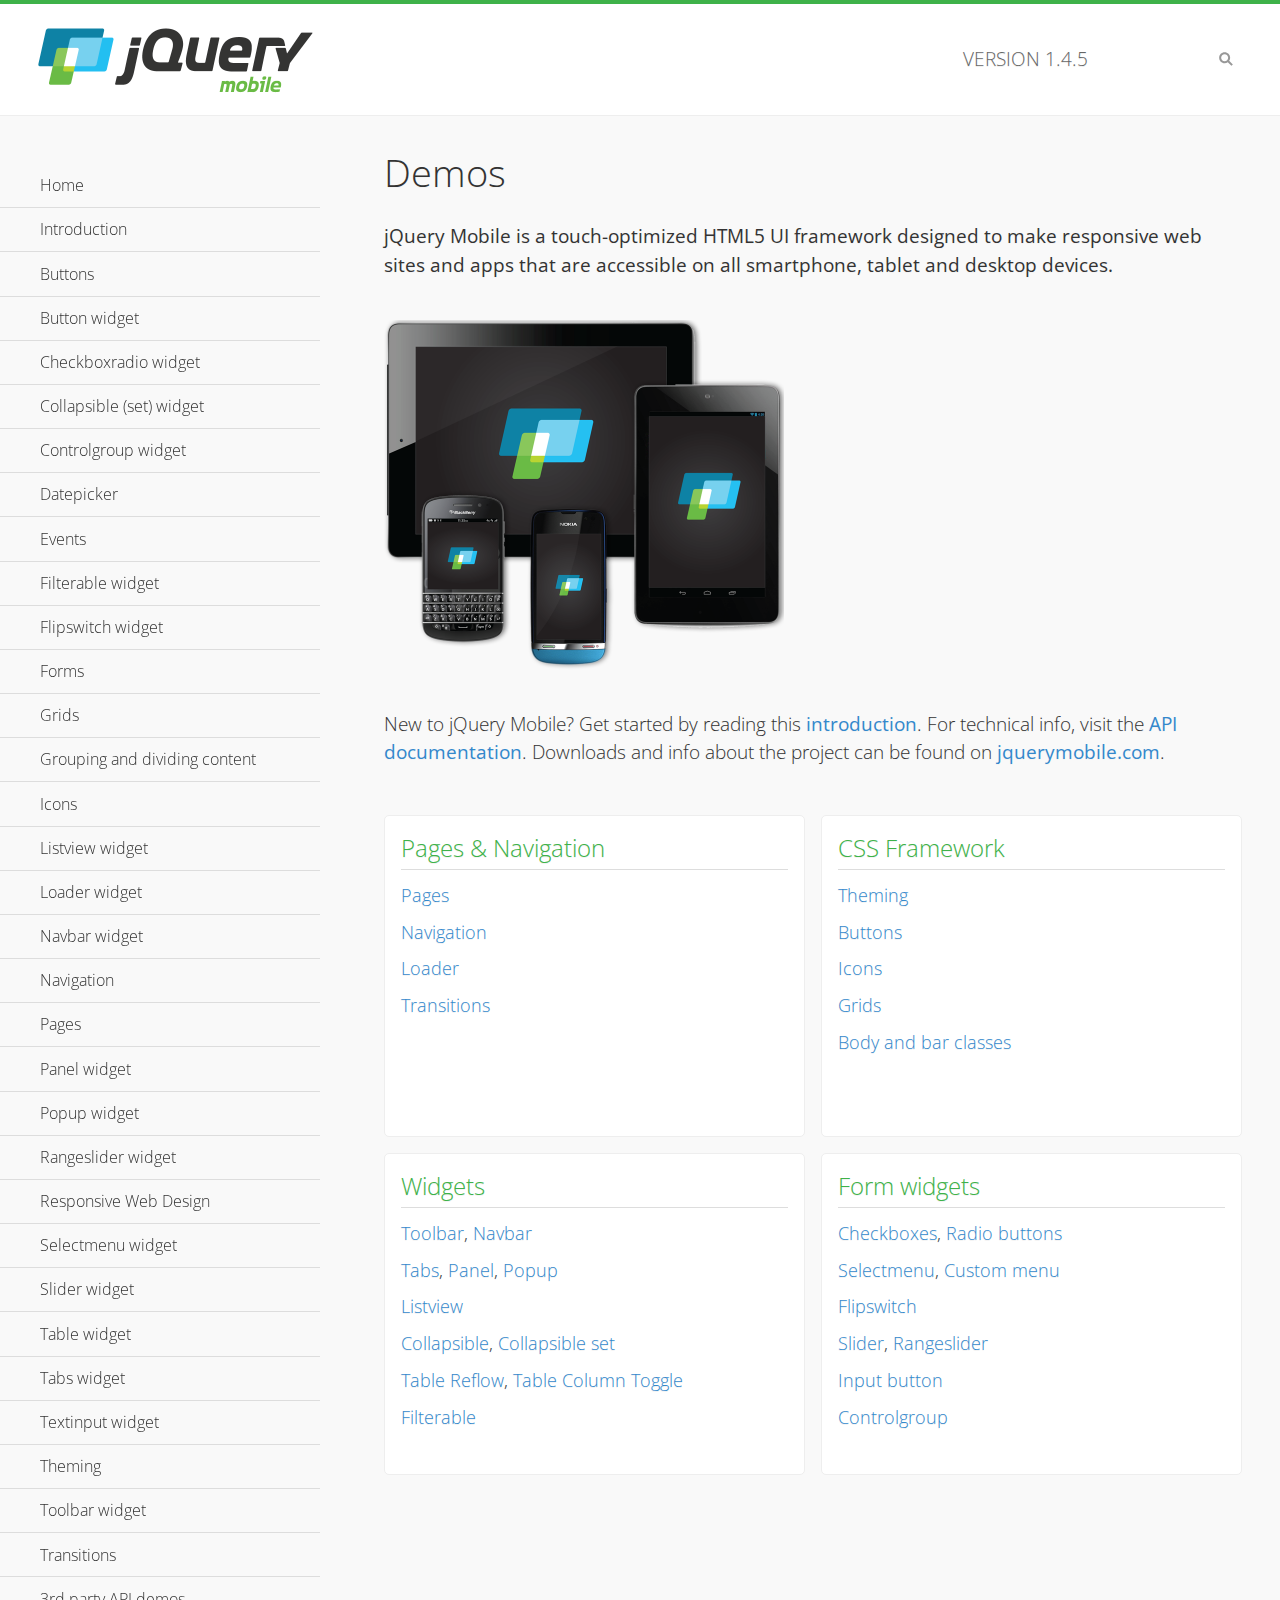
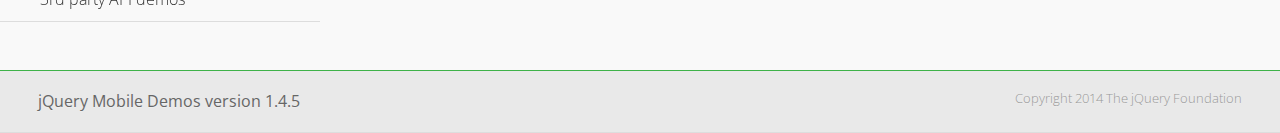
<file: Report Second, Company Review/JS/demos/index.html>
<!DOCTYPE html>
<html>
<head>
	<meta charset="utf-8">
	<meta name="viewport" content="width=device-width, initial-scale=1">
	<title>jQuery Mobile Demos</title>
	<link rel="shortcut icon" href="favicon.ico">
	<link rel="stylesheet" href="css/themes/default/jquery.mobile-1.4.5.min.css">
	<link rel="stylesheet" href="_assets/css/jqm-demos.css">
    <link rel="stylesheet" href="http://fonts.googleapis.com/css?family=Open+Sans:300,400,700">
	<script src="js/jquery.js"></script>
	<script src="_assets/js/index.js"></script>
	<script src="js/jquery.mobile-1.4.5.min.js"></script>
</head>
<body>
<div data-role="page" class="jqm-demos jqm-home">

	<div data-role="header" class="jqm-header">
		<h2><img src="_assets/img/jquery-logo.png" alt="jQuery Mobile"></h2>
		<p>Version <span class="jqm-version"></span></p>
		<a href="#" class="jqm-navmenu-link ui-btn ui-btn-icon-notext ui-corner-all ui-icon-bars ui-nodisc-icon ui-alt-icon ui-btn-left">Menu</a>
		<a href="#" class="jqm-search-link ui-btn ui-btn-icon-notext ui-corner-all ui-icon-search ui-nodisc-icon ui-alt-icon ui-btn-right">Search</a>
	</div><!-- /header -->

	<div role="main" class="ui-content jqm-content">

		<h1>Demos</h1>

		<p><strong>jQuery Mobile is a touch-optimized HTML5 UI framework designed to make responsive web sites and apps that are accessible on all smartphone, tablet and desktop devices.</strong></p>

		<img src="_assets/img/devices.png">

		<p>New to jQuery Mobile? Get started by reading this <a href="intro/" data-ajax="false">introduction</a>. For technical info, visit the <a href="http://api.jquerymobile.com" title="jQuery Mobile API documentation" target="_blank">API documentation</a>. Downloads and info about the project can be found on <a href="http://jquerymobile.com" title="jQuery Mobile web site" target="_blank">jquerymobile.com</a>.</p>

        <div class="ui-grid-a ui-responsive">
        	<div class="ui-block-a">
        		<div class="jqm-block-content">
        			<h3>Pages &amp; Navigation</h3>

        			<p><a href="pages/" data-ajax="false">Pages</a></p>
        			<p><a href="navigation/" data-ajax="false">Navigation</a></p>
        			<p><a href="loader/" data-ajax="false">Loader</a></p>
        			<p><a href="transitions/" data-ajax="false">Transitions</a></p>
        		</div>
        	</div>
        	<div class="ui-block-b">
        		<div class="jqm-block-content">
        			<h3>CSS Framework</h3>

        			<p><a href="theme-default/" data-ajax="false">Theming</a></p>
        			<p><a href="button-markup/" data-ajax="false">Buttons</a></p>
        			<p><a href="icons/" data-ajax="false">Icons</a></p>
        			<p><a href="grids/" data-ajax="false">Grids</a></p>
        			<p><a href="../body-bar-classes/" data-ajax="false">Body and bar classes</a></p>
        		</div>
        	</div>        	
        	<div class="ui-block-a">
        		<div class="jqm-block-content">
        			<h3>Widgets</h3>

        			<p><a href="toolbar/" data-ajax="false">Toolbar</a>, <a href="navbar/" data-ajax="false">Navbar</a></p>
        			<p><a href="tabs/" data-ajax="false">Tabs</a>, <a href="panel/" data-ajax="false">Panel</a>, <a href="popup/" data-ajax="false">Popup</a></p>
        			<p><a href="listview/" data-ajax="false">Listview</a></p>
        			<p><a href="collapsible/" data-ajax="false">Collapsible</a>, <a href="collapsibleset/" data-ajax="false">Collapsible set</a></p>
        			<p><a href="table-reflow/" data-ajax="false">Table Reflow</a>, <a href="table-column-toggle/" data-ajax="false">Table Column Toggle</a></p>
        			<p><a href="filterable/" data-ajax="false">Filterable</a></p>
        		</div>
        	</div>
        	<div class="ui-block-b">
        		<div class="jqm-block-content">
        			<h3>Form widgets</h3>

        			<p><a href="checkboxradio-checkbox/" data-ajax="false">Checkboxes</a>, <a href="checkboxradio-radio/" data-ajax="false">Radio buttons</a></p>
        			<p><a href="selectmenu/" data-ajax="false">Selectmenu</a>, <a href="selectmenu-custom/" data-ajax="false">Custom menu</a></p>
        			<p><a href="flipswitch/" data-ajax="false">Flipswitch</a></p>
        			<p><a href="slider/" data-ajax="false">Slider</a>, <a href="rangeslider/" data-ajax="false">Rangeslider</a></p>
        			<p><a href="button/" data-ajax="false">Input button</a></p>
        			<p><a href="controlgroup/" data-ajax="false">Controlgroup</a></p>
        		</div>
        	</div>
        </div>

	</div><!-- /content -->
	    <div data-role="panel" class="jqm-navmenu-panel" data-position="left" data-display="overlay" data-theme="a">
	    	<ul class="jqm-list ui-alt-icon ui-nodisc-icon">
<li data-filtertext="demos homepage" data-icon="home"><a href=".././">Home</a></li>
<li data-filtertext="introduction overview getting started"><a href="../intro/" data-ajax="false">Introduction</a></li>
<li data-filtertext="buttons button markup buttonmarkup method anchor link button element"><a href="../button-markup/" data-ajax="false">Buttons</a></li>
<li data-filtertext="form button widget input button submit reset"><a href="../button/" data-ajax="false">Button widget</a></li>
<li data-role="collapsible" data-enhanced="true" data-collapsed-icon="carat-d" data-expanded-icon="carat-u" data-iconpos="right" data-inset="false" class="ui-collapsible ui-collapsible-themed-content ui-collapsible-collapsed">
	<h3 class="ui-collapsible-heading ui-collapsible-heading-collapsed">
		<a href="#" class="ui-collapsible-heading-toggle ui-btn ui-btn-icon-right ui-btn-inherit ui-icon-carat-d">
		    Checkboxradio widget<span class="ui-collapsible-heading-status"> click to expand contents</span>
		</a>
	</h3>
	<div class="ui-collapsible-content ui-body-inherit ui-collapsible-content-collapsed" aria-hidden="true">
		<ul>
			<li data-filtertext="form checkboxradio widget checkbox input checkboxes controlgroups"><a href="../checkboxradio-checkbox/" data-ajax="false">Checkboxes</a></li>
			<li data-filtertext="form checkboxradio widget radio input radio buttons controlgroups"><a href="../checkboxradio-radio/" data-ajax="false">Radio buttons</a></li>
		</ul>
	</div>
</li>
<li data-role="collapsible" data-enhanced="true" data-collapsed-icon="carat-d" data-expanded-icon="carat-u" data-iconpos="right" data-inset="false" class="ui-collapsible ui-collapsible-themed-content ui-collapsible-collapsed">
	<h3 class="ui-collapsible-heading ui-collapsible-heading-collapsed">
		<a href="#" class="ui-collapsible-heading-toggle ui-btn ui-btn-icon-right ui-btn-inherit ui-icon-carat-d">
			Collapsible (set) widget<span class="ui-collapsible-heading-status"> click to expand contents</span>
		</a>
	</h3>
	<div class="ui-collapsible-content ui-body-inherit ui-collapsible-content-collapsed" aria-hidden="true">
		<ul>
			<li data-filtertext="collapsibles content formatting"><a href="../collapsible/" data-ajax="false">Collapsible</a></li>
			<li data-filtertext="dynamic collapsible set accordion append expand"><a href="../collapsible-dynamic/" data-ajax="false">Dynamic collapsibles</a></li>
			<li data-filtertext="accordions collapsible set widget content formatting grouped collapsibles"><a href="../collapsibleset/" data-ajax="false">Collapsible set</a></li>
		</ul>
	</div>
</li>
<li data-role="collapsible" data-enhanced="true" data-collapsed-icon="carat-d" data-expanded-icon="carat-u" data-iconpos="right" data-inset="false" class="ui-collapsible ui-collapsible-themed-content ui-collapsible-collapsed">
	<h3 class="ui-collapsible-heading ui-collapsible-heading-collapsed">
		<a href="#" class="ui-collapsible-heading-toggle ui-btn ui-btn-icon-right ui-btn-inherit ui-icon-carat-d">
			Controlgroup widget<span class="ui-collapsible-heading-status"> click to expand contents</span>
		</a>
	</h3>
	<div class="ui-collapsible-content ui-body-inherit ui-collapsible-content-collapsed" aria-hidden="true">
		<ul>
			<li data-filtertext="controlgroups selectmenu checkboxradio input grouped buttons horizontal vertical"><a href="../controlgroup/" data-ajax="false">Controlgroup</a></li>
			<li data-filtertext="dynamic controlgroup dynamically add buttons"><a href="../controlgroup-dynamic/" data-ajax="false">Dynamic controlgroups</a></li>
		</ul>
	</div>
</li>
<li data-filtertext="form datepicker widget date input"><a href="../datepicker/" data-ajax="false">Datepicker</a></li>
<li data-role="collapsible" data-enhanced="true" data-collapsed-icon="carat-d" data-expanded-icon="carat-u" data-iconpos="right" data-inset="false" class="ui-collapsible ui-collapsible-themed-content ui-collapsible-collapsed">
	<h3 class="ui-collapsible-heading ui-collapsible-heading-collapsed">
		<a href="#" class="ui-collapsible-heading-toggle ui-btn ui-btn-icon-right ui-btn-inherit ui-icon-carat-d">
			Events<span class="ui-collapsible-heading-status"> click to expand contents</span>
		</a>
	</h3>
	<div class="ui-collapsible-content ui-body-inherit ui-collapsible-content-collapsed" aria-hidden="true">
		<ul>
			<li data-filtertext="swipe to delete list items listviews swipe events"><a href="../swipe-list/" data-ajax="false">Swipe list items</a></li>
			<li data-filtertext="swipe to navigate swipe page navigation swipe events"><a href="../swipe-page/" data-ajax="false">Swipe page navigation</a></li>
		</ul>
	</div>
</li>
<li data-filtertext="filterable filter elements sorting searching listview table"><a href="../filterable/" data-ajax="false">Filterable widget</a></li>
<li data-filtertext="form flipswitch widget flip toggle switch binary select checkbox input"><a href="../flipswitch/" data-ajax="false">Flipswitch widget</a></li>
<li data-role="collapsible" data-enhanced="true" data-collapsed-icon="carat-d" data-expanded-icon="carat-u" data-iconpos="right" data-inset="false" class="ui-collapsible ui-collapsible-themed-content ui-collapsible-collapsed">
	<h3 class="ui-collapsible-heading ui-collapsible-heading-collapsed">
		<a href="#" class="ui-collapsible-heading-toggle ui-btn ui-btn-icon-right ui-btn-inherit ui-icon-carat-d">
			Forms<span class="ui-collapsible-heading-status"> click to expand contents</span>
		</a>
	</h3>
	<div class="ui-collapsible-content ui-body-inherit ui-collapsible-content-collapsed" aria-hidden="true">
		<ul>
			<li data-filtertext="forms text checkbox radio range button submit reset inputs selects textarea slider flipswitch label form elements"><a href="../forms/" data-ajax="false">Forms</a></li>
			<li data-filtertext="form hide labels hidden accessible ui-hidden-accessible forms"><a href="../forms-label-hidden-accessible/" data-ajax="false">Hide labels</a></li>
			<li data-filtertext="form field containers fieldcontain ui-field-contain forms"><a href="../forms-field-contain/" data-ajax="false">Field containers</a></li>
			<li data-filtertext="forms disabled form elements"><a href="../forms-disabled/" data-ajax="false">Forms disabled</a></li>
			<li data-filtertext="forms gallery examples overview forms text checkbox radio range button submit reset inputs selects textarea slider flipswitch label form elements"><a href="../forms-gallery/" data-ajax="false">Forms gallery</a></li>
		</ul>
	</div>
</li>
<li data-role="collapsible" data-enhanced="true" data-collapsed-icon="carat-d" data-expanded-icon="carat-u" data-iconpos="right" data-inset="false" class="ui-collapsible ui-collapsible-themed-content ui-collapsible-collapsed">
	<h3 class="ui-collapsible-heading ui-collapsible-heading-collapsed">
		<a href="#" class="ui-collapsible-heading-toggle ui-btn ui-btn-icon-right ui-btn-inherit ui-icon-carat-d">
			Grids<span class="ui-collapsible-heading-status"> click to expand contents</span>
		</a>
	</h3>
	<div class="ui-collapsible-content ui-body-inherit ui-collapsible-content-collapsed" aria-hidden="true">
		<ul>
			<li data-filtertext="grids columns blocks content formatting rwd responsive css framework"><a href="../grids/" data-ajax="false">Grids</a></li>
			<li data-filtertext="buttons in grids css framework"><a href="../grids-buttons/" data-ajax="false">Buttons in grids</a></li>
			<li data-filtertext="custom responsive grids rwd css framework"><a href="../grids-custom-responsive/" data-ajax="false">Custom responsive grids</a></li>
		</ul>
	</div>
</li>
<li data-filtertext="blocks content formatting sections heading"><a href="../body-bar-classes/" data-ajax="false">Grouping and dividing content</a></li>
<li data-role="collapsible" data-enhanced="true" data-collapsed-icon="carat-d" data-expanded-icon="carat-u" data-iconpos="right" data-inset="false" class="ui-collapsible ui-collapsible-themed-content ui-collapsible-collapsed">
	<h3 class="ui-collapsible-heading ui-collapsible-heading-collapsed">
		<a href="#" class="ui-collapsible-heading-toggle ui-btn ui-btn-icon-right ui-btn-inherit ui-icon-carat-d">
			Icons<span class="ui-collapsible-heading-status"> click to expand contents</span>
		</a>
	</h3>
	<div class="ui-collapsible-content ui-body-inherit ui-collapsible-content-collapsed" aria-hidden="true">
		<ul>
			<li data-filtertext="button icons svg disc alt custom icon position"><a href="../icons/" data-ajax="false">Icons</a></li>
			<li data-filtertext=""><a href="../icons-grunticon/" data-ajax="false">Grunticon loader</a></li>
		</ul>
	</div>
</li>
<li data-role="collapsible" data-enhanced="true" data-collapsed-icon="carat-d" data-expanded-icon="carat-u" data-iconpos="right" data-inset="false" class="ui-collapsible ui-collapsible-themed-content ui-collapsible-collapsed">
	<h3 class="ui-collapsible-heading ui-collapsible-heading-collapsed">
		<a href="#" class="ui-collapsible-heading-toggle ui-btn ui-btn-icon-right ui-btn-inherit ui-icon-carat-d">
			Listview widget<span class="ui-collapsible-heading-status"> click to expand contents</span>
		</a>
	</h3>
	<div class="ui-collapsible-content ui-body-inherit ui-collapsible-content-collapsed" aria-hidden="true">
		<ul>
			<li data-filtertext="listview widget thumbnails icons nested split button collapsible ul ol"><a href="../listview/" data-ajax="false">Listview</a></li>
			<li data-filtertext="autocomplete filterable reveal listview filtertextbeforefilter placeholder"><a href="../listview-autocomplete/" data-ajax="false">Listview autocomplete</a></li>
			<li data-filtertext="autocomplete filterable reveal listview remote data filtertextbeforefilter placeholder"><a href="../listview-autocomplete-remote/" data-ajax="false">Listview autocomplete remote data</a></li>
			<li data-filtertext="autodividers anchor jump scroll linkbars listview lists ul ol"><a href="../listview-autodividers-linkbar/" data-ajax="false">Listview autodividers linkbar</a></li>
			<li data-filtertext="listview autodividers selector autodividersselector lists ul ol"><a href="../listview-autodividers-selector/" data-ajax="false">Listview autodividers selector</a></li>
			<li data-filtertext="listview nested list items"><a href="../listview-nested-lists/" data-ajax="false">Nested Listviews</a></li>
			<li data-filtertext="listview collapsible list items flat"><a href="../listview-collapsible-item-flat/" data-ajax="false">Listview collapsible list items (flat)</a></li>
			<li data-filtertext="listview collapsible list indented"><a href="../listview-collapsible-item-indented/" data-ajax="false">Listview collapsible list items (indented)</a></li>
			<li data-filtertext="grid listview responsive grids responsive listviews lists ul"><a href="../listview-grid/" data-ajax="false">Listview responsive grid</a></li>
		</ul>
	</div>
</li>
<li data-filtertext="loader widget page loading navigation overlay spinner"><a href="../loader/" data-ajax="false">Loader widget</a></li>
<li data-filtertext="navbar widget navmenu toolbars header footer"><a href="../navbar/" data-ajax="false">Navbar widget</a></li>
<li data-role="collapsible" data-enhanced="true" data-collapsed-icon="carat-d" data-expanded-icon="carat-u" data-iconpos="right" data-inset="false" class="ui-collapsible ui-collapsible-themed-content ui-collapsible-collapsed">
	<h3 class="ui-collapsible-heading ui-collapsible-heading-collapsed">
		<a href="#" class="ui-collapsible-heading-toggle ui-btn ui-btn-icon-right ui-btn-inherit ui-icon-carat-d">
			Navigation<span class="ui-collapsible-heading-status"> click to expand contents</span>
		</a>
	</h3>
	<div class="ui-collapsible-content ui-body-inherit ui-collapsible-content-collapsed" aria-hidden="true">
		<ul>
			<li data-filtertext="ajax navigation navigate widget history event method"><a href="../navigation/" data-ajax="false">Navigation</a></li>
			<li data-filtertext="linking pages page links navigation ajax prefetch cache"><a href="../navigation-linking-pages/" data-ajax="false">Linking pages</a></li>
			<!-- <li data-filtertext="php redirect server redirection server-side navigation"><a href="../navigation-php-redirect/" data-ajax="false">PHP redirect demo</a></li>-->
			<li data-filtertext="navigation redirection hash query"><a href="../navigation-hash-processing/" data-ajax="false">Hash processing demo</a></li>
			<li data-filtertext="navigation redirection hash query"><a href="../page-events/" data-ajax="false">Page Navigation Events</a></li>
		</ul>
	</div>
</li>
<li data-role="collapsible" data-enhanced="true" data-collapsed-icon="carat-d" data-expanded-icon="carat-u" data-iconpos="right" data-inset="false" class="ui-collapsible ui-collapsible-themed-content ui-collapsible-collapsed">
	<h3 class="ui-collapsible-heading ui-collapsible-heading-collapsed">
		<a href="#" class="ui-collapsible-heading-toggle ui-btn ui-btn-icon-right ui-btn-inherit ui-icon-carat-d">
			Pages<span class="ui-collapsible-heading-status"> click to expand contents</span>
		</a>
	</h3>
	<div class="ui-collapsible-content ui-body-inherit ui-collapsible-content-collapsed" aria-hidden="true">
		<ul>
			<li data-filtertext="pages page widget ajax navigation"><a href="../pages/" data-ajax="false">Pages</a></li>
			<li data-filtertext="single page"><a href="../pages-single-page/" data-ajax="false">Single page</a></li>
			<li data-filtertext="multipage multi-page page"><a href="../pages-multi-page/" data-ajax="false">Multi-page template</a></li>
			<li data-filtertext="dialog page widget modal popup"><a href="../pages-dialog/" data-ajax="false">Dialog page</a></li>
		</ul>
	</div>
</li>
<li data-role="collapsible" data-enhanced="true" data-collapsed-icon="carat-d" data-expanded-icon="carat-u" data-iconpos="right" data-inset="false" class="ui-collapsible ui-collapsible-themed-content ui-collapsible-collapsed">
	<h3 class="ui-collapsible-heading ui-collapsible-heading-collapsed">
		<a href="#" class="ui-collapsible-heading-toggle ui-btn ui-btn-icon-right ui-btn-inherit ui-icon-carat-d">
			Panel widget<span class="ui-collapsible-heading-status"> click to expand contents</span>
		</a>
	</h3>
	<div class="ui-collapsible-content ui-body-inherit ui-collapsible-content-collapsed" aria-hidden="true">
		<ul>
			<li data-filtertext="panel widget sliding panels reveal push overlay responsive"><a href="../panel/" data-ajax="false">Panel</a></li>
			<li data-filtertext=""><a href="../panel-external/" data-ajax="false">External panels</a></li>
			<li data-filtertext="panel "><a href="../panel-fixed/" data-ajax="false">Fixed panels</a></li>
			<li data-filtertext="panel slide panels sliding panels shadow rwd responsive breakpoint"><a href="../panel-responsive/" data-ajax="false">Panels responsive</a></li>
			<li data-filtertext="panel custom style custom panel width reveal shadow listview panel styling page background wrapper"><a href="../panel-styling/" data-ajax="false">Custom panel style</a></li>
			<li data-filtertext="panel open on swipe"><a href="../panel-swipe-open/" data-ajax="false">Panel open on swipe</a></li>
			<li data-filtertext="panels outside page internal external toolbars"><a href="../panel-external-internal/" data-ajax="false">Panel external and internal</a></li>
		</ul>
	</div>
</li>
<li data-role="collapsible" data-enhanced="true" data-collapsed-icon="carat-d" data-expanded-icon="carat-u" data-iconpos="right" data-inset="false" class="ui-collapsible ui-collapsible-themed-content ui-collapsible-collapsed">
	<h3 class="ui-collapsible-heading ui-collapsible-heading-collapsed">
		<a href="#" class="ui-collapsible-heading-toggle ui-btn ui-btn-icon-right ui-btn-inherit ui-icon-carat-d">
			Popup widget<span class="ui-collapsible-heading-status"> click to expand contents</span>
		</a>
	</h3>
	<div class="ui-collapsible-content ui-body-inherit ui-collapsible-content-collapsed" aria-hidden="true">
		<ul>
			<li data-filtertext="popup widget popups dialog modal transition tooltip lightbox form overlay screen flip pop fade transition"><a href="../popup/" data-ajax="false">Popup</a></li>
			<li data-filtertext="popup alignment position"><a href="../popup-alignment/" data-ajax="false">Popup alignment</a></li>
			<li data-filtertext="popup arrow size popups popover"><a href="../popup-arrow-size/" data-ajax="false">Popup arrow size</a></li>
			<li data-filtertext="dynamic popups popup images lightbox"><a href="../popup-dynamic/" data-ajax="false">Dynamic popups</a></li>
			<li data-filtertext="popups with iframes scaling"><a href="../popup-iframe/" data-ajax="false">Popups with iframes</a></li>
			<li data-filtertext="popup image scaling"><a href="../popup-image-scaling/" data-ajax="false">Popup image scaling</a></li>
			<li data-filtertext="external popup outside multi-page"><a href="../popup-outside-multipage/" data-ajax="false">Popup outside multi-page</a></li>
		</ul>
	</div>
</li>
<li data-filtertext="form rangeslider widget dual sliders dual handle sliders range input"><a href="../rangeslider/" data-ajax="false">Rangeslider widget</a></li>
<li data-filtertext="responsive web design rwd adaptive progressive enhancement PE accessible mobile breakpoints media query media queries"><a href="../rwd/" data-ajax="false">Responsive Web Design</a></li>
<li data-role="collapsible" data-enhanced="true" data-collapsed-icon="carat-d" data-expanded-icon="carat-u" data-iconpos="right" data-inset="false" class="ui-collapsible ui-collapsible-themed-content ui-collapsible-collapsed">
	<h3 class="ui-collapsible-heading ui-collapsible-heading-collapsed">
		<a href="#" class="ui-collapsible-heading-toggle ui-btn ui-btn-icon-right ui-btn-inherit ui-icon-carat-d">
			Selectmenu widget<span class="ui-collapsible-heading-status"> click to expand contents</span>
		</a>
	</h3>
	<div class="ui-collapsible-content ui-body-inherit ui-collapsible-content-collapsed" aria-hidden="true">
		<ul>
			<li data-filtertext="form selectmenu widget select input custom select menu selects"><a href="../selectmenu/" data-ajax="false">Selectmenu</a></li>
			<li data-filtertext="form custom select menu selectmenu widget custom menu option optgroup multiple selects"><a href="../selectmenu-custom/" data-ajax="false">Custom select menu</a></li>
			<li data-filtertext="filterable select filter popup dialog"><a href="../selectmenu-custom-filter/" data-ajax="false">Custom select menu with filter</a></li>
		</ul>
	</div>
</li>
<li data-role="collapsible" data-enhanced="true" data-collapsed-icon="carat-d" data-expanded-icon="carat-u" data-iconpos="right" data-inset="false" class="ui-collapsible ui-collapsible-themed-content ui-collapsible-collapsed">
	<h3 class="ui-collapsible-heading ui-collapsible-heading-collapsed">
		<a href="#" class="ui-collapsible-heading-toggle ui-btn ui-btn-icon-right ui-btn-inherit ui-icon-carat-d">
			Slider widget<span class="ui-collapsible-heading-status"> click to expand contents</span>
		</a>
	</h3>
	<div class="ui-collapsible-content ui-body-inherit ui-collapsible-content-collapsed" aria-hidden="true">
		<ul>
			<li data-filtertext="form slider widget range input single sliders"><a href="../slider/" data-ajax="false">Slider</a></li>
			<li data-filtertext="form slider widget flipswitch slider binary select flip toggle switch"><a href="../slider-flipswitch/" data-ajax="false">Slider flip toggle switch</a></li>
			<li data-filtertext="form slider tooltip handle value input range sliders"><a href="../slider-tooltip/" data-ajax="false">Slider tooltip</a></li>
		</ul>
	</div>
</li>
<li data-role="collapsible" data-enhanced="true" data-collapsed-icon="carat-d" data-expanded-icon="carat-u" data-iconpos="right" data-inset="false" class="ui-collapsible ui-collapsible-themed-content ui-collapsible-collapsed">
	<h3 class="ui-collapsible-heading ui-collapsible-heading-collapsed">
		<a href="#" class="ui-collapsible-heading-toggle ui-btn ui-btn-icon-right ui-btn-inherit ui-icon-carat-d">
			Table widget<span class="ui-collapsible-heading-status"> click to expand contents</span>
		</a>
	</h3>
	<div class="ui-collapsible-content ui-body-inherit ui-collapsible-content-collapsed" aria-hidden="true">
		<ul>
			<li data-filtertext="table widget reflow column toggle th td responsive tables rwd hide show tabular"><a href="../table-column-toggle/" data-ajax="false">Table Column Toggle</a></li>
			<li data-filtertext="table column toggle phone comparison demo"><a href="../table-column-toggle-example/" data-ajax="false">Table Column Toggle demo</a></li>
			<li data-filtertext="responsive tables table column toggle heading groups rwd breakpoint"><a href="../table-column-toggle-heading-groups/" data-ajax="false">Table Column Toggle heading groups</a></li>
			<li data-filtertext="responsive tables table column toggle hide rwd breakpoint customization options"><a href="../table-column-toggle-options/" data-ajax="false">Table Column Toggle options</a></li>
			<li data-filtertext="table reflow th td responsive rwd columns tabular"><a href="../table-reflow/" data-ajax="false">Table Reflow</a></li>
			<li data-filtertext="responsive tables table reflow heading groups rwd breakpoint"><a href="../table-reflow-heading-groups/" data-ajax="false">Table Reflow heading groups</a></li>
			<li data-filtertext="responsive tables table reflow stripes strokes table style"><a href="../table-reflow-stripes-strokes/" data-ajax="false">Table Reflow stripes and strokes</a></li>
			<li data-filtertext="responsive tables table reflow stack custom styles"><a href="../table-reflow-styling/" data-ajax="false">Table Reflow custom styles</a></li>
		</ul>
	</div>
</li>
<li data-filtertext="ui tabs widget"><a href="../tabs/" data-ajax="false">Tabs widget</a></li>
<li data-filtertext="form textinput widget text input textarea number date time tel email file color password"><a href="../textinput/" data-ajax="false">Textinput widget</a></li>
<li data-role="collapsible" data-enhanced="true" data-collapsed-icon="carat-d" data-expanded-icon="carat-u" data-iconpos="right" data-inset="false" class="ui-collapsible ui-collapsible-themed-content ui-collapsible-collapsed">
	<h3 class="ui-collapsible-heading ui-collapsible-heading-collapsed">
		<a href="#" class="ui-collapsible-heading-toggle ui-btn ui-btn-icon-right ui-btn-inherit ui-icon-carat-d">
			Theming<span class="ui-collapsible-heading-status"> click to expand contents</span>
		</a>
	</h3>
	<div class="ui-collapsible-content ui-body-inherit ui-collapsible-content-collapsed" aria-hidden="true">
		<ul>
			<li data-filtertext="default theme swatches theming style css"><a href="../theme-default/" data-ajax="false">Default theme</a></li>
			<li data-filtertext="classic theme old theme swatches theming style css"><a href="../theme-classic/" data-ajax="false">Classic theme</a></li>
		</ul>
	</div>
</li>
<li data-role="collapsible" data-enhanced="true" data-collapsed-icon="carat-d" data-expanded-icon="carat-u" data-iconpos="right" data-inset="false" class="ui-collapsible ui-collapsible-themed-content ui-collapsible-collapsed">
	<h3 class="ui-collapsible-heading ui-collapsible-heading-collapsed">
		<a href="#" class="ui-collapsible-heading-toggle ui-btn ui-btn-icon-right ui-btn-inherit ui-icon-carat-d">
			Toolbar widget<span class="ui-collapsible-heading-status"> click to expand contents</span>
		</a>
	</h3>
	<div class="ui-collapsible-content ui-body-inherit ui-collapsible-content-collapsed" aria-hidden="true">
		<ul>
			<li data-filtertext="toolbar widget header footer toolbars fixed fullscreen external sections"><a href="../toolbar/" data-ajax="false">Toolbar</a></li>
			<li data-filtertext="dynamic toolbars dynamically add toolbar header footer"><a href="../toolbar-dynamic/" data-ajax="false">Dynamic toolbars</a></li>
			<li data-filtertext="external toolbars header footer"><a href="../toolbar-external/" data-ajax="false">External toolbars</a></li>
			<li data-filtertext="fixed toolbars header footer"><a href="../toolbar-fixed/" data-ajax="false">Fixed toolbars</a></li>
			<li data-filtertext="fixed fullscreen toolbars header footer"><a href="../toolbar-fixed-fullscreen/" data-ajax="false">Fullscreen toolbars</a></li>
			<li data-filtertext="external fixed toolbars header footer"><a href="../toolbar-fixed-external/" data-ajax="false">Fixed external toolbars</a></li>
			<li data-filtertext="external persistent toolbars header footer navbar navmenu"><a href="../toolbar-fixed-persistent/" data-ajax="false">Persistent toolbars</a></li>
			<li data-filtertext="external ajax optimized toolbars persistent toolbars header footer navbar"><a href="../toolbar-fixed-persistent-optimized/" data-ajax="false">Ajax optimized toolbars</a></li>
			<li data-filtertext="form in toolbars header footer"><a href="../toolbar-fixed-forms/" data-ajax="false">Form in toolbar</a></li>
		</ul>
	</div>
</li>
<li data-filtertext="page transitions animated pages popup navigation flip slide fade pop"><a href="../transitions/" data-ajax="false">Transitions</a></li>
<li data-role="collapsible" data-enhanced="true" data-collapsed-icon="carat-d" data-expanded-icon="carat-u" data-iconpos="right" data-inset="false" class="ui-collapsible ui-collapsible-themed-content ui-collapsible-collapsed">
	<h3 class="ui-collapsible-heading ui-collapsible-heading-collapsed">
		<a href="#" class="ui-collapsible-heading-toggle ui-btn ui-btn-icon-right ui-btn-inherit ui-icon-carat-d">
			3rd party API demos<span class="ui-collapsible-heading-status"> click to expand contents</span>
		</a>
	</h3>
	<div class="ui-collapsible-content ui-body-inherit ui-collapsible-content-collapsed" aria-hidden="true">
		<ul>
			<li data-filtertext="backbone requirejs navigation router"><a href="../backbone-requirejs/" data-ajax="false">Backbone RequireJS</a></li>
			<li data-filtertext="google maps geolocation demo"><a href="../map-geolocation/" data-ajax="false">Google Maps geolocation</a></li>
			<li data-filtertext="google maps hybrid"><a href="../map-list-toggle/" data-ajax="false">Google Maps list toggle</a></li>
		</ul>
	</div>
</li>



		     </ul>
		</div><!-- /panel -->


	<div data-role="footer" data-position="fixed" data-tap-toggle="false" class="jqm-footer">
		<p>jQuery Mobile Demos version <span class="jqm-version"></span></p>
		<p>Copyright 2014 The jQuery Foundation</p>
	</div><!-- /footer -->
	<!-- TODO: This should become an external panel so we can add input to markup (unique ID) -->
    <div data-role="panel" class="jqm-search-panel" data-position="right" data-display="overlay" data-theme="a">
		<div class="jqm-search">
			<ul class="jqm-list" data-filter-placeholder="Search demos..." data-filter-reveal="true">
<li data-filtertext="demos homepage" data-icon="home"><a href=".././">Home</a></li>
<li data-filtertext="introduction overview getting started"><a href="../intro/" data-ajax="false">Introduction</a></li>
<li data-filtertext="buttons button markup buttonmarkup method anchor link button element"><a href="../button-markup/" data-ajax="false">Buttons</a></li>
<li data-filtertext="form button widget input button submit reset"><a href="../button/" data-ajax="false">Button widget</a></li>
<li data-role="collapsible" data-enhanced="true" data-collapsed-icon="carat-d" data-expanded-icon="carat-u" data-iconpos="right" data-inset="false" class="ui-collapsible ui-collapsible-themed-content ui-collapsible-collapsed">
	<h3 class="ui-collapsible-heading ui-collapsible-heading-collapsed">
		<a href="#" class="ui-collapsible-heading-toggle ui-btn ui-btn-icon-right ui-btn-inherit ui-icon-carat-d">
		    Checkboxradio widget<span class="ui-collapsible-heading-status"> click to expand contents</span>
		</a>
	</h3>
	<div class="ui-collapsible-content ui-body-inherit ui-collapsible-content-collapsed" aria-hidden="true">
		<ul>
			<li data-filtertext="form checkboxradio widget checkbox input checkboxes controlgroups"><a href="../checkboxradio-checkbox/" data-ajax="false">Checkboxes</a></li>
			<li data-filtertext="form checkboxradio widget radio input radio buttons controlgroups"><a href="../checkboxradio-radio/" data-ajax="false">Radio buttons</a></li>
		</ul>
	</div>
</li>
<li data-role="collapsible" data-enhanced="true" data-collapsed-icon="carat-d" data-expanded-icon="carat-u" data-iconpos="right" data-inset="false" class="ui-collapsible ui-collapsible-themed-content ui-collapsible-collapsed">
	<h3 class="ui-collapsible-heading ui-collapsible-heading-collapsed">
		<a href="#" class="ui-collapsible-heading-toggle ui-btn ui-btn-icon-right ui-btn-inherit ui-icon-carat-d">
			Collapsible (set) widget<span class="ui-collapsible-heading-status"> click to expand contents</span>
		</a>
	</h3>
	<div class="ui-collapsible-content ui-body-inherit ui-collapsible-content-collapsed" aria-hidden="true">
		<ul>
			<li data-filtertext="collapsibles content formatting"><a href="../collapsible/" data-ajax="false">Collapsible</a></li>
			<li data-filtertext="dynamic collapsible set accordion append expand"><a href="../collapsible-dynamic/" data-ajax="false">Dynamic collapsibles</a></li>
			<li data-filtertext="accordions collapsible set widget content formatting grouped collapsibles"><a href="../collapsibleset/" data-ajax="false">Collapsible set</a></li>
		</ul>
	</div>
</li>
<li data-role="collapsible" data-enhanced="true" data-collapsed-icon="carat-d" data-expanded-icon="carat-u" data-iconpos="right" data-inset="false" class="ui-collapsible ui-collapsible-themed-content ui-collapsible-collapsed">
	<h3 class="ui-collapsible-heading ui-collapsible-heading-collapsed">
		<a href="#" class="ui-collapsible-heading-toggle ui-btn ui-btn-icon-right ui-btn-inherit ui-icon-carat-d">
			Controlgroup widget<span class="ui-collapsible-heading-status"> click to expand contents</span>
		</a>
	</h3>
	<div class="ui-collapsible-content ui-body-inherit ui-collapsible-content-collapsed" aria-hidden="true">
		<ul>
			<li data-filtertext="controlgroups selectmenu checkboxradio input grouped buttons horizontal vertical"><a href="../controlgroup/" data-ajax="false">Controlgroup</a></li>
			<li data-filtertext="dynamic controlgroup dynamically add buttons"><a href="../controlgroup-dynamic/" data-ajax="false">Dynamic controlgroups</a></li>
		</ul>
	</div>
</li>
<li data-filtertext="form datepicker widget date input"><a href="../datepicker/" data-ajax="false">Datepicker</a></li>
<li data-role="collapsible" data-enhanced="true" data-collapsed-icon="carat-d" data-expanded-icon="carat-u" data-iconpos="right" data-inset="false" class="ui-collapsible ui-collapsible-themed-content ui-collapsible-collapsed">
	<h3 class="ui-collapsible-heading ui-collapsible-heading-collapsed">
		<a href="#" class="ui-collapsible-heading-toggle ui-btn ui-btn-icon-right ui-btn-inherit ui-icon-carat-d">
			Events<span class="ui-collapsible-heading-status"> click to expand contents</span>
		</a>
	</h3>
	<div class="ui-collapsible-content ui-body-inherit ui-collapsible-content-collapsed" aria-hidden="true">
		<ul>
			<li data-filtertext="swipe to delete list items listviews swipe events"><a href="../swipe-list/" data-ajax="false">Swipe list items</a></li>
			<li data-filtertext="swipe to navigate swipe page navigation swipe events"><a href="../swipe-page/" data-ajax="false">Swipe page navigation</a></li>
		</ul>
	</div>
</li>
<li data-filtertext="filterable filter elements sorting searching listview table"><a href="../filterable/" data-ajax="false">Filterable widget</a></li>
<li data-filtertext="form flipswitch widget flip toggle switch binary select checkbox input"><a href="../flipswitch/" data-ajax="false">Flipswitch widget</a></li>
<li data-role="collapsible" data-enhanced="true" data-collapsed-icon="carat-d" data-expanded-icon="carat-u" data-iconpos="right" data-inset="false" class="ui-collapsible ui-collapsible-themed-content ui-collapsible-collapsed">
	<h3 class="ui-collapsible-heading ui-collapsible-heading-collapsed">
		<a href="#" class="ui-collapsible-heading-toggle ui-btn ui-btn-icon-right ui-btn-inherit ui-icon-carat-d">
			Forms<span class="ui-collapsible-heading-status"> click to expand contents</span>
		</a>
	</h3>
	<div class="ui-collapsible-content ui-body-inherit ui-collapsible-content-collapsed" aria-hidden="true">
		<ul>
			<li data-filtertext="forms text checkbox radio range button submit reset inputs selects textarea slider flipswitch label form elements"><a href="../forms/" data-ajax="false">Forms</a></li>
			<li data-filtertext="form hide labels hidden accessible ui-hidden-accessible forms"><a href="../forms-label-hidden-accessible/" data-ajax="false">Hide labels</a></li>
			<li data-filtertext="form field containers fieldcontain ui-field-contain forms"><a href="../forms-field-contain/" data-ajax="false">Field containers</a></li>
			<li data-filtertext="forms disabled form elements"><a href="../forms-disabled/" data-ajax="false">Forms disabled</a></li>
			<li data-filtertext="forms gallery examples overview forms text checkbox radio range button submit reset inputs selects textarea slider flipswitch label form elements"><a href="../forms-gallery/" data-ajax="false">Forms gallery</a></li>
		</ul>
	</div>
</li>
<li data-role="collapsible" data-enhanced="true" data-collapsed-icon="carat-d" data-expanded-icon="carat-u" data-iconpos="right" data-inset="false" class="ui-collapsible ui-collapsible-themed-content ui-collapsible-collapsed">
	<h3 class="ui-collapsible-heading ui-collapsible-heading-collapsed">
		<a href="#" class="ui-collapsible-heading-toggle ui-btn ui-btn-icon-right ui-btn-inherit ui-icon-carat-d">
			Grids<span class="ui-collapsible-heading-status"> click to expand contents</span>
		</a>
	</h3>
	<div class="ui-collapsible-content ui-body-inherit ui-collapsible-content-collapsed" aria-hidden="true">
		<ul>
			<li data-filtertext="grids columns blocks content formatting rwd responsive css framework"><a href="../grids/" data-ajax="false">Grids</a></li>
			<li data-filtertext="buttons in grids css framework"><a href="../grids-buttons/" data-ajax="false">Buttons in grids</a></li>
			<li data-filtertext="custom responsive grids rwd css framework"><a href="../grids-custom-responsive/" data-ajax="false">Custom responsive grids</a></li>
		</ul>
	</div>
</li>
<li data-filtertext="blocks content formatting sections heading"><a href="../body-bar-classes/" data-ajax="false">Grouping and dividing content</a></li>
<li data-role="collapsible" data-enhanced="true" data-collapsed-icon="carat-d" data-expanded-icon="carat-u" data-iconpos="right" data-inset="false" class="ui-collapsible ui-collapsible-themed-content ui-collapsible-collapsed">
	<h3 class="ui-collapsible-heading ui-collapsible-heading-collapsed">
		<a href="#" class="ui-collapsible-heading-toggle ui-btn ui-btn-icon-right ui-btn-inherit ui-icon-carat-d">
			Icons<span class="ui-collapsible-heading-status"> click to expand contents</span>
		</a>
	</h3>
	<div class="ui-collapsible-content ui-body-inherit ui-collapsible-content-collapsed" aria-hidden="true">
		<ul>
			<li data-filtertext="button icons svg disc alt custom icon position"><a href="../icons/" data-ajax="false">Icons</a></li>
			<li data-filtertext=""><a href="../icons-grunticon/" data-ajax="false">Grunticon loader</a></li>
		</ul>
	</div>
</li>
<li data-role="collapsible" data-enhanced="true" data-collapsed-icon="carat-d" data-expanded-icon="carat-u" data-iconpos="right" data-inset="false" class="ui-collapsible ui-collapsible-themed-content ui-collapsible-collapsed">
	<h3 class="ui-collapsible-heading ui-collapsible-heading-collapsed">
		<a href="#" class="ui-collapsible-heading-toggle ui-btn ui-btn-icon-right ui-btn-inherit ui-icon-carat-d">
			Listview widget<span class="ui-collapsible-heading-status"> click to expand contents</span>
		</a>
	</h3>
	<div class="ui-collapsible-content ui-body-inherit ui-collapsible-content-collapsed" aria-hidden="true">
		<ul>
			<li data-filtertext="listview widget thumbnails icons nested split button collapsible ul ol"><a href="../listview/" data-ajax="false">Listview</a></li>
			<li data-filtertext="autocomplete filterable reveal listview filtertextbeforefilter placeholder"><a href="../listview-autocomplete/" data-ajax="false">Listview autocomplete</a></li>
			<li data-filtertext="autocomplete filterable reveal listview remote data filtertextbeforefilter placeholder"><a href="../listview-autocomplete-remote/" data-ajax="false">Listview autocomplete remote data</a></li>
			<li data-filtertext="autodividers anchor jump scroll linkbars listview lists ul ol"><a href="../listview-autodividers-linkbar/" data-ajax="false">Listview autodividers linkbar</a></li>
			<li data-filtertext="listview autodividers selector autodividersselector lists ul ol"><a href="../listview-autodividers-selector/" data-ajax="false">Listview autodividers selector</a></li>
			<li data-filtertext="listview nested list items"><a href="../listview-nested-lists/" data-ajax="false">Nested Listviews</a></li>
			<li data-filtertext="listview collapsible list items flat"><a href="../listview-collapsible-item-flat/" data-ajax="false">Listview collapsible list items (flat)</a></li>
			<li data-filtertext="listview collapsible list indented"><a href="../listview-collapsible-item-indented/" data-ajax="false">Listview collapsible list items (indented)</a></li>
			<li data-filtertext="grid listview responsive grids responsive listviews lists ul"><a href="../listview-grid/" data-ajax="false">Listview responsive grid</a></li>
		</ul>
	</div>
</li>
<li data-filtertext="loader widget page loading navigation overlay spinner"><a href="../loader/" data-ajax="false">Loader widget</a></li>
<li data-filtertext="navbar widget navmenu toolbars header footer"><a href="../navbar/" data-ajax="false">Navbar widget</a></li>
<li data-role="collapsible" data-enhanced="true" data-collapsed-icon="carat-d" data-expanded-icon="carat-u" data-iconpos="right" data-inset="false" class="ui-collapsible ui-collapsible-themed-content ui-collapsible-collapsed">
	<h3 class="ui-collapsible-heading ui-collapsible-heading-collapsed">
		<a href="#" class="ui-collapsible-heading-toggle ui-btn ui-btn-icon-right ui-btn-inherit ui-icon-carat-d">
			Navigation<span class="ui-collapsible-heading-status"> click to expand contents</span>
		</a>
	</h3>
	<div class="ui-collapsible-content ui-body-inherit ui-collapsible-content-collapsed" aria-hidden="true">
		<ul>
			<li data-filtertext="ajax navigation navigate widget history event method"><a href="../navigation/" data-ajax="false">Navigation</a></li>
			<li data-filtertext="linking pages page links navigation ajax prefetch cache"><a href="../navigation-linking-pages/" data-ajax="false">Linking pages</a></li>
			<!-- <li data-filtertext="php redirect server redirection server-side navigation"><a href="../navigation-php-redirect/" data-ajax="false">PHP redirect demo</a></li>-->
			<li data-filtertext="navigation redirection hash query"><a href="../navigation-hash-processing/" data-ajax="false">Hash processing demo</a></li>
			<li data-filtertext="navigation redirection hash query"><a href="../page-events/" data-ajax="false">Page Navigation Events</a></li>
		</ul>
	</div>
</li>
<li data-role="collapsible" data-enhanced="true" data-collapsed-icon="carat-d" data-expanded-icon="carat-u" data-iconpos="right" data-inset="false" class="ui-collapsible ui-collapsible-themed-content ui-collapsible-collapsed">
	<h3 class="ui-collapsible-heading ui-collapsible-heading-collapsed">
		<a href="#" class="ui-collapsible-heading-toggle ui-btn ui-btn-icon-right ui-btn-inherit ui-icon-carat-d">
			Pages<span class="ui-collapsible-heading-status"> click to expand contents</span>
		</a>
	</h3>
	<div class="ui-collapsible-content ui-body-inherit ui-collapsible-content-collapsed" aria-hidden="true">
		<ul>
			<li data-filtertext="pages page widget ajax navigation"><a href="../pages/" data-ajax="false">Pages</a></li>
			<li data-filtertext="single page"><a href="../pages-single-page/" data-ajax="false">Single page</a></li>
			<li data-filtertext="multipage multi-page page"><a href="../pages-multi-page/" data-ajax="false">Multi-page template</a></li>
			<li data-filtertext="dialog page widget modal popup"><a href="../pages-dialog/" data-ajax="false">Dialog page</a></li>
		</ul>
	</div>
</li>
<li data-role="collapsible" data-enhanced="true" data-collapsed-icon="carat-d" data-expanded-icon="carat-u" data-iconpos="right" data-inset="false" class="ui-collapsible ui-collapsible-themed-content ui-collapsible-collapsed">
	<h3 class="ui-collapsible-heading ui-collapsible-heading-collapsed">
		<a href="#" class="ui-collapsible-heading-toggle ui-btn ui-btn-icon-right ui-btn-inherit ui-icon-carat-d">
			Panel widget<span class="ui-collapsible-heading-status"> click to expand contents</span>
		</a>
	</h3>
	<div class="ui-collapsible-content ui-body-inherit ui-collapsible-content-collapsed" aria-hidden="true">
		<ul>
			<li data-filtertext="panel widget sliding panels reveal push overlay responsive"><a href="../panel/" data-ajax="false">Panel</a></li>
			<li data-filtertext=""><a href="../panel-external/" data-ajax="false">External panels</a></li>
			<li data-filtertext="panel "><a href="../panel-fixed/" data-ajax="false">Fixed panels</a></li>
			<li data-filtertext="panel slide panels sliding panels shadow rwd responsive breakpoint"><a href="../panel-responsive/" data-ajax="false">Panels responsive</a></li>
			<li data-filtertext="panel custom style custom panel width reveal shadow listview panel styling page background wrapper"><a href="../panel-styling/" data-ajax="false">Custom panel style</a></li>
			<li data-filtertext="panel open on swipe"><a href="../panel-swipe-open/" data-ajax="false">Panel open on swipe</a></li>
			<li data-filtertext="panels outside page internal external toolbars"><a href="../panel-external-internal/" data-ajax="false">Panel external and internal</a></li>
		</ul>
	</div>
</li>
<li data-role="collapsible" data-enhanced="true" data-collapsed-icon="carat-d" data-expanded-icon="carat-u" data-iconpos="right" data-inset="false" class="ui-collapsible ui-collapsible-themed-content ui-collapsible-collapsed">
	<h3 class="ui-collapsible-heading ui-collapsible-heading-collapsed">
		<a href="#" class="ui-collapsible-heading-toggle ui-btn ui-btn-icon-right ui-btn-inherit ui-icon-carat-d">
			Popup widget<span class="ui-collapsible-heading-status"> click to expand contents</span>
		</a>
	</h3>
	<div class="ui-collapsible-content ui-body-inherit ui-collapsible-content-collapsed" aria-hidden="true">
		<ul>
			<li data-filtertext="popup widget popups dialog modal transition tooltip lightbox form overlay screen flip pop fade transition"><a href="../popup/" data-ajax="false">Popup</a></li>
			<li data-filtertext="popup alignment position"><a href="../popup-alignment/" data-ajax="false">Popup alignment</a></li>
			<li data-filtertext="popup arrow size popups popover"><a href="../popup-arrow-size/" data-ajax="false">Popup arrow size</a></li>
			<li data-filtertext="dynamic popups popup images lightbox"><a href="../popup-dynamic/" data-ajax="false">Dynamic popups</a></li>
			<li data-filtertext="popups with iframes scaling"><a href="../popup-iframe/" data-ajax="false">Popups with iframes</a></li>
			<li data-filtertext="popup image scaling"><a href="../popup-image-scaling/" data-ajax="false">Popup image scaling</a></li>
			<li data-filtertext="external popup outside multi-page"><a href="../popup-outside-multipage/" data-ajax="false">Popup outside multi-page</a></li>
		</ul>
	</div>
</li>
<li data-filtertext="form rangeslider widget dual sliders dual handle sliders range input"><a href="../rangeslider/" data-ajax="false">Rangeslider widget</a></li>
<li data-filtertext="responsive web design rwd adaptive progressive enhancement PE accessible mobile breakpoints media query media queries"><a href="../rwd/" data-ajax="false">Responsive Web Design</a></li>
<li data-role="collapsible" data-enhanced="true" data-collapsed-icon="carat-d" data-expanded-icon="carat-u" data-iconpos="right" data-inset="false" class="ui-collapsible ui-collapsible-themed-content ui-collapsible-collapsed">
	<h3 class="ui-collapsible-heading ui-collapsible-heading-collapsed">
		<a href="#" class="ui-collapsible-heading-toggle ui-btn ui-btn-icon-right ui-btn-inherit ui-icon-carat-d">
			Selectmenu widget<span class="ui-collapsible-heading-status"> click to expand contents</span>
		</a>
	</h3>
	<div class="ui-collapsible-content ui-body-inherit ui-collapsible-content-collapsed" aria-hidden="true">
		<ul>
			<li data-filtertext="form selectmenu widget select input custom select menu selects"><a href="../selectmenu/" data-ajax="false">Selectmenu</a></li>
			<li data-filtertext="form custom select menu selectmenu widget custom menu option optgroup multiple selects"><a href="../selectmenu-custom/" data-ajax="false">Custom select menu</a></li>
			<li data-filtertext="filterable select filter popup dialog"><a href="../selectmenu-custom-filter/" data-ajax="false">Custom select menu with filter</a></li>
		</ul>
	</div>
</li>
<li data-role="collapsible" data-enhanced="true" data-collapsed-icon="carat-d" data-expanded-icon="carat-u" data-iconpos="right" data-inset="false" class="ui-collapsible ui-collapsible-themed-content ui-collapsible-collapsed">
	<h3 class="ui-collapsible-heading ui-collapsible-heading-collapsed">
		<a href="#" class="ui-collapsible-heading-toggle ui-btn ui-btn-icon-right ui-btn-inherit ui-icon-carat-d">
			Slider widget<span class="ui-collapsible-heading-status"> click to expand contents</span>
		</a>
	</h3>
	<div class="ui-collapsible-content ui-body-inherit ui-collapsible-content-collapsed" aria-hidden="true">
		<ul>
			<li data-filtertext="form slider widget range input single sliders"><a href="../slider/" data-ajax="false">Slider</a></li>
			<li data-filtertext="form slider widget flipswitch slider binary select flip toggle switch"><a href="../slider-flipswitch/" data-ajax="false">Slider flip toggle switch</a></li>
			<li data-filtertext="form slider tooltip handle value input range sliders"><a href="../slider-tooltip/" data-ajax="false">Slider tooltip</a></li>
		</ul>
	</div>
</li>
<li data-role="collapsible" data-enhanced="true" data-collapsed-icon="carat-d" data-expanded-icon="carat-u" data-iconpos="right" data-inset="false" class="ui-collapsible ui-collapsible-themed-content ui-collapsible-collapsed">
	<h3 class="ui-collapsible-heading ui-collapsible-heading-collapsed">
		<a href="#" class="ui-collapsible-heading-toggle ui-btn ui-btn-icon-right ui-btn-inherit ui-icon-carat-d">
			Table widget<span class="ui-collapsible-heading-status"> click to expand contents</span>
		</a>
	</h3>
	<div class="ui-collapsible-content ui-body-inherit ui-collapsible-content-collapsed" aria-hidden="true">
		<ul>
			<li data-filtertext="table widget reflow column toggle th td responsive tables rwd hide show tabular"><a href="../table-column-toggle/" data-ajax="false">Table Column Toggle</a></li>
			<li data-filtertext="table column toggle phone comparison demo"><a href="../table-column-toggle-example/" data-ajax="false">Table Column Toggle demo</a></li>
			<li data-filtertext="responsive tables table column toggle heading groups rwd breakpoint"><a href="../table-column-toggle-heading-groups/" data-ajax="false">Table Column Toggle heading groups</a></li>
			<li data-filtertext="responsive tables table column toggle hide rwd breakpoint customization options"><a href="../table-column-toggle-options/" data-ajax="false">Table Column Toggle options</a></li>
			<li data-filtertext="table reflow th td responsive rwd columns tabular"><a href="../table-reflow/" data-ajax="false">Table Reflow</a></li>
			<li data-filtertext="responsive tables table reflow heading groups rwd breakpoint"><a href="../table-reflow-heading-groups/" data-ajax="false">Table Reflow heading groups</a></li>
			<li data-filtertext="responsive tables table reflow stripes strokes table style"><a href="../table-reflow-stripes-strokes/" data-ajax="false">Table Reflow stripes and strokes</a></li>
			<li data-filtertext="responsive tables table reflow stack custom styles"><a href="../table-reflow-styling/" data-ajax="false">Table Reflow custom styles</a></li>
		</ul>
	</div>
</li>
<li data-filtertext="ui tabs widget"><a href="../tabs/" data-ajax="false">Tabs widget</a></li>
<li data-filtertext="form textinput widget text input textarea number date time tel email file color password"><a href="../textinput/" data-ajax="false">Textinput widget</a></li>
<li data-role="collapsible" data-enhanced="true" data-collapsed-icon="carat-d" data-expanded-icon="carat-u" data-iconpos="right" data-inset="false" class="ui-collapsible ui-collapsible-themed-content ui-collapsible-collapsed">
	<h3 class="ui-collapsible-heading ui-collapsible-heading-collapsed">
		<a href="#" class="ui-collapsible-heading-toggle ui-btn ui-btn-icon-right ui-btn-inherit ui-icon-carat-d">
			Theming<span class="ui-collapsible-heading-status"> click to expand contents</span>
		</a>
	</h3>
	<div class="ui-collapsible-content ui-body-inherit ui-collapsible-content-collapsed" aria-hidden="true">
		<ul>
			<li data-filtertext="default theme swatches theming style css"><a href="../theme-default/" data-ajax="false">Default theme</a></li>
			<li data-filtertext="classic theme old theme swatches theming style css"><a href="../theme-classic/" data-ajax="false">Classic theme</a></li>
		</ul>
	</div>
</li>
<li data-role="collapsible" data-enhanced="true" data-collapsed-icon="carat-d" data-expanded-icon="carat-u" data-iconpos="right" data-inset="false" class="ui-collapsible ui-collapsible-themed-content ui-collapsible-collapsed">
	<h3 class="ui-collapsible-heading ui-collapsible-heading-collapsed">
		<a href="#" class="ui-collapsible-heading-toggle ui-btn ui-btn-icon-right ui-btn-inherit ui-icon-carat-d">
			Toolbar widget<span class="ui-collapsible-heading-status"> click to expand contents</span>
		</a>
	</h3>
	<div class="ui-collapsible-content ui-body-inherit ui-collapsible-content-collapsed" aria-hidden="true">
		<ul>
			<li data-filtertext="toolbar widget header footer toolbars fixed fullscreen external sections"><a href="../toolbar/" data-ajax="false">Toolbar</a></li>
			<li data-filtertext="dynamic toolbars dynamically add toolbar header footer"><a href="../toolbar-dynamic/" data-ajax="false">Dynamic toolbars</a></li>
			<li data-filtertext="external toolbars header footer"><a href="../toolbar-external/" data-ajax="false">External toolbars</a></li>
			<li data-filtertext="fixed toolbars header footer"><a href="../toolbar-fixed/" data-ajax="false">Fixed toolbars</a></li>
			<li data-filtertext="fixed fullscreen toolbars header footer"><a href="../toolbar-fixed-fullscreen/" data-ajax="false">Fullscreen toolbars</a></li>
			<li data-filtertext="external fixed toolbars header footer"><a href="../toolbar-fixed-external/" data-ajax="false">Fixed external toolbars</a></li>
			<li data-filtertext="external persistent toolbars header footer navbar navmenu"><a href="../toolbar-fixed-persistent/" data-ajax="false">Persistent toolbars</a></li>
			<li data-filtertext="external ajax optimized toolbars persistent toolbars header footer navbar"><a href="../toolbar-fixed-persistent-optimized/" data-ajax="false">Ajax optimized toolbars</a></li>
			<li data-filtertext="form in toolbars header footer"><a href="../toolbar-fixed-forms/" data-ajax="false">Form in toolbar</a></li>
		</ul>
	</div>
</li>
<li data-filtertext="page transitions animated pages popup navigation flip slide fade pop"><a href="../transitions/" data-ajax="false">Transitions</a></li>
<li data-role="collapsible" data-enhanced="true" data-collapsed-icon="carat-d" data-expanded-icon="carat-u" data-iconpos="right" data-inset="false" class="ui-collapsible ui-collapsible-themed-content ui-collapsible-collapsed">
	<h3 class="ui-collapsible-heading ui-collapsible-heading-collapsed">
		<a href="#" class="ui-collapsible-heading-toggle ui-btn ui-btn-icon-right ui-btn-inherit ui-icon-carat-d">
			3rd party API demos<span class="ui-collapsible-heading-status"> click to expand contents</span>
		</a>
	</h3>
	<div class="ui-collapsible-content ui-body-inherit ui-collapsible-content-collapsed" aria-hidden="true">
		<ul>
			<li data-filtertext="backbone requirejs navigation router"><a href="../backbone-requirejs/" data-ajax="false">Backbone RequireJS</a></li>
			<li data-filtertext="google maps geolocation demo"><a href="../map-geolocation/" data-ajax="false">Google Maps geolocation</a></li>
			<li data-filtertext="google maps hybrid"><a href="../map-list-toggle/" data-ajax="false">Google Maps list toggle</a></li>
		</ul>
	</div>
</li>



			</ul>
		</div>
	</div><!-- /panel -->


</div><!-- /page -->

</body>
</html>
</file>
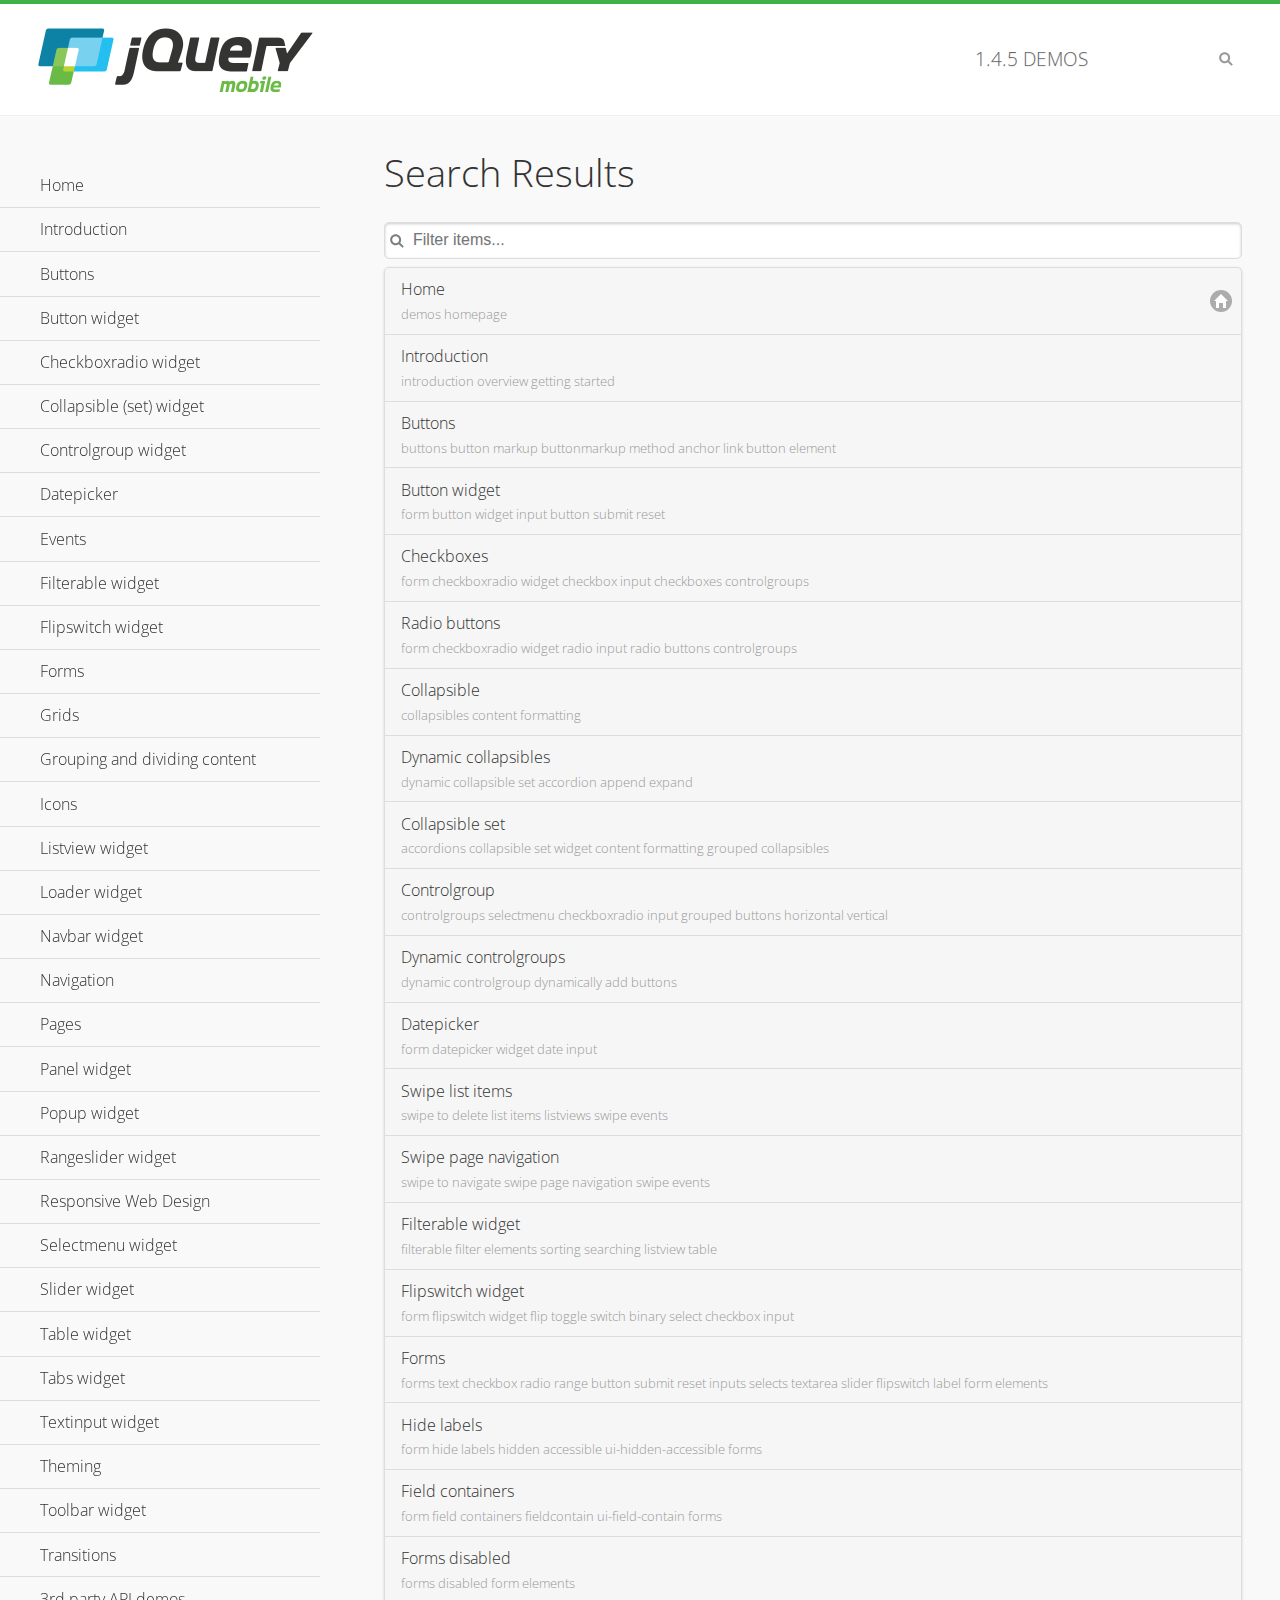
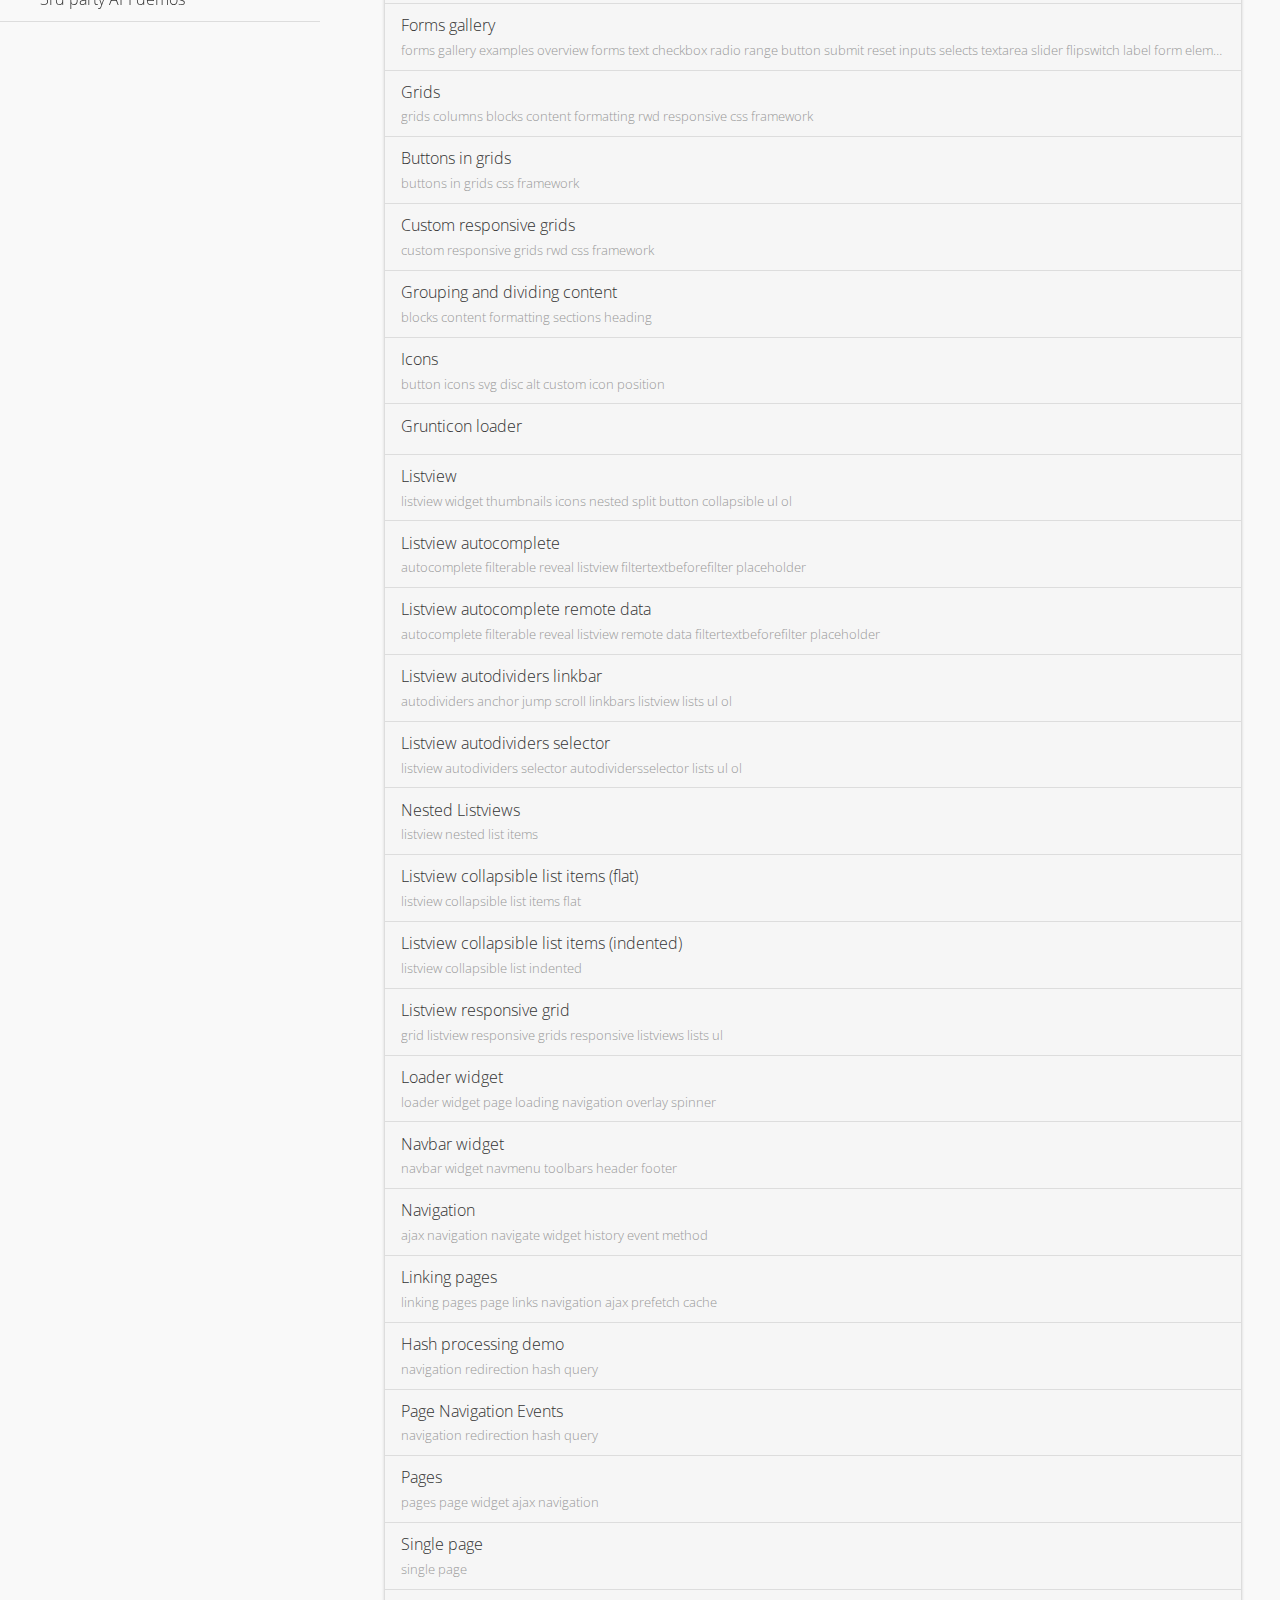
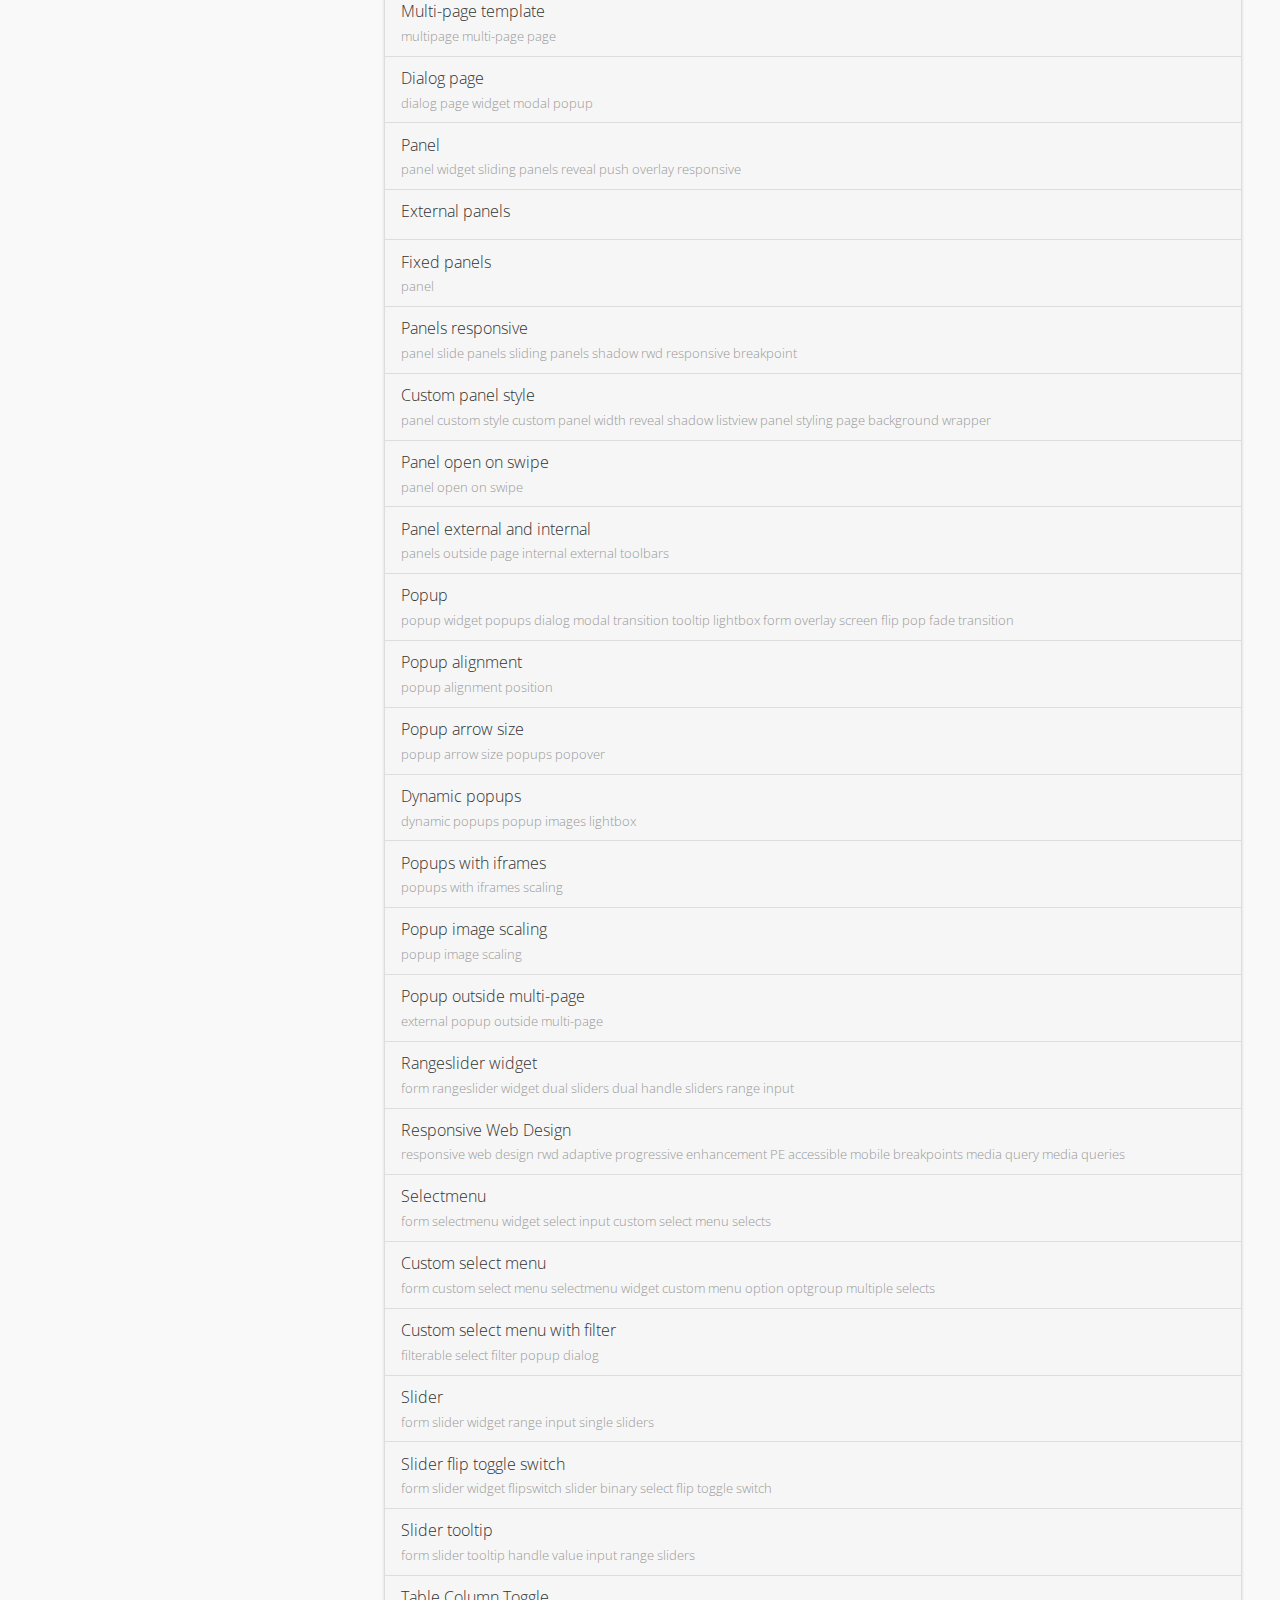
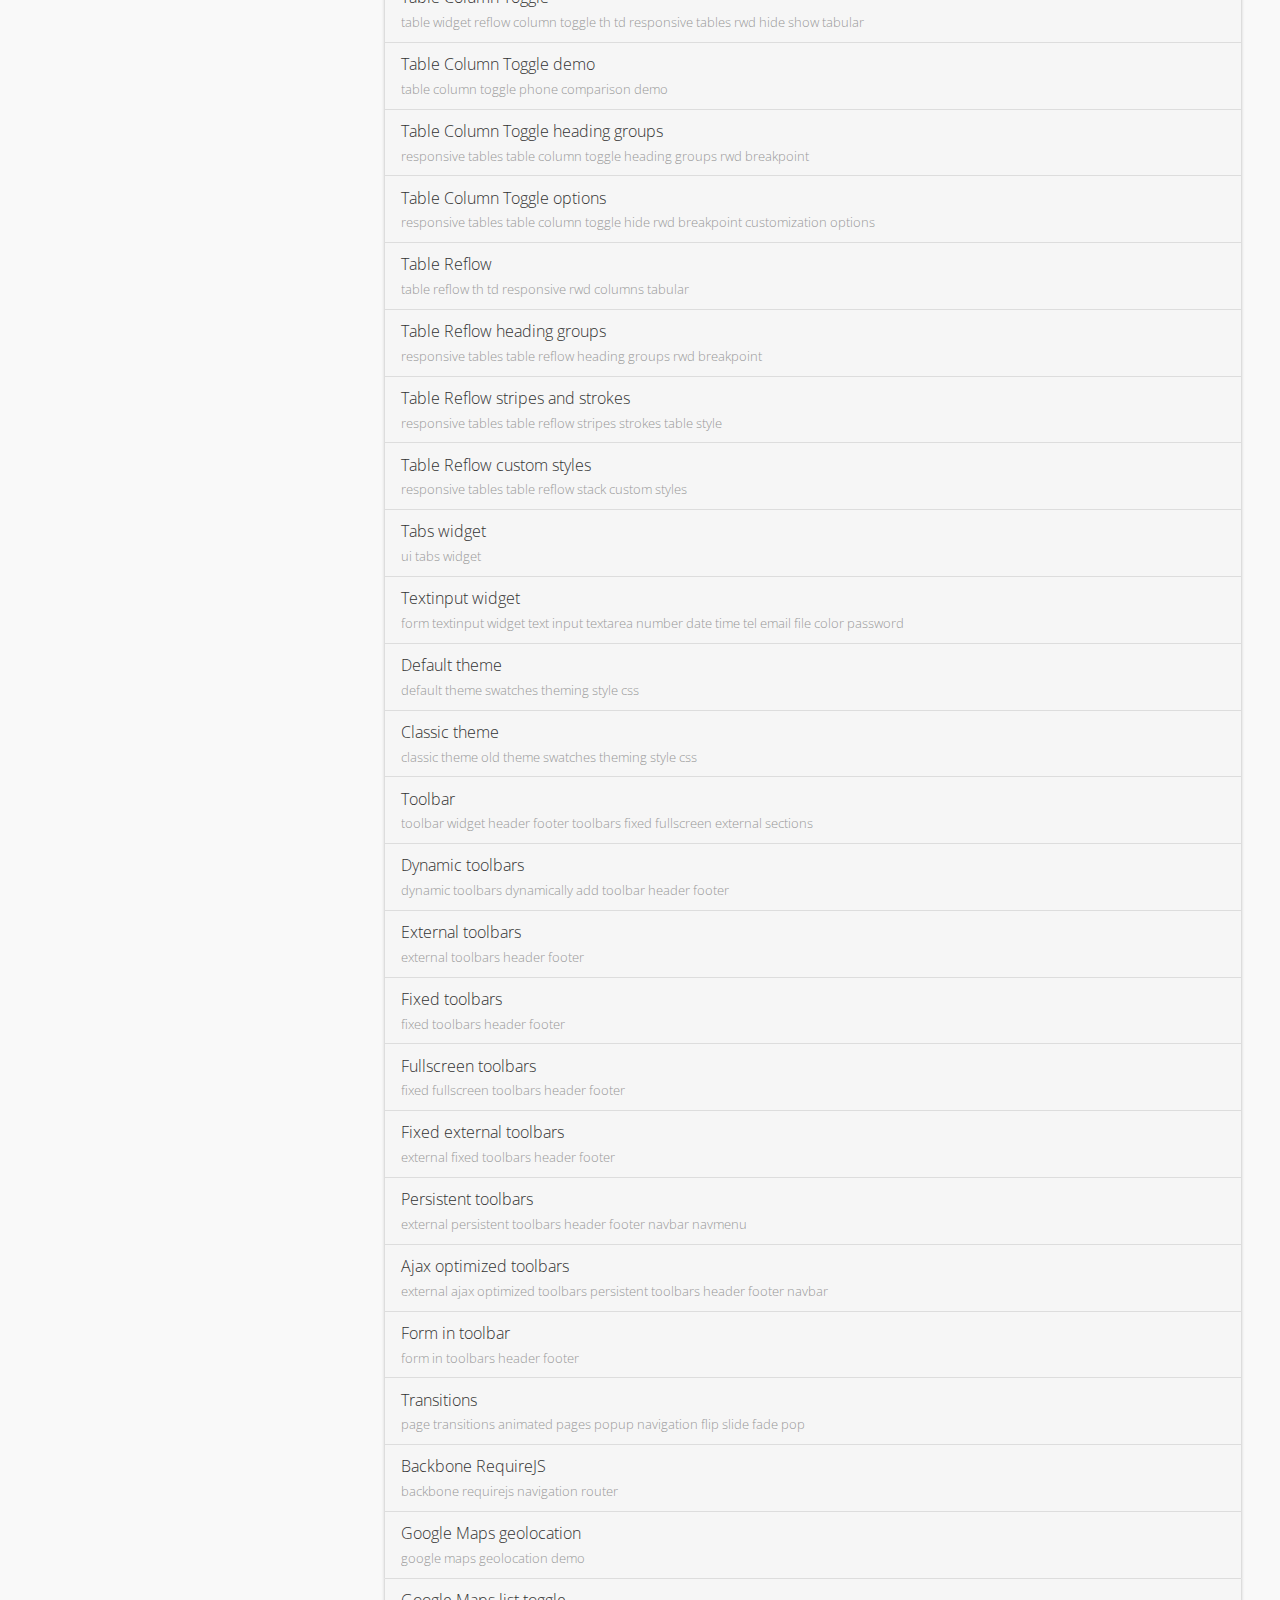
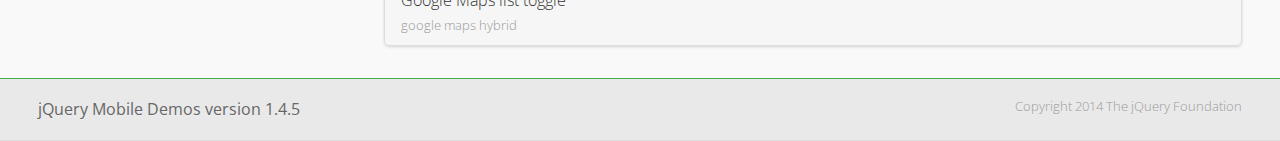
<file: Report Second, Company Review/JS/demos/_search/index.html>
<!DOCTYPE html>
<html>
<head>
	<meta charset="utf-8">
	<meta name="viewport" content="width=device-width, initial-scale=1">
	<title>jQuery Mobile Demos</title>
	<link rel="stylesheet" href="../css/themes/default/jquery.mobile-1.4.5.min.css">
	<link rel="stylesheet" href="../_assets/css/jqm-demos.css">
	<link rel="shortcut icon" href="../_assets/favicon.ico">
    <link rel="stylesheet" href="http://fonts.googleapis.com/css?family=Open+Sans:300,400,700">
	<script src="../js/jquery.js"></script>
	<script src="../_assets/js/index.js"></script>
	<script src="../js/jquery.mobile-1.4.5.min.js"></script>

</head>
<body>
<div data-role="page" class="jqm-demos jqm-demos-index jqm-demos-search-results">

	<div data-role="header" class="jqm-header">
		<h2><a href="../" title="jQuery Mobile Demos home"><img src="../_assets/img/jquery-logo.png" alt="jQuery Mobile"></a></h2>
		<p><span class="jqm-version"></span> Demos</p>
		<a href="#" class="jqm-navmenu-link ui-btn ui-btn-icon-notext ui-corner-all ui-icon-bars ui-nodisc-icon ui-alt-icon ui-btn-left">Menu</a>
		<a href="#" class="jqm-search-link ui-btn ui-btn-icon-notext ui-corner-all ui-icon-search ui-nodisc-icon ui-alt-icon ui-btn-right">Search</a>
	</div><!-- /header -->

	<div role="main" class="ui-content jqm-content">

		<h1>Search Results</h1>

        <div class="jqm-search-results-wrap">
	        <ul class="jqm-list jqm-search-results-list">
<li data-filtertext="demos homepage" data-icon="home"><a href=".././">Home</a></li>
<li data-filtertext="introduction overview getting started"><a href="../intro/" data-ajax="false">Introduction</a></li>
<li data-filtertext="buttons button markup buttonmarkup method anchor link button element"><a href="../button-markup/" data-ajax="false">Buttons</a></li>
<li data-filtertext="form button widget input button submit reset"><a href="../button/" data-ajax="false">Button widget</a></li>
<li data-role="collapsible" data-enhanced="true" data-collapsed-icon="carat-d" data-expanded-icon="carat-u" data-iconpos="right" data-inset="false" class="ui-collapsible ui-collapsible-themed-content ui-collapsible-collapsed">
	<h3 class="ui-collapsible-heading ui-collapsible-heading-collapsed">
		<a href="#" class="ui-collapsible-heading-toggle ui-btn ui-btn-icon-right ui-btn-inherit ui-icon-carat-d">
		    Checkboxradio widget<span class="ui-collapsible-heading-status"> click to expand contents</span>
		</a>
	</h3>
	<div class="ui-collapsible-content ui-body-inherit ui-collapsible-content-collapsed" aria-hidden="true">
		<ul>
			<li data-filtertext="form checkboxradio widget checkbox input checkboxes controlgroups"><a href="../checkboxradio-checkbox/" data-ajax="false">Checkboxes</a></li>
			<li data-filtertext="form checkboxradio widget radio input radio buttons controlgroups"><a href="../checkboxradio-radio/" data-ajax="false">Radio buttons</a></li>
		</ul>
	</div>
</li>
<li data-role="collapsible" data-enhanced="true" data-collapsed-icon="carat-d" data-expanded-icon="carat-u" data-iconpos="right" data-inset="false" class="ui-collapsible ui-collapsible-themed-content ui-collapsible-collapsed">
	<h3 class="ui-collapsible-heading ui-collapsible-heading-collapsed">
		<a href="#" class="ui-collapsible-heading-toggle ui-btn ui-btn-icon-right ui-btn-inherit ui-icon-carat-d">
			Collapsible (set) widget<span class="ui-collapsible-heading-status"> click to expand contents</span>
		</a>
	</h3>
	<div class="ui-collapsible-content ui-body-inherit ui-collapsible-content-collapsed" aria-hidden="true">
		<ul>
			<li data-filtertext="collapsibles content formatting"><a href="../collapsible/" data-ajax="false">Collapsible</a></li>
			<li data-filtertext="dynamic collapsible set accordion append expand"><a href="../collapsible-dynamic/" data-ajax="false">Dynamic collapsibles</a></li>
			<li data-filtertext="accordions collapsible set widget content formatting grouped collapsibles"><a href="../collapsibleset/" data-ajax="false">Collapsible set</a></li>
		</ul>
	</div>
</li>
<li data-role="collapsible" data-enhanced="true" data-collapsed-icon="carat-d" data-expanded-icon="carat-u" data-iconpos="right" data-inset="false" class="ui-collapsible ui-collapsible-themed-content ui-collapsible-collapsed">
	<h3 class="ui-collapsible-heading ui-collapsible-heading-collapsed">
		<a href="#" class="ui-collapsible-heading-toggle ui-btn ui-btn-icon-right ui-btn-inherit ui-icon-carat-d">
			Controlgroup widget<span class="ui-collapsible-heading-status"> click to expand contents</span>
		</a>
	</h3>
	<div class="ui-collapsible-content ui-body-inherit ui-collapsible-content-collapsed" aria-hidden="true">
		<ul>
			<li data-filtertext="controlgroups selectmenu checkboxradio input grouped buttons horizontal vertical"><a href="../controlgroup/" data-ajax="false">Controlgroup</a></li>
			<li data-filtertext="dynamic controlgroup dynamically add buttons"><a href="../controlgroup-dynamic/" data-ajax="false">Dynamic controlgroups</a></li>
		</ul>
	</div>
</li>
<li data-filtertext="form datepicker widget date input"><a href="../datepicker/" data-ajax="false">Datepicker</a></li>
<li data-role="collapsible" data-enhanced="true" data-collapsed-icon="carat-d" data-expanded-icon="carat-u" data-iconpos="right" data-inset="false" class="ui-collapsible ui-collapsible-themed-content ui-collapsible-collapsed">
	<h3 class="ui-collapsible-heading ui-collapsible-heading-collapsed">
		<a href="#" class="ui-collapsible-heading-toggle ui-btn ui-btn-icon-right ui-btn-inherit ui-icon-carat-d">
			Events<span class="ui-collapsible-heading-status"> click to expand contents</span>
		</a>
	</h3>
	<div class="ui-collapsible-content ui-body-inherit ui-collapsible-content-collapsed" aria-hidden="true">
		<ul>
			<li data-filtertext="swipe to delete list items listviews swipe events"><a href="../swipe-list/" data-ajax="false">Swipe list items</a></li>
			<li data-filtertext="swipe to navigate swipe page navigation swipe events"><a href="../swipe-page/" data-ajax="false">Swipe page navigation</a></li>
		</ul>
	</div>
</li>
<li data-filtertext="filterable filter elements sorting searching listview table"><a href="../filterable/" data-ajax="false">Filterable widget</a></li>
<li data-filtertext="form flipswitch widget flip toggle switch binary select checkbox input"><a href="../flipswitch/" data-ajax="false">Flipswitch widget</a></li>
<li data-role="collapsible" data-enhanced="true" data-collapsed-icon="carat-d" data-expanded-icon="carat-u" data-iconpos="right" data-inset="false" class="ui-collapsible ui-collapsible-themed-content ui-collapsible-collapsed">
	<h3 class="ui-collapsible-heading ui-collapsible-heading-collapsed">
		<a href="#" class="ui-collapsible-heading-toggle ui-btn ui-btn-icon-right ui-btn-inherit ui-icon-carat-d">
			Forms<span class="ui-collapsible-heading-status"> click to expand contents</span>
		</a>
	</h3>
	<div class="ui-collapsible-content ui-body-inherit ui-collapsible-content-collapsed" aria-hidden="true">
		<ul>
			<li data-filtertext="forms text checkbox radio range button submit reset inputs selects textarea slider flipswitch label form elements"><a href="../forms/" data-ajax="false">Forms</a></li>
			<li data-filtertext="form hide labels hidden accessible ui-hidden-accessible forms"><a href="../forms-label-hidden-accessible/" data-ajax="false">Hide labels</a></li>
			<li data-filtertext="form field containers fieldcontain ui-field-contain forms"><a href="../forms-field-contain/" data-ajax="false">Field containers</a></li>
			<li data-filtertext="forms disabled form elements"><a href="../forms-disabled/" data-ajax="false">Forms disabled</a></li>
			<li data-filtertext="forms gallery examples overview forms text checkbox radio range button submit reset inputs selects textarea slider flipswitch label form elements"><a href="../forms-gallery/" data-ajax="false">Forms gallery</a></li>
		</ul>
	</div>
</li>
<li data-role="collapsible" data-enhanced="true" data-collapsed-icon="carat-d" data-expanded-icon="carat-u" data-iconpos="right" data-inset="false" class="ui-collapsible ui-collapsible-themed-content ui-collapsible-collapsed">
	<h3 class="ui-collapsible-heading ui-collapsible-heading-collapsed">
		<a href="#" class="ui-collapsible-heading-toggle ui-btn ui-btn-icon-right ui-btn-inherit ui-icon-carat-d">
			Grids<span class="ui-collapsible-heading-status"> click to expand contents</span>
		</a>
	</h3>
	<div class="ui-collapsible-content ui-body-inherit ui-collapsible-content-collapsed" aria-hidden="true">
		<ul>
			<li data-filtertext="grids columns blocks content formatting rwd responsive css framework"><a href="../grids/" data-ajax="false">Grids</a></li>
			<li data-filtertext="buttons in grids css framework"><a href="../grids-buttons/" data-ajax="false">Buttons in grids</a></li>
			<li data-filtertext="custom responsive grids rwd css framework"><a href="../grids-custom-responsive/" data-ajax="false">Custom responsive grids</a></li>
		</ul>
	</div>
</li>
<li data-filtertext="blocks content formatting sections heading"><a href="../body-bar-classes/" data-ajax="false">Grouping and dividing content</a></li>
<li data-role="collapsible" data-enhanced="true" data-collapsed-icon="carat-d" data-expanded-icon="carat-u" data-iconpos="right" data-inset="false" class="ui-collapsible ui-collapsible-themed-content ui-collapsible-collapsed">
	<h3 class="ui-collapsible-heading ui-collapsible-heading-collapsed">
		<a href="#" class="ui-collapsible-heading-toggle ui-btn ui-btn-icon-right ui-btn-inherit ui-icon-carat-d">
			Icons<span class="ui-collapsible-heading-status"> click to expand contents</span>
		</a>
	</h3>
	<div class="ui-collapsible-content ui-body-inherit ui-collapsible-content-collapsed" aria-hidden="true">
		<ul>
			<li data-filtertext="button icons svg disc alt custom icon position"><a href="../icons/" data-ajax="false">Icons</a></li>
			<li data-filtertext=""><a href="../icons-grunticon/" data-ajax="false">Grunticon loader</a></li>
		</ul>
	</div>
</li>
<li data-role="collapsible" data-enhanced="true" data-collapsed-icon="carat-d" data-expanded-icon="carat-u" data-iconpos="right" data-inset="false" class="ui-collapsible ui-collapsible-themed-content ui-collapsible-collapsed">
	<h3 class="ui-collapsible-heading ui-collapsible-heading-collapsed">
		<a href="#" class="ui-collapsible-heading-toggle ui-btn ui-btn-icon-right ui-btn-inherit ui-icon-carat-d">
			Listview widget<span class="ui-collapsible-heading-status"> click to expand contents</span>
		</a>
	</h3>
	<div class="ui-collapsible-content ui-body-inherit ui-collapsible-content-collapsed" aria-hidden="true">
		<ul>
			<li data-filtertext="listview widget thumbnails icons nested split button collapsible ul ol"><a href="../listview/" data-ajax="false">Listview</a></li>
			<li data-filtertext="autocomplete filterable reveal listview filtertextbeforefilter placeholder"><a href="../listview-autocomplete/" data-ajax="false">Listview autocomplete</a></li>
			<li data-filtertext="autocomplete filterable reveal listview remote data filtertextbeforefilter placeholder"><a href="../listview-autocomplete-remote/" data-ajax="false">Listview autocomplete remote data</a></li>
			<li data-filtertext="autodividers anchor jump scroll linkbars listview lists ul ol"><a href="../listview-autodividers-linkbar/" data-ajax="false">Listview autodividers linkbar</a></li>
			<li data-filtertext="listview autodividers selector autodividersselector lists ul ol"><a href="../listview-autodividers-selector/" data-ajax="false">Listview autodividers selector</a></li>
			<li data-filtertext="listview nested list items"><a href="../listview-nested-lists/" data-ajax="false">Nested Listviews</a></li>
			<li data-filtertext="listview collapsible list items flat"><a href="../listview-collapsible-item-flat/" data-ajax="false">Listview collapsible list items (flat)</a></li>
			<li data-filtertext="listview collapsible list indented"><a href="../listview-collapsible-item-indented/" data-ajax="false">Listview collapsible list items (indented)</a></li>
			<li data-filtertext="grid listview responsive grids responsive listviews lists ul"><a href="../listview-grid/" data-ajax="false">Listview responsive grid</a></li>
		</ul>
	</div>
</li>
<li data-filtertext="loader widget page loading navigation overlay spinner"><a href="../loader/" data-ajax="false">Loader widget</a></li>
<li data-filtertext="navbar widget navmenu toolbars header footer"><a href="../navbar/" data-ajax="false">Navbar widget</a></li>
<li data-role="collapsible" data-enhanced="true" data-collapsed-icon="carat-d" data-expanded-icon="carat-u" data-iconpos="right" data-inset="false" class="ui-collapsible ui-collapsible-themed-content ui-collapsible-collapsed">
	<h3 class="ui-collapsible-heading ui-collapsible-heading-collapsed">
		<a href="#" class="ui-collapsible-heading-toggle ui-btn ui-btn-icon-right ui-btn-inherit ui-icon-carat-d">
			Navigation<span class="ui-collapsible-heading-status"> click to expand contents</span>
		</a>
	</h3>
	<div class="ui-collapsible-content ui-body-inherit ui-collapsible-content-collapsed" aria-hidden="true">
		<ul>
			<li data-filtertext="ajax navigation navigate widget history event method"><a href="../navigation/" data-ajax="false">Navigation</a></li>
			<li data-filtertext="linking pages page links navigation ajax prefetch cache"><a href="../navigation-linking-pages/" data-ajax="false">Linking pages</a></li>
			<!-- <li data-filtertext="php redirect server redirection server-side navigation"><a href="../navigation-php-redirect/" data-ajax="false">PHP redirect demo</a></li>-->
			<li data-filtertext="navigation redirection hash query"><a href="../navigation-hash-processing/" data-ajax="false">Hash processing demo</a></li>
			<li data-filtertext="navigation redirection hash query"><a href="../page-events/" data-ajax="false">Page Navigation Events</a></li>
		</ul>
	</div>
</li>
<li data-role="collapsible" data-enhanced="true" data-collapsed-icon="carat-d" data-expanded-icon="carat-u" data-iconpos="right" data-inset="false" class="ui-collapsible ui-collapsible-themed-content ui-collapsible-collapsed">
	<h3 class="ui-collapsible-heading ui-collapsible-heading-collapsed">
		<a href="#" class="ui-collapsible-heading-toggle ui-btn ui-btn-icon-right ui-btn-inherit ui-icon-carat-d">
			Pages<span class="ui-collapsible-heading-status"> click to expand contents</span>
		</a>
	</h3>
	<div class="ui-collapsible-content ui-body-inherit ui-collapsible-content-collapsed" aria-hidden="true">
		<ul>
			<li data-filtertext="pages page widget ajax navigation"><a href="../pages/" data-ajax="false">Pages</a></li>
			<li data-filtertext="single page"><a href="../pages-single-page/" data-ajax="false">Single page</a></li>
			<li data-filtertext="multipage multi-page page"><a href="../pages-multi-page/" data-ajax="false">Multi-page template</a></li>
			<li data-filtertext="dialog page widget modal popup"><a href="../pages-dialog/" data-ajax="false">Dialog page</a></li>
		</ul>
	</div>
</li>
<li data-role="collapsible" data-enhanced="true" data-collapsed-icon="carat-d" data-expanded-icon="carat-u" data-iconpos="right" data-inset="false" class="ui-collapsible ui-collapsible-themed-content ui-collapsible-collapsed">
	<h3 class="ui-collapsible-heading ui-collapsible-heading-collapsed">
		<a href="#" class="ui-collapsible-heading-toggle ui-btn ui-btn-icon-right ui-btn-inherit ui-icon-carat-d">
			Panel widget<span class="ui-collapsible-heading-status"> click to expand contents</span>
		</a>
	</h3>
	<div class="ui-collapsible-content ui-body-inherit ui-collapsible-content-collapsed" aria-hidden="true">
		<ul>
			<li data-filtertext="panel widget sliding panels reveal push overlay responsive"><a href="../panel/" data-ajax="false">Panel</a></li>
			<li data-filtertext=""><a href="../panel-external/" data-ajax="false">External panels</a></li>
			<li data-filtertext="panel "><a href="../panel-fixed/" data-ajax="false">Fixed panels</a></li>
			<li data-filtertext="panel slide panels sliding panels shadow rwd responsive breakpoint"><a href="../panel-responsive/" data-ajax="false">Panels responsive</a></li>
			<li data-filtertext="panel custom style custom panel width reveal shadow listview panel styling page background wrapper"><a href="../panel-styling/" data-ajax="false">Custom panel style</a></li>
			<li data-filtertext="panel open on swipe"><a href="../panel-swipe-open/" data-ajax="false">Panel open on swipe</a></li>
			<li data-filtertext="panels outside page internal external toolbars"><a href="../panel-external-internal/" data-ajax="false">Panel external and internal</a></li>
		</ul>
	</div>
</li>
<li data-role="collapsible" data-enhanced="true" data-collapsed-icon="carat-d" data-expanded-icon="carat-u" data-iconpos="right" data-inset="false" class="ui-collapsible ui-collapsible-themed-content ui-collapsible-collapsed">
	<h3 class="ui-collapsible-heading ui-collapsible-heading-collapsed">
		<a href="#" class="ui-collapsible-heading-toggle ui-btn ui-btn-icon-right ui-btn-inherit ui-icon-carat-d">
			Popup widget<span class="ui-collapsible-heading-status"> click to expand contents</span>
		</a>
	</h3>
	<div class="ui-collapsible-content ui-body-inherit ui-collapsible-content-collapsed" aria-hidden="true">
		<ul>
			<li data-filtertext="popup widget popups dialog modal transition tooltip lightbox form overlay screen flip pop fade transition"><a href="../popup/" data-ajax="false">Popup</a></li>
			<li data-filtertext="popup alignment position"><a href="../popup-alignment/" data-ajax="false">Popup alignment</a></li>
			<li data-filtertext="popup arrow size popups popover"><a href="../popup-arrow-size/" data-ajax="false">Popup arrow size</a></li>
			<li data-filtertext="dynamic popups popup images lightbox"><a href="../popup-dynamic/" data-ajax="false">Dynamic popups</a></li>
			<li data-filtertext="popups with iframes scaling"><a href="../popup-iframe/" data-ajax="false">Popups with iframes</a></li>
			<li data-filtertext="popup image scaling"><a href="../popup-image-scaling/" data-ajax="false">Popup image scaling</a></li>
			<li data-filtertext="external popup outside multi-page"><a href="../popup-outside-multipage/" data-ajax="false">Popup outside multi-page</a></li>
		</ul>
	</div>
</li>
<li data-filtertext="form rangeslider widget dual sliders dual handle sliders range input"><a href="../rangeslider/" data-ajax="false">Rangeslider widget</a></li>
<li data-filtertext="responsive web design rwd adaptive progressive enhancement PE accessible mobile breakpoints media query media queries"><a href="../rwd/" data-ajax="false">Responsive Web Design</a></li>
<li data-role="collapsible" data-enhanced="true" data-collapsed-icon="carat-d" data-expanded-icon="carat-u" data-iconpos="right" data-inset="false" class="ui-collapsible ui-collapsible-themed-content ui-collapsible-collapsed">
	<h3 class="ui-collapsible-heading ui-collapsible-heading-collapsed">
		<a href="#" class="ui-collapsible-heading-toggle ui-btn ui-btn-icon-right ui-btn-inherit ui-icon-carat-d">
			Selectmenu widget<span class="ui-collapsible-heading-status"> click to expand contents</span>
		</a>
	</h3>
	<div class="ui-collapsible-content ui-body-inherit ui-collapsible-content-collapsed" aria-hidden="true">
		<ul>
			<li data-filtertext="form selectmenu widget select input custom select menu selects"><a href="../selectmenu/" data-ajax="false">Selectmenu</a></li>
			<li data-filtertext="form custom select menu selectmenu widget custom menu option optgroup multiple selects"><a href="../selectmenu-custom/" data-ajax="false">Custom select menu</a></li>
			<li data-filtertext="filterable select filter popup dialog"><a href="../selectmenu-custom-filter/" data-ajax="false">Custom select menu with filter</a></li>
		</ul>
	</div>
</li>
<li data-role="collapsible" data-enhanced="true" data-collapsed-icon="carat-d" data-expanded-icon="carat-u" data-iconpos="right" data-inset="false" class="ui-collapsible ui-collapsible-themed-content ui-collapsible-collapsed">
	<h3 class="ui-collapsible-heading ui-collapsible-heading-collapsed">
		<a href="#" class="ui-collapsible-heading-toggle ui-btn ui-btn-icon-right ui-btn-inherit ui-icon-carat-d">
			Slider widget<span class="ui-collapsible-heading-status"> click to expand contents</span>
		</a>
	</h3>
	<div class="ui-collapsible-content ui-body-inherit ui-collapsible-content-collapsed" aria-hidden="true">
		<ul>
			<li data-filtertext="form slider widget range input single sliders"><a href="../slider/" data-ajax="false">Slider</a></li>
			<li data-filtertext="form slider widget flipswitch slider binary select flip toggle switch"><a href="../slider-flipswitch/" data-ajax="false">Slider flip toggle switch</a></li>
			<li data-filtertext="form slider tooltip handle value input range sliders"><a href="../slider-tooltip/" data-ajax="false">Slider tooltip</a></li>
		</ul>
	</div>
</li>
<li data-role="collapsible" data-enhanced="true" data-collapsed-icon="carat-d" data-expanded-icon="carat-u" data-iconpos="right" data-inset="false" class="ui-collapsible ui-collapsible-themed-content ui-collapsible-collapsed">
	<h3 class="ui-collapsible-heading ui-collapsible-heading-collapsed">
		<a href="#" class="ui-collapsible-heading-toggle ui-btn ui-btn-icon-right ui-btn-inherit ui-icon-carat-d">
			Table widget<span class="ui-collapsible-heading-status"> click to expand contents</span>
		</a>
	</h3>
	<div class="ui-collapsible-content ui-body-inherit ui-collapsible-content-collapsed" aria-hidden="true">
		<ul>
			<li data-filtertext="table widget reflow column toggle th td responsive tables rwd hide show tabular"><a href="../table-column-toggle/" data-ajax="false">Table Column Toggle</a></li>
			<li data-filtertext="table column toggle phone comparison demo"><a href="../table-column-toggle-example/" data-ajax="false">Table Column Toggle demo</a></li>
			<li data-filtertext="responsive tables table column toggle heading groups rwd breakpoint"><a href="../table-column-toggle-heading-groups/" data-ajax="false">Table Column Toggle heading groups</a></li>
			<li data-filtertext="responsive tables table column toggle hide rwd breakpoint customization options"><a href="../table-column-toggle-options/" data-ajax="false">Table Column Toggle options</a></li>
			<li data-filtertext="table reflow th td responsive rwd columns tabular"><a href="../table-reflow/" data-ajax="false">Table Reflow</a></li>
			<li data-filtertext="responsive tables table reflow heading groups rwd breakpoint"><a href="../table-reflow-heading-groups/" data-ajax="false">Table Reflow heading groups</a></li>
			<li data-filtertext="responsive tables table reflow stripes strokes table style"><a href="../table-reflow-stripes-strokes/" data-ajax="false">Table Reflow stripes and strokes</a></li>
			<li data-filtertext="responsive tables table reflow stack custom styles"><a href="../table-reflow-styling/" data-ajax="false">Table Reflow custom styles</a></li>
		</ul>
	</div>
</li>
<li data-filtertext="ui tabs widget"><a href="../tabs/" data-ajax="false">Tabs widget</a></li>
<li data-filtertext="form textinput widget text input textarea number date time tel email file color password"><a href="../textinput/" data-ajax="false">Textinput widget</a></li>
<li data-role="collapsible" data-enhanced="true" data-collapsed-icon="carat-d" data-expanded-icon="carat-u" data-iconpos="right" data-inset="false" class="ui-collapsible ui-collapsible-themed-content ui-collapsible-collapsed">
	<h3 class="ui-collapsible-heading ui-collapsible-heading-collapsed">
		<a href="#" class="ui-collapsible-heading-toggle ui-btn ui-btn-icon-right ui-btn-inherit ui-icon-carat-d">
			Theming<span class="ui-collapsible-heading-status"> click to expand contents</span>
		</a>
	</h3>
	<div class="ui-collapsible-content ui-body-inherit ui-collapsible-content-collapsed" aria-hidden="true">
		<ul>
			<li data-filtertext="default theme swatches theming style css"><a href="../theme-default/" data-ajax="false">Default theme</a></li>
			<li data-filtertext="classic theme old theme swatches theming style css"><a href="../theme-classic/" data-ajax="false">Classic theme</a></li>
		</ul>
	</div>
</li>
<li data-role="collapsible" data-enhanced="true" data-collapsed-icon="carat-d" data-expanded-icon="carat-u" data-iconpos="right" data-inset="false" class="ui-collapsible ui-collapsible-themed-content ui-collapsible-collapsed">
	<h3 class="ui-collapsible-heading ui-collapsible-heading-collapsed">
		<a href="#" class="ui-collapsible-heading-toggle ui-btn ui-btn-icon-right ui-btn-inherit ui-icon-carat-d">
			Toolbar widget<span class="ui-collapsible-heading-status"> click to expand contents</span>
		</a>
	</h3>
	<div class="ui-collapsible-content ui-body-inherit ui-collapsible-content-collapsed" aria-hidden="true">
		<ul>
			<li data-filtertext="toolbar widget header footer toolbars fixed fullscreen external sections"><a href="../toolbar/" data-ajax="false">Toolbar</a></li>
			<li data-filtertext="dynamic toolbars dynamically add toolbar header footer"><a href="../toolbar-dynamic/" data-ajax="false">Dynamic toolbars</a></li>
			<li data-filtertext="external toolbars header footer"><a href="../toolbar-external/" data-ajax="false">External toolbars</a></li>
			<li data-filtertext="fixed toolbars header footer"><a href="../toolbar-fixed/" data-ajax="false">Fixed toolbars</a></li>
			<li data-filtertext="fixed fullscreen toolbars header footer"><a href="../toolbar-fixed-fullscreen/" data-ajax="false">Fullscreen toolbars</a></li>
			<li data-filtertext="external fixed toolbars header footer"><a href="../toolbar-fixed-external/" data-ajax="false">Fixed external toolbars</a></li>
			<li data-filtertext="external persistent toolbars header footer navbar navmenu"><a href="../toolbar-fixed-persistent/" data-ajax="false">Persistent toolbars</a></li>
			<li data-filtertext="external ajax optimized toolbars persistent toolbars header footer navbar"><a href="../toolbar-fixed-persistent-optimized/" data-ajax="false">Ajax optimized toolbars</a></li>
			<li data-filtertext="form in toolbars header footer"><a href="../toolbar-fixed-forms/" data-ajax="false">Form in toolbar</a></li>
		</ul>
	</div>
</li>
<li data-filtertext="page transitions animated pages popup navigation flip slide fade pop"><a href="../transitions/" data-ajax="false">Transitions</a></li>
<li data-role="collapsible" data-enhanced="true" data-collapsed-icon="carat-d" data-expanded-icon="carat-u" data-iconpos="right" data-inset="false" class="ui-collapsible ui-collapsible-themed-content ui-collapsible-collapsed">
	<h3 class="ui-collapsible-heading ui-collapsible-heading-collapsed">
		<a href="#" class="ui-collapsible-heading-toggle ui-btn ui-btn-icon-right ui-btn-inherit ui-icon-carat-d">
			3rd party API demos<span class="ui-collapsible-heading-status"> click to expand contents</span>
		</a>
	</h3>
	<div class="ui-collapsible-content ui-body-inherit ui-collapsible-content-collapsed" aria-hidden="true">
		<ul>
			<li data-filtertext="backbone requirejs navigation router"><a href="../backbone-requirejs/" data-ajax="false">Backbone RequireJS</a></li>
			<li data-filtertext="google maps geolocation demo"><a href="../map-geolocation/" data-ajax="false">Google Maps geolocation</a></li>
			<li data-filtertext="google maps hybrid"><a href="../map-list-toggle/" data-ajax="false">Google Maps list toggle</a></li>
		</ul>
	</div>
</li>



	        </ul>
	    </div>

	</div><!-- /content -->
	    <div data-role="panel" class="jqm-navmenu-panel" data-position="left" data-display="overlay" data-theme="a">
	    	<ul class="jqm-list ui-alt-icon ui-nodisc-icon">
<li data-filtertext="demos homepage" data-icon="home"><a href=".././">Home</a></li>
<li data-filtertext="introduction overview getting started"><a href="../intro/" data-ajax="false">Introduction</a></li>
<li data-filtertext="buttons button markup buttonmarkup method anchor link button element"><a href="../button-markup/" data-ajax="false">Buttons</a></li>
<li data-filtertext="form button widget input button submit reset"><a href="../button/" data-ajax="false">Button widget</a></li>
<li data-role="collapsible" data-enhanced="true" data-collapsed-icon="carat-d" data-expanded-icon="carat-u" data-iconpos="right" data-inset="false" class="ui-collapsible ui-collapsible-themed-content ui-collapsible-collapsed">
	<h3 class="ui-collapsible-heading ui-collapsible-heading-collapsed">
		<a href="#" class="ui-collapsible-heading-toggle ui-btn ui-btn-icon-right ui-btn-inherit ui-icon-carat-d">
		    Checkboxradio widget<span class="ui-collapsible-heading-status"> click to expand contents</span>
		</a>
	</h3>
	<div class="ui-collapsible-content ui-body-inherit ui-collapsible-content-collapsed" aria-hidden="true">
		<ul>
			<li data-filtertext="form checkboxradio widget checkbox input checkboxes controlgroups"><a href="../checkboxradio-checkbox/" data-ajax="false">Checkboxes</a></li>
			<li data-filtertext="form checkboxradio widget radio input radio buttons controlgroups"><a href="../checkboxradio-radio/" data-ajax="false">Radio buttons</a></li>
		</ul>
	</div>
</li>
<li data-role="collapsible" data-enhanced="true" data-collapsed-icon="carat-d" data-expanded-icon="carat-u" data-iconpos="right" data-inset="false" class="ui-collapsible ui-collapsible-themed-content ui-collapsible-collapsed">
	<h3 class="ui-collapsible-heading ui-collapsible-heading-collapsed">
		<a href="#" class="ui-collapsible-heading-toggle ui-btn ui-btn-icon-right ui-btn-inherit ui-icon-carat-d">
			Collapsible (set) widget<span class="ui-collapsible-heading-status"> click to expand contents</span>
		</a>
	</h3>
	<div class="ui-collapsible-content ui-body-inherit ui-collapsible-content-collapsed" aria-hidden="true">
		<ul>
			<li data-filtertext="collapsibles content formatting"><a href="../collapsible/" data-ajax="false">Collapsible</a></li>
			<li data-filtertext="dynamic collapsible set accordion append expand"><a href="../collapsible-dynamic/" data-ajax="false">Dynamic collapsibles</a></li>
			<li data-filtertext="accordions collapsible set widget content formatting grouped collapsibles"><a href="../collapsibleset/" data-ajax="false">Collapsible set</a></li>
		</ul>
	</div>
</li>
<li data-role="collapsible" data-enhanced="true" data-collapsed-icon="carat-d" data-expanded-icon="carat-u" data-iconpos="right" data-inset="false" class="ui-collapsible ui-collapsible-themed-content ui-collapsible-collapsed">
	<h3 class="ui-collapsible-heading ui-collapsible-heading-collapsed">
		<a href="#" class="ui-collapsible-heading-toggle ui-btn ui-btn-icon-right ui-btn-inherit ui-icon-carat-d">
			Controlgroup widget<span class="ui-collapsible-heading-status"> click to expand contents</span>
		</a>
	</h3>
	<div class="ui-collapsible-content ui-body-inherit ui-collapsible-content-collapsed" aria-hidden="true">
		<ul>
			<li data-filtertext="controlgroups selectmenu checkboxradio input grouped buttons horizontal vertical"><a href="../controlgroup/" data-ajax="false">Controlgroup</a></li>
			<li data-filtertext="dynamic controlgroup dynamically add buttons"><a href="../controlgroup-dynamic/" data-ajax="false">Dynamic controlgroups</a></li>
		</ul>
	</div>
</li>
<li data-filtertext="form datepicker widget date input"><a href="../datepicker/" data-ajax="false">Datepicker</a></li>
<li data-role="collapsible" data-enhanced="true" data-collapsed-icon="carat-d" data-expanded-icon="carat-u" data-iconpos="right" data-inset="false" class="ui-collapsible ui-collapsible-themed-content ui-collapsible-collapsed">
	<h3 class="ui-collapsible-heading ui-collapsible-heading-collapsed">
		<a href="#" class="ui-collapsible-heading-toggle ui-btn ui-btn-icon-right ui-btn-inherit ui-icon-carat-d">
			Events<span class="ui-collapsible-heading-status"> click to expand contents</span>
		</a>
	</h3>
	<div class="ui-collapsible-content ui-body-inherit ui-collapsible-content-collapsed" aria-hidden="true">
		<ul>
			<li data-filtertext="swipe to delete list items listviews swipe events"><a href="../swipe-list/" data-ajax="false">Swipe list items</a></li>
			<li data-filtertext="swipe to navigate swipe page navigation swipe events"><a href="../swipe-page/" data-ajax="false">Swipe page navigation</a></li>
		</ul>
	</div>
</li>
<li data-filtertext="filterable filter elements sorting searching listview table"><a href="../filterable/" data-ajax="false">Filterable widget</a></li>
<li data-filtertext="form flipswitch widget flip toggle switch binary select checkbox input"><a href="../flipswitch/" data-ajax="false">Flipswitch widget</a></li>
<li data-role="collapsible" data-enhanced="true" data-collapsed-icon="carat-d" data-expanded-icon="carat-u" data-iconpos="right" data-inset="false" class="ui-collapsible ui-collapsible-themed-content ui-collapsible-collapsed">
	<h3 class="ui-collapsible-heading ui-collapsible-heading-collapsed">
		<a href="#" class="ui-collapsible-heading-toggle ui-btn ui-btn-icon-right ui-btn-inherit ui-icon-carat-d">
			Forms<span class="ui-collapsible-heading-status"> click to expand contents</span>
		</a>
	</h3>
	<div class="ui-collapsible-content ui-body-inherit ui-collapsible-content-collapsed" aria-hidden="true">
		<ul>
			<li data-filtertext="forms text checkbox radio range button submit reset inputs selects textarea slider flipswitch label form elements"><a href="../forms/" data-ajax="false">Forms</a></li>
			<li data-filtertext="form hide labels hidden accessible ui-hidden-accessible forms"><a href="../forms-label-hidden-accessible/" data-ajax="false">Hide labels</a></li>
			<li data-filtertext="form field containers fieldcontain ui-field-contain forms"><a href="../forms-field-contain/" data-ajax="false">Field containers</a></li>
			<li data-filtertext="forms disabled form elements"><a href="../forms-disabled/" data-ajax="false">Forms disabled</a></li>
			<li data-filtertext="forms gallery examples overview forms text checkbox radio range button submit reset inputs selects textarea slider flipswitch label form elements"><a href="../forms-gallery/" data-ajax="false">Forms gallery</a></li>
		</ul>
	</div>
</li>
<li data-role="collapsible" data-enhanced="true" data-collapsed-icon="carat-d" data-expanded-icon="carat-u" data-iconpos="right" data-inset="false" class="ui-collapsible ui-collapsible-themed-content ui-collapsible-collapsed">
	<h3 class="ui-collapsible-heading ui-collapsible-heading-collapsed">
		<a href="#" class="ui-collapsible-heading-toggle ui-btn ui-btn-icon-right ui-btn-inherit ui-icon-carat-d">
			Grids<span class="ui-collapsible-heading-status"> click to expand contents</span>
		</a>
	</h3>
	<div class="ui-collapsible-content ui-body-inherit ui-collapsible-content-collapsed" aria-hidden="true">
		<ul>
			<li data-filtertext="grids columns blocks content formatting rwd responsive css framework"><a href="../grids/" data-ajax="false">Grids</a></li>
			<li data-filtertext="buttons in grids css framework"><a href="../grids-buttons/" data-ajax="false">Buttons in grids</a></li>
			<li data-filtertext="custom responsive grids rwd css framework"><a href="../grids-custom-responsive/" data-ajax="false">Custom responsive grids</a></li>
		</ul>
	</div>
</li>
<li data-filtertext="blocks content formatting sections heading"><a href="../body-bar-classes/" data-ajax="false">Grouping and dividing content</a></li>
<li data-role="collapsible" data-enhanced="true" data-collapsed-icon="carat-d" data-expanded-icon="carat-u" data-iconpos="right" data-inset="false" class="ui-collapsible ui-collapsible-themed-content ui-collapsible-collapsed">
	<h3 class="ui-collapsible-heading ui-collapsible-heading-collapsed">
		<a href="#" class="ui-collapsible-heading-toggle ui-btn ui-btn-icon-right ui-btn-inherit ui-icon-carat-d">
			Icons<span class="ui-collapsible-heading-status"> click to expand contents</span>
		</a>
	</h3>
	<div class="ui-collapsible-content ui-body-inherit ui-collapsible-content-collapsed" aria-hidden="true">
		<ul>
			<li data-filtertext="button icons svg disc alt custom icon position"><a href="../icons/" data-ajax="false">Icons</a></li>
			<li data-filtertext=""><a href="../icons-grunticon/" data-ajax="false">Grunticon loader</a></li>
		</ul>
	</div>
</li>
<li data-role="collapsible" data-enhanced="true" data-collapsed-icon="carat-d" data-expanded-icon="carat-u" data-iconpos="right" data-inset="false" class="ui-collapsible ui-collapsible-themed-content ui-collapsible-collapsed">
	<h3 class="ui-collapsible-heading ui-collapsible-heading-collapsed">
		<a href="#" class="ui-collapsible-heading-toggle ui-btn ui-btn-icon-right ui-btn-inherit ui-icon-carat-d">
			Listview widget<span class="ui-collapsible-heading-status"> click to expand contents</span>
		</a>
	</h3>
	<div class="ui-collapsible-content ui-body-inherit ui-collapsible-content-collapsed" aria-hidden="true">
		<ul>
			<li data-filtertext="listview widget thumbnails icons nested split button collapsible ul ol"><a href="../listview/" data-ajax="false">Listview</a></li>
			<li data-filtertext="autocomplete filterable reveal listview filtertextbeforefilter placeholder"><a href="../listview-autocomplete/" data-ajax="false">Listview autocomplete</a></li>
			<li data-filtertext="autocomplete filterable reveal listview remote data filtertextbeforefilter placeholder"><a href="../listview-autocomplete-remote/" data-ajax="false">Listview autocomplete remote data</a></li>
			<li data-filtertext="autodividers anchor jump scroll linkbars listview lists ul ol"><a href="../listview-autodividers-linkbar/" data-ajax="false">Listview autodividers linkbar</a></li>
			<li data-filtertext="listview autodividers selector autodividersselector lists ul ol"><a href="../listview-autodividers-selector/" data-ajax="false">Listview autodividers selector</a></li>
			<li data-filtertext="listview nested list items"><a href="../listview-nested-lists/" data-ajax="false">Nested Listviews</a></li>
			<li data-filtertext="listview collapsible list items flat"><a href="../listview-collapsible-item-flat/" data-ajax="false">Listview collapsible list items (flat)</a></li>
			<li data-filtertext="listview collapsible list indented"><a href="../listview-collapsible-item-indented/" data-ajax="false">Listview collapsible list items (indented)</a></li>
			<li data-filtertext="grid listview responsive grids responsive listviews lists ul"><a href="../listview-grid/" data-ajax="false">Listview responsive grid</a></li>
		</ul>
	</div>
</li>
<li data-filtertext="loader widget page loading navigation overlay spinner"><a href="../loader/" data-ajax="false">Loader widget</a></li>
<li data-filtertext="navbar widget navmenu toolbars header footer"><a href="../navbar/" data-ajax="false">Navbar widget</a></li>
<li data-role="collapsible" data-enhanced="true" data-collapsed-icon="carat-d" data-expanded-icon="carat-u" data-iconpos="right" data-inset="false" class="ui-collapsible ui-collapsible-themed-content ui-collapsible-collapsed">
	<h3 class="ui-collapsible-heading ui-collapsible-heading-collapsed">
		<a href="#" class="ui-collapsible-heading-toggle ui-btn ui-btn-icon-right ui-btn-inherit ui-icon-carat-d">
			Navigation<span class="ui-collapsible-heading-status"> click to expand contents</span>
		</a>
	</h3>
	<div class="ui-collapsible-content ui-body-inherit ui-collapsible-content-collapsed" aria-hidden="true">
		<ul>
			<li data-filtertext="ajax navigation navigate widget history event method"><a href="../navigation/" data-ajax="false">Navigation</a></li>
			<li data-filtertext="linking pages page links navigation ajax prefetch cache"><a href="../navigation-linking-pages/" data-ajax="false">Linking pages</a></li>
			<!-- <li data-filtertext="php redirect server redirection server-side navigation"><a href="../navigation-php-redirect/" data-ajax="false">PHP redirect demo</a></li>-->
			<li data-filtertext="navigation redirection hash query"><a href="../navigation-hash-processing/" data-ajax="false">Hash processing demo</a></li>
			<li data-filtertext="navigation redirection hash query"><a href="../page-events/" data-ajax="false">Page Navigation Events</a></li>
		</ul>
	</div>
</li>
<li data-role="collapsible" data-enhanced="true" data-collapsed-icon="carat-d" data-expanded-icon="carat-u" data-iconpos="right" data-inset="false" class="ui-collapsible ui-collapsible-themed-content ui-collapsible-collapsed">
	<h3 class="ui-collapsible-heading ui-collapsible-heading-collapsed">
		<a href="#" class="ui-collapsible-heading-toggle ui-btn ui-btn-icon-right ui-btn-inherit ui-icon-carat-d">
			Pages<span class="ui-collapsible-heading-status"> click to expand contents</span>
		</a>
	</h3>
	<div class="ui-collapsible-content ui-body-inherit ui-collapsible-content-collapsed" aria-hidden="true">
		<ul>
			<li data-filtertext="pages page widget ajax navigation"><a href="../pages/" data-ajax="false">Pages</a></li>
			<li data-filtertext="single page"><a href="../pages-single-page/" data-ajax="false">Single page</a></li>
			<li data-filtertext="multipage multi-page page"><a href="../pages-multi-page/" data-ajax="false">Multi-page template</a></li>
			<li data-filtertext="dialog page widget modal popup"><a href="../pages-dialog/" data-ajax="false">Dialog page</a></li>
		</ul>
	</div>
</li>
<li data-role="collapsible" data-enhanced="true" data-collapsed-icon="carat-d" data-expanded-icon="carat-u" data-iconpos="right" data-inset="false" class="ui-collapsible ui-collapsible-themed-content ui-collapsible-collapsed">
	<h3 class="ui-collapsible-heading ui-collapsible-heading-collapsed">
		<a href="#" class="ui-collapsible-heading-toggle ui-btn ui-btn-icon-right ui-btn-inherit ui-icon-carat-d">
			Panel widget<span class="ui-collapsible-heading-status"> click to expand contents</span>
		</a>
	</h3>
	<div class="ui-collapsible-content ui-body-inherit ui-collapsible-content-collapsed" aria-hidden="true">
		<ul>
			<li data-filtertext="panel widget sliding panels reveal push overlay responsive"><a href="../panel/" data-ajax="false">Panel</a></li>
			<li data-filtertext=""><a href="../panel-external/" data-ajax="false">External panels</a></li>
			<li data-filtertext="panel "><a href="../panel-fixed/" data-ajax="false">Fixed panels</a></li>
			<li data-filtertext="panel slide panels sliding panels shadow rwd responsive breakpoint"><a href="../panel-responsive/" data-ajax="false">Panels responsive</a></li>
			<li data-filtertext="panel custom style custom panel width reveal shadow listview panel styling page background wrapper"><a href="../panel-styling/" data-ajax="false">Custom panel style</a></li>
			<li data-filtertext="panel open on swipe"><a href="../panel-swipe-open/" data-ajax="false">Panel open on swipe</a></li>
			<li data-filtertext="panels outside page internal external toolbars"><a href="../panel-external-internal/" data-ajax="false">Panel external and internal</a></li>
		</ul>
	</div>
</li>
<li data-role="collapsible" data-enhanced="true" data-collapsed-icon="carat-d" data-expanded-icon="carat-u" data-iconpos="right" data-inset="false" class="ui-collapsible ui-collapsible-themed-content ui-collapsible-collapsed">
	<h3 class="ui-collapsible-heading ui-collapsible-heading-collapsed">
		<a href="#" class="ui-collapsible-heading-toggle ui-btn ui-btn-icon-right ui-btn-inherit ui-icon-carat-d">
			Popup widget<span class="ui-collapsible-heading-status"> click to expand contents</span>
		</a>
	</h3>
	<div class="ui-collapsible-content ui-body-inherit ui-collapsible-content-collapsed" aria-hidden="true">
		<ul>
			<li data-filtertext="popup widget popups dialog modal transition tooltip lightbox form overlay screen flip pop fade transition"><a href="../popup/" data-ajax="false">Popup</a></li>
			<li data-filtertext="popup alignment position"><a href="../popup-alignment/" data-ajax="false">Popup alignment</a></li>
			<li data-filtertext="popup arrow size popups popover"><a href="../popup-arrow-size/" data-ajax="false">Popup arrow size</a></li>
			<li data-filtertext="dynamic popups popup images lightbox"><a href="../popup-dynamic/" data-ajax="false">Dynamic popups</a></li>
			<li data-filtertext="popups with iframes scaling"><a href="../popup-iframe/" data-ajax="false">Popups with iframes</a></li>
			<li data-filtertext="popup image scaling"><a href="../popup-image-scaling/" data-ajax="false">Popup image scaling</a></li>
			<li data-filtertext="external popup outside multi-page"><a href="../popup-outside-multipage/" data-ajax="false">Popup outside multi-page</a></li>
		</ul>
	</div>
</li>
<li data-filtertext="form rangeslider widget dual sliders dual handle sliders range input"><a href="../rangeslider/" data-ajax="false">Rangeslider widget</a></li>
<li data-filtertext="responsive web design rwd adaptive progressive enhancement PE accessible mobile breakpoints media query media queries"><a href="../rwd/" data-ajax="false">Responsive Web Design</a></li>
<li data-role="collapsible" data-enhanced="true" data-collapsed-icon="carat-d" data-expanded-icon="carat-u" data-iconpos="right" data-inset="false" class="ui-collapsible ui-collapsible-themed-content ui-collapsible-collapsed">
	<h3 class="ui-collapsible-heading ui-collapsible-heading-collapsed">
		<a href="#" class="ui-collapsible-heading-toggle ui-btn ui-btn-icon-right ui-btn-inherit ui-icon-carat-d">
			Selectmenu widget<span class="ui-collapsible-heading-status"> click to expand contents</span>
		</a>
	</h3>
	<div class="ui-collapsible-content ui-body-inherit ui-collapsible-content-collapsed" aria-hidden="true">
		<ul>
			<li data-filtertext="form selectmenu widget select input custom select menu selects"><a href="../selectmenu/" data-ajax="false">Selectmenu</a></li>
			<li data-filtertext="form custom select menu selectmenu widget custom menu option optgroup multiple selects"><a href="../selectmenu-custom/" data-ajax="false">Custom select menu</a></li>
			<li data-filtertext="filterable select filter popup dialog"><a href="../selectmenu-custom-filter/" data-ajax="false">Custom select menu with filter</a></li>
		</ul>
	</div>
</li>
<li data-role="collapsible" data-enhanced="true" data-collapsed-icon="carat-d" data-expanded-icon="carat-u" data-iconpos="right" data-inset="false" class="ui-collapsible ui-collapsible-themed-content ui-collapsible-collapsed">
	<h3 class="ui-collapsible-heading ui-collapsible-heading-collapsed">
		<a href="#" class="ui-collapsible-heading-toggle ui-btn ui-btn-icon-right ui-btn-inherit ui-icon-carat-d">
			Slider widget<span class="ui-collapsible-heading-status"> click to expand contents</span>
		</a>
	</h3>
	<div class="ui-collapsible-content ui-body-inherit ui-collapsible-content-collapsed" aria-hidden="true">
		<ul>
			<li data-filtertext="form slider widget range input single sliders"><a href="../slider/" data-ajax="false">Slider</a></li>
			<li data-filtertext="form slider widget flipswitch slider binary select flip toggle switch"><a href="../slider-flipswitch/" data-ajax="false">Slider flip toggle switch</a></li>
			<li data-filtertext="form slider tooltip handle value input range sliders"><a href="../slider-tooltip/" data-ajax="false">Slider tooltip</a></li>
		</ul>
	</div>
</li>
<li data-role="collapsible" data-enhanced="true" data-collapsed-icon="carat-d" data-expanded-icon="carat-u" data-iconpos="right" data-inset="false" class="ui-collapsible ui-collapsible-themed-content ui-collapsible-collapsed">
	<h3 class="ui-collapsible-heading ui-collapsible-heading-collapsed">
		<a href="#" class="ui-collapsible-heading-toggle ui-btn ui-btn-icon-right ui-btn-inherit ui-icon-carat-d">
			Table widget<span class="ui-collapsible-heading-status"> click to expand contents</span>
		</a>
	</h3>
	<div class="ui-collapsible-content ui-body-inherit ui-collapsible-content-collapsed" aria-hidden="true">
		<ul>
			<li data-filtertext="table widget reflow column toggle th td responsive tables rwd hide show tabular"><a href="../table-column-toggle/" data-ajax="false">Table Column Toggle</a></li>
			<li data-filtertext="table column toggle phone comparison demo"><a href="../table-column-toggle-example/" data-ajax="false">Table Column Toggle demo</a></li>
			<li data-filtertext="responsive tables table column toggle heading groups rwd breakpoint"><a href="../table-column-toggle-heading-groups/" data-ajax="false">Table Column Toggle heading groups</a></li>
			<li data-filtertext="responsive tables table column toggle hide rwd breakpoint customization options"><a href="../table-column-toggle-options/" data-ajax="false">Table Column Toggle options</a></li>
			<li data-filtertext="table reflow th td responsive rwd columns tabular"><a href="../table-reflow/" data-ajax="false">Table Reflow</a></li>
			<li data-filtertext="responsive tables table reflow heading groups rwd breakpoint"><a href="../table-reflow-heading-groups/" data-ajax="false">Table Reflow heading groups</a></li>
			<li data-filtertext="responsive tables table reflow stripes strokes table style"><a href="../table-reflow-stripes-strokes/" data-ajax="false">Table Reflow stripes and strokes</a></li>
			<li data-filtertext="responsive tables table reflow stack custom styles"><a href="../table-reflow-styling/" data-ajax="false">Table Reflow custom styles</a></li>
		</ul>
	</div>
</li>
<li data-filtertext="ui tabs widget"><a href="../tabs/" data-ajax="false">Tabs widget</a></li>
<li data-filtertext="form textinput widget text input textarea number date time tel email file color password"><a href="../textinput/" data-ajax="false">Textinput widget</a></li>
<li data-role="collapsible" data-enhanced="true" data-collapsed-icon="carat-d" data-expanded-icon="carat-u" data-iconpos="right" data-inset="false" class="ui-collapsible ui-collapsible-themed-content ui-collapsible-collapsed">
	<h3 class="ui-collapsible-heading ui-collapsible-heading-collapsed">
		<a href="#" class="ui-collapsible-heading-toggle ui-btn ui-btn-icon-right ui-btn-inherit ui-icon-carat-d">
			Theming<span class="ui-collapsible-heading-status"> click to expand contents</span>
		</a>
	</h3>
	<div class="ui-collapsible-content ui-body-inherit ui-collapsible-content-collapsed" aria-hidden="true">
		<ul>
			<li data-filtertext="default theme swatches theming style css"><a href="../theme-default/" data-ajax="false">Default theme</a></li>
			<li data-filtertext="classic theme old theme swatches theming style css"><a href="../theme-classic/" data-ajax="false">Classic theme</a></li>
		</ul>
	</div>
</li>
<li data-role="collapsible" data-enhanced="true" data-collapsed-icon="carat-d" data-expanded-icon="carat-u" data-iconpos="right" data-inset="false" class="ui-collapsible ui-collapsible-themed-content ui-collapsible-collapsed">
	<h3 class="ui-collapsible-heading ui-collapsible-heading-collapsed">
		<a href="#" class="ui-collapsible-heading-toggle ui-btn ui-btn-icon-right ui-btn-inherit ui-icon-carat-d">
			Toolbar widget<span class="ui-collapsible-heading-status"> click to expand contents</span>
		</a>
	</h3>
	<div class="ui-collapsible-content ui-body-inherit ui-collapsible-content-collapsed" aria-hidden="true">
		<ul>
			<li data-filtertext="toolbar widget header footer toolbars fixed fullscreen external sections"><a href="../toolbar/" data-ajax="false">Toolbar</a></li>
			<li data-filtertext="dynamic toolbars dynamically add toolbar header footer"><a href="../toolbar-dynamic/" data-ajax="false">Dynamic toolbars</a></li>
			<li data-filtertext="external toolbars header footer"><a href="../toolbar-external/" data-ajax="false">External toolbars</a></li>
			<li data-filtertext="fixed toolbars header footer"><a href="../toolbar-fixed/" data-ajax="false">Fixed toolbars</a></li>
			<li data-filtertext="fixed fullscreen toolbars header footer"><a href="../toolbar-fixed-fullscreen/" data-ajax="false">Fullscreen toolbars</a></li>
			<li data-filtertext="external fixed toolbars header footer"><a href="../toolbar-fixed-external/" data-ajax="false">Fixed external toolbars</a></li>
			<li data-filtertext="external persistent toolbars header footer navbar navmenu"><a href="../toolbar-fixed-persistent/" data-ajax="false">Persistent toolbars</a></li>
			<li data-filtertext="external ajax optimized toolbars persistent toolbars header footer navbar"><a href="../toolbar-fixed-persistent-optimized/" data-ajax="false">Ajax optimized toolbars</a></li>
			<li data-filtertext="form in toolbars header footer"><a href="../toolbar-fixed-forms/" data-ajax="false">Form in toolbar</a></li>
		</ul>
	</div>
</li>
<li data-filtertext="page transitions animated pages popup navigation flip slide fade pop"><a href="../transitions/" data-ajax="false">Transitions</a></li>
<li data-role="collapsible" data-enhanced="true" data-collapsed-icon="carat-d" data-expanded-icon="carat-u" data-iconpos="right" data-inset="false" class="ui-collapsible ui-collapsible-themed-content ui-collapsible-collapsed">
	<h3 class="ui-collapsible-heading ui-collapsible-heading-collapsed">
		<a href="#" class="ui-collapsible-heading-toggle ui-btn ui-btn-icon-right ui-btn-inherit ui-icon-carat-d">
			3rd party API demos<span class="ui-collapsible-heading-status"> click to expand contents</span>
		</a>
	</h3>
	<div class="ui-collapsible-content ui-body-inherit ui-collapsible-content-collapsed" aria-hidden="true">
		<ul>
			<li data-filtertext="backbone requirejs navigation router"><a href="../backbone-requirejs/" data-ajax="false">Backbone RequireJS</a></li>
			<li data-filtertext="google maps geolocation demo"><a href="../map-geolocation/" data-ajax="false">Google Maps geolocation</a></li>
			<li data-filtertext="google maps hybrid"><a href="../map-list-toggle/" data-ajax="false">Google Maps list toggle</a></li>
		</ul>
	</div>
</li>



		     </ul>
		</div><!-- /panel -->


	<div data-role="footer" data-position="fixed" data-tap-toggle="false" class="jqm-footer">
		<p>jQuery Mobile Demos version <span class="jqm-version"></span></p>
		<p>Copyright 2014 The jQuery Foundation</p>
	</div><!-- /footer -->
	<!-- TODO: This should become an external panel so we can add input to markup (unique ID) -->
    <div data-role="panel" class="jqm-search-panel" data-position="right" data-display="overlay" data-theme="a">
		<div class="jqm-search">
			<ul class="jqm-list" data-filter-placeholder="Search demos..." data-filter-reveal="true">
<li data-filtertext="demos homepage" data-icon="home"><a href=".././">Home</a></li>
<li data-filtertext="introduction overview getting started"><a href="../intro/" data-ajax="false">Introduction</a></li>
<li data-filtertext="buttons button markup buttonmarkup method anchor link button element"><a href="../button-markup/" data-ajax="false">Buttons</a></li>
<li data-filtertext="form button widget input button submit reset"><a href="../button/" data-ajax="false">Button widget</a></li>
<li data-role="collapsible" data-enhanced="true" data-collapsed-icon="carat-d" data-expanded-icon="carat-u" data-iconpos="right" data-inset="false" class="ui-collapsible ui-collapsible-themed-content ui-collapsible-collapsed">
	<h3 class="ui-collapsible-heading ui-collapsible-heading-collapsed">
		<a href="#" class="ui-collapsible-heading-toggle ui-btn ui-btn-icon-right ui-btn-inherit ui-icon-carat-d">
		    Checkboxradio widget<span class="ui-collapsible-heading-status"> click to expand contents</span>
		</a>
	</h3>
	<div class="ui-collapsible-content ui-body-inherit ui-collapsible-content-collapsed" aria-hidden="true">
		<ul>
			<li data-filtertext="form checkboxradio widget checkbox input checkboxes controlgroups"><a href="../checkboxradio-checkbox/" data-ajax="false">Checkboxes</a></li>
			<li data-filtertext="form checkboxradio widget radio input radio buttons controlgroups"><a href="../checkboxradio-radio/" data-ajax="false">Radio buttons</a></li>
		</ul>
	</div>
</li>
<li data-role="collapsible" data-enhanced="true" data-collapsed-icon="carat-d" data-expanded-icon="carat-u" data-iconpos="right" data-inset="false" class="ui-collapsible ui-collapsible-themed-content ui-collapsible-collapsed">
	<h3 class="ui-collapsible-heading ui-collapsible-heading-collapsed">
		<a href="#" class="ui-collapsible-heading-toggle ui-btn ui-btn-icon-right ui-btn-inherit ui-icon-carat-d">
			Collapsible (set) widget<span class="ui-collapsible-heading-status"> click to expand contents</span>
		</a>
	</h3>
	<div class="ui-collapsible-content ui-body-inherit ui-collapsible-content-collapsed" aria-hidden="true">
		<ul>
			<li data-filtertext="collapsibles content formatting"><a href="../collapsible/" data-ajax="false">Collapsible</a></li>
			<li data-filtertext="dynamic collapsible set accordion append expand"><a href="../collapsible-dynamic/" data-ajax="false">Dynamic collapsibles</a></li>
			<li data-filtertext="accordions collapsible set widget content formatting grouped collapsibles"><a href="../collapsibleset/" data-ajax="false">Collapsible set</a></li>
		</ul>
	</div>
</li>
<li data-role="collapsible" data-enhanced="true" data-collapsed-icon="carat-d" data-expanded-icon="carat-u" data-iconpos="right" data-inset="false" class="ui-collapsible ui-collapsible-themed-content ui-collapsible-collapsed">
	<h3 class="ui-collapsible-heading ui-collapsible-heading-collapsed">
		<a href="#" class="ui-collapsible-heading-toggle ui-btn ui-btn-icon-right ui-btn-inherit ui-icon-carat-d">
			Controlgroup widget<span class="ui-collapsible-heading-status"> click to expand contents</span>
		</a>
	</h3>
	<div class="ui-collapsible-content ui-body-inherit ui-collapsible-content-collapsed" aria-hidden="true">
		<ul>
			<li data-filtertext="controlgroups selectmenu checkboxradio input grouped buttons horizontal vertical"><a href="../controlgroup/" data-ajax="false">Controlgroup</a></li>
			<li data-filtertext="dynamic controlgroup dynamically add buttons"><a href="../controlgroup-dynamic/" data-ajax="false">Dynamic controlgroups</a></li>
		</ul>
	</div>
</li>
<li data-filtertext="form datepicker widget date input"><a href="../datepicker/" data-ajax="false">Datepicker</a></li>
<li data-role="collapsible" data-enhanced="true" data-collapsed-icon="carat-d" data-expanded-icon="carat-u" data-iconpos="right" data-inset="false" class="ui-collapsible ui-collapsible-themed-content ui-collapsible-collapsed">
	<h3 class="ui-collapsible-heading ui-collapsible-heading-collapsed">
		<a href="#" class="ui-collapsible-heading-toggle ui-btn ui-btn-icon-right ui-btn-inherit ui-icon-carat-d">
			Events<span class="ui-collapsible-heading-status"> click to expand contents</span>
		</a>
	</h3>
	<div class="ui-collapsible-content ui-body-inherit ui-collapsible-content-collapsed" aria-hidden="true">
		<ul>
			<li data-filtertext="swipe to delete list items listviews swipe events"><a href="../swipe-list/" data-ajax="false">Swipe list items</a></li>
			<li data-filtertext="swipe to navigate swipe page navigation swipe events"><a href="../swipe-page/" data-ajax="false">Swipe page navigation</a></li>
		</ul>
	</div>
</li>
<li data-filtertext="filterable filter elements sorting searching listview table"><a href="../filterable/" data-ajax="false">Filterable widget</a></li>
<li data-filtertext="form flipswitch widget flip toggle switch binary select checkbox input"><a href="../flipswitch/" data-ajax="false">Flipswitch widget</a></li>
<li data-role="collapsible" data-enhanced="true" data-collapsed-icon="carat-d" data-expanded-icon="carat-u" data-iconpos="right" data-inset="false" class="ui-collapsible ui-collapsible-themed-content ui-collapsible-collapsed">
	<h3 class="ui-collapsible-heading ui-collapsible-heading-collapsed">
		<a href="#" class="ui-collapsible-heading-toggle ui-btn ui-btn-icon-right ui-btn-inherit ui-icon-carat-d">
			Forms<span class="ui-collapsible-heading-status"> click to expand contents</span>
		</a>
	</h3>
	<div class="ui-collapsible-content ui-body-inherit ui-collapsible-content-collapsed" aria-hidden="true">
		<ul>
			<li data-filtertext="forms text checkbox radio range button submit reset inputs selects textarea slider flipswitch label form elements"><a href="../forms/" data-ajax="false">Forms</a></li>
			<li data-filtertext="form hide labels hidden accessible ui-hidden-accessible forms"><a href="../forms-label-hidden-accessible/" data-ajax="false">Hide labels</a></li>
			<li data-filtertext="form field containers fieldcontain ui-field-contain forms"><a href="../forms-field-contain/" data-ajax="false">Field containers</a></li>
			<li data-filtertext="forms disabled form elements"><a href="../forms-disabled/" data-ajax="false">Forms disabled</a></li>
			<li data-filtertext="forms gallery examples overview forms text checkbox radio range button submit reset inputs selects textarea slider flipswitch label form elements"><a href="../forms-gallery/" data-ajax="false">Forms gallery</a></li>
		</ul>
	</div>
</li>
<li data-role="collapsible" data-enhanced="true" data-collapsed-icon="carat-d" data-expanded-icon="carat-u" data-iconpos="right" data-inset="false" class="ui-collapsible ui-collapsible-themed-content ui-collapsible-collapsed">
	<h3 class="ui-collapsible-heading ui-collapsible-heading-collapsed">
		<a href="#" class="ui-collapsible-heading-toggle ui-btn ui-btn-icon-right ui-btn-inherit ui-icon-carat-d">
			Grids<span class="ui-collapsible-heading-status"> click to expand contents</span>
		</a>
	</h3>
	<div class="ui-collapsible-content ui-body-inherit ui-collapsible-content-collapsed" aria-hidden="true">
		<ul>
			<li data-filtertext="grids columns blocks content formatting rwd responsive css framework"><a href="../grids/" data-ajax="false">Grids</a></li>
			<li data-filtertext="buttons in grids css framework"><a href="../grids-buttons/" data-ajax="false">Buttons in grids</a></li>
			<li data-filtertext="custom responsive grids rwd css framework"><a href="../grids-custom-responsive/" data-ajax="false">Custom responsive grids</a></li>
		</ul>
	</div>
</li>
<li data-filtertext="blocks content formatting sections heading"><a href="../body-bar-classes/" data-ajax="false">Grouping and dividing content</a></li>
<li data-role="collapsible" data-enhanced="true" data-collapsed-icon="carat-d" data-expanded-icon="carat-u" data-iconpos="right" data-inset="false" class="ui-collapsible ui-collapsible-themed-content ui-collapsible-collapsed">
	<h3 class="ui-collapsible-heading ui-collapsible-heading-collapsed">
		<a href="#" class="ui-collapsible-heading-toggle ui-btn ui-btn-icon-right ui-btn-inherit ui-icon-carat-d">
			Icons<span class="ui-collapsible-heading-status"> click to expand contents</span>
		</a>
	</h3>
	<div class="ui-collapsible-content ui-body-inherit ui-collapsible-content-collapsed" aria-hidden="true">
		<ul>
			<li data-filtertext="button icons svg disc alt custom icon position"><a href="../icons/" data-ajax="false">Icons</a></li>
			<li data-filtertext=""><a href="../icons-grunticon/" data-ajax="false">Grunticon loader</a></li>
		</ul>
	</div>
</li>
<li data-role="collapsible" data-enhanced="true" data-collapsed-icon="carat-d" data-expanded-icon="carat-u" data-iconpos="right" data-inset="false" class="ui-collapsible ui-collapsible-themed-content ui-collapsible-collapsed">
	<h3 class="ui-collapsible-heading ui-collapsible-heading-collapsed">
		<a href="#" class="ui-collapsible-heading-toggle ui-btn ui-btn-icon-right ui-btn-inherit ui-icon-carat-d">
			Listview widget<span class="ui-collapsible-heading-status"> click to expand contents</span>
		</a>
	</h3>
	<div class="ui-collapsible-content ui-body-inherit ui-collapsible-content-collapsed" aria-hidden="true">
		<ul>
			<li data-filtertext="listview widget thumbnails icons nested split button collapsible ul ol"><a href="../listview/" data-ajax="false">Listview</a></li>
			<li data-filtertext="autocomplete filterable reveal listview filtertextbeforefilter placeholder"><a href="../listview-autocomplete/" data-ajax="false">Listview autocomplete</a></li>
			<li data-filtertext="autocomplete filterable reveal listview remote data filtertextbeforefilter placeholder"><a href="../listview-autocomplete-remote/" data-ajax="false">Listview autocomplete remote data</a></li>
			<li data-filtertext="autodividers anchor jump scroll linkbars listview lists ul ol"><a href="../listview-autodividers-linkbar/" data-ajax="false">Listview autodividers linkbar</a></li>
			<li data-filtertext="listview autodividers selector autodividersselector lists ul ol"><a href="../listview-autodividers-selector/" data-ajax="false">Listview autodividers selector</a></li>
			<li data-filtertext="listview nested list items"><a href="../listview-nested-lists/" data-ajax="false">Nested Listviews</a></li>
			<li data-filtertext="listview collapsible list items flat"><a href="../listview-collapsible-item-flat/" data-ajax="false">Listview collapsible list items (flat)</a></li>
			<li data-filtertext="listview collapsible list indented"><a href="../listview-collapsible-item-indented/" data-ajax="false">Listview collapsible list items (indented)</a></li>
			<li data-filtertext="grid listview responsive grids responsive listviews lists ul"><a href="../listview-grid/" data-ajax="false">Listview responsive grid</a></li>
		</ul>
	</div>
</li>
<li data-filtertext="loader widget page loading navigation overlay spinner"><a href="../loader/" data-ajax="false">Loader widget</a></li>
<li data-filtertext="navbar widget navmenu toolbars header footer"><a href="../navbar/" data-ajax="false">Navbar widget</a></li>
<li data-role="collapsible" data-enhanced="true" data-collapsed-icon="carat-d" data-expanded-icon="carat-u" data-iconpos="right" data-inset="false" class="ui-collapsible ui-collapsible-themed-content ui-collapsible-collapsed">
	<h3 class="ui-collapsible-heading ui-collapsible-heading-collapsed">
		<a href="#" class="ui-collapsible-heading-toggle ui-btn ui-btn-icon-right ui-btn-inherit ui-icon-carat-d">
			Navigation<span class="ui-collapsible-heading-status"> click to expand contents</span>
		</a>
	</h3>
	<div class="ui-collapsible-content ui-body-inherit ui-collapsible-content-collapsed" aria-hidden="true">
		<ul>
			<li data-filtertext="ajax navigation navigate widget history event method"><a href="../navigation/" data-ajax="false">Navigation</a></li>
			<li data-filtertext="linking pages page links navigation ajax prefetch cache"><a href="../navigation-linking-pages/" data-ajax="false">Linking pages</a></li>
			<!-- <li data-filtertext="php redirect server redirection server-side navigation"><a href="../navigation-php-redirect/" data-ajax="false">PHP redirect demo</a></li>-->
			<li data-filtertext="navigation redirection hash query"><a href="../navigation-hash-processing/" data-ajax="false">Hash processing demo</a></li>
			<li data-filtertext="navigation redirection hash query"><a href="../page-events/" data-ajax="false">Page Navigation Events</a></li>
		</ul>
	</div>
</li>
<li data-role="collapsible" data-enhanced="true" data-collapsed-icon="carat-d" data-expanded-icon="carat-u" data-iconpos="right" data-inset="false" class="ui-collapsible ui-collapsible-themed-content ui-collapsible-collapsed">
	<h3 class="ui-collapsible-heading ui-collapsible-heading-collapsed">
		<a href="#" class="ui-collapsible-heading-toggle ui-btn ui-btn-icon-right ui-btn-inherit ui-icon-carat-d">
			Pages<span class="ui-collapsible-heading-status"> click to expand contents</span>
		</a>
	</h3>
	<div class="ui-collapsible-content ui-body-inherit ui-collapsible-content-collapsed" aria-hidden="true">
		<ul>
			<li data-filtertext="pages page widget ajax navigation"><a href="../pages/" data-ajax="false">Pages</a></li>
			<li data-filtertext="single page"><a href="../pages-single-page/" data-ajax="false">Single page</a></li>
			<li data-filtertext="multipage multi-page page"><a href="../pages-multi-page/" data-ajax="false">Multi-page template</a></li>
			<li data-filtertext="dialog page widget modal popup"><a href="../pages-dialog/" data-ajax="false">Dialog page</a></li>
		</ul>
	</div>
</li>
<li data-role="collapsible" data-enhanced="true" data-collapsed-icon="carat-d" data-expanded-icon="carat-u" data-iconpos="right" data-inset="false" class="ui-collapsible ui-collapsible-themed-content ui-collapsible-collapsed">
	<h3 class="ui-collapsible-heading ui-collapsible-heading-collapsed">
		<a href="#" class="ui-collapsible-heading-toggle ui-btn ui-btn-icon-right ui-btn-inherit ui-icon-carat-d">
			Panel widget<span class="ui-collapsible-heading-status"> click to expand contents</span>
		</a>
	</h3>
	<div class="ui-collapsible-content ui-body-inherit ui-collapsible-content-collapsed" aria-hidden="true">
		<ul>
			<li data-filtertext="panel widget sliding panels reveal push overlay responsive"><a href="../panel/" data-ajax="false">Panel</a></li>
			<li data-filtertext=""><a href="../panel-external/" data-ajax="false">External panels</a></li>
			<li data-filtertext="panel "><a href="../panel-fixed/" data-ajax="false">Fixed panels</a></li>
			<li data-filtertext="panel slide panels sliding panels shadow rwd responsive breakpoint"><a href="../panel-responsive/" data-ajax="false">Panels responsive</a></li>
			<li data-filtertext="panel custom style custom panel width reveal shadow listview panel styling page background wrapper"><a href="../panel-styling/" data-ajax="false">Custom panel style</a></li>
			<li data-filtertext="panel open on swipe"><a href="../panel-swipe-open/" data-ajax="false">Panel open on swipe</a></li>
			<li data-filtertext="panels outside page internal external toolbars"><a href="../panel-external-internal/" data-ajax="false">Panel external and internal</a></li>
		</ul>
	</div>
</li>
<li data-role="collapsible" data-enhanced="true" data-collapsed-icon="carat-d" data-expanded-icon="carat-u" data-iconpos="right" data-inset="false" class="ui-collapsible ui-collapsible-themed-content ui-collapsible-collapsed">
	<h3 class="ui-collapsible-heading ui-collapsible-heading-collapsed">
		<a href="#" class="ui-collapsible-heading-toggle ui-btn ui-btn-icon-right ui-btn-inherit ui-icon-carat-d">
			Popup widget<span class="ui-collapsible-heading-status"> click to expand contents</span>
		</a>
	</h3>
	<div class="ui-collapsible-content ui-body-inherit ui-collapsible-content-collapsed" aria-hidden="true">
		<ul>
			<li data-filtertext="popup widget popups dialog modal transition tooltip lightbox form overlay screen flip pop fade transition"><a href="../popup/" data-ajax="false">Popup</a></li>
			<li data-filtertext="popup alignment position"><a href="../popup-alignment/" data-ajax="false">Popup alignment</a></li>
			<li data-filtertext="popup arrow size popups popover"><a href="../popup-arrow-size/" data-ajax="false">Popup arrow size</a></li>
			<li data-filtertext="dynamic popups popup images lightbox"><a href="../popup-dynamic/" data-ajax="false">Dynamic popups</a></li>
			<li data-filtertext="popups with iframes scaling"><a href="../popup-iframe/" data-ajax="false">Popups with iframes</a></li>
			<li data-filtertext="popup image scaling"><a href="../popup-image-scaling/" data-ajax="false">Popup image scaling</a></li>
			<li data-filtertext="external popup outside multi-page"><a href="../popup-outside-multipage/" data-ajax="false">Popup outside multi-page</a></li>
		</ul>
	</div>
</li>
<li data-filtertext="form rangeslider widget dual sliders dual handle sliders range input"><a href="../rangeslider/" data-ajax="false">Rangeslider widget</a></li>
<li data-filtertext="responsive web design rwd adaptive progressive enhancement PE accessible mobile breakpoints media query media queries"><a href="../rwd/" data-ajax="false">Responsive Web Design</a></li>
<li data-role="collapsible" data-enhanced="true" data-collapsed-icon="carat-d" data-expanded-icon="carat-u" data-iconpos="right" data-inset="false" class="ui-collapsible ui-collapsible-themed-content ui-collapsible-collapsed">
	<h3 class="ui-collapsible-heading ui-collapsible-heading-collapsed">
		<a href="#" class="ui-collapsible-heading-toggle ui-btn ui-btn-icon-right ui-btn-inherit ui-icon-carat-d">
			Selectmenu widget<span class="ui-collapsible-heading-status"> click to expand contents</span>
		</a>
	</h3>
	<div class="ui-collapsible-content ui-body-inherit ui-collapsible-content-collapsed" aria-hidden="true">
		<ul>
			<li data-filtertext="form selectmenu widget select input custom select menu selects"><a href="../selectmenu/" data-ajax="false">Selectmenu</a></li>
			<li data-filtertext="form custom select menu selectmenu widget custom menu option optgroup multiple selects"><a href="../selectmenu-custom/" data-ajax="false">Custom select menu</a></li>
			<li data-filtertext="filterable select filter popup dialog"><a href="../selectmenu-custom-filter/" data-ajax="false">Custom select menu with filter</a></li>
		</ul>
	</div>
</li>
<li data-role="collapsible" data-enhanced="true" data-collapsed-icon="carat-d" data-expanded-icon="carat-u" data-iconpos="right" data-inset="false" class="ui-collapsible ui-collapsible-themed-content ui-collapsible-collapsed">
	<h3 class="ui-collapsible-heading ui-collapsible-heading-collapsed">
		<a href="#" class="ui-collapsible-heading-toggle ui-btn ui-btn-icon-right ui-btn-inherit ui-icon-carat-d">
			Slider widget<span class="ui-collapsible-heading-status"> click to expand contents</span>
		</a>
	</h3>
	<div class="ui-collapsible-content ui-body-inherit ui-collapsible-content-collapsed" aria-hidden="true">
		<ul>
			<li data-filtertext="form slider widget range input single sliders"><a href="../slider/" data-ajax="false">Slider</a></li>
			<li data-filtertext="form slider widget flipswitch slider binary select flip toggle switch"><a href="../slider-flipswitch/" data-ajax="false">Slider flip toggle switch</a></li>
			<li data-filtertext="form slider tooltip handle value input range sliders"><a href="../slider-tooltip/" data-ajax="false">Slider tooltip</a></li>
		</ul>
	</div>
</li>
<li data-role="collapsible" data-enhanced="true" data-collapsed-icon="carat-d" data-expanded-icon="carat-u" data-iconpos="right" data-inset="false" class="ui-collapsible ui-collapsible-themed-content ui-collapsible-collapsed">
	<h3 class="ui-collapsible-heading ui-collapsible-heading-collapsed">
		<a href="#" class="ui-collapsible-heading-toggle ui-btn ui-btn-icon-right ui-btn-inherit ui-icon-carat-d">
			Table widget<span class="ui-collapsible-heading-status"> click to expand contents</span>
		</a>
	</h3>
	<div class="ui-collapsible-content ui-body-inherit ui-collapsible-content-collapsed" aria-hidden="true">
		<ul>
			<li data-filtertext="table widget reflow column toggle th td responsive tables rwd hide show tabular"><a href="../table-column-toggle/" data-ajax="false">Table Column Toggle</a></li>
			<li data-filtertext="table column toggle phone comparison demo"><a href="../table-column-toggle-example/" data-ajax="false">Table Column Toggle demo</a></li>
			<li data-filtertext="responsive tables table column toggle heading groups rwd breakpoint"><a href="../table-column-toggle-heading-groups/" data-ajax="false">Table Column Toggle heading groups</a></li>
			<li data-filtertext="responsive tables table column toggle hide rwd breakpoint customization options"><a href="../table-column-toggle-options/" data-ajax="false">Table Column Toggle options</a></li>
			<li data-filtertext="table reflow th td responsive rwd columns tabular"><a href="../table-reflow/" data-ajax="false">Table Reflow</a></li>
			<li data-filtertext="responsive tables table reflow heading groups rwd breakpoint"><a href="../table-reflow-heading-groups/" data-ajax="false">Table Reflow heading groups</a></li>
			<li data-filtertext="responsive tables table reflow stripes strokes table style"><a href="../table-reflow-stripes-strokes/" data-ajax="false">Table Reflow stripes and strokes</a></li>
			<li data-filtertext="responsive tables table reflow stack custom styles"><a href="../table-reflow-styling/" data-ajax="false">Table Reflow custom styles</a></li>
		</ul>
	</div>
</li>
<li data-filtertext="ui tabs widget"><a href="../tabs/" data-ajax="false">Tabs widget</a></li>
<li data-filtertext="form textinput widget text input textarea number date time tel email file color password"><a href="../textinput/" data-ajax="false">Textinput widget</a></li>
<li data-role="collapsible" data-enhanced="true" data-collapsed-icon="carat-d" data-expanded-icon="carat-u" data-iconpos="right" data-inset="false" class="ui-collapsible ui-collapsible-themed-content ui-collapsible-collapsed">
	<h3 class="ui-collapsible-heading ui-collapsible-heading-collapsed">
		<a href="#" class="ui-collapsible-heading-toggle ui-btn ui-btn-icon-right ui-btn-inherit ui-icon-carat-d">
			Theming<span class="ui-collapsible-heading-status"> click to expand contents</span>
		</a>
	</h3>
	<div class="ui-collapsible-content ui-body-inherit ui-collapsible-content-collapsed" aria-hidden="true">
		<ul>
			<li data-filtertext="default theme swatches theming style css"><a href="../theme-default/" data-ajax="false">Default theme</a></li>
			<li data-filtertext="classic theme old theme swatches theming style css"><a href="../theme-classic/" data-ajax="false">Classic theme</a></li>
		</ul>
	</div>
</li>
<li data-role="collapsible" data-enhanced="true" data-collapsed-icon="carat-d" data-expanded-icon="carat-u" data-iconpos="right" data-inset="false" class="ui-collapsible ui-collapsible-themed-content ui-collapsible-collapsed">
	<h3 class="ui-collapsible-heading ui-collapsible-heading-collapsed">
		<a href="#" class="ui-collapsible-heading-toggle ui-btn ui-btn-icon-right ui-btn-inherit ui-icon-carat-d">
			Toolbar widget<span class="ui-collapsible-heading-status"> click to expand contents</span>
		</a>
	</h3>
	<div class="ui-collapsible-content ui-body-inherit ui-collapsible-content-collapsed" aria-hidden="true">
		<ul>
			<li data-filtertext="toolbar widget header footer toolbars fixed fullscreen external sections"><a href="../toolbar/" data-ajax="false">Toolbar</a></li>
			<li data-filtertext="dynamic toolbars dynamically add toolbar header footer"><a href="../toolbar-dynamic/" data-ajax="false">Dynamic toolbars</a></li>
			<li data-filtertext="external toolbars header footer"><a href="../toolbar-external/" data-ajax="false">External toolbars</a></li>
			<li data-filtertext="fixed toolbars header footer"><a href="../toolbar-fixed/" data-ajax="false">Fixed toolbars</a></li>
			<li data-filtertext="fixed fullscreen toolbars header footer"><a href="../toolbar-fixed-fullscreen/" data-ajax="false">Fullscreen toolbars</a></li>
			<li data-filtertext="external fixed toolbars header footer"><a href="../toolbar-fixed-external/" data-ajax="false">Fixed external toolbars</a></li>
			<li data-filtertext="external persistent toolbars header footer navbar navmenu"><a href="../toolbar-fixed-persistent/" data-ajax="false">Persistent toolbars</a></li>
			<li data-filtertext="external ajax optimized toolbars persistent toolbars header footer navbar"><a href="../toolbar-fixed-persistent-optimized/" data-ajax="false">Ajax optimized toolbars</a></li>
			<li data-filtertext="form in toolbars header footer"><a href="../toolbar-fixed-forms/" data-ajax="false">Form in toolbar</a></li>
		</ul>
	</div>
</li>
<li data-filtertext="page transitions animated pages popup navigation flip slide fade pop"><a href="../transitions/" data-ajax="false">Transitions</a></li>
<li data-role="collapsible" data-enhanced="true" data-collapsed-icon="carat-d" data-expanded-icon="carat-u" data-iconpos="right" data-inset="false" class="ui-collapsible ui-collapsible-themed-content ui-collapsible-collapsed">
	<h3 class="ui-collapsible-heading ui-collapsible-heading-collapsed">
		<a href="#" class="ui-collapsible-heading-toggle ui-btn ui-btn-icon-right ui-btn-inherit ui-icon-carat-d">
			3rd party API demos<span class="ui-collapsible-heading-status"> click to expand contents</span>
		</a>
	</h3>
	<div class="ui-collapsible-content ui-body-inherit ui-collapsible-content-collapsed" aria-hidden="true">
		<ul>
			<li data-filtertext="backbone requirejs navigation router"><a href="../backbone-requirejs/" data-ajax="false">Backbone RequireJS</a></li>
			<li data-filtertext="google maps geolocation demo"><a href="../map-geolocation/" data-ajax="false">Google Maps geolocation</a></li>
			<li data-filtertext="google maps hybrid"><a href="../map-list-toggle/" data-ajax="false">Google Maps list toggle</a></li>
		</ul>
	</div>
</li>



			</ul>
		</div>
	</div><!-- /panel -->


</div><!-- /page -->

</body>
</html>
</file>
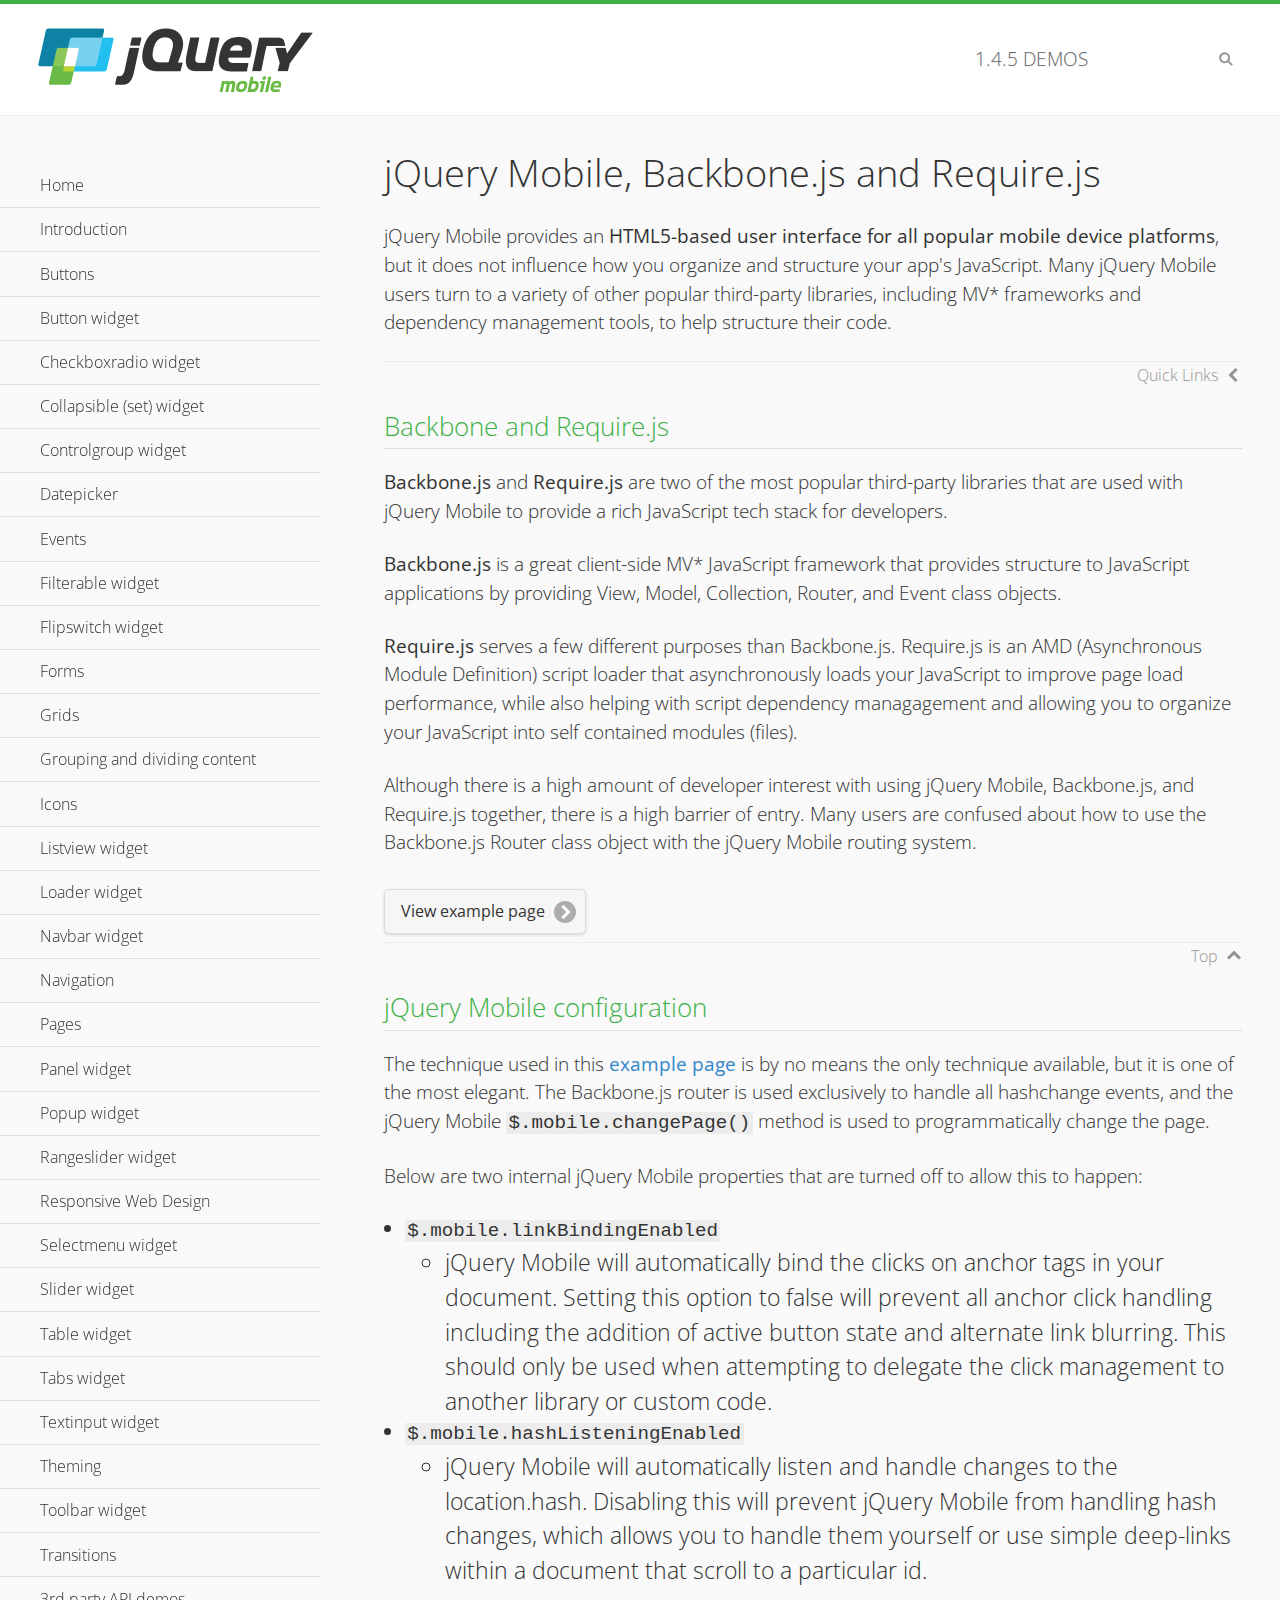
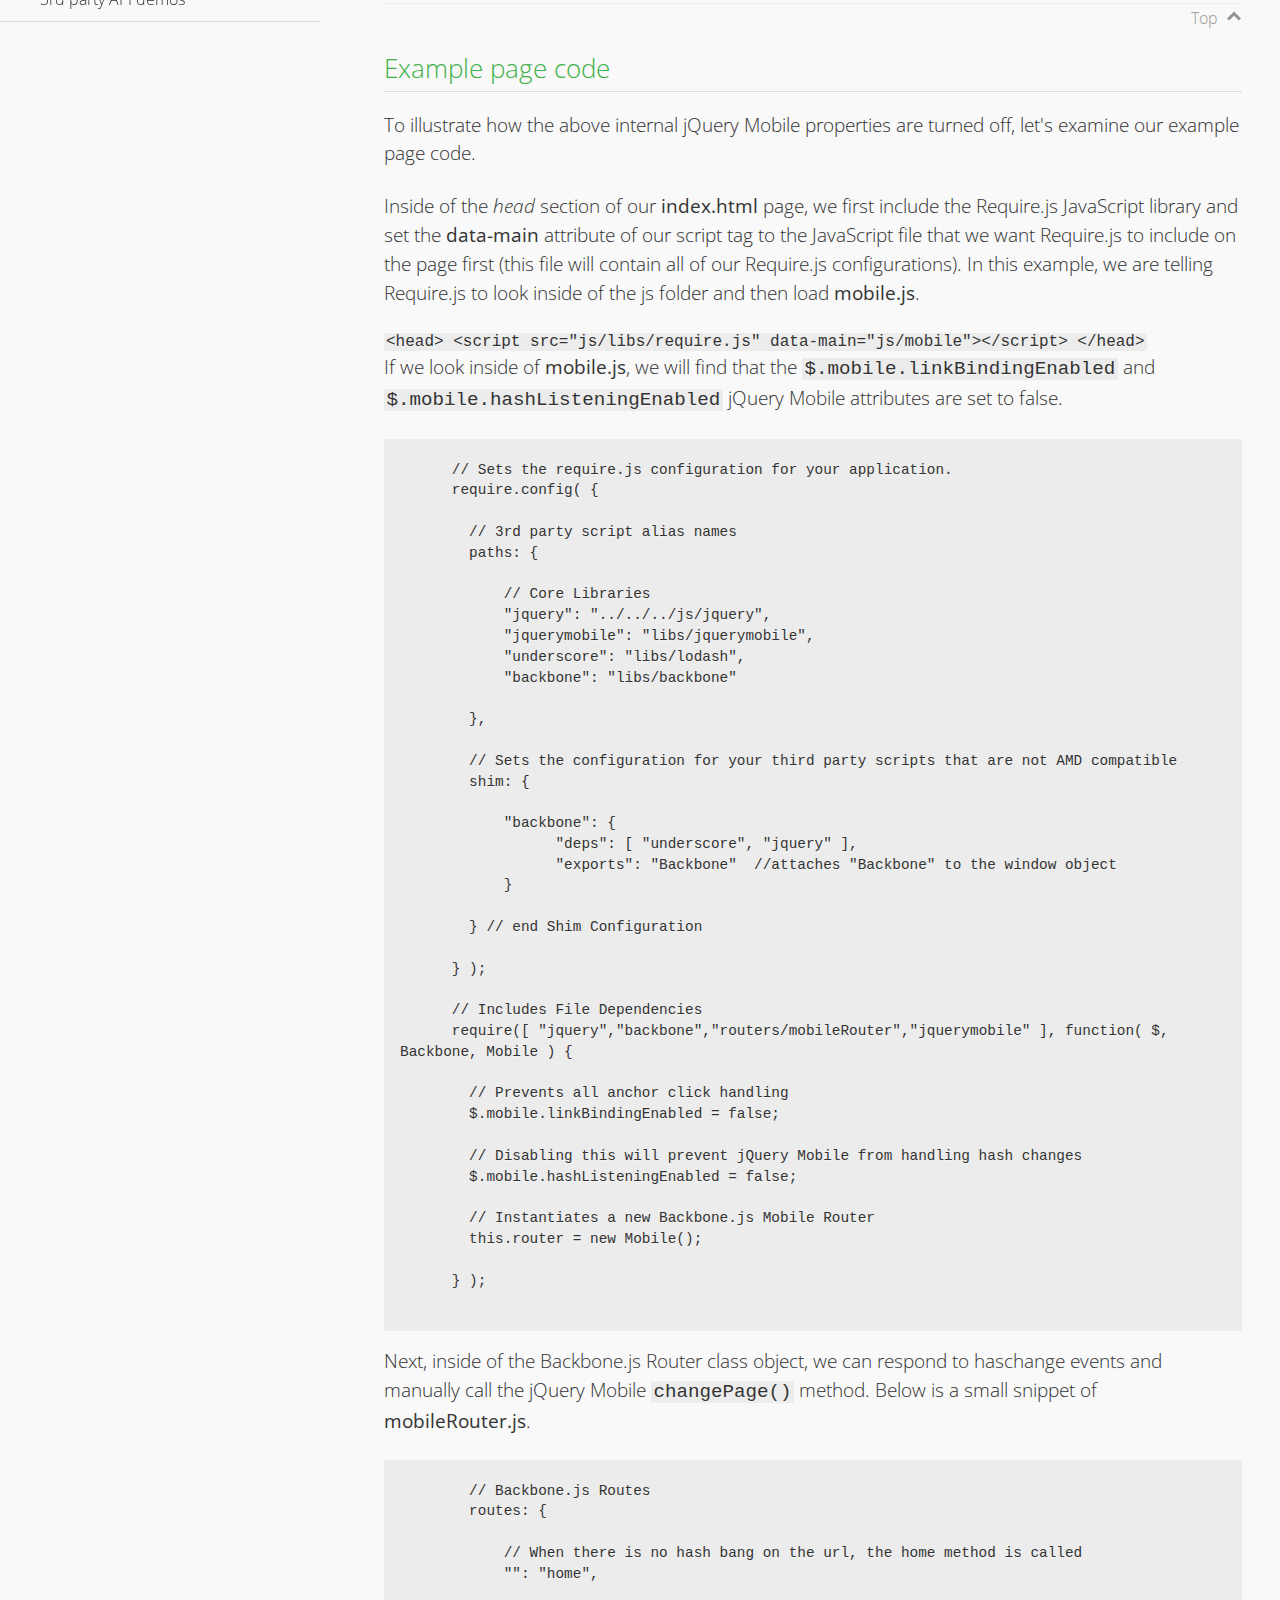
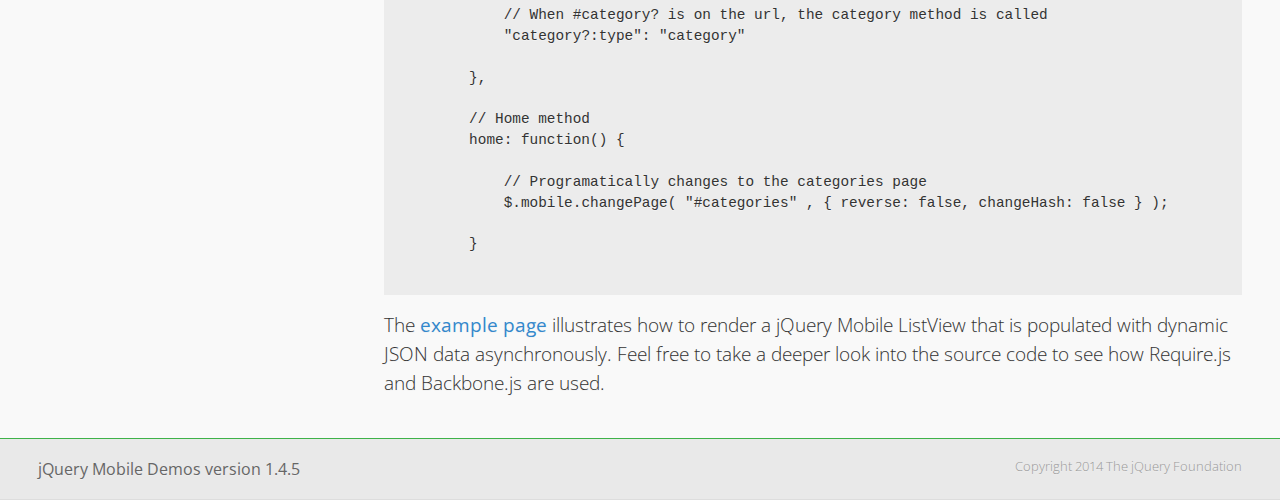
<file: Report Second, Company Review/JS/demos/backbone-requirejs/index.html>
<!DOCTYPE html>
<html>
  <head>
  <meta charset="utf-8">
  <meta name="viewport" content="width=device-width, initial-scale=1">
  <title>jQuery Mobile - Backbone.js and Require.js Apps</title>
	<link rel="shortcut icon" href="../favicon.ico">
    <link rel="stylesheet" href="http://fonts.googleapis.com/css?family=Open+Sans:300,400,700">
	<link rel="stylesheet" href="../css/themes/default/jquery.mobile-1.4.5.min.css">
	<link rel="stylesheet" href="../_assets/css/jqm-demos.css">
	<script src="../js/jquery.js"></script>
	<script src="../_assets/js/index.js"></script>
	<script src="../js/jquery.mobile-1.4.5.min.js"></script>

</head>
<body>
<div data-role="page" class="jqm-demos" data-quicklinks="true">

    <div data-role="header" class="jqm-header">
		<h2><a href="../" title="jQuery Mobile Demos home"><img src="../_assets/img/jquery-logo.png" alt="jQuery Mobile"></a></h2>
		<p><span class="jqm-version"></span> Demos</p>
        <a href="#" class="jqm-navmenu-link ui-btn ui-btn-icon-notext ui-corner-all ui-icon-bars ui-nodisc-icon ui-alt-icon ui-btn-left">Menu</a>
        <a href="#" class="jqm-search-link ui-btn ui-btn-icon-notext ui-corner-all ui-icon-search ui-nodisc-icon ui-alt-icon ui-btn-right">Search</a>
    </div><!-- /header -->

	<div role="main" class="ui-content jqm-content">

      <h1>jQuery Mobile, Backbone.js and Require.js</h1>
      <p>jQuery Mobile provides an <strong>HTML5-based user interface for all popular mobile device platforms</strong>, but it does not influence how you organize and structure your app's JavaScript.  Many jQuery Mobile users turn to a variety of other popular third-party libraries, including MV* frameworks and dependency management tools, to help structure their code.
      </p>

	  <h2>Backbone and Require.js</h2>
      <p><strong>Backbone.js</strong> and <strong>Require.js</strong> are two of the most popular third-party libraries that are used with jQuery Mobile to provide a rich JavaScript tech stack for developers.
      </p>
      <p><strong>Backbone.js</strong> is a great client-side MV* JavaScript framework that provides structure to JavaScript applications by providing View, Model, Collection, Router, and Event class objects.
      </p>
      <p><strong>Require.js</strong> serves a few different purposes than Backbone.js. Require.js is an AMD (Asynchronous Module Definition) script loader that asynchronously loads your JavaScript to improve page load performance, while also helping with script dependency managagement and allowing you to organize your JavaScript into self contained modules (files).
      </p>
      <p>Although there is a high amount of developer interest with using jQuery Mobile, Backbone.js, and Require.js together, there is a high barrier of entry.  Many users are confused about how to use the Backbone.js Router class object with the jQuery Mobile routing system.</p>

	   <a href="backbone-require.html" rel="external" class="ui-btn ui-btn-inline ui-corner-all ui-shadow ui-btn-icon-right ui-icon-carat-r">View example page</a>

      <h2>jQuery Mobile configuration</h2>

      <p>The technique used in this <a href="backbone-require.html" rel="external">example page</a> is by no means the only technique available, but it is one of the most elegant.  The Backbone.js router is used exclusively to handle all hashchange events, and the jQuery Mobile <code>$.mobile.changePage()</code> method is used to programmatically change the page.</p>

      <p>Below are two internal jQuery Mobile properties that are turned off to allow this to happen:</p>

      <ul>
        <li><code>$.mobile.linkBindingEnabled</code>
          <ul>
            <li>jQuery Mobile will automatically bind the clicks on anchor tags in your document. Setting this option to false will prevent all anchor click handling including the addition of active button state and alternate link blurring. This should only be used when attempting to delegate the click management to another library or custom code.</li>
            </ul>
        </li>
        <li><code>$.mobile.hashListeningEnabled</code>
          <ul>
            <li>jQuery Mobile will automatically listen and handle changes to the location.hash. Disabling this will prevent jQuery Mobile from handling hash changes, which allows you to handle them yourself or use simple deep-links within a document that scroll to a particular id.</li>
            </ul>
        </li>
      </ul>

	  <h2>Example page code</h2>
      <p>To illustrate how the above internal jQuery Mobile properties are turned off, let's examine our example page code.</p>

      <p>Inside of the <em>head</em> section of our <strong>index.html</strong> page, we first include the Require.js JavaScript library and set the <strong>data-main</strong> attribute of our script tag to the JavaScript file that we want Require.js to include on the page first (this file will contain all of our Require.js configurations).  In this example, we are telling Require.js to look inside of the js folder and then load <strong>mobile.js</strong>.
      </p>

      <code>
        &lt;head&gt;
          &lt;script src=&quot;js/libs/require.js&quot; data-main=&quot;js/mobile&quot;&gt;&lt;/script&gt;
        &lt;/head&gt;
      </code>
      <p>If we look inside of <strong>mobile.js</strong>, we will find that the <code>$.mobile.linkBindingEnabled</code> and <code>$.mobile.hashListeningEnabled</code> jQuery Mobile attributes are set to false.
      </p>
      <pre>
      <code>
      // Sets the require.js configuration for your application.
      require.config( {

        // 3rd party script alias names
        paths: {

            // Core Libraries
            "jquery": "../../../js/jquery",
            "jquerymobile": "libs/jquerymobile",
            "underscore": "libs/lodash",
            "backbone": "libs/backbone"

        },

        // Sets the configuration for your third party scripts that are not AMD compatible
        shim: {

            "backbone": {
                  "deps": [ "underscore", "jquery" ],
                  "exports": "Backbone"  //attaches "Backbone" to the window object
            }

        } // end Shim Configuration

      } );

      // Includes File Dependencies
      require([ "jquery","backbone","routers/mobileRouter","jquerymobile" ], function( $, Backbone, Mobile ) {

        // Prevents all anchor click handling
        $.mobile.linkBindingEnabled = false;

        // Disabling this will prevent jQuery Mobile from handling hash changes
        $.mobile.hashListeningEnabled = false;

        // Instantiates a new Backbone.js Mobile Router
        this.router = new Mobile();

      } );
</code>
</pre>
<p>Next, inside of the Backbone.js Router class object, we can respond to haschange events and manually call the jQuery Mobile <code>changePage()</code> method.  Below is a small snippet of <strong>mobileRouter.js</strong>.</p>
<pre>
<code>
        // Backbone.js Routes
        routes: {

            // When there is no hash bang on the url, the home method is called
            "": "home",

            // When #category? is on the url, the category method is called
            "category?:type": "category"

        },

        // Home method
        home: function() {

            // Programatically changes to the categories page
            $.mobile.changePage( "#categories" , { reverse: false, changeHash: false } );

        }
</code>
</pre>

		<p>The <a href="backbone-require.html" rel="external">example page</a> illustrates how to render a jQuery Mobile ListView that is populated with dynamic JSON data asynchronously. Feel free to take a deeper look into the source code to see how Require.js and Backbone.js are used.</p>

    </div><!-- /content -->
	    <div data-role="panel" class="jqm-navmenu-panel" data-position="left" data-display="overlay" data-theme="a">
	    	<ul class="jqm-list ui-alt-icon ui-nodisc-icon">
<li data-filtertext="demos homepage" data-icon="home"><a href=".././">Home</a></li>
<li data-filtertext="introduction overview getting started"><a href="../intro/" data-ajax="false">Introduction</a></li>
<li data-filtertext="buttons button markup buttonmarkup method anchor link button element"><a href="../button-markup/" data-ajax="false">Buttons</a></li>
<li data-filtertext="form button widget input button submit reset"><a href="../button/" data-ajax="false">Button widget</a></li>
<li data-role="collapsible" data-enhanced="true" data-collapsed-icon="carat-d" data-expanded-icon="carat-u" data-iconpos="right" data-inset="false" class="ui-collapsible ui-collapsible-themed-content ui-collapsible-collapsed">
	<h3 class="ui-collapsible-heading ui-collapsible-heading-collapsed">
		<a href="#" class="ui-collapsible-heading-toggle ui-btn ui-btn-icon-right ui-btn-inherit ui-icon-carat-d">
		    Checkboxradio widget<span class="ui-collapsible-heading-status"> click to expand contents</span>
		</a>
	</h3>
	<div class="ui-collapsible-content ui-body-inherit ui-collapsible-content-collapsed" aria-hidden="true">
		<ul>
			<li data-filtertext="form checkboxradio widget checkbox input checkboxes controlgroups"><a href="../checkboxradio-checkbox/" data-ajax="false">Checkboxes</a></li>
			<li data-filtertext="form checkboxradio widget radio input radio buttons controlgroups"><a href="../checkboxradio-radio/" data-ajax="false">Radio buttons</a></li>
		</ul>
	</div>
</li>
<li data-role="collapsible" data-enhanced="true" data-collapsed-icon="carat-d" data-expanded-icon="carat-u" data-iconpos="right" data-inset="false" class="ui-collapsible ui-collapsible-themed-content ui-collapsible-collapsed">
	<h3 class="ui-collapsible-heading ui-collapsible-heading-collapsed">
		<a href="#" class="ui-collapsible-heading-toggle ui-btn ui-btn-icon-right ui-btn-inherit ui-icon-carat-d">
			Collapsible (set) widget<span class="ui-collapsible-heading-status"> click to expand contents</span>
		</a>
	</h3>
	<div class="ui-collapsible-content ui-body-inherit ui-collapsible-content-collapsed" aria-hidden="true">
		<ul>
			<li data-filtertext="collapsibles content formatting"><a href="../collapsible/" data-ajax="false">Collapsible</a></li>
			<li data-filtertext="dynamic collapsible set accordion append expand"><a href="../collapsible-dynamic/" data-ajax="false">Dynamic collapsibles</a></li>
			<li data-filtertext="accordions collapsible set widget content formatting grouped collapsibles"><a href="../collapsibleset/" data-ajax="false">Collapsible set</a></li>
		</ul>
	</div>
</li>
<li data-role="collapsible" data-enhanced="true" data-collapsed-icon="carat-d" data-expanded-icon="carat-u" data-iconpos="right" data-inset="false" class="ui-collapsible ui-collapsible-themed-content ui-collapsible-collapsed">
	<h3 class="ui-collapsible-heading ui-collapsible-heading-collapsed">
		<a href="#" class="ui-collapsible-heading-toggle ui-btn ui-btn-icon-right ui-btn-inherit ui-icon-carat-d">
			Controlgroup widget<span class="ui-collapsible-heading-status"> click to expand contents</span>
		</a>
	</h3>
	<div class="ui-collapsible-content ui-body-inherit ui-collapsible-content-collapsed" aria-hidden="true">
		<ul>
			<li data-filtertext="controlgroups selectmenu checkboxradio input grouped buttons horizontal vertical"><a href="../controlgroup/" data-ajax="false">Controlgroup</a></li>
			<li data-filtertext="dynamic controlgroup dynamically add buttons"><a href="../controlgroup-dynamic/" data-ajax="false">Dynamic controlgroups</a></li>
		</ul>
	</div>
</li>
<li data-filtertext="form datepicker widget date input"><a href="../datepicker/" data-ajax="false">Datepicker</a></li>
<li data-role="collapsible" data-enhanced="true" data-collapsed-icon="carat-d" data-expanded-icon="carat-u" data-iconpos="right" data-inset="false" class="ui-collapsible ui-collapsible-themed-content ui-collapsible-collapsed">
	<h3 class="ui-collapsible-heading ui-collapsible-heading-collapsed">
		<a href="#" class="ui-collapsible-heading-toggle ui-btn ui-btn-icon-right ui-btn-inherit ui-icon-carat-d">
			Events<span class="ui-collapsible-heading-status"> click to expand contents</span>
		</a>
	</h3>
	<div class="ui-collapsible-content ui-body-inherit ui-collapsible-content-collapsed" aria-hidden="true">
		<ul>
			<li data-filtertext="swipe to delete list items listviews swipe events"><a href="../swipe-list/" data-ajax="false">Swipe list items</a></li>
			<li data-filtertext="swipe to navigate swipe page navigation swipe events"><a href="../swipe-page/" data-ajax="false">Swipe page navigation</a></li>
		</ul>
	</div>
</li>
<li data-filtertext="filterable filter elements sorting searching listview table"><a href="../filterable/" data-ajax="false">Filterable widget</a></li>
<li data-filtertext="form flipswitch widget flip toggle switch binary select checkbox input"><a href="../flipswitch/" data-ajax="false">Flipswitch widget</a></li>
<li data-role="collapsible" data-enhanced="true" data-collapsed-icon="carat-d" data-expanded-icon="carat-u" data-iconpos="right" data-inset="false" class="ui-collapsible ui-collapsible-themed-content ui-collapsible-collapsed">
	<h3 class="ui-collapsible-heading ui-collapsible-heading-collapsed">
		<a href="#" class="ui-collapsible-heading-toggle ui-btn ui-btn-icon-right ui-btn-inherit ui-icon-carat-d">
			Forms<span class="ui-collapsible-heading-status"> click to expand contents</span>
		</a>
	</h3>
	<div class="ui-collapsible-content ui-body-inherit ui-collapsible-content-collapsed" aria-hidden="true">
		<ul>
			<li data-filtertext="forms text checkbox radio range button submit reset inputs selects textarea slider flipswitch label form elements"><a href="../forms/" data-ajax="false">Forms</a></li>
			<li data-filtertext="form hide labels hidden accessible ui-hidden-accessible forms"><a href="../forms-label-hidden-accessible/" data-ajax="false">Hide labels</a></li>
			<li data-filtertext="form field containers fieldcontain ui-field-contain forms"><a href="../forms-field-contain/" data-ajax="false">Field containers</a></li>
			<li data-filtertext="forms disabled form elements"><a href="../forms-disabled/" data-ajax="false">Forms disabled</a></li>
			<li data-filtertext="forms gallery examples overview forms text checkbox radio range button submit reset inputs selects textarea slider flipswitch label form elements"><a href="../forms-gallery/" data-ajax="false">Forms gallery</a></li>
		</ul>
	</div>
</li>
<li data-role="collapsible" data-enhanced="true" data-collapsed-icon="carat-d" data-expanded-icon="carat-u" data-iconpos="right" data-inset="false" class="ui-collapsible ui-collapsible-themed-content ui-collapsible-collapsed">
	<h3 class="ui-collapsible-heading ui-collapsible-heading-collapsed">
		<a href="#" class="ui-collapsible-heading-toggle ui-btn ui-btn-icon-right ui-btn-inherit ui-icon-carat-d">
			Grids<span class="ui-collapsible-heading-status"> click to expand contents</span>
		</a>
	</h3>
	<div class="ui-collapsible-content ui-body-inherit ui-collapsible-content-collapsed" aria-hidden="true">
		<ul>
			<li data-filtertext="grids columns blocks content formatting rwd responsive css framework"><a href="../grids/" data-ajax="false">Grids</a></li>
			<li data-filtertext="buttons in grids css framework"><a href="../grids-buttons/" data-ajax="false">Buttons in grids</a></li>
			<li data-filtertext="custom responsive grids rwd css framework"><a href="../grids-custom-responsive/" data-ajax="false">Custom responsive grids</a></li>
		</ul>
	</div>
</li>
<li data-filtertext="blocks content formatting sections heading"><a href="../body-bar-classes/" data-ajax="false">Grouping and dividing content</a></li>
<li data-role="collapsible" data-enhanced="true" data-collapsed-icon="carat-d" data-expanded-icon="carat-u" data-iconpos="right" data-inset="false" class="ui-collapsible ui-collapsible-themed-content ui-collapsible-collapsed">
	<h3 class="ui-collapsible-heading ui-collapsible-heading-collapsed">
		<a href="#" class="ui-collapsible-heading-toggle ui-btn ui-btn-icon-right ui-btn-inherit ui-icon-carat-d">
			Icons<span class="ui-collapsible-heading-status"> click to expand contents</span>
		</a>
	</h3>
	<div class="ui-collapsible-content ui-body-inherit ui-collapsible-content-collapsed" aria-hidden="true">
		<ul>
			<li data-filtertext="button icons svg disc alt custom icon position"><a href="../icons/" data-ajax="false">Icons</a></li>
			<li data-filtertext=""><a href="../icons-grunticon/" data-ajax="false">Grunticon loader</a></li>
		</ul>
	</div>
</li>
<li data-role="collapsible" data-enhanced="true" data-collapsed-icon="carat-d" data-expanded-icon="carat-u" data-iconpos="right" data-inset="false" class="ui-collapsible ui-collapsible-themed-content ui-collapsible-collapsed">
	<h3 class="ui-collapsible-heading ui-collapsible-heading-collapsed">
		<a href="#" class="ui-collapsible-heading-toggle ui-btn ui-btn-icon-right ui-btn-inherit ui-icon-carat-d">
			Listview widget<span class="ui-collapsible-heading-status"> click to expand contents</span>
		</a>
	</h3>
	<div class="ui-collapsible-content ui-body-inherit ui-collapsible-content-collapsed" aria-hidden="true">
		<ul>
			<li data-filtertext="listview widget thumbnails icons nested split button collapsible ul ol"><a href="../listview/" data-ajax="false">Listview</a></li>
			<li data-filtertext="autocomplete filterable reveal listview filtertextbeforefilter placeholder"><a href="../listview-autocomplete/" data-ajax="false">Listview autocomplete</a></li>
			<li data-filtertext="autocomplete filterable reveal listview remote data filtertextbeforefilter placeholder"><a href="../listview-autocomplete-remote/" data-ajax="false">Listview autocomplete remote data</a></li>
			<li data-filtertext="autodividers anchor jump scroll linkbars listview lists ul ol"><a href="../listview-autodividers-linkbar/" data-ajax="false">Listview autodividers linkbar</a></li>
			<li data-filtertext="listview autodividers selector autodividersselector lists ul ol"><a href="../listview-autodividers-selector/" data-ajax="false">Listview autodividers selector</a></li>
			<li data-filtertext="listview nested list items"><a href="../listview-nested-lists/" data-ajax="false">Nested Listviews</a></li>
			<li data-filtertext="listview collapsible list items flat"><a href="../listview-collapsible-item-flat/" data-ajax="false">Listview collapsible list items (flat)</a></li>
			<li data-filtertext="listview collapsible list indented"><a href="../listview-collapsible-item-indented/" data-ajax="false">Listview collapsible list items (indented)</a></li>
			<li data-filtertext="grid listview responsive grids responsive listviews lists ul"><a href="../listview-grid/" data-ajax="false">Listview responsive grid</a></li>
		</ul>
	</div>
</li>
<li data-filtertext="loader widget page loading navigation overlay spinner"><a href="../loader/" data-ajax="false">Loader widget</a></li>
<li data-filtertext="navbar widget navmenu toolbars header footer"><a href="../navbar/" data-ajax="false">Navbar widget</a></li>
<li data-role="collapsible" data-enhanced="true" data-collapsed-icon="carat-d" data-expanded-icon="carat-u" data-iconpos="right" data-inset="false" class="ui-collapsible ui-collapsible-themed-content ui-collapsible-collapsed">
	<h3 class="ui-collapsible-heading ui-collapsible-heading-collapsed">
		<a href="#" class="ui-collapsible-heading-toggle ui-btn ui-btn-icon-right ui-btn-inherit ui-icon-carat-d">
			Navigation<span class="ui-collapsible-heading-status"> click to expand contents</span>
		</a>
	</h3>
	<div class="ui-collapsible-content ui-body-inherit ui-collapsible-content-collapsed" aria-hidden="true">
		<ul>
			<li data-filtertext="ajax navigation navigate widget history event method"><a href="../navigation/" data-ajax="false">Navigation</a></li>
			<li data-filtertext="linking pages page links navigation ajax prefetch cache"><a href="../navigation-linking-pages/" data-ajax="false">Linking pages</a></li>
			<!-- <li data-filtertext="php redirect server redirection server-side navigation"><a href="../navigation-php-redirect/" data-ajax="false">PHP redirect demo</a></li>-->
			<li data-filtertext="navigation redirection hash query"><a href="../navigation-hash-processing/" data-ajax="false">Hash processing demo</a></li>
			<li data-filtertext="navigation redirection hash query"><a href="../page-events/" data-ajax="false">Page Navigation Events</a></li>
		</ul>
	</div>
</li>
<li data-role="collapsible" data-enhanced="true" data-collapsed-icon="carat-d" data-expanded-icon="carat-u" data-iconpos="right" data-inset="false" class="ui-collapsible ui-collapsible-themed-content ui-collapsible-collapsed">
	<h3 class="ui-collapsible-heading ui-collapsible-heading-collapsed">
		<a href="#" class="ui-collapsible-heading-toggle ui-btn ui-btn-icon-right ui-btn-inherit ui-icon-carat-d">
			Pages<span class="ui-collapsible-heading-status"> click to expand contents</span>
		</a>
	</h3>
	<div class="ui-collapsible-content ui-body-inherit ui-collapsible-content-collapsed" aria-hidden="true">
		<ul>
			<li data-filtertext="pages page widget ajax navigation"><a href="../pages/" data-ajax="false">Pages</a></li>
			<li data-filtertext="single page"><a href="../pages-single-page/" data-ajax="false">Single page</a></li>
			<li data-filtertext="multipage multi-page page"><a href="../pages-multi-page/" data-ajax="false">Multi-page template</a></li>
			<li data-filtertext="dialog page widget modal popup"><a href="../pages-dialog/" data-ajax="false">Dialog page</a></li>
		</ul>
	</div>
</li>
<li data-role="collapsible" data-enhanced="true" data-collapsed-icon="carat-d" data-expanded-icon="carat-u" data-iconpos="right" data-inset="false" class="ui-collapsible ui-collapsible-themed-content ui-collapsible-collapsed">
	<h3 class="ui-collapsible-heading ui-collapsible-heading-collapsed">
		<a href="#" class="ui-collapsible-heading-toggle ui-btn ui-btn-icon-right ui-btn-inherit ui-icon-carat-d">
			Panel widget<span class="ui-collapsible-heading-status"> click to expand contents</span>
		</a>
	</h3>
	<div class="ui-collapsible-content ui-body-inherit ui-collapsible-content-collapsed" aria-hidden="true">
		<ul>
			<li data-filtertext="panel widget sliding panels reveal push overlay responsive"><a href="../panel/" data-ajax="false">Panel</a></li>
			<li data-filtertext=""><a href="../panel-external/" data-ajax="false">External panels</a></li>
			<li data-filtertext="panel "><a href="../panel-fixed/" data-ajax="false">Fixed panels</a></li>
			<li data-filtertext="panel slide panels sliding panels shadow rwd responsive breakpoint"><a href="../panel-responsive/" data-ajax="false">Panels responsive</a></li>
			<li data-filtertext="panel custom style custom panel width reveal shadow listview panel styling page background wrapper"><a href="../panel-styling/" data-ajax="false">Custom panel style</a></li>
			<li data-filtertext="panel open on swipe"><a href="../panel-swipe-open/" data-ajax="false">Panel open on swipe</a></li>
			<li data-filtertext="panels outside page internal external toolbars"><a href="../panel-external-internal/" data-ajax="false">Panel external and internal</a></li>
		</ul>
	</div>
</li>
<li data-role="collapsible" data-enhanced="true" data-collapsed-icon="carat-d" data-expanded-icon="carat-u" data-iconpos="right" data-inset="false" class="ui-collapsible ui-collapsible-themed-content ui-collapsible-collapsed">
	<h3 class="ui-collapsible-heading ui-collapsible-heading-collapsed">
		<a href="#" class="ui-collapsible-heading-toggle ui-btn ui-btn-icon-right ui-btn-inherit ui-icon-carat-d">
			Popup widget<span class="ui-collapsible-heading-status"> click to expand contents</span>
		</a>
	</h3>
	<div class="ui-collapsible-content ui-body-inherit ui-collapsible-content-collapsed" aria-hidden="true">
		<ul>
			<li data-filtertext="popup widget popups dialog modal transition tooltip lightbox form overlay screen flip pop fade transition"><a href="../popup/" data-ajax="false">Popup</a></li>
			<li data-filtertext="popup alignment position"><a href="../popup-alignment/" data-ajax="false">Popup alignment</a></li>
			<li data-filtertext="popup arrow size popups popover"><a href="../popup-arrow-size/" data-ajax="false">Popup arrow size</a></li>
			<li data-filtertext="dynamic popups popup images lightbox"><a href="../popup-dynamic/" data-ajax="false">Dynamic popups</a></li>
			<li data-filtertext="popups with iframes scaling"><a href="../popup-iframe/" data-ajax="false">Popups with iframes</a></li>
			<li data-filtertext="popup image scaling"><a href="../popup-image-scaling/" data-ajax="false">Popup image scaling</a></li>
			<li data-filtertext="external popup outside multi-page"><a href="../popup-outside-multipage/" data-ajax="false">Popup outside multi-page</a></li>
		</ul>
	</div>
</li>
<li data-filtertext="form rangeslider widget dual sliders dual handle sliders range input"><a href="../rangeslider/" data-ajax="false">Rangeslider widget</a></li>
<li data-filtertext="responsive web design rwd adaptive progressive enhancement PE accessible mobile breakpoints media query media queries"><a href="../rwd/" data-ajax="false">Responsive Web Design</a></li>
<li data-role="collapsible" data-enhanced="true" data-collapsed-icon="carat-d" data-expanded-icon="carat-u" data-iconpos="right" data-inset="false" class="ui-collapsible ui-collapsible-themed-content ui-collapsible-collapsed">
	<h3 class="ui-collapsible-heading ui-collapsible-heading-collapsed">
		<a href="#" class="ui-collapsible-heading-toggle ui-btn ui-btn-icon-right ui-btn-inherit ui-icon-carat-d">
			Selectmenu widget<span class="ui-collapsible-heading-status"> click to expand contents</span>
		</a>
	</h3>
	<div class="ui-collapsible-content ui-body-inherit ui-collapsible-content-collapsed" aria-hidden="true">
		<ul>
			<li data-filtertext="form selectmenu widget select input custom select menu selects"><a href="../selectmenu/" data-ajax="false">Selectmenu</a></li>
			<li data-filtertext="form custom select menu selectmenu widget custom menu option optgroup multiple selects"><a href="../selectmenu-custom/" data-ajax="false">Custom select menu</a></li>
			<li data-filtertext="filterable select filter popup dialog"><a href="../selectmenu-custom-filter/" data-ajax="false">Custom select menu with filter</a></li>
		</ul>
	</div>
</li>
<li data-role="collapsible" data-enhanced="true" data-collapsed-icon="carat-d" data-expanded-icon="carat-u" data-iconpos="right" data-inset="false" class="ui-collapsible ui-collapsible-themed-content ui-collapsible-collapsed">
	<h3 class="ui-collapsible-heading ui-collapsible-heading-collapsed">
		<a href="#" class="ui-collapsible-heading-toggle ui-btn ui-btn-icon-right ui-btn-inherit ui-icon-carat-d">
			Slider widget<span class="ui-collapsible-heading-status"> click to expand contents</span>
		</a>
	</h3>
	<div class="ui-collapsible-content ui-body-inherit ui-collapsible-content-collapsed" aria-hidden="true">
		<ul>
			<li data-filtertext="form slider widget range input single sliders"><a href="../slider/" data-ajax="false">Slider</a></li>
			<li data-filtertext="form slider widget flipswitch slider binary select flip toggle switch"><a href="../slider-flipswitch/" data-ajax="false">Slider flip toggle switch</a></li>
			<li data-filtertext="form slider tooltip handle value input range sliders"><a href="../slider-tooltip/" data-ajax="false">Slider tooltip</a></li>
		</ul>
	</div>
</li>
<li data-role="collapsible" data-enhanced="true" data-collapsed-icon="carat-d" data-expanded-icon="carat-u" data-iconpos="right" data-inset="false" class="ui-collapsible ui-collapsible-themed-content ui-collapsible-collapsed">
	<h3 class="ui-collapsible-heading ui-collapsible-heading-collapsed">
		<a href="#" class="ui-collapsible-heading-toggle ui-btn ui-btn-icon-right ui-btn-inherit ui-icon-carat-d">
			Table widget<span class="ui-collapsible-heading-status"> click to expand contents</span>
		</a>
	</h3>
	<div class="ui-collapsible-content ui-body-inherit ui-collapsible-content-collapsed" aria-hidden="true">
		<ul>
			<li data-filtertext="table widget reflow column toggle th td responsive tables rwd hide show tabular"><a href="../table-column-toggle/" data-ajax="false">Table Column Toggle</a></li>
			<li data-filtertext="table column toggle phone comparison demo"><a href="../table-column-toggle-example/" data-ajax="false">Table Column Toggle demo</a></li>
			<li data-filtertext="responsive tables table column toggle heading groups rwd breakpoint"><a href="../table-column-toggle-heading-groups/" data-ajax="false">Table Column Toggle heading groups</a></li>
			<li data-filtertext="responsive tables table column toggle hide rwd breakpoint customization options"><a href="../table-column-toggle-options/" data-ajax="false">Table Column Toggle options</a></li>
			<li data-filtertext="table reflow th td responsive rwd columns tabular"><a href="../table-reflow/" data-ajax="false">Table Reflow</a></li>
			<li data-filtertext="responsive tables table reflow heading groups rwd breakpoint"><a href="../table-reflow-heading-groups/" data-ajax="false">Table Reflow heading groups</a></li>
			<li data-filtertext="responsive tables table reflow stripes strokes table style"><a href="../table-reflow-stripes-strokes/" data-ajax="false">Table Reflow stripes and strokes</a></li>
			<li data-filtertext="responsive tables table reflow stack custom styles"><a href="../table-reflow-styling/" data-ajax="false">Table Reflow custom styles</a></li>
		</ul>
	</div>
</li>
<li data-filtertext="ui tabs widget"><a href="../tabs/" data-ajax="false">Tabs widget</a></li>
<li data-filtertext="form textinput widget text input textarea number date time tel email file color password"><a href="../textinput/" data-ajax="false">Textinput widget</a></li>
<li data-role="collapsible" data-enhanced="true" data-collapsed-icon="carat-d" data-expanded-icon="carat-u" data-iconpos="right" data-inset="false" class="ui-collapsible ui-collapsible-themed-content ui-collapsible-collapsed">
	<h3 class="ui-collapsible-heading ui-collapsible-heading-collapsed">
		<a href="#" class="ui-collapsible-heading-toggle ui-btn ui-btn-icon-right ui-btn-inherit ui-icon-carat-d">
			Theming<span class="ui-collapsible-heading-status"> click to expand contents</span>
		</a>
	</h3>
	<div class="ui-collapsible-content ui-body-inherit ui-collapsible-content-collapsed" aria-hidden="true">
		<ul>
			<li data-filtertext="default theme swatches theming style css"><a href="../theme-default/" data-ajax="false">Default theme</a></li>
			<li data-filtertext="classic theme old theme swatches theming style css"><a href="../theme-classic/" data-ajax="false">Classic theme</a></li>
		</ul>
	</div>
</li>
<li data-role="collapsible" data-enhanced="true" data-collapsed-icon="carat-d" data-expanded-icon="carat-u" data-iconpos="right" data-inset="false" class="ui-collapsible ui-collapsible-themed-content ui-collapsible-collapsed">
	<h3 class="ui-collapsible-heading ui-collapsible-heading-collapsed">
		<a href="#" class="ui-collapsible-heading-toggle ui-btn ui-btn-icon-right ui-btn-inherit ui-icon-carat-d">
			Toolbar widget<span class="ui-collapsible-heading-status"> click to expand contents</span>
		</a>
	</h3>
	<div class="ui-collapsible-content ui-body-inherit ui-collapsible-content-collapsed" aria-hidden="true">
		<ul>
			<li data-filtertext="toolbar widget header footer toolbars fixed fullscreen external sections"><a href="../toolbar/" data-ajax="false">Toolbar</a></li>
			<li data-filtertext="dynamic toolbars dynamically add toolbar header footer"><a href="../toolbar-dynamic/" data-ajax="false">Dynamic toolbars</a></li>
			<li data-filtertext="external toolbars header footer"><a href="../toolbar-external/" data-ajax="false">External toolbars</a></li>
			<li data-filtertext="fixed toolbars header footer"><a href="../toolbar-fixed/" data-ajax="false">Fixed toolbars</a></li>
			<li data-filtertext="fixed fullscreen toolbars header footer"><a href="../toolbar-fixed-fullscreen/" data-ajax="false">Fullscreen toolbars</a></li>
			<li data-filtertext="external fixed toolbars header footer"><a href="../toolbar-fixed-external/" data-ajax="false">Fixed external toolbars</a></li>
			<li data-filtertext="external persistent toolbars header footer navbar navmenu"><a href="../toolbar-fixed-persistent/" data-ajax="false">Persistent toolbars</a></li>
			<li data-filtertext="external ajax optimized toolbars persistent toolbars header footer navbar"><a href="../toolbar-fixed-persistent-optimized/" data-ajax="false">Ajax optimized toolbars</a></li>
			<li data-filtertext="form in toolbars header footer"><a href="../toolbar-fixed-forms/" data-ajax="false">Form in toolbar</a></li>
		</ul>
	</div>
</li>
<li data-filtertext="page transitions animated pages popup navigation flip slide fade pop"><a href="../transitions/" data-ajax="false">Transitions</a></li>
<li data-role="collapsible" data-enhanced="true" data-collapsed-icon="carat-d" data-expanded-icon="carat-u" data-iconpos="right" data-inset="false" class="ui-collapsible ui-collapsible-themed-content ui-collapsible-collapsed">
	<h3 class="ui-collapsible-heading ui-collapsible-heading-collapsed">
		<a href="#" class="ui-collapsible-heading-toggle ui-btn ui-btn-icon-right ui-btn-inherit ui-icon-carat-d">
			3rd party API demos<span class="ui-collapsible-heading-status"> click to expand contents</span>
		</a>
	</h3>
	<div class="ui-collapsible-content ui-body-inherit ui-collapsible-content-collapsed" aria-hidden="true">
		<ul>
			<li data-filtertext="backbone requirejs navigation router"><a href="../backbone-requirejs/" data-ajax="false">Backbone RequireJS</a></li>
			<li data-filtertext="google maps geolocation demo"><a href="../map-geolocation/" data-ajax="false">Google Maps geolocation</a></li>
			<li data-filtertext="google maps hybrid"><a href="../map-list-toggle/" data-ajax="false">Google Maps list toggle</a></li>
		</ul>
	</div>
</li>



		     </ul>
		</div><!-- /panel -->


    <div data-role="footer" data-position="fixed" data-tap-toggle="false" class="jqm-footer">
        <p>jQuery Mobile Demos version <span class="jqm-version"></span></p>
        <p>Copyright 2014 The jQuery Foundation</p>
    </div><!-- /footer -->
	<!-- TODO: This should become an external panel so we can add input to markup (unique ID) -->
    <div data-role="panel" class="jqm-search-panel" data-position="right" data-display="overlay" data-theme="a">
		<div class="jqm-search">
			<ul class="jqm-list" data-filter-placeholder="Search demos..." data-filter-reveal="true">
<li data-filtertext="demos homepage" data-icon="home"><a href=".././">Home</a></li>
<li data-filtertext="introduction overview getting started"><a href="../intro/" data-ajax="false">Introduction</a></li>
<li data-filtertext="buttons button markup buttonmarkup method anchor link button element"><a href="../button-markup/" data-ajax="false">Buttons</a></li>
<li data-filtertext="form button widget input button submit reset"><a href="../button/" data-ajax="false">Button widget</a></li>
<li data-role="collapsible" data-enhanced="true" data-collapsed-icon="carat-d" data-expanded-icon="carat-u" data-iconpos="right" data-inset="false" class="ui-collapsible ui-collapsible-themed-content ui-collapsible-collapsed">
	<h3 class="ui-collapsible-heading ui-collapsible-heading-collapsed">
		<a href="#" class="ui-collapsible-heading-toggle ui-btn ui-btn-icon-right ui-btn-inherit ui-icon-carat-d">
		    Checkboxradio widget<span class="ui-collapsible-heading-status"> click to expand contents</span>
		</a>
	</h3>
	<div class="ui-collapsible-content ui-body-inherit ui-collapsible-content-collapsed" aria-hidden="true">
		<ul>
			<li data-filtertext="form checkboxradio widget checkbox input checkboxes controlgroups"><a href="../checkboxradio-checkbox/" data-ajax="false">Checkboxes</a></li>
			<li data-filtertext="form checkboxradio widget radio input radio buttons controlgroups"><a href="../checkboxradio-radio/" data-ajax="false">Radio buttons</a></li>
		</ul>
	</div>
</li>
<li data-role="collapsible" data-enhanced="true" data-collapsed-icon="carat-d" data-expanded-icon="carat-u" data-iconpos="right" data-inset="false" class="ui-collapsible ui-collapsible-themed-content ui-collapsible-collapsed">
	<h3 class="ui-collapsible-heading ui-collapsible-heading-collapsed">
		<a href="#" class="ui-collapsible-heading-toggle ui-btn ui-btn-icon-right ui-btn-inherit ui-icon-carat-d">
			Collapsible (set) widget<span class="ui-collapsible-heading-status"> click to expand contents</span>
		</a>
	</h3>
	<div class="ui-collapsible-content ui-body-inherit ui-collapsible-content-collapsed" aria-hidden="true">
		<ul>
			<li data-filtertext="collapsibles content formatting"><a href="../collapsible/" data-ajax="false">Collapsible</a></li>
			<li data-filtertext="dynamic collapsible set accordion append expand"><a href="../collapsible-dynamic/" data-ajax="false">Dynamic collapsibles</a></li>
			<li data-filtertext="accordions collapsible set widget content formatting grouped collapsibles"><a href="../collapsibleset/" data-ajax="false">Collapsible set</a></li>
		</ul>
	</div>
</li>
<li data-role="collapsible" data-enhanced="true" data-collapsed-icon="carat-d" data-expanded-icon="carat-u" data-iconpos="right" data-inset="false" class="ui-collapsible ui-collapsible-themed-content ui-collapsible-collapsed">
	<h3 class="ui-collapsible-heading ui-collapsible-heading-collapsed">
		<a href="#" class="ui-collapsible-heading-toggle ui-btn ui-btn-icon-right ui-btn-inherit ui-icon-carat-d">
			Controlgroup widget<span class="ui-collapsible-heading-status"> click to expand contents</span>
		</a>
	</h3>
	<div class="ui-collapsible-content ui-body-inherit ui-collapsible-content-collapsed" aria-hidden="true">
		<ul>
			<li data-filtertext="controlgroups selectmenu checkboxradio input grouped buttons horizontal vertical"><a href="../controlgroup/" data-ajax="false">Controlgroup</a></li>
			<li data-filtertext="dynamic controlgroup dynamically add buttons"><a href="../controlgroup-dynamic/" data-ajax="false">Dynamic controlgroups</a></li>
		</ul>
	</div>
</li>
<li data-filtertext="form datepicker widget date input"><a href="../datepicker/" data-ajax="false">Datepicker</a></li>
<li data-role="collapsible" data-enhanced="true" data-collapsed-icon="carat-d" data-expanded-icon="carat-u" data-iconpos="right" data-inset="false" class="ui-collapsible ui-collapsible-themed-content ui-collapsible-collapsed">
	<h3 class="ui-collapsible-heading ui-collapsible-heading-collapsed">
		<a href="#" class="ui-collapsible-heading-toggle ui-btn ui-btn-icon-right ui-btn-inherit ui-icon-carat-d">
			Events<span class="ui-collapsible-heading-status"> click to expand contents</span>
		</a>
	</h3>
	<div class="ui-collapsible-content ui-body-inherit ui-collapsible-content-collapsed" aria-hidden="true">
		<ul>
			<li data-filtertext="swipe to delete list items listviews swipe events"><a href="../swipe-list/" data-ajax="false">Swipe list items</a></li>
			<li data-filtertext="swipe to navigate swipe page navigation swipe events"><a href="../swipe-page/" data-ajax="false">Swipe page navigation</a></li>
		</ul>
	</div>
</li>
<li data-filtertext="filterable filter elements sorting searching listview table"><a href="../filterable/" data-ajax="false">Filterable widget</a></li>
<li data-filtertext="form flipswitch widget flip toggle switch binary select checkbox input"><a href="../flipswitch/" data-ajax="false">Flipswitch widget</a></li>
<li data-role="collapsible" data-enhanced="true" data-collapsed-icon="carat-d" data-expanded-icon="carat-u" data-iconpos="right" data-inset="false" class="ui-collapsible ui-collapsible-themed-content ui-collapsible-collapsed">
	<h3 class="ui-collapsible-heading ui-collapsible-heading-collapsed">
		<a href="#" class="ui-collapsible-heading-toggle ui-btn ui-btn-icon-right ui-btn-inherit ui-icon-carat-d">
			Forms<span class="ui-collapsible-heading-status"> click to expand contents</span>
		</a>
	</h3>
	<div class="ui-collapsible-content ui-body-inherit ui-collapsible-content-collapsed" aria-hidden="true">
		<ul>
			<li data-filtertext="forms text checkbox radio range button submit reset inputs selects textarea slider flipswitch label form elements"><a href="../forms/" data-ajax="false">Forms</a></li>
			<li data-filtertext="form hide labels hidden accessible ui-hidden-accessible forms"><a href="../forms-label-hidden-accessible/" data-ajax="false">Hide labels</a></li>
			<li data-filtertext="form field containers fieldcontain ui-field-contain forms"><a href="../forms-field-contain/" data-ajax="false">Field containers</a></li>
			<li data-filtertext="forms disabled form elements"><a href="../forms-disabled/" data-ajax="false">Forms disabled</a></li>
			<li data-filtertext="forms gallery examples overview forms text checkbox radio range button submit reset inputs selects textarea slider flipswitch label form elements"><a href="../forms-gallery/" data-ajax="false">Forms gallery</a></li>
		</ul>
	</div>
</li>
<li data-role="collapsible" data-enhanced="true" data-collapsed-icon="carat-d" data-expanded-icon="carat-u" data-iconpos="right" data-inset="false" class="ui-collapsible ui-collapsible-themed-content ui-collapsible-collapsed">
	<h3 class="ui-collapsible-heading ui-collapsible-heading-collapsed">
		<a href="#" class="ui-collapsible-heading-toggle ui-btn ui-btn-icon-right ui-btn-inherit ui-icon-carat-d">
			Grids<span class="ui-collapsible-heading-status"> click to expand contents</span>
		</a>
	</h3>
	<div class="ui-collapsible-content ui-body-inherit ui-collapsible-content-collapsed" aria-hidden="true">
		<ul>
			<li data-filtertext="grids columns blocks content formatting rwd responsive css framework"><a href="../grids/" data-ajax="false">Grids</a></li>
			<li data-filtertext="buttons in grids css framework"><a href="../grids-buttons/" data-ajax="false">Buttons in grids</a></li>
			<li data-filtertext="custom responsive grids rwd css framework"><a href="../grids-custom-responsive/" data-ajax="false">Custom responsive grids</a></li>
		</ul>
	</div>
</li>
<li data-filtertext="blocks content formatting sections heading"><a href="../body-bar-classes/" data-ajax="false">Grouping and dividing content</a></li>
<li data-role="collapsible" data-enhanced="true" data-collapsed-icon="carat-d" data-expanded-icon="carat-u" data-iconpos="right" data-inset="false" class="ui-collapsible ui-collapsible-themed-content ui-collapsible-collapsed">
	<h3 class="ui-collapsible-heading ui-collapsible-heading-collapsed">
		<a href="#" class="ui-collapsible-heading-toggle ui-btn ui-btn-icon-right ui-btn-inherit ui-icon-carat-d">
			Icons<span class="ui-collapsible-heading-status"> click to expand contents</span>
		</a>
	</h3>
	<div class="ui-collapsible-content ui-body-inherit ui-collapsible-content-collapsed" aria-hidden="true">
		<ul>
			<li data-filtertext="button icons svg disc alt custom icon position"><a href="../icons/" data-ajax="false">Icons</a></li>
			<li data-filtertext=""><a href="../icons-grunticon/" data-ajax="false">Grunticon loader</a></li>
		</ul>
	</div>
</li>
<li data-role="collapsible" data-enhanced="true" data-collapsed-icon="carat-d" data-expanded-icon="carat-u" data-iconpos="right" data-inset="false" class="ui-collapsible ui-collapsible-themed-content ui-collapsible-collapsed">
	<h3 class="ui-collapsible-heading ui-collapsible-heading-collapsed">
		<a href="#" class="ui-collapsible-heading-toggle ui-btn ui-btn-icon-right ui-btn-inherit ui-icon-carat-d">
			Listview widget<span class="ui-collapsible-heading-status"> click to expand contents</span>
		</a>
	</h3>
	<div class="ui-collapsible-content ui-body-inherit ui-collapsible-content-collapsed" aria-hidden="true">
		<ul>
			<li data-filtertext="listview widget thumbnails icons nested split button collapsible ul ol"><a href="../listview/" data-ajax="false">Listview</a></li>
			<li data-filtertext="autocomplete filterable reveal listview filtertextbeforefilter placeholder"><a href="../listview-autocomplete/" data-ajax="false">Listview autocomplete</a></li>
			<li data-filtertext="autocomplete filterable reveal listview remote data filtertextbeforefilter placeholder"><a href="../listview-autocomplete-remote/" data-ajax="false">Listview autocomplete remote data</a></li>
			<li data-filtertext="autodividers anchor jump scroll linkbars listview lists ul ol"><a href="../listview-autodividers-linkbar/" data-ajax="false">Listview autodividers linkbar</a></li>
			<li data-filtertext="listview autodividers selector autodividersselector lists ul ol"><a href="../listview-autodividers-selector/" data-ajax="false">Listview autodividers selector</a></li>
			<li data-filtertext="listview nested list items"><a href="../listview-nested-lists/" data-ajax="false">Nested Listviews</a></li>
			<li data-filtertext="listview collapsible list items flat"><a href="../listview-collapsible-item-flat/" data-ajax="false">Listview collapsible list items (flat)</a></li>
			<li data-filtertext="listview collapsible list indented"><a href="../listview-collapsible-item-indented/" data-ajax="false">Listview collapsible list items (indented)</a></li>
			<li data-filtertext="grid listview responsive grids responsive listviews lists ul"><a href="../listview-grid/" data-ajax="false">Listview responsive grid</a></li>
		</ul>
	</div>
</li>
<li data-filtertext="loader widget page loading navigation overlay spinner"><a href="../loader/" data-ajax="false">Loader widget</a></li>
<li data-filtertext="navbar widget navmenu toolbars header footer"><a href="../navbar/" data-ajax="false">Navbar widget</a></li>
<li data-role="collapsible" data-enhanced="true" data-collapsed-icon="carat-d" data-expanded-icon="carat-u" data-iconpos="right" data-inset="false" class="ui-collapsible ui-collapsible-themed-content ui-collapsible-collapsed">
	<h3 class="ui-collapsible-heading ui-collapsible-heading-collapsed">
		<a href="#" class="ui-collapsible-heading-toggle ui-btn ui-btn-icon-right ui-btn-inherit ui-icon-carat-d">
			Navigation<span class="ui-collapsible-heading-status"> click to expand contents</span>
		</a>
	</h3>
	<div class="ui-collapsible-content ui-body-inherit ui-collapsible-content-collapsed" aria-hidden="true">
		<ul>
			<li data-filtertext="ajax navigation navigate widget history event method"><a href="../navigation/" data-ajax="false">Navigation</a></li>
			<li data-filtertext="linking pages page links navigation ajax prefetch cache"><a href="../navigation-linking-pages/" data-ajax="false">Linking pages</a></li>
			<!-- <li data-filtertext="php redirect server redirection server-side navigation"><a href="../navigation-php-redirect/" data-ajax="false">PHP redirect demo</a></li>-->
			<li data-filtertext="navigation redirection hash query"><a href="../navigation-hash-processing/" data-ajax="false">Hash processing demo</a></li>
			<li data-filtertext="navigation redirection hash query"><a href="../page-events/" data-ajax="false">Page Navigation Events</a></li>
		</ul>
	</div>
</li>
<li data-role="collapsible" data-enhanced="true" data-collapsed-icon="carat-d" data-expanded-icon="carat-u" data-iconpos="right" data-inset="false" class="ui-collapsible ui-collapsible-themed-content ui-collapsible-collapsed">
	<h3 class="ui-collapsible-heading ui-collapsible-heading-collapsed">
		<a href="#" class="ui-collapsible-heading-toggle ui-btn ui-btn-icon-right ui-btn-inherit ui-icon-carat-d">
			Pages<span class="ui-collapsible-heading-status"> click to expand contents</span>
		</a>
	</h3>
	<div class="ui-collapsible-content ui-body-inherit ui-collapsible-content-collapsed" aria-hidden="true">
		<ul>
			<li data-filtertext="pages page widget ajax navigation"><a href="../pages/" data-ajax="false">Pages</a></li>
			<li data-filtertext="single page"><a href="../pages-single-page/" data-ajax="false">Single page</a></li>
			<li data-filtertext="multipage multi-page page"><a href="../pages-multi-page/" data-ajax="false">Multi-page template</a></li>
			<li data-filtertext="dialog page widget modal popup"><a href="../pages-dialog/" data-ajax="false">Dialog page</a></li>
		</ul>
	</div>
</li>
<li data-role="collapsible" data-enhanced="true" data-collapsed-icon="carat-d" data-expanded-icon="carat-u" data-iconpos="right" data-inset="false" class="ui-collapsible ui-collapsible-themed-content ui-collapsible-collapsed">
	<h3 class="ui-collapsible-heading ui-collapsible-heading-collapsed">
		<a href="#" class="ui-collapsible-heading-toggle ui-btn ui-btn-icon-right ui-btn-inherit ui-icon-carat-d">
			Panel widget<span class="ui-collapsible-heading-status"> click to expand contents</span>
		</a>
	</h3>
	<div class="ui-collapsible-content ui-body-inherit ui-collapsible-content-collapsed" aria-hidden="true">
		<ul>
			<li data-filtertext="panel widget sliding panels reveal push overlay responsive"><a href="../panel/" data-ajax="false">Panel</a></li>
			<li data-filtertext=""><a href="../panel-external/" data-ajax="false">External panels</a></li>
			<li data-filtertext="panel "><a href="../panel-fixed/" data-ajax="false">Fixed panels</a></li>
			<li data-filtertext="panel slide panels sliding panels shadow rwd responsive breakpoint"><a href="../panel-responsive/" data-ajax="false">Panels responsive</a></li>
			<li data-filtertext="panel custom style custom panel width reveal shadow listview panel styling page background wrapper"><a href="../panel-styling/" data-ajax="false">Custom panel style</a></li>
			<li data-filtertext="panel open on swipe"><a href="../panel-swipe-open/" data-ajax="false">Panel open on swipe</a></li>
			<li data-filtertext="panels outside page internal external toolbars"><a href="../panel-external-internal/" data-ajax="false">Panel external and internal</a></li>
		</ul>
	</div>
</li>
<li data-role="collapsible" data-enhanced="true" data-collapsed-icon="carat-d" data-expanded-icon="carat-u" data-iconpos="right" data-inset="false" class="ui-collapsible ui-collapsible-themed-content ui-collapsible-collapsed">
	<h3 class="ui-collapsible-heading ui-collapsible-heading-collapsed">
		<a href="#" class="ui-collapsible-heading-toggle ui-btn ui-btn-icon-right ui-btn-inherit ui-icon-carat-d">
			Popup widget<span class="ui-collapsible-heading-status"> click to expand contents</span>
		</a>
	</h3>
	<div class="ui-collapsible-content ui-body-inherit ui-collapsible-content-collapsed" aria-hidden="true">
		<ul>
			<li data-filtertext="popup widget popups dialog modal transition tooltip lightbox form overlay screen flip pop fade transition"><a href="../popup/" data-ajax="false">Popup</a></li>
			<li data-filtertext="popup alignment position"><a href="../popup-alignment/" data-ajax="false">Popup alignment</a></li>
			<li data-filtertext="popup arrow size popups popover"><a href="../popup-arrow-size/" data-ajax="false">Popup arrow size</a></li>
			<li data-filtertext="dynamic popups popup images lightbox"><a href="../popup-dynamic/" data-ajax="false">Dynamic popups</a></li>
			<li data-filtertext="popups with iframes scaling"><a href="../popup-iframe/" data-ajax="false">Popups with iframes</a></li>
			<li data-filtertext="popup image scaling"><a href="../popup-image-scaling/" data-ajax="false">Popup image scaling</a></li>
			<li data-filtertext="external popup outside multi-page"><a href="../popup-outside-multipage/" data-ajax="false">Popup outside multi-page</a></li>
		</ul>
	</div>
</li>
<li data-filtertext="form rangeslider widget dual sliders dual handle sliders range input"><a href="../rangeslider/" data-ajax="false">Rangeslider widget</a></li>
<li data-filtertext="responsive web design rwd adaptive progressive enhancement PE accessible mobile breakpoints media query media queries"><a href="../rwd/" data-ajax="false">Responsive Web Design</a></li>
<li data-role="collapsible" data-enhanced="true" data-collapsed-icon="carat-d" data-expanded-icon="carat-u" data-iconpos="right" data-inset="false" class="ui-collapsible ui-collapsible-themed-content ui-collapsible-collapsed">
	<h3 class="ui-collapsible-heading ui-collapsible-heading-collapsed">
		<a href="#" class="ui-collapsible-heading-toggle ui-btn ui-btn-icon-right ui-btn-inherit ui-icon-carat-d">
			Selectmenu widget<span class="ui-collapsible-heading-status"> click to expand contents</span>
		</a>
	</h3>
	<div class="ui-collapsible-content ui-body-inherit ui-collapsible-content-collapsed" aria-hidden="true">
		<ul>
			<li data-filtertext="form selectmenu widget select input custom select menu selects"><a href="../selectmenu/" data-ajax="false">Selectmenu</a></li>
			<li data-filtertext="form custom select menu selectmenu widget custom menu option optgroup multiple selects"><a href="../selectmenu-custom/" data-ajax="false">Custom select menu</a></li>
			<li data-filtertext="filterable select filter popup dialog"><a href="../selectmenu-custom-filter/" data-ajax="false">Custom select menu with filter</a></li>
		</ul>
	</div>
</li>
<li data-role="collapsible" data-enhanced="true" data-collapsed-icon="carat-d" data-expanded-icon="carat-u" data-iconpos="right" data-inset="false" class="ui-collapsible ui-collapsible-themed-content ui-collapsible-collapsed">
	<h3 class="ui-collapsible-heading ui-collapsible-heading-collapsed">
		<a href="#" class="ui-collapsible-heading-toggle ui-btn ui-btn-icon-right ui-btn-inherit ui-icon-carat-d">
			Slider widget<span class="ui-collapsible-heading-status"> click to expand contents</span>
		</a>
	</h3>
	<div class="ui-collapsible-content ui-body-inherit ui-collapsible-content-collapsed" aria-hidden="true">
		<ul>
			<li data-filtertext="form slider widget range input single sliders"><a href="../slider/" data-ajax="false">Slider</a></li>
			<li data-filtertext="form slider widget flipswitch slider binary select flip toggle switch"><a href="../slider-flipswitch/" data-ajax="false">Slider flip toggle switch</a></li>
			<li data-filtertext="form slider tooltip handle value input range sliders"><a href="../slider-tooltip/" data-ajax="false">Slider tooltip</a></li>
		</ul>
	</div>
</li>
<li data-role="collapsible" data-enhanced="true" data-collapsed-icon="carat-d" data-expanded-icon="carat-u" data-iconpos="right" data-inset="false" class="ui-collapsible ui-collapsible-themed-content ui-collapsible-collapsed">
	<h3 class="ui-collapsible-heading ui-collapsible-heading-collapsed">
		<a href="#" class="ui-collapsible-heading-toggle ui-btn ui-btn-icon-right ui-btn-inherit ui-icon-carat-d">
			Table widget<span class="ui-collapsible-heading-status"> click to expand contents</span>
		</a>
	</h3>
	<div class="ui-collapsible-content ui-body-inherit ui-collapsible-content-collapsed" aria-hidden="true">
		<ul>
			<li data-filtertext="table widget reflow column toggle th td responsive tables rwd hide show tabular"><a href="../table-column-toggle/" data-ajax="false">Table Column Toggle</a></li>
			<li data-filtertext="table column toggle phone comparison demo"><a href="../table-column-toggle-example/" data-ajax="false">Table Column Toggle demo</a></li>
			<li data-filtertext="responsive tables table column toggle heading groups rwd breakpoint"><a href="../table-column-toggle-heading-groups/" data-ajax="false">Table Column Toggle heading groups</a></li>
			<li data-filtertext="responsive tables table column toggle hide rwd breakpoint customization options"><a href="../table-column-toggle-options/" data-ajax="false">Table Column Toggle options</a></li>
			<li data-filtertext="table reflow th td responsive rwd columns tabular"><a href="../table-reflow/" data-ajax="false">Table Reflow</a></li>
			<li data-filtertext="responsive tables table reflow heading groups rwd breakpoint"><a href="../table-reflow-heading-groups/" data-ajax="false">Table Reflow heading groups</a></li>
			<li data-filtertext="responsive tables table reflow stripes strokes table style"><a href="../table-reflow-stripes-strokes/" data-ajax="false">Table Reflow stripes and strokes</a></li>
			<li data-filtertext="responsive tables table reflow stack custom styles"><a href="../table-reflow-styling/" data-ajax="false">Table Reflow custom styles</a></li>
		</ul>
	</div>
</li>
<li data-filtertext="ui tabs widget"><a href="../tabs/" data-ajax="false">Tabs widget</a></li>
<li data-filtertext="form textinput widget text input textarea number date time tel email file color password"><a href="../textinput/" data-ajax="false">Textinput widget</a></li>
<li data-role="collapsible" data-enhanced="true" data-collapsed-icon="carat-d" data-expanded-icon="carat-u" data-iconpos="right" data-inset="false" class="ui-collapsible ui-collapsible-themed-content ui-collapsible-collapsed">
	<h3 class="ui-collapsible-heading ui-collapsible-heading-collapsed">
		<a href="#" class="ui-collapsible-heading-toggle ui-btn ui-btn-icon-right ui-btn-inherit ui-icon-carat-d">
			Theming<span class="ui-collapsible-heading-status"> click to expand contents</span>
		</a>
	</h3>
	<div class="ui-collapsible-content ui-body-inherit ui-collapsible-content-collapsed" aria-hidden="true">
		<ul>
			<li data-filtertext="default theme swatches theming style css"><a href="../theme-default/" data-ajax="false">Default theme</a></li>
			<li data-filtertext="classic theme old theme swatches theming style css"><a href="../theme-classic/" data-ajax="false">Classic theme</a></li>
		</ul>
	</div>
</li>
<li data-role="collapsible" data-enhanced="true" data-collapsed-icon="carat-d" data-expanded-icon="carat-u" data-iconpos="right" data-inset="false" class="ui-collapsible ui-collapsible-themed-content ui-collapsible-collapsed">
	<h3 class="ui-collapsible-heading ui-collapsible-heading-collapsed">
		<a href="#" class="ui-collapsible-heading-toggle ui-btn ui-btn-icon-right ui-btn-inherit ui-icon-carat-d">
			Toolbar widget<span class="ui-collapsible-heading-status"> click to expand contents</span>
		</a>
	</h3>
	<div class="ui-collapsible-content ui-body-inherit ui-collapsible-content-collapsed" aria-hidden="true">
		<ul>
			<li data-filtertext="toolbar widget header footer toolbars fixed fullscreen external sections"><a href="../toolbar/" data-ajax="false">Toolbar</a></li>
			<li data-filtertext="dynamic toolbars dynamically add toolbar header footer"><a href="../toolbar-dynamic/" data-ajax="false">Dynamic toolbars</a></li>
			<li data-filtertext="external toolbars header footer"><a href="../toolbar-external/" data-ajax="false">External toolbars</a></li>
			<li data-filtertext="fixed toolbars header footer"><a href="../toolbar-fixed/" data-ajax="false">Fixed toolbars</a></li>
			<li data-filtertext="fixed fullscreen toolbars header footer"><a href="../toolbar-fixed-fullscreen/" data-ajax="false">Fullscreen toolbars</a></li>
			<li data-filtertext="external fixed toolbars header footer"><a href="../toolbar-fixed-external/" data-ajax="false">Fixed external toolbars</a></li>
			<li data-filtertext="external persistent toolbars header footer navbar navmenu"><a href="../toolbar-fixed-persistent/" data-ajax="false">Persistent toolbars</a></li>
			<li data-filtertext="external ajax optimized toolbars persistent toolbars header footer navbar"><a href="../toolbar-fixed-persistent-optimized/" data-ajax="false">Ajax optimized toolbars</a></li>
			<li data-filtertext="form in toolbars header footer"><a href="../toolbar-fixed-forms/" data-ajax="false">Form in toolbar</a></li>
		</ul>
	</div>
</li>
<li data-filtertext="page transitions animated pages popup navigation flip slide fade pop"><a href="../transitions/" data-ajax="false">Transitions</a></li>
<li data-role="collapsible" data-enhanced="true" data-collapsed-icon="carat-d" data-expanded-icon="carat-u" data-iconpos="right" data-inset="false" class="ui-collapsible ui-collapsible-themed-content ui-collapsible-collapsed">
	<h3 class="ui-collapsible-heading ui-collapsible-heading-collapsed">
		<a href="#" class="ui-collapsible-heading-toggle ui-btn ui-btn-icon-right ui-btn-inherit ui-icon-carat-d">
			3rd party API demos<span class="ui-collapsible-heading-status"> click to expand contents</span>
		</a>
	</h3>
	<div class="ui-collapsible-content ui-body-inherit ui-collapsible-content-collapsed" aria-hidden="true">
		<ul>
			<li data-filtertext="backbone requirejs navigation router"><a href="../backbone-requirejs/" data-ajax="false">Backbone RequireJS</a></li>
			<li data-filtertext="google maps geolocation demo"><a href="../map-geolocation/" data-ajax="false">Google Maps geolocation</a></li>
			<li data-filtertext="google maps hybrid"><a href="../map-list-toggle/" data-ajax="false">Google Maps list toggle</a></li>
		</ul>
	</div>
</li>



			</ul>
		</div>
	</div><!-- /panel -->


</div><!-- /page -->

</body>
</html>
</file>
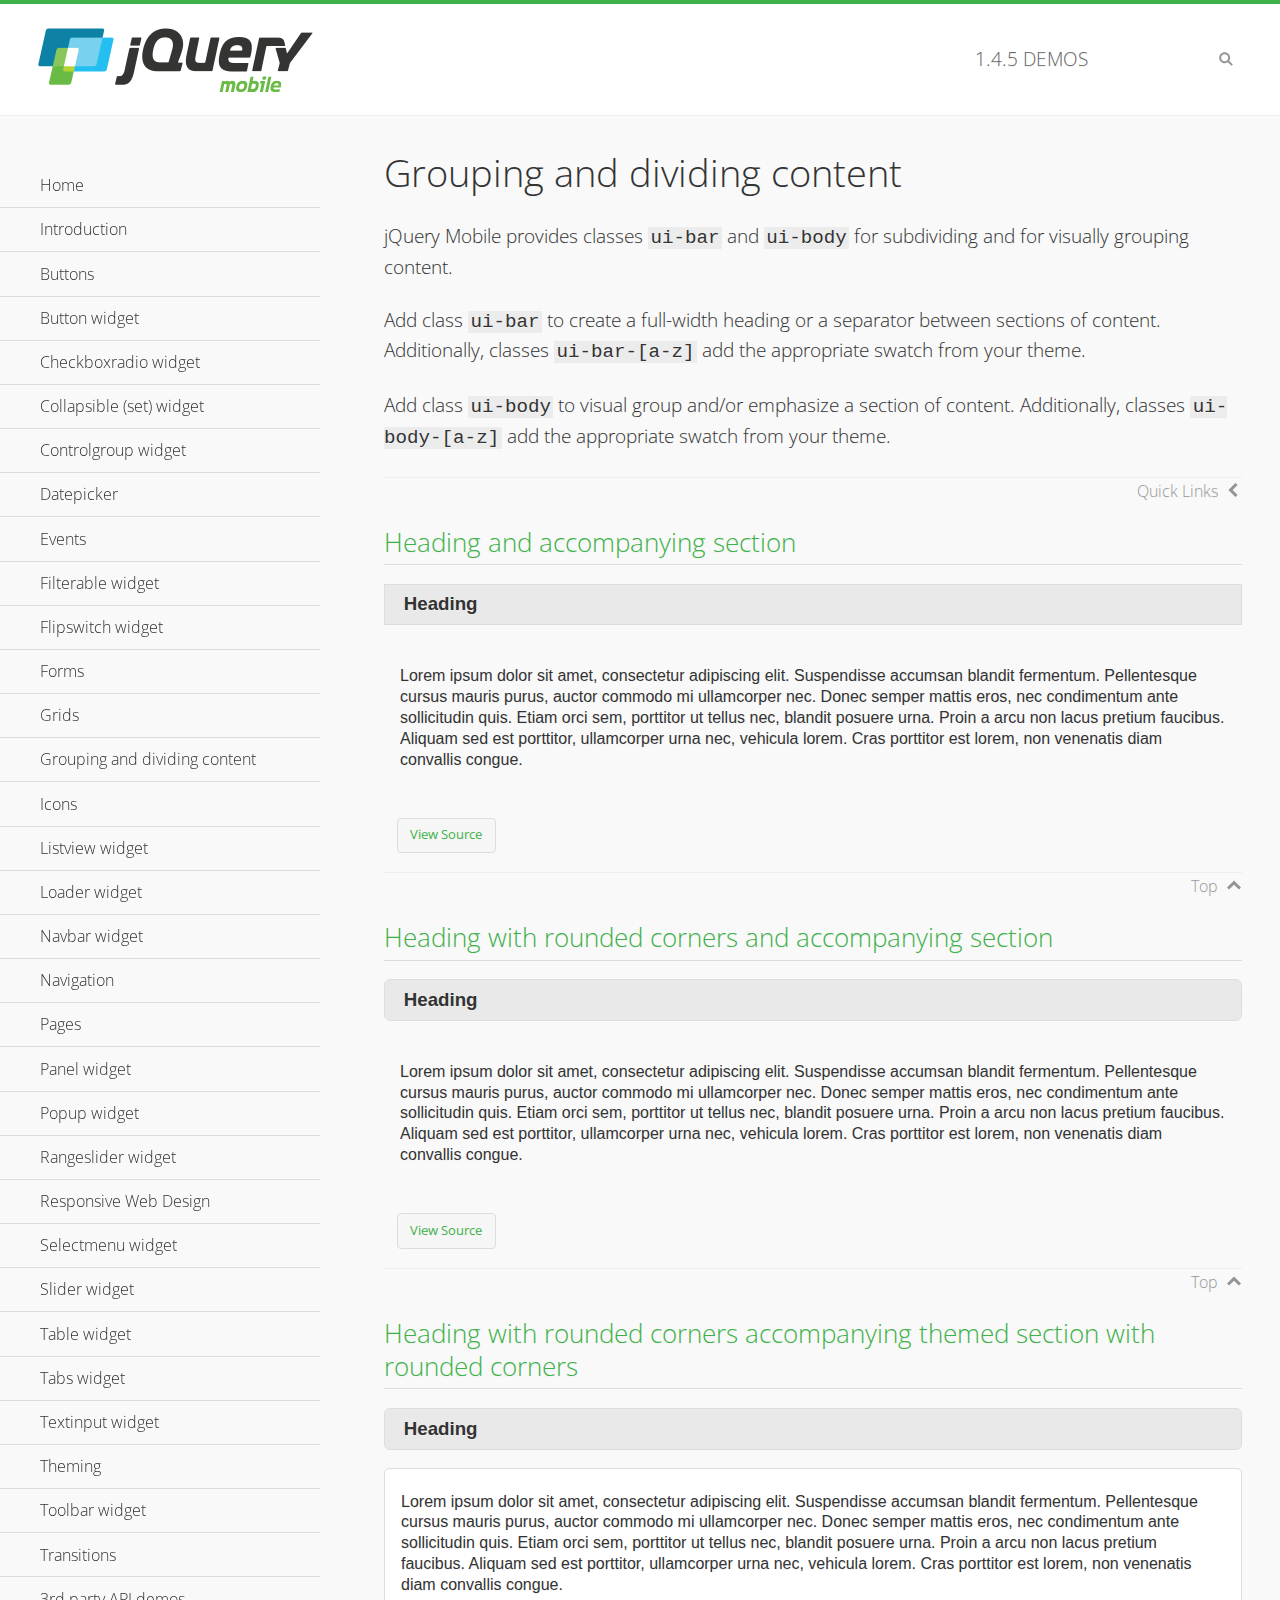
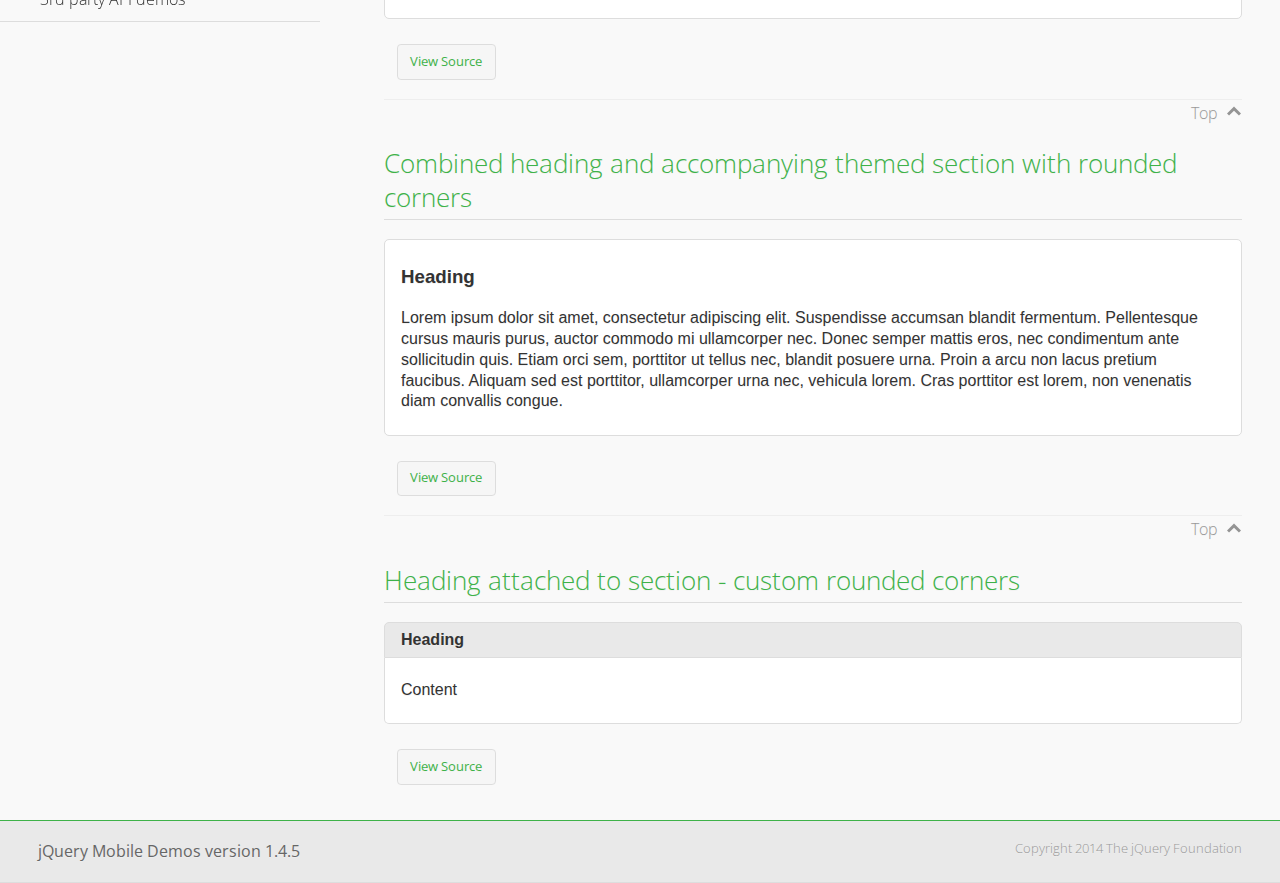
<file: Report Second, Company Review/JS/demos/body-bar-classes/index.html>
<!DOCTYPE html>
<html>
	<head>
	<meta charset="utf-8">
	<meta name="viewport" content="width=device-width, initial-scale=1">
	<title>Grouping and dividing content - jQuery Mobile Demos</title>
	<link rel="shortcut icon" href="../favicon.ico">
	<link rel="stylesheet" href="http://fonts.googleapis.com/css?family=Open+Sans:300,400,700">
	<link rel="stylesheet" href="../css/themes/default/jquery.mobile-1.4.5.min.css">
	<link rel="stylesheet" href="../_assets/css/jqm-demos.css">
	<script src="../js/jquery.js"></script>
	<script src="../_assets/js/index.js"></script>
	<script src="../js/jquery.mobile-1.4.5.min.js"></script>
  <style id="combined-heading-and-section">
    .custom-corners .ui-bar {
      -webkit-border-top-left-radius: inherit;
      border-top-left-radius: inherit;
      -webkit-border-top-right-radius: inherit;
      border-top-right-radius: inherit;
    }
    .custom-corners .ui-body {
      border-top-width: 0;
      -webkit-border-bottom-left-radius: inherit;
      border-bottom-left-radius: inherit;
      -webkit-border-bottom-right-radius: inherit;
      border-bottom-right-radius: inherit;
    }
  </style>
</head>
<body>
<div data-role="page" class="jqm-demos" data-quicklinks="true">

	<div data-role="header" class="jqm-header">
		<h2><a href="../" title="jQuery Mobile Demos home"><img src="../_assets/img/jquery-logo.png" alt="jQuery Mobile"></a></h2>
		<p><span class="jqm-version"></span> Demos</p>
		<a href="#" class="jqm-navmenu-link ui-btn ui-btn-icon-notext ui-corner-all ui-icon-bars ui-nodisc-icon ui-alt-icon ui-btn-left">Menu</a>
		<a href="#" class="jqm-search-link ui-btn ui-btn-icon-notext ui-corner-all ui-icon-search ui-nodisc-icon ui-alt-icon ui-btn-right">Search</a>
	</div><!-- /header -->

	<div role="main" class="ui-content jqm-content">

		<h1>Grouping and dividing content</h1>

		<p>jQuery Mobile provides classes <code>ui-bar</code> and <code>ui-body</code> for subdividing and for visually grouping content.</p>
		<p>Add class <code>ui-bar</code> to create a full-width heading or a separator between sections of content. Additionally, classes <code>ui-bar-[a-z]</code> add the appropriate swatch from your theme.</p>
		<p>Add class <code>ui-body</code> to visual group and/or emphasize a section of content. Additionally, classes <code>ui-body-[a-z]</code> add the appropriate swatch from your theme.</p>

		<h2>Heading and accompanying section</h2>

		<div data-demo-html="true">
      <h3 class="ui-bar ui-bar-a">Heading</h3>
			<div class="ui-body">
				<p>Lorem ipsum dolor sit amet, consectetur adipiscing elit. Suspendisse accumsan blandit fermentum. Pellentesque cursus mauris purus, auctor commodo mi ullamcorper nec. Donec semper mattis eros, nec condimentum ante sollicitudin quis. Etiam orci sem, porttitor ut tellus nec, blandit posuere urna. Proin a arcu non lacus pretium faucibus. Aliquam sed est porttitor, ullamcorper urna nec, vehicula lorem. Cras porttitor est lorem, non venenatis diam convallis congue.</p>
			</div>
		</div>

		<h2>Heading with rounded corners and accompanying section</h2>

		<div data-demo-html="true">
      <h3 class="ui-bar ui-bar-a ui-corner-all">Heading</h3>
			<div class="ui-body">
				<p>Lorem ipsum dolor sit amet, consectetur adipiscing elit. Suspendisse accumsan blandit fermentum. Pellentesque cursus mauris purus, auctor commodo mi ullamcorper nec. Donec semper mattis eros, nec condimentum ante sollicitudin quis. Etiam orci sem, porttitor ut tellus nec, blandit posuere urna. Proin a arcu non lacus pretium faucibus. Aliquam sed est porttitor, ullamcorper urna nec, vehicula lorem. Cras porttitor est lorem, non venenatis diam convallis congue.</p>
			</div>
		</div>

		<h2>Heading with rounded corners accompanying themed section with rounded corners</h2>

		<div data-demo-html="true">
      <h3 class="ui-bar ui-bar-a ui-corner-all">Heading</h3>
			<div class="ui-body ui-body-a ui-corner-all">
				<p>Lorem ipsum dolor sit amet, consectetur adipiscing elit. Suspendisse accumsan blandit fermentum. Pellentesque cursus mauris purus, auctor commodo mi ullamcorper nec. Donec semper mattis eros, nec condimentum ante sollicitudin quis. Etiam orci sem, porttitor ut tellus nec, blandit posuere urna. Proin a arcu non lacus pretium faucibus. Aliquam sed est porttitor, ullamcorper urna nec, vehicula lorem. Cras porttitor est lorem, non venenatis diam convallis congue.</p>
			</div>
		</div>

		<h2>Combined heading and accompanying themed section with rounded corners</h2>

		<div data-demo-html="true">
			<div class="ui-body ui-body-a ui-corner-all">
	      <h3>Heading</h3>
				<p>Lorem ipsum dolor sit amet, consectetur adipiscing elit. Suspendisse accumsan blandit fermentum. Pellentesque cursus mauris purus, auctor commodo mi ullamcorper nec. Donec semper mattis eros, nec condimentum ante sollicitudin quis. Etiam orci sem, porttitor ut tellus nec, blandit posuere urna. Proin a arcu non lacus pretium faucibus. Aliquam sed est porttitor, ullamcorper urna nec, vehicula lorem. Cras porttitor est lorem, non venenatis diam convallis congue.</p>
			</div>
		</div>

		<h2>Heading attached to section - custom rounded corners</h2>

		<div data-demo-html="true" data-demo-css="#combined-heading-and-section">
      <div class="ui-corner-all custom-corners">
        <div class="ui-bar ui-bar-a">
          <h3>Heading</h3>
        </div>
        <div class="ui-body ui-body-a">
          <p>Content</p>
        </div>
      </div>
		</div>

	</div><!-- /content -->
	    <div data-role="panel" class="jqm-navmenu-panel" data-position="left" data-display="overlay" data-theme="a">
	    	<ul class="jqm-list ui-alt-icon ui-nodisc-icon">
<li data-filtertext="demos homepage" data-icon="home"><a href=".././">Home</a></li>
<li data-filtertext="introduction overview getting started"><a href="../intro/" data-ajax="false">Introduction</a></li>
<li data-filtertext="buttons button markup buttonmarkup method anchor link button element"><a href="../button-markup/" data-ajax="false">Buttons</a></li>
<li data-filtertext="form button widget input button submit reset"><a href="../button/" data-ajax="false">Button widget</a></li>
<li data-role="collapsible" data-enhanced="true" data-collapsed-icon="carat-d" data-expanded-icon="carat-u" data-iconpos="right" data-inset="false" class="ui-collapsible ui-collapsible-themed-content ui-collapsible-collapsed">
	<h3 class="ui-collapsible-heading ui-collapsible-heading-collapsed">
		<a href="#" class="ui-collapsible-heading-toggle ui-btn ui-btn-icon-right ui-btn-inherit ui-icon-carat-d">
		    Checkboxradio widget<span class="ui-collapsible-heading-status"> click to expand contents</span>
		</a>
	</h3>
	<div class="ui-collapsible-content ui-body-inherit ui-collapsible-content-collapsed" aria-hidden="true">
		<ul>
			<li data-filtertext="form checkboxradio widget checkbox input checkboxes controlgroups"><a href="../checkboxradio-checkbox/" data-ajax="false">Checkboxes</a></li>
			<li data-filtertext="form checkboxradio widget radio input radio buttons controlgroups"><a href="../checkboxradio-radio/" data-ajax="false">Radio buttons</a></li>
		</ul>
	</div>
</li>
<li data-role="collapsible" data-enhanced="true" data-collapsed-icon="carat-d" data-expanded-icon="carat-u" data-iconpos="right" data-inset="false" class="ui-collapsible ui-collapsible-themed-content ui-collapsible-collapsed">
	<h3 class="ui-collapsible-heading ui-collapsible-heading-collapsed">
		<a href="#" class="ui-collapsible-heading-toggle ui-btn ui-btn-icon-right ui-btn-inherit ui-icon-carat-d">
			Collapsible (set) widget<span class="ui-collapsible-heading-status"> click to expand contents</span>
		</a>
	</h3>
	<div class="ui-collapsible-content ui-body-inherit ui-collapsible-content-collapsed" aria-hidden="true">
		<ul>
			<li data-filtertext="collapsibles content formatting"><a href="../collapsible/" data-ajax="false">Collapsible</a></li>
			<li data-filtertext="dynamic collapsible set accordion append expand"><a href="../collapsible-dynamic/" data-ajax="false">Dynamic collapsibles</a></li>
			<li data-filtertext="accordions collapsible set widget content formatting grouped collapsibles"><a href="../collapsibleset/" data-ajax="false">Collapsible set</a></li>
		</ul>
	</div>
</li>
<li data-role="collapsible" data-enhanced="true" data-collapsed-icon="carat-d" data-expanded-icon="carat-u" data-iconpos="right" data-inset="false" class="ui-collapsible ui-collapsible-themed-content ui-collapsible-collapsed">
	<h3 class="ui-collapsible-heading ui-collapsible-heading-collapsed">
		<a href="#" class="ui-collapsible-heading-toggle ui-btn ui-btn-icon-right ui-btn-inherit ui-icon-carat-d">
			Controlgroup widget<span class="ui-collapsible-heading-status"> click to expand contents</span>
		</a>
	</h3>
	<div class="ui-collapsible-content ui-body-inherit ui-collapsible-content-collapsed" aria-hidden="true">
		<ul>
			<li data-filtertext="controlgroups selectmenu checkboxradio input grouped buttons horizontal vertical"><a href="../controlgroup/" data-ajax="false">Controlgroup</a></li>
			<li data-filtertext="dynamic controlgroup dynamically add buttons"><a href="../controlgroup-dynamic/" data-ajax="false">Dynamic controlgroups</a></li>
		</ul>
	</div>
</li>
<li data-filtertext="form datepicker widget date input"><a href="../datepicker/" data-ajax="false">Datepicker</a></li>
<li data-role="collapsible" data-enhanced="true" data-collapsed-icon="carat-d" data-expanded-icon="carat-u" data-iconpos="right" data-inset="false" class="ui-collapsible ui-collapsible-themed-content ui-collapsible-collapsed">
	<h3 class="ui-collapsible-heading ui-collapsible-heading-collapsed">
		<a href="#" class="ui-collapsible-heading-toggle ui-btn ui-btn-icon-right ui-btn-inherit ui-icon-carat-d">
			Events<span class="ui-collapsible-heading-status"> click to expand contents</span>
		</a>
	</h3>
	<div class="ui-collapsible-content ui-body-inherit ui-collapsible-content-collapsed" aria-hidden="true">
		<ul>
			<li data-filtertext="swipe to delete list items listviews swipe events"><a href="../swipe-list/" data-ajax="false">Swipe list items</a></li>
			<li data-filtertext="swipe to navigate swipe page navigation swipe events"><a href="../swipe-page/" data-ajax="false">Swipe page navigation</a></li>
		</ul>
	</div>
</li>
<li data-filtertext="filterable filter elements sorting searching listview table"><a href="../filterable/" data-ajax="false">Filterable widget</a></li>
<li data-filtertext="form flipswitch widget flip toggle switch binary select checkbox input"><a href="../flipswitch/" data-ajax="false">Flipswitch widget</a></li>
<li data-role="collapsible" data-enhanced="true" data-collapsed-icon="carat-d" data-expanded-icon="carat-u" data-iconpos="right" data-inset="false" class="ui-collapsible ui-collapsible-themed-content ui-collapsible-collapsed">
	<h3 class="ui-collapsible-heading ui-collapsible-heading-collapsed">
		<a href="#" class="ui-collapsible-heading-toggle ui-btn ui-btn-icon-right ui-btn-inherit ui-icon-carat-d">
			Forms<span class="ui-collapsible-heading-status"> click to expand contents</span>
		</a>
	</h3>
	<div class="ui-collapsible-content ui-body-inherit ui-collapsible-content-collapsed" aria-hidden="true">
		<ul>
			<li data-filtertext="forms text checkbox radio range button submit reset inputs selects textarea slider flipswitch label form elements"><a href="../forms/" data-ajax="false">Forms</a></li>
			<li data-filtertext="form hide labels hidden accessible ui-hidden-accessible forms"><a href="../forms-label-hidden-accessible/" data-ajax="false">Hide labels</a></li>
			<li data-filtertext="form field containers fieldcontain ui-field-contain forms"><a href="../forms-field-contain/" data-ajax="false">Field containers</a></li>
			<li data-filtertext="forms disabled form elements"><a href="../forms-disabled/" data-ajax="false">Forms disabled</a></li>
			<li data-filtertext="forms gallery examples overview forms text checkbox radio range button submit reset inputs selects textarea slider flipswitch label form elements"><a href="../forms-gallery/" data-ajax="false">Forms gallery</a></li>
		</ul>
	</div>
</li>
<li data-role="collapsible" data-enhanced="true" data-collapsed-icon="carat-d" data-expanded-icon="carat-u" data-iconpos="right" data-inset="false" class="ui-collapsible ui-collapsible-themed-content ui-collapsible-collapsed">
	<h3 class="ui-collapsible-heading ui-collapsible-heading-collapsed">
		<a href="#" class="ui-collapsible-heading-toggle ui-btn ui-btn-icon-right ui-btn-inherit ui-icon-carat-d">
			Grids<span class="ui-collapsible-heading-status"> click to expand contents</span>
		</a>
	</h3>
	<div class="ui-collapsible-content ui-body-inherit ui-collapsible-content-collapsed" aria-hidden="true">
		<ul>
			<li data-filtertext="grids columns blocks content formatting rwd responsive css framework"><a href="../grids/" data-ajax="false">Grids</a></li>
			<li data-filtertext="buttons in grids css framework"><a href="../grids-buttons/" data-ajax="false">Buttons in grids</a></li>
			<li data-filtertext="custom responsive grids rwd css framework"><a href="../grids-custom-responsive/" data-ajax="false">Custom responsive grids</a></li>
		</ul>
	</div>
</li>
<li data-filtertext="blocks content formatting sections heading"><a href="../body-bar-classes/" data-ajax="false">Grouping and dividing content</a></li>
<li data-role="collapsible" data-enhanced="true" data-collapsed-icon="carat-d" data-expanded-icon="carat-u" data-iconpos="right" data-inset="false" class="ui-collapsible ui-collapsible-themed-content ui-collapsible-collapsed">
	<h3 class="ui-collapsible-heading ui-collapsible-heading-collapsed">
		<a href="#" class="ui-collapsible-heading-toggle ui-btn ui-btn-icon-right ui-btn-inherit ui-icon-carat-d">
			Icons<span class="ui-collapsible-heading-status"> click to expand contents</span>
		</a>
	</h3>
	<div class="ui-collapsible-content ui-body-inherit ui-collapsible-content-collapsed" aria-hidden="true">
		<ul>
			<li data-filtertext="button icons svg disc alt custom icon position"><a href="../icons/" data-ajax="false">Icons</a></li>
			<li data-filtertext=""><a href="../icons-grunticon/" data-ajax="false">Grunticon loader</a></li>
		</ul>
	</div>
</li>
<li data-role="collapsible" data-enhanced="true" data-collapsed-icon="carat-d" data-expanded-icon="carat-u" data-iconpos="right" data-inset="false" class="ui-collapsible ui-collapsible-themed-content ui-collapsible-collapsed">
	<h3 class="ui-collapsible-heading ui-collapsible-heading-collapsed">
		<a href="#" class="ui-collapsible-heading-toggle ui-btn ui-btn-icon-right ui-btn-inherit ui-icon-carat-d">
			Listview widget<span class="ui-collapsible-heading-status"> click to expand contents</span>
		</a>
	</h3>
	<div class="ui-collapsible-content ui-body-inherit ui-collapsible-content-collapsed" aria-hidden="true">
		<ul>
			<li data-filtertext="listview widget thumbnails icons nested split button collapsible ul ol"><a href="../listview/" data-ajax="false">Listview</a></li>
			<li data-filtertext="autocomplete filterable reveal listview filtertextbeforefilter placeholder"><a href="../listview-autocomplete/" data-ajax="false">Listview autocomplete</a></li>
			<li data-filtertext="autocomplete filterable reveal listview remote data filtertextbeforefilter placeholder"><a href="../listview-autocomplete-remote/" data-ajax="false">Listview autocomplete remote data</a></li>
			<li data-filtertext="autodividers anchor jump scroll linkbars listview lists ul ol"><a href="../listview-autodividers-linkbar/" data-ajax="false">Listview autodividers linkbar</a></li>
			<li data-filtertext="listview autodividers selector autodividersselector lists ul ol"><a href="../listview-autodividers-selector/" data-ajax="false">Listview autodividers selector</a></li>
			<li data-filtertext="listview nested list items"><a href="../listview-nested-lists/" data-ajax="false">Nested Listviews</a></li>
			<li data-filtertext="listview collapsible list items flat"><a href="../listview-collapsible-item-flat/" data-ajax="false">Listview collapsible list items (flat)</a></li>
			<li data-filtertext="listview collapsible list indented"><a href="../listview-collapsible-item-indented/" data-ajax="false">Listview collapsible list items (indented)</a></li>
			<li data-filtertext="grid listview responsive grids responsive listviews lists ul"><a href="../listview-grid/" data-ajax="false">Listview responsive grid</a></li>
		</ul>
	</div>
</li>
<li data-filtertext="loader widget page loading navigation overlay spinner"><a href="../loader/" data-ajax="false">Loader widget</a></li>
<li data-filtertext="navbar widget navmenu toolbars header footer"><a href="../navbar/" data-ajax="false">Navbar widget</a></li>
<li data-role="collapsible" data-enhanced="true" data-collapsed-icon="carat-d" data-expanded-icon="carat-u" data-iconpos="right" data-inset="false" class="ui-collapsible ui-collapsible-themed-content ui-collapsible-collapsed">
	<h3 class="ui-collapsible-heading ui-collapsible-heading-collapsed">
		<a href="#" class="ui-collapsible-heading-toggle ui-btn ui-btn-icon-right ui-btn-inherit ui-icon-carat-d">
			Navigation<span class="ui-collapsible-heading-status"> click to expand contents</span>
		</a>
	</h3>
	<div class="ui-collapsible-content ui-body-inherit ui-collapsible-content-collapsed" aria-hidden="true">
		<ul>
			<li data-filtertext="ajax navigation navigate widget history event method"><a href="../navigation/" data-ajax="false">Navigation</a></li>
			<li data-filtertext="linking pages page links navigation ajax prefetch cache"><a href="../navigation-linking-pages/" data-ajax="false">Linking pages</a></li>
			<!-- <li data-filtertext="php redirect server redirection server-side navigation"><a href="../navigation-php-redirect/" data-ajax="false">PHP redirect demo</a></li>-->
			<li data-filtertext="navigation redirection hash query"><a href="../navigation-hash-processing/" data-ajax="false">Hash processing demo</a></li>
			<li data-filtertext="navigation redirection hash query"><a href="../page-events/" data-ajax="false">Page Navigation Events</a></li>
		</ul>
	</div>
</li>
<li data-role="collapsible" data-enhanced="true" data-collapsed-icon="carat-d" data-expanded-icon="carat-u" data-iconpos="right" data-inset="false" class="ui-collapsible ui-collapsible-themed-content ui-collapsible-collapsed">
	<h3 class="ui-collapsible-heading ui-collapsible-heading-collapsed">
		<a href="#" class="ui-collapsible-heading-toggle ui-btn ui-btn-icon-right ui-btn-inherit ui-icon-carat-d">
			Pages<span class="ui-collapsible-heading-status"> click to expand contents</span>
		</a>
	</h3>
	<div class="ui-collapsible-content ui-body-inherit ui-collapsible-content-collapsed" aria-hidden="true">
		<ul>
			<li data-filtertext="pages page widget ajax navigation"><a href="../pages/" data-ajax="false">Pages</a></li>
			<li data-filtertext="single page"><a href="../pages-single-page/" data-ajax="false">Single page</a></li>
			<li data-filtertext="multipage multi-page page"><a href="../pages-multi-page/" data-ajax="false">Multi-page template</a></li>
			<li data-filtertext="dialog page widget modal popup"><a href="../pages-dialog/" data-ajax="false">Dialog page</a></li>
		</ul>
	</div>
</li>
<li data-role="collapsible" data-enhanced="true" data-collapsed-icon="carat-d" data-expanded-icon="carat-u" data-iconpos="right" data-inset="false" class="ui-collapsible ui-collapsible-themed-content ui-collapsible-collapsed">
	<h3 class="ui-collapsible-heading ui-collapsible-heading-collapsed">
		<a href="#" class="ui-collapsible-heading-toggle ui-btn ui-btn-icon-right ui-btn-inherit ui-icon-carat-d">
			Panel widget<span class="ui-collapsible-heading-status"> click to expand contents</span>
		</a>
	</h3>
	<div class="ui-collapsible-content ui-body-inherit ui-collapsible-content-collapsed" aria-hidden="true">
		<ul>
			<li data-filtertext="panel widget sliding panels reveal push overlay responsive"><a href="../panel/" data-ajax="false">Panel</a></li>
			<li data-filtertext=""><a href="../panel-external/" data-ajax="false">External panels</a></li>
			<li data-filtertext="panel "><a href="../panel-fixed/" data-ajax="false">Fixed panels</a></li>
			<li data-filtertext="panel slide panels sliding panels shadow rwd responsive breakpoint"><a href="../panel-responsive/" data-ajax="false">Panels responsive</a></li>
			<li data-filtertext="panel custom style custom panel width reveal shadow listview panel styling page background wrapper"><a href="../panel-styling/" data-ajax="false">Custom panel style</a></li>
			<li data-filtertext="panel open on swipe"><a href="../panel-swipe-open/" data-ajax="false">Panel open on swipe</a></li>
			<li data-filtertext="panels outside page internal external toolbars"><a href="../panel-external-internal/" data-ajax="false">Panel external and internal</a></li>
		</ul>
	</div>
</li>
<li data-role="collapsible" data-enhanced="true" data-collapsed-icon="carat-d" data-expanded-icon="carat-u" data-iconpos="right" data-inset="false" class="ui-collapsible ui-collapsible-themed-content ui-collapsible-collapsed">
	<h3 class="ui-collapsible-heading ui-collapsible-heading-collapsed">
		<a href="#" class="ui-collapsible-heading-toggle ui-btn ui-btn-icon-right ui-btn-inherit ui-icon-carat-d">
			Popup widget<span class="ui-collapsible-heading-status"> click to expand contents</span>
		</a>
	</h3>
	<div class="ui-collapsible-content ui-body-inherit ui-collapsible-content-collapsed" aria-hidden="true">
		<ul>
			<li data-filtertext="popup widget popups dialog modal transition tooltip lightbox form overlay screen flip pop fade transition"><a href="../popup/" data-ajax="false">Popup</a></li>
			<li data-filtertext="popup alignment position"><a href="../popup-alignment/" data-ajax="false">Popup alignment</a></li>
			<li data-filtertext="popup arrow size popups popover"><a href="../popup-arrow-size/" data-ajax="false">Popup arrow size</a></li>
			<li data-filtertext="dynamic popups popup images lightbox"><a href="../popup-dynamic/" data-ajax="false">Dynamic popups</a></li>
			<li data-filtertext="popups with iframes scaling"><a href="../popup-iframe/" data-ajax="false">Popups with iframes</a></li>
			<li data-filtertext="popup image scaling"><a href="../popup-image-scaling/" data-ajax="false">Popup image scaling</a></li>
			<li data-filtertext="external popup outside multi-page"><a href="../popup-outside-multipage/" data-ajax="false">Popup outside multi-page</a></li>
		</ul>
	</div>
</li>
<li data-filtertext="form rangeslider widget dual sliders dual handle sliders range input"><a href="../rangeslider/" data-ajax="false">Rangeslider widget</a></li>
<li data-filtertext="responsive web design rwd adaptive progressive enhancement PE accessible mobile breakpoints media query media queries"><a href="../rwd/" data-ajax="false">Responsive Web Design</a></li>
<li data-role="collapsible" data-enhanced="true" data-collapsed-icon="carat-d" data-expanded-icon="carat-u" data-iconpos="right" data-inset="false" class="ui-collapsible ui-collapsible-themed-content ui-collapsible-collapsed">
	<h3 class="ui-collapsible-heading ui-collapsible-heading-collapsed">
		<a href="#" class="ui-collapsible-heading-toggle ui-btn ui-btn-icon-right ui-btn-inherit ui-icon-carat-d">
			Selectmenu widget<span class="ui-collapsible-heading-status"> click to expand contents</span>
		</a>
	</h3>
	<div class="ui-collapsible-content ui-body-inherit ui-collapsible-content-collapsed" aria-hidden="true">
		<ul>
			<li data-filtertext="form selectmenu widget select input custom select menu selects"><a href="../selectmenu/" data-ajax="false">Selectmenu</a></li>
			<li data-filtertext="form custom select menu selectmenu widget custom menu option optgroup multiple selects"><a href="../selectmenu-custom/" data-ajax="false">Custom select menu</a></li>
			<li data-filtertext="filterable select filter popup dialog"><a href="../selectmenu-custom-filter/" data-ajax="false">Custom select menu with filter</a></li>
		</ul>
	</div>
</li>
<li data-role="collapsible" data-enhanced="true" data-collapsed-icon="carat-d" data-expanded-icon="carat-u" data-iconpos="right" data-inset="false" class="ui-collapsible ui-collapsible-themed-content ui-collapsible-collapsed">
	<h3 class="ui-collapsible-heading ui-collapsible-heading-collapsed">
		<a href="#" class="ui-collapsible-heading-toggle ui-btn ui-btn-icon-right ui-btn-inherit ui-icon-carat-d">
			Slider widget<span class="ui-collapsible-heading-status"> click to expand contents</span>
		</a>
	</h3>
	<div class="ui-collapsible-content ui-body-inherit ui-collapsible-content-collapsed" aria-hidden="true">
		<ul>
			<li data-filtertext="form slider widget range input single sliders"><a href="../slider/" data-ajax="false">Slider</a></li>
			<li data-filtertext="form slider widget flipswitch slider binary select flip toggle switch"><a href="../slider-flipswitch/" data-ajax="false">Slider flip toggle switch</a></li>
			<li data-filtertext="form slider tooltip handle value input range sliders"><a href="../slider-tooltip/" data-ajax="false">Slider tooltip</a></li>
		</ul>
	</div>
</li>
<li data-role="collapsible" data-enhanced="true" data-collapsed-icon="carat-d" data-expanded-icon="carat-u" data-iconpos="right" data-inset="false" class="ui-collapsible ui-collapsible-themed-content ui-collapsible-collapsed">
	<h3 class="ui-collapsible-heading ui-collapsible-heading-collapsed">
		<a href="#" class="ui-collapsible-heading-toggle ui-btn ui-btn-icon-right ui-btn-inherit ui-icon-carat-d">
			Table widget<span class="ui-collapsible-heading-status"> click to expand contents</span>
		</a>
	</h3>
	<div class="ui-collapsible-content ui-body-inherit ui-collapsible-content-collapsed" aria-hidden="true">
		<ul>
			<li data-filtertext="table widget reflow column toggle th td responsive tables rwd hide show tabular"><a href="../table-column-toggle/" data-ajax="false">Table Column Toggle</a></li>
			<li data-filtertext="table column toggle phone comparison demo"><a href="../table-column-toggle-example/" data-ajax="false">Table Column Toggle demo</a></li>
			<li data-filtertext="responsive tables table column toggle heading groups rwd breakpoint"><a href="../table-column-toggle-heading-groups/" data-ajax="false">Table Column Toggle heading groups</a></li>
			<li data-filtertext="responsive tables table column toggle hide rwd breakpoint customization options"><a href="../table-column-toggle-options/" data-ajax="false">Table Column Toggle options</a></li>
			<li data-filtertext="table reflow th td responsive rwd columns tabular"><a href="../table-reflow/" data-ajax="false">Table Reflow</a></li>
			<li data-filtertext="responsive tables table reflow heading groups rwd breakpoint"><a href="../table-reflow-heading-groups/" data-ajax="false">Table Reflow heading groups</a></li>
			<li data-filtertext="responsive tables table reflow stripes strokes table style"><a href="../table-reflow-stripes-strokes/" data-ajax="false">Table Reflow stripes and strokes</a></li>
			<li data-filtertext="responsive tables table reflow stack custom styles"><a href="../table-reflow-styling/" data-ajax="false">Table Reflow custom styles</a></li>
		</ul>
	</div>
</li>
<li data-filtertext="ui tabs widget"><a href="../tabs/" data-ajax="false">Tabs widget</a></li>
<li data-filtertext="form textinput widget text input textarea number date time tel email file color password"><a href="../textinput/" data-ajax="false">Textinput widget</a></li>
<li data-role="collapsible" data-enhanced="true" data-collapsed-icon="carat-d" data-expanded-icon="carat-u" data-iconpos="right" data-inset="false" class="ui-collapsible ui-collapsible-themed-content ui-collapsible-collapsed">
	<h3 class="ui-collapsible-heading ui-collapsible-heading-collapsed">
		<a href="#" class="ui-collapsible-heading-toggle ui-btn ui-btn-icon-right ui-btn-inherit ui-icon-carat-d">
			Theming<span class="ui-collapsible-heading-status"> click to expand contents</span>
		</a>
	</h3>
	<div class="ui-collapsible-content ui-body-inherit ui-collapsible-content-collapsed" aria-hidden="true">
		<ul>
			<li data-filtertext="default theme swatches theming style css"><a href="../theme-default/" data-ajax="false">Default theme</a></li>
			<li data-filtertext="classic theme old theme swatches theming style css"><a href="../theme-classic/" data-ajax="false">Classic theme</a></li>
		</ul>
	</div>
</li>
<li data-role="collapsible" data-enhanced="true" data-collapsed-icon="carat-d" data-expanded-icon="carat-u" data-iconpos="right" data-inset="false" class="ui-collapsible ui-collapsible-themed-content ui-collapsible-collapsed">
	<h3 class="ui-collapsible-heading ui-collapsible-heading-collapsed">
		<a href="#" class="ui-collapsible-heading-toggle ui-btn ui-btn-icon-right ui-btn-inherit ui-icon-carat-d">
			Toolbar widget<span class="ui-collapsible-heading-status"> click to expand contents</span>
		</a>
	</h3>
	<div class="ui-collapsible-content ui-body-inherit ui-collapsible-content-collapsed" aria-hidden="true">
		<ul>
			<li data-filtertext="toolbar widget header footer toolbars fixed fullscreen external sections"><a href="../toolbar/" data-ajax="false">Toolbar</a></li>
			<li data-filtertext="dynamic toolbars dynamically add toolbar header footer"><a href="../toolbar-dynamic/" data-ajax="false">Dynamic toolbars</a></li>
			<li data-filtertext="external toolbars header footer"><a href="../toolbar-external/" data-ajax="false">External toolbars</a></li>
			<li data-filtertext="fixed toolbars header footer"><a href="../toolbar-fixed/" data-ajax="false">Fixed toolbars</a></li>
			<li data-filtertext="fixed fullscreen toolbars header footer"><a href="../toolbar-fixed-fullscreen/" data-ajax="false">Fullscreen toolbars</a></li>
			<li data-filtertext="external fixed toolbars header footer"><a href="../toolbar-fixed-external/" data-ajax="false">Fixed external toolbars</a></li>
			<li data-filtertext="external persistent toolbars header footer navbar navmenu"><a href="../toolbar-fixed-persistent/" data-ajax="false">Persistent toolbars</a></li>
			<li data-filtertext="external ajax optimized toolbars persistent toolbars header footer navbar"><a href="../toolbar-fixed-persistent-optimized/" data-ajax="false">Ajax optimized toolbars</a></li>
			<li data-filtertext="form in toolbars header footer"><a href="../toolbar-fixed-forms/" data-ajax="false">Form in toolbar</a></li>
		</ul>
	</div>
</li>
<li data-filtertext="page transitions animated pages popup navigation flip slide fade pop"><a href="../transitions/" data-ajax="false">Transitions</a></li>
<li data-role="collapsible" data-enhanced="true" data-collapsed-icon="carat-d" data-expanded-icon="carat-u" data-iconpos="right" data-inset="false" class="ui-collapsible ui-collapsible-themed-content ui-collapsible-collapsed">
	<h3 class="ui-collapsible-heading ui-collapsible-heading-collapsed">
		<a href="#" class="ui-collapsible-heading-toggle ui-btn ui-btn-icon-right ui-btn-inherit ui-icon-carat-d">
			3rd party API demos<span class="ui-collapsible-heading-status"> click to expand contents</span>
		</a>
	</h3>
	<div class="ui-collapsible-content ui-body-inherit ui-collapsible-content-collapsed" aria-hidden="true">
		<ul>
			<li data-filtertext="backbone requirejs navigation router"><a href="../backbone-requirejs/" data-ajax="false">Backbone RequireJS</a></li>
			<li data-filtertext="google maps geolocation demo"><a href="../map-geolocation/" data-ajax="false">Google Maps geolocation</a></li>
			<li data-filtertext="google maps hybrid"><a href="../map-list-toggle/" data-ajax="false">Google Maps list toggle</a></li>
		</ul>
	</div>
</li>



		     </ul>
		</div><!-- /panel -->


	<div data-role="footer" data-position="fixed" data-tap-toggle="false" class="jqm-footer">
		<p>jQuery Mobile Demos version <span class="jqm-version"></span></p>
		<p>Copyright 2014 The jQuery Foundation</p>
	</div><!-- /footer -->
	<!-- TODO: This should become an external panel so we can add input to markup (unique ID) -->
    <div data-role="panel" class="jqm-search-panel" data-position="right" data-display="overlay" data-theme="a">
		<div class="jqm-search">
			<ul class="jqm-list" data-filter-placeholder="Search demos..." data-filter-reveal="true">
<li data-filtertext="demos homepage" data-icon="home"><a href=".././">Home</a></li>
<li data-filtertext="introduction overview getting started"><a href="../intro/" data-ajax="false">Introduction</a></li>
<li data-filtertext="buttons button markup buttonmarkup method anchor link button element"><a href="../button-markup/" data-ajax="false">Buttons</a></li>
<li data-filtertext="form button widget input button submit reset"><a href="../button/" data-ajax="false">Button widget</a></li>
<li data-role="collapsible" data-enhanced="true" data-collapsed-icon="carat-d" data-expanded-icon="carat-u" data-iconpos="right" data-inset="false" class="ui-collapsible ui-collapsible-themed-content ui-collapsible-collapsed">
	<h3 class="ui-collapsible-heading ui-collapsible-heading-collapsed">
		<a href="#" class="ui-collapsible-heading-toggle ui-btn ui-btn-icon-right ui-btn-inherit ui-icon-carat-d">
		    Checkboxradio widget<span class="ui-collapsible-heading-status"> click to expand contents</span>
		</a>
	</h3>
	<div class="ui-collapsible-content ui-body-inherit ui-collapsible-content-collapsed" aria-hidden="true">
		<ul>
			<li data-filtertext="form checkboxradio widget checkbox input checkboxes controlgroups"><a href="../checkboxradio-checkbox/" data-ajax="false">Checkboxes</a></li>
			<li data-filtertext="form checkboxradio widget radio input radio buttons controlgroups"><a href="../checkboxradio-radio/" data-ajax="false">Radio buttons</a></li>
		</ul>
	</div>
</li>
<li data-role="collapsible" data-enhanced="true" data-collapsed-icon="carat-d" data-expanded-icon="carat-u" data-iconpos="right" data-inset="false" class="ui-collapsible ui-collapsible-themed-content ui-collapsible-collapsed">
	<h3 class="ui-collapsible-heading ui-collapsible-heading-collapsed">
		<a href="#" class="ui-collapsible-heading-toggle ui-btn ui-btn-icon-right ui-btn-inherit ui-icon-carat-d">
			Collapsible (set) widget<span class="ui-collapsible-heading-status"> click to expand contents</span>
		</a>
	</h3>
	<div class="ui-collapsible-content ui-body-inherit ui-collapsible-content-collapsed" aria-hidden="true">
		<ul>
			<li data-filtertext="collapsibles content formatting"><a href="../collapsible/" data-ajax="false">Collapsible</a></li>
			<li data-filtertext="dynamic collapsible set accordion append expand"><a href="../collapsible-dynamic/" data-ajax="false">Dynamic collapsibles</a></li>
			<li data-filtertext="accordions collapsible set widget content formatting grouped collapsibles"><a href="../collapsibleset/" data-ajax="false">Collapsible set</a></li>
		</ul>
	</div>
</li>
<li data-role="collapsible" data-enhanced="true" data-collapsed-icon="carat-d" data-expanded-icon="carat-u" data-iconpos="right" data-inset="false" class="ui-collapsible ui-collapsible-themed-content ui-collapsible-collapsed">
	<h3 class="ui-collapsible-heading ui-collapsible-heading-collapsed">
		<a href="#" class="ui-collapsible-heading-toggle ui-btn ui-btn-icon-right ui-btn-inherit ui-icon-carat-d">
			Controlgroup widget<span class="ui-collapsible-heading-status"> click to expand contents</span>
		</a>
	</h3>
	<div class="ui-collapsible-content ui-body-inherit ui-collapsible-content-collapsed" aria-hidden="true">
		<ul>
			<li data-filtertext="controlgroups selectmenu checkboxradio input grouped buttons horizontal vertical"><a href="../controlgroup/" data-ajax="false">Controlgroup</a></li>
			<li data-filtertext="dynamic controlgroup dynamically add buttons"><a href="../controlgroup-dynamic/" data-ajax="false">Dynamic controlgroups</a></li>
		</ul>
	</div>
</li>
<li data-filtertext="form datepicker widget date input"><a href="../datepicker/" data-ajax="false">Datepicker</a></li>
<li data-role="collapsible" data-enhanced="true" data-collapsed-icon="carat-d" data-expanded-icon="carat-u" data-iconpos="right" data-inset="false" class="ui-collapsible ui-collapsible-themed-content ui-collapsible-collapsed">
	<h3 class="ui-collapsible-heading ui-collapsible-heading-collapsed">
		<a href="#" class="ui-collapsible-heading-toggle ui-btn ui-btn-icon-right ui-btn-inherit ui-icon-carat-d">
			Events<span class="ui-collapsible-heading-status"> click to expand contents</span>
		</a>
	</h3>
	<div class="ui-collapsible-content ui-body-inherit ui-collapsible-content-collapsed" aria-hidden="true">
		<ul>
			<li data-filtertext="swipe to delete list items listviews swipe events"><a href="../swipe-list/" data-ajax="false">Swipe list items</a></li>
			<li data-filtertext="swipe to navigate swipe page navigation swipe events"><a href="../swipe-page/" data-ajax="false">Swipe page navigation</a></li>
		</ul>
	</div>
</li>
<li data-filtertext="filterable filter elements sorting searching listview table"><a href="../filterable/" data-ajax="false">Filterable widget</a></li>
<li data-filtertext="form flipswitch widget flip toggle switch binary select checkbox input"><a href="../flipswitch/" data-ajax="false">Flipswitch widget</a></li>
<li data-role="collapsible" data-enhanced="true" data-collapsed-icon="carat-d" data-expanded-icon="carat-u" data-iconpos="right" data-inset="false" class="ui-collapsible ui-collapsible-themed-content ui-collapsible-collapsed">
	<h3 class="ui-collapsible-heading ui-collapsible-heading-collapsed">
		<a href="#" class="ui-collapsible-heading-toggle ui-btn ui-btn-icon-right ui-btn-inherit ui-icon-carat-d">
			Forms<span class="ui-collapsible-heading-status"> click to expand contents</span>
		</a>
	</h3>
	<div class="ui-collapsible-content ui-body-inherit ui-collapsible-content-collapsed" aria-hidden="true">
		<ul>
			<li data-filtertext="forms text checkbox radio range button submit reset inputs selects textarea slider flipswitch label form elements"><a href="../forms/" data-ajax="false">Forms</a></li>
			<li data-filtertext="form hide labels hidden accessible ui-hidden-accessible forms"><a href="../forms-label-hidden-accessible/" data-ajax="false">Hide labels</a></li>
			<li data-filtertext="form field containers fieldcontain ui-field-contain forms"><a href="../forms-field-contain/" data-ajax="false">Field containers</a></li>
			<li data-filtertext="forms disabled form elements"><a href="../forms-disabled/" data-ajax="false">Forms disabled</a></li>
			<li data-filtertext="forms gallery examples overview forms text checkbox radio range button submit reset inputs selects textarea slider flipswitch label form elements"><a href="../forms-gallery/" data-ajax="false">Forms gallery</a></li>
		</ul>
	</div>
</li>
<li data-role="collapsible" data-enhanced="true" data-collapsed-icon="carat-d" data-expanded-icon="carat-u" data-iconpos="right" data-inset="false" class="ui-collapsible ui-collapsible-themed-content ui-collapsible-collapsed">
	<h3 class="ui-collapsible-heading ui-collapsible-heading-collapsed">
		<a href="#" class="ui-collapsible-heading-toggle ui-btn ui-btn-icon-right ui-btn-inherit ui-icon-carat-d">
			Grids<span class="ui-collapsible-heading-status"> click to expand contents</span>
		</a>
	</h3>
	<div class="ui-collapsible-content ui-body-inherit ui-collapsible-content-collapsed" aria-hidden="true">
		<ul>
			<li data-filtertext="grids columns blocks content formatting rwd responsive css framework"><a href="../grids/" data-ajax="false">Grids</a></li>
			<li data-filtertext="buttons in grids css framework"><a href="../grids-buttons/" data-ajax="false">Buttons in grids</a></li>
			<li data-filtertext="custom responsive grids rwd css framework"><a href="../grids-custom-responsive/" data-ajax="false">Custom responsive grids</a></li>
		</ul>
	</div>
</li>
<li data-filtertext="blocks content formatting sections heading"><a href="../body-bar-classes/" data-ajax="false">Grouping and dividing content</a></li>
<li data-role="collapsible" data-enhanced="true" data-collapsed-icon="carat-d" data-expanded-icon="carat-u" data-iconpos="right" data-inset="false" class="ui-collapsible ui-collapsible-themed-content ui-collapsible-collapsed">
	<h3 class="ui-collapsible-heading ui-collapsible-heading-collapsed">
		<a href="#" class="ui-collapsible-heading-toggle ui-btn ui-btn-icon-right ui-btn-inherit ui-icon-carat-d">
			Icons<span class="ui-collapsible-heading-status"> click to expand contents</span>
		</a>
	</h3>
	<div class="ui-collapsible-content ui-body-inherit ui-collapsible-content-collapsed" aria-hidden="true">
		<ul>
			<li data-filtertext="button icons svg disc alt custom icon position"><a href="../icons/" data-ajax="false">Icons</a></li>
			<li data-filtertext=""><a href="../icons-grunticon/" data-ajax="false">Grunticon loader</a></li>
		</ul>
	</div>
</li>
<li data-role="collapsible" data-enhanced="true" data-collapsed-icon="carat-d" data-expanded-icon="carat-u" data-iconpos="right" data-inset="false" class="ui-collapsible ui-collapsible-themed-content ui-collapsible-collapsed">
	<h3 class="ui-collapsible-heading ui-collapsible-heading-collapsed">
		<a href="#" class="ui-collapsible-heading-toggle ui-btn ui-btn-icon-right ui-btn-inherit ui-icon-carat-d">
			Listview widget<span class="ui-collapsible-heading-status"> click to expand contents</span>
		</a>
	</h3>
	<div class="ui-collapsible-content ui-body-inherit ui-collapsible-content-collapsed" aria-hidden="true">
		<ul>
			<li data-filtertext="listview widget thumbnails icons nested split button collapsible ul ol"><a href="../listview/" data-ajax="false">Listview</a></li>
			<li data-filtertext="autocomplete filterable reveal listview filtertextbeforefilter placeholder"><a href="../listview-autocomplete/" data-ajax="false">Listview autocomplete</a></li>
			<li data-filtertext="autocomplete filterable reveal listview remote data filtertextbeforefilter placeholder"><a href="../listview-autocomplete-remote/" data-ajax="false">Listview autocomplete remote data</a></li>
			<li data-filtertext="autodividers anchor jump scroll linkbars listview lists ul ol"><a href="../listview-autodividers-linkbar/" data-ajax="false">Listview autodividers linkbar</a></li>
			<li data-filtertext="listview autodividers selector autodividersselector lists ul ol"><a href="../listview-autodividers-selector/" data-ajax="false">Listview autodividers selector</a></li>
			<li data-filtertext="listview nested list items"><a href="../listview-nested-lists/" data-ajax="false">Nested Listviews</a></li>
			<li data-filtertext="listview collapsible list items flat"><a href="../listview-collapsible-item-flat/" data-ajax="false">Listview collapsible list items (flat)</a></li>
			<li data-filtertext="listview collapsible list indented"><a href="../listview-collapsible-item-indented/" data-ajax="false">Listview collapsible list items (indented)</a></li>
			<li data-filtertext="grid listview responsive grids responsive listviews lists ul"><a href="../listview-grid/" data-ajax="false">Listview responsive grid</a></li>
		</ul>
	</div>
</li>
<li data-filtertext="loader widget page loading navigation overlay spinner"><a href="../loader/" data-ajax="false">Loader widget</a></li>
<li data-filtertext="navbar widget navmenu toolbars header footer"><a href="../navbar/" data-ajax="false">Navbar widget</a></li>
<li data-role="collapsible" data-enhanced="true" data-collapsed-icon="carat-d" data-expanded-icon="carat-u" data-iconpos="right" data-inset="false" class="ui-collapsible ui-collapsible-themed-content ui-collapsible-collapsed">
	<h3 class="ui-collapsible-heading ui-collapsible-heading-collapsed">
		<a href="#" class="ui-collapsible-heading-toggle ui-btn ui-btn-icon-right ui-btn-inherit ui-icon-carat-d">
			Navigation<span class="ui-collapsible-heading-status"> click to expand contents</span>
		</a>
	</h3>
	<div class="ui-collapsible-content ui-body-inherit ui-collapsible-content-collapsed" aria-hidden="true">
		<ul>
			<li data-filtertext="ajax navigation navigate widget history event method"><a href="../navigation/" data-ajax="false">Navigation</a></li>
			<li data-filtertext="linking pages page links navigation ajax prefetch cache"><a href="../navigation-linking-pages/" data-ajax="false">Linking pages</a></li>
			<!-- <li data-filtertext="php redirect server redirection server-side navigation"><a href="../navigation-php-redirect/" data-ajax="false">PHP redirect demo</a></li>-->
			<li data-filtertext="navigation redirection hash query"><a href="../navigation-hash-processing/" data-ajax="false">Hash processing demo</a></li>
			<li data-filtertext="navigation redirection hash query"><a href="../page-events/" data-ajax="false">Page Navigation Events</a></li>
		</ul>
	</div>
</li>
<li data-role="collapsible" data-enhanced="true" data-collapsed-icon="carat-d" data-expanded-icon="carat-u" data-iconpos="right" data-inset="false" class="ui-collapsible ui-collapsible-themed-content ui-collapsible-collapsed">
	<h3 class="ui-collapsible-heading ui-collapsible-heading-collapsed">
		<a href="#" class="ui-collapsible-heading-toggle ui-btn ui-btn-icon-right ui-btn-inherit ui-icon-carat-d">
			Pages<span class="ui-collapsible-heading-status"> click to expand contents</span>
		</a>
	</h3>
	<div class="ui-collapsible-content ui-body-inherit ui-collapsible-content-collapsed" aria-hidden="true">
		<ul>
			<li data-filtertext="pages page widget ajax navigation"><a href="../pages/" data-ajax="false">Pages</a></li>
			<li data-filtertext="single page"><a href="../pages-single-page/" data-ajax="false">Single page</a></li>
			<li data-filtertext="multipage multi-page page"><a href="../pages-multi-page/" data-ajax="false">Multi-page template</a></li>
			<li data-filtertext="dialog page widget modal popup"><a href="../pages-dialog/" data-ajax="false">Dialog page</a></li>
		</ul>
	</div>
</li>
<li data-role="collapsible" data-enhanced="true" data-collapsed-icon="carat-d" data-expanded-icon="carat-u" data-iconpos="right" data-inset="false" class="ui-collapsible ui-collapsible-themed-content ui-collapsible-collapsed">
	<h3 class="ui-collapsible-heading ui-collapsible-heading-collapsed">
		<a href="#" class="ui-collapsible-heading-toggle ui-btn ui-btn-icon-right ui-btn-inherit ui-icon-carat-d">
			Panel widget<span class="ui-collapsible-heading-status"> click to expand contents</span>
		</a>
	</h3>
	<div class="ui-collapsible-content ui-body-inherit ui-collapsible-content-collapsed" aria-hidden="true">
		<ul>
			<li data-filtertext="panel widget sliding panels reveal push overlay responsive"><a href="../panel/" data-ajax="false">Panel</a></li>
			<li data-filtertext=""><a href="../panel-external/" data-ajax="false">External panels</a></li>
			<li data-filtertext="panel "><a href="../panel-fixed/" data-ajax="false">Fixed panels</a></li>
			<li data-filtertext="panel slide panels sliding panels shadow rwd responsive breakpoint"><a href="../panel-responsive/" data-ajax="false">Panels responsive</a></li>
			<li data-filtertext="panel custom style custom panel width reveal shadow listview panel styling page background wrapper"><a href="../panel-styling/" data-ajax="false">Custom panel style</a></li>
			<li data-filtertext="panel open on swipe"><a href="../panel-swipe-open/" data-ajax="false">Panel open on swipe</a></li>
			<li data-filtertext="panels outside page internal external toolbars"><a href="../panel-external-internal/" data-ajax="false">Panel external and internal</a></li>
		</ul>
	</div>
</li>
<li data-role="collapsible" data-enhanced="true" data-collapsed-icon="carat-d" data-expanded-icon="carat-u" data-iconpos="right" data-inset="false" class="ui-collapsible ui-collapsible-themed-content ui-collapsible-collapsed">
	<h3 class="ui-collapsible-heading ui-collapsible-heading-collapsed">
		<a href="#" class="ui-collapsible-heading-toggle ui-btn ui-btn-icon-right ui-btn-inherit ui-icon-carat-d">
			Popup widget<span class="ui-collapsible-heading-status"> click to expand contents</span>
		</a>
	</h3>
	<div class="ui-collapsible-content ui-body-inherit ui-collapsible-content-collapsed" aria-hidden="true">
		<ul>
			<li data-filtertext="popup widget popups dialog modal transition tooltip lightbox form overlay screen flip pop fade transition"><a href="../popup/" data-ajax="false">Popup</a></li>
			<li data-filtertext="popup alignment position"><a href="../popup-alignment/" data-ajax="false">Popup alignment</a></li>
			<li data-filtertext="popup arrow size popups popover"><a href="../popup-arrow-size/" data-ajax="false">Popup arrow size</a></li>
			<li data-filtertext="dynamic popups popup images lightbox"><a href="../popup-dynamic/" data-ajax="false">Dynamic popups</a></li>
			<li data-filtertext="popups with iframes scaling"><a href="../popup-iframe/" data-ajax="false">Popups with iframes</a></li>
			<li data-filtertext="popup image scaling"><a href="../popup-image-scaling/" data-ajax="false">Popup image scaling</a></li>
			<li data-filtertext="external popup outside multi-page"><a href="../popup-outside-multipage/" data-ajax="false">Popup outside multi-page</a></li>
		</ul>
	</div>
</li>
<li data-filtertext="form rangeslider widget dual sliders dual handle sliders range input"><a href="../rangeslider/" data-ajax="false">Rangeslider widget</a></li>
<li data-filtertext="responsive web design rwd adaptive progressive enhancement PE accessible mobile breakpoints media query media queries"><a href="../rwd/" data-ajax="false">Responsive Web Design</a></li>
<li data-role="collapsible" data-enhanced="true" data-collapsed-icon="carat-d" data-expanded-icon="carat-u" data-iconpos="right" data-inset="false" class="ui-collapsible ui-collapsible-themed-content ui-collapsible-collapsed">
	<h3 class="ui-collapsible-heading ui-collapsible-heading-collapsed">
		<a href="#" class="ui-collapsible-heading-toggle ui-btn ui-btn-icon-right ui-btn-inherit ui-icon-carat-d">
			Selectmenu widget<span class="ui-collapsible-heading-status"> click to expand contents</span>
		</a>
	</h3>
	<div class="ui-collapsible-content ui-body-inherit ui-collapsible-content-collapsed" aria-hidden="true">
		<ul>
			<li data-filtertext="form selectmenu widget select input custom select menu selects"><a href="../selectmenu/" data-ajax="false">Selectmenu</a></li>
			<li data-filtertext="form custom select menu selectmenu widget custom menu option optgroup multiple selects"><a href="../selectmenu-custom/" data-ajax="false">Custom select menu</a></li>
			<li data-filtertext="filterable select filter popup dialog"><a href="../selectmenu-custom-filter/" data-ajax="false">Custom select menu with filter</a></li>
		</ul>
	</div>
</li>
<li data-role="collapsible" data-enhanced="true" data-collapsed-icon="carat-d" data-expanded-icon="carat-u" data-iconpos="right" data-inset="false" class="ui-collapsible ui-collapsible-themed-content ui-collapsible-collapsed">
	<h3 class="ui-collapsible-heading ui-collapsible-heading-collapsed">
		<a href="#" class="ui-collapsible-heading-toggle ui-btn ui-btn-icon-right ui-btn-inherit ui-icon-carat-d">
			Slider widget<span class="ui-collapsible-heading-status"> click to expand contents</span>
		</a>
	</h3>
	<div class="ui-collapsible-content ui-body-inherit ui-collapsible-content-collapsed" aria-hidden="true">
		<ul>
			<li data-filtertext="form slider widget range input single sliders"><a href="../slider/" data-ajax="false">Slider</a></li>
			<li data-filtertext="form slider widget flipswitch slider binary select flip toggle switch"><a href="../slider-flipswitch/" data-ajax="false">Slider flip toggle switch</a></li>
			<li data-filtertext="form slider tooltip handle value input range sliders"><a href="../slider-tooltip/" data-ajax="false">Slider tooltip</a></li>
		</ul>
	</div>
</li>
<li data-role="collapsible" data-enhanced="true" data-collapsed-icon="carat-d" data-expanded-icon="carat-u" data-iconpos="right" data-inset="false" class="ui-collapsible ui-collapsible-themed-content ui-collapsible-collapsed">
	<h3 class="ui-collapsible-heading ui-collapsible-heading-collapsed">
		<a href="#" class="ui-collapsible-heading-toggle ui-btn ui-btn-icon-right ui-btn-inherit ui-icon-carat-d">
			Table widget<span class="ui-collapsible-heading-status"> click to expand contents</span>
		</a>
	</h3>
	<div class="ui-collapsible-content ui-body-inherit ui-collapsible-content-collapsed" aria-hidden="true">
		<ul>
			<li data-filtertext="table widget reflow column toggle th td responsive tables rwd hide show tabular"><a href="../table-column-toggle/" data-ajax="false">Table Column Toggle</a></li>
			<li data-filtertext="table column toggle phone comparison demo"><a href="../table-column-toggle-example/" data-ajax="false">Table Column Toggle demo</a></li>
			<li data-filtertext="responsive tables table column toggle heading groups rwd breakpoint"><a href="../table-column-toggle-heading-groups/" data-ajax="false">Table Column Toggle heading groups</a></li>
			<li data-filtertext="responsive tables table column toggle hide rwd breakpoint customization options"><a href="../table-column-toggle-options/" data-ajax="false">Table Column Toggle options</a></li>
			<li data-filtertext="table reflow th td responsive rwd columns tabular"><a href="../table-reflow/" data-ajax="false">Table Reflow</a></li>
			<li data-filtertext="responsive tables table reflow heading groups rwd breakpoint"><a href="../table-reflow-heading-groups/" data-ajax="false">Table Reflow heading groups</a></li>
			<li data-filtertext="responsive tables table reflow stripes strokes table style"><a href="../table-reflow-stripes-strokes/" data-ajax="false">Table Reflow stripes and strokes</a></li>
			<li data-filtertext="responsive tables table reflow stack custom styles"><a href="../table-reflow-styling/" data-ajax="false">Table Reflow custom styles</a></li>
		</ul>
	</div>
</li>
<li data-filtertext="ui tabs widget"><a href="../tabs/" data-ajax="false">Tabs widget</a></li>
<li data-filtertext="form textinput widget text input textarea number date time tel email file color password"><a href="../textinput/" data-ajax="false">Textinput widget</a></li>
<li data-role="collapsible" data-enhanced="true" data-collapsed-icon="carat-d" data-expanded-icon="carat-u" data-iconpos="right" data-inset="false" class="ui-collapsible ui-collapsible-themed-content ui-collapsible-collapsed">
	<h3 class="ui-collapsible-heading ui-collapsible-heading-collapsed">
		<a href="#" class="ui-collapsible-heading-toggle ui-btn ui-btn-icon-right ui-btn-inherit ui-icon-carat-d">
			Theming<span class="ui-collapsible-heading-status"> click to expand contents</span>
		</a>
	</h3>
	<div class="ui-collapsible-content ui-body-inherit ui-collapsible-content-collapsed" aria-hidden="true">
		<ul>
			<li data-filtertext="default theme swatches theming style css"><a href="../theme-default/" data-ajax="false">Default theme</a></li>
			<li data-filtertext="classic theme old theme swatches theming style css"><a href="../theme-classic/" data-ajax="false">Classic theme</a></li>
		</ul>
	</div>
</li>
<li data-role="collapsible" data-enhanced="true" data-collapsed-icon="carat-d" data-expanded-icon="carat-u" data-iconpos="right" data-inset="false" class="ui-collapsible ui-collapsible-themed-content ui-collapsible-collapsed">
	<h3 class="ui-collapsible-heading ui-collapsible-heading-collapsed">
		<a href="#" class="ui-collapsible-heading-toggle ui-btn ui-btn-icon-right ui-btn-inherit ui-icon-carat-d">
			Toolbar widget<span class="ui-collapsible-heading-status"> click to expand contents</span>
		</a>
	</h3>
	<div class="ui-collapsible-content ui-body-inherit ui-collapsible-content-collapsed" aria-hidden="true">
		<ul>
			<li data-filtertext="toolbar widget header footer toolbars fixed fullscreen external sections"><a href="../toolbar/" data-ajax="false">Toolbar</a></li>
			<li data-filtertext="dynamic toolbars dynamically add toolbar header footer"><a href="../toolbar-dynamic/" data-ajax="false">Dynamic toolbars</a></li>
			<li data-filtertext="external toolbars header footer"><a href="../toolbar-external/" data-ajax="false">External toolbars</a></li>
			<li data-filtertext="fixed toolbars header footer"><a href="../toolbar-fixed/" data-ajax="false">Fixed toolbars</a></li>
			<li data-filtertext="fixed fullscreen toolbars header footer"><a href="../toolbar-fixed-fullscreen/" data-ajax="false">Fullscreen toolbars</a></li>
			<li data-filtertext="external fixed toolbars header footer"><a href="../toolbar-fixed-external/" data-ajax="false">Fixed external toolbars</a></li>
			<li data-filtertext="external persistent toolbars header footer navbar navmenu"><a href="../toolbar-fixed-persistent/" data-ajax="false">Persistent toolbars</a></li>
			<li data-filtertext="external ajax optimized toolbars persistent toolbars header footer navbar"><a href="../toolbar-fixed-persistent-optimized/" data-ajax="false">Ajax optimized toolbars</a></li>
			<li data-filtertext="form in toolbars header footer"><a href="../toolbar-fixed-forms/" data-ajax="false">Form in toolbar</a></li>
		</ul>
	</div>
</li>
<li data-filtertext="page transitions animated pages popup navigation flip slide fade pop"><a href="../transitions/" data-ajax="false">Transitions</a></li>
<li data-role="collapsible" data-enhanced="true" data-collapsed-icon="carat-d" data-expanded-icon="carat-u" data-iconpos="right" data-inset="false" class="ui-collapsible ui-collapsible-themed-content ui-collapsible-collapsed">
	<h3 class="ui-collapsible-heading ui-collapsible-heading-collapsed">
		<a href="#" class="ui-collapsible-heading-toggle ui-btn ui-btn-icon-right ui-btn-inherit ui-icon-carat-d">
			3rd party API demos<span class="ui-collapsible-heading-status"> click to expand contents</span>
		</a>
	</h3>
	<div class="ui-collapsible-content ui-body-inherit ui-collapsible-content-collapsed" aria-hidden="true">
		<ul>
			<li data-filtertext="backbone requirejs navigation router"><a href="../backbone-requirejs/" data-ajax="false">Backbone RequireJS</a></li>
			<li data-filtertext="google maps geolocation demo"><a href="../map-geolocation/" data-ajax="false">Google Maps geolocation</a></li>
			<li data-filtertext="google maps hybrid"><a href="../map-list-toggle/" data-ajax="false">Google Maps list toggle</a></li>
		</ul>
	</div>
</li>



			</ul>
		</div>
	</div><!-- /panel -->


</div><!-- /page -->

</body>
</html>
</file>
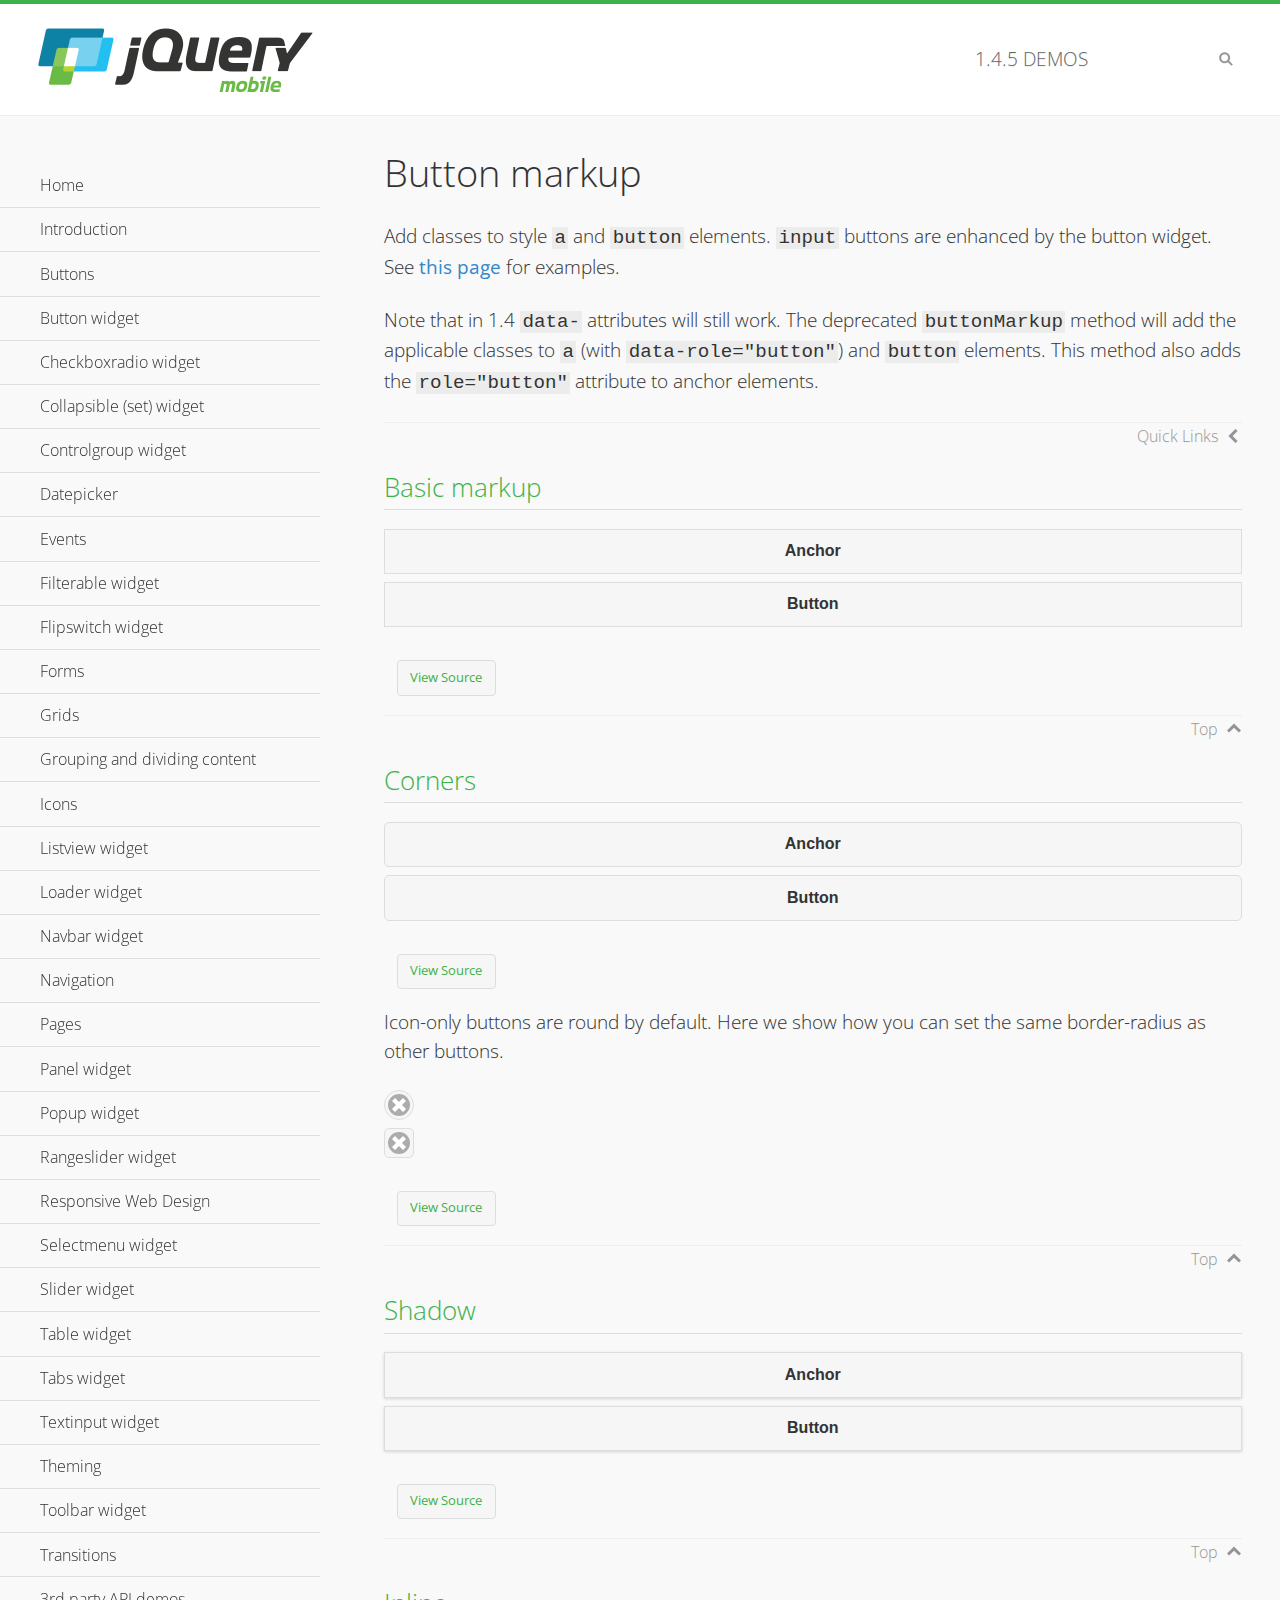
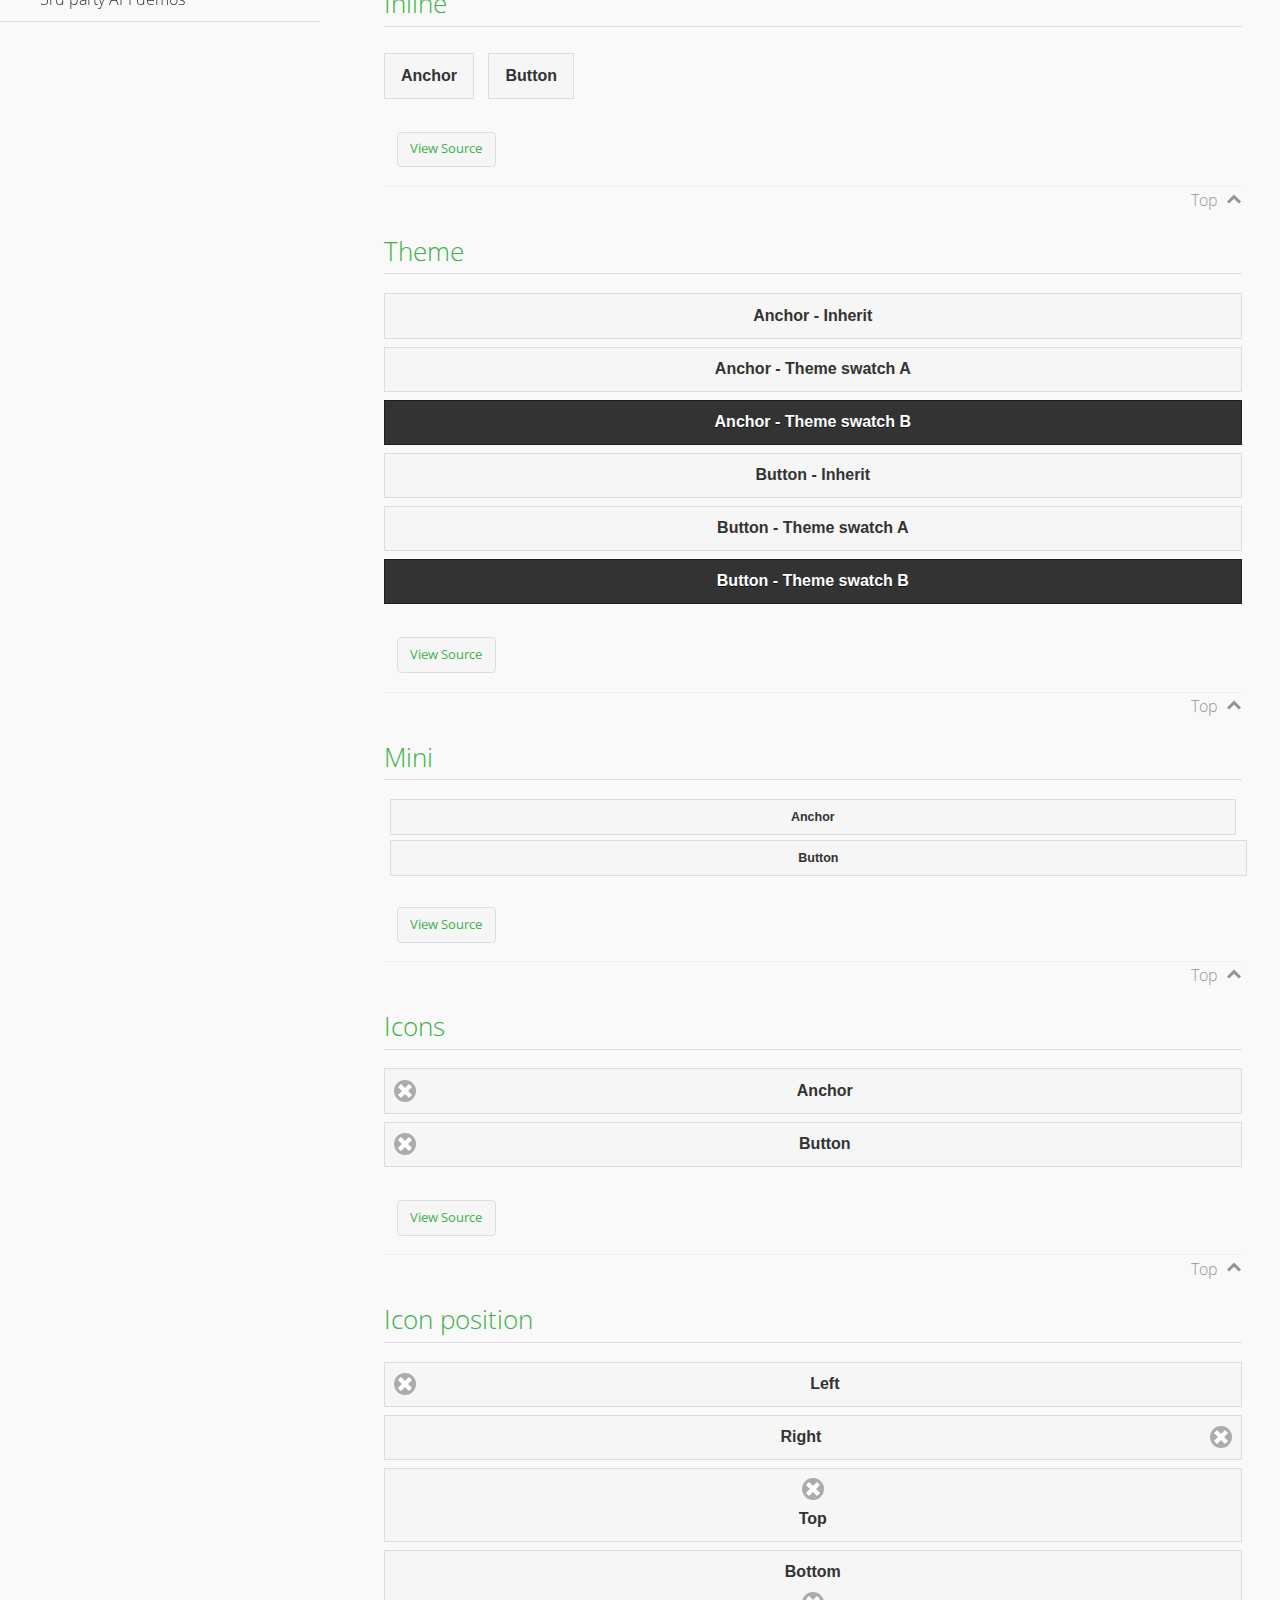
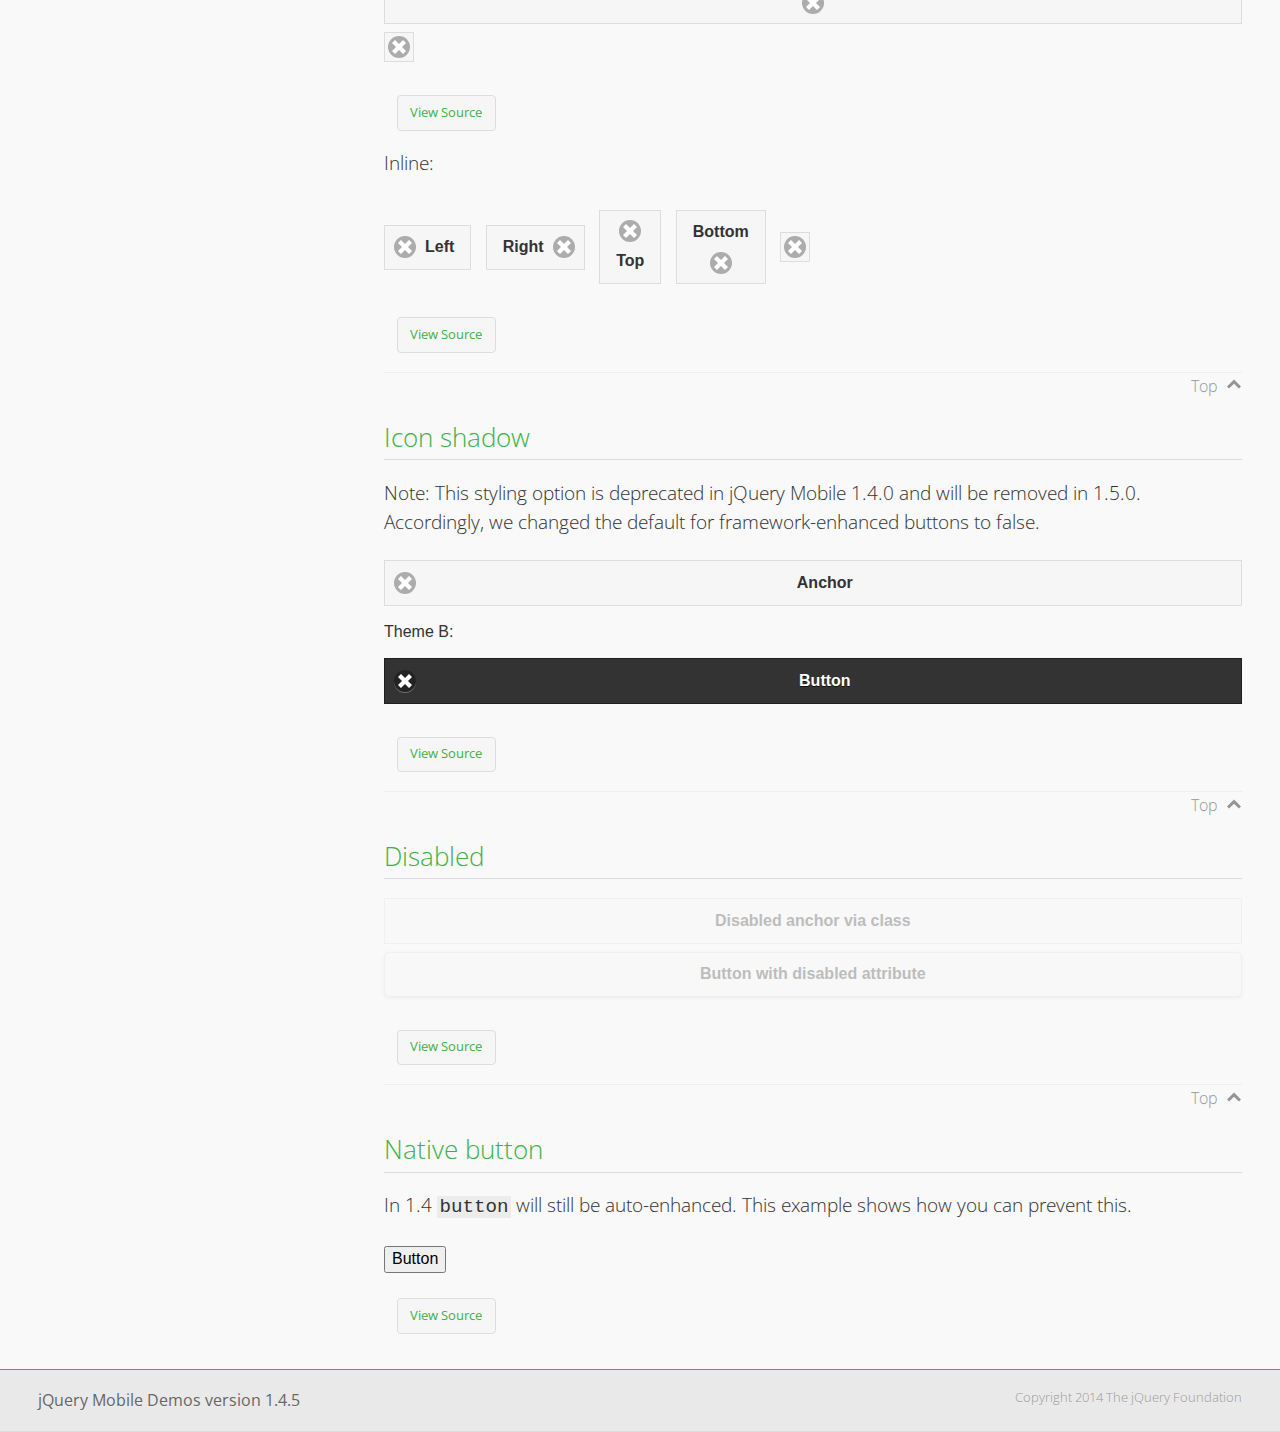
<file: Report Second, Company Review/JS/demos/button-markup/index.html>
<!DOCTYPE html>
<html>
<head>
	<meta charset="utf-8">
	<meta name="viewport" content="width=device-width, initial-scale=1">
	<title>Button markup - jQuery Mobile Demos</title>
	<link rel="shortcut icon" href="../favicon.ico">
    <link rel="stylesheet" href="http://fonts.googleapis.com/css?family=Open+Sans:300,400,700">
	<link rel="stylesheet" href="../css/themes/default/jquery.mobile-1.4.5.min.css">
	<link rel="stylesheet" href="../_assets/css/jqm-demos.css">
	<script src="../js/jquery.js"></script>
	<script src="../_assets/js/index.js"></script>
	<script src="../js/jquery.mobile-1.4.5.min.js"></script>
	<style>
		#custom-border-radius .ui-btn-icon-notext.ui-corner-all {
			-webkit-border-radius: .3125em;
			border-radius: .3125em;
		}
	</style>
</head>
<body>
<div data-role="page" class="jqm-demos" data-quicklinks="true">

	<div data-role="header" class="jqm-header">
		<h2><a href="../" title="jQuery Mobile Demos home"><img src="../_assets/img/jquery-logo.png" alt="jQuery Mobile"></a></h2>
		<p><span class="jqm-version"></span> Demos</p>
		<a href="#" class="jqm-navmenu-link ui-btn ui-btn-icon-notext ui-corner-all ui-icon-bars ui-nodisc-icon ui-alt-icon ui-btn-left">Menu</a>
		<a href="#" class="jqm-search-link ui-btn ui-btn-icon-notext ui-corner-all ui-icon-search ui-nodisc-icon ui-alt-icon ui-btn-right">Search</a>
	</div><!-- /header -->

	<div role="main" class="ui-content jqm-content">

		<h1>Button markup</h1>

		<p>Add classes to style <code>a</code> and <code>button</code> elements. <code>input</code> buttons are enhanced by the button widget. See <a href="../button/" data-ajax="false">this page</a> for examples.</p>

		<p>Note that in 1.4 <code>data-</code> attributes will still work. The deprecated <code>buttonMarkup</code> method will add the applicable classes to <code>a</code> (with <code>data-role="button"</code>) and <code>button</code> elements. This method also adds the <code>role="button"</code> attribute to anchor elements.</p>

		<h2>Basic markup</h2>

		<div data-demo-html="true">
			<a href="#" class="ui-btn">Anchor</a>
			<button class="ui-btn">Button</button>
		</div><!--/demo-html -->

		<h2>Corners</h2>

		<div data-demo-html="true">
			<a href="#" class="ui-btn ui-corner-all">Anchor</a>
			<button class="ui-btn ui-corner-all">Button</button>
		</div><!--/demo-html -->

		<p>Icon-only buttons are round by default. Here we show how you can set the same border-radius as other buttons.</p>

		<div data-demo-html="true" data-demo-css="true">
			<a href="#" class="ui-btn ui-icon-delete ui-btn-icon-notext ui-corner-all">No text</a>
			<div id="custom-border-radius">
				<a href="#" class="ui-btn ui-icon-delete ui-btn-icon-notext ui-corner-all">No text</a>
			</div>
		</div><!--/demo-html -->

		<h2>Shadow</h2>

		<div data-demo-html="true">
			<a href="#" class="ui-btn ui-shadow">Anchor</a>
			<button class="ui-btn ui-shadow">Button</button>
		</div><!--/demo-html -->

		<h2>Inline</h2>

		<div data-demo-html="true">
			<a href="#" class="ui-btn ui-btn-inline">Anchor</a>
			<button class="ui-btn ui-btn-inline">Button</button>
		</div><!--/demo-html -->

		<h2>Theme</h2>

		<div data-demo-html="true">
			<a href="#" class="ui-btn">Anchor - Inherit</a>
			<a href="#" class="ui-btn ui-btn-a">Anchor - Theme swatch A</a>
			<a href="#" class="ui-btn ui-btn-b">Anchor - Theme swatch B</a>
			<button class="ui-btn">Button - Inherit</button>
			<button class="ui-btn ui-btn-a">Button - Theme swatch A</button>
			<button class="ui-btn ui-btn-b">Button - Theme swatch B</button>
		</div><!--/demo-html -->

		<h2>Mini</h2>

		<div data-demo-html="true">
			<a href="#" class="ui-btn ui-mini">Anchor</a>
			<button class="ui-btn ui-mini">Button</button>
		</div><!--/demo-html -->

		<h2>Icons</h2>

		<div data-demo-html="true">
			<a href="#" class="ui-btn ui-icon-delete ui-btn-icon-left">Anchor</a>
			<button class="ui-btn ui-icon-delete ui-btn-icon-left">Button</button>
		</div><!--/demo-html -->

		<h2>Icon position</h2>

		<div data-demo-html="true">
			<a href="#" class="ui-btn ui-icon-delete ui-btn-icon-left">Left</a>
			<a href="#" class="ui-btn ui-icon-delete ui-btn-icon-right">Right</a>
			<a href="#" class="ui-btn ui-icon-delete ui-btn-icon-top">Top</a>
			<a href="#" class="ui-btn ui-icon-delete ui-btn-icon-bottom">Bottom</a>
			<a href="#" class="ui-btn ui-icon-delete ui-btn-icon-notext">Icon only</a>
		</div><!--/demo-html -->

		<p>Inline:</p>

		<div data-demo-html="true">
			<a href="#" class="ui-btn ui-btn-inline ui-icon-delete ui-btn-icon-left">Left</a>
			<a href="#" class="ui-btn ui-btn-inline ui-icon-delete ui-btn-icon-right">Right</a>
			<a href="#" class="ui-btn ui-btn-inline ui-icon-delete ui-btn-icon-top">Top</a>
			<a href="#" class="ui-btn ui-btn-inline ui-icon-delete ui-btn-icon-bottom">Bottom</a>
			<a href="#" class="ui-btn ui-btn-inline ui-icon-delete ui-btn-icon-notext">Icon only</a>
		</div><!--/demo-html -->

		<h2>Icon shadow</h2>
		<p>Note: This styling option is deprecated in jQuery Mobile 1.4.0 and will be removed in 1.5.0. Accordingly, we changed the default for framework-enhanced buttons to false.</p>

		<div data-demo-html="true">
			<a href="#" class="ui-btn ui-icon-delete ui-btn-icon-left ui-shadow-icon">Anchor</a>
			<p>Theme B:</p>
			<button class="ui-btn ui-icon-delete ui-btn-icon-left ui-shadow-icon ui-btn-b">Button</button>
		</div><!--/demo-html -->

		<h2>Disabled</h2>

		<div data-demo-html="true">
			<a href="#" class="ui-btn ui-state-disabled">Disabled anchor via class</a>
			<button disabled>Button with disabled attribute</button>
		</div><!--/demo-html -->

		<h2>Native button</h2>
		<!-- TODO: Remove this demo in 1.5 -->
		<p>In 1.4 <code>button</code> will still be auto-enhanced. This example shows how you can prevent this.</p>

		<div data-demo-html="true">
			<button data-role="none">Button</button>
		</div><!--/demo-html -->

	</div><!-- /content -->
	    <div data-role="panel" class="jqm-navmenu-panel" data-position="left" data-display="overlay" data-theme="a">
	    	<ul class="jqm-list ui-alt-icon ui-nodisc-icon">
<li data-filtertext="demos homepage" data-icon="home"><a href=".././">Home</a></li>
<li data-filtertext="introduction overview getting started"><a href="../intro/" data-ajax="false">Introduction</a></li>
<li data-filtertext="buttons button markup buttonmarkup method anchor link button element"><a href="../button-markup/" data-ajax="false">Buttons</a></li>
<li data-filtertext="form button widget input button submit reset"><a href="../button/" data-ajax="false">Button widget</a></li>
<li data-role="collapsible" data-enhanced="true" data-collapsed-icon="carat-d" data-expanded-icon="carat-u" data-iconpos="right" data-inset="false" class="ui-collapsible ui-collapsible-themed-content ui-collapsible-collapsed">
	<h3 class="ui-collapsible-heading ui-collapsible-heading-collapsed">
		<a href="#" class="ui-collapsible-heading-toggle ui-btn ui-btn-icon-right ui-btn-inherit ui-icon-carat-d">
		    Checkboxradio widget<span class="ui-collapsible-heading-status"> click to expand contents</span>
		</a>
	</h3>
	<div class="ui-collapsible-content ui-body-inherit ui-collapsible-content-collapsed" aria-hidden="true">
		<ul>
			<li data-filtertext="form checkboxradio widget checkbox input checkboxes controlgroups"><a href="../checkboxradio-checkbox/" data-ajax="false">Checkboxes</a></li>
			<li data-filtertext="form checkboxradio widget radio input radio buttons controlgroups"><a href="../checkboxradio-radio/" data-ajax="false">Radio buttons</a></li>
		</ul>
	</div>
</li>
<li data-role="collapsible" data-enhanced="true" data-collapsed-icon="carat-d" data-expanded-icon="carat-u" data-iconpos="right" data-inset="false" class="ui-collapsible ui-collapsible-themed-content ui-collapsible-collapsed">
	<h3 class="ui-collapsible-heading ui-collapsible-heading-collapsed">
		<a href="#" class="ui-collapsible-heading-toggle ui-btn ui-btn-icon-right ui-btn-inherit ui-icon-carat-d">
			Collapsible (set) widget<span class="ui-collapsible-heading-status"> click to expand contents</span>
		</a>
	</h3>
	<div class="ui-collapsible-content ui-body-inherit ui-collapsible-content-collapsed" aria-hidden="true">
		<ul>
			<li data-filtertext="collapsibles content formatting"><a href="../collapsible/" data-ajax="false">Collapsible</a></li>
			<li data-filtertext="dynamic collapsible set accordion append expand"><a href="../collapsible-dynamic/" data-ajax="false">Dynamic collapsibles</a></li>
			<li data-filtertext="accordions collapsible set widget content formatting grouped collapsibles"><a href="../collapsibleset/" data-ajax="false">Collapsible set</a></li>
		</ul>
	</div>
</li>
<li data-role="collapsible" data-enhanced="true" data-collapsed-icon="carat-d" data-expanded-icon="carat-u" data-iconpos="right" data-inset="false" class="ui-collapsible ui-collapsible-themed-content ui-collapsible-collapsed">
	<h3 class="ui-collapsible-heading ui-collapsible-heading-collapsed">
		<a href="#" class="ui-collapsible-heading-toggle ui-btn ui-btn-icon-right ui-btn-inherit ui-icon-carat-d">
			Controlgroup widget<span class="ui-collapsible-heading-status"> click to expand contents</span>
		</a>
	</h3>
	<div class="ui-collapsible-content ui-body-inherit ui-collapsible-content-collapsed" aria-hidden="true">
		<ul>
			<li data-filtertext="controlgroups selectmenu checkboxradio input grouped buttons horizontal vertical"><a href="../controlgroup/" data-ajax="false">Controlgroup</a></li>
			<li data-filtertext="dynamic controlgroup dynamically add buttons"><a href="../controlgroup-dynamic/" data-ajax="false">Dynamic controlgroups</a></li>
		</ul>
	</div>
</li>
<li data-filtertext="form datepicker widget date input"><a href="../datepicker/" data-ajax="false">Datepicker</a></li>
<li data-role="collapsible" data-enhanced="true" data-collapsed-icon="carat-d" data-expanded-icon="carat-u" data-iconpos="right" data-inset="false" class="ui-collapsible ui-collapsible-themed-content ui-collapsible-collapsed">
	<h3 class="ui-collapsible-heading ui-collapsible-heading-collapsed">
		<a href="#" class="ui-collapsible-heading-toggle ui-btn ui-btn-icon-right ui-btn-inherit ui-icon-carat-d">
			Events<span class="ui-collapsible-heading-status"> click to expand contents</span>
		</a>
	</h3>
	<div class="ui-collapsible-content ui-body-inherit ui-collapsible-content-collapsed" aria-hidden="true">
		<ul>
			<li data-filtertext="swipe to delete list items listviews swipe events"><a href="../swipe-list/" data-ajax="false">Swipe list items</a></li>
			<li data-filtertext="swipe to navigate swipe page navigation swipe events"><a href="../swipe-page/" data-ajax="false">Swipe page navigation</a></li>
		</ul>
	</div>
</li>
<li data-filtertext="filterable filter elements sorting searching listview table"><a href="../filterable/" data-ajax="false">Filterable widget</a></li>
<li data-filtertext="form flipswitch widget flip toggle switch binary select checkbox input"><a href="../flipswitch/" data-ajax="false">Flipswitch widget</a></li>
<li data-role="collapsible" data-enhanced="true" data-collapsed-icon="carat-d" data-expanded-icon="carat-u" data-iconpos="right" data-inset="false" class="ui-collapsible ui-collapsible-themed-content ui-collapsible-collapsed">
	<h3 class="ui-collapsible-heading ui-collapsible-heading-collapsed">
		<a href="#" class="ui-collapsible-heading-toggle ui-btn ui-btn-icon-right ui-btn-inherit ui-icon-carat-d">
			Forms<span class="ui-collapsible-heading-status"> click to expand contents</span>
		</a>
	</h3>
	<div class="ui-collapsible-content ui-body-inherit ui-collapsible-content-collapsed" aria-hidden="true">
		<ul>
			<li data-filtertext="forms text checkbox radio range button submit reset inputs selects textarea slider flipswitch label form elements"><a href="../forms/" data-ajax="false">Forms</a></li>
			<li data-filtertext="form hide labels hidden accessible ui-hidden-accessible forms"><a href="../forms-label-hidden-accessible/" data-ajax="false">Hide labels</a></li>
			<li data-filtertext="form field containers fieldcontain ui-field-contain forms"><a href="../forms-field-contain/" data-ajax="false">Field containers</a></li>
			<li data-filtertext="forms disabled form elements"><a href="../forms-disabled/" data-ajax="false">Forms disabled</a></li>
			<li data-filtertext="forms gallery examples overview forms text checkbox radio range button submit reset inputs selects textarea slider flipswitch label form elements"><a href="../forms-gallery/" data-ajax="false">Forms gallery</a></li>
		</ul>
	</div>
</li>
<li data-role="collapsible" data-enhanced="true" data-collapsed-icon="carat-d" data-expanded-icon="carat-u" data-iconpos="right" data-inset="false" class="ui-collapsible ui-collapsible-themed-content ui-collapsible-collapsed">
	<h3 class="ui-collapsible-heading ui-collapsible-heading-collapsed">
		<a href="#" class="ui-collapsible-heading-toggle ui-btn ui-btn-icon-right ui-btn-inherit ui-icon-carat-d">
			Grids<span class="ui-collapsible-heading-status"> click to expand contents</span>
		</a>
	</h3>
	<div class="ui-collapsible-content ui-body-inherit ui-collapsible-content-collapsed" aria-hidden="true">
		<ul>
			<li data-filtertext="grids columns blocks content formatting rwd responsive css framework"><a href="../grids/" data-ajax="false">Grids</a></li>
			<li data-filtertext="buttons in grids css framework"><a href="../grids-buttons/" data-ajax="false">Buttons in grids</a></li>
			<li data-filtertext="custom responsive grids rwd css framework"><a href="../grids-custom-responsive/" data-ajax="false">Custom responsive grids</a></li>
		</ul>
	</div>
</li>
<li data-filtertext="blocks content formatting sections heading"><a href="../body-bar-classes/" data-ajax="false">Grouping and dividing content</a></li>
<li data-role="collapsible" data-enhanced="true" data-collapsed-icon="carat-d" data-expanded-icon="carat-u" data-iconpos="right" data-inset="false" class="ui-collapsible ui-collapsible-themed-content ui-collapsible-collapsed">
	<h3 class="ui-collapsible-heading ui-collapsible-heading-collapsed">
		<a href="#" class="ui-collapsible-heading-toggle ui-btn ui-btn-icon-right ui-btn-inherit ui-icon-carat-d">
			Icons<span class="ui-collapsible-heading-status"> click to expand contents</span>
		</a>
	</h3>
	<div class="ui-collapsible-content ui-body-inherit ui-collapsible-content-collapsed" aria-hidden="true">
		<ul>
			<li data-filtertext="button icons svg disc alt custom icon position"><a href="../icons/" data-ajax="false">Icons</a></li>
			<li data-filtertext=""><a href="../icons-grunticon/" data-ajax="false">Grunticon loader</a></li>
		</ul>
	</div>
</li>
<li data-role="collapsible" data-enhanced="true" data-collapsed-icon="carat-d" data-expanded-icon="carat-u" data-iconpos="right" data-inset="false" class="ui-collapsible ui-collapsible-themed-content ui-collapsible-collapsed">
	<h3 class="ui-collapsible-heading ui-collapsible-heading-collapsed">
		<a href="#" class="ui-collapsible-heading-toggle ui-btn ui-btn-icon-right ui-btn-inherit ui-icon-carat-d">
			Listview widget<span class="ui-collapsible-heading-status"> click to expand contents</span>
		</a>
	</h3>
	<div class="ui-collapsible-content ui-body-inherit ui-collapsible-content-collapsed" aria-hidden="true">
		<ul>
			<li data-filtertext="listview widget thumbnails icons nested split button collapsible ul ol"><a href="../listview/" data-ajax="false">Listview</a></li>
			<li data-filtertext="autocomplete filterable reveal listview filtertextbeforefilter placeholder"><a href="../listview-autocomplete/" data-ajax="false">Listview autocomplete</a></li>
			<li data-filtertext="autocomplete filterable reveal listview remote data filtertextbeforefilter placeholder"><a href="../listview-autocomplete-remote/" data-ajax="false">Listview autocomplete remote data</a></li>
			<li data-filtertext="autodividers anchor jump scroll linkbars listview lists ul ol"><a href="../listview-autodividers-linkbar/" data-ajax="false">Listview autodividers linkbar</a></li>
			<li data-filtertext="listview autodividers selector autodividersselector lists ul ol"><a href="../listview-autodividers-selector/" data-ajax="false">Listview autodividers selector</a></li>
			<li data-filtertext="listview nested list items"><a href="../listview-nested-lists/" data-ajax="false">Nested Listviews</a></li>
			<li data-filtertext="listview collapsible list items flat"><a href="../listview-collapsible-item-flat/" data-ajax="false">Listview collapsible list items (flat)</a></li>
			<li data-filtertext="listview collapsible list indented"><a href="../listview-collapsible-item-indented/" data-ajax="false">Listview collapsible list items (indented)</a></li>
			<li data-filtertext="grid listview responsive grids responsive listviews lists ul"><a href="../listview-grid/" data-ajax="false">Listview responsive grid</a></li>
		</ul>
	</div>
</li>
<li data-filtertext="loader widget page loading navigation overlay spinner"><a href="../loader/" data-ajax="false">Loader widget</a></li>
<li data-filtertext="navbar widget navmenu toolbars header footer"><a href="../navbar/" data-ajax="false">Navbar widget</a></li>
<li data-role="collapsible" data-enhanced="true" data-collapsed-icon="carat-d" data-expanded-icon="carat-u" data-iconpos="right" data-inset="false" class="ui-collapsible ui-collapsible-themed-content ui-collapsible-collapsed">
	<h3 class="ui-collapsible-heading ui-collapsible-heading-collapsed">
		<a href="#" class="ui-collapsible-heading-toggle ui-btn ui-btn-icon-right ui-btn-inherit ui-icon-carat-d">
			Navigation<span class="ui-collapsible-heading-status"> click to expand contents</span>
		</a>
	</h3>
	<div class="ui-collapsible-content ui-body-inherit ui-collapsible-content-collapsed" aria-hidden="true">
		<ul>
			<li data-filtertext="ajax navigation navigate widget history event method"><a href="../navigation/" data-ajax="false">Navigation</a></li>
			<li data-filtertext="linking pages page links navigation ajax prefetch cache"><a href="../navigation-linking-pages/" data-ajax="false">Linking pages</a></li>
			<!-- <li data-filtertext="php redirect server redirection server-side navigation"><a href="../navigation-php-redirect/" data-ajax="false">PHP redirect demo</a></li>-->
			<li data-filtertext="navigation redirection hash query"><a href="../navigation-hash-processing/" data-ajax="false">Hash processing demo</a></li>
			<li data-filtertext="navigation redirection hash query"><a href="../page-events/" data-ajax="false">Page Navigation Events</a></li>
		</ul>
	</div>
</li>
<li data-role="collapsible" data-enhanced="true" data-collapsed-icon="carat-d" data-expanded-icon="carat-u" data-iconpos="right" data-inset="false" class="ui-collapsible ui-collapsible-themed-content ui-collapsible-collapsed">
	<h3 class="ui-collapsible-heading ui-collapsible-heading-collapsed">
		<a href="#" class="ui-collapsible-heading-toggle ui-btn ui-btn-icon-right ui-btn-inherit ui-icon-carat-d">
			Pages<span class="ui-collapsible-heading-status"> click to expand contents</span>
		</a>
	</h3>
	<div class="ui-collapsible-content ui-body-inherit ui-collapsible-content-collapsed" aria-hidden="true">
		<ul>
			<li data-filtertext="pages page widget ajax navigation"><a href="../pages/" data-ajax="false">Pages</a></li>
			<li data-filtertext="single page"><a href="../pages-single-page/" data-ajax="false">Single page</a></li>
			<li data-filtertext="multipage multi-page page"><a href="../pages-multi-page/" data-ajax="false">Multi-page template</a></li>
			<li data-filtertext="dialog page widget modal popup"><a href="../pages-dialog/" data-ajax="false">Dialog page</a></li>
		</ul>
	</div>
</li>
<li data-role="collapsible" data-enhanced="true" data-collapsed-icon="carat-d" data-expanded-icon="carat-u" data-iconpos="right" data-inset="false" class="ui-collapsible ui-collapsible-themed-content ui-collapsible-collapsed">
	<h3 class="ui-collapsible-heading ui-collapsible-heading-collapsed">
		<a href="#" class="ui-collapsible-heading-toggle ui-btn ui-btn-icon-right ui-btn-inherit ui-icon-carat-d">
			Panel widget<span class="ui-collapsible-heading-status"> click to expand contents</span>
		</a>
	</h3>
	<div class="ui-collapsible-content ui-body-inherit ui-collapsible-content-collapsed" aria-hidden="true">
		<ul>
			<li data-filtertext="panel widget sliding panels reveal push overlay responsive"><a href="../panel/" data-ajax="false">Panel</a></li>
			<li data-filtertext=""><a href="../panel-external/" data-ajax="false">External panels</a></li>
			<li data-filtertext="panel "><a href="../panel-fixed/" data-ajax="false">Fixed panels</a></li>
			<li data-filtertext="panel slide panels sliding panels shadow rwd responsive breakpoint"><a href="../panel-responsive/" data-ajax="false">Panels responsive</a></li>
			<li data-filtertext="panel custom style custom panel width reveal shadow listview panel styling page background wrapper"><a href="../panel-styling/" data-ajax="false">Custom panel style</a></li>
			<li data-filtertext="panel open on swipe"><a href="../panel-swipe-open/" data-ajax="false">Panel open on swipe</a></li>
			<li data-filtertext="panels outside page internal external toolbars"><a href="../panel-external-internal/" data-ajax="false">Panel external and internal</a></li>
		</ul>
	</div>
</li>
<li data-role="collapsible" data-enhanced="true" data-collapsed-icon="carat-d" data-expanded-icon="carat-u" data-iconpos="right" data-inset="false" class="ui-collapsible ui-collapsible-themed-content ui-collapsible-collapsed">
	<h3 class="ui-collapsible-heading ui-collapsible-heading-collapsed">
		<a href="#" class="ui-collapsible-heading-toggle ui-btn ui-btn-icon-right ui-btn-inherit ui-icon-carat-d">
			Popup widget<span class="ui-collapsible-heading-status"> click to expand contents</span>
		</a>
	</h3>
	<div class="ui-collapsible-content ui-body-inherit ui-collapsible-content-collapsed" aria-hidden="true">
		<ul>
			<li data-filtertext="popup widget popups dialog modal transition tooltip lightbox form overlay screen flip pop fade transition"><a href="../popup/" data-ajax="false">Popup</a></li>
			<li data-filtertext="popup alignment position"><a href="../popup-alignment/" data-ajax="false">Popup alignment</a></li>
			<li data-filtertext="popup arrow size popups popover"><a href="../popup-arrow-size/" data-ajax="false">Popup arrow size</a></li>
			<li data-filtertext="dynamic popups popup images lightbox"><a href="../popup-dynamic/" data-ajax="false">Dynamic popups</a></li>
			<li data-filtertext="popups with iframes scaling"><a href="../popup-iframe/" data-ajax="false">Popups with iframes</a></li>
			<li data-filtertext="popup image scaling"><a href="../popup-image-scaling/" data-ajax="false">Popup image scaling</a></li>
			<li data-filtertext="external popup outside multi-page"><a href="../popup-outside-multipage/" data-ajax="false">Popup outside multi-page</a></li>
		</ul>
	</div>
</li>
<li data-filtertext="form rangeslider widget dual sliders dual handle sliders range input"><a href="../rangeslider/" data-ajax="false">Rangeslider widget</a></li>
<li data-filtertext="responsive web design rwd adaptive progressive enhancement PE accessible mobile breakpoints media query media queries"><a href="../rwd/" data-ajax="false">Responsive Web Design</a></li>
<li data-role="collapsible" data-enhanced="true" data-collapsed-icon="carat-d" data-expanded-icon="carat-u" data-iconpos="right" data-inset="false" class="ui-collapsible ui-collapsible-themed-content ui-collapsible-collapsed">
	<h3 class="ui-collapsible-heading ui-collapsible-heading-collapsed">
		<a href="#" class="ui-collapsible-heading-toggle ui-btn ui-btn-icon-right ui-btn-inherit ui-icon-carat-d">
			Selectmenu widget<span class="ui-collapsible-heading-status"> click to expand contents</span>
		</a>
	</h3>
	<div class="ui-collapsible-content ui-body-inherit ui-collapsible-content-collapsed" aria-hidden="true">
		<ul>
			<li data-filtertext="form selectmenu widget select input custom select menu selects"><a href="../selectmenu/" data-ajax="false">Selectmenu</a></li>
			<li data-filtertext="form custom select menu selectmenu widget custom menu option optgroup multiple selects"><a href="../selectmenu-custom/" data-ajax="false">Custom select menu</a></li>
			<li data-filtertext="filterable select filter popup dialog"><a href="../selectmenu-custom-filter/" data-ajax="false">Custom select menu with filter</a></li>
		</ul>
	</div>
</li>
<li data-role="collapsible" data-enhanced="true" data-collapsed-icon="carat-d" data-expanded-icon="carat-u" data-iconpos="right" data-inset="false" class="ui-collapsible ui-collapsible-themed-content ui-collapsible-collapsed">
	<h3 class="ui-collapsible-heading ui-collapsible-heading-collapsed">
		<a href="#" class="ui-collapsible-heading-toggle ui-btn ui-btn-icon-right ui-btn-inherit ui-icon-carat-d">
			Slider widget<span class="ui-collapsible-heading-status"> click to expand contents</span>
		</a>
	</h3>
	<div class="ui-collapsible-content ui-body-inherit ui-collapsible-content-collapsed" aria-hidden="true">
		<ul>
			<li data-filtertext="form slider widget range input single sliders"><a href="../slider/" data-ajax="false">Slider</a></li>
			<li data-filtertext="form slider widget flipswitch slider binary select flip toggle switch"><a href="../slider-flipswitch/" data-ajax="false">Slider flip toggle switch</a></li>
			<li data-filtertext="form slider tooltip handle value input range sliders"><a href="../slider-tooltip/" data-ajax="false">Slider tooltip</a></li>
		</ul>
	</div>
</li>
<li data-role="collapsible" data-enhanced="true" data-collapsed-icon="carat-d" data-expanded-icon="carat-u" data-iconpos="right" data-inset="false" class="ui-collapsible ui-collapsible-themed-content ui-collapsible-collapsed">
	<h3 class="ui-collapsible-heading ui-collapsible-heading-collapsed">
		<a href="#" class="ui-collapsible-heading-toggle ui-btn ui-btn-icon-right ui-btn-inherit ui-icon-carat-d">
			Table widget<span class="ui-collapsible-heading-status"> click to expand contents</span>
		</a>
	</h3>
	<div class="ui-collapsible-content ui-body-inherit ui-collapsible-content-collapsed" aria-hidden="true">
		<ul>
			<li data-filtertext="table widget reflow column toggle th td responsive tables rwd hide show tabular"><a href="../table-column-toggle/" data-ajax="false">Table Column Toggle</a></li>
			<li data-filtertext="table column toggle phone comparison demo"><a href="../table-column-toggle-example/" data-ajax="false">Table Column Toggle demo</a></li>
			<li data-filtertext="responsive tables table column toggle heading groups rwd breakpoint"><a href="../table-column-toggle-heading-groups/" data-ajax="false">Table Column Toggle heading groups</a></li>
			<li data-filtertext="responsive tables table column toggle hide rwd breakpoint customization options"><a href="../table-column-toggle-options/" data-ajax="false">Table Column Toggle options</a></li>
			<li data-filtertext="table reflow th td responsive rwd columns tabular"><a href="../table-reflow/" data-ajax="false">Table Reflow</a></li>
			<li data-filtertext="responsive tables table reflow heading groups rwd breakpoint"><a href="../table-reflow-heading-groups/" data-ajax="false">Table Reflow heading groups</a></li>
			<li data-filtertext="responsive tables table reflow stripes strokes table style"><a href="../table-reflow-stripes-strokes/" data-ajax="false">Table Reflow stripes and strokes</a></li>
			<li data-filtertext="responsive tables table reflow stack custom styles"><a href="../table-reflow-styling/" data-ajax="false">Table Reflow custom styles</a></li>
		</ul>
	</div>
</li>
<li data-filtertext="ui tabs widget"><a href="../tabs/" data-ajax="false">Tabs widget</a></li>
<li data-filtertext="form textinput widget text input textarea number date time tel email file color password"><a href="../textinput/" data-ajax="false">Textinput widget</a></li>
<li data-role="collapsible" data-enhanced="true" data-collapsed-icon="carat-d" data-expanded-icon="carat-u" data-iconpos="right" data-inset="false" class="ui-collapsible ui-collapsible-themed-content ui-collapsible-collapsed">
	<h3 class="ui-collapsible-heading ui-collapsible-heading-collapsed">
		<a href="#" class="ui-collapsible-heading-toggle ui-btn ui-btn-icon-right ui-btn-inherit ui-icon-carat-d">
			Theming<span class="ui-collapsible-heading-status"> click to expand contents</span>
		</a>
	</h3>
	<div class="ui-collapsible-content ui-body-inherit ui-collapsible-content-collapsed" aria-hidden="true">
		<ul>
			<li data-filtertext="default theme swatches theming style css"><a href="../theme-default/" data-ajax="false">Default theme</a></li>
			<li data-filtertext="classic theme old theme swatches theming style css"><a href="../theme-classic/" data-ajax="false">Classic theme</a></li>
		</ul>
	</div>
</li>
<li data-role="collapsible" data-enhanced="true" data-collapsed-icon="carat-d" data-expanded-icon="carat-u" data-iconpos="right" data-inset="false" class="ui-collapsible ui-collapsible-themed-content ui-collapsible-collapsed">
	<h3 class="ui-collapsible-heading ui-collapsible-heading-collapsed">
		<a href="#" class="ui-collapsible-heading-toggle ui-btn ui-btn-icon-right ui-btn-inherit ui-icon-carat-d">
			Toolbar widget<span class="ui-collapsible-heading-status"> click to expand contents</span>
		</a>
	</h3>
	<div class="ui-collapsible-content ui-body-inherit ui-collapsible-content-collapsed" aria-hidden="true">
		<ul>
			<li data-filtertext="toolbar widget header footer toolbars fixed fullscreen external sections"><a href="../toolbar/" data-ajax="false">Toolbar</a></li>
			<li data-filtertext="dynamic toolbars dynamically add toolbar header footer"><a href="../toolbar-dynamic/" data-ajax="false">Dynamic toolbars</a></li>
			<li data-filtertext="external toolbars header footer"><a href="../toolbar-external/" data-ajax="false">External toolbars</a></li>
			<li data-filtertext="fixed toolbars header footer"><a href="../toolbar-fixed/" data-ajax="false">Fixed toolbars</a></li>
			<li data-filtertext="fixed fullscreen toolbars header footer"><a href="../toolbar-fixed-fullscreen/" data-ajax="false">Fullscreen toolbars</a></li>
			<li data-filtertext="external fixed toolbars header footer"><a href="../toolbar-fixed-external/" data-ajax="false">Fixed external toolbars</a></li>
			<li data-filtertext="external persistent toolbars header footer navbar navmenu"><a href="../toolbar-fixed-persistent/" data-ajax="false">Persistent toolbars</a></li>
			<li data-filtertext="external ajax optimized toolbars persistent toolbars header footer navbar"><a href="../toolbar-fixed-persistent-optimized/" data-ajax="false">Ajax optimized toolbars</a></li>
			<li data-filtertext="form in toolbars header footer"><a href="../toolbar-fixed-forms/" data-ajax="false">Form in toolbar</a></li>
		</ul>
	</div>
</li>
<li data-filtertext="page transitions animated pages popup navigation flip slide fade pop"><a href="../transitions/" data-ajax="false">Transitions</a></li>
<li data-role="collapsible" data-enhanced="true" data-collapsed-icon="carat-d" data-expanded-icon="carat-u" data-iconpos="right" data-inset="false" class="ui-collapsible ui-collapsible-themed-content ui-collapsible-collapsed">
	<h3 class="ui-collapsible-heading ui-collapsible-heading-collapsed">
		<a href="#" class="ui-collapsible-heading-toggle ui-btn ui-btn-icon-right ui-btn-inherit ui-icon-carat-d">
			3rd party API demos<span class="ui-collapsible-heading-status"> click to expand contents</span>
		</a>
	</h3>
	<div class="ui-collapsible-content ui-body-inherit ui-collapsible-content-collapsed" aria-hidden="true">
		<ul>
			<li data-filtertext="backbone requirejs navigation router"><a href="../backbone-requirejs/" data-ajax="false">Backbone RequireJS</a></li>
			<li data-filtertext="google maps geolocation demo"><a href="../map-geolocation/" data-ajax="false">Google Maps geolocation</a></li>
			<li data-filtertext="google maps hybrid"><a href="../map-list-toggle/" data-ajax="false">Google Maps list toggle</a></li>
		</ul>
	</div>
</li>



		     </ul>
		</div><!-- /panel -->


	<div data-role="footer" data-position="fixed" data-tap-toggle="false" class="jqm-footer">
		<p>jQuery Mobile Demos version <span class="jqm-version"></span></p>
		<p>Copyright 2014 The jQuery Foundation</p>
	</div><!-- /footer -->
	<!-- TODO: This should become an external panel so we can add input to markup (unique ID) -->
    <div data-role="panel" class="jqm-search-panel" data-position="right" data-display="overlay" data-theme="a">
		<div class="jqm-search">
			<ul class="jqm-list" data-filter-placeholder="Search demos..." data-filter-reveal="true">
<li data-filtertext="demos homepage" data-icon="home"><a href=".././">Home</a></li>
<li data-filtertext="introduction overview getting started"><a href="../intro/" data-ajax="false">Introduction</a></li>
<li data-filtertext="buttons button markup buttonmarkup method anchor link button element"><a href="../button-markup/" data-ajax="false">Buttons</a></li>
<li data-filtertext="form button widget input button submit reset"><a href="../button/" data-ajax="false">Button widget</a></li>
<li data-role="collapsible" data-enhanced="true" data-collapsed-icon="carat-d" data-expanded-icon="carat-u" data-iconpos="right" data-inset="false" class="ui-collapsible ui-collapsible-themed-content ui-collapsible-collapsed">
	<h3 class="ui-collapsible-heading ui-collapsible-heading-collapsed">
		<a href="#" class="ui-collapsible-heading-toggle ui-btn ui-btn-icon-right ui-btn-inherit ui-icon-carat-d">
		    Checkboxradio widget<span class="ui-collapsible-heading-status"> click to expand contents</span>
		</a>
	</h3>
	<div class="ui-collapsible-content ui-body-inherit ui-collapsible-content-collapsed" aria-hidden="true">
		<ul>
			<li data-filtertext="form checkboxradio widget checkbox input checkboxes controlgroups"><a href="../checkboxradio-checkbox/" data-ajax="false">Checkboxes</a></li>
			<li data-filtertext="form checkboxradio widget radio input radio buttons controlgroups"><a href="../checkboxradio-radio/" data-ajax="false">Radio buttons</a></li>
		</ul>
	</div>
</li>
<li data-role="collapsible" data-enhanced="true" data-collapsed-icon="carat-d" data-expanded-icon="carat-u" data-iconpos="right" data-inset="false" class="ui-collapsible ui-collapsible-themed-content ui-collapsible-collapsed">
	<h3 class="ui-collapsible-heading ui-collapsible-heading-collapsed">
		<a href="#" class="ui-collapsible-heading-toggle ui-btn ui-btn-icon-right ui-btn-inherit ui-icon-carat-d">
			Collapsible (set) widget<span class="ui-collapsible-heading-status"> click to expand contents</span>
		</a>
	</h3>
	<div class="ui-collapsible-content ui-body-inherit ui-collapsible-content-collapsed" aria-hidden="true">
		<ul>
			<li data-filtertext="collapsibles content formatting"><a href="../collapsible/" data-ajax="false">Collapsible</a></li>
			<li data-filtertext="dynamic collapsible set accordion append expand"><a href="../collapsible-dynamic/" data-ajax="false">Dynamic collapsibles</a></li>
			<li data-filtertext="accordions collapsible set widget content formatting grouped collapsibles"><a href="../collapsibleset/" data-ajax="false">Collapsible set</a></li>
		</ul>
	</div>
</li>
<li data-role="collapsible" data-enhanced="true" data-collapsed-icon="carat-d" data-expanded-icon="carat-u" data-iconpos="right" data-inset="false" class="ui-collapsible ui-collapsible-themed-content ui-collapsible-collapsed">
	<h3 class="ui-collapsible-heading ui-collapsible-heading-collapsed">
		<a href="#" class="ui-collapsible-heading-toggle ui-btn ui-btn-icon-right ui-btn-inherit ui-icon-carat-d">
			Controlgroup widget<span class="ui-collapsible-heading-status"> click to expand contents</span>
		</a>
	</h3>
	<div class="ui-collapsible-content ui-body-inherit ui-collapsible-content-collapsed" aria-hidden="true">
		<ul>
			<li data-filtertext="controlgroups selectmenu checkboxradio input grouped buttons horizontal vertical"><a href="../controlgroup/" data-ajax="false">Controlgroup</a></li>
			<li data-filtertext="dynamic controlgroup dynamically add buttons"><a href="../controlgroup-dynamic/" data-ajax="false">Dynamic controlgroups</a></li>
		</ul>
	</div>
</li>
<li data-filtertext="form datepicker widget date input"><a href="../datepicker/" data-ajax="false">Datepicker</a></li>
<li data-role="collapsible" data-enhanced="true" data-collapsed-icon="carat-d" data-expanded-icon="carat-u" data-iconpos="right" data-inset="false" class="ui-collapsible ui-collapsible-themed-content ui-collapsible-collapsed">
	<h3 class="ui-collapsible-heading ui-collapsible-heading-collapsed">
		<a href="#" class="ui-collapsible-heading-toggle ui-btn ui-btn-icon-right ui-btn-inherit ui-icon-carat-d">
			Events<span class="ui-collapsible-heading-status"> click to expand contents</span>
		</a>
	</h3>
	<div class="ui-collapsible-content ui-body-inherit ui-collapsible-content-collapsed" aria-hidden="true">
		<ul>
			<li data-filtertext="swipe to delete list items listviews swipe events"><a href="../swipe-list/" data-ajax="false">Swipe list items</a></li>
			<li data-filtertext="swipe to navigate swipe page navigation swipe events"><a href="../swipe-page/" data-ajax="false">Swipe page navigation</a></li>
		</ul>
	</div>
</li>
<li data-filtertext="filterable filter elements sorting searching listview table"><a href="../filterable/" data-ajax="false">Filterable widget</a></li>
<li data-filtertext="form flipswitch widget flip toggle switch binary select checkbox input"><a href="../flipswitch/" data-ajax="false">Flipswitch widget</a></li>
<li data-role="collapsible" data-enhanced="true" data-collapsed-icon="carat-d" data-expanded-icon="carat-u" data-iconpos="right" data-inset="false" class="ui-collapsible ui-collapsible-themed-content ui-collapsible-collapsed">
	<h3 class="ui-collapsible-heading ui-collapsible-heading-collapsed">
		<a href="#" class="ui-collapsible-heading-toggle ui-btn ui-btn-icon-right ui-btn-inherit ui-icon-carat-d">
			Forms<span class="ui-collapsible-heading-status"> click to expand contents</span>
		</a>
	</h3>
	<div class="ui-collapsible-content ui-body-inherit ui-collapsible-content-collapsed" aria-hidden="true">
		<ul>
			<li data-filtertext="forms text checkbox radio range button submit reset inputs selects textarea slider flipswitch label form elements"><a href="../forms/" data-ajax="false">Forms</a></li>
			<li data-filtertext="form hide labels hidden accessible ui-hidden-accessible forms"><a href="../forms-label-hidden-accessible/" data-ajax="false">Hide labels</a></li>
			<li data-filtertext="form field containers fieldcontain ui-field-contain forms"><a href="../forms-field-contain/" data-ajax="false">Field containers</a></li>
			<li data-filtertext="forms disabled form elements"><a href="../forms-disabled/" data-ajax="false">Forms disabled</a></li>
			<li data-filtertext="forms gallery examples overview forms text checkbox radio range button submit reset inputs selects textarea slider flipswitch label form elements"><a href="../forms-gallery/" data-ajax="false">Forms gallery</a></li>
		</ul>
	</div>
</li>
<li data-role="collapsible" data-enhanced="true" data-collapsed-icon="carat-d" data-expanded-icon="carat-u" data-iconpos="right" data-inset="false" class="ui-collapsible ui-collapsible-themed-content ui-collapsible-collapsed">
	<h3 class="ui-collapsible-heading ui-collapsible-heading-collapsed">
		<a href="#" class="ui-collapsible-heading-toggle ui-btn ui-btn-icon-right ui-btn-inherit ui-icon-carat-d">
			Grids<span class="ui-collapsible-heading-status"> click to expand contents</span>
		</a>
	</h3>
	<div class="ui-collapsible-content ui-body-inherit ui-collapsible-content-collapsed" aria-hidden="true">
		<ul>
			<li data-filtertext="grids columns blocks content formatting rwd responsive css framework"><a href="../grids/" data-ajax="false">Grids</a></li>
			<li data-filtertext="buttons in grids css framework"><a href="../grids-buttons/" data-ajax="false">Buttons in grids</a></li>
			<li data-filtertext="custom responsive grids rwd css framework"><a href="../grids-custom-responsive/" data-ajax="false">Custom responsive grids</a></li>
		</ul>
	</div>
</li>
<li data-filtertext="blocks content formatting sections heading"><a href="../body-bar-classes/" data-ajax="false">Grouping and dividing content</a></li>
<li data-role="collapsible" data-enhanced="true" data-collapsed-icon="carat-d" data-expanded-icon="carat-u" data-iconpos="right" data-inset="false" class="ui-collapsible ui-collapsible-themed-content ui-collapsible-collapsed">
	<h3 class="ui-collapsible-heading ui-collapsible-heading-collapsed">
		<a href="#" class="ui-collapsible-heading-toggle ui-btn ui-btn-icon-right ui-btn-inherit ui-icon-carat-d">
			Icons<span class="ui-collapsible-heading-status"> click to expand contents</span>
		</a>
	</h3>
	<div class="ui-collapsible-content ui-body-inherit ui-collapsible-content-collapsed" aria-hidden="true">
		<ul>
			<li data-filtertext="button icons svg disc alt custom icon position"><a href="../icons/" data-ajax="false">Icons</a></li>
			<li data-filtertext=""><a href="../icons-grunticon/" data-ajax="false">Grunticon loader</a></li>
		</ul>
	</div>
</li>
<li data-role="collapsible" data-enhanced="true" data-collapsed-icon="carat-d" data-expanded-icon="carat-u" data-iconpos="right" data-inset="false" class="ui-collapsible ui-collapsible-themed-content ui-collapsible-collapsed">
	<h3 class="ui-collapsible-heading ui-collapsible-heading-collapsed">
		<a href="#" class="ui-collapsible-heading-toggle ui-btn ui-btn-icon-right ui-btn-inherit ui-icon-carat-d">
			Listview widget<span class="ui-collapsible-heading-status"> click to expand contents</span>
		</a>
	</h3>
	<div class="ui-collapsible-content ui-body-inherit ui-collapsible-content-collapsed" aria-hidden="true">
		<ul>
			<li data-filtertext="listview widget thumbnails icons nested split button collapsible ul ol"><a href="../listview/" data-ajax="false">Listview</a></li>
			<li data-filtertext="autocomplete filterable reveal listview filtertextbeforefilter placeholder"><a href="../listview-autocomplete/" data-ajax="false">Listview autocomplete</a></li>
			<li data-filtertext="autocomplete filterable reveal listview remote data filtertextbeforefilter placeholder"><a href="../listview-autocomplete-remote/" data-ajax="false">Listview autocomplete remote data</a></li>
			<li data-filtertext="autodividers anchor jump scroll linkbars listview lists ul ol"><a href="../listview-autodividers-linkbar/" data-ajax="false">Listview autodividers linkbar</a></li>
			<li data-filtertext="listview autodividers selector autodividersselector lists ul ol"><a href="../listview-autodividers-selector/" data-ajax="false">Listview autodividers selector</a></li>
			<li data-filtertext="listview nested list items"><a href="../listview-nested-lists/" data-ajax="false">Nested Listviews</a></li>
			<li data-filtertext="listview collapsible list items flat"><a href="../listview-collapsible-item-flat/" data-ajax="false">Listview collapsible list items (flat)</a></li>
			<li data-filtertext="listview collapsible list indented"><a href="../listview-collapsible-item-indented/" data-ajax="false">Listview collapsible list items (indented)</a></li>
			<li data-filtertext="grid listview responsive grids responsive listviews lists ul"><a href="../listview-grid/" data-ajax="false">Listview responsive grid</a></li>
		</ul>
	</div>
</li>
<li data-filtertext="loader widget page loading navigation overlay spinner"><a href="../loader/" data-ajax="false">Loader widget</a></li>
<li data-filtertext="navbar widget navmenu toolbars header footer"><a href="../navbar/" data-ajax="false">Navbar widget</a></li>
<li data-role="collapsible" data-enhanced="true" data-collapsed-icon="carat-d" data-expanded-icon="carat-u" data-iconpos="right" data-inset="false" class="ui-collapsible ui-collapsible-themed-content ui-collapsible-collapsed">
	<h3 class="ui-collapsible-heading ui-collapsible-heading-collapsed">
		<a href="#" class="ui-collapsible-heading-toggle ui-btn ui-btn-icon-right ui-btn-inherit ui-icon-carat-d">
			Navigation<span class="ui-collapsible-heading-status"> click to expand contents</span>
		</a>
	</h3>
	<div class="ui-collapsible-content ui-body-inherit ui-collapsible-content-collapsed" aria-hidden="true">
		<ul>
			<li data-filtertext="ajax navigation navigate widget history event method"><a href="../navigation/" data-ajax="false">Navigation</a></li>
			<li data-filtertext="linking pages page links navigation ajax prefetch cache"><a href="../navigation-linking-pages/" data-ajax="false">Linking pages</a></li>
			<!-- <li data-filtertext="php redirect server redirection server-side navigation"><a href="../navigation-php-redirect/" data-ajax="false">PHP redirect demo</a></li>-->
			<li data-filtertext="navigation redirection hash query"><a href="../navigation-hash-processing/" data-ajax="false">Hash processing demo</a></li>
			<li data-filtertext="navigation redirection hash query"><a href="../page-events/" data-ajax="false">Page Navigation Events</a></li>
		</ul>
	</div>
</li>
<li data-role="collapsible" data-enhanced="true" data-collapsed-icon="carat-d" data-expanded-icon="carat-u" data-iconpos="right" data-inset="false" class="ui-collapsible ui-collapsible-themed-content ui-collapsible-collapsed">
	<h3 class="ui-collapsible-heading ui-collapsible-heading-collapsed">
		<a href="#" class="ui-collapsible-heading-toggle ui-btn ui-btn-icon-right ui-btn-inherit ui-icon-carat-d">
			Pages<span class="ui-collapsible-heading-status"> click to expand contents</span>
		</a>
	</h3>
	<div class="ui-collapsible-content ui-body-inherit ui-collapsible-content-collapsed" aria-hidden="true">
		<ul>
			<li data-filtertext="pages page widget ajax navigation"><a href="../pages/" data-ajax="false">Pages</a></li>
			<li data-filtertext="single page"><a href="../pages-single-page/" data-ajax="false">Single page</a></li>
			<li data-filtertext="multipage multi-page page"><a href="../pages-multi-page/" data-ajax="false">Multi-page template</a></li>
			<li data-filtertext="dialog page widget modal popup"><a href="../pages-dialog/" data-ajax="false">Dialog page</a></li>
		</ul>
	</div>
</li>
<li data-role="collapsible" data-enhanced="true" data-collapsed-icon="carat-d" data-expanded-icon="carat-u" data-iconpos="right" data-inset="false" class="ui-collapsible ui-collapsible-themed-content ui-collapsible-collapsed">
	<h3 class="ui-collapsible-heading ui-collapsible-heading-collapsed">
		<a href="#" class="ui-collapsible-heading-toggle ui-btn ui-btn-icon-right ui-btn-inherit ui-icon-carat-d">
			Panel widget<span class="ui-collapsible-heading-status"> click to expand contents</span>
		</a>
	</h3>
	<div class="ui-collapsible-content ui-body-inherit ui-collapsible-content-collapsed" aria-hidden="true">
		<ul>
			<li data-filtertext="panel widget sliding panels reveal push overlay responsive"><a href="../panel/" data-ajax="false">Panel</a></li>
			<li data-filtertext=""><a href="../panel-external/" data-ajax="false">External panels</a></li>
			<li data-filtertext="panel "><a href="../panel-fixed/" data-ajax="false">Fixed panels</a></li>
			<li data-filtertext="panel slide panels sliding panels shadow rwd responsive breakpoint"><a href="../panel-responsive/" data-ajax="false">Panels responsive</a></li>
			<li data-filtertext="panel custom style custom panel width reveal shadow listview panel styling page background wrapper"><a href="../panel-styling/" data-ajax="false">Custom panel style</a></li>
			<li data-filtertext="panel open on swipe"><a href="../panel-swipe-open/" data-ajax="false">Panel open on swipe</a></li>
			<li data-filtertext="panels outside page internal external toolbars"><a href="../panel-external-internal/" data-ajax="false">Panel external and internal</a></li>
		</ul>
	</div>
</li>
<li data-role="collapsible" data-enhanced="true" data-collapsed-icon="carat-d" data-expanded-icon="carat-u" data-iconpos="right" data-inset="false" class="ui-collapsible ui-collapsible-themed-content ui-collapsible-collapsed">
	<h3 class="ui-collapsible-heading ui-collapsible-heading-collapsed">
		<a href="#" class="ui-collapsible-heading-toggle ui-btn ui-btn-icon-right ui-btn-inherit ui-icon-carat-d">
			Popup widget<span class="ui-collapsible-heading-status"> click to expand contents</span>
		</a>
	</h3>
	<div class="ui-collapsible-content ui-body-inherit ui-collapsible-content-collapsed" aria-hidden="true">
		<ul>
			<li data-filtertext="popup widget popups dialog modal transition tooltip lightbox form overlay screen flip pop fade transition"><a href="../popup/" data-ajax="false">Popup</a></li>
			<li data-filtertext="popup alignment position"><a href="../popup-alignment/" data-ajax="false">Popup alignment</a></li>
			<li data-filtertext="popup arrow size popups popover"><a href="../popup-arrow-size/" data-ajax="false">Popup arrow size</a></li>
			<li data-filtertext="dynamic popups popup images lightbox"><a href="../popup-dynamic/" data-ajax="false">Dynamic popups</a></li>
			<li data-filtertext="popups with iframes scaling"><a href="../popup-iframe/" data-ajax="false">Popups with iframes</a></li>
			<li data-filtertext="popup image scaling"><a href="../popup-image-scaling/" data-ajax="false">Popup image scaling</a></li>
			<li data-filtertext="external popup outside multi-page"><a href="../popup-outside-multipage/" data-ajax="false">Popup outside multi-page</a></li>
		</ul>
	</div>
</li>
<li data-filtertext="form rangeslider widget dual sliders dual handle sliders range input"><a href="../rangeslider/" data-ajax="false">Rangeslider widget</a></li>
<li data-filtertext="responsive web design rwd adaptive progressive enhancement PE accessible mobile breakpoints media query media queries"><a href="../rwd/" data-ajax="false">Responsive Web Design</a></li>
<li data-role="collapsible" data-enhanced="true" data-collapsed-icon="carat-d" data-expanded-icon="carat-u" data-iconpos="right" data-inset="false" class="ui-collapsible ui-collapsible-themed-content ui-collapsible-collapsed">
	<h3 class="ui-collapsible-heading ui-collapsible-heading-collapsed">
		<a href="#" class="ui-collapsible-heading-toggle ui-btn ui-btn-icon-right ui-btn-inherit ui-icon-carat-d">
			Selectmenu widget<span class="ui-collapsible-heading-status"> click to expand contents</span>
		</a>
	</h3>
	<div class="ui-collapsible-content ui-body-inherit ui-collapsible-content-collapsed" aria-hidden="true">
		<ul>
			<li data-filtertext="form selectmenu widget select input custom select menu selects"><a href="../selectmenu/" data-ajax="false">Selectmenu</a></li>
			<li data-filtertext="form custom select menu selectmenu widget custom menu option optgroup multiple selects"><a href="../selectmenu-custom/" data-ajax="false">Custom select menu</a></li>
			<li data-filtertext="filterable select filter popup dialog"><a href="../selectmenu-custom-filter/" data-ajax="false">Custom select menu with filter</a></li>
		</ul>
	</div>
</li>
<li data-role="collapsible" data-enhanced="true" data-collapsed-icon="carat-d" data-expanded-icon="carat-u" data-iconpos="right" data-inset="false" class="ui-collapsible ui-collapsible-themed-content ui-collapsible-collapsed">
	<h3 class="ui-collapsible-heading ui-collapsible-heading-collapsed">
		<a href="#" class="ui-collapsible-heading-toggle ui-btn ui-btn-icon-right ui-btn-inherit ui-icon-carat-d">
			Slider widget<span class="ui-collapsible-heading-status"> click to expand contents</span>
		</a>
	</h3>
	<div class="ui-collapsible-content ui-body-inherit ui-collapsible-content-collapsed" aria-hidden="true">
		<ul>
			<li data-filtertext="form slider widget range input single sliders"><a href="../slider/" data-ajax="false">Slider</a></li>
			<li data-filtertext="form slider widget flipswitch slider binary select flip toggle switch"><a href="../slider-flipswitch/" data-ajax="false">Slider flip toggle switch</a></li>
			<li data-filtertext="form slider tooltip handle value input range sliders"><a href="../slider-tooltip/" data-ajax="false">Slider tooltip</a></li>
		</ul>
	</div>
</li>
<li data-role="collapsible" data-enhanced="true" data-collapsed-icon="carat-d" data-expanded-icon="carat-u" data-iconpos="right" data-inset="false" class="ui-collapsible ui-collapsible-themed-content ui-collapsible-collapsed">
	<h3 class="ui-collapsible-heading ui-collapsible-heading-collapsed">
		<a href="#" class="ui-collapsible-heading-toggle ui-btn ui-btn-icon-right ui-btn-inherit ui-icon-carat-d">
			Table widget<span class="ui-collapsible-heading-status"> click to expand contents</span>
		</a>
	</h3>
	<div class="ui-collapsible-content ui-body-inherit ui-collapsible-content-collapsed" aria-hidden="true">
		<ul>
			<li data-filtertext="table widget reflow column toggle th td responsive tables rwd hide show tabular"><a href="../table-column-toggle/" data-ajax="false">Table Column Toggle</a></li>
			<li data-filtertext="table column toggle phone comparison demo"><a href="../table-column-toggle-example/" data-ajax="false">Table Column Toggle demo</a></li>
			<li data-filtertext="responsive tables table column toggle heading groups rwd breakpoint"><a href="../table-column-toggle-heading-groups/" data-ajax="false">Table Column Toggle heading groups</a></li>
			<li data-filtertext="responsive tables table column toggle hide rwd breakpoint customization options"><a href="../table-column-toggle-options/" data-ajax="false">Table Column Toggle options</a></li>
			<li data-filtertext="table reflow th td responsive rwd columns tabular"><a href="../table-reflow/" data-ajax="false">Table Reflow</a></li>
			<li data-filtertext="responsive tables table reflow heading groups rwd breakpoint"><a href="../table-reflow-heading-groups/" data-ajax="false">Table Reflow heading groups</a></li>
			<li data-filtertext="responsive tables table reflow stripes strokes table style"><a href="../table-reflow-stripes-strokes/" data-ajax="false">Table Reflow stripes and strokes</a></li>
			<li data-filtertext="responsive tables table reflow stack custom styles"><a href="../table-reflow-styling/" data-ajax="false">Table Reflow custom styles</a></li>
		</ul>
	</div>
</li>
<li data-filtertext="ui tabs widget"><a href="../tabs/" data-ajax="false">Tabs widget</a></li>
<li data-filtertext="form textinput widget text input textarea number date time tel email file color password"><a href="../textinput/" data-ajax="false">Textinput widget</a></li>
<li data-role="collapsible" data-enhanced="true" data-collapsed-icon="carat-d" data-expanded-icon="carat-u" data-iconpos="right" data-inset="false" class="ui-collapsible ui-collapsible-themed-content ui-collapsible-collapsed">
	<h3 class="ui-collapsible-heading ui-collapsible-heading-collapsed">
		<a href="#" class="ui-collapsible-heading-toggle ui-btn ui-btn-icon-right ui-btn-inherit ui-icon-carat-d">
			Theming<span class="ui-collapsible-heading-status"> click to expand contents</span>
		</a>
	</h3>
	<div class="ui-collapsible-content ui-body-inherit ui-collapsible-content-collapsed" aria-hidden="true">
		<ul>
			<li data-filtertext="default theme swatches theming style css"><a href="../theme-default/" data-ajax="false">Default theme</a></li>
			<li data-filtertext="classic theme old theme swatches theming style css"><a href="../theme-classic/" data-ajax="false">Classic theme</a></li>
		</ul>
	</div>
</li>
<li data-role="collapsible" data-enhanced="true" data-collapsed-icon="carat-d" data-expanded-icon="carat-u" data-iconpos="right" data-inset="false" class="ui-collapsible ui-collapsible-themed-content ui-collapsible-collapsed">
	<h3 class="ui-collapsible-heading ui-collapsible-heading-collapsed">
		<a href="#" class="ui-collapsible-heading-toggle ui-btn ui-btn-icon-right ui-btn-inherit ui-icon-carat-d">
			Toolbar widget<span class="ui-collapsible-heading-status"> click to expand contents</span>
		</a>
	</h3>
	<div class="ui-collapsible-content ui-body-inherit ui-collapsible-content-collapsed" aria-hidden="true">
		<ul>
			<li data-filtertext="toolbar widget header footer toolbars fixed fullscreen external sections"><a href="../toolbar/" data-ajax="false">Toolbar</a></li>
			<li data-filtertext="dynamic toolbars dynamically add toolbar header footer"><a href="../toolbar-dynamic/" data-ajax="false">Dynamic toolbars</a></li>
			<li data-filtertext="external toolbars header footer"><a href="../toolbar-external/" data-ajax="false">External toolbars</a></li>
			<li data-filtertext="fixed toolbars header footer"><a href="../toolbar-fixed/" data-ajax="false">Fixed toolbars</a></li>
			<li data-filtertext="fixed fullscreen toolbars header footer"><a href="../toolbar-fixed-fullscreen/" data-ajax="false">Fullscreen toolbars</a></li>
			<li data-filtertext="external fixed toolbars header footer"><a href="../toolbar-fixed-external/" data-ajax="false">Fixed external toolbars</a></li>
			<li data-filtertext="external persistent toolbars header footer navbar navmenu"><a href="../toolbar-fixed-persistent/" data-ajax="false">Persistent toolbars</a></li>
			<li data-filtertext="external ajax optimized toolbars persistent toolbars header footer navbar"><a href="../toolbar-fixed-persistent-optimized/" data-ajax="false">Ajax optimized toolbars</a></li>
			<li data-filtertext="form in toolbars header footer"><a href="../toolbar-fixed-forms/" data-ajax="false">Form in toolbar</a></li>
		</ul>
	</div>
</li>
<li data-filtertext="page transitions animated pages popup navigation flip slide fade pop"><a href="../transitions/" data-ajax="false">Transitions</a></li>
<li data-role="collapsible" data-enhanced="true" data-collapsed-icon="carat-d" data-expanded-icon="carat-u" data-iconpos="right" data-inset="false" class="ui-collapsible ui-collapsible-themed-content ui-collapsible-collapsed">
	<h3 class="ui-collapsible-heading ui-collapsible-heading-collapsed">
		<a href="#" class="ui-collapsible-heading-toggle ui-btn ui-btn-icon-right ui-btn-inherit ui-icon-carat-d">
			3rd party API demos<span class="ui-collapsible-heading-status"> click to expand contents</span>
		</a>
	</h3>
	<div class="ui-collapsible-content ui-body-inherit ui-collapsible-content-collapsed" aria-hidden="true">
		<ul>
			<li data-filtertext="backbone requirejs navigation router"><a href="../backbone-requirejs/" data-ajax="false">Backbone RequireJS</a></li>
			<li data-filtertext="google maps geolocation demo"><a href="../map-geolocation/" data-ajax="false">Google Maps geolocation</a></li>
			<li data-filtertext="google maps hybrid"><a href="../map-list-toggle/" data-ajax="false">Google Maps list toggle</a></li>
		</ul>
	</div>
</li>



			</ul>
		</div>
	</div><!-- /panel -->


</div><!-- /page -->

</body>
</html>
</file>
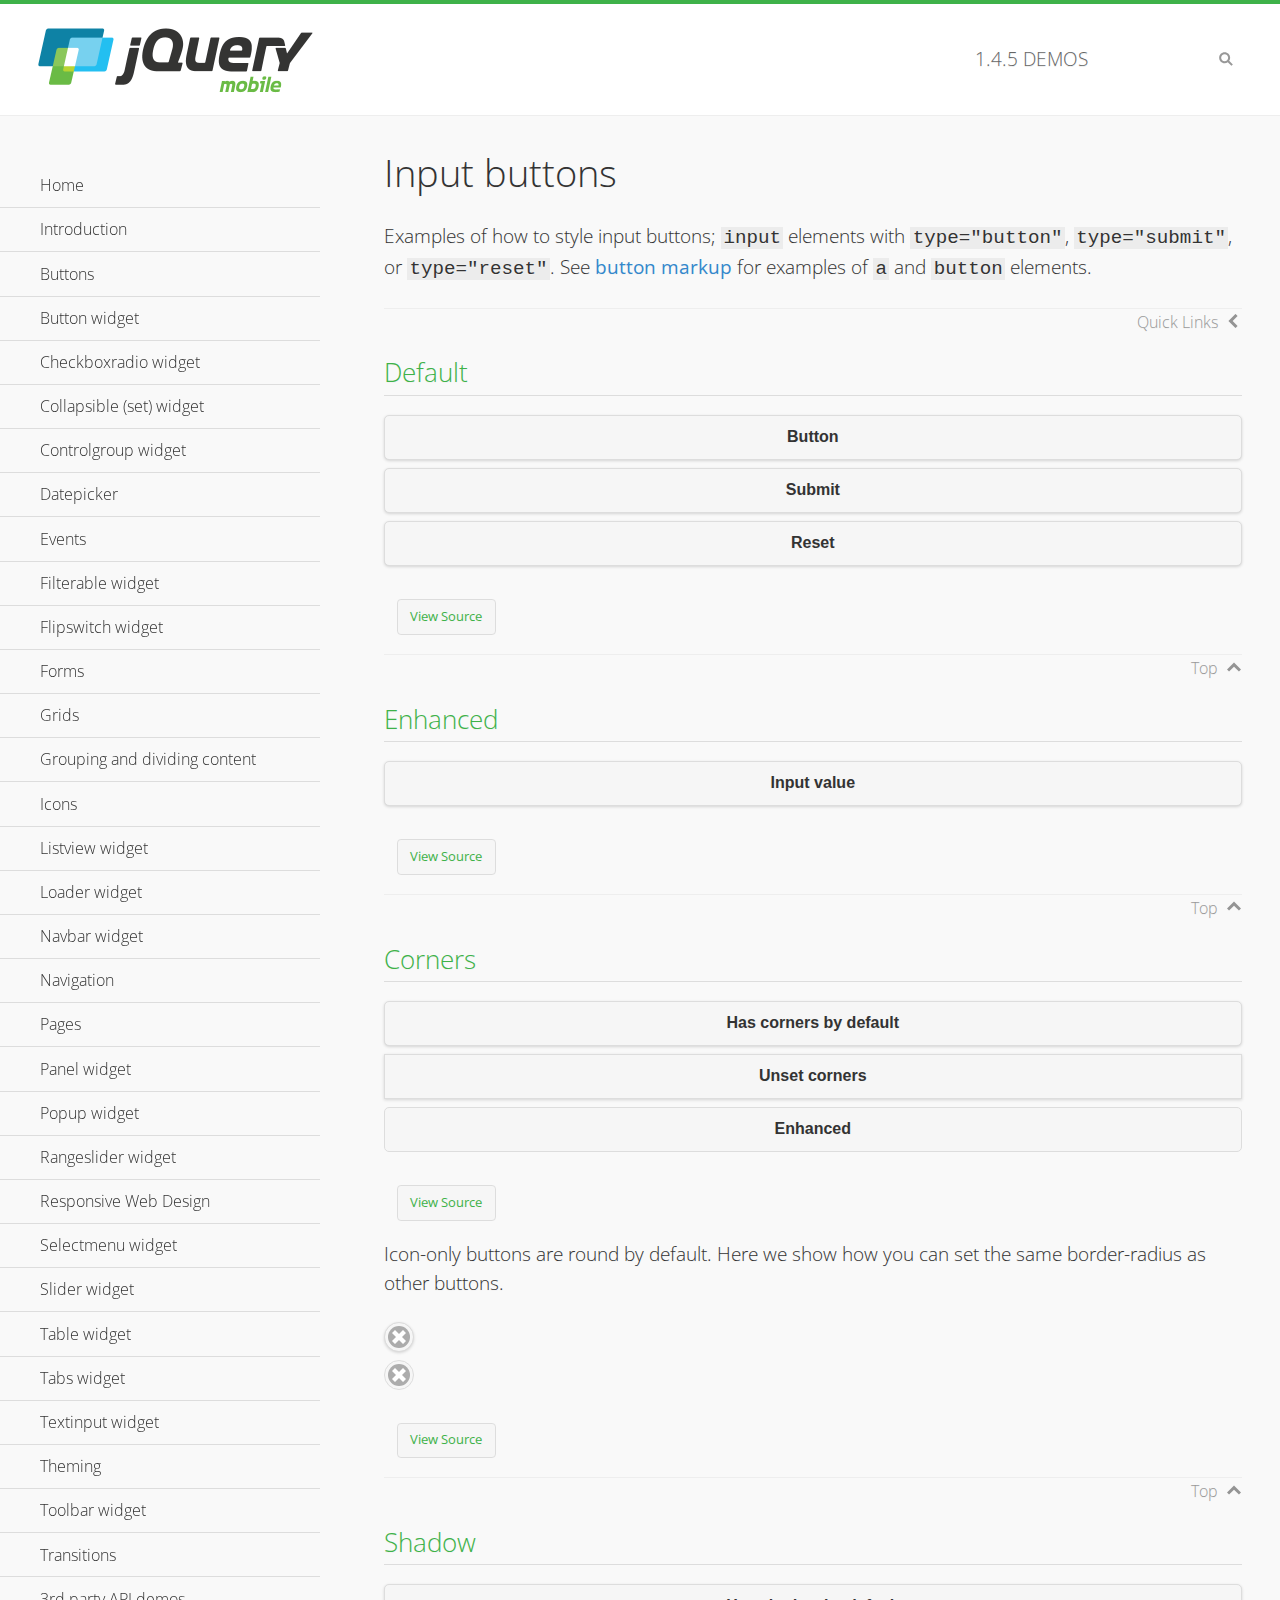
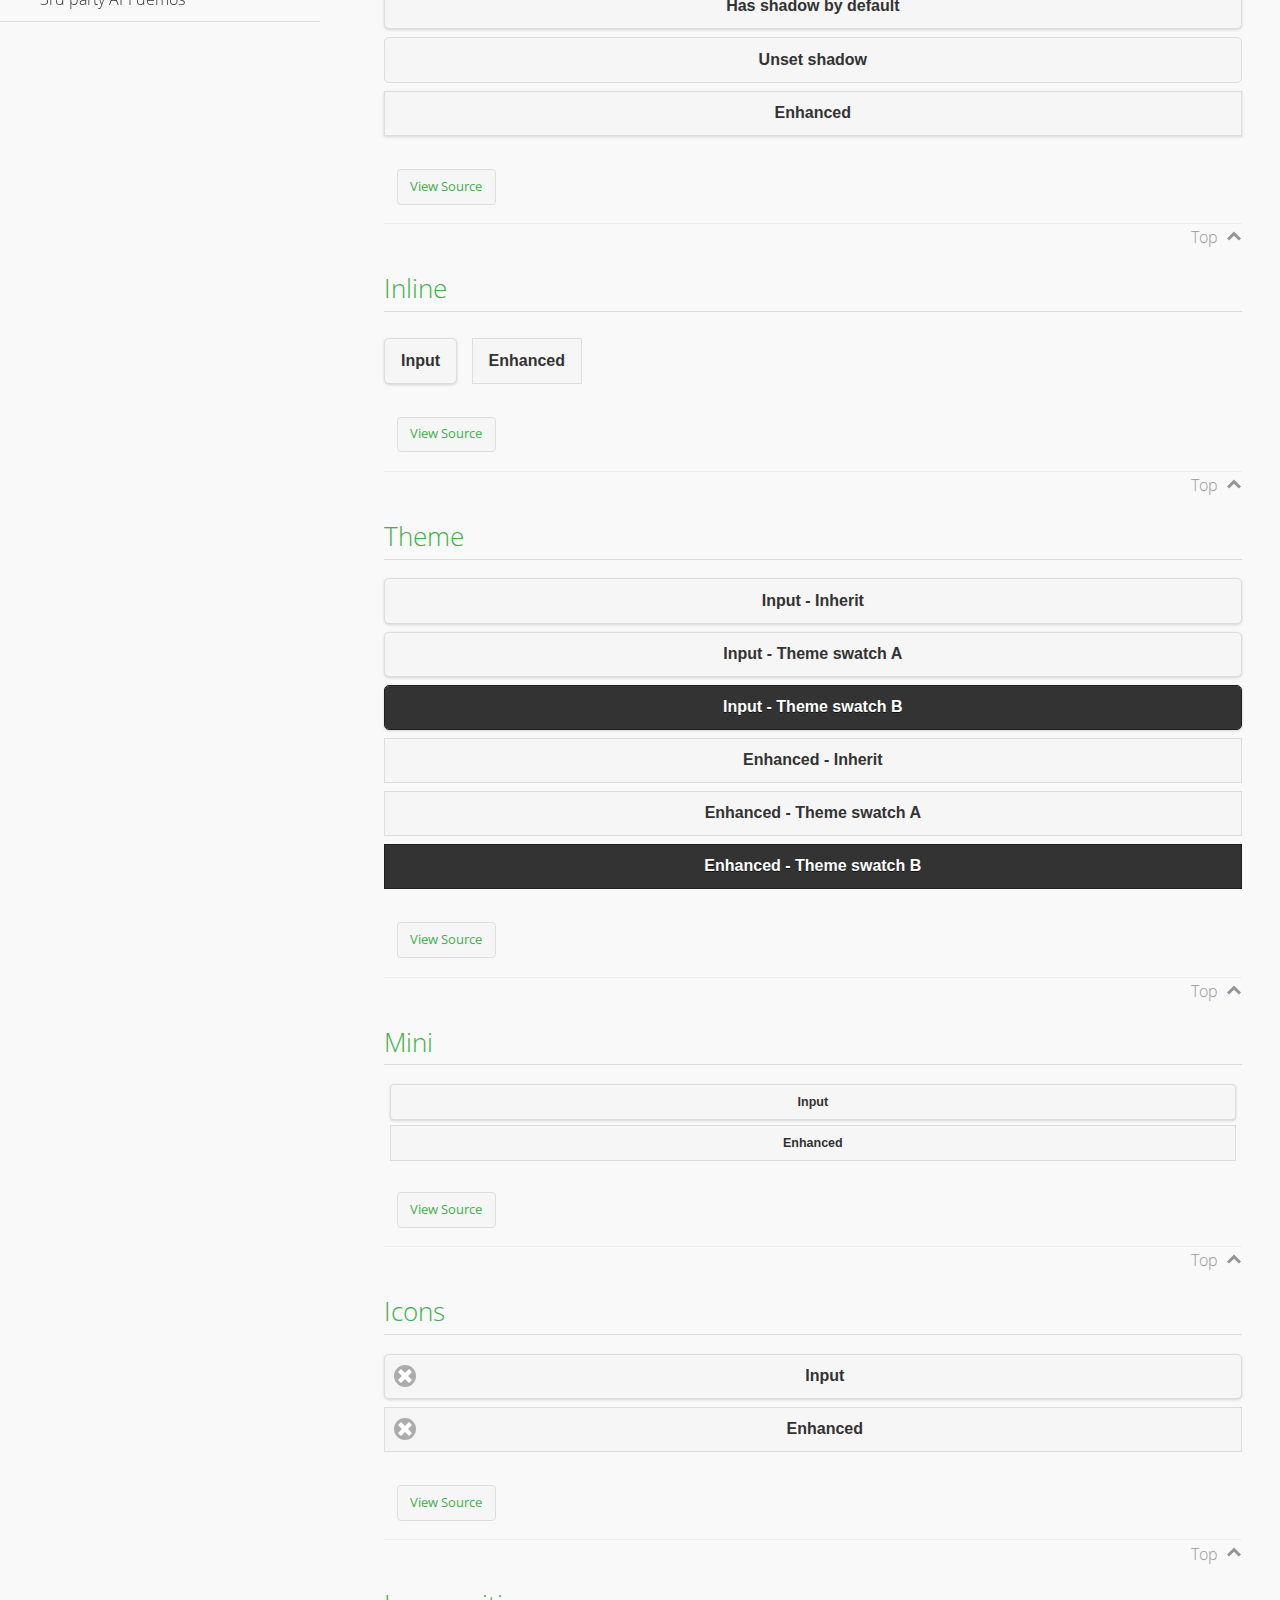
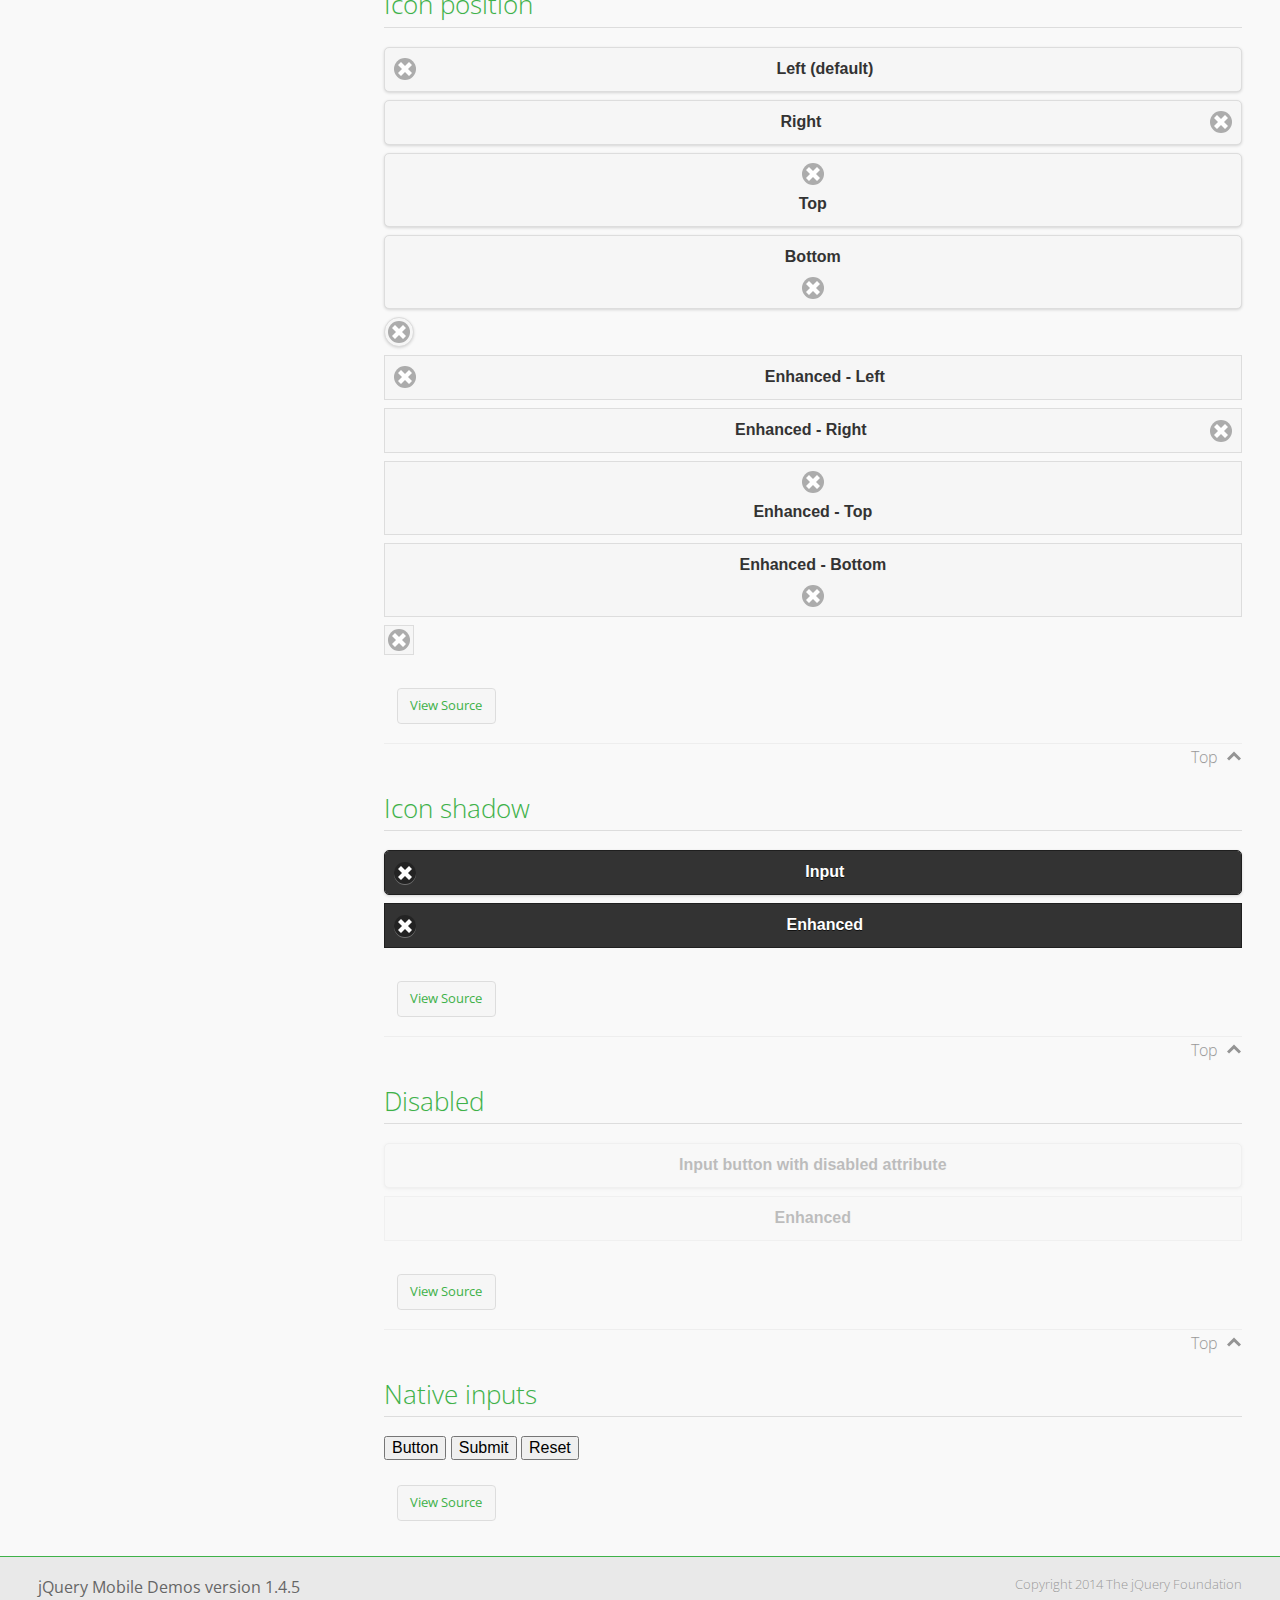
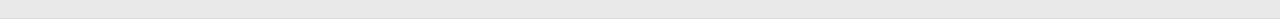
<file: Report Second, Company Review/JS/demos/button/index.html>
<!DOCTYPE html>
<html>
<head>
	<meta charset="utf-8">
	<meta name="viewport" content="width=device-width, initial-scale=1">
	<title>Input buttons - jQuery Mobile Demos</title>
	<link rel="shortcut icon" href="../favicon.ico">
    <link rel="stylesheet" href="http://fonts.googleapis.com/css?family=Open+Sans:300,400,700">
	<link rel="stylesheet" href="../css/themes/default/jquery.mobile-1.4.5.min.css">
	<link rel="stylesheet" href="../_assets/css/jqm-demos.css">
	<script src="../js/jquery.js"></script>
	<script src="../_assets/js/index.js"></script>
	<script src="../js/jquery.mobile-1.4.5.min.js"></script>
</head>
<body>
<div data-role="page" class="jqm-demos" data-quicklinks="true">

	<div data-role="header" class="jqm-header">
		<h2><a href="../" title="jQuery Mobile Demos home"><img src="../_assets/img/jquery-logo.png" alt="jQuery Mobile"></a></h2>
		<p><span class="jqm-version"></span> Demos</p>
		<a href="#" class="jqm-navmenu-link ui-btn ui-btn-icon-notext ui-corner-all ui-icon-bars ui-nodisc-icon ui-alt-icon ui-btn-left">Menu</a>
		<a href="#" class="jqm-search-link ui-btn ui-btn-icon-notext ui-corner-all ui-icon-search ui-nodisc-icon ui-alt-icon ui-btn-right">Search</a>
	</div><!-- /header -->

	<div role="main" class="ui-content jqm-content">

		<h1>Input buttons</h1>

		<p>Examples of how to style input buttons; <code>input</code> elements with <code>type="button"</code>, <code>type="submit"</code>, or <code>type="reset"</code>. See <a href="../button-markup/">button markup</a> for examples of <code>a</code> and <code>button</code> elements.</p>

		<h2>Default</h2>

		<div data-demo-html="true">
			<form>
				<input type="button" value="Button">
				<input type="submit" value="Submit">
				<input type="reset" value="Reset">
			</form>
		</div><!--/demo-html -->

		<h2>Enhanced</h2>

		<div data-demo-html="true">
			<form>
				<div class="ui-input-btn ui-btn ui-corner-all ui-shadow">
					Input value
					<input type="button" data-enhanced="true" value="Input value">
				</div>
			</form>
		</div><!--/demo-html -->

		<h2>Corners</h2>

		<div data-demo-html="true">
			<form>
				<input type="button" value="Has corners by default">
				<input type="button" data-corners="false" value="Unset corners">
				<div class="ui-input-btn ui-btn ui-corner-all">
					Enhanced
					<input type="button" data-enhanced="true" value="Enhanced">
				</div>
			</form>
		</div><!--/demo-html -->

		<p>Icon-only buttons are round by default. Here we show how you can set the same border-radius as other buttons.</p>

		<div data-demo-html="true" data-demo-css="true">
			<form>
				<input type="button" data-icon="delete" data-iconpos="notext" value="Icon only">
				<div id="custom-border-radius">
					<div class="ui-input-btn ui-btn ui-icon-delete ui-btn-icon-notext ui-corner-all">
						Enhanced - Icon only
						<input type="button" data-enhanced="true" value="Enhanced - Icon only">
					</div>
				</div>
			</form>
		</div><!--/demo-html -->

		<h2>Shadow</h2>

		<div data-demo-html="true">
			<form>
				<input type="button" value="Has shadow by default">
				<input type="button" data-shadow="false" value="Unset shadow">
				<div class="ui-input-btn ui-btn ui-shadow">
					Enhanced
					<input type="button" data-enhanced="true" value="Enhanced">
				</div>
			</form>
		</div><!--/demo-html -->

		<h2>Inline</h2>

		<div data-demo-html="true">
			<form>
				<input type="button" data-inline="true" value="Input">
				<div class="ui-input-btn ui-btn ui-btn-inline">
					Enhanced
					<input type="button" data-enhanced="true" value="Enhanced">
				</div>
			</form>
		</div><!--/demo-html -->

		<h2>Theme</h2>

		<div data-demo-html="true">
			<form>
				<input type="button" value="Input - Inherit">
				<input type="button" data-theme="a" value="Input - Theme swatch A">
				<input type="button" data-theme="b" value="Input - Theme swatch B">
				<div class="ui-input-btn ui-btn">
					Enhanced - Inherit
					<input type="button" data-enhanced="true" value="Enhanced - Inherit">
				</div>
				<div class="ui-input-btn ui-btn ui-btn-a">
					Enhanced - Theme swatch A
					<input type="button" data-enhanced="true" value="Enhanced - Theme swatch A">
				</div>
				<div class="ui-input-btn ui-btn ui-btn-b">
					Enhanced - Theme swatch B
					<input type="button" data-enhanced="true" value="Enhanced - Theme swatch B">
				</div>
			</form>
		</div><!--/demo-html -->

		<h2>Mini</h2>

		<div data-demo-html="true">
			<form>
				<input type="button" data-mini="true" value="Input">
				<div class="ui-input-btn ui-btn ui-mini">
					Enhanced
					<input type="button" data-enhanced="true" value="Enhanced">
				</div>
			</form>
		</div><!--/demo-html -->

		<h2>Icons</h2>

		<div data-demo-html="true">
			<form>
				<input type="button" data-icon="delete" value="Input">
				<div class="ui-input-btn ui-btn ui-icon-delete ui-btn-icon-left">
					Enhanced
					<input type="button" data-enhanced="true" value="Enhanced">
				</div>
			</form>
		</div><!--/demo-html -->

		<h2>Icon position</h2>

		<div data-demo-html="true">
			<form>
				<input type="button" data-icon="delete" value="Left (default)">
				<input type="button" data-icon="delete" data-iconpos="right" value="Right">
				<input type="button" data-icon="delete" data-iconpos="top" value="Top">
				<input type="button" data-icon="delete" data-iconpos="bottom" value="Bottom">
				<input type="button" data-icon="delete" data-iconpos="notext" value="Icon only">
				<div class="ui-input-btn ui-btn ui-icon-delete ui-btn-icon-left">
					Enhanced - Left
					<input type="button" data-enhanced="true" value="Enhanced - Left">
				</div>
				<div class="ui-input-btn ui-btn ui-icon-delete ui-btn-icon-right">
					Enhanced - Right
					<input type="button" data-enhanced="true" value="Enhanced - Right">
				</div>
				<div class="ui-input-btn ui-btn ui-icon-delete ui-btn-icon-top">
					Enhanced - Top
					<input type="button" data-enhanced="true" value="Enhanced - Top">
				</div>
				<div class="ui-input-btn ui-btn ui-icon-delete ui-btn-icon-bottom">
					Enhanced - Bottom
					<input type="button" data-enhanced="true" value="Enhanced - Bottom">
				</div>
				<div class="ui-input-btn ui-btn ui-icon-delete ui-btn-icon-notext">
					Enhanced - Icon only
					<input type="button" data-enhanced="true" value="Enhanced - Icon only">
				</div>
			</form>
		</div><!--/demo-html -->

		<h2>Icon shadow</h2>

		<div data-demo-html="true">
			<form>
				<input type="button" data-theme="b" data-icon="delete" data-iconshadow="true" value="Input">
				<div class="ui-input-btn ui-btn ui-btn-b ui-icon-delete ui-btn-icon-left ui-shadow-icon">
					Enhanced
					<input type="button" data-enhanced="true" value="Enhanced">
				</div>
			</form>
		</div><!--/demo-html -->

		<h2>Disabled</h2>

		<div data-demo-html="true">
			<form>
				<input type="button" disabled value="Input button with disabled attribute">
				<div class="ui-input-btn ui-btn ui-state-disabled">
					Enhanced
					<input type="button" disabled data-enhanced="true" value="Enhanced">
				</div>
			</form>
		</div><!--/demo-html -->

		<h2>Native inputs</h2>

		<div data-demo-html="true">
			<form>
				<input type="button" data-role="none" value="Button">
				<input type="submit" data-role="none" value="Submit">
				<input type="reset" data-role="none" value="Reset">
			</form>
		</div><!--/demo-html -->

	</div><!-- /content -->
	    <div data-role="panel" class="jqm-navmenu-panel" data-position="left" data-display="overlay" data-theme="a">
	    	<ul class="jqm-list ui-alt-icon ui-nodisc-icon">
<li data-filtertext="demos homepage" data-icon="home"><a href=".././">Home</a></li>
<li data-filtertext="introduction overview getting started"><a href="../intro/" data-ajax="false">Introduction</a></li>
<li data-filtertext="buttons button markup buttonmarkup method anchor link button element"><a href="../button-markup/" data-ajax="false">Buttons</a></li>
<li data-filtertext="form button widget input button submit reset"><a href="../button/" data-ajax="false">Button widget</a></li>
<li data-role="collapsible" data-enhanced="true" data-collapsed-icon="carat-d" data-expanded-icon="carat-u" data-iconpos="right" data-inset="false" class="ui-collapsible ui-collapsible-themed-content ui-collapsible-collapsed">
	<h3 class="ui-collapsible-heading ui-collapsible-heading-collapsed">
		<a href="#" class="ui-collapsible-heading-toggle ui-btn ui-btn-icon-right ui-btn-inherit ui-icon-carat-d">
		    Checkboxradio widget<span class="ui-collapsible-heading-status"> click to expand contents</span>
		</a>
	</h3>
	<div class="ui-collapsible-content ui-body-inherit ui-collapsible-content-collapsed" aria-hidden="true">
		<ul>
			<li data-filtertext="form checkboxradio widget checkbox input checkboxes controlgroups"><a href="../checkboxradio-checkbox/" data-ajax="false">Checkboxes</a></li>
			<li data-filtertext="form checkboxradio widget radio input radio buttons controlgroups"><a href="../checkboxradio-radio/" data-ajax="false">Radio buttons</a></li>
		</ul>
	</div>
</li>
<li data-role="collapsible" data-enhanced="true" data-collapsed-icon="carat-d" data-expanded-icon="carat-u" data-iconpos="right" data-inset="false" class="ui-collapsible ui-collapsible-themed-content ui-collapsible-collapsed">
	<h3 class="ui-collapsible-heading ui-collapsible-heading-collapsed">
		<a href="#" class="ui-collapsible-heading-toggle ui-btn ui-btn-icon-right ui-btn-inherit ui-icon-carat-d">
			Collapsible (set) widget<span class="ui-collapsible-heading-status"> click to expand contents</span>
		</a>
	</h3>
	<div class="ui-collapsible-content ui-body-inherit ui-collapsible-content-collapsed" aria-hidden="true">
		<ul>
			<li data-filtertext="collapsibles content formatting"><a href="../collapsible/" data-ajax="false">Collapsible</a></li>
			<li data-filtertext="dynamic collapsible set accordion append expand"><a href="../collapsible-dynamic/" data-ajax="false">Dynamic collapsibles</a></li>
			<li data-filtertext="accordions collapsible set widget content formatting grouped collapsibles"><a href="../collapsibleset/" data-ajax="false">Collapsible set</a></li>
		</ul>
	</div>
</li>
<li data-role="collapsible" data-enhanced="true" data-collapsed-icon="carat-d" data-expanded-icon="carat-u" data-iconpos="right" data-inset="false" class="ui-collapsible ui-collapsible-themed-content ui-collapsible-collapsed">
	<h3 class="ui-collapsible-heading ui-collapsible-heading-collapsed">
		<a href="#" class="ui-collapsible-heading-toggle ui-btn ui-btn-icon-right ui-btn-inherit ui-icon-carat-d">
			Controlgroup widget<span class="ui-collapsible-heading-status"> click to expand contents</span>
		</a>
	</h3>
	<div class="ui-collapsible-content ui-body-inherit ui-collapsible-content-collapsed" aria-hidden="true">
		<ul>
			<li data-filtertext="controlgroups selectmenu checkboxradio input grouped buttons horizontal vertical"><a href="../controlgroup/" data-ajax="false">Controlgroup</a></li>
			<li data-filtertext="dynamic controlgroup dynamically add buttons"><a href="../controlgroup-dynamic/" data-ajax="false">Dynamic controlgroups</a></li>
		</ul>
	</div>
</li>
<li data-filtertext="form datepicker widget date input"><a href="../datepicker/" data-ajax="false">Datepicker</a></li>
<li data-role="collapsible" data-enhanced="true" data-collapsed-icon="carat-d" data-expanded-icon="carat-u" data-iconpos="right" data-inset="false" class="ui-collapsible ui-collapsible-themed-content ui-collapsible-collapsed">
	<h3 class="ui-collapsible-heading ui-collapsible-heading-collapsed">
		<a href="#" class="ui-collapsible-heading-toggle ui-btn ui-btn-icon-right ui-btn-inherit ui-icon-carat-d">
			Events<span class="ui-collapsible-heading-status"> click to expand contents</span>
		</a>
	</h3>
	<div class="ui-collapsible-content ui-body-inherit ui-collapsible-content-collapsed" aria-hidden="true">
		<ul>
			<li data-filtertext="swipe to delete list items listviews swipe events"><a href="../swipe-list/" data-ajax="false">Swipe list items</a></li>
			<li data-filtertext="swipe to navigate swipe page navigation swipe events"><a href="../swipe-page/" data-ajax="false">Swipe page navigation</a></li>
		</ul>
	</div>
</li>
<li data-filtertext="filterable filter elements sorting searching listview table"><a href="../filterable/" data-ajax="false">Filterable widget</a></li>
<li data-filtertext="form flipswitch widget flip toggle switch binary select checkbox input"><a href="../flipswitch/" data-ajax="false">Flipswitch widget</a></li>
<li data-role="collapsible" data-enhanced="true" data-collapsed-icon="carat-d" data-expanded-icon="carat-u" data-iconpos="right" data-inset="false" class="ui-collapsible ui-collapsible-themed-content ui-collapsible-collapsed">
	<h3 class="ui-collapsible-heading ui-collapsible-heading-collapsed">
		<a href="#" class="ui-collapsible-heading-toggle ui-btn ui-btn-icon-right ui-btn-inherit ui-icon-carat-d">
			Forms<span class="ui-collapsible-heading-status"> click to expand contents</span>
		</a>
	</h3>
	<div class="ui-collapsible-content ui-body-inherit ui-collapsible-content-collapsed" aria-hidden="true">
		<ul>
			<li data-filtertext="forms text checkbox radio range button submit reset inputs selects textarea slider flipswitch label form elements"><a href="../forms/" data-ajax="false">Forms</a></li>
			<li data-filtertext="form hide labels hidden accessible ui-hidden-accessible forms"><a href="../forms-label-hidden-accessible/" data-ajax="false">Hide labels</a></li>
			<li data-filtertext="form field containers fieldcontain ui-field-contain forms"><a href="../forms-field-contain/" data-ajax="false">Field containers</a></li>
			<li data-filtertext="forms disabled form elements"><a href="../forms-disabled/" data-ajax="false">Forms disabled</a></li>
			<li data-filtertext="forms gallery examples overview forms text checkbox radio range button submit reset inputs selects textarea slider flipswitch label form elements"><a href="../forms-gallery/" data-ajax="false">Forms gallery</a></li>
		</ul>
	</div>
</li>
<li data-role="collapsible" data-enhanced="true" data-collapsed-icon="carat-d" data-expanded-icon="carat-u" data-iconpos="right" data-inset="false" class="ui-collapsible ui-collapsible-themed-content ui-collapsible-collapsed">
	<h3 class="ui-collapsible-heading ui-collapsible-heading-collapsed">
		<a href="#" class="ui-collapsible-heading-toggle ui-btn ui-btn-icon-right ui-btn-inherit ui-icon-carat-d">
			Grids<span class="ui-collapsible-heading-status"> click to expand contents</span>
		</a>
	</h3>
	<div class="ui-collapsible-content ui-body-inherit ui-collapsible-content-collapsed" aria-hidden="true">
		<ul>
			<li data-filtertext="grids columns blocks content formatting rwd responsive css framework"><a href="../grids/" data-ajax="false">Grids</a></li>
			<li data-filtertext="buttons in grids css framework"><a href="../grids-buttons/" data-ajax="false">Buttons in grids</a></li>
			<li data-filtertext="custom responsive grids rwd css framework"><a href="../grids-custom-responsive/" data-ajax="false">Custom responsive grids</a></li>
		</ul>
	</div>
</li>
<li data-filtertext="blocks content formatting sections heading"><a href="../body-bar-classes/" data-ajax="false">Grouping and dividing content</a></li>
<li data-role="collapsible" data-enhanced="true" data-collapsed-icon="carat-d" data-expanded-icon="carat-u" data-iconpos="right" data-inset="false" class="ui-collapsible ui-collapsible-themed-content ui-collapsible-collapsed">
	<h3 class="ui-collapsible-heading ui-collapsible-heading-collapsed">
		<a href="#" class="ui-collapsible-heading-toggle ui-btn ui-btn-icon-right ui-btn-inherit ui-icon-carat-d">
			Icons<span class="ui-collapsible-heading-status"> click to expand contents</span>
		</a>
	</h3>
	<div class="ui-collapsible-content ui-body-inherit ui-collapsible-content-collapsed" aria-hidden="true">
		<ul>
			<li data-filtertext="button icons svg disc alt custom icon position"><a href="../icons/" data-ajax="false">Icons</a></li>
			<li data-filtertext=""><a href="../icons-grunticon/" data-ajax="false">Grunticon loader</a></li>
		</ul>
	</div>
</li>
<li data-role="collapsible" data-enhanced="true" data-collapsed-icon="carat-d" data-expanded-icon="carat-u" data-iconpos="right" data-inset="false" class="ui-collapsible ui-collapsible-themed-content ui-collapsible-collapsed">
	<h3 class="ui-collapsible-heading ui-collapsible-heading-collapsed">
		<a href="#" class="ui-collapsible-heading-toggle ui-btn ui-btn-icon-right ui-btn-inherit ui-icon-carat-d">
			Listview widget<span class="ui-collapsible-heading-status"> click to expand contents</span>
		</a>
	</h3>
	<div class="ui-collapsible-content ui-body-inherit ui-collapsible-content-collapsed" aria-hidden="true">
		<ul>
			<li data-filtertext="listview widget thumbnails icons nested split button collapsible ul ol"><a href="../listview/" data-ajax="false">Listview</a></li>
			<li data-filtertext="autocomplete filterable reveal listview filtertextbeforefilter placeholder"><a href="../listview-autocomplete/" data-ajax="false">Listview autocomplete</a></li>
			<li data-filtertext="autocomplete filterable reveal listview remote data filtertextbeforefilter placeholder"><a href="../listview-autocomplete-remote/" data-ajax="false">Listview autocomplete remote data</a></li>
			<li data-filtertext="autodividers anchor jump scroll linkbars listview lists ul ol"><a href="../listview-autodividers-linkbar/" data-ajax="false">Listview autodividers linkbar</a></li>
			<li data-filtertext="listview autodividers selector autodividersselector lists ul ol"><a href="../listview-autodividers-selector/" data-ajax="false">Listview autodividers selector</a></li>
			<li data-filtertext="listview nested list items"><a href="../listview-nested-lists/" data-ajax="false">Nested Listviews</a></li>
			<li data-filtertext="listview collapsible list items flat"><a href="../listview-collapsible-item-flat/" data-ajax="false">Listview collapsible list items (flat)</a></li>
			<li data-filtertext="listview collapsible list indented"><a href="../listview-collapsible-item-indented/" data-ajax="false">Listview collapsible list items (indented)</a></li>
			<li data-filtertext="grid listview responsive grids responsive listviews lists ul"><a href="../listview-grid/" data-ajax="false">Listview responsive grid</a></li>
		</ul>
	</div>
</li>
<li data-filtertext="loader widget page loading navigation overlay spinner"><a href="../loader/" data-ajax="false">Loader widget</a></li>
<li data-filtertext="navbar widget navmenu toolbars header footer"><a href="../navbar/" data-ajax="false">Navbar widget</a></li>
<li data-role="collapsible" data-enhanced="true" data-collapsed-icon="carat-d" data-expanded-icon="carat-u" data-iconpos="right" data-inset="false" class="ui-collapsible ui-collapsible-themed-content ui-collapsible-collapsed">
	<h3 class="ui-collapsible-heading ui-collapsible-heading-collapsed">
		<a href="#" class="ui-collapsible-heading-toggle ui-btn ui-btn-icon-right ui-btn-inherit ui-icon-carat-d">
			Navigation<span class="ui-collapsible-heading-status"> click to expand contents</span>
		</a>
	</h3>
	<div class="ui-collapsible-content ui-body-inherit ui-collapsible-content-collapsed" aria-hidden="true">
		<ul>
			<li data-filtertext="ajax navigation navigate widget history event method"><a href="../navigation/" data-ajax="false">Navigation</a></li>
			<li data-filtertext="linking pages page links navigation ajax prefetch cache"><a href="../navigation-linking-pages/" data-ajax="false">Linking pages</a></li>
			<!-- <li data-filtertext="php redirect server redirection server-side navigation"><a href="../navigation-php-redirect/" data-ajax="false">PHP redirect demo</a></li>-->
			<li data-filtertext="navigation redirection hash query"><a href="../navigation-hash-processing/" data-ajax="false">Hash processing demo</a></li>
			<li data-filtertext="navigation redirection hash query"><a href="../page-events/" data-ajax="false">Page Navigation Events</a></li>
		</ul>
	</div>
</li>
<li data-role="collapsible" data-enhanced="true" data-collapsed-icon="carat-d" data-expanded-icon="carat-u" data-iconpos="right" data-inset="false" class="ui-collapsible ui-collapsible-themed-content ui-collapsible-collapsed">
	<h3 class="ui-collapsible-heading ui-collapsible-heading-collapsed">
		<a href="#" class="ui-collapsible-heading-toggle ui-btn ui-btn-icon-right ui-btn-inherit ui-icon-carat-d">
			Pages<span class="ui-collapsible-heading-status"> click to expand contents</span>
		</a>
	</h3>
	<div class="ui-collapsible-content ui-body-inherit ui-collapsible-content-collapsed" aria-hidden="true">
		<ul>
			<li data-filtertext="pages page widget ajax navigation"><a href="../pages/" data-ajax="false">Pages</a></li>
			<li data-filtertext="single page"><a href="../pages-single-page/" data-ajax="false">Single page</a></li>
			<li data-filtertext="multipage multi-page page"><a href="../pages-multi-page/" data-ajax="false">Multi-page template</a></li>
			<li data-filtertext="dialog page widget modal popup"><a href="../pages-dialog/" data-ajax="false">Dialog page</a></li>
		</ul>
	</div>
</li>
<li data-role="collapsible" data-enhanced="true" data-collapsed-icon="carat-d" data-expanded-icon="carat-u" data-iconpos="right" data-inset="false" class="ui-collapsible ui-collapsible-themed-content ui-collapsible-collapsed">
	<h3 class="ui-collapsible-heading ui-collapsible-heading-collapsed">
		<a href="#" class="ui-collapsible-heading-toggle ui-btn ui-btn-icon-right ui-btn-inherit ui-icon-carat-d">
			Panel widget<span class="ui-collapsible-heading-status"> click to expand contents</span>
		</a>
	</h3>
	<div class="ui-collapsible-content ui-body-inherit ui-collapsible-content-collapsed" aria-hidden="true">
		<ul>
			<li data-filtertext="panel widget sliding panels reveal push overlay responsive"><a href="../panel/" data-ajax="false">Panel</a></li>
			<li data-filtertext=""><a href="../panel-external/" data-ajax="false">External panels</a></li>
			<li data-filtertext="panel "><a href="../panel-fixed/" data-ajax="false">Fixed panels</a></li>
			<li data-filtertext="panel slide panels sliding panels shadow rwd responsive breakpoint"><a href="../panel-responsive/" data-ajax="false">Panels responsive</a></li>
			<li data-filtertext="panel custom style custom panel width reveal shadow listview panel styling page background wrapper"><a href="../panel-styling/" data-ajax="false">Custom panel style</a></li>
			<li data-filtertext="panel open on swipe"><a href="../panel-swipe-open/" data-ajax="false">Panel open on swipe</a></li>
			<li data-filtertext="panels outside page internal external toolbars"><a href="../panel-external-internal/" data-ajax="false">Panel external and internal</a></li>
		</ul>
	</div>
</li>
<li data-role="collapsible" data-enhanced="true" data-collapsed-icon="carat-d" data-expanded-icon="carat-u" data-iconpos="right" data-inset="false" class="ui-collapsible ui-collapsible-themed-content ui-collapsible-collapsed">
	<h3 class="ui-collapsible-heading ui-collapsible-heading-collapsed">
		<a href="#" class="ui-collapsible-heading-toggle ui-btn ui-btn-icon-right ui-btn-inherit ui-icon-carat-d">
			Popup widget<span class="ui-collapsible-heading-status"> click to expand contents</span>
		</a>
	</h3>
	<div class="ui-collapsible-content ui-body-inherit ui-collapsible-content-collapsed" aria-hidden="true">
		<ul>
			<li data-filtertext="popup widget popups dialog modal transition tooltip lightbox form overlay screen flip pop fade transition"><a href="../popup/" data-ajax="false">Popup</a></li>
			<li data-filtertext="popup alignment position"><a href="../popup-alignment/" data-ajax="false">Popup alignment</a></li>
			<li data-filtertext="popup arrow size popups popover"><a href="../popup-arrow-size/" data-ajax="false">Popup arrow size</a></li>
			<li data-filtertext="dynamic popups popup images lightbox"><a href="../popup-dynamic/" data-ajax="false">Dynamic popups</a></li>
			<li data-filtertext="popups with iframes scaling"><a href="../popup-iframe/" data-ajax="false">Popups with iframes</a></li>
			<li data-filtertext="popup image scaling"><a href="../popup-image-scaling/" data-ajax="false">Popup image scaling</a></li>
			<li data-filtertext="external popup outside multi-page"><a href="../popup-outside-multipage/" data-ajax="false">Popup outside multi-page</a></li>
		</ul>
	</div>
</li>
<li data-filtertext="form rangeslider widget dual sliders dual handle sliders range input"><a href="../rangeslider/" data-ajax="false">Rangeslider widget</a></li>
<li data-filtertext="responsive web design rwd adaptive progressive enhancement PE accessible mobile breakpoints media query media queries"><a href="../rwd/" data-ajax="false">Responsive Web Design</a></li>
<li data-role="collapsible" data-enhanced="true" data-collapsed-icon="carat-d" data-expanded-icon="carat-u" data-iconpos="right" data-inset="false" class="ui-collapsible ui-collapsible-themed-content ui-collapsible-collapsed">
	<h3 class="ui-collapsible-heading ui-collapsible-heading-collapsed">
		<a href="#" class="ui-collapsible-heading-toggle ui-btn ui-btn-icon-right ui-btn-inherit ui-icon-carat-d">
			Selectmenu widget<span class="ui-collapsible-heading-status"> click to expand contents</span>
		</a>
	</h3>
	<div class="ui-collapsible-content ui-body-inherit ui-collapsible-content-collapsed" aria-hidden="true">
		<ul>
			<li data-filtertext="form selectmenu widget select input custom select menu selects"><a href="../selectmenu/" data-ajax="false">Selectmenu</a></li>
			<li data-filtertext="form custom select menu selectmenu widget custom menu option optgroup multiple selects"><a href="../selectmenu-custom/" data-ajax="false">Custom select menu</a></li>
			<li data-filtertext="filterable select filter popup dialog"><a href="../selectmenu-custom-filter/" data-ajax="false">Custom select menu with filter</a></li>
		</ul>
	</div>
</li>
<li data-role="collapsible" data-enhanced="true" data-collapsed-icon="carat-d" data-expanded-icon="carat-u" data-iconpos="right" data-inset="false" class="ui-collapsible ui-collapsible-themed-content ui-collapsible-collapsed">
	<h3 class="ui-collapsible-heading ui-collapsible-heading-collapsed">
		<a href="#" class="ui-collapsible-heading-toggle ui-btn ui-btn-icon-right ui-btn-inherit ui-icon-carat-d">
			Slider widget<span class="ui-collapsible-heading-status"> click to expand contents</span>
		</a>
	</h3>
	<div class="ui-collapsible-content ui-body-inherit ui-collapsible-content-collapsed" aria-hidden="true">
		<ul>
			<li data-filtertext="form slider widget range input single sliders"><a href="../slider/" data-ajax="false">Slider</a></li>
			<li data-filtertext="form slider widget flipswitch slider binary select flip toggle switch"><a href="../slider-flipswitch/" data-ajax="false">Slider flip toggle switch</a></li>
			<li data-filtertext="form slider tooltip handle value input range sliders"><a href="../slider-tooltip/" data-ajax="false">Slider tooltip</a></li>
		</ul>
	</div>
</li>
<li data-role="collapsible" data-enhanced="true" data-collapsed-icon="carat-d" data-expanded-icon="carat-u" data-iconpos="right" data-inset="false" class="ui-collapsible ui-collapsible-themed-content ui-collapsible-collapsed">
	<h3 class="ui-collapsible-heading ui-collapsible-heading-collapsed">
		<a href="#" class="ui-collapsible-heading-toggle ui-btn ui-btn-icon-right ui-btn-inherit ui-icon-carat-d">
			Table widget<span class="ui-collapsible-heading-status"> click to expand contents</span>
		</a>
	</h3>
	<div class="ui-collapsible-content ui-body-inherit ui-collapsible-content-collapsed" aria-hidden="true">
		<ul>
			<li data-filtertext="table widget reflow column toggle th td responsive tables rwd hide show tabular"><a href="../table-column-toggle/" data-ajax="false">Table Column Toggle</a></li>
			<li data-filtertext="table column toggle phone comparison demo"><a href="../table-column-toggle-example/" data-ajax="false">Table Column Toggle demo</a></li>
			<li data-filtertext="responsive tables table column toggle heading groups rwd breakpoint"><a href="../table-column-toggle-heading-groups/" data-ajax="false">Table Column Toggle heading groups</a></li>
			<li data-filtertext="responsive tables table column toggle hide rwd breakpoint customization options"><a href="../table-column-toggle-options/" data-ajax="false">Table Column Toggle options</a></li>
			<li data-filtertext="table reflow th td responsive rwd columns tabular"><a href="../table-reflow/" data-ajax="false">Table Reflow</a></li>
			<li data-filtertext="responsive tables table reflow heading groups rwd breakpoint"><a href="../table-reflow-heading-groups/" data-ajax="false">Table Reflow heading groups</a></li>
			<li data-filtertext="responsive tables table reflow stripes strokes table style"><a href="../table-reflow-stripes-strokes/" data-ajax="false">Table Reflow stripes and strokes</a></li>
			<li data-filtertext="responsive tables table reflow stack custom styles"><a href="../table-reflow-styling/" data-ajax="false">Table Reflow custom styles</a></li>
		</ul>
	</div>
</li>
<li data-filtertext="ui tabs widget"><a href="../tabs/" data-ajax="false">Tabs widget</a></li>
<li data-filtertext="form textinput widget text input textarea number date time tel email file color password"><a href="../textinput/" data-ajax="false">Textinput widget</a></li>
<li data-role="collapsible" data-enhanced="true" data-collapsed-icon="carat-d" data-expanded-icon="carat-u" data-iconpos="right" data-inset="false" class="ui-collapsible ui-collapsible-themed-content ui-collapsible-collapsed">
	<h3 class="ui-collapsible-heading ui-collapsible-heading-collapsed">
		<a href="#" class="ui-collapsible-heading-toggle ui-btn ui-btn-icon-right ui-btn-inherit ui-icon-carat-d">
			Theming<span class="ui-collapsible-heading-status"> click to expand contents</span>
		</a>
	</h3>
	<div class="ui-collapsible-content ui-body-inherit ui-collapsible-content-collapsed" aria-hidden="true">
		<ul>
			<li data-filtertext="default theme swatches theming style css"><a href="../theme-default/" data-ajax="false">Default theme</a></li>
			<li data-filtertext="classic theme old theme swatches theming style css"><a href="../theme-classic/" data-ajax="false">Classic theme</a></li>
		</ul>
	</div>
</li>
<li data-role="collapsible" data-enhanced="true" data-collapsed-icon="carat-d" data-expanded-icon="carat-u" data-iconpos="right" data-inset="false" class="ui-collapsible ui-collapsible-themed-content ui-collapsible-collapsed">
	<h3 class="ui-collapsible-heading ui-collapsible-heading-collapsed">
		<a href="#" class="ui-collapsible-heading-toggle ui-btn ui-btn-icon-right ui-btn-inherit ui-icon-carat-d">
			Toolbar widget<span class="ui-collapsible-heading-status"> click to expand contents</span>
		</a>
	</h3>
	<div class="ui-collapsible-content ui-body-inherit ui-collapsible-content-collapsed" aria-hidden="true">
		<ul>
			<li data-filtertext="toolbar widget header footer toolbars fixed fullscreen external sections"><a href="../toolbar/" data-ajax="false">Toolbar</a></li>
			<li data-filtertext="dynamic toolbars dynamically add toolbar header footer"><a href="../toolbar-dynamic/" data-ajax="false">Dynamic toolbars</a></li>
			<li data-filtertext="external toolbars header footer"><a href="../toolbar-external/" data-ajax="false">External toolbars</a></li>
			<li data-filtertext="fixed toolbars header footer"><a href="../toolbar-fixed/" data-ajax="false">Fixed toolbars</a></li>
			<li data-filtertext="fixed fullscreen toolbars header footer"><a href="../toolbar-fixed-fullscreen/" data-ajax="false">Fullscreen toolbars</a></li>
			<li data-filtertext="external fixed toolbars header footer"><a href="../toolbar-fixed-external/" data-ajax="false">Fixed external toolbars</a></li>
			<li data-filtertext="external persistent toolbars header footer navbar navmenu"><a href="../toolbar-fixed-persistent/" data-ajax="false">Persistent toolbars</a></li>
			<li data-filtertext="external ajax optimized toolbars persistent toolbars header footer navbar"><a href="../toolbar-fixed-persistent-optimized/" data-ajax="false">Ajax optimized toolbars</a></li>
			<li data-filtertext="form in toolbars header footer"><a href="../toolbar-fixed-forms/" data-ajax="false">Form in toolbar</a></li>
		</ul>
	</div>
</li>
<li data-filtertext="page transitions animated pages popup navigation flip slide fade pop"><a href="../transitions/" data-ajax="false">Transitions</a></li>
<li data-role="collapsible" data-enhanced="true" data-collapsed-icon="carat-d" data-expanded-icon="carat-u" data-iconpos="right" data-inset="false" class="ui-collapsible ui-collapsible-themed-content ui-collapsible-collapsed">
	<h3 class="ui-collapsible-heading ui-collapsible-heading-collapsed">
		<a href="#" class="ui-collapsible-heading-toggle ui-btn ui-btn-icon-right ui-btn-inherit ui-icon-carat-d">
			3rd party API demos<span class="ui-collapsible-heading-status"> click to expand contents</span>
		</a>
	</h3>
	<div class="ui-collapsible-content ui-body-inherit ui-collapsible-content-collapsed" aria-hidden="true">
		<ul>
			<li data-filtertext="backbone requirejs navigation router"><a href="../backbone-requirejs/" data-ajax="false">Backbone RequireJS</a></li>
			<li data-filtertext="google maps geolocation demo"><a href="../map-geolocation/" data-ajax="false">Google Maps geolocation</a></li>
			<li data-filtertext="google maps hybrid"><a href="../map-list-toggle/" data-ajax="false">Google Maps list toggle</a></li>
		</ul>
	</div>
</li>



		     </ul>
		</div><!-- /panel -->


	<div data-role="footer" data-position="fixed" data-tap-toggle="false" class="jqm-footer">
		<p>jQuery Mobile Demos version <span class="jqm-version"></span></p>
		<p>Copyright 2014 The jQuery Foundation</p>
	</div><!-- /footer -->
	<!-- TODO: This should become an external panel so we can add input to markup (unique ID) -->
    <div data-role="panel" class="jqm-search-panel" data-position="right" data-display="overlay" data-theme="a">
		<div class="jqm-search">
			<ul class="jqm-list" data-filter-placeholder="Search demos..." data-filter-reveal="true">
<li data-filtertext="demos homepage" data-icon="home"><a href=".././">Home</a></li>
<li data-filtertext="introduction overview getting started"><a href="../intro/" data-ajax="false">Introduction</a></li>
<li data-filtertext="buttons button markup buttonmarkup method anchor link button element"><a href="../button-markup/" data-ajax="false">Buttons</a></li>
<li data-filtertext="form button widget input button submit reset"><a href="../button/" data-ajax="false">Button widget</a></li>
<li data-role="collapsible" data-enhanced="true" data-collapsed-icon="carat-d" data-expanded-icon="carat-u" data-iconpos="right" data-inset="false" class="ui-collapsible ui-collapsible-themed-content ui-collapsible-collapsed">
	<h3 class="ui-collapsible-heading ui-collapsible-heading-collapsed">
		<a href="#" class="ui-collapsible-heading-toggle ui-btn ui-btn-icon-right ui-btn-inherit ui-icon-carat-d">
		    Checkboxradio widget<span class="ui-collapsible-heading-status"> click to expand contents</span>
		</a>
	</h3>
	<div class="ui-collapsible-content ui-body-inherit ui-collapsible-content-collapsed" aria-hidden="true">
		<ul>
			<li data-filtertext="form checkboxradio widget checkbox input checkboxes controlgroups"><a href="../checkboxradio-checkbox/" data-ajax="false">Checkboxes</a></li>
			<li data-filtertext="form checkboxradio widget radio input radio buttons controlgroups"><a href="../checkboxradio-radio/" data-ajax="false">Radio buttons</a></li>
		</ul>
	</div>
</li>
<li data-role="collapsible" data-enhanced="true" data-collapsed-icon="carat-d" data-expanded-icon="carat-u" data-iconpos="right" data-inset="false" class="ui-collapsible ui-collapsible-themed-content ui-collapsible-collapsed">
	<h3 class="ui-collapsible-heading ui-collapsible-heading-collapsed">
		<a href="#" class="ui-collapsible-heading-toggle ui-btn ui-btn-icon-right ui-btn-inherit ui-icon-carat-d">
			Collapsible (set) widget<span class="ui-collapsible-heading-status"> click to expand contents</span>
		</a>
	</h3>
	<div class="ui-collapsible-content ui-body-inherit ui-collapsible-content-collapsed" aria-hidden="true">
		<ul>
			<li data-filtertext="collapsibles content formatting"><a href="../collapsible/" data-ajax="false">Collapsible</a></li>
			<li data-filtertext="dynamic collapsible set accordion append expand"><a href="../collapsible-dynamic/" data-ajax="false">Dynamic collapsibles</a></li>
			<li data-filtertext="accordions collapsible set widget content formatting grouped collapsibles"><a href="../collapsibleset/" data-ajax="false">Collapsible set</a></li>
		</ul>
	</div>
</li>
<li data-role="collapsible" data-enhanced="true" data-collapsed-icon="carat-d" data-expanded-icon="carat-u" data-iconpos="right" data-inset="false" class="ui-collapsible ui-collapsible-themed-content ui-collapsible-collapsed">
	<h3 class="ui-collapsible-heading ui-collapsible-heading-collapsed">
		<a href="#" class="ui-collapsible-heading-toggle ui-btn ui-btn-icon-right ui-btn-inherit ui-icon-carat-d">
			Controlgroup widget<span class="ui-collapsible-heading-status"> click to expand contents</span>
		</a>
	</h3>
	<div class="ui-collapsible-content ui-body-inherit ui-collapsible-content-collapsed" aria-hidden="true">
		<ul>
			<li data-filtertext="controlgroups selectmenu checkboxradio input grouped buttons horizontal vertical"><a href="../controlgroup/" data-ajax="false">Controlgroup</a></li>
			<li data-filtertext="dynamic controlgroup dynamically add buttons"><a href="../controlgroup-dynamic/" data-ajax="false">Dynamic controlgroups</a></li>
		</ul>
	</div>
</li>
<li data-filtertext="form datepicker widget date input"><a href="../datepicker/" data-ajax="false">Datepicker</a></li>
<li data-role="collapsible" data-enhanced="true" data-collapsed-icon="carat-d" data-expanded-icon="carat-u" data-iconpos="right" data-inset="false" class="ui-collapsible ui-collapsible-themed-content ui-collapsible-collapsed">
	<h3 class="ui-collapsible-heading ui-collapsible-heading-collapsed">
		<a href="#" class="ui-collapsible-heading-toggle ui-btn ui-btn-icon-right ui-btn-inherit ui-icon-carat-d">
			Events<span class="ui-collapsible-heading-status"> click to expand contents</span>
		</a>
	</h3>
	<div class="ui-collapsible-content ui-body-inherit ui-collapsible-content-collapsed" aria-hidden="true">
		<ul>
			<li data-filtertext="swipe to delete list items listviews swipe events"><a href="../swipe-list/" data-ajax="false">Swipe list items</a></li>
			<li data-filtertext="swipe to navigate swipe page navigation swipe events"><a href="../swipe-page/" data-ajax="false">Swipe page navigation</a></li>
		</ul>
	</div>
</li>
<li data-filtertext="filterable filter elements sorting searching listview table"><a href="../filterable/" data-ajax="false">Filterable widget</a></li>
<li data-filtertext="form flipswitch widget flip toggle switch binary select checkbox input"><a href="../flipswitch/" data-ajax="false">Flipswitch widget</a></li>
<li data-role="collapsible" data-enhanced="true" data-collapsed-icon="carat-d" data-expanded-icon="carat-u" data-iconpos="right" data-inset="false" class="ui-collapsible ui-collapsible-themed-content ui-collapsible-collapsed">
	<h3 class="ui-collapsible-heading ui-collapsible-heading-collapsed">
		<a href="#" class="ui-collapsible-heading-toggle ui-btn ui-btn-icon-right ui-btn-inherit ui-icon-carat-d">
			Forms<span class="ui-collapsible-heading-status"> click to expand contents</span>
		</a>
	</h3>
	<div class="ui-collapsible-content ui-body-inherit ui-collapsible-content-collapsed" aria-hidden="true">
		<ul>
			<li data-filtertext="forms text checkbox radio range button submit reset inputs selects textarea slider flipswitch label form elements"><a href="../forms/" data-ajax="false">Forms</a></li>
			<li data-filtertext="form hide labels hidden accessible ui-hidden-accessible forms"><a href="../forms-label-hidden-accessible/" data-ajax="false">Hide labels</a></li>
			<li data-filtertext="form field containers fieldcontain ui-field-contain forms"><a href="../forms-field-contain/" data-ajax="false">Field containers</a></li>
			<li data-filtertext="forms disabled form elements"><a href="../forms-disabled/" data-ajax="false">Forms disabled</a></li>
			<li data-filtertext="forms gallery examples overview forms text checkbox radio range button submit reset inputs selects textarea slider flipswitch label form elements"><a href="../forms-gallery/" data-ajax="false">Forms gallery</a></li>
		</ul>
	</div>
</li>
<li data-role="collapsible" data-enhanced="true" data-collapsed-icon="carat-d" data-expanded-icon="carat-u" data-iconpos="right" data-inset="false" class="ui-collapsible ui-collapsible-themed-content ui-collapsible-collapsed">
	<h3 class="ui-collapsible-heading ui-collapsible-heading-collapsed">
		<a href="#" class="ui-collapsible-heading-toggle ui-btn ui-btn-icon-right ui-btn-inherit ui-icon-carat-d">
			Grids<span class="ui-collapsible-heading-status"> click to expand contents</span>
		</a>
	</h3>
	<div class="ui-collapsible-content ui-body-inherit ui-collapsible-content-collapsed" aria-hidden="true">
		<ul>
			<li data-filtertext="grids columns blocks content formatting rwd responsive css framework"><a href="../grids/" data-ajax="false">Grids</a></li>
			<li data-filtertext="buttons in grids css framework"><a href="../grids-buttons/" data-ajax="false">Buttons in grids</a></li>
			<li data-filtertext="custom responsive grids rwd css framework"><a href="../grids-custom-responsive/" data-ajax="false">Custom responsive grids</a></li>
		</ul>
	</div>
</li>
<li data-filtertext="blocks content formatting sections heading"><a href="../body-bar-classes/" data-ajax="false">Grouping and dividing content</a></li>
<li data-role="collapsible" data-enhanced="true" data-collapsed-icon="carat-d" data-expanded-icon="carat-u" data-iconpos="right" data-inset="false" class="ui-collapsible ui-collapsible-themed-content ui-collapsible-collapsed">
	<h3 class="ui-collapsible-heading ui-collapsible-heading-collapsed">
		<a href="#" class="ui-collapsible-heading-toggle ui-btn ui-btn-icon-right ui-btn-inherit ui-icon-carat-d">
			Icons<span class="ui-collapsible-heading-status"> click to expand contents</span>
		</a>
	</h3>
	<div class="ui-collapsible-content ui-body-inherit ui-collapsible-content-collapsed" aria-hidden="true">
		<ul>
			<li data-filtertext="button icons svg disc alt custom icon position"><a href="../icons/" data-ajax="false">Icons</a></li>
			<li data-filtertext=""><a href="../icons-grunticon/" data-ajax="false">Grunticon loader</a></li>
		</ul>
	</div>
</li>
<li data-role="collapsible" data-enhanced="true" data-collapsed-icon="carat-d" data-expanded-icon="carat-u" data-iconpos="right" data-inset="false" class="ui-collapsible ui-collapsible-themed-content ui-collapsible-collapsed">
	<h3 class="ui-collapsible-heading ui-collapsible-heading-collapsed">
		<a href="#" class="ui-collapsible-heading-toggle ui-btn ui-btn-icon-right ui-btn-inherit ui-icon-carat-d">
			Listview widget<span class="ui-collapsible-heading-status"> click to expand contents</span>
		</a>
	</h3>
	<div class="ui-collapsible-content ui-body-inherit ui-collapsible-content-collapsed" aria-hidden="true">
		<ul>
			<li data-filtertext="listview widget thumbnails icons nested split button collapsible ul ol"><a href="../listview/" data-ajax="false">Listview</a></li>
			<li data-filtertext="autocomplete filterable reveal listview filtertextbeforefilter placeholder"><a href="../listview-autocomplete/" data-ajax="false">Listview autocomplete</a></li>
			<li data-filtertext="autocomplete filterable reveal listview remote data filtertextbeforefilter placeholder"><a href="../listview-autocomplete-remote/" data-ajax="false">Listview autocomplete remote data</a></li>
			<li data-filtertext="autodividers anchor jump scroll linkbars listview lists ul ol"><a href="../listview-autodividers-linkbar/" data-ajax="false">Listview autodividers linkbar</a></li>
			<li data-filtertext="listview autodividers selector autodividersselector lists ul ol"><a href="../listview-autodividers-selector/" data-ajax="false">Listview autodividers selector</a></li>
			<li data-filtertext="listview nested list items"><a href="../listview-nested-lists/" data-ajax="false">Nested Listviews</a></li>
			<li data-filtertext="listview collapsible list items flat"><a href="../listview-collapsible-item-flat/" data-ajax="false">Listview collapsible list items (flat)</a></li>
			<li data-filtertext="listview collapsible list indented"><a href="../listview-collapsible-item-indented/" data-ajax="false">Listview collapsible list items (indented)</a></li>
			<li data-filtertext="grid listview responsive grids responsive listviews lists ul"><a href="../listview-grid/" data-ajax="false">Listview responsive grid</a></li>
		</ul>
	</div>
</li>
<li data-filtertext="loader widget page loading navigation overlay spinner"><a href="../loader/" data-ajax="false">Loader widget</a></li>
<li data-filtertext="navbar widget navmenu toolbars header footer"><a href="../navbar/" data-ajax="false">Navbar widget</a></li>
<li data-role="collapsible" data-enhanced="true" data-collapsed-icon="carat-d" data-expanded-icon="carat-u" data-iconpos="right" data-inset="false" class="ui-collapsible ui-collapsible-themed-content ui-collapsible-collapsed">
	<h3 class="ui-collapsible-heading ui-collapsible-heading-collapsed">
		<a href="#" class="ui-collapsible-heading-toggle ui-btn ui-btn-icon-right ui-btn-inherit ui-icon-carat-d">
			Navigation<span class="ui-collapsible-heading-status"> click to expand contents</span>
		</a>
	</h3>
	<div class="ui-collapsible-content ui-body-inherit ui-collapsible-content-collapsed" aria-hidden="true">
		<ul>
			<li data-filtertext="ajax navigation navigate widget history event method"><a href="../navigation/" data-ajax="false">Navigation</a></li>
			<li data-filtertext="linking pages page links navigation ajax prefetch cache"><a href="../navigation-linking-pages/" data-ajax="false">Linking pages</a></li>
			<!-- <li data-filtertext="php redirect server redirection server-side navigation"><a href="../navigation-php-redirect/" data-ajax="false">PHP redirect demo</a></li>-->
			<li data-filtertext="navigation redirection hash query"><a href="../navigation-hash-processing/" data-ajax="false">Hash processing demo</a></li>
			<li data-filtertext="navigation redirection hash query"><a href="../page-events/" data-ajax="false">Page Navigation Events</a></li>
		</ul>
	</div>
</li>
<li data-role="collapsible" data-enhanced="true" data-collapsed-icon="carat-d" data-expanded-icon="carat-u" data-iconpos="right" data-inset="false" class="ui-collapsible ui-collapsible-themed-content ui-collapsible-collapsed">
	<h3 class="ui-collapsible-heading ui-collapsible-heading-collapsed">
		<a href="#" class="ui-collapsible-heading-toggle ui-btn ui-btn-icon-right ui-btn-inherit ui-icon-carat-d">
			Pages<span class="ui-collapsible-heading-status"> click to expand contents</span>
		</a>
	</h3>
	<div class="ui-collapsible-content ui-body-inherit ui-collapsible-content-collapsed" aria-hidden="true">
		<ul>
			<li data-filtertext="pages page widget ajax navigation"><a href="../pages/" data-ajax="false">Pages</a></li>
			<li data-filtertext="single page"><a href="../pages-single-page/" data-ajax="false">Single page</a></li>
			<li data-filtertext="multipage multi-page page"><a href="../pages-multi-page/" data-ajax="false">Multi-page template</a></li>
			<li data-filtertext="dialog page widget modal popup"><a href="../pages-dialog/" data-ajax="false">Dialog page</a></li>
		</ul>
	</div>
</li>
<li data-role="collapsible" data-enhanced="true" data-collapsed-icon="carat-d" data-expanded-icon="carat-u" data-iconpos="right" data-inset="false" class="ui-collapsible ui-collapsible-themed-content ui-collapsible-collapsed">
	<h3 class="ui-collapsible-heading ui-collapsible-heading-collapsed">
		<a href="#" class="ui-collapsible-heading-toggle ui-btn ui-btn-icon-right ui-btn-inherit ui-icon-carat-d">
			Panel widget<span class="ui-collapsible-heading-status"> click to expand contents</span>
		</a>
	</h3>
	<div class="ui-collapsible-content ui-body-inherit ui-collapsible-content-collapsed" aria-hidden="true">
		<ul>
			<li data-filtertext="panel widget sliding panels reveal push overlay responsive"><a href="../panel/" data-ajax="false">Panel</a></li>
			<li data-filtertext=""><a href="../panel-external/" data-ajax="false">External panels</a></li>
			<li data-filtertext="panel "><a href="../panel-fixed/" data-ajax="false">Fixed panels</a></li>
			<li data-filtertext="panel slide panels sliding panels shadow rwd responsive breakpoint"><a href="../panel-responsive/" data-ajax="false">Panels responsive</a></li>
			<li data-filtertext="panel custom style custom panel width reveal shadow listview panel styling page background wrapper"><a href="../panel-styling/" data-ajax="false">Custom panel style</a></li>
			<li data-filtertext="panel open on swipe"><a href="../panel-swipe-open/" data-ajax="false">Panel open on swipe</a></li>
			<li data-filtertext="panels outside page internal external toolbars"><a href="../panel-external-internal/" data-ajax="false">Panel external and internal</a></li>
		</ul>
	</div>
</li>
<li data-role="collapsible" data-enhanced="true" data-collapsed-icon="carat-d" data-expanded-icon="carat-u" data-iconpos="right" data-inset="false" class="ui-collapsible ui-collapsible-themed-content ui-collapsible-collapsed">
	<h3 class="ui-collapsible-heading ui-collapsible-heading-collapsed">
		<a href="#" class="ui-collapsible-heading-toggle ui-btn ui-btn-icon-right ui-btn-inherit ui-icon-carat-d">
			Popup widget<span class="ui-collapsible-heading-status"> click to expand contents</span>
		</a>
	</h3>
	<div class="ui-collapsible-content ui-body-inherit ui-collapsible-content-collapsed" aria-hidden="true">
		<ul>
			<li data-filtertext="popup widget popups dialog modal transition tooltip lightbox form overlay screen flip pop fade transition"><a href="../popup/" data-ajax="false">Popup</a></li>
			<li data-filtertext="popup alignment position"><a href="../popup-alignment/" data-ajax="false">Popup alignment</a></li>
			<li data-filtertext="popup arrow size popups popover"><a href="../popup-arrow-size/" data-ajax="false">Popup arrow size</a></li>
			<li data-filtertext="dynamic popups popup images lightbox"><a href="../popup-dynamic/" data-ajax="false">Dynamic popups</a></li>
			<li data-filtertext="popups with iframes scaling"><a href="../popup-iframe/" data-ajax="false">Popups with iframes</a></li>
			<li data-filtertext="popup image scaling"><a href="../popup-image-scaling/" data-ajax="false">Popup image scaling</a></li>
			<li data-filtertext="external popup outside multi-page"><a href="../popup-outside-multipage/" data-ajax="false">Popup outside multi-page</a></li>
		</ul>
	</div>
</li>
<li data-filtertext="form rangeslider widget dual sliders dual handle sliders range input"><a href="../rangeslider/" data-ajax="false">Rangeslider widget</a></li>
<li data-filtertext="responsive web design rwd adaptive progressive enhancement PE accessible mobile breakpoints media query media queries"><a href="../rwd/" data-ajax="false">Responsive Web Design</a></li>
<li data-role="collapsible" data-enhanced="true" data-collapsed-icon="carat-d" data-expanded-icon="carat-u" data-iconpos="right" data-inset="false" class="ui-collapsible ui-collapsible-themed-content ui-collapsible-collapsed">
	<h3 class="ui-collapsible-heading ui-collapsible-heading-collapsed">
		<a href="#" class="ui-collapsible-heading-toggle ui-btn ui-btn-icon-right ui-btn-inherit ui-icon-carat-d">
			Selectmenu widget<span class="ui-collapsible-heading-status"> click to expand contents</span>
		</a>
	</h3>
	<div class="ui-collapsible-content ui-body-inherit ui-collapsible-content-collapsed" aria-hidden="true">
		<ul>
			<li data-filtertext="form selectmenu widget select input custom select menu selects"><a href="../selectmenu/" data-ajax="false">Selectmenu</a></li>
			<li data-filtertext="form custom select menu selectmenu widget custom menu option optgroup multiple selects"><a href="../selectmenu-custom/" data-ajax="false">Custom select menu</a></li>
			<li data-filtertext="filterable select filter popup dialog"><a href="../selectmenu-custom-filter/" data-ajax="false">Custom select menu with filter</a></li>
		</ul>
	</div>
</li>
<li data-role="collapsible" data-enhanced="true" data-collapsed-icon="carat-d" data-expanded-icon="carat-u" data-iconpos="right" data-inset="false" class="ui-collapsible ui-collapsible-themed-content ui-collapsible-collapsed">
	<h3 class="ui-collapsible-heading ui-collapsible-heading-collapsed">
		<a href="#" class="ui-collapsible-heading-toggle ui-btn ui-btn-icon-right ui-btn-inherit ui-icon-carat-d">
			Slider widget<span class="ui-collapsible-heading-status"> click to expand contents</span>
		</a>
	</h3>
	<div class="ui-collapsible-content ui-body-inherit ui-collapsible-content-collapsed" aria-hidden="true">
		<ul>
			<li data-filtertext="form slider widget range input single sliders"><a href="../slider/" data-ajax="false">Slider</a></li>
			<li data-filtertext="form slider widget flipswitch slider binary select flip toggle switch"><a href="../slider-flipswitch/" data-ajax="false">Slider flip toggle switch</a></li>
			<li data-filtertext="form slider tooltip handle value input range sliders"><a href="../slider-tooltip/" data-ajax="false">Slider tooltip</a></li>
		</ul>
	</div>
</li>
<li data-role="collapsible" data-enhanced="true" data-collapsed-icon="carat-d" data-expanded-icon="carat-u" data-iconpos="right" data-inset="false" class="ui-collapsible ui-collapsible-themed-content ui-collapsible-collapsed">
	<h3 class="ui-collapsible-heading ui-collapsible-heading-collapsed">
		<a href="#" class="ui-collapsible-heading-toggle ui-btn ui-btn-icon-right ui-btn-inherit ui-icon-carat-d">
			Table widget<span class="ui-collapsible-heading-status"> click to expand contents</span>
		</a>
	</h3>
	<div class="ui-collapsible-content ui-body-inherit ui-collapsible-content-collapsed" aria-hidden="true">
		<ul>
			<li data-filtertext="table widget reflow column toggle th td responsive tables rwd hide show tabular"><a href="../table-column-toggle/" data-ajax="false">Table Column Toggle</a></li>
			<li data-filtertext="table column toggle phone comparison demo"><a href="../table-column-toggle-example/" data-ajax="false">Table Column Toggle demo</a></li>
			<li data-filtertext="responsive tables table column toggle heading groups rwd breakpoint"><a href="../table-column-toggle-heading-groups/" data-ajax="false">Table Column Toggle heading groups</a></li>
			<li data-filtertext="responsive tables table column toggle hide rwd breakpoint customization options"><a href="../table-column-toggle-options/" data-ajax="false">Table Column Toggle options</a></li>
			<li data-filtertext="table reflow th td responsive rwd columns tabular"><a href="../table-reflow/" data-ajax="false">Table Reflow</a></li>
			<li data-filtertext="responsive tables table reflow heading groups rwd breakpoint"><a href="../table-reflow-heading-groups/" data-ajax="false">Table Reflow heading groups</a></li>
			<li data-filtertext="responsive tables table reflow stripes strokes table style"><a href="../table-reflow-stripes-strokes/" data-ajax="false">Table Reflow stripes and strokes</a></li>
			<li data-filtertext="responsive tables table reflow stack custom styles"><a href="../table-reflow-styling/" data-ajax="false">Table Reflow custom styles</a></li>
		</ul>
	</div>
</li>
<li data-filtertext="ui tabs widget"><a href="../tabs/" data-ajax="false">Tabs widget</a></li>
<li data-filtertext="form textinput widget text input textarea number date time tel email file color password"><a href="../textinput/" data-ajax="false">Textinput widget</a></li>
<li data-role="collapsible" data-enhanced="true" data-collapsed-icon="carat-d" data-expanded-icon="carat-u" data-iconpos="right" data-inset="false" class="ui-collapsible ui-collapsible-themed-content ui-collapsible-collapsed">
	<h3 class="ui-collapsible-heading ui-collapsible-heading-collapsed">
		<a href="#" class="ui-collapsible-heading-toggle ui-btn ui-btn-icon-right ui-btn-inherit ui-icon-carat-d">
			Theming<span class="ui-collapsible-heading-status"> click to expand contents</span>
		</a>
	</h3>
	<div class="ui-collapsible-content ui-body-inherit ui-collapsible-content-collapsed" aria-hidden="true">
		<ul>
			<li data-filtertext="default theme swatches theming style css"><a href="../theme-default/" data-ajax="false">Default theme</a></li>
			<li data-filtertext="classic theme old theme swatches theming style css"><a href="../theme-classic/" data-ajax="false">Classic theme</a></li>
		</ul>
	</div>
</li>
<li data-role="collapsible" data-enhanced="true" data-collapsed-icon="carat-d" data-expanded-icon="carat-u" data-iconpos="right" data-inset="false" class="ui-collapsible ui-collapsible-themed-content ui-collapsible-collapsed">
	<h3 class="ui-collapsible-heading ui-collapsible-heading-collapsed">
		<a href="#" class="ui-collapsible-heading-toggle ui-btn ui-btn-icon-right ui-btn-inherit ui-icon-carat-d">
			Toolbar widget<span class="ui-collapsible-heading-status"> click to expand contents</span>
		</a>
	</h3>
	<div class="ui-collapsible-content ui-body-inherit ui-collapsible-content-collapsed" aria-hidden="true">
		<ul>
			<li data-filtertext="toolbar widget header footer toolbars fixed fullscreen external sections"><a href="../toolbar/" data-ajax="false">Toolbar</a></li>
			<li data-filtertext="dynamic toolbars dynamically add toolbar header footer"><a href="../toolbar-dynamic/" data-ajax="false">Dynamic toolbars</a></li>
			<li data-filtertext="external toolbars header footer"><a href="../toolbar-external/" data-ajax="false">External toolbars</a></li>
			<li data-filtertext="fixed toolbars header footer"><a href="../toolbar-fixed/" data-ajax="false">Fixed toolbars</a></li>
			<li data-filtertext="fixed fullscreen toolbars header footer"><a href="../toolbar-fixed-fullscreen/" data-ajax="false">Fullscreen toolbars</a></li>
			<li data-filtertext="external fixed toolbars header footer"><a href="../toolbar-fixed-external/" data-ajax="false">Fixed external toolbars</a></li>
			<li data-filtertext="external persistent toolbars header footer navbar navmenu"><a href="../toolbar-fixed-persistent/" data-ajax="false">Persistent toolbars</a></li>
			<li data-filtertext="external ajax optimized toolbars persistent toolbars header footer navbar"><a href="../toolbar-fixed-persistent-optimized/" data-ajax="false">Ajax optimized toolbars</a></li>
			<li data-filtertext="form in toolbars header footer"><a href="../toolbar-fixed-forms/" data-ajax="false">Form in toolbar</a></li>
		</ul>
	</div>
</li>
<li data-filtertext="page transitions animated pages popup navigation flip slide fade pop"><a href="../transitions/" data-ajax="false">Transitions</a></li>
<li data-role="collapsible" data-enhanced="true" data-collapsed-icon="carat-d" data-expanded-icon="carat-u" data-iconpos="right" data-inset="false" class="ui-collapsible ui-collapsible-themed-content ui-collapsible-collapsed">
	<h3 class="ui-collapsible-heading ui-collapsible-heading-collapsed">
		<a href="#" class="ui-collapsible-heading-toggle ui-btn ui-btn-icon-right ui-btn-inherit ui-icon-carat-d">
			3rd party API demos<span class="ui-collapsible-heading-status"> click to expand contents</span>
		</a>
	</h3>
	<div class="ui-collapsible-content ui-body-inherit ui-collapsible-content-collapsed" aria-hidden="true">
		<ul>
			<li data-filtertext="backbone requirejs navigation router"><a href="../backbone-requirejs/" data-ajax="false">Backbone RequireJS</a></li>
			<li data-filtertext="google maps geolocation demo"><a href="../map-geolocation/" data-ajax="false">Google Maps geolocation</a></li>
			<li data-filtertext="google maps hybrid"><a href="../map-list-toggle/" data-ajax="false">Google Maps list toggle</a></li>
		</ul>
	</div>
</li>



			</ul>
		</div>
	</div><!-- /panel -->


</div><!-- /page -->

</body>
</html>
</file>
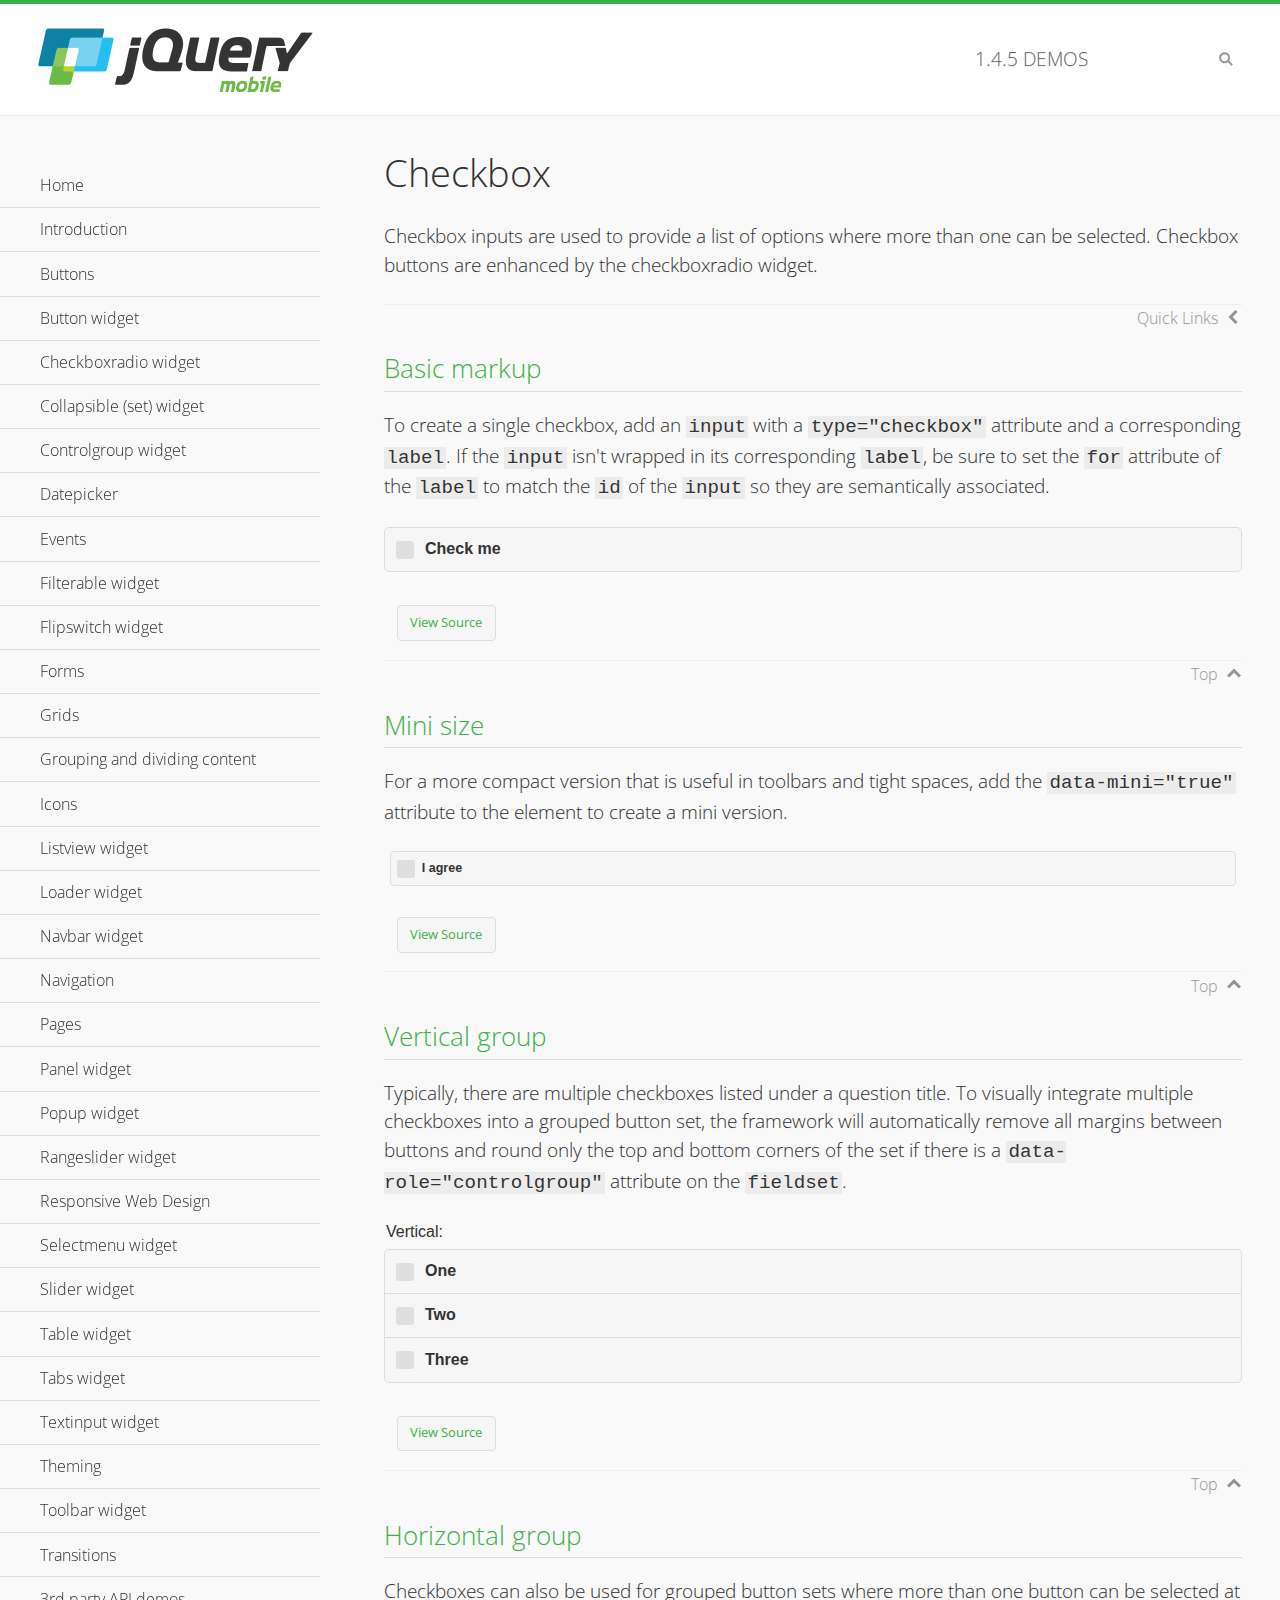
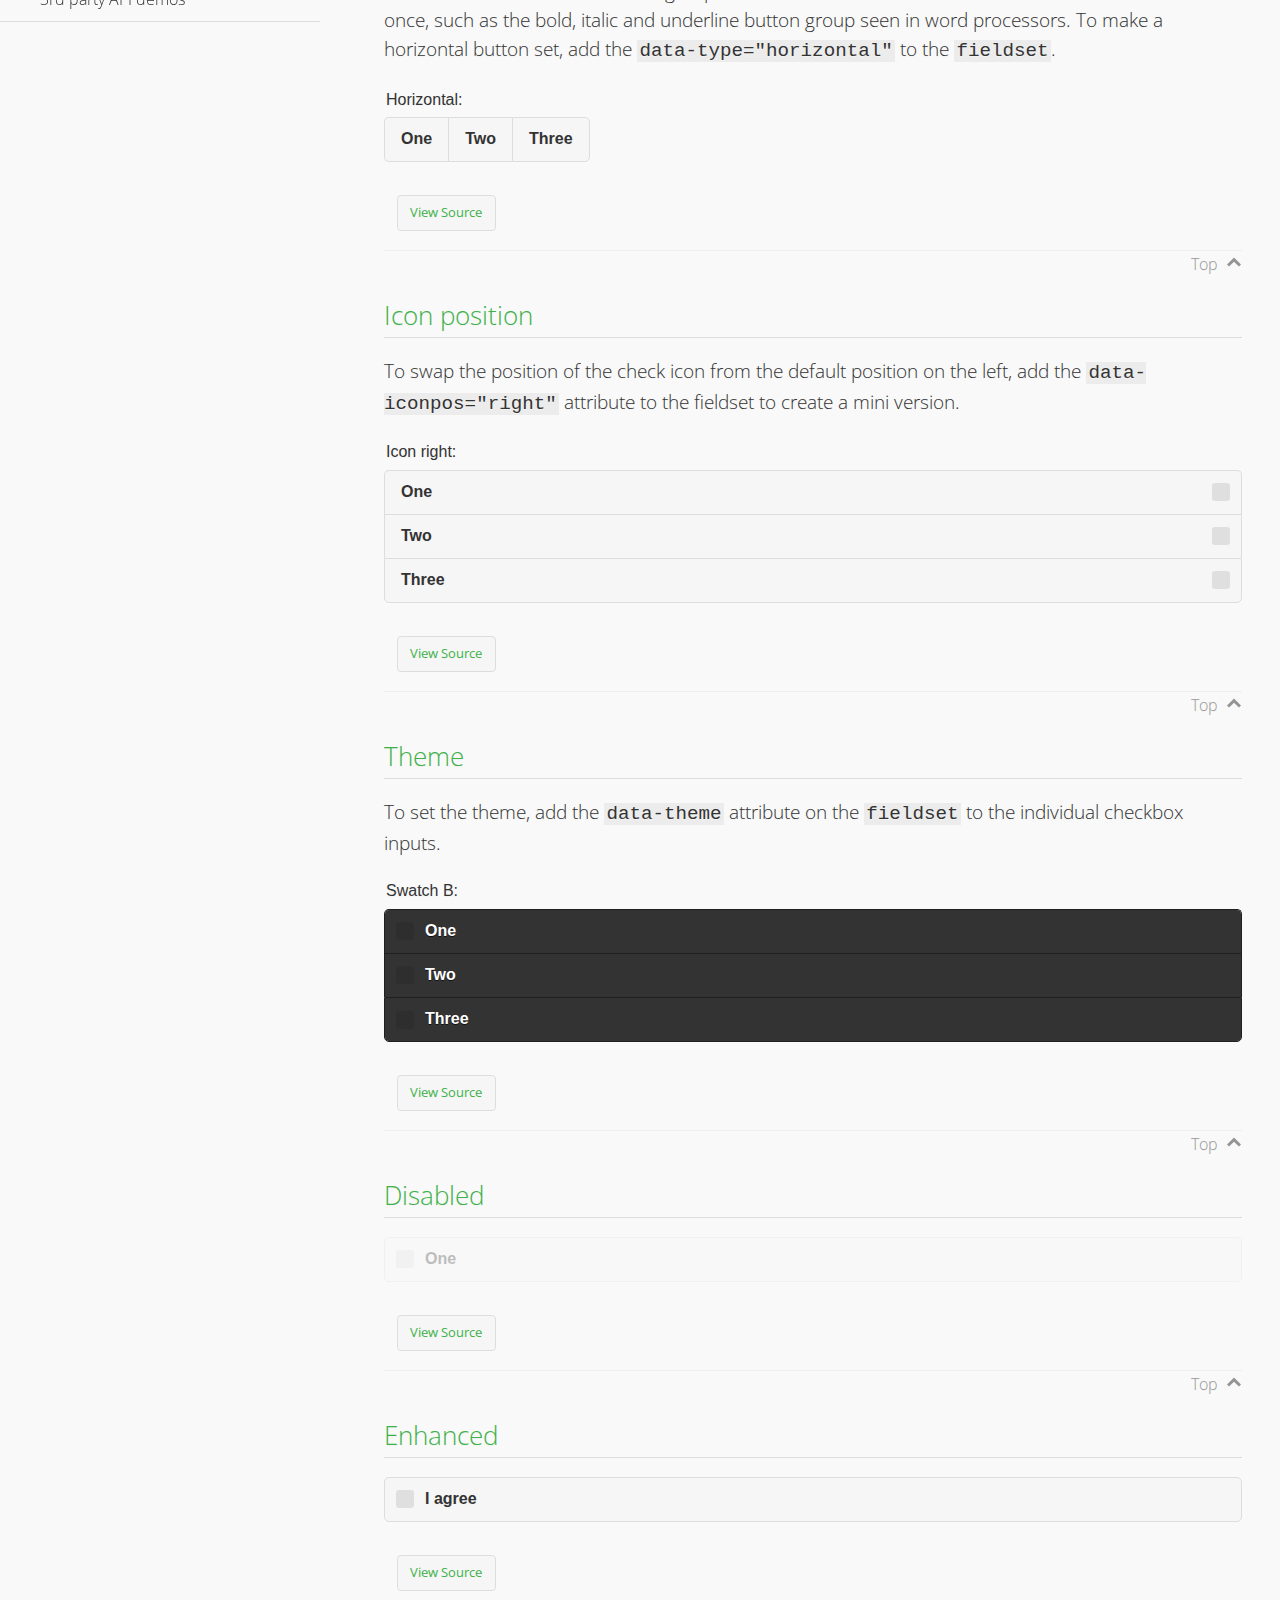
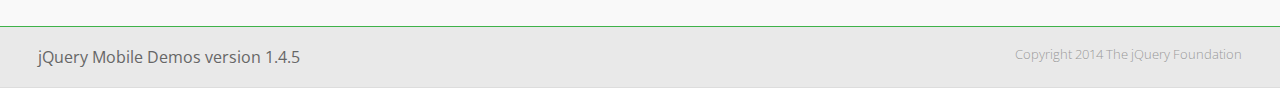
<file: Report Second, Company Review/JS/demos/checkboxradio-checkbox/index.html>
<!DOCTYPE html>
<html>
<head>
	<meta charset="utf-8">
	<meta name="viewport" content="width=device-width, initial-scale=1">
	<title>Checkbox - jQuery Mobile Demos</title>
	<link rel="shortcut icon" href="../favicon.ico">
	<link rel="stylesheet" href="http://fonts.googleapis.com/css?family=Open+Sans:300,400,700">
	<link rel="stylesheet" href="../css/themes/default/jquery.mobile-1.4.5.min.css">
	<link rel="stylesheet" href="../_assets/css/jqm-demos.css">
	<script src="../js/jquery.js"></script>
	<script src="../_assets/js/index.js"></script>
	<script src="../js/jquery.mobile-1.4.5.min.js"></script>
</head>
<body>
<div data-role="page" class="jqm-demos" data-quicklinks="true">

	<div data-role="header" class="jqm-header">
		<h2><a href="../" title="jQuery Mobile Demos home"><img src="../_assets/img/jquery-logo.png" alt="jQuery Mobile"></a></h2>
		<p><span class="jqm-version"></span> Demos</p>
		<a href="#" class="jqm-navmenu-link ui-btn ui-btn-icon-notext ui-corner-all ui-icon-bars ui-nodisc-icon ui-alt-icon ui-btn-left">Menu</a>
		<a href="#" class="jqm-search-link ui-btn ui-btn-icon-notext ui-corner-all ui-icon-search ui-nodisc-icon ui-alt-icon ui-btn-right">Search</a>
	</div><!-- /header -->

	<div role="main" class="ui-content jqm-content">

		<h1>Checkbox</h1>

		<p>Checkbox inputs are used to provide a list of options where more than one can be selected. Checkbox buttons are enhanced by the checkboxradio widget.</p>

		<h2>Basic markup</h2>

		<p>To create a single checkbox, add an <code>input</code> with a <code>type="checkbox"</code> attribute and a corresponding <code>label</code>. If the <code>input</code> isn't wrapped in its corresponding <code>label</code>, be sure to set the <code>for</code> attribute of the <code>label</code> to match the <code>id</code> of the <code>input</code> so they are semantically associated.</p>

		<div data-demo-html="true">
			<form>
				<label>
					<input type="checkbox" name="checkbox-0 ">Check me
				</label>
			</form>
		</div><!--/demo-html -->

		<h2>Mini size</h2>

		<p>For a more compact version that is useful in toolbars and tight spaces, add the <code>data-mini="true"</code> attribute to the element to create a mini version. </p>

		<div data-demo-html="true">
			<form>
				<input type="checkbox" name="checkbox-mini-0" id="checkbox-mini-0" data-mini="true">
				<label for="checkbox-mini-0">I agree</label>
			</form>
		</div><!--/demo-html -->

		<h2>Vertical group</h2>

		<p>Typically, there are multiple checkboxes listed under a question title. To visually integrate multiple checkboxes into a grouped button set, the framework will automatically remove all margins between buttons and round only the top and bottom corners of the set if there is a <code> data-role="controlgroup"</code> attribute on the <code>fieldset</code>.</p>

		<div data-demo-html="true">
			<form>
				<fieldset data-role="controlgroup">
					<legend>Vertical:</legend>
					<input type="checkbox" name="checkbox-v-2a" id="checkbox-v-2a">
					<label for="checkbox-v-2a">One</label>
					<input type="checkbox" name="checkbox-v-2b" id="checkbox-v-2b">
					<label for="checkbox-v-2b">Two</label>
					<input type="checkbox" name="checkbox-v-2c" id="checkbox-v-2c">
					<label for="checkbox-v-2c">Three</label>
				</fieldset>
			</form>
		</div><!--/demo-html -->

		<h2>Horizontal group</h2>

		<p>Checkboxes can also be used for grouped button sets where more than one button can be selected at once, such as the bold, italic and underline button group seen in word processors. To make a horizontal button set, add the <code> data-type="horizontal"</code> to the <code>fieldset</code>.</p>

		<div data-demo-html="true">
			<form>
				<fieldset data-role="controlgroup" data-type="horizontal">
					<legend>Horizontal:</legend>
					<input type="checkbox" name="checkbox-h-2a" id="checkbox-h-2a">
					<label for="checkbox-h-2a">One</label>
					<input type="checkbox" name="checkbox-h-2b" id="checkbox-h-2b">
					<label for="checkbox-h-2b">Two</label>
					<input type="checkbox" name="checkbox-h-2c" id="checkbox-h-2c">
					<label for="checkbox-h-2c">Three</label>
				</fieldset>
			</form>
		</div><!--/demo-html -->

		<h2>Icon position</h2>

		<p>To swap the position of the check icon from the default position on the left, add the <code>data-iconpos="right"</code> attribute to the fieldset to create a mini version. </p>

		<div data-demo-html="true">
			<form>
				<fieldset data-role="controlgroup" data-iconpos="right">
					<legend>Icon right:</legend>
					<input type="checkbox" name="checkbox-h-6a" id="checkbox-h-6a">
					<label for="checkbox-h-6a">One</label>
					<input type="checkbox" name="checkbox-h-6b" id="checkbox-h-6b">
					<label for="checkbox-h-6b">Two</label>
					<input type="checkbox" name="checkbox-h-6c" id="checkbox-h-6c">
					<label for="checkbox-h-6c">Three</label>
				</fieldset>
			</form>
		</div><!--/demo-html -->

		<h2>Theme</h2>

		<p>To set the theme, add the <code>data-theme</code> attribute on the <code>fieldset</code> to the individual checkbox inputs.</p>

		<div data-demo-html="true">
			<form>
				<fieldset data-role="controlgroup">
					<legend>Swatch B:</legend>
					<input type="checkbox" name="checkbox-t-2a" id="checkbox-t-2a" data-theme="b">
					<label for="checkbox-t-2a">One</label>
					<input type="checkbox" name="checkbox-t-2b" id="checkbox-t-2b" data-theme="b">
					<label for="checkbox-t-2b">Two</label>
					<input type="checkbox" name="checkbox-t-2c" id="checkbox-t-2c" data-theme="b">
					<label for="checkbox-t-2c">Three</label>
				</fieldset>
			</form>
		</div><!--/demo-html -->

		<h2>Disabled</h2>

		<div data-demo-html="true">
			<form>
				<input disabled type="checkbox" name="checkbox-t-3a" id="checkbox-t-3a" data-theme="a">
				<label for="checkbox-t-3a">One</label>
			</form>
		</div><!--/demo-html -->

		<h2>Enhanced</h2>

		<div data-demo-html="true">
			<div class="ui-checkbox">
				<label for="checkbox-enhanced" class="ui-btn ui-corner-all ui-btn-inherit ui-btn-icon-left ui-checkbox-off">I agree</label>
				<input type="checkbox" name="checkbox-enhanced" id="checkbox-enhanced" data-enhanced="true">
			</div>
		</div><!--/demo-html -->

	</div><!-- /content -->
	    <div data-role="panel" class="jqm-navmenu-panel" data-position="left" data-display="overlay" data-theme="a">
	    	<ul class="jqm-list ui-alt-icon ui-nodisc-icon">
<li data-filtertext="demos homepage" data-icon="home"><a href=".././">Home</a></li>
<li data-filtertext="introduction overview getting started"><a href="../intro/" data-ajax="false">Introduction</a></li>
<li data-filtertext="buttons button markup buttonmarkup method anchor link button element"><a href="../button-markup/" data-ajax="false">Buttons</a></li>
<li data-filtertext="form button widget input button submit reset"><a href="../button/" data-ajax="false">Button widget</a></li>
<li data-role="collapsible" data-enhanced="true" data-collapsed-icon="carat-d" data-expanded-icon="carat-u" data-iconpos="right" data-inset="false" class="ui-collapsible ui-collapsible-themed-content ui-collapsible-collapsed">
	<h3 class="ui-collapsible-heading ui-collapsible-heading-collapsed">
		<a href="#" class="ui-collapsible-heading-toggle ui-btn ui-btn-icon-right ui-btn-inherit ui-icon-carat-d">
		    Checkboxradio widget<span class="ui-collapsible-heading-status"> click to expand contents</span>
		</a>
	</h3>
	<div class="ui-collapsible-content ui-body-inherit ui-collapsible-content-collapsed" aria-hidden="true">
		<ul>
			<li data-filtertext="form checkboxradio widget checkbox input checkboxes controlgroups"><a href="../checkboxradio-checkbox/" data-ajax="false">Checkboxes</a></li>
			<li data-filtertext="form checkboxradio widget radio input radio buttons controlgroups"><a href="../checkboxradio-radio/" data-ajax="false">Radio buttons</a></li>
		</ul>
	</div>
</li>
<li data-role="collapsible" data-enhanced="true" data-collapsed-icon="carat-d" data-expanded-icon="carat-u" data-iconpos="right" data-inset="false" class="ui-collapsible ui-collapsible-themed-content ui-collapsible-collapsed">
	<h3 class="ui-collapsible-heading ui-collapsible-heading-collapsed">
		<a href="#" class="ui-collapsible-heading-toggle ui-btn ui-btn-icon-right ui-btn-inherit ui-icon-carat-d">
			Collapsible (set) widget<span class="ui-collapsible-heading-status"> click to expand contents</span>
		</a>
	</h3>
	<div class="ui-collapsible-content ui-body-inherit ui-collapsible-content-collapsed" aria-hidden="true">
		<ul>
			<li data-filtertext="collapsibles content formatting"><a href="../collapsible/" data-ajax="false">Collapsible</a></li>
			<li data-filtertext="dynamic collapsible set accordion append expand"><a href="../collapsible-dynamic/" data-ajax="false">Dynamic collapsibles</a></li>
			<li data-filtertext="accordions collapsible set widget content formatting grouped collapsibles"><a href="../collapsibleset/" data-ajax="false">Collapsible set</a></li>
		</ul>
	</div>
</li>
<li data-role="collapsible" data-enhanced="true" data-collapsed-icon="carat-d" data-expanded-icon="carat-u" data-iconpos="right" data-inset="false" class="ui-collapsible ui-collapsible-themed-content ui-collapsible-collapsed">
	<h3 class="ui-collapsible-heading ui-collapsible-heading-collapsed">
		<a href="#" class="ui-collapsible-heading-toggle ui-btn ui-btn-icon-right ui-btn-inherit ui-icon-carat-d">
			Controlgroup widget<span class="ui-collapsible-heading-status"> click to expand contents</span>
		</a>
	</h3>
	<div class="ui-collapsible-content ui-body-inherit ui-collapsible-content-collapsed" aria-hidden="true">
		<ul>
			<li data-filtertext="controlgroups selectmenu checkboxradio input grouped buttons horizontal vertical"><a href="../controlgroup/" data-ajax="false">Controlgroup</a></li>
			<li data-filtertext="dynamic controlgroup dynamically add buttons"><a href="../controlgroup-dynamic/" data-ajax="false">Dynamic controlgroups</a></li>
		</ul>
	</div>
</li>
<li data-filtertext="form datepicker widget date input"><a href="../datepicker/" data-ajax="false">Datepicker</a></li>
<li data-role="collapsible" data-enhanced="true" data-collapsed-icon="carat-d" data-expanded-icon="carat-u" data-iconpos="right" data-inset="false" class="ui-collapsible ui-collapsible-themed-content ui-collapsible-collapsed">
	<h3 class="ui-collapsible-heading ui-collapsible-heading-collapsed">
		<a href="#" class="ui-collapsible-heading-toggle ui-btn ui-btn-icon-right ui-btn-inherit ui-icon-carat-d">
			Events<span class="ui-collapsible-heading-status"> click to expand contents</span>
		</a>
	</h3>
	<div class="ui-collapsible-content ui-body-inherit ui-collapsible-content-collapsed" aria-hidden="true">
		<ul>
			<li data-filtertext="swipe to delete list items listviews swipe events"><a href="../swipe-list/" data-ajax="false">Swipe list items</a></li>
			<li data-filtertext="swipe to navigate swipe page navigation swipe events"><a href="../swipe-page/" data-ajax="false">Swipe page navigation</a></li>
		</ul>
	</div>
</li>
<li data-filtertext="filterable filter elements sorting searching listview table"><a href="../filterable/" data-ajax="false">Filterable widget</a></li>
<li data-filtertext="form flipswitch widget flip toggle switch binary select checkbox input"><a href="../flipswitch/" data-ajax="false">Flipswitch widget</a></li>
<li data-role="collapsible" data-enhanced="true" data-collapsed-icon="carat-d" data-expanded-icon="carat-u" data-iconpos="right" data-inset="false" class="ui-collapsible ui-collapsible-themed-content ui-collapsible-collapsed">
	<h3 class="ui-collapsible-heading ui-collapsible-heading-collapsed">
		<a href="#" class="ui-collapsible-heading-toggle ui-btn ui-btn-icon-right ui-btn-inherit ui-icon-carat-d">
			Forms<span class="ui-collapsible-heading-status"> click to expand contents</span>
		</a>
	</h3>
	<div class="ui-collapsible-content ui-body-inherit ui-collapsible-content-collapsed" aria-hidden="true">
		<ul>
			<li data-filtertext="forms text checkbox radio range button submit reset inputs selects textarea slider flipswitch label form elements"><a href="../forms/" data-ajax="false">Forms</a></li>
			<li data-filtertext="form hide labels hidden accessible ui-hidden-accessible forms"><a href="../forms-label-hidden-accessible/" data-ajax="false">Hide labels</a></li>
			<li data-filtertext="form field containers fieldcontain ui-field-contain forms"><a href="../forms-field-contain/" data-ajax="false">Field containers</a></li>
			<li data-filtertext="forms disabled form elements"><a href="../forms-disabled/" data-ajax="false">Forms disabled</a></li>
			<li data-filtertext="forms gallery examples overview forms text checkbox radio range button submit reset inputs selects textarea slider flipswitch label form elements"><a href="../forms-gallery/" data-ajax="false">Forms gallery</a></li>
		</ul>
	</div>
</li>
<li data-role="collapsible" data-enhanced="true" data-collapsed-icon="carat-d" data-expanded-icon="carat-u" data-iconpos="right" data-inset="false" class="ui-collapsible ui-collapsible-themed-content ui-collapsible-collapsed">
	<h3 class="ui-collapsible-heading ui-collapsible-heading-collapsed">
		<a href="#" class="ui-collapsible-heading-toggle ui-btn ui-btn-icon-right ui-btn-inherit ui-icon-carat-d">
			Grids<span class="ui-collapsible-heading-status"> click to expand contents</span>
		</a>
	</h3>
	<div class="ui-collapsible-content ui-body-inherit ui-collapsible-content-collapsed" aria-hidden="true">
		<ul>
			<li data-filtertext="grids columns blocks content formatting rwd responsive css framework"><a href="../grids/" data-ajax="false">Grids</a></li>
			<li data-filtertext="buttons in grids css framework"><a href="../grids-buttons/" data-ajax="false">Buttons in grids</a></li>
			<li data-filtertext="custom responsive grids rwd css framework"><a href="../grids-custom-responsive/" data-ajax="false">Custom responsive grids</a></li>
		</ul>
	</div>
</li>
<li data-filtertext="blocks content formatting sections heading"><a href="../body-bar-classes/" data-ajax="false">Grouping and dividing content</a></li>
<li data-role="collapsible" data-enhanced="true" data-collapsed-icon="carat-d" data-expanded-icon="carat-u" data-iconpos="right" data-inset="false" class="ui-collapsible ui-collapsible-themed-content ui-collapsible-collapsed">
	<h3 class="ui-collapsible-heading ui-collapsible-heading-collapsed">
		<a href="#" class="ui-collapsible-heading-toggle ui-btn ui-btn-icon-right ui-btn-inherit ui-icon-carat-d">
			Icons<span class="ui-collapsible-heading-status"> click to expand contents</span>
		</a>
	</h3>
	<div class="ui-collapsible-content ui-body-inherit ui-collapsible-content-collapsed" aria-hidden="true">
		<ul>
			<li data-filtertext="button icons svg disc alt custom icon position"><a href="../icons/" data-ajax="false">Icons</a></li>
			<li data-filtertext=""><a href="../icons-grunticon/" data-ajax="false">Grunticon loader</a></li>
		</ul>
	</div>
</li>
<li data-role="collapsible" data-enhanced="true" data-collapsed-icon="carat-d" data-expanded-icon="carat-u" data-iconpos="right" data-inset="false" class="ui-collapsible ui-collapsible-themed-content ui-collapsible-collapsed">
	<h3 class="ui-collapsible-heading ui-collapsible-heading-collapsed">
		<a href="#" class="ui-collapsible-heading-toggle ui-btn ui-btn-icon-right ui-btn-inherit ui-icon-carat-d">
			Listview widget<span class="ui-collapsible-heading-status"> click to expand contents</span>
		</a>
	</h3>
	<div class="ui-collapsible-content ui-body-inherit ui-collapsible-content-collapsed" aria-hidden="true">
		<ul>
			<li data-filtertext="listview widget thumbnails icons nested split button collapsible ul ol"><a href="../listview/" data-ajax="false">Listview</a></li>
			<li data-filtertext="autocomplete filterable reveal listview filtertextbeforefilter placeholder"><a href="../listview-autocomplete/" data-ajax="false">Listview autocomplete</a></li>
			<li data-filtertext="autocomplete filterable reveal listview remote data filtertextbeforefilter placeholder"><a href="../listview-autocomplete-remote/" data-ajax="false">Listview autocomplete remote data</a></li>
			<li data-filtertext="autodividers anchor jump scroll linkbars listview lists ul ol"><a href="../listview-autodividers-linkbar/" data-ajax="false">Listview autodividers linkbar</a></li>
			<li data-filtertext="listview autodividers selector autodividersselector lists ul ol"><a href="../listview-autodividers-selector/" data-ajax="false">Listview autodividers selector</a></li>
			<li data-filtertext="listview nested list items"><a href="../listview-nested-lists/" data-ajax="false">Nested Listviews</a></li>
			<li data-filtertext="listview collapsible list items flat"><a href="../listview-collapsible-item-flat/" data-ajax="false">Listview collapsible list items (flat)</a></li>
			<li data-filtertext="listview collapsible list indented"><a href="../listview-collapsible-item-indented/" data-ajax="false">Listview collapsible list items (indented)</a></li>
			<li data-filtertext="grid listview responsive grids responsive listviews lists ul"><a href="../listview-grid/" data-ajax="false">Listview responsive grid</a></li>
		</ul>
	</div>
</li>
<li data-filtertext="loader widget page loading navigation overlay spinner"><a href="../loader/" data-ajax="false">Loader widget</a></li>
<li data-filtertext="navbar widget navmenu toolbars header footer"><a href="../navbar/" data-ajax="false">Navbar widget</a></li>
<li data-role="collapsible" data-enhanced="true" data-collapsed-icon="carat-d" data-expanded-icon="carat-u" data-iconpos="right" data-inset="false" class="ui-collapsible ui-collapsible-themed-content ui-collapsible-collapsed">
	<h3 class="ui-collapsible-heading ui-collapsible-heading-collapsed">
		<a href="#" class="ui-collapsible-heading-toggle ui-btn ui-btn-icon-right ui-btn-inherit ui-icon-carat-d">
			Navigation<span class="ui-collapsible-heading-status"> click to expand contents</span>
		</a>
	</h3>
	<div class="ui-collapsible-content ui-body-inherit ui-collapsible-content-collapsed" aria-hidden="true">
		<ul>
			<li data-filtertext="ajax navigation navigate widget history event method"><a href="../navigation/" data-ajax="false">Navigation</a></li>
			<li data-filtertext="linking pages page links navigation ajax prefetch cache"><a href="../navigation-linking-pages/" data-ajax="false">Linking pages</a></li>
			<!-- <li data-filtertext="php redirect server redirection server-side navigation"><a href="../navigation-php-redirect/" data-ajax="false">PHP redirect demo</a></li>-->
			<li data-filtertext="navigation redirection hash query"><a href="../navigation-hash-processing/" data-ajax="false">Hash processing demo</a></li>
			<li data-filtertext="navigation redirection hash query"><a href="../page-events/" data-ajax="false">Page Navigation Events</a></li>
		</ul>
	</div>
</li>
<li data-role="collapsible" data-enhanced="true" data-collapsed-icon="carat-d" data-expanded-icon="carat-u" data-iconpos="right" data-inset="false" class="ui-collapsible ui-collapsible-themed-content ui-collapsible-collapsed">
	<h3 class="ui-collapsible-heading ui-collapsible-heading-collapsed">
		<a href="#" class="ui-collapsible-heading-toggle ui-btn ui-btn-icon-right ui-btn-inherit ui-icon-carat-d">
			Pages<span class="ui-collapsible-heading-status"> click to expand contents</span>
		</a>
	</h3>
	<div class="ui-collapsible-content ui-body-inherit ui-collapsible-content-collapsed" aria-hidden="true">
		<ul>
			<li data-filtertext="pages page widget ajax navigation"><a href="../pages/" data-ajax="false">Pages</a></li>
			<li data-filtertext="single page"><a href="../pages-single-page/" data-ajax="false">Single page</a></li>
			<li data-filtertext="multipage multi-page page"><a href="../pages-multi-page/" data-ajax="false">Multi-page template</a></li>
			<li data-filtertext="dialog page widget modal popup"><a href="../pages-dialog/" data-ajax="false">Dialog page</a></li>
		</ul>
	</div>
</li>
<li data-role="collapsible" data-enhanced="true" data-collapsed-icon="carat-d" data-expanded-icon="carat-u" data-iconpos="right" data-inset="false" class="ui-collapsible ui-collapsible-themed-content ui-collapsible-collapsed">
	<h3 class="ui-collapsible-heading ui-collapsible-heading-collapsed">
		<a href="#" class="ui-collapsible-heading-toggle ui-btn ui-btn-icon-right ui-btn-inherit ui-icon-carat-d">
			Panel widget<span class="ui-collapsible-heading-status"> click to expand contents</span>
		</a>
	</h3>
	<div class="ui-collapsible-content ui-body-inherit ui-collapsible-content-collapsed" aria-hidden="true">
		<ul>
			<li data-filtertext="panel widget sliding panels reveal push overlay responsive"><a href="../panel/" data-ajax="false">Panel</a></li>
			<li data-filtertext=""><a href="../panel-external/" data-ajax="false">External panels</a></li>
			<li data-filtertext="panel "><a href="../panel-fixed/" data-ajax="false">Fixed panels</a></li>
			<li data-filtertext="panel slide panels sliding panels shadow rwd responsive breakpoint"><a href="../panel-responsive/" data-ajax="false">Panels responsive</a></li>
			<li data-filtertext="panel custom style custom panel width reveal shadow listview panel styling page background wrapper"><a href="../panel-styling/" data-ajax="false">Custom panel style</a></li>
			<li data-filtertext="panel open on swipe"><a href="../panel-swipe-open/" data-ajax="false">Panel open on swipe</a></li>
			<li data-filtertext="panels outside page internal external toolbars"><a href="../panel-external-internal/" data-ajax="false">Panel external and internal</a></li>
		</ul>
	</div>
</li>
<li data-role="collapsible" data-enhanced="true" data-collapsed-icon="carat-d" data-expanded-icon="carat-u" data-iconpos="right" data-inset="false" class="ui-collapsible ui-collapsible-themed-content ui-collapsible-collapsed">
	<h3 class="ui-collapsible-heading ui-collapsible-heading-collapsed">
		<a href="#" class="ui-collapsible-heading-toggle ui-btn ui-btn-icon-right ui-btn-inherit ui-icon-carat-d">
			Popup widget<span class="ui-collapsible-heading-status"> click to expand contents</span>
		</a>
	</h3>
	<div class="ui-collapsible-content ui-body-inherit ui-collapsible-content-collapsed" aria-hidden="true">
		<ul>
			<li data-filtertext="popup widget popups dialog modal transition tooltip lightbox form overlay screen flip pop fade transition"><a href="../popup/" data-ajax="false">Popup</a></li>
			<li data-filtertext="popup alignment position"><a href="../popup-alignment/" data-ajax="false">Popup alignment</a></li>
			<li data-filtertext="popup arrow size popups popover"><a href="../popup-arrow-size/" data-ajax="false">Popup arrow size</a></li>
			<li data-filtertext="dynamic popups popup images lightbox"><a href="../popup-dynamic/" data-ajax="false">Dynamic popups</a></li>
			<li data-filtertext="popups with iframes scaling"><a href="../popup-iframe/" data-ajax="false">Popups with iframes</a></li>
			<li data-filtertext="popup image scaling"><a href="../popup-image-scaling/" data-ajax="false">Popup image scaling</a></li>
			<li data-filtertext="external popup outside multi-page"><a href="../popup-outside-multipage/" data-ajax="false">Popup outside multi-page</a></li>
		</ul>
	</div>
</li>
<li data-filtertext="form rangeslider widget dual sliders dual handle sliders range input"><a href="../rangeslider/" data-ajax="false">Rangeslider widget</a></li>
<li data-filtertext="responsive web design rwd adaptive progressive enhancement PE accessible mobile breakpoints media query media queries"><a href="../rwd/" data-ajax="false">Responsive Web Design</a></li>
<li data-role="collapsible" data-enhanced="true" data-collapsed-icon="carat-d" data-expanded-icon="carat-u" data-iconpos="right" data-inset="false" class="ui-collapsible ui-collapsible-themed-content ui-collapsible-collapsed">
	<h3 class="ui-collapsible-heading ui-collapsible-heading-collapsed">
		<a href="#" class="ui-collapsible-heading-toggle ui-btn ui-btn-icon-right ui-btn-inherit ui-icon-carat-d">
			Selectmenu widget<span class="ui-collapsible-heading-status"> click to expand contents</span>
		</a>
	</h3>
	<div class="ui-collapsible-content ui-body-inherit ui-collapsible-content-collapsed" aria-hidden="true">
		<ul>
			<li data-filtertext="form selectmenu widget select input custom select menu selects"><a href="../selectmenu/" data-ajax="false">Selectmenu</a></li>
			<li data-filtertext="form custom select menu selectmenu widget custom menu option optgroup multiple selects"><a href="../selectmenu-custom/" data-ajax="false">Custom select menu</a></li>
			<li data-filtertext="filterable select filter popup dialog"><a href="../selectmenu-custom-filter/" data-ajax="false">Custom select menu with filter</a></li>
		</ul>
	</div>
</li>
<li data-role="collapsible" data-enhanced="true" data-collapsed-icon="carat-d" data-expanded-icon="carat-u" data-iconpos="right" data-inset="false" class="ui-collapsible ui-collapsible-themed-content ui-collapsible-collapsed">
	<h3 class="ui-collapsible-heading ui-collapsible-heading-collapsed">
		<a href="#" class="ui-collapsible-heading-toggle ui-btn ui-btn-icon-right ui-btn-inherit ui-icon-carat-d">
			Slider widget<span class="ui-collapsible-heading-status"> click to expand contents</span>
		</a>
	</h3>
	<div class="ui-collapsible-content ui-body-inherit ui-collapsible-content-collapsed" aria-hidden="true">
		<ul>
			<li data-filtertext="form slider widget range input single sliders"><a href="../slider/" data-ajax="false">Slider</a></li>
			<li data-filtertext="form slider widget flipswitch slider binary select flip toggle switch"><a href="../slider-flipswitch/" data-ajax="false">Slider flip toggle switch</a></li>
			<li data-filtertext="form slider tooltip handle value input range sliders"><a href="../slider-tooltip/" data-ajax="false">Slider tooltip</a></li>
		</ul>
	</div>
</li>
<li data-role="collapsible" data-enhanced="true" data-collapsed-icon="carat-d" data-expanded-icon="carat-u" data-iconpos="right" data-inset="false" class="ui-collapsible ui-collapsible-themed-content ui-collapsible-collapsed">
	<h3 class="ui-collapsible-heading ui-collapsible-heading-collapsed">
		<a href="#" class="ui-collapsible-heading-toggle ui-btn ui-btn-icon-right ui-btn-inherit ui-icon-carat-d">
			Table widget<span class="ui-collapsible-heading-status"> click to expand contents</span>
		</a>
	</h3>
	<div class="ui-collapsible-content ui-body-inherit ui-collapsible-content-collapsed" aria-hidden="true">
		<ul>
			<li data-filtertext="table widget reflow column toggle th td responsive tables rwd hide show tabular"><a href="../table-column-toggle/" data-ajax="false">Table Column Toggle</a></li>
			<li data-filtertext="table column toggle phone comparison demo"><a href="../table-column-toggle-example/" data-ajax="false">Table Column Toggle demo</a></li>
			<li data-filtertext="responsive tables table column toggle heading groups rwd breakpoint"><a href="../table-column-toggle-heading-groups/" data-ajax="false">Table Column Toggle heading groups</a></li>
			<li data-filtertext="responsive tables table column toggle hide rwd breakpoint customization options"><a href="../table-column-toggle-options/" data-ajax="false">Table Column Toggle options</a></li>
			<li data-filtertext="table reflow th td responsive rwd columns tabular"><a href="../table-reflow/" data-ajax="false">Table Reflow</a></li>
			<li data-filtertext="responsive tables table reflow heading groups rwd breakpoint"><a href="../table-reflow-heading-groups/" data-ajax="false">Table Reflow heading groups</a></li>
			<li data-filtertext="responsive tables table reflow stripes strokes table style"><a href="../table-reflow-stripes-strokes/" data-ajax="false">Table Reflow stripes and strokes</a></li>
			<li data-filtertext="responsive tables table reflow stack custom styles"><a href="../table-reflow-styling/" data-ajax="false">Table Reflow custom styles</a></li>
		</ul>
	</div>
</li>
<li data-filtertext="ui tabs widget"><a href="../tabs/" data-ajax="false">Tabs widget</a></li>
<li data-filtertext="form textinput widget text input textarea number date time tel email file color password"><a href="../textinput/" data-ajax="false">Textinput widget</a></li>
<li data-role="collapsible" data-enhanced="true" data-collapsed-icon="carat-d" data-expanded-icon="carat-u" data-iconpos="right" data-inset="false" class="ui-collapsible ui-collapsible-themed-content ui-collapsible-collapsed">
	<h3 class="ui-collapsible-heading ui-collapsible-heading-collapsed">
		<a href="#" class="ui-collapsible-heading-toggle ui-btn ui-btn-icon-right ui-btn-inherit ui-icon-carat-d">
			Theming<span class="ui-collapsible-heading-status"> click to expand contents</span>
		</a>
	</h3>
	<div class="ui-collapsible-content ui-body-inherit ui-collapsible-content-collapsed" aria-hidden="true">
		<ul>
			<li data-filtertext="default theme swatches theming style css"><a href="../theme-default/" data-ajax="false">Default theme</a></li>
			<li data-filtertext="classic theme old theme swatches theming style css"><a href="../theme-classic/" data-ajax="false">Classic theme</a></li>
		</ul>
	</div>
</li>
<li data-role="collapsible" data-enhanced="true" data-collapsed-icon="carat-d" data-expanded-icon="carat-u" data-iconpos="right" data-inset="false" class="ui-collapsible ui-collapsible-themed-content ui-collapsible-collapsed">
	<h3 class="ui-collapsible-heading ui-collapsible-heading-collapsed">
		<a href="#" class="ui-collapsible-heading-toggle ui-btn ui-btn-icon-right ui-btn-inherit ui-icon-carat-d">
			Toolbar widget<span class="ui-collapsible-heading-status"> click to expand contents</span>
		</a>
	</h3>
	<div class="ui-collapsible-content ui-body-inherit ui-collapsible-content-collapsed" aria-hidden="true">
		<ul>
			<li data-filtertext="toolbar widget header footer toolbars fixed fullscreen external sections"><a href="../toolbar/" data-ajax="false">Toolbar</a></li>
			<li data-filtertext="dynamic toolbars dynamically add toolbar header footer"><a href="../toolbar-dynamic/" data-ajax="false">Dynamic toolbars</a></li>
			<li data-filtertext="external toolbars header footer"><a href="../toolbar-external/" data-ajax="false">External toolbars</a></li>
			<li data-filtertext="fixed toolbars header footer"><a href="../toolbar-fixed/" data-ajax="false">Fixed toolbars</a></li>
			<li data-filtertext="fixed fullscreen toolbars header footer"><a href="../toolbar-fixed-fullscreen/" data-ajax="false">Fullscreen toolbars</a></li>
			<li data-filtertext="external fixed toolbars header footer"><a href="../toolbar-fixed-external/" data-ajax="false">Fixed external toolbars</a></li>
			<li data-filtertext="external persistent toolbars header footer navbar navmenu"><a href="../toolbar-fixed-persistent/" data-ajax="false">Persistent toolbars</a></li>
			<li data-filtertext="external ajax optimized toolbars persistent toolbars header footer navbar"><a href="../toolbar-fixed-persistent-optimized/" data-ajax="false">Ajax optimized toolbars</a></li>
			<li data-filtertext="form in toolbars header footer"><a href="../toolbar-fixed-forms/" data-ajax="false">Form in toolbar</a></li>
		</ul>
	</div>
</li>
<li data-filtertext="page transitions animated pages popup navigation flip slide fade pop"><a href="../transitions/" data-ajax="false">Transitions</a></li>
<li data-role="collapsible" data-enhanced="true" data-collapsed-icon="carat-d" data-expanded-icon="carat-u" data-iconpos="right" data-inset="false" class="ui-collapsible ui-collapsible-themed-content ui-collapsible-collapsed">
	<h3 class="ui-collapsible-heading ui-collapsible-heading-collapsed">
		<a href="#" class="ui-collapsible-heading-toggle ui-btn ui-btn-icon-right ui-btn-inherit ui-icon-carat-d">
			3rd party API demos<span class="ui-collapsible-heading-status"> click to expand contents</span>
		</a>
	</h3>
	<div class="ui-collapsible-content ui-body-inherit ui-collapsible-content-collapsed" aria-hidden="true">
		<ul>
			<li data-filtertext="backbone requirejs navigation router"><a href="../backbone-requirejs/" data-ajax="false">Backbone RequireJS</a></li>
			<li data-filtertext="google maps geolocation demo"><a href="../map-geolocation/" data-ajax="false">Google Maps geolocation</a></li>
			<li data-filtertext="google maps hybrid"><a href="../map-list-toggle/" data-ajax="false">Google Maps list toggle</a></li>
		</ul>
	</div>
</li>



		     </ul>
		</div><!-- /panel -->


	<div data-role="footer" data-position="fixed" data-tap-toggle="false" class="jqm-footer">
		<p>jQuery Mobile Demos version <span class="jqm-version"></span></p>
		<p>Copyright 2014 The jQuery Foundation</p>
	</div><!-- /footer -->
	<!-- TODO: This should become an external panel so we can add input to markup (unique ID) -->
    <div data-role="panel" class="jqm-search-panel" data-position="right" data-display="overlay" data-theme="a">
		<div class="jqm-search">
			<ul class="jqm-list" data-filter-placeholder="Search demos..." data-filter-reveal="true">
<li data-filtertext="demos homepage" data-icon="home"><a href=".././">Home</a></li>
<li data-filtertext="introduction overview getting started"><a href="../intro/" data-ajax="false">Introduction</a></li>
<li data-filtertext="buttons button markup buttonmarkup method anchor link button element"><a href="../button-markup/" data-ajax="false">Buttons</a></li>
<li data-filtertext="form button widget input button submit reset"><a href="../button/" data-ajax="false">Button widget</a></li>
<li data-role="collapsible" data-enhanced="true" data-collapsed-icon="carat-d" data-expanded-icon="carat-u" data-iconpos="right" data-inset="false" class="ui-collapsible ui-collapsible-themed-content ui-collapsible-collapsed">
	<h3 class="ui-collapsible-heading ui-collapsible-heading-collapsed">
		<a href="#" class="ui-collapsible-heading-toggle ui-btn ui-btn-icon-right ui-btn-inherit ui-icon-carat-d">
		    Checkboxradio widget<span class="ui-collapsible-heading-status"> click to expand contents</span>
		</a>
	</h3>
	<div class="ui-collapsible-content ui-body-inherit ui-collapsible-content-collapsed" aria-hidden="true">
		<ul>
			<li data-filtertext="form checkboxradio widget checkbox input checkboxes controlgroups"><a href="../checkboxradio-checkbox/" data-ajax="false">Checkboxes</a></li>
			<li data-filtertext="form checkboxradio widget radio input radio buttons controlgroups"><a href="../checkboxradio-radio/" data-ajax="false">Radio buttons</a></li>
		</ul>
	</div>
</li>
<li data-role="collapsible" data-enhanced="true" data-collapsed-icon="carat-d" data-expanded-icon="carat-u" data-iconpos="right" data-inset="false" class="ui-collapsible ui-collapsible-themed-content ui-collapsible-collapsed">
	<h3 class="ui-collapsible-heading ui-collapsible-heading-collapsed">
		<a href="#" class="ui-collapsible-heading-toggle ui-btn ui-btn-icon-right ui-btn-inherit ui-icon-carat-d">
			Collapsible (set) widget<span class="ui-collapsible-heading-status"> click to expand contents</span>
		</a>
	</h3>
	<div class="ui-collapsible-content ui-body-inherit ui-collapsible-content-collapsed" aria-hidden="true">
		<ul>
			<li data-filtertext="collapsibles content formatting"><a href="../collapsible/" data-ajax="false">Collapsible</a></li>
			<li data-filtertext="dynamic collapsible set accordion append expand"><a href="../collapsible-dynamic/" data-ajax="false">Dynamic collapsibles</a></li>
			<li data-filtertext="accordions collapsible set widget content formatting grouped collapsibles"><a href="../collapsibleset/" data-ajax="false">Collapsible set</a></li>
		</ul>
	</div>
</li>
<li data-role="collapsible" data-enhanced="true" data-collapsed-icon="carat-d" data-expanded-icon="carat-u" data-iconpos="right" data-inset="false" class="ui-collapsible ui-collapsible-themed-content ui-collapsible-collapsed">
	<h3 class="ui-collapsible-heading ui-collapsible-heading-collapsed">
		<a href="#" class="ui-collapsible-heading-toggle ui-btn ui-btn-icon-right ui-btn-inherit ui-icon-carat-d">
			Controlgroup widget<span class="ui-collapsible-heading-status"> click to expand contents</span>
		</a>
	</h3>
	<div class="ui-collapsible-content ui-body-inherit ui-collapsible-content-collapsed" aria-hidden="true">
		<ul>
			<li data-filtertext="controlgroups selectmenu checkboxradio input grouped buttons horizontal vertical"><a href="../controlgroup/" data-ajax="false">Controlgroup</a></li>
			<li data-filtertext="dynamic controlgroup dynamically add buttons"><a href="../controlgroup-dynamic/" data-ajax="false">Dynamic controlgroups</a></li>
		</ul>
	</div>
</li>
<li data-filtertext="form datepicker widget date input"><a href="../datepicker/" data-ajax="false">Datepicker</a></li>
<li data-role="collapsible" data-enhanced="true" data-collapsed-icon="carat-d" data-expanded-icon="carat-u" data-iconpos="right" data-inset="false" class="ui-collapsible ui-collapsible-themed-content ui-collapsible-collapsed">
	<h3 class="ui-collapsible-heading ui-collapsible-heading-collapsed">
		<a href="#" class="ui-collapsible-heading-toggle ui-btn ui-btn-icon-right ui-btn-inherit ui-icon-carat-d">
			Events<span class="ui-collapsible-heading-status"> click to expand contents</span>
		</a>
	</h3>
	<div class="ui-collapsible-content ui-body-inherit ui-collapsible-content-collapsed" aria-hidden="true">
		<ul>
			<li data-filtertext="swipe to delete list items listviews swipe events"><a href="../swipe-list/" data-ajax="false">Swipe list items</a></li>
			<li data-filtertext="swipe to navigate swipe page navigation swipe events"><a href="../swipe-page/" data-ajax="false">Swipe page navigation</a></li>
		</ul>
	</div>
</li>
<li data-filtertext="filterable filter elements sorting searching listview table"><a href="../filterable/" data-ajax="false">Filterable widget</a></li>
<li data-filtertext="form flipswitch widget flip toggle switch binary select checkbox input"><a href="../flipswitch/" data-ajax="false">Flipswitch widget</a></li>
<li data-role="collapsible" data-enhanced="true" data-collapsed-icon="carat-d" data-expanded-icon="carat-u" data-iconpos="right" data-inset="false" class="ui-collapsible ui-collapsible-themed-content ui-collapsible-collapsed">
	<h3 class="ui-collapsible-heading ui-collapsible-heading-collapsed">
		<a href="#" class="ui-collapsible-heading-toggle ui-btn ui-btn-icon-right ui-btn-inherit ui-icon-carat-d">
			Forms<span class="ui-collapsible-heading-status"> click to expand contents</span>
		</a>
	</h3>
	<div class="ui-collapsible-content ui-body-inherit ui-collapsible-content-collapsed" aria-hidden="true">
		<ul>
			<li data-filtertext="forms text checkbox radio range button submit reset inputs selects textarea slider flipswitch label form elements"><a href="../forms/" data-ajax="false">Forms</a></li>
			<li data-filtertext="form hide labels hidden accessible ui-hidden-accessible forms"><a href="../forms-label-hidden-accessible/" data-ajax="false">Hide labels</a></li>
			<li data-filtertext="form field containers fieldcontain ui-field-contain forms"><a href="../forms-field-contain/" data-ajax="false">Field containers</a></li>
			<li data-filtertext="forms disabled form elements"><a href="../forms-disabled/" data-ajax="false">Forms disabled</a></li>
			<li data-filtertext="forms gallery examples overview forms text checkbox radio range button submit reset inputs selects textarea slider flipswitch label form elements"><a href="../forms-gallery/" data-ajax="false">Forms gallery</a></li>
		</ul>
	</div>
</li>
<li data-role="collapsible" data-enhanced="true" data-collapsed-icon="carat-d" data-expanded-icon="carat-u" data-iconpos="right" data-inset="false" class="ui-collapsible ui-collapsible-themed-content ui-collapsible-collapsed">
	<h3 class="ui-collapsible-heading ui-collapsible-heading-collapsed">
		<a href="#" class="ui-collapsible-heading-toggle ui-btn ui-btn-icon-right ui-btn-inherit ui-icon-carat-d">
			Grids<span class="ui-collapsible-heading-status"> click to expand contents</span>
		</a>
	</h3>
	<div class="ui-collapsible-content ui-body-inherit ui-collapsible-content-collapsed" aria-hidden="true">
		<ul>
			<li data-filtertext="grids columns blocks content formatting rwd responsive css framework"><a href="../grids/" data-ajax="false">Grids</a></li>
			<li data-filtertext="buttons in grids css framework"><a href="../grids-buttons/" data-ajax="false">Buttons in grids</a></li>
			<li data-filtertext="custom responsive grids rwd css framework"><a href="../grids-custom-responsive/" data-ajax="false">Custom responsive grids</a></li>
		</ul>
	</div>
</li>
<li data-filtertext="blocks content formatting sections heading"><a href="../body-bar-classes/" data-ajax="false">Grouping and dividing content</a></li>
<li data-role="collapsible" data-enhanced="true" data-collapsed-icon="carat-d" data-expanded-icon="carat-u" data-iconpos="right" data-inset="false" class="ui-collapsible ui-collapsible-themed-content ui-collapsible-collapsed">
	<h3 class="ui-collapsible-heading ui-collapsible-heading-collapsed">
		<a href="#" class="ui-collapsible-heading-toggle ui-btn ui-btn-icon-right ui-btn-inherit ui-icon-carat-d">
			Icons<span class="ui-collapsible-heading-status"> click to expand contents</span>
		</a>
	</h3>
	<div class="ui-collapsible-content ui-body-inherit ui-collapsible-content-collapsed" aria-hidden="true">
		<ul>
			<li data-filtertext="button icons svg disc alt custom icon position"><a href="../icons/" data-ajax="false">Icons</a></li>
			<li data-filtertext=""><a href="../icons-grunticon/" data-ajax="false">Grunticon loader</a></li>
		</ul>
	</div>
</li>
<li data-role="collapsible" data-enhanced="true" data-collapsed-icon="carat-d" data-expanded-icon="carat-u" data-iconpos="right" data-inset="false" class="ui-collapsible ui-collapsible-themed-content ui-collapsible-collapsed">
	<h3 class="ui-collapsible-heading ui-collapsible-heading-collapsed">
		<a href="#" class="ui-collapsible-heading-toggle ui-btn ui-btn-icon-right ui-btn-inherit ui-icon-carat-d">
			Listview widget<span class="ui-collapsible-heading-status"> click to expand contents</span>
		</a>
	</h3>
	<div class="ui-collapsible-content ui-body-inherit ui-collapsible-content-collapsed" aria-hidden="true">
		<ul>
			<li data-filtertext="listview widget thumbnails icons nested split button collapsible ul ol"><a href="../listview/" data-ajax="false">Listview</a></li>
			<li data-filtertext="autocomplete filterable reveal listview filtertextbeforefilter placeholder"><a href="../listview-autocomplete/" data-ajax="false">Listview autocomplete</a></li>
			<li data-filtertext="autocomplete filterable reveal listview remote data filtertextbeforefilter placeholder"><a href="../listview-autocomplete-remote/" data-ajax="false">Listview autocomplete remote data</a></li>
			<li data-filtertext="autodividers anchor jump scroll linkbars listview lists ul ol"><a href="../listview-autodividers-linkbar/" data-ajax="false">Listview autodividers linkbar</a></li>
			<li data-filtertext="listview autodividers selector autodividersselector lists ul ol"><a href="../listview-autodividers-selector/" data-ajax="false">Listview autodividers selector</a></li>
			<li data-filtertext="listview nested list items"><a href="../listview-nested-lists/" data-ajax="false">Nested Listviews</a></li>
			<li data-filtertext="listview collapsible list items flat"><a href="../listview-collapsible-item-flat/" data-ajax="false">Listview collapsible list items (flat)</a></li>
			<li data-filtertext="listview collapsible list indented"><a href="../listview-collapsible-item-indented/" data-ajax="false">Listview collapsible list items (indented)</a></li>
			<li data-filtertext="grid listview responsive grids responsive listviews lists ul"><a href="../listview-grid/" data-ajax="false">Listview responsive grid</a></li>
		</ul>
	</div>
</li>
<li data-filtertext="loader widget page loading navigation overlay spinner"><a href="../loader/" data-ajax="false">Loader widget</a></li>
<li data-filtertext="navbar widget navmenu toolbars header footer"><a href="../navbar/" data-ajax="false">Navbar widget</a></li>
<li data-role="collapsible" data-enhanced="true" data-collapsed-icon="carat-d" data-expanded-icon="carat-u" data-iconpos="right" data-inset="false" class="ui-collapsible ui-collapsible-themed-content ui-collapsible-collapsed">
	<h3 class="ui-collapsible-heading ui-collapsible-heading-collapsed">
		<a href="#" class="ui-collapsible-heading-toggle ui-btn ui-btn-icon-right ui-btn-inherit ui-icon-carat-d">
			Navigation<span class="ui-collapsible-heading-status"> click to expand contents</span>
		</a>
	</h3>
	<div class="ui-collapsible-content ui-body-inherit ui-collapsible-content-collapsed" aria-hidden="true">
		<ul>
			<li data-filtertext="ajax navigation navigate widget history event method"><a href="../navigation/" data-ajax="false">Navigation</a></li>
			<li data-filtertext="linking pages page links navigation ajax prefetch cache"><a href="../navigation-linking-pages/" data-ajax="false">Linking pages</a></li>
			<!-- <li data-filtertext="php redirect server redirection server-side navigation"><a href="../navigation-php-redirect/" data-ajax="false">PHP redirect demo</a></li>-->
			<li data-filtertext="navigation redirection hash query"><a href="../navigation-hash-processing/" data-ajax="false">Hash processing demo</a></li>
			<li data-filtertext="navigation redirection hash query"><a href="../page-events/" data-ajax="false">Page Navigation Events</a></li>
		</ul>
	</div>
</li>
<li data-role="collapsible" data-enhanced="true" data-collapsed-icon="carat-d" data-expanded-icon="carat-u" data-iconpos="right" data-inset="false" class="ui-collapsible ui-collapsible-themed-content ui-collapsible-collapsed">
	<h3 class="ui-collapsible-heading ui-collapsible-heading-collapsed">
		<a href="#" class="ui-collapsible-heading-toggle ui-btn ui-btn-icon-right ui-btn-inherit ui-icon-carat-d">
			Pages<span class="ui-collapsible-heading-status"> click to expand contents</span>
		</a>
	</h3>
	<div class="ui-collapsible-content ui-body-inherit ui-collapsible-content-collapsed" aria-hidden="true">
		<ul>
			<li data-filtertext="pages page widget ajax navigation"><a href="../pages/" data-ajax="false">Pages</a></li>
			<li data-filtertext="single page"><a href="../pages-single-page/" data-ajax="false">Single page</a></li>
			<li data-filtertext="multipage multi-page page"><a href="../pages-multi-page/" data-ajax="false">Multi-page template</a></li>
			<li data-filtertext="dialog page widget modal popup"><a href="../pages-dialog/" data-ajax="false">Dialog page</a></li>
		</ul>
	</div>
</li>
<li data-role="collapsible" data-enhanced="true" data-collapsed-icon="carat-d" data-expanded-icon="carat-u" data-iconpos="right" data-inset="false" class="ui-collapsible ui-collapsible-themed-content ui-collapsible-collapsed">
	<h3 class="ui-collapsible-heading ui-collapsible-heading-collapsed">
		<a href="#" class="ui-collapsible-heading-toggle ui-btn ui-btn-icon-right ui-btn-inherit ui-icon-carat-d">
			Panel widget<span class="ui-collapsible-heading-status"> click to expand contents</span>
		</a>
	</h3>
	<div class="ui-collapsible-content ui-body-inherit ui-collapsible-content-collapsed" aria-hidden="true">
		<ul>
			<li data-filtertext="panel widget sliding panels reveal push overlay responsive"><a href="../panel/" data-ajax="false">Panel</a></li>
			<li data-filtertext=""><a href="../panel-external/" data-ajax="false">External panels</a></li>
			<li data-filtertext="panel "><a href="../panel-fixed/" data-ajax="false">Fixed panels</a></li>
			<li data-filtertext="panel slide panels sliding panels shadow rwd responsive breakpoint"><a href="../panel-responsive/" data-ajax="false">Panels responsive</a></li>
			<li data-filtertext="panel custom style custom panel width reveal shadow listview panel styling page background wrapper"><a href="../panel-styling/" data-ajax="false">Custom panel style</a></li>
			<li data-filtertext="panel open on swipe"><a href="../panel-swipe-open/" data-ajax="false">Panel open on swipe</a></li>
			<li data-filtertext="panels outside page internal external toolbars"><a href="../panel-external-internal/" data-ajax="false">Panel external and internal</a></li>
		</ul>
	</div>
</li>
<li data-role="collapsible" data-enhanced="true" data-collapsed-icon="carat-d" data-expanded-icon="carat-u" data-iconpos="right" data-inset="false" class="ui-collapsible ui-collapsible-themed-content ui-collapsible-collapsed">
	<h3 class="ui-collapsible-heading ui-collapsible-heading-collapsed">
		<a href="#" class="ui-collapsible-heading-toggle ui-btn ui-btn-icon-right ui-btn-inherit ui-icon-carat-d">
			Popup widget<span class="ui-collapsible-heading-status"> click to expand contents</span>
		</a>
	</h3>
	<div class="ui-collapsible-content ui-body-inherit ui-collapsible-content-collapsed" aria-hidden="true">
		<ul>
			<li data-filtertext="popup widget popups dialog modal transition tooltip lightbox form overlay screen flip pop fade transition"><a href="../popup/" data-ajax="false">Popup</a></li>
			<li data-filtertext="popup alignment position"><a href="../popup-alignment/" data-ajax="false">Popup alignment</a></li>
			<li data-filtertext="popup arrow size popups popover"><a href="../popup-arrow-size/" data-ajax="false">Popup arrow size</a></li>
			<li data-filtertext="dynamic popups popup images lightbox"><a href="../popup-dynamic/" data-ajax="false">Dynamic popups</a></li>
			<li data-filtertext="popups with iframes scaling"><a href="../popup-iframe/" data-ajax="false">Popups with iframes</a></li>
			<li data-filtertext="popup image scaling"><a href="../popup-image-scaling/" data-ajax="false">Popup image scaling</a></li>
			<li data-filtertext="external popup outside multi-page"><a href="../popup-outside-multipage/" data-ajax="false">Popup outside multi-page</a></li>
		</ul>
	</div>
</li>
<li data-filtertext="form rangeslider widget dual sliders dual handle sliders range input"><a href="../rangeslider/" data-ajax="false">Rangeslider widget</a></li>
<li data-filtertext="responsive web design rwd adaptive progressive enhancement PE accessible mobile breakpoints media query media queries"><a href="../rwd/" data-ajax="false">Responsive Web Design</a></li>
<li data-role="collapsible" data-enhanced="true" data-collapsed-icon="carat-d" data-expanded-icon="carat-u" data-iconpos="right" data-inset="false" class="ui-collapsible ui-collapsible-themed-content ui-collapsible-collapsed">
	<h3 class="ui-collapsible-heading ui-collapsible-heading-collapsed">
		<a href="#" class="ui-collapsible-heading-toggle ui-btn ui-btn-icon-right ui-btn-inherit ui-icon-carat-d">
			Selectmenu widget<span class="ui-collapsible-heading-status"> click to expand contents</span>
		</a>
	</h3>
	<div class="ui-collapsible-content ui-body-inherit ui-collapsible-content-collapsed" aria-hidden="true">
		<ul>
			<li data-filtertext="form selectmenu widget select input custom select menu selects"><a href="../selectmenu/" data-ajax="false">Selectmenu</a></li>
			<li data-filtertext="form custom select menu selectmenu widget custom menu option optgroup multiple selects"><a href="../selectmenu-custom/" data-ajax="false">Custom select menu</a></li>
			<li data-filtertext="filterable select filter popup dialog"><a href="../selectmenu-custom-filter/" data-ajax="false">Custom select menu with filter</a></li>
		</ul>
	</div>
</li>
<li data-role="collapsible" data-enhanced="true" data-collapsed-icon="carat-d" data-expanded-icon="carat-u" data-iconpos="right" data-inset="false" class="ui-collapsible ui-collapsible-themed-content ui-collapsible-collapsed">
	<h3 class="ui-collapsible-heading ui-collapsible-heading-collapsed">
		<a href="#" class="ui-collapsible-heading-toggle ui-btn ui-btn-icon-right ui-btn-inherit ui-icon-carat-d">
			Slider widget<span class="ui-collapsible-heading-status"> click to expand contents</span>
		</a>
	</h3>
	<div class="ui-collapsible-content ui-body-inherit ui-collapsible-content-collapsed" aria-hidden="true">
		<ul>
			<li data-filtertext="form slider widget range input single sliders"><a href="../slider/" data-ajax="false">Slider</a></li>
			<li data-filtertext="form slider widget flipswitch slider binary select flip toggle switch"><a href="../slider-flipswitch/" data-ajax="false">Slider flip toggle switch</a></li>
			<li data-filtertext="form slider tooltip handle value input range sliders"><a href="../slider-tooltip/" data-ajax="false">Slider tooltip</a></li>
		</ul>
	</div>
</li>
<li data-role="collapsible" data-enhanced="true" data-collapsed-icon="carat-d" data-expanded-icon="carat-u" data-iconpos="right" data-inset="false" class="ui-collapsible ui-collapsible-themed-content ui-collapsible-collapsed">
	<h3 class="ui-collapsible-heading ui-collapsible-heading-collapsed">
		<a href="#" class="ui-collapsible-heading-toggle ui-btn ui-btn-icon-right ui-btn-inherit ui-icon-carat-d">
			Table widget<span class="ui-collapsible-heading-status"> click to expand contents</span>
		</a>
	</h3>
	<div class="ui-collapsible-content ui-body-inherit ui-collapsible-content-collapsed" aria-hidden="true">
		<ul>
			<li data-filtertext="table widget reflow column toggle th td responsive tables rwd hide show tabular"><a href="../table-column-toggle/" data-ajax="false">Table Column Toggle</a></li>
			<li data-filtertext="table column toggle phone comparison demo"><a href="../table-column-toggle-example/" data-ajax="false">Table Column Toggle demo</a></li>
			<li data-filtertext="responsive tables table column toggle heading groups rwd breakpoint"><a href="../table-column-toggle-heading-groups/" data-ajax="false">Table Column Toggle heading groups</a></li>
			<li data-filtertext="responsive tables table column toggle hide rwd breakpoint customization options"><a href="../table-column-toggle-options/" data-ajax="false">Table Column Toggle options</a></li>
			<li data-filtertext="table reflow th td responsive rwd columns tabular"><a href="../table-reflow/" data-ajax="false">Table Reflow</a></li>
			<li data-filtertext="responsive tables table reflow heading groups rwd breakpoint"><a href="../table-reflow-heading-groups/" data-ajax="false">Table Reflow heading groups</a></li>
			<li data-filtertext="responsive tables table reflow stripes strokes table style"><a href="../table-reflow-stripes-strokes/" data-ajax="false">Table Reflow stripes and strokes</a></li>
			<li data-filtertext="responsive tables table reflow stack custom styles"><a href="../table-reflow-styling/" data-ajax="false">Table Reflow custom styles</a></li>
		</ul>
	</div>
</li>
<li data-filtertext="ui tabs widget"><a href="../tabs/" data-ajax="false">Tabs widget</a></li>
<li data-filtertext="form textinput widget text input textarea number date time tel email file color password"><a href="../textinput/" data-ajax="false">Textinput widget</a></li>
<li data-role="collapsible" data-enhanced="true" data-collapsed-icon="carat-d" data-expanded-icon="carat-u" data-iconpos="right" data-inset="false" class="ui-collapsible ui-collapsible-themed-content ui-collapsible-collapsed">
	<h3 class="ui-collapsible-heading ui-collapsible-heading-collapsed">
		<a href="#" class="ui-collapsible-heading-toggle ui-btn ui-btn-icon-right ui-btn-inherit ui-icon-carat-d">
			Theming<span class="ui-collapsible-heading-status"> click to expand contents</span>
		</a>
	</h3>
	<div class="ui-collapsible-content ui-body-inherit ui-collapsible-content-collapsed" aria-hidden="true">
		<ul>
			<li data-filtertext="default theme swatches theming style css"><a href="../theme-default/" data-ajax="false">Default theme</a></li>
			<li data-filtertext="classic theme old theme swatches theming style css"><a href="../theme-classic/" data-ajax="false">Classic theme</a></li>
		</ul>
	</div>
</li>
<li data-role="collapsible" data-enhanced="true" data-collapsed-icon="carat-d" data-expanded-icon="carat-u" data-iconpos="right" data-inset="false" class="ui-collapsible ui-collapsible-themed-content ui-collapsible-collapsed">
	<h3 class="ui-collapsible-heading ui-collapsible-heading-collapsed">
		<a href="#" class="ui-collapsible-heading-toggle ui-btn ui-btn-icon-right ui-btn-inherit ui-icon-carat-d">
			Toolbar widget<span class="ui-collapsible-heading-status"> click to expand contents</span>
		</a>
	</h3>
	<div class="ui-collapsible-content ui-body-inherit ui-collapsible-content-collapsed" aria-hidden="true">
		<ul>
			<li data-filtertext="toolbar widget header footer toolbars fixed fullscreen external sections"><a href="../toolbar/" data-ajax="false">Toolbar</a></li>
			<li data-filtertext="dynamic toolbars dynamically add toolbar header footer"><a href="../toolbar-dynamic/" data-ajax="false">Dynamic toolbars</a></li>
			<li data-filtertext="external toolbars header footer"><a href="../toolbar-external/" data-ajax="false">External toolbars</a></li>
			<li data-filtertext="fixed toolbars header footer"><a href="../toolbar-fixed/" data-ajax="false">Fixed toolbars</a></li>
			<li data-filtertext="fixed fullscreen toolbars header footer"><a href="../toolbar-fixed-fullscreen/" data-ajax="false">Fullscreen toolbars</a></li>
			<li data-filtertext="external fixed toolbars header footer"><a href="../toolbar-fixed-external/" data-ajax="false">Fixed external toolbars</a></li>
			<li data-filtertext="external persistent toolbars header footer navbar navmenu"><a href="../toolbar-fixed-persistent/" data-ajax="false">Persistent toolbars</a></li>
			<li data-filtertext="external ajax optimized toolbars persistent toolbars header footer navbar"><a href="../toolbar-fixed-persistent-optimized/" data-ajax="false">Ajax optimized toolbars</a></li>
			<li data-filtertext="form in toolbars header footer"><a href="../toolbar-fixed-forms/" data-ajax="false">Form in toolbar</a></li>
		</ul>
	</div>
</li>
<li data-filtertext="page transitions animated pages popup navigation flip slide fade pop"><a href="../transitions/" data-ajax="false">Transitions</a></li>
<li data-role="collapsible" data-enhanced="true" data-collapsed-icon="carat-d" data-expanded-icon="carat-u" data-iconpos="right" data-inset="false" class="ui-collapsible ui-collapsible-themed-content ui-collapsible-collapsed">
	<h3 class="ui-collapsible-heading ui-collapsible-heading-collapsed">
		<a href="#" class="ui-collapsible-heading-toggle ui-btn ui-btn-icon-right ui-btn-inherit ui-icon-carat-d">
			3rd party API demos<span class="ui-collapsible-heading-status"> click to expand contents</span>
		</a>
	</h3>
	<div class="ui-collapsible-content ui-body-inherit ui-collapsible-content-collapsed" aria-hidden="true">
		<ul>
			<li data-filtertext="backbone requirejs navigation router"><a href="../backbone-requirejs/" data-ajax="false">Backbone RequireJS</a></li>
			<li data-filtertext="google maps geolocation demo"><a href="../map-geolocation/" data-ajax="false">Google Maps geolocation</a></li>
			<li data-filtertext="google maps hybrid"><a href="../map-list-toggle/" data-ajax="false">Google Maps list toggle</a></li>
		</ul>
	</div>
</li>



			</ul>
		</div>
	</div><!-- /panel -->


</div><!-- /page -->

</body>
</html>
</file>
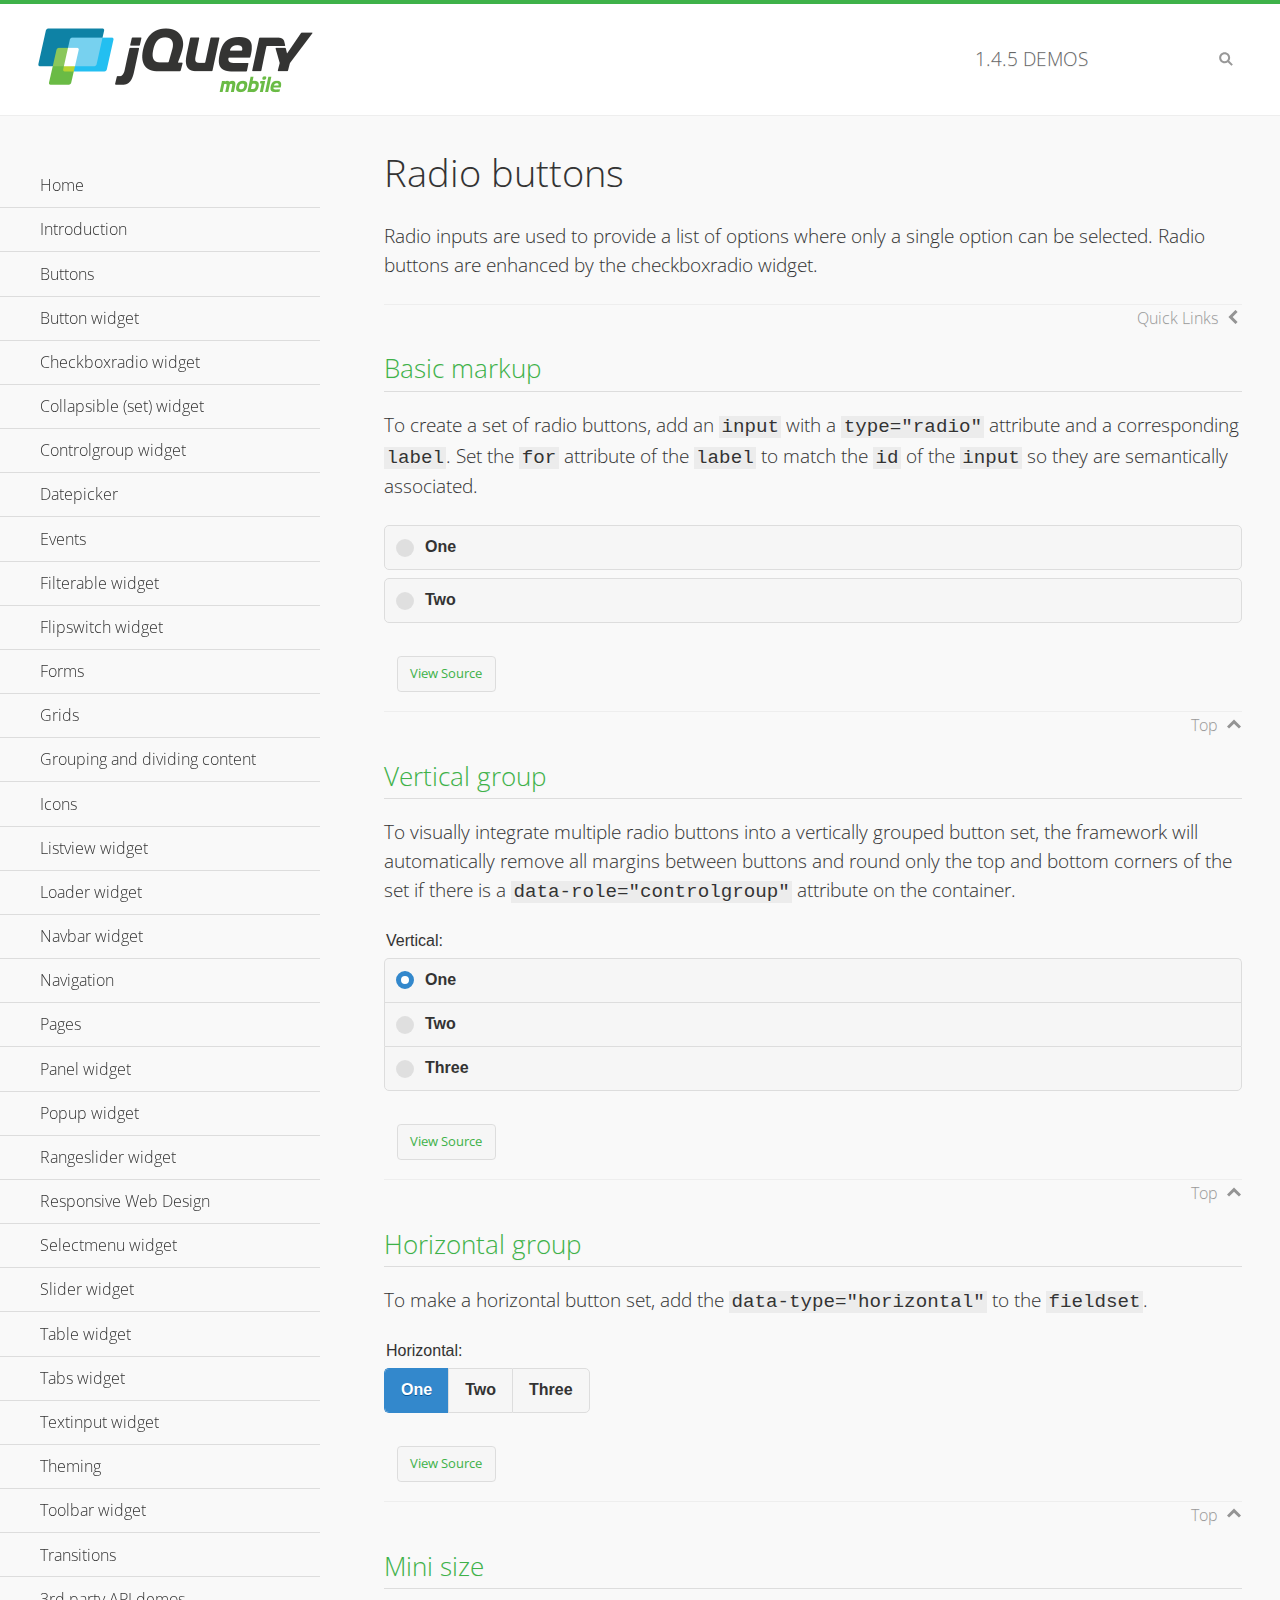
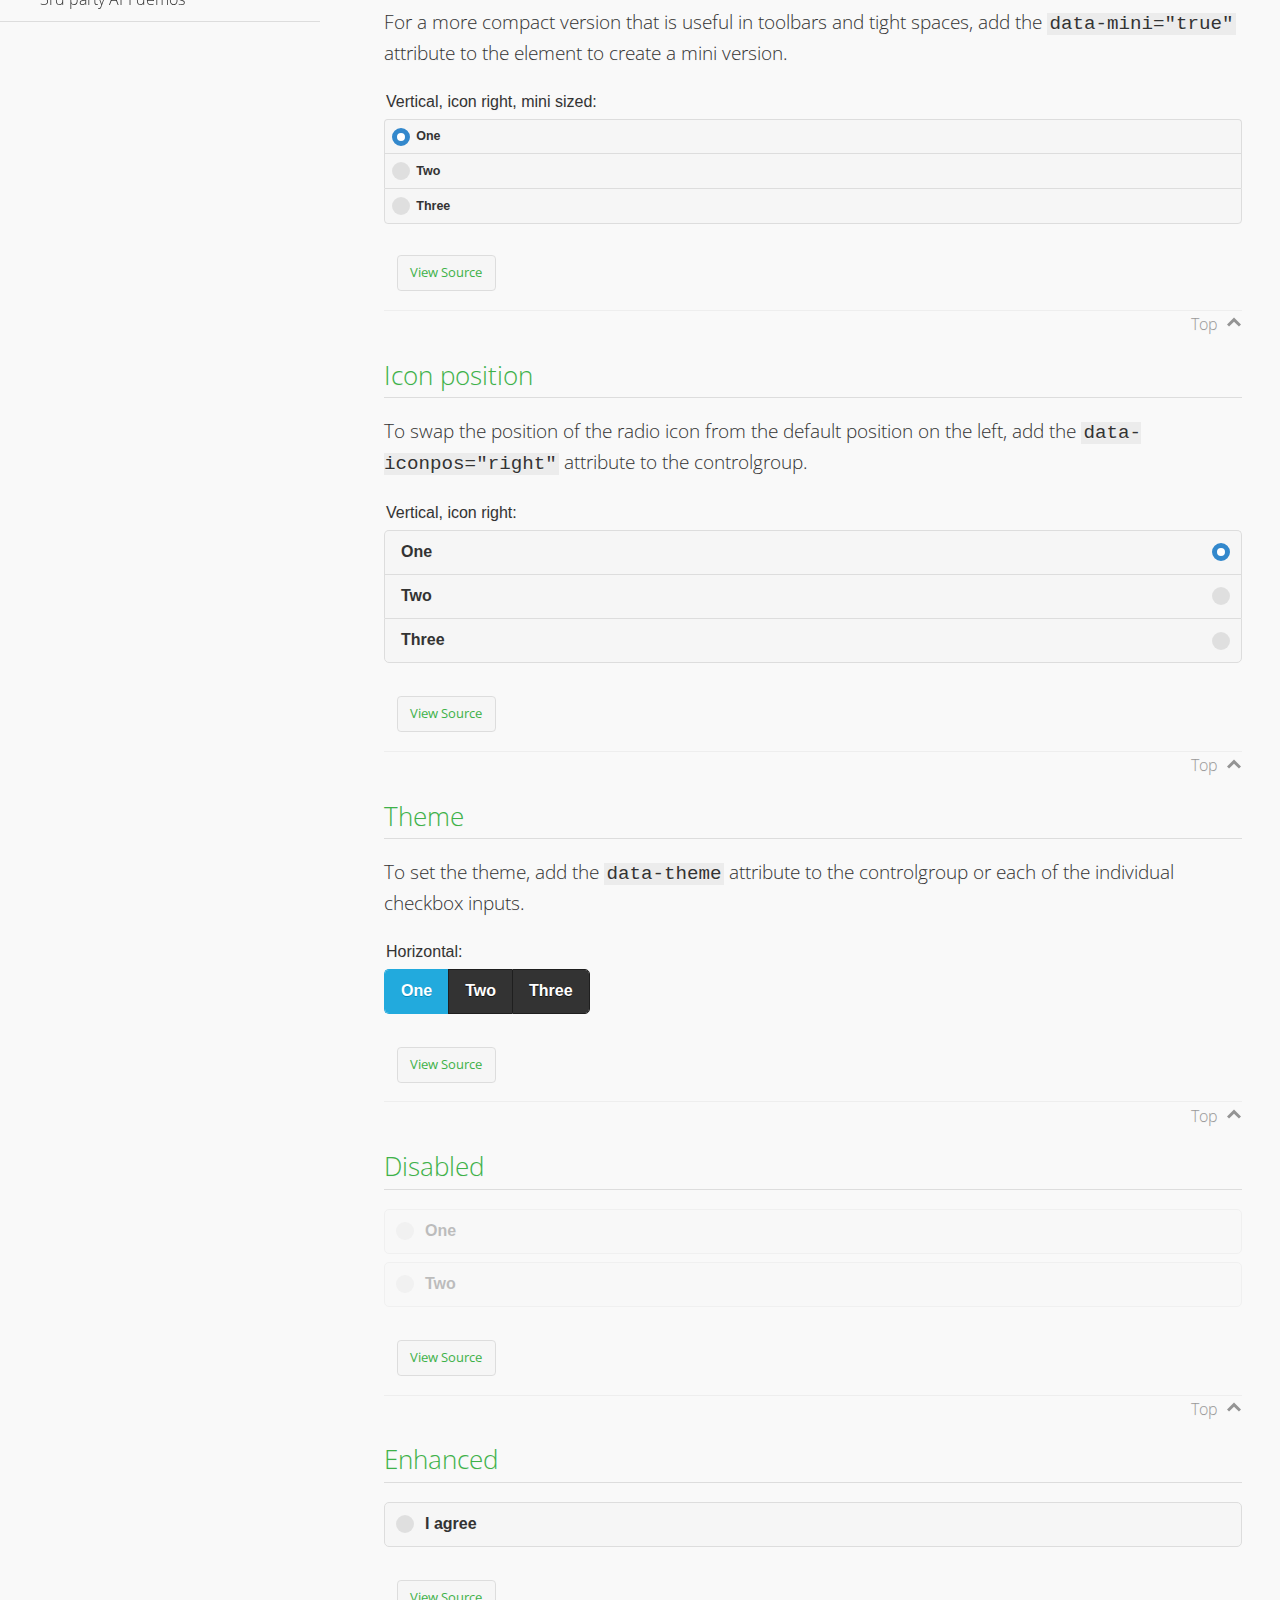
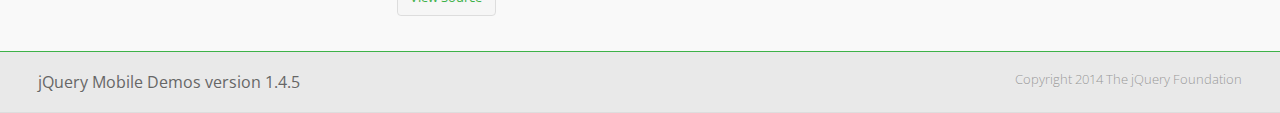
<file: Report Second, Company Review/JS/demos/checkboxradio-radio/index.html>
<!DOCTYPE html>
<html>
<head>
	<meta charset="utf-8">
	<meta name="viewport" content="width=device-width, initial-scale=1">
	<title>Radio buttons - jQuery Mobile Demos</title>
	<link rel="shortcut icon" href="../favicon.ico">
	<link rel="stylesheet" href="http://fonts.googleapis.com/css?family=Open+Sans:300,400,700">
	<link rel="stylesheet" href="../css/themes/default/jquery.mobile-1.4.5.min.css">
	<link rel="stylesheet" href="../_assets/css/jqm-demos.css">
	<script src="../js/jquery.js"></script>
	<script src="../_assets/js/index.js"></script>
	<script src="../js/jquery.mobile-1.4.5.min.js"></script>
</head>
<body>
<div data-role="page" class="jqm-demos" data-quicklinks="true">

	<div data-role="header" class="jqm-header">
		<h2><a href="../" title="jQuery Mobile Demos home"><img src="../_assets/img/jquery-logo.png" alt="jQuery Mobile"></a></h2>
		<p><span class="jqm-version"></span> Demos</p>
		<a href="#" class="jqm-navmenu-link ui-btn ui-btn-icon-notext ui-corner-all ui-icon-bars ui-nodisc-icon ui-alt-icon ui-btn-left">Menu</a>
		<a href="#" class="jqm-search-link ui-btn ui-btn-icon-notext ui-corner-all ui-icon-search ui-nodisc-icon ui-alt-icon ui-btn-right">Search</a>
	</div><!-- /header -->

	<div role="main" class="ui-content jqm-content">

		<h1>Radio buttons</h1>

		<p>Radio inputs are used to provide a list of options where only a single option can be selected. Radio buttons are enhanced by the checkboxradio widget.</p>

		<h2>Basic markup</h2>

		<p>To create a set of radio buttons, add an <code>input</code> with a <code>type="radio"</code> attribute and a corresponding <code>label</code>. Set the <code>for</code> attribute of the <code>label</code> to match the <code>id</code> of the <code>input</code> so they are semantically associated.</p>

		<div data-demo-html="true">
			<form>
				<label>
					<input type="radio" name="radio-choice-0" id="radio-choice-0a">One
				</label>

				<label for="radio-choice-0b">Two</label>
				<input type="radio" name="radio-choice-0" id="radio-choice-0b" class="custom">
			</form>
		</div><!--/demo-html -->

		<h2>Vertical group</h2>

		<p>To visually integrate multiple radio buttons into a vertically grouped button set, the framework will automatically remove all margins between buttons and round only the top and bottom corners of the set if there is a <code> data-role="controlgroup"</code> attribute on the container.</p>

		<div data-demo-html="true">
			<form>
					<fieldset data-role="controlgroup">
					<legend>Vertical:</legend>
					<input type="radio" name="radio-choice-v-2" id="radio-choice-v-2a" value="on" checked="checked">
					<label for="radio-choice-v-2a">One</label>
					<input type="radio" name="radio-choice-v-2" id="radio-choice-v-2b" value="off">
					<label for="radio-choice-v-2b">Two</label>
					<input type="radio" name="radio-choice-v-2" id="radio-choice-v-2c" value="other">
					<label for="radio-choice-v-2c">Three</label>
				</fieldset>
			</form>
		</div><!--/demo-html -->

		<h2>Horizontal group</h2>

		<p>To make a horizontal button set, add the <code> data-type="horizontal"</code> to the <code>fieldset</code>.</p>

		<div data-demo-html="true">
			<form>
				<fieldset data-role="controlgroup" data-type="horizontal">
					<legend>Horizontal:</legend>
					<input type="radio" name="radio-choice-h-2" id="radio-choice-h-2a" value="on" checked="checked">
					<label for="radio-choice-h-2a">One</label>
					<input type="radio" name="radio-choice-h-2" id="radio-choice-h-2b" value="off">
					<label for="radio-choice-h-2b">Two</label>
					<input type="radio" name="radio-choice-h-2" id="radio-choice-h-2c" value="other">
					<label for="radio-choice-h-2c">Three</label>
				</fieldset>
			</form>
		</div><!--/demo-html -->

		<h2>Mini size</h2>

		<p>For a more compact version that is useful in toolbars and tight spaces, add the <code>data-mini="true"</code> attribute to the element to create a mini version. </p>

		<div data-demo-html="true">
			<form>
				<fieldset data-role="controlgroup" data-mini="true">
					<legend>Vertical, icon right, mini sized:</legend>
					<input type="radio" name="radio-choice-v-6" id="radio-choice-v-6a" value="on" checked="checked">
					<label for="radio-choice-v-6a">One</label>
					<input type="radio" name="radio-choice-v-6" id="radio-choice-v-6b" value="off">
					<label for="radio-choice-v-6b">Two</label>
					<input type="radio" name="radio-choice-v-6" id="radio-choice-v-6c" value="other">
					<label for="radio-choice-v-6c">Three</label>
				</fieldset>
			</form>
		</div><!--/demo-html -->

		<h2>Icon position</h2>

		<p>To swap the position of the radio icon from the default position on the left, add the <code>data-iconpos="right"</code> attribute to the controlgroup.</p>

		<div data-demo-html="true">
			<form>
				<fieldset data-role="controlgroup" data-iconpos="right">
					<legend>Vertical, icon right:</legend>
					<input type="radio" name="radio-choice-w-6" id="radio-choice-w-6a" value="on" checked="checked">
					<label for="radio-choice-w-6a">One</label>
					<input type="radio" name="radio-choice-w-6" id="radio-choice-w-6b" value="off">
					<label for="radio-choice-w-6b">Two</label>
					<input type="radio" name="radio-choice-w-6" id="radio-choice-w-6c" value="other">
					<label for="radio-choice-w-6c">Three</label>
				</fieldset>
			</form>
		</div><!--/demo-html -->

		<h2>Theme</h2>

		<p>To set the theme, add the <code>data-theme</code> attribute to the controlgroup or each of the individual checkbox inputs.</p>

		<div data-demo-html="true">
			<form>
				<fieldset data-role="controlgroup" data-theme="b" data-type="horizontal">
					<legend>Horizontal:</legend>
					<input type="radio" name="radio-choice-t-6" id="radio-choice-t-6a" value="on" checked="checked">
					<label for="radio-choice-t-6a">One</label>
					<input type="radio" name="radio-choice-t-6" id="radio-choice-t-6b" value="off">
					<label for="radio-choice-t-6b">Two</label>
					<input type="radio" name="radio-choice-t-6" id="radio-choice-t-6c" value="other">
					<label for="radio-choice-t-6c">Three</label>
				</fieldset>
			</form>
		</div><!--/demo-html -->

		<h2>Disabled</h2>

		<div data-demo-html="true">
			<form>
				<label>
					<input type="radio" name="radio-choice-7" id="radio-choice-7a" disabled="disabled">One
				</label>
				<label for="radio-choice-7b">Two</label>
				<input type="radio" name="radio-choice-7" id="radio-choice-7b" disabled="disabled">
			</form>
		</div><!--/demo-html -->

		<h2>Enhanced</h2>

		<div data-demo-html="true">
			<div class="ui-radio">
				<label for="radio-enhanced" class="ui-btn ui-corner-all ui-btn-inherit ui-btn-icon-left ui-radio-off">I agree</label>
				<input type="radio" name="radio-enhanced" id="radio-enhanced" data-enhanced="true">
			</div>
		</div><!--/demo-html -->

	</div><!-- /content -->
	    <div data-role="panel" class="jqm-navmenu-panel" data-position="left" data-display="overlay" data-theme="a">
	    	<ul class="jqm-list ui-alt-icon ui-nodisc-icon">
<li data-filtertext="demos homepage" data-icon="home"><a href=".././">Home</a></li>
<li data-filtertext="introduction overview getting started"><a href="../intro/" data-ajax="false">Introduction</a></li>
<li data-filtertext="buttons button markup buttonmarkup method anchor link button element"><a href="../button-markup/" data-ajax="false">Buttons</a></li>
<li data-filtertext="form button widget input button submit reset"><a href="../button/" data-ajax="false">Button widget</a></li>
<li data-role="collapsible" data-enhanced="true" data-collapsed-icon="carat-d" data-expanded-icon="carat-u" data-iconpos="right" data-inset="false" class="ui-collapsible ui-collapsible-themed-content ui-collapsible-collapsed">
	<h3 class="ui-collapsible-heading ui-collapsible-heading-collapsed">
		<a href="#" class="ui-collapsible-heading-toggle ui-btn ui-btn-icon-right ui-btn-inherit ui-icon-carat-d">
		    Checkboxradio widget<span class="ui-collapsible-heading-status"> click to expand contents</span>
		</a>
	</h3>
	<div class="ui-collapsible-content ui-body-inherit ui-collapsible-content-collapsed" aria-hidden="true">
		<ul>
			<li data-filtertext="form checkboxradio widget checkbox input checkboxes controlgroups"><a href="../checkboxradio-checkbox/" data-ajax="false">Checkboxes</a></li>
			<li data-filtertext="form checkboxradio widget radio input radio buttons controlgroups"><a href="../checkboxradio-radio/" data-ajax="false">Radio buttons</a></li>
		</ul>
	</div>
</li>
<li data-role="collapsible" data-enhanced="true" data-collapsed-icon="carat-d" data-expanded-icon="carat-u" data-iconpos="right" data-inset="false" class="ui-collapsible ui-collapsible-themed-content ui-collapsible-collapsed">
	<h3 class="ui-collapsible-heading ui-collapsible-heading-collapsed">
		<a href="#" class="ui-collapsible-heading-toggle ui-btn ui-btn-icon-right ui-btn-inherit ui-icon-carat-d">
			Collapsible (set) widget<span class="ui-collapsible-heading-status"> click to expand contents</span>
		</a>
	</h3>
	<div class="ui-collapsible-content ui-body-inherit ui-collapsible-content-collapsed" aria-hidden="true">
		<ul>
			<li data-filtertext="collapsibles content formatting"><a href="../collapsible/" data-ajax="false">Collapsible</a></li>
			<li data-filtertext="dynamic collapsible set accordion append expand"><a href="../collapsible-dynamic/" data-ajax="false">Dynamic collapsibles</a></li>
			<li data-filtertext="accordions collapsible set widget content formatting grouped collapsibles"><a href="../collapsibleset/" data-ajax="false">Collapsible set</a></li>
		</ul>
	</div>
</li>
<li data-role="collapsible" data-enhanced="true" data-collapsed-icon="carat-d" data-expanded-icon="carat-u" data-iconpos="right" data-inset="false" class="ui-collapsible ui-collapsible-themed-content ui-collapsible-collapsed">
	<h3 class="ui-collapsible-heading ui-collapsible-heading-collapsed">
		<a href="#" class="ui-collapsible-heading-toggle ui-btn ui-btn-icon-right ui-btn-inherit ui-icon-carat-d">
			Controlgroup widget<span class="ui-collapsible-heading-status"> click to expand contents</span>
		</a>
	</h3>
	<div class="ui-collapsible-content ui-body-inherit ui-collapsible-content-collapsed" aria-hidden="true">
		<ul>
			<li data-filtertext="controlgroups selectmenu checkboxradio input grouped buttons horizontal vertical"><a href="../controlgroup/" data-ajax="false">Controlgroup</a></li>
			<li data-filtertext="dynamic controlgroup dynamically add buttons"><a href="../controlgroup-dynamic/" data-ajax="false">Dynamic controlgroups</a></li>
		</ul>
	</div>
</li>
<li data-filtertext="form datepicker widget date input"><a href="../datepicker/" data-ajax="false">Datepicker</a></li>
<li data-role="collapsible" data-enhanced="true" data-collapsed-icon="carat-d" data-expanded-icon="carat-u" data-iconpos="right" data-inset="false" class="ui-collapsible ui-collapsible-themed-content ui-collapsible-collapsed">
	<h3 class="ui-collapsible-heading ui-collapsible-heading-collapsed">
		<a href="#" class="ui-collapsible-heading-toggle ui-btn ui-btn-icon-right ui-btn-inherit ui-icon-carat-d">
			Events<span class="ui-collapsible-heading-status"> click to expand contents</span>
		</a>
	</h3>
	<div class="ui-collapsible-content ui-body-inherit ui-collapsible-content-collapsed" aria-hidden="true">
		<ul>
			<li data-filtertext="swipe to delete list items listviews swipe events"><a href="../swipe-list/" data-ajax="false">Swipe list items</a></li>
			<li data-filtertext="swipe to navigate swipe page navigation swipe events"><a href="../swipe-page/" data-ajax="false">Swipe page navigation</a></li>
		</ul>
	</div>
</li>
<li data-filtertext="filterable filter elements sorting searching listview table"><a href="../filterable/" data-ajax="false">Filterable widget</a></li>
<li data-filtertext="form flipswitch widget flip toggle switch binary select checkbox input"><a href="../flipswitch/" data-ajax="false">Flipswitch widget</a></li>
<li data-role="collapsible" data-enhanced="true" data-collapsed-icon="carat-d" data-expanded-icon="carat-u" data-iconpos="right" data-inset="false" class="ui-collapsible ui-collapsible-themed-content ui-collapsible-collapsed">
	<h3 class="ui-collapsible-heading ui-collapsible-heading-collapsed">
		<a href="#" class="ui-collapsible-heading-toggle ui-btn ui-btn-icon-right ui-btn-inherit ui-icon-carat-d">
			Forms<span class="ui-collapsible-heading-status"> click to expand contents</span>
		</a>
	</h3>
	<div class="ui-collapsible-content ui-body-inherit ui-collapsible-content-collapsed" aria-hidden="true">
		<ul>
			<li data-filtertext="forms text checkbox radio range button submit reset inputs selects textarea slider flipswitch label form elements"><a href="../forms/" data-ajax="false">Forms</a></li>
			<li data-filtertext="form hide labels hidden accessible ui-hidden-accessible forms"><a href="../forms-label-hidden-accessible/" data-ajax="false">Hide labels</a></li>
			<li data-filtertext="form field containers fieldcontain ui-field-contain forms"><a href="../forms-field-contain/" data-ajax="false">Field containers</a></li>
			<li data-filtertext="forms disabled form elements"><a href="../forms-disabled/" data-ajax="false">Forms disabled</a></li>
			<li data-filtertext="forms gallery examples overview forms text checkbox radio range button submit reset inputs selects textarea slider flipswitch label form elements"><a href="../forms-gallery/" data-ajax="false">Forms gallery</a></li>
		</ul>
	</div>
</li>
<li data-role="collapsible" data-enhanced="true" data-collapsed-icon="carat-d" data-expanded-icon="carat-u" data-iconpos="right" data-inset="false" class="ui-collapsible ui-collapsible-themed-content ui-collapsible-collapsed">
	<h3 class="ui-collapsible-heading ui-collapsible-heading-collapsed">
		<a href="#" class="ui-collapsible-heading-toggle ui-btn ui-btn-icon-right ui-btn-inherit ui-icon-carat-d">
			Grids<span class="ui-collapsible-heading-status"> click to expand contents</span>
		</a>
	</h3>
	<div class="ui-collapsible-content ui-body-inherit ui-collapsible-content-collapsed" aria-hidden="true">
		<ul>
			<li data-filtertext="grids columns blocks content formatting rwd responsive css framework"><a href="../grids/" data-ajax="false">Grids</a></li>
			<li data-filtertext="buttons in grids css framework"><a href="../grids-buttons/" data-ajax="false">Buttons in grids</a></li>
			<li data-filtertext="custom responsive grids rwd css framework"><a href="../grids-custom-responsive/" data-ajax="false">Custom responsive grids</a></li>
		</ul>
	</div>
</li>
<li data-filtertext="blocks content formatting sections heading"><a href="../body-bar-classes/" data-ajax="false">Grouping and dividing content</a></li>
<li data-role="collapsible" data-enhanced="true" data-collapsed-icon="carat-d" data-expanded-icon="carat-u" data-iconpos="right" data-inset="false" class="ui-collapsible ui-collapsible-themed-content ui-collapsible-collapsed">
	<h3 class="ui-collapsible-heading ui-collapsible-heading-collapsed">
		<a href="#" class="ui-collapsible-heading-toggle ui-btn ui-btn-icon-right ui-btn-inherit ui-icon-carat-d">
			Icons<span class="ui-collapsible-heading-status"> click to expand contents</span>
		</a>
	</h3>
	<div class="ui-collapsible-content ui-body-inherit ui-collapsible-content-collapsed" aria-hidden="true">
		<ul>
			<li data-filtertext="button icons svg disc alt custom icon position"><a href="../icons/" data-ajax="false">Icons</a></li>
			<li data-filtertext=""><a href="../icons-grunticon/" data-ajax="false">Grunticon loader</a></li>
		</ul>
	</div>
</li>
<li data-role="collapsible" data-enhanced="true" data-collapsed-icon="carat-d" data-expanded-icon="carat-u" data-iconpos="right" data-inset="false" class="ui-collapsible ui-collapsible-themed-content ui-collapsible-collapsed">
	<h3 class="ui-collapsible-heading ui-collapsible-heading-collapsed">
		<a href="#" class="ui-collapsible-heading-toggle ui-btn ui-btn-icon-right ui-btn-inherit ui-icon-carat-d">
			Listview widget<span class="ui-collapsible-heading-status"> click to expand contents</span>
		</a>
	</h3>
	<div class="ui-collapsible-content ui-body-inherit ui-collapsible-content-collapsed" aria-hidden="true">
		<ul>
			<li data-filtertext="listview widget thumbnails icons nested split button collapsible ul ol"><a href="../listview/" data-ajax="false">Listview</a></li>
			<li data-filtertext="autocomplete filterable reveal listview filtertextbeforefilter placeholder"><a href="../listview-autocomplete/" data-ajax="false">Listview autocomplete</a></li>
			<li data-filtertext="autocomplete filterable reveal listview remote data filtertextbeforefilter placeholder"><a href="../listview-autocomplete-remote/" data-ajax="false">Listview autocomplete remote data</a></li>
			<li data-filtertext="autodividers anchor jump scroll linkbars listview lists ul ol"><a href="../listview-autodividers-linkbar/" data-ajax="false">Listview autodividers linkbar</a></li>
			<li data-filtertext="listview autodividers selector autodividersselector lists ul ol"><a href="../listview-autodividers-selector/" data-ajax="false">Listview autodividers selector</a></li>
			<li data-filtertext="listview nested list items"><a href="../listview-nested-lists/" data-ajax="false">Nested Listviews</a></li>
			<li data-filtertext="listview collapsible list items flat"><a href="../listview-collapsible-item-flat/" data-ajax="false">Listview collapsible list items (flat)</a></li>
			<li data-filtertext="listview collapsible list indented"><a href="../listview-collapsible-item-indented/" data-ajax="false">Listview collapsible list items (indented)</a></li>
			<li data-filtertext="grid listview responsive grids responsive listviews lists ul"><a href="../listview-grid/" data-ajax="false">Listview responsive grid</a></li>
		</ul>
	</div>
</li>
<li data-filtertext="loader widget page loading navigation overlay spinner"><a href="../loader/" data-ajax="false">Loader widget</a></li>
<li data-filtertext="navbar widget navmenu toolbars header footer"><a href="../navbar/" data-ajax="false">Navbar widget</a></li>
<li data-role="collapsible" data-enhanced="true" data-collapsed-icon="carat-d" data-expanded-icon="carat-u" data-iconpos="right" data-inset="false" class="ui-collapsible ui-collapsible-themed-content ui-collapsible-collapsed">
	<h3 class="ui-collapsible-heading ui-collapsible-heading-collapsed">
		<a href="#" class="ui-collapsible-heading-toggle ui-btn ui-btn-icon-right ui-btn-inherit ui-icon-carat-d">
			Navigation<span class="ui-collapsible-heading-status"> click to expand contents</span>
		</a>
	</h3>
	<div class="ui-collapsible-content ui-body-inherit ui-collapsible-content-collapsed" aria-hidden="true">
		<ul>
			<li data-filtertext="ajax navigation navigate widget history event method"><a href="../navigation/" data-ajax="false">Navigation</a></li>
			<li data-filtertext="linking pages page links navigation ajax prefetch cache"><a href="../navigation-linking-pages/" data-ajax="false">Linking pages</a></li>
			<!-- <li data-filtertext="php redirect server redirection server-side navigation"><a href="../navigation-php-redirect/" data-ajax="false">PHP redirect demo</a></li>-->
			<li data-filtertext="navigation redirection hash query"><a href="../navigation-hash-processing/" data-ajax="false">Hash processing demo</a></li>
			<li data-filtertext="navigation redirection hash query"><a href="../page-events/" data-ajax="false">Page Navigation Events</a></li>
		</ul>
	</div>
</li>
<li data-role="collapsible" data-enhanced="true" data-collapsed-icon="carat-d" data-expanded-icon="carat-u" data-iconpos="right" data-inset="false" class="ui-collapsible ui-collapsible-themed-content ui-collapsible-collapsed">
	<h3 class="ui-collapsible-heading ui-collapsible-heading-collapsed">
		<a href="#" class="ui-collapsible-heading-toggle ui-btn ui-btn-icon-right ui-btn-inherit ui-icon-carat-d">
			Pages<span class="ui-collapsible-heading-status"> click to expand contents</span>
		</a>
	</h3>
	<div class="ui-collapsible-content ui-body-inherit ui-collapsible-content-collapsed" aria-hidden="true">
		<ul>
			<li data-filtertext="pages page widget ajax navigation"><a href="../pages/" data-ajax="false">Pages</a></li>
			<li data-filtertext="single page"><a href="../pages-single-page/" data-ajax="false">Single page</a></li>
			<li data-filtertext="multipage multi-page page"><a href="../pages-multi-page/" data-ajax="false">Multi-page template</a></li>
			<li data-filtertext="dialog page widget modal popup"><a href="../pages-dialog/" data-ajax="false">Dialog page</a></li>
		</ul>
	</div>
</li>
<li data-role="collapsible" data-enhanced="true" data-collapsed-icon="carat-d" data-expanded-icon="carat-u" data-iconpos="right" data-inset="false" class="ui-collapsible ui-collapsible-themed-content ui-collapsible-collapsed">
	<h3 class="ui-collapsible-heading ui-collapsible-heading-collapsed">
		<a href="#" class="ui-collapsible-heading-toggle ui-btn ui-btn-icon-right ui-btn-inherit ui-icon-carat-d">
			Panel widget<span class="ui-collapsible-heading-status"> click to expand contents</span>
		</a>
	</h3>
	<div class="ui-collapsible-content ui-body-inherit ui-collapsible-content-collapsed" aria-hidden="true">
		<ul>
			<li data-filtertext="panel widget sliding panels reveal push overlay responsive"><a href="../panel/" data-ajax="false">Panel</a></li>
			<li data-filtertext=""><a href="../panel-external/" data-ajax="false">External panels</a></li>
			<li data-filtertext="panel "><a href="../panel-fixed/" data-ajax="false">Fixed panels</a></li>
			<li data-filtertext="panel slide panels sliding panels shadow rwd responsive breakpoint"><a href="../panel-responsive/" data-ajax="false">Panels responsive</a></li>
			<li data-filtertext="panel custom style custom panel width reveal shadow listview panel styling page background wrapper"><a href="../panel-styling/" data-ajax="false">Custom panel style</a></li>
			<li data-filtertext="panel open on swipe"><a href="../panel-swipe-open/" data-ajax="false">Panel open on swipe</a></li>
			<li data-filtertext="panels outside page internal external toolbars"><a href="../panel-external-internal/" data-ajax="false">Panel external and internal</a></li>
		</ul>
	</div>
</li>
<li data-role="collapsible" data-enhanced="true" data-collapsed-icon="carat-d" data-expanded-icon="carat-u" data-iconpos="right" data-inset="false" class="ui-collapsible ui-collapsible-themed-content ui-collapsible-collapsed">
	<h3 class="ui-collapsible-heading ui-collapsible-heading-collapsed">
		<a href="#" class="ui-collapsible-heading-toggle ui-btn ui-btn-icon-right ui-btn-inherit ui-icon-carat-d">
			Popup widget<span class="ui-collapsible-heading-status"> click to expand contents</span>
		</a>
	</h3>
	<div class="ui-collapsible-content ui-body-inherit ui-collapsible-content-collapsed" aria-hidden="true">
		<ul>
			<li data-filtertext="popup widget popups dialog modal transition tooltip lightbox form overlay screen flip pop fade transition"><a href="../popup/" data-ajax="false">Popup</a></li>
			<li data-filtertext="popup alignment position"><a href="../popup-alignment/" data-ajax="false">Popup alignment</a></li>
			<li data-filtertext="popup arrow size popups popover"><a href="../popup-arrow-size/" data-ajax="false">Popup arrow size</a></li>
			<li data-filtertext="dynamic popups popup images lightbox"><a href="../popup-dynamic/" data-ajax="false">Dynamic popups</a></li>
			<li data-filtertext="popups with iframes scaling"><a href="../popup-iframe/" data-ajax="false">Popups with iframes</a></li>
			<li data-filtertext="popup image scaling"><a href="../popup-image-scaling/" data-ajax="false">Popup image scaling</a></li>
			<li data-filtertext="external popup outside multi-page"><a href="../popup-outside-multipage/" data-ajax="false">Popup outside multi-page</a></li>
		</ul>
	</div>
</li>
<li data-filtertext="form rangeslider widget dual sliders dual handle sliders range input"><a href="../rangeslider/" data-ajax="false">Rangeslider widget</a></li>
<li data-filtertext="responsive web design rwd adaptive progressive enhancement PE accessible mobile breakpoints media query media queries"><a href="../rwd/" data-ajax="false">Responsive Web Design</a></li>
<li data-role="collapsible" data-enhanced="true" data-collapsed-icon="carat-d" data-expanded-icon="carat-u" data-iconpos="right" data-inset="false" class="ui-collapsible ui-collapsible-themed-content ui-collapsible-collapsed">
	<h3 class="ui-collapsible-heading ui-collapsible-heading-collapsed">
		<a href="#" class="ui-collapsible-heading-toggle ui-btn ui-btn-icon-right ui-btn-inherit ui-icon-carat-d">
			Selectmenu widget<span class="ui-collapsible-heading-status"> click to expand contents</span>
		</a>
	</h3>
	<div class="ui-collapsible-content ui-body-inherit ui-collapsible-content-collapsed" aria-hidden="true">
		<ul>
			<li data-filtertext="form selectmenu widget select input custom select menu selects"><a href="../selectmenu/" data-ajax="false">Selectmenu</a></li>
			<li data-filtertext="form custom select menu selectmenu widget custom menu option optgroup multiple selects"><a href="../selectmenu-custom/" data-ajax="false">Custom select menu</a></li>
			<li data-filtertext="filterable select filter popup dialog"><a href="../selectmenu-custom-filter/" data-ajax="false">Custom select menu with filter</a></li>
		</ul>
	</div>
</li>
<li data-role="collapsible" data-enhanced="true" data-collapsed-icon="carat-d" data-expanded-icon="carat-u" data-iconpos="right" data-inset="false" class="ui-collapsible ui-collapsible-themed-content ui-collapsible-collapsed">
	<h3 class="ui-collapsible-heading ui-collapsible-heading-collapsed">
		<a href="#" class="ui-collapsible-heading-toggle ui-btn ui-btn-icon-right ui-btn-inherit ui-icon-carat-d">
			Slider widget<span class="ui-collapsible-heading-status"> click to expand contents</span>
		</a>
	</h3>
	<div class="ui-collapsible-content ui-body-inherit ui-collapsible-content-collapsed" aria-hidden="true">
		<ul>
			<li data-filtertext="form slider widget range input single sliders"><a href="../slider/" data-ajax="false">Slider</a></li>
			<li data-filtertext="form slider widget flipswitch slider binary select flip toggle switch"><a href="../slider-flipswitch/" data-ajax="false">Slider flip toggle switch</a></li>
			<li data-filtertext="form slider tooltip handle value input range sliders"><a href="../slider-tooltip/" data-ajax="false">Slider tooltip</a></li>
		</ul>
	</div>
</li>
<li data-role="collapsible" data-enhanced="true" data-collapsed-icon="carat-d" data-expanded-icon="carat-u" data-iconpos="right" data-inset="false" class="ui-collapsible ui-collapsible-themed-content ui-collapsible-collapsed">
	<h3 class="ui-collapsible-heading ui-collapsible-heading-collapsed">
		<a href="#" class="ui-collapsible-heading-toggle ui-btn ui-btn-icon-right ui-btn-inherit ui-icon-carat-d">
			Table widget<span class="ui-collapsible-heading-status"> click to expand contents</span>
		</a>
	</h3>
	<div class="ui-collapsible-content ui-body-inherit ui-collapsible-content-collapsed" aria-hidden="true">
		<ul>
			<li data-filtertext="table widget reflow column toggle th td responsive tables rwd hide show tabular"><a href="../table-column-toggle/" data-ajax="false">Table Column Toggle</a></li>
			<li data-filtertext="table column toggle phone comparison demo"><a href="../table-column-toggle-example/" data-ajax="false">Table Column Toggle demo</a></li>
			<li data-filtertext="responsive tables table column toggle heading groups rwd breakpoint"><a href="../table-column-toggle-heading-groups/" data-ajax="false">Table Column Toggle heading groups</a></li>
			<li data-filtertext="responsive tables table column toggle hide rwd breakpoint customization options"><a href="../table-column-toggle-options/" data-ajax="false">Table Column Toggle options</a></li>
			<li data-filtertext="table reflow th td responsive rwd columns tabular"><a href="../table-reflow/" data-ajax="false">Table Reflow</a></li>
			<li data-filtertext="responsive tables table reflow heading groups rwd breakpoint"><a href="../table-reflow-heading-groups/" data-ajax="false">Table Reflow heading groups</a></li>
			<li data-filtertext="responsive tables table reflow stripes strokes table style"><a href="../table-reflow-stripes-strokes/" data-ajax="false">Table Reflow stripes and strokes</a></li>
			<li data-filtertext="responsive tables table reflow stack custom styles"><a href="../table-reflow-styling/" data-ajax="false">Table Reflow custom styles</a></li>
		</ul>
	</div>
</li>
<li data-filtertext="ui tabs widget"><a href="../tabs/" data-ajax="false">Tabs widget</a></li>
<li data-filtertext="form textinput widget text input textarea number date time tel email file color password"><a href="../textinput/" data-ajax="false">Textinput widget</a></li>
<li data-role="collapsible" data-enhanced="true" data-collapsed-icon="carat-d" data-expanded-icon="carat-u" data-iconpos="right" data-inset="false" class="ui-collapsible ui-collapsible-themed-content ui-collapsible-collapsed">
	<h3 class="ui-collapsible-heading ui-collapsible-heading-collapsed">
		<a href="#" class="ui-collapsible-heading-toggle ui-btn ui-btn-icon-right ui-btn-inherit ui-icon-carat-d">
			Theming<span class="ui-collapsible-heading-status"> click to expand contents</span>
		</a>
	</h3>
	<div class="ui-collapsible-content ui-body-inherit ui-collapsible-content-collapsed" aria-hidden="true">
		<ul>
			<li data-filtertext="default theme swatches theming style css"><a href="../theme-default/" data-ajax="false">Default theme</a></li>
			<li data-filtertext="classic theme old theme swatches theming style css"><a href="../theme-classic/" data-ajax="false">Classic theme</a></li>
		</ul>
	</div>
</li>
<li data-role="collapsible" data-enhanced="true" data-collapsed-icon="carat-d" data-expanded-icon="carat-u" data-iconpos="right" data-inset="false" class="ui-collapsible ui-collapsible-themed-content ui-collapsible-collapsed">
	<h3 class="ui-collapsible-heading ui-collapsible-heading-collapsed">
		<a href="#" class="ui-collapsible-heading-toggle ui-btn ui-btn-icon-right ui-btn-inherit ui-icon-carat-d">
			Toolbar widget<span class="ui-collapsible-heading-status"> click to expand contents</span>
		</a>
	</h3>
	<div class="ui-collapsible-content ui-body-inherit ui-collapsible-content-collapsed" aria-hidden="true">
		<ul>
			<li data-filtertext="toolbar widget header footer toolbars fixed fullscreen external sections"><a href="../toolbar/" data-ajax="false">Toolbar</a></li>
			<li data-filtertext="dynamic toolbars dynamically add toolbar header footer"><a href="../toolbar-dynamic/" data-ajax="false">Dynamic toolbars</a></li>
			<li data-filtertext="external toolbars header footer"><a href="../toolbar-external/" data-ajax="false">External toolbars</a></li>
			<li data-filtertext="fixed toolbars header footer"><a href="../toolbar-fixed/" data-ajax="false">Fixed toolbars</a></li>
			<li data-filtertext="fixed fullscreen toolbars header footer"><a href="../toolbar-fixed-fullscreen/" data-ajax="false">Fullscreen toolbars</a></li>
			<li data-filtertext="external fixed toolbars header footer"><a href="../toolbar-fixed-external/" data-ajax="false">Fixed external toolbars</a></li>
			<li data-filtertext="external persistent toolbars header footer navbar navmenu"><a href="../toolbar-fixed-persistent/" data-ajax="false">Persistent toolbars</a></li>
			<li data-filtertext="external ajax optimized toolbars persistent toolbars header footer navbar"><a href="../toolbar-fixed-persistent-optimized/" data-ajax="false">Ajax optimized toolbars</a></li>
			<li data-filtertext="form in toolbars header footer"><a href="../toolbar-fixed-forms/" data-ajax="false">Form in toolbar</a></li>
		</ul>
	</div>
</li>
<li data-filtertext="page transitions animated pages popup navigation flip slide fade pop"><a href="../transitions/" data-ajax="false">Transitions</a></li>
<li data-role="collapsible" data-enhanced="true" data-collapsed-icon="carat-d" data-expanded-icon="carat-u" data-iconpos="right" data-inset="false" class="ui-collapsible ui-collapsible-themed-content ui-collapsible-collapsed">
	<h3 class="ui-collapsible-heading ui-collapsible-heading-collapsed">
		<a href="#" class="ui-collapsible-heading-toggle ui-btn ui-btn-icon-right ui-btn-inherit ui-icon-carat-d">
			3rd party API demos<span class="ui-collapsible-heading-status"> click to expand contents</span>
		</a>
	</h3>
	<div class="ui-collapsible-content ui-body-inherit ui-collapsible-content-collapsed" aria-hidden="true">
		<ul>
			<li data-filtertext="backbone requirejs navigation router"><a href="../backbone-requirejs/" data-ajax="false">Backbone RequireJS</a></li>
			<li data-filtertext="google maps geolocation demo"><a href="../map-geolocation/" data-ajax="false">Google Maps geolocation</a></li>
			<li data-filtertext="google maps hybrid"><a href="../map-list-toggle/" data-ajax="false">Google Maps list toggle</a></li>
		</ul>
	</div>
</li>



		     </ul>
		</div><!-- /panel -->


	<div data-role="footer" data-position="fixed" data-tap-toggle="false" class="jqm-footer">
		<p>jQuery Mobile Demos version <span class="jqm-version"></span></p>
		<p>Copyright 2014 The jQuery Foundation</p>
	</div><!-- /footer -->
	<!-- TODO: This should become an external panel so we can add input to markup (unique ID) -->
    <div data-role="panel" class="jqm-search-panel" data-position="right" data-display="overlay" data-theme="a">
		<div class="jqm-search">
			<ul class="jqm-list" data-filter-placeholder="Search demos..." data-filter-reveal="true">
<li data-filtertext="demos homepage" data-icon="home"><a href=".././">Home</a></li>
<li data-filtertext="introduction overview getting started"><a href="../intro/" data-ajax="false">Introduction</a></li>
<li data-filtertext="buttons button markup buttonmarkup method anchor link button element"><a href="../button-markup/" data-ajax="false">Buttons</a></li>
<li data-filtertext="form button widget input button submit reset"><a href="../button/" data-ajax="false">Button widget</a></li>
<li data-role="collapsible" data-enhanced="true" data-collapsed-icon="carat-d" data-expanded-icon="carat-u" data-iconpos="right" data-inset="false" class="ui-collapsible ui-collapsible-themed-content ui-collapsible-collapsed">
	<h3 class="ui-collapsible-heading ui-collapsible-heading-collapsed">
		<a href="#" class="ui-collapsible-heading-toggle ui-btn ui-btn-icon-right ui-btn-inherit ui-icon-carat-d">
		    Checkboxradio widget<span class="ui-collapsible-heading-status"> click to expand contents</span>
		</a>
	</h3>
	<div class="ui-collapsible-content ui-body-inherit ui-collapsible-content-collapsed" aria-hidden="true">
		<ul>
			<li data-filtertext="form checkboxradio widget checkbox input checkboxes controlgroups"><a href="../checkboxradio-checkbox/" data-ajax="false">Checkboxes</a></li>
			<li data-filtertext="form checkboxradio widget radio input radio buttons controlgroups"><a href="../checkboxradio-radio/" data-ajax="false">Radio buttons</a></li>
		</ul>
	</div>
</li>
<li data-role="collapsible" data-enhanced="true" data-collapsed-icon="carat-d" data-expanded-icon="carat-u" data-iconpos="right" data-inset="false" class="ui-collapsible ui-collapsible-themed-content ui-collapsible-collapsed">
	<h3 class="ui-collapsible-heading ui-collapsible-heading-collapsed">
		<a href="#" class="ui-collapsible-heading-toggle ui-btn ui-btn-icon-right ui-btn-inherit ui-icon-carat-d">
			Collapsible (set) widget<span class="ui-collapsible-heading-status"> click to expand contents</span>
		</a>
	</h3>
	<div class="ui-collapsible-content ui-body-inherit ui-collapsible-content-collapsed" aria-hidden="true">
		<ul>
			<li data-filtertext="collapsibles content formatting"><a href="../collapsible/" data-ajax="false">Collapsible</a></li>
			<li data-filtertext="dynamic collapsible set accordion append expand"><a href="../collapsible-dynamic/" data-ajax="false">Dynamic collapsibles</a></li>
			<li data-filtertext="accordions collapsible set widget content formatting grouped collapsibles"><a href="../collapsibleset/" data-ajax="false">Collapsible set</a></li>
		</ul>
	</div>
</li>
<li data-role="collapsible" data-enhanced="true" data-collapsed-icon="carat-d" data-expanded-icon="carat-u" data-iconpos="right" data-inset="false" class="ui-collapsible ui-collapsible-themed-content ui-collapsible-collapsed">
	<h3 class="ui-collapsible-heading ui-collapsible-heading-collapsed">
		<a href="#" class="ui-collapsible-heading-toggle ui-btn ui-btn-icon-right ui-btn-inherit ui-icon-carat-d">
			Controlgroup widget<span class="ui-collapsible-heading-status"> click to expand contents</span>
		</a>
	</h3>
	<div class="ui-collapsible-content ui-body-inherit ui-collapsible-content-collapsed" aria-hidden="true">
		<ul>
			<li data-filtertext="controlgroups selectmenu checkboxradio input grouped buttons horizontal vertical"><a href="../controlgroup/" data-ajax="false">Controlgroup</a></li>
			<li data-filtertext="dynamic controlgroup dynamically add buttons"><a href="../controlgroup-dynamic/" data-ajax="false">Dynamic controlgroups</a></li>
		</ul>
	</div>
</li>
<li data-filtertext="form datepicker widget date input"><a href="../datepicker/" data-ajax="false">Datepicker</a></li>
<li data-role="collapsible" data-enhanced="true" data-collapsed-icon="carat-d" data-expanded-icon="carat-u" data-iconpos="right" data-inset="false" class="ui-collapsible ui-collapsible-themed-content ui-collapsible-collapsed">
	<h3 class="ui-collapsible-heading ui-collapsible-heading-collapsed">
		<a href="#" class="ui-collapsible-heading-toggle ui-btn ui-btn-icon-right ui-btn-inherit ui-icon-carat-d">
			Events<span class="ui-collapsible-heading-status"> click to expand contents</span>
		</a>
	</h3>
	<div class="ui-collapsible-content ui-body-inherit ui-collapsible-content-collapsed" aria-hidden="true">
		<ul>
			<li data-filtertext="swipe to delete list items listviews swipe events"><a href="../swipe-list/" data-ajax="false">Swipe list items</a></li>
			<li data-filtertext="swipe to navigate swipe page navigation swipe events"><a href="../swipe-page/" data-ajax="false">Swipe page navigation</a></li>
		</ul>
	</div>
</li>
<li data-filtertext="filterable filter elements sorting searching listview table"><a href="../filterable/" data-ajax="false">Filterable widget</a></li>
<li data-filtertext="form flipswitch widget flip toggle switch binary select checkbox input"><a href="../flipswitch/" data-ajax="false">Flipswitch widget</a></li>
<li data-role="collapsible" data-enhanced="true" data-collapsed-icon="carat-d" data-expanded-icon="carat-u" data-iconpos="right" data-inset="false" class="ui-collapsible ui-collapsible-themed-content ui-collapsible-collapsed">
	<h3 class="ui-collapsible-heading ui-collapsible-heading-collapsed">
		<a href="#" class="ui-collapsible-heading-toggle ui-btn ui-btn-icon-right ui-btn-inherit ui-icon-carat-d">
			Forms<span class="ui-collapsible-heading-status"> click to expand contents</span>
		</a>
	</h3>
	<div class="ui-collapsible-content ui-body-inherit ui-collapsible-content-collapsed" aria-hidden="true">
		<ul>
			<li data-filtertext="forms text checkbox radio range button submit reset inputs selects textarea slider flipswitch label form elements"><a href="../forms/" data-ajax="false">Forms</a></li>
			<li data-filtertext="form hide labels hidden accessible ui-hidden-accessible forms"><a href="../forms-label-hidden-accessible/" data-ajax="false">Hide labels</a></li>
			<li data-filtertext="form field containers fieldcontain ui-field-contain forms"><a href="../forms-field-contain/" data-ajax="false">Field containers</a></li>
			<li data-filtertext="forms disabled form elements"><a href="../forms-disabled/" data-ajax="false">Forms disabled</a></li>
			<li data-filtertext="forms gallery examples overview forms text checkbox radio range button submit reset inputs selects textarea slider flipswitch label form elements"><a href="../forms-gallery/" data-ajax="false">Forms gallery</a></li>
		</ul>
	</div>
</li>
<li data-role="collapsible" data-enhanced="true" data-collapsed-icon="carat-d" data-expanded-icon="carat-u" data-iconpos="right" data-inset="false" class="ui-collapsible ui-collapsible-themed-content ui-collapsible-collapsed">
	<h3 class="ui-collapsible-heading ui-collapsible-heading-collapsed">
		<a href="#" class="ui-collapsible-heading-toggle ui-btn ui-btn-icon-right ui-btn-inherit ui-icon-carat-d">
			Grids<span class="ui-collapsible-heading-status"> click to expand contents</span>
		</a>
	</h3>
	<div class="ui-collapsible-content ui-body-inherit ui-collapsible-content-collapsed" aria-hidden="true">
		<ul>
			<li data-filtertext="grids columns blocks content formatting rwd responsive css framework"><a href="../grids/" data-ajax="false">Grids</a></li>
			<li data-filtertext="buttons in grids css framework"><a href="../grids-buttons/" data-ajax="false">Buttons in grids</a></li>
			<li data-filtertext="custom responsive grids rwd css framework"><a href="../grids-custom-responsive/" data-ajax="false">Custom responsive grids</a></li>
		</ul>
	</div>
</li>
<li data-filtertext="blocks content formatting sections heading"><a href="../body-bar-classes/" data-ajax="false">Grouping and dividing content</a></li>
<li data-role="collapsible" data-enhanced="true" data-collapsed-icon="carat-d" data-expanded-icon="carat-u" data-iconpos="right" data-inset="false" class="ui-collapsible ui-collapsible-themed-content ui-collapsible-collapsed">
	<h3 class="ui-collapsible-heading ui-collapsible-heading-collapsed">
		<a href="#" class="ui-collapsible-heading-toggle ui-btn ui-btn-icon-right ui-btn-inherit ui-icon-carat-d">
			Icons<span class="ui-collapsible-heading-status"> click to expand contents</span>
		</a>
	</h3>
	<div class="ui-collapsible-content ui-body-inherit ui-collapsible-content-collapsed" aria-hidden="true">
		<ul>
			<li data-filtertext="button icons svg disc alt custom icon position"><a href="../icons/" data-ajax="false">Icons</a></li>
			<li data-filtertext=""><a href="../icons-grunticon/" data-ajax="false">Grunticon loader</a></li>
		</ul>
	</div>
</li>
<li data-role="collapsible" data-enhanced="true" data-collapsed-icon="carat-d" data-expanded-icon="carat-u" data-iconpos="right" data-inset="false" class="ui-collapsible ui-collapsible-themed-content ui-collapsible-collapsed">
	<h3 class="ui-collapsible-heading ui-collapsible-heading-collapsed">
		<a href="#" class="ui-collapsible-heading-toggle ui-btn ui-btn-icon-right ui-btn-inherit ui-icon-carat-d">
			Listview widget<span class="ui-collapsible-heading-status"> click to expand contents</span>
		</a>
	</h3>
	<div class="ui-collapsible-content ui-body-inherit ui-collapsible-content-collapsed" aria-hidden="true">
		<ul>
			<li data-filtertext="listview widget thumbnails icons nested split button collapsible ul ol"><a href="../listview/" data-ajax="false">Listview</a></li>
			<li data-filtertext="autocomplete filterable reveal listview filtertextbeforefilter placeholder"><a href="../listview-autocomplete/" data-ajax="false">Listview autocomplete</a></li>
			<li data-filtertext="autocomplete filterable reveal listview remote data filtertextbeforefilter placeholder"><a href="../listview-autocomplete-remote/" data-ajax="false">Listview autocomplete remote data</a></li>
			<li data-filtertext="autodividers anchor jump scroll linkbars listview lists ul ol"><a href="../listview-autodividers-linkbar/" data-ajax="false">Listview autodividers linkbar</a></li>
			<li data-filtertext="listview autodividers selector autodividersselector lists ul ol"><a href="../listview-autodividers-selector/" data-ajax="false">Listview autodividers selector</a></li>
			<li data-filtertext="listview nested list items"><a href="../listview-nested-lists/" data-ajax="false">Nested Listviews</a></li>
			<li data-filtertext="listview collapsible list items flat"><a href="../listview-collapsible-item-flat/" data-ajax="false">Listview collapsible list items (flat)</a></li>
			<li data-filtertext="listview collapsible list indented"><a href="../listview-collapsible-item-indented/" data-ajax="false">Listview collapsible list items (indented)</a></li>
			<li data-filtertext="grid listview responsive grids responsive listviews lists ul"><a href="../listview-grid/" data-ajax="false">Listview responsive grid</a></li>
		</ul>
	</div>
</li>
<li data-filtertext="loader widget page loading navigation overlay spinner"><a href="../loader/" data-ajax="false">Loader widget</a></li>
<li data-filtertext="navbar widget navmenu toolbars header footer"><a href="../navbar/" data-ajax="false">Navbar widget</a></li>
<li data-role="collapsible" data-enhanced="true" data-collapsed-icon="carat-d" data-expanded-icon="carat-u" data-iconpos="right" data-inset="false" class="ui-collapsible ui-collapsible-themed-content ui-collapsible-collapsed">
	<h3 class="ui-collapsible-heading ui-collapsible-heading-collapsed">
		<a href="#" class="ui-collapsible-heading-toggle ui-btn ui-btn-icon-right ui-btn-inherit ui-icon-carat-d">
			Navigation<span class="ui-collapsible-heading-status"> click to expand contents</span>
		</a>
	</h3>
	<div class="ui-collapsible-content ui-body-inherit ui-collapsible-content-collapsed" aria-hidden="true">
		<ul>
			<li data-filtertext="ajax navigation navigate widget history event method"><a href="../navigation/" data-ajax="false">Navigation</a></li>
			<li data-filtertext="linking pages page links navigation ajax prefetch cache"><a href="../navigation-linking-pages/" data-ajax="false">Linking pages</a></li>
			<!-- <li data-filtertext="php redirect server redirection server-side navigation"><a href="../navigation-php-redirect/" data-ajax="false">PHP redirect demo</a></li>-->
			<li data-filtertext="navigation redirection hash query"><a href="../navigation-hash-processing/" data-ajax="false">Hash processing demo</a></li>
			<li data-filtertext="navigation redirection hash query"><a href="../page-events/" data-ajax="false">Page Navigation Events</a></li>
		</ul>
	</div>
</li>
<li data-role="collapsible" data-enhanced="true" data-collapsed-icon="carat-d" data-expanded-icon="carat-u" data-iconpos="right" data-inset="false" class="ui-collapsible ui-collapsible-themed-content ui-collapsible-collapsed">
	<h3 class="ui-collapsible-heading ui-collapsible-heading-collapsed">
		<a href="#" class="ui-collapsible-heading-toggle ui-btn ui-btn-icon-right ui-btn-inherit ui-icon-carat-d">
			Pages<span class="ui-collapsible-heading-status"> click to expand contents</span>
		</a>
	</h3>
	<div class="ui-collapsible-content ui-body-inherit ui-collapsible-content-collapsed" aria-hidden="true">
		<ul>
			<li data-filtertext="pages page widget ajax navigation"><a href="../pages/" data-ajax="false">Pages</a></li>
			<li data-filtertext="single page"><a href="../pages-single-page/" data-ajax="false">Single page</a></li>
			<li data-filtertext="multipage multi-page page"><a href="../pages-multi-page/" data-ajax="false">Multi-page template</a></li>
			<li data-filtertext="dialog page widget modal popup"><a href="../pages-dialog/" data-ajax="false">Dialog page</a></li>
		</ul>
	</div>
</li>
<li data-role="collapsible" data-enhanced="true" data-collapsed-icon="carat-d" data-expanded-icon="carat-u" data-iconpos="right" data-inset="false" class="ui-collapsible ui-collapsible-themed-content ui-collapsible-collapsed">
	<h3 class="ui-collapsible-heading ui-collapsible-heading-collapsed">
		<a href="#" class="ui-collapsible-heading-toggle ui-btn ui-btn-icon-right ui-btn-inherit ui-icon-carat-d">
			Panel widget<span class="ui-collapsible-heading-status"> click to expand contents</span>
		</a>
	</h3>
	<div class="ui-collapsible-content ui-body-inherit ui-collapsible-content-collapsed" aria-hidden="true">
		<ul>
			<li data-filtertext="panel widget sliding panels reveal push overlay responsive"><a href="../panel/" data-ajax="false">Panel</a></li>
			<li data-filtertext=""><a href="../panel-external/" data-ajax="false">External panels</a></li>
			<li data-filtertext="panel "><a href="../panel-fixed/" data-ajax="false">Fixed panels</a></li>
			<li data-filtertext="panel slide panels sliding panels shadow rwd responsive breakpoint"><a href="../panel-responsive/" data-ajax="false">Panels responsive</a></li>
			<li data-filtertext="panel custom style custom panel width reveal shadow listview panel styling page background wrapper"><a href="../panel-styling/" data-ajax="false">Custom panel style</a></li>
			<li data-filtertext="panel open on swipe"><a href="../panel-swipe-open/" data-ajax="false">Panel open on swipe</a></li>
			<li data-filtertext="panels outside page internal external toolbars"><a href="../panel-external-internal/" data-ajax="false">Panel external and internal</a></li>
		</ul>
	</div>
</li>
<li data-role="collapsible" data-enhanced="true" data-collapsed-icon="carat-d" data-expanded-icon="carat-u" data-iconpos="right" data-inset="false" class="ui-collapsible ui-collapsible-themed-content ui-collapsible-collapsed">
	<h3 class="ui-collapsible-heading ui-collapsible-heading-collapsed">
		<a href="#" class="ui-collapsible-heading-toggle ui-btn ui-btn-icon-right ui-btn-inherit ui-icon-carat-d">
			Popup widget<span class="ui-collapsible-heading-status"> click to expand contents</span>
		</a>
	</h3>
	<div class="ui-collapsible-content ui-body-inherit ui-collapsible-content-collapsed" aria-hidden="true">
		<ul>
			<li data-filtertext="popup widget popups dialog modal transition tooltip lightbox form overlay screen flip pop fade transition"><a href="../popup/" data-ajax="false">Popup</a></li>
			<li data-filtertext="popup alignment position"><a href="../popup-alignment/" data-ajax="false">Popup alignment</a></li>
			<li data-filtertext="popup arrow size popups popover"><a href="../popup-arrow-size/" data-ajax="false">Popup arrow size</a></li>
			<li data-filtertext="dynamic popups popup images lightbox"><a href="../popup-dynamic/" data-ajax="false">Dynamic popups</a></li>
			<li data-filtertext="popups with iframes scaling"><a href="../popup-iframe/" data-ajax="false">Popups with iframes</a></li>
			<li data-filtertext="popup image scaling"><a href="../popup-image-scaling/" data-ajax="false">Popup image scaling</a></li>
			<li data-filtertext="external popup outside multi-page"><a href="../popup-outside-multipage/" data-ajax="false">Popup outside multi-page</a></li>
		</ul>
	</div>
</li>
<li data-filtertext="form rangeslider widget dual sliders dual handle sliders range input"><a href="../rangeslider/" data-ajax="false">Rangeslider widget</a></li>
<li data-filtertext="responsive web design rwd adaptive progressive enhancement PE accessible mobile breakpoints media query media queries"><a href="../rwd/" data-ajax="false">Responsive Web Design</a></li>
<li data-role="collapsible" data-enhanced="true" data-collapsed-icon="carat-d" data-expanded-icon="carat-u" data-iconpos="right" data-inset="false" class="ui-collapsible ui-collapsible-themed-content ui-collapsible-collapsed">
	<h3 class="ui-collapsible-heading ui-collapsible-heading-collapsed">
		<a href="#" class="ui-collapsible-heading-toggle ui-btn ui-btn-icon-right ui-btn-inherit ui-icon-carat-d">
			Selectmenu widget<span class="ui-collapsible-heading-status"> click to expand contents</span>
		</a>
	</h3>
	<div class="ui-collapsible-content ui-body-inherit ui-collapsible-content-collapsed" aria-hidden="true">
		<ul>
			<li data-filtertext="form selectmenu widget select input custom select menu selects"><a href="../selectmenu/" data-ajax="false">Selectmenu</a></li>
			<li data-filtertext="form custom select menu selectmenu widget custom menu option optgroup multiple selects"><a href="../selectmenu-custom/" data-ajax="false">Custom select menu</a></li>
			<li data-filtertext="filterable select filter popup dialog"><a href="../selectmenu-custom-filter/" data-ajax="false">Custom select menu with filter</a></li>
		</ul>
	</div>
</li>
<li data-role="collapsible" data-enhanced="true" data-collapsed-icon="carat-d" data-expanded-icon="carat-u" data-iconpos="right" data-inset="false" class="ui-collapsible ui-collapsible-themed-content ui-collapsible-collapsed">
	<h3 class="ui-collapsible-heading ui-collapsible-heading-collapsed">
		<a href="#" class="ui-collapsible-heading-toggle ui-btn ui-btn-icon-right ui-btn-inherit ui-icon-carat-d">
			Slider widget<span class="ui-collapsible-heading-status"> click to expand contents</span>
		</a>
	</h3>
	<div class="ui-collapsible-content ui-body-inherit ui-collapsible-content-collapsed" aria-hidden="true">
		<ul>
			<li data-filtertext="form slider widget range input single sliders"><a href="../slider/" data-ajax="false">Slider</a></li>
			<li data-filtertext="form slider widget flipswitch slider binary select flip toggle switch"><a href="../slider-flipswitch/" data-ajax="false">Slider flip toggle switch</a></li>
			<li data-filtertext="form slider tooltip handle value input range sliders"><a href="../slider-tooltip/" data-ajax="false">Slider tooltip</a></li>
		</ul>
	</div>
</li>
<li data-role="collapsible" data-enhanced="true" data-collapsed-icon="carat-d" data-expanded-icon="carat-u" data-iconpos="right" data-inset="false" class="ui-collapsible ui-collapsible-themed-content ui-collapsible-collapsed">
	<h3 class="ui-collapsible-heading ui-collapsible-heading-collapsed">
		<a href="#" class="ui-collapsible-heading-toggle ui-btn ui-btn-icon-right ui-btn-inherit ui-icon-carat-d">
			Table widget<span class="ui-collapsible-heading-status"> click to expand contents</span>
		</a>
	</h3>
	<div class="ui-collapsible-content ui-body-inherit ui-collapsible-content-collapsed" aria-hidden="true">
		<ul>
			<li data-filtertext="table widget reflow column toggle th td responsive tables rwd hide show tabular"><a href="../table-column-toggle/" data-ajax="false">Table Column Toggle</a></li>
			<li data-filtertext="table column toggle phone comparison demo"><a href="../table-column-toggle-example/" data-ajax="false">Table Column Toggle demo</a></li>
			<li data-filtertext="responsive tables table column toggle heading groups rwd breakpoint"><a href="../table-column-toggle-heading-groups/" data-ajax="false">Table Column Toggle heading groups</a></li>
			<li data-filtertext="responsive tables table column toggle hide rwd breakpoint customization options"><a href="../table-column-toggle-options/" data-ajax="false">Table Column Toggle options</a></li>
			<li data-filtertext="table reflow th td responsive rwd columns tabular"><a href="../table-reflow/" data-ajax="false">Table Reflow</a></li>
			<li data-filtertext="responsive tables table reflow heading groups rwd breakpoint"><a href="../table-reflow-heading-groups/" data-ajax="false">Table Reflow heading groups</a></li>
			<li data-filtertext="responsive tables table reflow stripes strokes table style"><a href="../table-reflow-stripes-strokes/" data-ajax="false">Table Reflow stripes and strokes</a></li>
			<li data-filtertext="responsive tables table reflow stack custom styles"><a href="../table-reflow-styling/" data-ajax="false">Table Reflow custom styles</a></li>
		</ul>
	</div>
</li>
<li data-filtertext="ui tabs widget"><a href="../tabs/" data-ajax="false">Tabs widget</a></li>
<li data-filtertext="form textinput widget text input textarea number date time tel email file color password"><a href="../textinput/" data-ajax="false">Textinput widget</a></li>
<li data-role="collapsible" data-enhanced="true" data-collapsed-icon="carat-d" data-expanded-icon="carat-u" data-iconpos="right" data-inset="false" class="ui-collapsible ui-collapsible-themed-content ui-collapsible-collapsed">
	<h3 class="ui-collapsible-heading ui-collapsible-heading-collapsed">
		<a href="#" class="ui-collapsible-heading-toggle ui-btn ui-btn-icon-right ui-btn-inherit ui-icon-carat-d">
			Theming<span class="ui-collapsible-heading-status"> click to expand contents</span>
		</a>
	</h3>
	<div class="ui-collapsible-content ui-body-inherit ui-collapsible-content-collapsed" aria-hidden="true">
		<ul>
			<li data-filtertext="default theme swatches theming style css"><a href="../theme-default/" data-ajax="false">Default theme</a></li>
			<li data-filtertext="classic theme old theme swatches theming style css"><a href="../theme-classic/" data-ajax="false">Classic theme</a></li>
		</ul>
	</div>
</li>
<li data-role="collapsible" data-enhanced="true" data-collapsed-icon="carat-d" data-expanded-icon="carat-u" data-iconpos="right" data-inset="false" class="ui-collapsible ui-collapsible-themed-content ui-collapsible-collapsed">
	<h3 class="ui-collapsible-heading ui-collapsible-heading-collapsed">
		<a href="#" class="ui-collapsible-heading-toggle ui-btn ui-btn-icon-right ui-btn-inherit ui-icon-carat-d">
			Toolbar widget<span class="ui-collapsible-heading-status"> click to expand contents</span>
		</a>
	</h3>
	<div class="ui-collapsible-content ui-body-inherit ui-collapsible-content-collapsed" aria-hidden="true">
		<ul>
			<li data-filtertext="toolbar widget header footer toolbars fixed fullscreen external sections"><a href="../toolbar/" data-ajax="false">Toolbar</a></li>
			<li data-filtertext="dynamic toolbars dynamically add toolbar header footer"><a href="../toolbar-dynamic/" data-ajax="false">Dynamic toolbars</a></li>
			<li data-filtertext="external toolbars header footer"><a href="../toolbar-external/" data-ajax="false">External toolbars</a></li>
			<li data-filtertext="fixed toolbars header footer"><a href="../toolbar-fixed/" data-ajax="false">Fixed toolbars</a></li>
			<li data-filtertext="fixed fullscreen toolbars header footer"><a href="../toolbar-fixed-fullscreen/" data-ajax="false">Fullscreen toolbars</a></li>
			<li data-filtertext="external fixed toolbars header footer"><a href="../toolbar-fixed-external/" data-ajax="false">Fixed external toolbars</a></li>
			<li data-filtertext="external persistent toolbars header footer navbar navmenu"><a href="../toolbar-fixed-persistent/" data-ajax="false">Persistent toolbars</a></li>
			<li data-filtertext="external ajax optimized toolbars persistent toolbars header footer navbar"><a href="../toolbar-fixed-persistent-optimized/" data-ajax="false">Ajax optimized toolbars</a></li>
			<li data-filtertext="form in toolbars header footer"><a href="../toolbar-fixed-forms/" data-ajax="false">Form in toolbar</a></li>
		</ul>
	</div>
</li>
<li data-filtertext="page transitions animated pages popup navigation flip slide fade pop"><a href="../transitions/" data-ajax="false">Transitions</a></li>
<li data-role="collapsible" data-enhanced="true" data-collapsed-icon="carat-d" data-expanded-icon="carat-u" data-iconpos="right" data-inset="false" class="ui-collapsible ui-collapsible-themed-content ui-collapsible-collapsed">
	<h3 class="ui-collapsible-heading ui-collapsible-heading-collapsed">
		<a href="#" class="ui-collapsible-heading-toggle ui-btn ui-btn-icon-right ui-btn-inherit ui-icon-carat-d">
			3rd party API demos<span class="ui-collapsible-heading-status"> click to expand contents</span>
		</a>
	</h3>
	<div class="ui-collapsible-content ui-body-inherit ui-collapsible-content-collapsed" aria-hidden="true">
		<ul>
			<li data-filtertext="backbone requirejs navigation router"><a href="../backbone-requirejs/" data-ajax="false">Backbone RequireJS</a></li>
			<li data-filtertext="google maps geolocation demo"><a href="../map-geolocation/" data-ajax="false">Google Maps geolocation</a></li>
			<li data-filtertext="google maps hybrid"><a href="../map-list-toggle/" data-ajax="false">Google Maps list toggle</a></li>
		</ul>
	</div>
</li>



			</ul>
		</div>
	</div><!-- /panel -->


</div><!-- /page -->

</body>
</html>
</file>
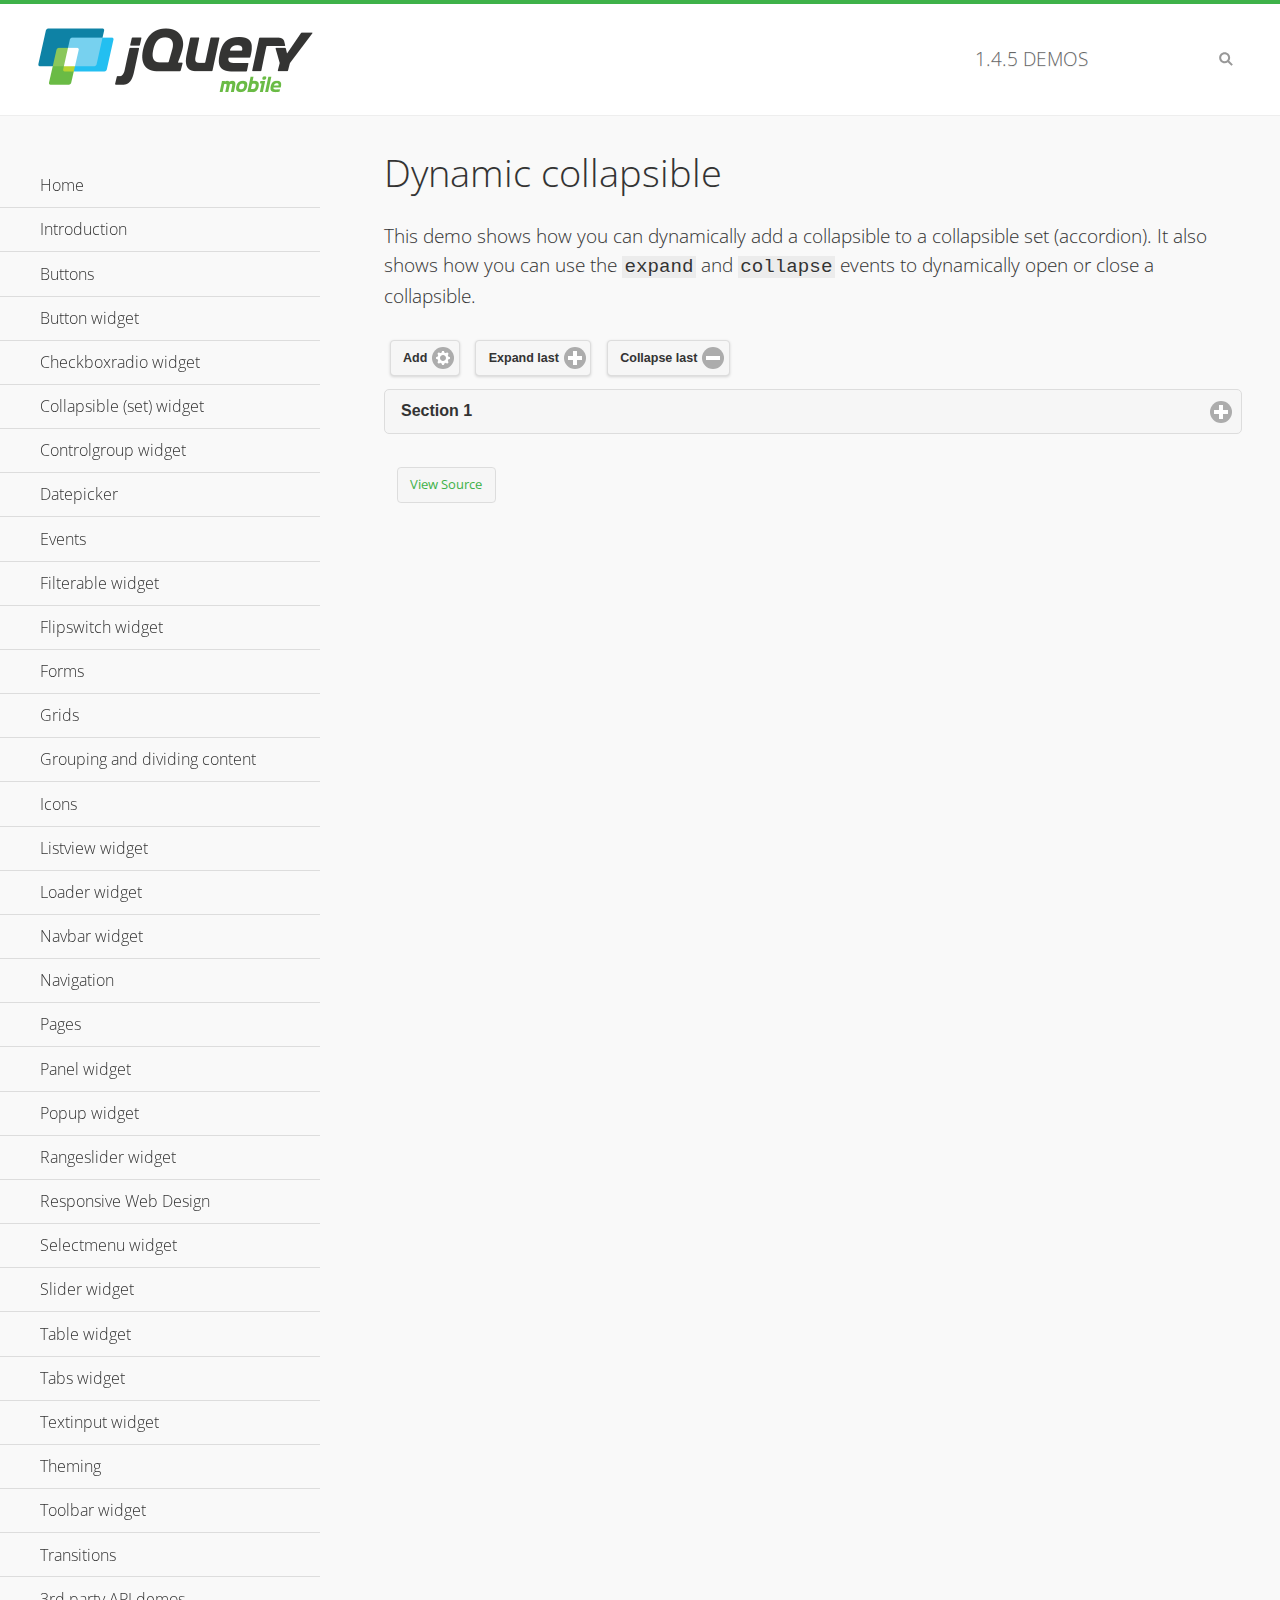
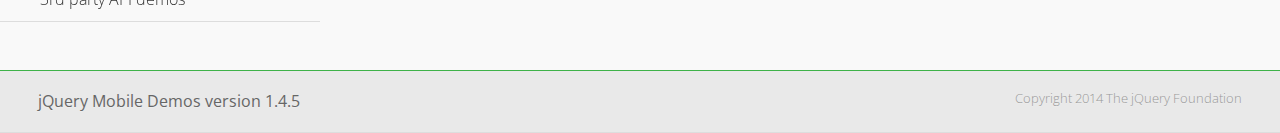
<file: Report Second, Company Review/JS/demos/collapsible-dynamic/index.html>
<!DOCTYPE html>
<html>
<head>
	<meta charset="utf-8">
	<meta name="viewport" content="width=device-width, initial-scale=1">
	<title>Dynamic collapsible - jQuery Mobile Demos</title>
	<link rel="shortcut icon" href="../favicon.ico">
    <link rel="stylesheet" href="http://fonts.googleapis.com/css?family=Open+Sans:300,400,700">
	<link rel="stylesheet" href="../css/themes/default/jquery.mobile-1.4.5.min.css">
	<link rel="stylesheet" href="../_assets/css/jqm-demos.css">
	<script src="../js/jquery.js"></script>
	<script src="../_assets/js/index.js"></script>
	<script src="../js/jquery.mobile-1.4.5.min.js"></script>
	<script>
		$( document ).on( "pagecreate", function() {
			var nextId = 1;

			$("#add").click(function() {
				nextId++;
				var content = "<div data-role='collapsible' id='set" + nextId + "'><h3>Section " + nextId + "</h3><p>I am the collapsible content in a set so this feels like an accordion. I am hidden by default because I have the 'collapsed' state; you need to expand the header to see me.</p></div>";

				$( "#set" ).append( content ).collapsibleset( "refresh" );
			});

			$( "#expand" ).click(function() {
				$("#set").children(":last").collapsible( "expand" );
			});

			$( "#collapse" ).click(function() {
				$( "#set" ).children( ":last" ).collapsible( "collapse" );
			});
		});
	</script>
</head>
<body>
<div data-role="page" class="jqm-demos">

	<div data-role="header" class="jqm-header">
		<h2><a href="../" title="jQuery Mobile Demos home"><img src="../_assets/img/jquery-logo.png" alt="jQuery Mobile"></a></h2>
		<p><span class="jqm-version"></span> Demos</p>
		<a href="#" class="jqm-navmenu-link ui-btn ui-btn-icon-notext ui-corner-all ui-icon-bars ui-nodisc-icon ui-alt-icon ui-btn-left">Menu</a>
		<a href="#" class="jqm-search-link ui-btn ui-btn-icon-notext ui-corner-all ui-icon-search ui-nodisc-icon ui-alt-icon ui-btn-right">Search</a>
	</div><!-- /header -->

	<div role="main" class="ui-content jqm-content">

        <h1>Dynamic collapsible</h1>

        <p>This demo shows how you can dynamically add a collapsible to a collapsible set (accordion). It also shows how you can use the <code>expand</code> and <code>collapse</code> events to dynamically open or close a collapsible.</p>

        <div data-demo-html="true" data-demo-js="true">
            <button type="button" data-icon="gear" data-iconpos="right" data-mini="true" data-inline="true" id="add">Add</button>
            <button type="button" data-icon="plus" data-iconpos="right" data-mini="true" data-inline="true" id="expand">Expand last</button>
            <button type="button" data-icon="minus" data-iconpos="right" data-mini="true" data-inline="true" id="collapse">Collapse last</button>

            <div data-role="collapsibleset" data-content-theme="a" data-iconpos="right" id="set">
                <div data-role="collapsible" id="set1" data-collapsed="true">
                    <h3>Section 1</h3>
                    <p>I'm the collapsible content.</p>
                </div>
            </div>

        </div><!--/demo-html -->

	</div><!-- /content -->
	    <div data-role="panel" class="jqm-navmenu-panel" data-position="left" data-display="overlay" data-theme="a">
	    	<ul class="jqm-list ui-alt-icon ui-nodisc-icon">
<li data-filtertext="demos homepage" data-icon="home"><a href=".././">Home</a></li>
<li data-filtertext="introduction overview getting started"><a href="../intro/" data-ajax="false">Introduction</a></li>
<li data-filtertext="buttons button markup buttonmarkup method anchor link button element"><a href="../button-markup/" data-ajax="false">Buttons</a></li>
<li data-filtertext="form button widget input button submit reset"><a href="../button/" data-ajax="false">Button widget</a></li>
<li data-role="collapsible" data-enhanced="true" data-collapsed-icon="carat-d" data-expanded-icon="carat-u" data-iconpos="right" data-inset="false" class="ui-collapsible ui-collapsible-themed-content ui-collapsible-collapsed">
	<h3 class="ui-collapsible-heading ui-collapsible-heading-collapsed">
		<a href="#" class="ui-collapsible-heading-toggle ui-btn ui-btn-icon-right ui-btn-inherit ui-icon-carat-d">
		    Checkboxradio widget<span class="ui-collapsible-heading-status"> click to expand contents</span>
		</a>
	</h3>
	<div class="ui-collapsible-content ui-body-inherit ui-collapsible-content-collapsed" aria-hidden="true">
		<ul>
			<li data-filtertext="form checkboxradio widget checkbox input checkboxes controlgroups"><a href="../checkboxradio-checkbox/" data-ajax="false">Checkboxes</a></li>
			<li data-filtertext="form checkboxradio widget radio input radio buttons controlgroups"><a href="../checkboxradio-radio/" data-ajax="false">Radio buttons</a></li>
		</ul>
	</div>
</li>
<li data-role="collapsible" data-enhanced="true" data-collapsed-icon="carat-d" data-expanded-icon="carat-u" data-iconpos="right" data-inset="false" class="ui-collapsible ui-collapsible-themed-content ui-collapsible-collapsed">
	<h3 class="ui-collapsible-heading ui-collapsible-heading-collapsed">
		<a href="#" class="ui-collapsible-heading-toggle ui-btn ui-btn-icon-right ui-btn-inherit ui-icon-carat-d">
			Collapsible (set) widget<span class="ui-collapsible-heading-status"> click to expand contents</span>
		</a>
	</h3>
	<div class="ui-collapsible-content ui-body-inherit ui-collapsible-content-collapsed" aria-hidden="true">
		<ul>
			<li data-filtertext="collapsibles content formatting"><a href="../collapsible/" data-ajax="false">Collapsible</a></li>
			<li data-filtertext="dynamic collapsible set accordion append expand"><a href="../collapsible-dynamic/" data-ajax="false">Dynamic collapsibles</a></li>
			<li data-filtertext="accordions collapsible set widget content formatting grouped collapsibles"><a href="../collapsibleset/" data-ajax="false">Collapsible set</a></li>
		</ul>
	</div>
</li>
<li data-role="collapsible" data-enhanced="true" data-collapsed-icon="carat-d" data-expanded-icon="carat-u" data-iconpos="right" data-inset="false" class="ui-collapsible ui-collapsible-themed-content ui-collapsible-collapsed">
	<h3 class="ui-collapsible-heading ui-collapsible-heading-collapsed">
		<a href="#" class="ui-collapsible-heading-toggle ui-btn ui-btn-icon-right ui-btn-inherit ui-icon-carat-d">
			Controlgroup widget<span class="ui-collapsible-heading-status"> click to expand contents</span>
		</a>
	</h3>
	<div class="ui-collapsible-content ui-body-inherit ui-collapsible-content-collapsed" aria-hidden="true">
		<ul>
			<li data-filtertext="controlgroups selectmenu checkboxradio input grouped buttons horizontal vertical"><a href="../controlgroup/" data-ajax="false">Controlgroup</a></li>
			<li data-filtertext="dynamic controlgroup dynamically add buttons"><a href="../controlgroup-dynamic/" data-ajax="false">Dynamic controlgroups</a></li>
		</ul>
	</div>
</li>
<li data-filtertext="form datepicker widget date input"><a href="../datepicker/" data-ajax="false">Datepicker</a></li>
<li data-role="collapsible" data-enhanced="true" data-collapsed-icon="carat-d" data-expanded-icon="carat-u" data-iconpos="right" data-inset="false" class="ui-collapsible ui-collapsible-themed-content ui-collapsible-collapsed">
	<h3 class="ui-collapsible-heading ui-collapsible-heading-collapsed">
		<a href="#" class="ui-collapsible-heading-toggle ui-btn ui-btn-icon-right ui-btn-inherit ui-icon-carat-d">
			Events<span class="ui-collapsible-heading-status"> click to expand contents</span>
		</a>
	</h3>
	<div class="ui-collapsible-content ui-body-inherit ui-collapsible-content-collapsed" aria-hidden="true">
		<ul>
			<li data-filtertext="swipe to delete list items listviews swipe events"><a href="../swipe-list/" data-ajax="false">Swipe list items</a></li>
			<li data-filtertext="swipe to navigate swipe page navigation swipe events"><a href="../swipe-page/" data-ajax="false">Swipe page navigation</a></li>
		</ul>
	</div>
</li>
<li data-filtertext="filterable filter elements sorting searching listview table"><a href="../filterable/" data-ajax="false">Filterable widget</a></li>
<li data-filtertext="form flipswitch widget flip toggle switch binary select checkbox input"><a href="../flipswitch/" data-ajax="false">Flipswitch widget</a></li>
<li data-role="collapsible" data-enhanced="true" data-collapsed-icon="carat-d" data-expanded-icon="carat-u" data-iconpos="right" data-inset="false" class="ui-collapsible ui-collapsible-themed-content ui-collapsible-collapsed">
	<h3 class="ui-collapsible-heading ui-collapsible-heading-collapsed">
		<a href="#" class="ui-collapsible-heading-toggle ui-btn ui-btn-icon-right ui-btn-inherit ui-icon-carat-d">
			Forms<span class="ui-collapsible-heading-status"> click to expand contents</span>
		</a>
	</h3>
	<div class="ui-collapsible-content ui-body-inherit ui-collapsible-content-collapsed" aria-hidden="true">
		<ul>
			<li data-filtertext="forms text checkbox radio range button submit reset inputs selects textarea slider flipswitch label form elements"><a href="../forms/" data-ajax="false">Forms</a></li>
			<li data-filtertext="form hide labels hidden accessible ui-hidden-accessible forms"><a href="../forms-label-hidden-accessible/" data-ajax="false">Hide labels</a></li>
			<li data-filtertext="form field containers fieldcontain ui-field-contain forms"><a href="../forms-field-contain/" data-ajax="false">Field containers</a></li>
			<li data-filtertext="forms disabled form elements"><a href="../forms-disabled/" data-ajax="false">Forms disabled</a></li>
			<li data-filtertext="forms gallery examples overview forms text checkbox radio range button submit reset inputs selects textarea slider flipswitch label form elements"><a href="../forms-gallery/" data-ajax="false">Forms gallery</a></li>
		</ul>
	</div>
</li>
<li data-role="collapsible" data-enhanced="true" data-collapsed-icon="carat-d" data-expanded-icon="carat-u" data-iconpos="right" data-inset="false" class="ui-collapsible ui-collapsible-themed-content ui-collapsible-collapsed">
	<h3 class="ui-collapsible-heading ui-collapsible-heading-collapsed">
		<a href="#" class="ui-collapsible-heading-toggle ui-btn ui-btn-icon-right ui-btn-inherit ui-icon-carat-d">
			Grids<span class="ui-collapsible-heading-status"> click to expand contents</span>
		</a>
	</h3>
	<div class="ui-collapsible-content ui-body-inherit ui-collapsible-content-collapsed" aria-hidden="true">
		<ul>
			<li data-filtertext="grids columns blocks content formatting rwd responsive css framework"><a href="../grids/" data-ajax="false">Grids</a></li>
			<li data-filtertext="buttons in grids css framework"><a href="../grids-buttons/" data-ajax="false">Buttons in grids</a></li>
			<li data-filtertext="custom responsive grids rwd css framework"><a href="../grids-custom-responsive/" data-ajax="false">Custom responsive grids</a></li>
		</ul>
	</div>
</li>
<li data-filtertext="blocks content formatting sections heading"><a href="../body-bar-classes/" data-ajax="false">Grouping and dividing content</a></li>
<li data-role="collapsible" data-enhanced="true" data-collapsed-icon="carat-d" data-expanded-icon="carat-u" data-iconpos="right" data-inset="false" class="ui-collapsible ui-collapsible-themed-content ui-collapsible-collapsed">
	<h3 class="ui-collapsible-heading ui-collapsible-heading-collapsed">
		<a href="#" class="ui-collapsible-heading-toggle ui-btn ui-btn-icon-right ui-btn-inherit ui-icon-carat-d">
			Icons<span class="ui-collapsible-heading-status"> click to expand contents</span>
		</a>
	</h3>
	<div class="ui-collapsible-content ui-body-inherit ui-collapsible-content-collapsed" aria-hidden="true">
		<ul>
			<li data-filtertext="button icons svg disc alt custom icon position"><a href="../icons/" data-ajax="false">Icons</a></li>
			<li data-filtertext=""><a href="../icons-grunticon/" data-ajax="false">Grunticon loader</a></li>
		</ul>
	</div>
</li>
<li data-role="collapsible" data-enhanced="true" data-collapsed-icon="carat-d" data-expanded-icon="carat-u" data-iconpos="right" data-inset="false" class="ui-collapsible ui-collapsible-themed-content ui-collapsible-collapsed">
	<h3 class="ui-collapsible-heading ui-collapsible-heading-collapsed">
		<a href="#" class="ui-collapsible-heading-toggle ui-btn ui-btn-icon-right ui-btn-inherit ui-icon-carat-d">
			Listview widget<span class="ui-collapsible-heading-status"> click to expand contents</span>
		</a>
	</h3>
	<div class="ui-collapsible-content ui-body-inherit ui-collapsible-content-collapsed" aria-hidden="true">
		<ul>
			<li data-filtertext="listview widget thumbnails icons nested split button collapsible ul ol"><a href="../listview/" data-ajax="false">Listview</a></li>
			<li data-filtertext="autocomplete filterable reveal listview filtertextbeforefilter placeholder"><a href="../listview-autocomplete/" data-ajax="false">Listview autocomplete</a></li>
			<li data-filtertext="autocomplete filterable reveal listview remote data filtertextbeforefilter placeholder"><a href="../listview-autocomplete-remote/" data-ajax="false">Listview autocomplete remote data</a></li>
			<li data-filtertext="autodividers anchor jump scroll linkbars listview lists ul ol"><a href="../listview-autodividers-linkbar/" data-ajax="false">Listview autodividers linkbar</a></li>
			<li data-filtertext="listview autodividers selector autodividersselector lists ul ol"><a href="../listview-autodividers-selector/" data-ajax="false">Listview autodividers selector</a></li>
			<li data-filtertext="listview nested list items"><a href="../listview-nested-lists/" data-ajax="false">Nested Listviews</a></li>
			<li data-filtertext="listview collapsible list items flat"><a href="../listview-collapsible-item-flat/" data-ajax="false">Listview collapsible list items (flat)</a></li>
			<li data-filtertext="listview collapsible list indented"><a href="../listview-collapsible-item-indented/" data-ajax="false">Listview collapsible list items (indented)</a></li>
			<li data-filtertext="grid listview responsive grids responsive listviews lists ul"><a href="../listview-grid/" data-ajax="false">Listview responsive grid</a></li>
		</ul>
	</div>
</li>
<li data-filtertext="loader widget page loading navigation overlay spinner"><a href="../loader/" data-ajax="false">Loader widget</a></li>
<li data-filtertext="navbar widget navmenu toolbars header footer"><a href="../navbar/" data-ajax="false">Navbar widget</a></li>
<li data-role="collapsible" data-enhanced="true" data-collapsed-icon="carat-d" data-expanded-icon="carat-u" data-iconpos="right" data-inset="false" class="ui-collapsible ui-collapsible-themed-content ui-collapsible-collapsed">
	<h3 class="ui-collapsible-heading ui-collapsible-heading-collapsed">
		<a href="#" class="ui-collapsible-heading-toggle ui-btn ui-btn-icon-right ui-btn-inherit ui-icon-carat-d">
			Navigation<span class="ui-collapsible-heading-status"> click to expand contents</span>
		</a>
	</h3>
	<div class="ui-collapsible-content ui-body-inherit ui-collapsible-content-collapsed" aria-hidden="true">
		<ul>
			<li data-filtertext="ajax navigation navigate widget history event method"><a href="../navigation/" data-ajax="false">Navigation</a></li>
			<li data-filtertext="linking pages page links navigation ajax prefetch cache"><a href="../navigation-linking-pages/" data-ajax="false">Linking pages</a></li>
			<!-- <li data-filtertext="php redirect server redirection server-side navigation"><a href="../navigation-php-redirect/" data-ajax="false">PHP redirect demo</a></li>-->
			<li data-filtertext="navigation redirection hash query"><a href="../navigation-hash-processing/" data-ajax="false">Hash processing demo</a></li>
			<li data-filtertext="navigation redirection hash query"><a href="../page-events/" data-ajax="false">Page Navigation Events</a></li>
		</ul>
	</div>
</li>
<li data-role="collapsible" data-enhanced="true" data-collapsed-icon="carat-d" data-expanded-icon="carat-u" data-iconpos="right" data-inset="false" class="ui-collapsible ui-collapsible-themed-content ui-collapsible-collapsed">
	<h3 class="ui-collapsible-heading ui-collapsible-heading-collapsed">
		<a href="#" class="ui-collapsible-heading-toggle ui-btn ui-btn-icon-right ui-btn-inherit ui-icon-carat-d">
			Pages<span class="ui-collapsible-heading-status"> click to expand contents</span>
		</a>
	</h3>
	<div class="ui-collapsible-content ui-body-inherit ui-collapsible-content-collapsed" aria-hidden="true">
		<ul>
			<li data-filtertext="pages page widget ajax navigation"><a href="../pages/" data-ajax="false">Pages</a></li>
			<li data-filtertext="single page"><a href="../pages-single-page/" data-ajax="false">Single page</a></li>
			<li data-filtertext="multipage multi-page page"><a href="../pages-multi-page/" data-ajax="false">Multi-page template</a></li>
			<li data-filtertext="dialog page widget modal popup"><a href="../pages-dialog/" data-ajax="false">Dialog page</a></li>
		</ul>
	</div>
</li>
<li data-role="collapsible" data-enhanced="true" data-collapsed-icon="carat-d" data-expanded-icon="carat-u" data-iconpos="right" data-inset="false" class="ui-collapsible ui-collapsible-themed-content ui-collapsible-collapsed">
	<h3 class="ui-collapsible-heading ui-collapsible-heading-collapsed">
		<a href="#" class="ui-collapsible-heading-toggle ui-btn ui-btn-icon-right ui-btn-inherit ui-icon-carat-d">
			Panel widget<span class="ui-collapsible-heading-status"> click to expand contents</span>
		</a>
	</h3>
	<div class="ui-collapsible-content ui-body-inherit ui-collapsible-content-collapsed" aria-hidden="true">
		<ul>
			<li data-filtertext="panel widget sliding panels reveal push overlay responsive"><a href="../panel/" data-ajax="false">Panel</a></li>
			<li data-filtertext=""><a href="../panel-external/" data-ajax="false">External panels</a></li>
			<li data-filtertext="panel "><a href="../panel-fixed/" data-ajax="false">Fixed panels</a></li>
			<li data-filtertext="panel slide panels sliding panels shadow rwd responsive breakpoint"><a href="../panel-responsive/" data-ajax="false">Panels responsive</a></li>
			<li data-filtertext="panel custom style custom panel width reveal shadow listview panel styling page background wrapper"><a href="../panel-styling/" data-ajax="false">Custom panel style</a></li>
			<li data-filtertext="panel open on swipe"><a href="../panel-swipe-open/" data-ajax="false">Panel open on swipe</a></li>
			<li data-filtertext="panels outside page internal external toolbars"><a href="../panel-external-internal/" data-ajax="false">Panel external and internal</a></li>
		</ul>
	</div>
</li>
<li data-role="collapsible" data-enhanced="true" data-collapsed-icon="carat-d" data-expanded-icon="carat-u" data-iconpos="right" data-inset="false" class="ui-collapsible ui-collapsible-themed-content ui-collapsible-collapsed">
	<h3 class="ui-collapsible-heading ui-collapsible-heading-collapsed">
		<a href="#" class="ui-collapsible-heading-toggle ui-btn ui-btn-icon-right ui-btn-inherit ui-icon-carat-d">
			Popup widget<span class="ui-collapsible-heading-status"> click to expand contents</span>
		</a>
	</h3>
	<div class="ui-collapsible-content ui-body-inherit ui-collapsible-content-collapsed" aria-hidden="true">
		<ul>
			<li data-filtertext="popup widget popups dialog modal transition tooltip lightbox form overlay screen flip pop fade transition"><a href="../popup/" data-ajax="false">Popup</a></li>
			<li data-filtertext="popup alignment position"><a href="../popup-alignment/" data-ajax="false">Popup alignment</a></li>
			<li data-filtertext="popup arrow size popups popover"><a href="../popup-arrow-size/" data-ajax="false">Popup arrow size</a></li>
			<li data-filtertext="dynamic popups popup images lightbox"><a href="../popup-dynamic/" data-ajax="false">Dynamic popups</a></li>
			<li data-filtertext="popups with iframes scaling"><a href="../popup-iframe/" data-ajax="false">Popups with iframes</a></li>
			<li data-filtertext="popup image scaling"><a href="../popup-image-scaling/" data-ajax="false">Popup image scaling</a></li>
			<li data-filtertext="external popup outside multi-page"><a href="../popup-outside-multipage/" data-ajax="false">Popup outside multi-page</a></li>
		</ul>
	</div>
</li>
<li data-filtertext="form rangeslider widget dual sliders dual handle sliders range input"><a href="../rangeslider/" data-ajax="false">Rangeslider widget</a></li>
<li data-filtertext="responsive web design rwd adaptive progressive enhancement PE accessible mobile breakpoints media query media queries"><a href="../rwd/" data-ajax="false">Responsive Web Design</a></li>
<li data-role="collapsible" data-enhanced="true" data-collapsed-icon="carat-d" data-expanded-icon="carat-u" data-iconpos="right" data-inset="false" class="ui-collapsible ui-collapsible-themed-content ui-collapsible-collapsed">
	<h3 class="ui-collapsible-heading ui-collapsible-heading-collapsed">
		<a href="#" class="ui-collapsible-heading-toggle ui-btn ui-btn-icon-right ui-btn-inherit ui-icon-carat-d">
			Selectmenu widget<span class="ui-collapsible-heading-status"> click to expand contents</span>
		</a>
	</h3>
	<div class="ui-collapsible-content ui-body-inherit ui-collapsible-content-collapsed" aria-hidden="true">
		<ul>
			<li data-filtertext="form selectmenu widget select input custom select menu selects"><a href="../selectmenu/" data-ajax="false">Selectmenu</a></li>
			<li data-filtertext="form custom select menu selectmenu widget custom menu option optgroup multiple selects"><a href="../selectmenu-custom/" data-ajax="false">Custom select menu</a></li>
			<li data-filtertext="filterable select filter popup dialog"><a href="../selectmenu-custom-filter/" data-ajax="false">Custom select menu with filter</a></li>
		</ul>
	</div>
</li>
<li data-role="collapsible" data-enhanced="true" data-collapsed-icon="carat-d" data-expanded-icon="carat-u" data-iconpos="right" data-inset="false" class="ui-collapsible ui-collapsible-themed-content ui-collapsible-collapsed">
	<h3 class="ui-collapsible-heading ui-collapsible-heading-collapsed">
		<a href="#" class="ui-collapsible-heading-toggle ui-btn ui-btn-icon-right ui-btn-inherit ui-icon-carat-d">
			Slider widget<span class="ui-collapsible-heading-status"> click to expand contents</span>
		</a>
	</h3>
	<div class="ui-collapsible-content ui-body-inherit ui-collapsible-content-collapsed" aria-hidden="true">
		<ul>
			<li data-filtertext="form slider widget range input single sliders"><a href="../slider/" data-ajax="false">Slider</a></li>
			<li data-filtertext="form slider widget flipswitch slider binary select flip toggle switch"><a href="../slider-flipswitch/" data-ajax="false">Slider flip toggle switch</a></li>
			<li data-filtertext="form slider tooltip handle value input range sliders"><a href="../slider-tooltip/" data-ajax="false">Slider tooltip</a></li>
		</ul>
	</div>
</li>
<li data-role="collapsible" data-enhanced="true" data-collapsed-icon="carat-d" data-expanded-icon="carat-u" data-iconpos="right" data-inset="false" class="ui-collapsible ui-collapsible-themed-content ui-collapsible-collapsed">
	<h3 class="ui-collapsible-heading ui-collapsible-heading-collapsed">
		<a href="#" class="ui-collapsible-heading-toggle ui-btn ui-btn-icon-right ui-btn-inherit ui-icon-carat-d">
			Table widget<span class="ui-collapsible-heading-status"> click to expand contents</span>
		</a>
	</h3>
	<div class="ui-collapsible-content ui-body-inherit ui-collapsible-content-collapsed" aria-hidden="true">
		<ul>
			<li data-filtertext="table widget reflow column toggle th td responsive tables rwd hide show tabular"><a href="../table-column-toggle/" data-ajax="false">Table Column Toggle</a></li>
			<li data-filtertext="table column toggle phone comparison demo"><a href="../table-column-toggle-example/" data-ajax="false">Table Column Toggle demo</a></li>
			<li data-filtertext="responsive tables table column toggle heading groups rwd breakpoint"><a href="../table-column-toggle-heading-groups/" data-ajax="false">Table Column Toggle heading groups</a></li>
			<li data-filtertext="responsive tables table column toggle hide rwd breakpoint customization options"><a href="../table-column-toggle-options/" data-ajax="false">Table Column Toggle options</a></li>
			<li data-filtertext="table reflow th td responsive rwd columns tabular"><a href="../table-reflow/" data-ajax="false">Table Reflow</a></li>
			<li data-filtertext="responsive tables table reflow heading groups rwd breakpoint"><a href="../table-reflow-heading-groups/" data-ajax="false">Table Reflow heading groups</a></li>
			<li data-filtertext="responsive tables table reflow stripes strokes table style"><a href="../table-reflow-stripes-strokes/" data-ajax="false">Table Reflow stripes and strokes</a></li>
			<li data-filtertext="responsive tables table reflow stack custom styles"><a href="../table-reflow-styling/" data-ajax="false">Table Reflow custom styles</a></li>
		</ul>
	</div>
</li>
<li data-filtertext="ui tabs widget"><a href="../tabs/" data-ajax="false">Tabs widget</a></li>
<li data-filtertext="form textinput widget text input textarea number date time tel email file color password"><a href="../textinput/" data-ajax="false">Textinput widget</a></li>
<li data-role="collapsible" data-enhanced="true" data-collapsed-icon="carat-d" data-expanded-icon="carat-u" data-iconpos="right" data-inset="false" class="ui-collapsible ui-collapsible-themed-content ui-collapsible-collapsed">
	<h3 class="ui-collapsible-heading ui-collapsible-heading-collapsed">
		<a href="#" class="ui-collapsible-heading-toggle ui-btn ui-btn-icon-right ui-btn-inherit ui-icon-carat-d">
			Theming<span class="ui-collapsible-heading-status"> click to expand contents</span>
		</a>
	</h3>
	<div class="ui-collapsible-content ui-body-inherit ui-collapsible-content-collapsed" aria-hidden="true">
		<ul>
			<li data-filtertext="default theme swatches theming style css"><a href="../theme-default/" data-ajax="false">Default theme</a></li>
			<li data-filtertext="classic theme old theme swatches theming style css"><a href="../theme-classic/" data-ajax="false">Classic theme</a></li>
		</ul>
	</div>
</li>
<li data-role="collapsible" data-enhanced="true" data-collapsed-icon="carat-d" data-expanded-icon="carat-u" data-iconpos="right" data-inset="false" class="ui-collapsible ui-collapsible-themed-content ui-collapsible-collapsed">
	<h3 class="ui-collapsible-heading ui-collapsible-heading-collapsed">
		<a href="#" class="ui-collapsible-heading-toggle ui-btn ui-btn-icon-right ui-btn-inherit ui-icon-carat-d">
			Toolbar widget<span class="ui-collapsible-heading-status"> click to expand contents</span>
		</a>
	</h3>
	<div class="ui-collapsible-content ui-body-inherit ui-collapsible-content-collapsed" aria-hidden="true">
		<ul>
			<li data-filtertext="toolbar widget header footer toolbars fixed fullscreen external sections"><a href="../toolbar/" data-ajax="false">Toolbar</a></li>
			<li data-filtertext="dynamic toolbars dynamically add toolbar header footer"><a href="../toolbar-dynamic/" data-ajax="false">Dynamic toolbars</a></li>
			<li data-filtertext="external toolbars header footer"><a href="../toolbar-external/" data-ajax="false">External toolbars</a></li>
			<li data-filtertext="fixed toolbars header footer"><a href="../toolbar-fixed/" data-ajax="false">Fixed toolbars</a></li>
			<li data-filtertext="fixed fullscreen toolbars header footer"><a href="../toolbar-fixed-fullscreen/" data-ajax="false">Fullscreen toolbars</a></li>
			<li data-filtertext="external fixed toolbars header footer"><a href="../toolbar-fixed-external/" data-ajax="false">Fixed external toolbars</a></li>
			<li data-filtertext="external persistent toolbars header footer navbar navmenu"><a href="../toolbar-fixed-persistent/" data-ajax="false">Persistent toolbars</a></li>
			<li data-filtertext="external ajax optimized toolbars persistent toolbars header footer navbar"><a href="../toolbar-fixed-persistent-optimized/" data-ajax="false">Ajax optimized toolbars</a></li>
			<li data-filtertext="form in toolbars header footer"><a href="../toolbar-fixed-forms/" data-ajax="false">Form in toolbar</a></li>
		</ul>
	</div>
</li>
<li data-filtertext="page transitions animated pages popup navigation flip slide fade pop"><a href="../transitions/" data-ajax="false">Transitions</a></li>
<li data-role="collapsible" data-enhanced="true" data-collapsed-icon="carat-d" data-expanded-icon="carat-u" data-iconpos="right" data-inset="false" class="ui-collapsible ui-collapsible-themed-content ui-collapsible-collapsed">
	<h3 class="ui-collapsible-heading ui-collapsible-heading-collapsed">
		<a href="#" class="ui-collapsible-heading-toggle ui-btn ui-btn-icon-right ui-btn-inherit ui-icon-carat-d">
			3rd party API demos<span class="ui-collapsible-heading-status"> click to expand contents</span>
		</a>
	</h3>
	<div class="ui-collapsible-content ui-body-inherit ui-collapsible-content-collapsed" aria-hidden="true">
		<ul>
			<li data-filtertext="backbone requirejs navigation router"><a href="../backbone-requirejs/" data-ajax="false">Backbone RequireJS</a></li>
			<li data-filtertext="google maps geolocation demo"><a href="../map-geolocation/" data-ajax="false">Google Maps geolocation</a></li>
			<li data-filtertext="google maps hybrid"><a href="../map-list-toggle/" data-ajax="false">Google Maps list toggle</a></li>
		</ul>
	</div>
</li>



		     </ul>
		</div><!-- /panel -->


	<div data-role="footer" data-position="fixed" data-tap-toggle="false" class="jqm-footer">
		<p>jQuery Mobile Demos version <span class="jqm-version"></span></p>
		<p>Copyright 2014 The jQuery Foundation</p>
	</div><!-- /footer -->
	<!-- TODO: This should become an external panel so we can add input to markup (unique ID) -->
    <div data-role="panel" class="jqm-search-panel" data-position="right" data-display="overlay" data-theme="a">
		<div class="jqm-search">
			<ul class="jqm-list" data-filter-placeholder="Search demos..." data-filter-reveal="true">
<li data-filtertext="demos homepage" data-icon="home"><a href=".././">Home</a></li>
<li data-filtertext="introduction overview getting started"><a href="../intro/" data-ajax="false">Introduction</a></li>
<li data-filtertext="buttons button markup buttonmarkup method anchor link button element"><a href="../button-markup/" data-ajax="false">Buttons</a></li>
<li data-filtertext="form button widget input button submit reset"><a href="../button/" data-ajax="false">Button widget</a></li>
<li data-role="collapsible" data-enhanced="true" data-collapsed-icon="carat-d" data-expanded-icon="carat-u" data-iconpos="right" data-inset="false" class="ui-collapsible ui-collapsible-themed-content ui-collapsible-collapsed">
	<h3 class="ui-collapsible-heading ui-collapsible-heading-collapsed">
		<a href="#" class="ui-collapsible-heading-toggle ui-btn ui-btn-icon-right ui-btn-inherit ui-icon-carat-d">
		    Checkboxradio widget<span class="ui-collapsible-heading-status"> click to expand contents</span>
		</a>
	</h3>
	<div class="ui-collapsible-content ui-body-inherit ui-collapsible-content-collapsed" aria-hidden="true">
		<ul>
			<li data-filtertext="form checkboxradio widget checkbox input checkboxes controlgroups"><a href="../checkboxradio-checkbox/" data-ajax="false">Checkboxes</a></li>
			<li data-filtertext="form checkboxradio widget radio input radio buttons controlgroups"><a href="../checkboxradio-radio/" data-ajax="false">Radio buttons</a></li>
		</ul>
	</div>
</li>
<li data-role="collapsible" data-enhanced="true" data-collapsed-icon="carat-d" data-expanded-icon="carat-u" data-iconpos="right" data-inset="false" class="ui-collapsible ui-collapsible-themed-content ui-collapsible-collapsed">
	<h3 class="ui-collapsible-heading ui-collapsible-heading-collapsed">
		<a href="#" class="ui-collapsible-heading-toggle ui-btn ui-btn-icon-right ui-btn-inherit ui-icon-carat-d">
			Collapsible (set) widget<span class="ui-collapsible-heading-status"> click to expand contents</span>
		</a>
	</h3>
	<div class="ui-collapsible-content ui-body-inherit ui-collapsible-content-collapsed" aria-hidden="true">
		<ul>
			<li data-filtertext="collapsibles content formatting"><a href="../collapsible/" data-ajax="false">Collapsible</a></li>
			<li data-filtertext="dynamic collapsible set accordion append expand"><a href="../collapsible-dynamic/" data-ajax="false">Dynamic collapsibles</a></li>
			<li data-filtertext="accordions collapsible set widget content formatting grouped collapsibles"><a href="../collapsibleset/" data-ajax="false">Collapsible set</a></li>
		</ul>
	</div>
</li>
<li data-role="collapsible" data-enhanced="true" data-collapsed-icon="carat-d" data-expanded-icon="carat-u" data-iconpos="right" data-inset="false" class="ui-collapsible ui-collapsible-themed-content ui-collapsible-collapsed">
	<h3 class="ui-collapsible-heading ui-collapsible-heading-collapsed">
		<a href="#" class="ui-collapsible-heading-toggle ui-btn ui-btn-icon-right ui-btn-inherit ui-icon-carat-d">
			Controlgroup widget<span class="ui-collapsible-heading-status"> click to expand contents</span>
		</a>
	</h3>
	<div class="ui-collapsible-content ui-body-inherit ui-collapsible-content-collapsed" aria-hidden="true">
		<ul>
			<li data-filtertext="controlgroups selectmenu checkboxradio input grouped buttons horizontal vertical"><a href="../controlgroup/" data-ajax="false">Controlgroup</a></li>
			<li data-filtertext="dynamic controlgroup dynamically add buttons"><a href="../controlgroup-dynamic/" data-ajax="false">Dynamic controlgroups</a></li>
		</ul>
	</div>
</li>
<li data-filtertext="form datepicker widget date input"><a href="../datepicker/" data-ajax="false">Datepicker</a></li>
<li data-role="collapsible" data-enhanced="true" data-collapsed-icon="carat-d" data-expanded-icon="carat-u" data-iconpos="right" data-inset="false" class="ui-collapsible ui-collapsible-themed-content ui-collapsible-collapsed">
	<h3 class="ui-collapsible-heading ui-collapsible-heading-collapsed">
		<a href="#" class="ui-collapsible-heading-toggle ui-btn ui-btn-icon-right ui-btn-inherit ui-icon-carat-d">
			Events<span class="ui-collapsible-heading-status"> click to expand contents</span>
		</a>
	</h3>
	<div class="ui-collapsible-content ui-body-inherit ui-collapsible-content-collapsed" aria-hidden="true">
		<ul>
			<li data-filtertext="swipe to delete list items listviews swipe events"><a href="../swipe-list/" data-ajax="false">Swipe list items</a></li>
			<li data-filtertext="swipe to navigate swipe page navigation swipe events"><a href="../swipe-page/" data-ajax="false">Swipe page navigation</a></li>
		</ul>
	</div>
</li>
<li data-filtertext="filterable filter elements sorting searching listview table"><a href="../filterable/" data-ajax="false">Filterable widget</a></li>
<li data-filtertext="form flipswitch widget flip toggle switch binary select checkbox input"><a href="../flipswitch/" data-ajax="false">Flipswitch widget</a></li>
<li data-role="collapsible" data-enhanced="true" data-collapsed-icon="carat-d" data-expanded-icon="carat-u" data-iconpos="right" data-inset="false" class="ui-collapsible ui-collapsible-themed-content ui-collapsible-collapsed">
	<h3 class="ui-collapsible-heading ui-collapsible-heading-collapsed">
		<a href="#" class="ui-collapsible-heading-toggle ui-btn ui-btn-icon-right ui-btn-inherit ui-icon-carat-d">
			Forms<span class="ui-collapsible-heading-status"> click to expand contents</span>
		</a>
	</h3>
	<div class="ui-collapsible-content ui-body-inherit ui-collapsible-content-collapsed" aria-hidden="true">
		<ul>
			<li data-filtertext="forms text checkbox radio range button submit reset inputs selects textarea slider flipswitch label form elements"><a href="../forms/" data-ajax="false">Forms</a></li>
			<li data-filtertext="form hide labels hidden accessible ui-hidden-accessible forms"><a href="../forms-label-hidden-accessible/" data-ajax="false">Hide labels</a></li>
			<li data-filtertext="form field containers fieldcontain ui-field-contain forms"><a href="../forms-field-contain/" data-ajax="false">Field containers</a></li>
			<li data-filtertext="forms disabled form elements"><a href="../forms-disabled/" data-ajax="false">Forms disabled</a></li>
			<li data-filtertext="forms gallery examples overview forms text checkbox radio range button submit reset inputs selects textarea slider flipswitch label form elements"><a href="../forms-gallery/" data-ajax="false">Forms gallery</a></li>
		</ul>
	</div>
</li>
<li data-role="collapsible" data-enhanced="true" data-collapsed-icon="carat-d" data-expanded-icon="carat-u" data-iconpos="right" data-inset="false" class="ui-collapsible ui-collapsible-themed-content ui-collapsible-collapsed">
	<h3 class="ui-collapsible-heading ui-collapsible-heading-collapsed">
		<a href="#" class="ui-collapsible-heading-toggle ui-btn ui-btn-icon-right ui-btn-inherit ui-icon-carat-d">
			Grids<span class="ui-collapsible-heading-status"> click to expand contents</span>
		</a>
	</h3>
	<div class="ui-collapsible-content ui-body-inherit ui-collapsible-content-collapsed" aria-hidden="true">
		<ul>
			<li data-filtertext="grids columns blocks content formatting rwd responsive css framework"><a href="../grids/" data-ajax="false">Grids</a></li>
			<li data-filtertext="buttons in grids css framework"><a href="../grids-buttons/" data-ajax="false">Buttons in grids</a></li>
			<li data-filtertext="custom responsive grids rwd css framework"><a href="../grids-custom-responsive/" data-ajax="false">Custom responsive grids</a></li>
		</ul>
	</div>
</li>
<li data-filtertext="blocks content formatting sections heading"><a href="../body-bar-classes/" data-ajax="false">Grouping and dividing content</a></li>
<li data-role="collapsible" data-enhanced="true" data-collapsed-icon="carat-d" data-expanded-icon="carat-u" data-iconpos="right" data-inset="false" class="ui-collapsible ui-collapsible-themed-content ui-collapsible-collapsed">
	<h3 class="ui-collapsible-heading ui-collapsible-heading-collapsed">
		<a href="#" class="ui-collapsible-heading-toggle ui-btn ui-btn-icon-right ui-btn-inherit ui-icon-carat-d">
			Icons<span class="ui-collapsible-heading-status"> click to expand contents</span>
		</a>
	</h3>
	<div class="ui-collapsible-content ui-body-inherit ui-collapsible-content-collapsed" aria-hidden="true">
		<ul>
			<li data-filtertext="button icons svg disc alt custom icon position"><a href="../icons/" data-ajax="false">Icons</a></li>
			<li data-filtertext=""><a href="../icons-grunticon/" data-ajax="false">Grunticon loader</a></li>
		</ul>
	</div>
</li>
<li data-role="collapsible" data-enhanced="true" data-collapsed-icon="carat-d" data-expanded-icon="carat-u" data-iconpos="right" data-inset="false" class="ui-collapsible ui-collapsible-themed-content ui-collapsible-collapsed">
	<h3 class="ui-collapsible-heading ui-collapsible-heading-collapsed">
		<a href="#" class="ui-collapsible-heading-toggle ui-btn ui-btn-icon-right ui-btn-inherit ui-icon-carat-d">
			Listview widget<span class="ui-collapsible-heading-status"> click to expand contents</span>
		</a>
	</h3>
	<div class="ui-collapsible-content ui-body-inherit ui-collapsible-content-collapsed" aria-hidden="true">
		<ul>
			<li data-filtertext="listview widget thumbnails icons nested split button collapsible ul ol"><a href="../listview/" data-ajax="false">Listview</a></li>
			<li data-filtertext="autocomplete filterable reveal listview filtertextbeforefilter placeholder"><a href="../listview-autocomplete/" data-ajax="false">Listview autocomplete</a></li>
			<li data-filtertext="autocomplete filterable reveal listview remote data filtertextbeforefilter placeholder"><a href="../listview-autocomplete-remote/" data-ajax="false">Listview autocomplete remote data</a></li>
			<li data-filtertext="autodividers anchor jump scroll linkbars listview lists ul ol"><a href="../listview-autodividers-linkbar/" data-ajax="false">Listview autodividers linkbar</a></li>
			<li data-filtertext="listview autodividers selector autodividersselector lists ul ol"><a href="../listview-autodividers-selector/" data-ajax="false">Listview autodividers selector</a></li>
			<li data-filtertext="listview nested list items"><a href="../listview-nested-lists/" data-ajax="false">Nested Listviews</a></li>
			<li data-filtertext="listview collapsible list items flat"><a href="../listview-collapsible-item-flat/" data-ajax="false">Listview collapsible list items (flat)</a></li>
			<li data-filtertext="listview collapsible list indented"><a href="../listview-collapsible-item-indented/" data-ajax="false">Listview collapsible list items (indented)</a></li>
			<li data-filtertext="grid listview responsive grids responsive listviews lists ul"><a href="../listview-grid/" data-ajax="false">Listview responsive grid</a></li>
		</ul>
	</div>
</li>
<li data-filtertext="loader widget page loading navigation overlay spinner"><a href="../loader/" data-ajax="false">Loader widget</a></li>
<li data-filtertext="navbar widget navmenu toolbars header footer"><a href="../navbar/" data-ajax="false">Navbar widget</a></li>
<li data-role="collapsible" data-enhanced="true" data-collapsed-icon="carat-d" data-expanded-icon="carat-u" data-iconpos="right" data-inset="false" class="ui-collapsible ui-collapsible-themed-content ui-collapsible-collapsed">
	<h3 class="ui-collapsible-heading ui-collapsible-heading-collapsed">
		<a href="#" class="ui-collapsible-heading-toggle ui-btn ui-btn-icon-right ui-btn-inherit ui-icon-carat-d">
			Navigation<span class="ui-collapsible-heading-status"> click to expand contents</span>
		</a>
	</h3>
	<div class="ui-collapsible-content ui-body-inherit ui-collapsible-content-collapsed" aria-hidden="true">
		<ul>
			<li data-filtertext="ajax navigation navigate widget history event method"><a href="../navigation/" data-ajax="false">Navigation</a></li>
			<li data-filtertext="linking pages page links navigation ajax prefetch cache"><a href="../navigation-linking-pages/" data-ajax="false">Linking pages</a></li>
			<!-- <li data-filtertext="php redirect server redirection server-side navigation"><a href="../navigation-php-redirect/" data-ajax="false">PHP redirect demo</a></li>-->
			<li data-filtertext="navigation redirection hash query"><a href="../navigation-hash-processing/" data-ajax="false">Hash processing demo</a></li>
			<li data-filtertext="navigation redirection hash query"><a href="../page-events/" data-ajax="false">Page Navigation Events</a></li>
		</ul>
	</div>
</li>
<li data-role="collapsible" data-enhanced="true" data-collapsed-icon="carat-d" data-expanded-icon="carat-u" data-iconpos="right" data-inset="false" class="ui-collapsible ui-collapsible-themed-content ui-collapsible-collapsed">
	<h3 class="ui-collapsible-heading ui-collapsible-heading-collapsed">
		<a href="#" class="ui-collapsible-heading-toggle ui-btn ui-btn-icon-right ui-btn-inherit ui-icon-carat-d">
			Pages<span class="ui-collapsible-heading-status"> click to expand contents</span>
		</a>
	</h3>
	<div class="ui-collapsible-content ui-body-inherit ui-collapsible-content-collapsed" aria-hidden="true">
		<ul>
			<li data-filtertext="pages page widget ajax navigation"><a href="../pages/" data-ajax="false">Pages</a></li>
			<li data-filtertext="single page"><a href="../pages-single-page/" data-ajax="false">Single page</a></li>
			<li data-filtertext="multipage multi-page page"><a href="../pages-multi-page/" data-ajax="false">Multi-page template</a></li>
			<li data-filtertext="dialog page widget modal popup"><a href="../pages-dialog/" data-ajax="false">Dialog page</a></li>
		</ul>
	</div>
</li>
<li data-role="collapsible" data-enhanced="true" data-collapsed-icon="carat-d" data-expanded-icon="carat-u" data-iconpos="right" data-inset="false" class="ui-collapsible ui-collapsible-themed-content ui-collapsible-collapsed">
	<h3 class="ui-collapsible-heading ui-collapsible-heading-collapsed">
		<a href="#" class="ui-collapsible-heading-toggle ui-btn ui-btn-icon-right ui-btn-inherit ui-icon-carat-d">
			Panel widget<span class="ui-collapsible-heading-status"> click to expand contents</span>
		</a>
	</h3>
	<div class="ui-collapsible-content ui-body-inherit ui-collapsible-content-collapsed" aria-hidden="true">
		<ul>
			<li data-filtertext="panel widget sliding panels reveal push overlay responsive"><a href="../panel/" data-ajax="false">Panel</a></li>
			<li data-filtertext=""><a href="../panel-external/" data-ajax="false">External panels</a></li>
			<li data-filtertext="panel "><a href="../panel-fixed/" data-ajax="false">Fixed panels</a></li>
			<li data-filtertext="panel slide panels sliding panels shadow rwd responsive breakpoint"><a href="../panel-responsive/" data-ajax="false">Panels responsive</a></li>
			<li data-filtertext="panel custom style custom panel width reveal shadow listview panel styling page background wrapper"><a href="../panel-styling/" data-ajax="false">Custom panel style</a></li>
			<li data-filtertext="panel open on swipe"><a href="../panel-swipe-open/" data-ajax="false">Panel open on swipe</a></li>
			<li data-filtertext="panels outside page internal external toolbars"><a href="../panel-external-internal/" data-ajax="false">Panel external and internal</a></li>
		</ul>
	</div>
</li>
<li data-role="collapsible" data-enhanced="true" data-collapsed-icon="carat-d" data-expanded-icon="carat-u" data-iconpos="right" data-inset="false" class="ui-collapsible ui-collapsible-themed-content ui-collapsible-collapsed">
	<h3 class="ui-collapsible-heading ui-collapsible-heading-collapsed">
		<a href="#" class="ui-collapsible-heading-toggle ui-btn ui-btn-icon-right ui-btn-inherit ui-icon-carat-d">
			Popup widget<span class="ui-collapsible-heading-status"> click to expand contents</span>
		</a>
	</h3>
	<div class="ui-collapsible-content ui-body-inherit ui-collapsible-content-collapsed" aria-hidden="true">
		<ul>
			<li data-filtertext="popup widget popups dialog modal transition tooltip lightbox form overlay screen flip pop fade transition"><a href="../popup/" data-ajax="false">Popup</a></li>
			<li data-filtertext="popup alignment position"><a href="../popup-alignment/" data-ajax="false">Popup alignment</a></li>
			<li data-filtertext="popup arrow size popups popover"><a href="../popup-arrow-size/" data-ajax="false">Popup arrow size</a></li>
			<li data-filtertext="dynamic popups popup images lightbox"><a href="../popup-dynamic/" data-ajax="false">Dynamic popups</a></li>
			<li data-filtertext="popups with iframes scaling"><a href="../popup-iframe/" data-ajax="false">Popups with iframes</a></li>
			<li data-filtertext="popup image scaling"><a href="../popup-image-scaling/" data-ajax="false">Popup image scaling</a></li>
			<li data-filtertext="external popup outside multi-page"><a href="../popup-outside-multipage/" data-ajax="false">Popup outside multi-page</a></li>
		</ul>
	</div>
</li>
<li data-filtertext="form rangeslider widget dual sliders dual handle sliders range input"><a href="../rangeslider/" data-ajax="false">Rangeslider widget</a></li>
<li data-filtertext="responsive web design rwd adaptive progressive enhancement PE accessible mobile breakpoints media query media queries"><a href="../rwd/" data-ajax="false">Responsive Web Design</a></li>
<li data-role="collapsible" data-enhanced="true" data-collapsed-icon="carat-d" data-expanded-icon="carat-u" data-iconpos="right" data-inset="false" class="ui-collapsible ui-collapsible-themed-content ui-collapsible-collapsed">
	<h3 class="ui-collapsible-heading ui-collapsible-heading-collapsed">
		<a href="#" class="ui-collapsible-heading-toggle ui-btn ui-btn-icon-right ui-btn-inherit ui-icon-carat-d">
			Selectmenu widget<span class="ui-collapsible-heading-status"> click to expand contents</span>
		</a>
	</h3>
	<div class="ui-collapsible-content ui-body-inherit ui-collapsible-content-collapsed" aria-hidden="true">
		<ul>
			<li data-filtertext="form selectmenu widget select input custom select menu selects"><a href="../selectmenu/" data-ajax="false">Selectmenu</a></li>
			<li data-filtertext="form custom select menu selectmenu widget custom menu option optgroup multiple selects"><a href="../selectmenu-custom/" data-ajax="false">Custom select menu</a></li>
			<li data-filtertext="filterable select filter popup dialog"><a href="../selectmenu-custom-filter/" data-ajax="false">Custom select menu with filter</a></li>
		</ul>
	</div>
</li>
<li data-role="collapsible" data-enhanced="true" data-collapsed-icon="carat-d" data-expanded-icon="carat-u" data-iconpos="right" data-inset="false" class="ui-collapsible ui-collapsible-themed-content ui-collapsible-collapsed">
	<h3 class="ui-collapsible-heading ui-collapsible-heading-collapsed">
		<a href="#" class="ui-collapsible-heading-toggle ui-btn ui-btn-icon-right ui-btn-inherit ui-icon-carat-d">
			Slider widget<span class="ui-collapsible-heading-status"> click to expand contents</span>
		</a>
	</h3>
	<div class="ui-collapsible-content ui-body-inherit ui-collapsible-content-collapsed" aria-hidden="true">
		<ul>
			<li data-filtertext="form slider widget range input single sliders"><a href="../slider/" data-ajax="false">Slider</a></li>
			<li data-filtertext="form slider widget flipswitch slider binary select flip toggle switch"><a href="../slider-flipswitch/" data-ajax="false">Slider flip toggle switch</a></li>
			<li data-filtertext="form slider tooltip handle value input range sliders"><a href="../slider-tooltip/" data-ajax="false">Slider tooltip</a></li>
		</ul>
	</div>
</li>
<li data-role="collapsible" data-enhanced="true" data-collapsed-icon="carat-d" data-expanded-icon="carat-u" data-iconpos="right" data-inset="false" class="ui-collapsible ui-collapsible-themed-content ui-collapsible-collapsed">
	<h3 class="ui-collapsible-heading ui-collapsible-heading-collapsed">
		<a href="#" class="ui-collapsible-heading-toggle ui-btn ui-btn-icon-right ui-btn-inherit ui-icon-carat-d">
			Table widget<span class="ui-collapsible-heading-status"> click to expand contents</span>
		</a>
	</h3>
	<div class="ui-collapsible-content ui-body-inherit ui-collapsible-content-collapsed" aria-hidden="true">
		<ul>
			<li data-filtertext="table widget reflow column toggle th td responsive tables rwd hide show tabular"><a href="../table-column-toggle/" data-ajax="false">Table Column Toggle</a></li>
			<li data-filtertext="table column toggle phone comparison demo"><a href="../table-column-toggle-example/" data-ajax="false">Table Column Toggle demo</a></li>
			<li data-filtertext="responsive tables table column toggle heading groups rwd breakpoint"><a href="../table-column-toggle-heading-groups/" data-ajax="false">Table Column Toggle heading groups</a></li>
			<li data-filtertext="responsive tables table column toggle hide rwd breakpoint customization options"><a href="../table-column-toggle-options/" data-ajax="false">Table Column Toggle options</a></li>
			<li data-filtertext="table reflow th td responsive rwd columns tabular"><a href="../table-reflow/" data-ajax="false">Table Reflow</a></li>
			<li data-filtertext="responsive tables table reflow heading groups rwd breakpoint"><a href="../table-reflow-heading-groups/" data-ajax="false">Table Reflow heading groups</a></li>
			<li data-filtertext="responsive tables table reflow stripes strokes table style"><a href="../table-reflow-stripes-strokes/" data-ajax="false">Table Reflow stripes and strokes</a></li>
			<li data-filtertext="responsive tables table reflow stack custom styles"><a href="../table-reflow-styling/" data-ajax="false">Table Reflow custom styles</a></li>
		</ul>
	</div>
</li>
<li data-filtertext="ui tabs widget"><a href="../tabs/" data-ajax="false">Tabs widget</a></li>
<li data-filtertext="form textinput widget text input textarea number date time tel email file color password"><a href="../textinput/" data-ajax="false">Textinput widget</a></li>
<li data-role="collapsible" data-enhanced="true" data-collapsed-icon="carat-d" data-expanded-icon="carat-u" data-iconpos="right" data-inset="false" class="ui-collapsible ui-collapsible-themed-content ui-collapsible-collapsed">
	<h3 class="ui-collapsible-heading ui-collapsible-heading-collapsed">
		<a href="#" class="ui-collapsible-heading-toggle ui-btn ui-btn-icon-right ui-btn-inherit ui-icon-carat-d">
			Theming<span class="ui-collapsible-heading-status"> click to expand contents</span>
		</a>
	</h3>
	<div class="ui-collapsible-content ui-body-inherit ui-collapsible-content-collapsed" aria-hidden="true">
		<ul>
			<li data-filtertext="default theme swatches theming style css"><a href="../theme-default/" data-ajax="false">Default theme</a></li>
			<li data-filtertext="classic theme old theme swatches theming style css"><a href="../theme-classic/" data-ajax="false">Classic theme</a></li>
		</ul>
	</div>
</li>
<li data-role="collapsible" data-enhanced="true" data-collapsed-icon="carat-d" data-expanded-icon="carat-u" data-iconpos="right" data-inset="false" class="ui-collapsible ui-collapsible-themed-content ui-collapsible-collapsed">
	<h3 class="ui-collapsible-heading ui-collapsible-heading-collapsed">
		<a href="#" class="ui-collapsible-heading-toggle ui-btn ui-btn-icon-right ui-btn-inherit ui-icon-carat-d">
			Toolbar widget<span class="ui-collapsible-heading-status"> click to expand contents</span>
		</a>
	</h3>
	<div class="ui-collapsible-content ui-body-inherit ui-collapsible-content-collapsed" aria-hidden="true">
		<ul>
			<li data-filtertext="toolbar widget header footer toolbars fixed fullscreen external sections"><a href="../toolbar/" data-ajax="false">Toolbar</a></li>
			<li data-filtertext="dynamic toolbars dynamically add toolbar header footer"><a href="../toolbar-dynamic/" data-ajax="false">Dynamic toolbars</a></li>
			<li data-filtertext="external toolbars header footer"><a href="../toolbar-external/" data-ajax="false">External toolbars</a></li>
			<li data-filtertext="fixed toolbars header footer"><a href="../toolbar-fixed/" data-ajax="false">Fixed toolbars</a></li>
			<li data-filtertext="fixed fullscreen toolbars header footer"><a href="../toolbar-fixed-fullscreen/" data-ajax="false">Fullscreen toolbars</a></li>
			<li data-filtertext="external fixed toolbars header footer"><a href="../toolbar-fixed-external/" data-ajax="false">Fixed external toolbars</a></li>
			<li data-filtertext="external persistent toolbars header footer navbar navmenu"><a href="../toolbar-fixed-persistent/" data-ajax="false">Persistent toolbars</a></li>
			<li data-filtertext="external ajax optimized toolbars persistent toolbars header footer navbar"><a href="../toolbar-fixed-persistent-optimized/" data-ajax="false">Ajax optimized toolbars</a></li>
			<li data-filtertext="form in toolbars header footer"><a href="../toolbar-fixed-forms/" data-ajax="false">Form in toolbar</a></li>
		</ul>
	</div>
</li>
<li data-filtertext="page transitions animated pages popup navigation flip slide fade pop"><a href="../transitions/" data-ajax="false">Transitions</a></li>
<li data-role="collapsible" data-enhanced="true" data-collapsed-icon="carat-d" data-expanded-icon="carat-u" data-iconpos="right" data-inset="false" class="ui-collapsible ui-collapsible-themed-content ui-collapsible-collapsed">
	<h3 class="ui-collapsible-heading ui-collapsible-heading-collapsed">
		<a href="#" class="ui-collapsible-heading-toggle ui-btn ui-btn-icon-right ui-btn-inherit ui-icon-carat-d">
			3rd party API demos<span class="ui-collapsible-heading-status"> click to expand contents</span>
		</a>
	</h3>
	<div class="ui-collapsible-content ui-body-inherit ui-collapsible-content-collapsed" aria-hidden="true">
		<ul>
			<li data-filtertext="backbone requirejs navigation router"><a href="../backbone-requirejs/" data-ajax="false">Backbone RequireJS</a></li>
			<li data-filtertext="google maps geolocation demo"><a href="../map-geolocation/" data-ajax="false">Google Maps geolocation</a></li>
			<li data-filtertext="google maps hybrid"><a href="../map-list-toggle/" data-ajax="false">Google Maps list toggle</a></li>
		</ul>
	</div>
</li>



			</ul>
		</div>
	</div><!-- /panel -->


</div><!-- /page -->

</body>
</html>
</file>
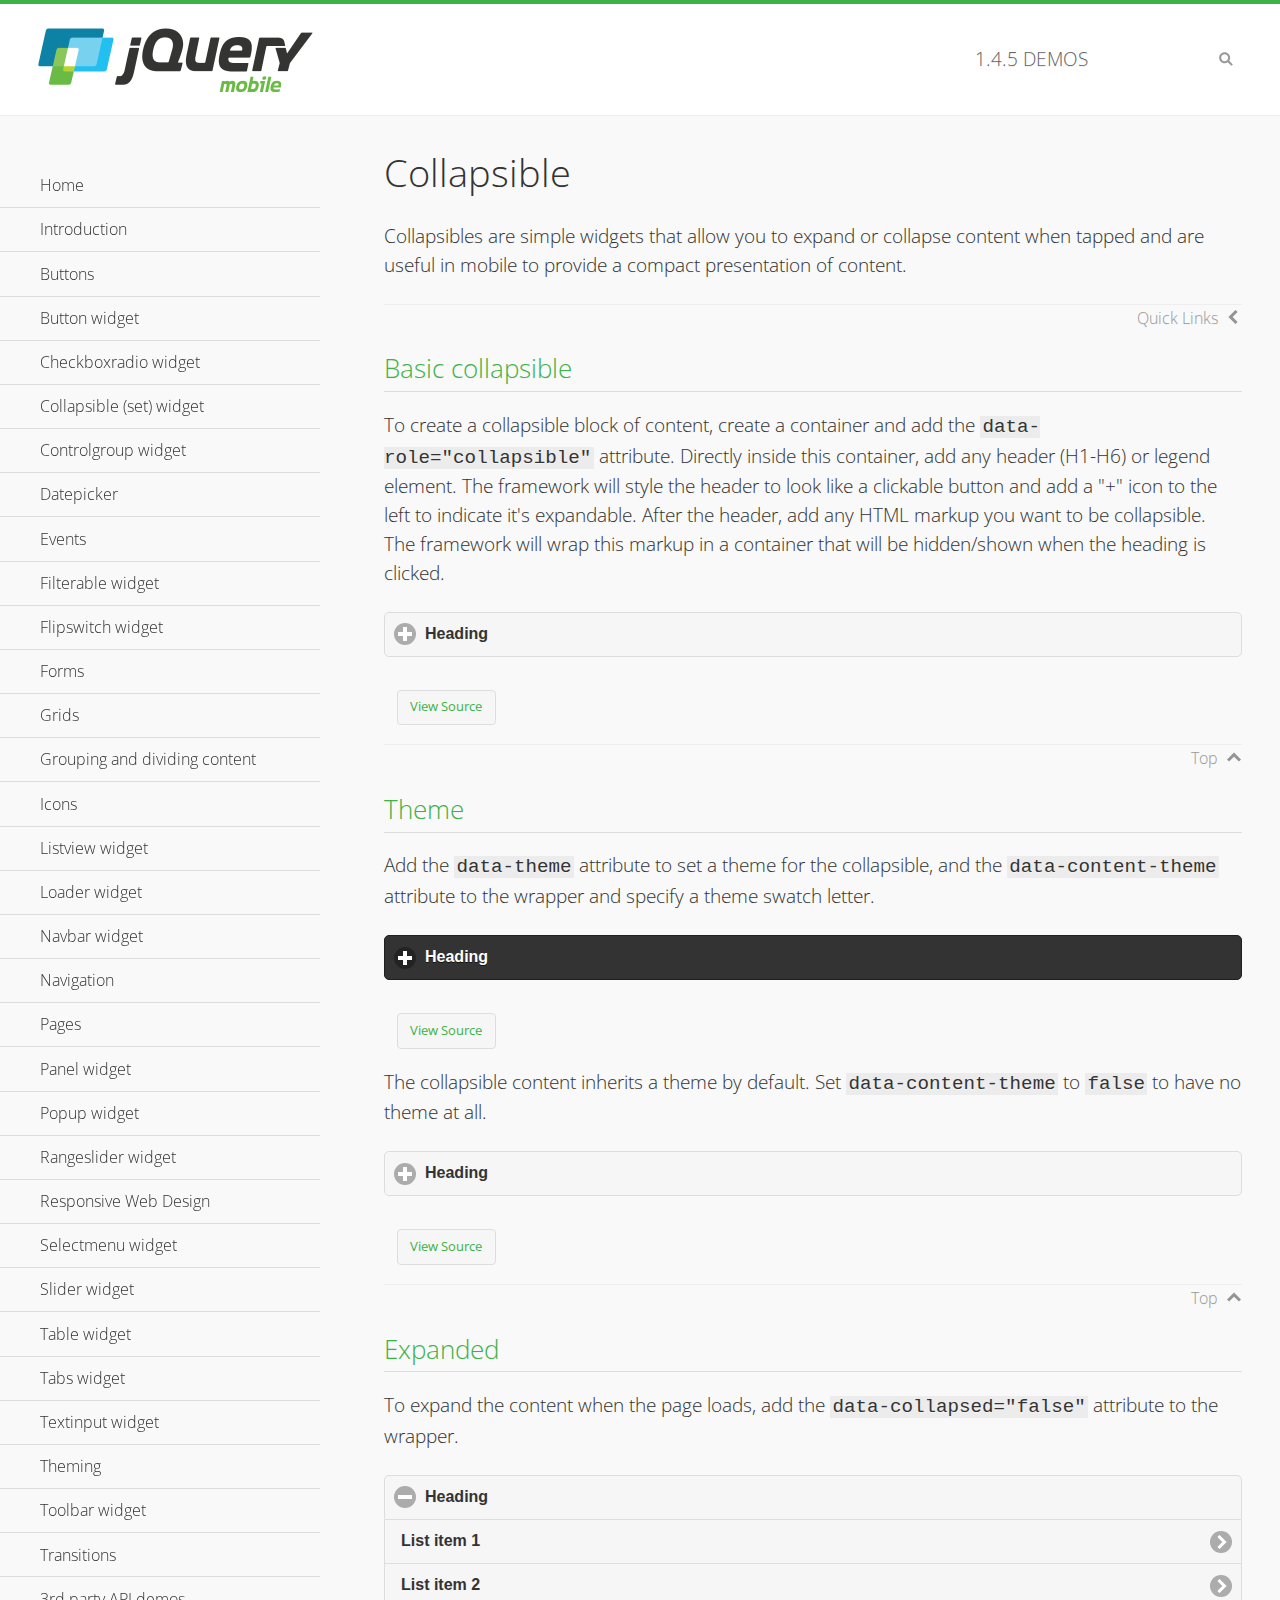
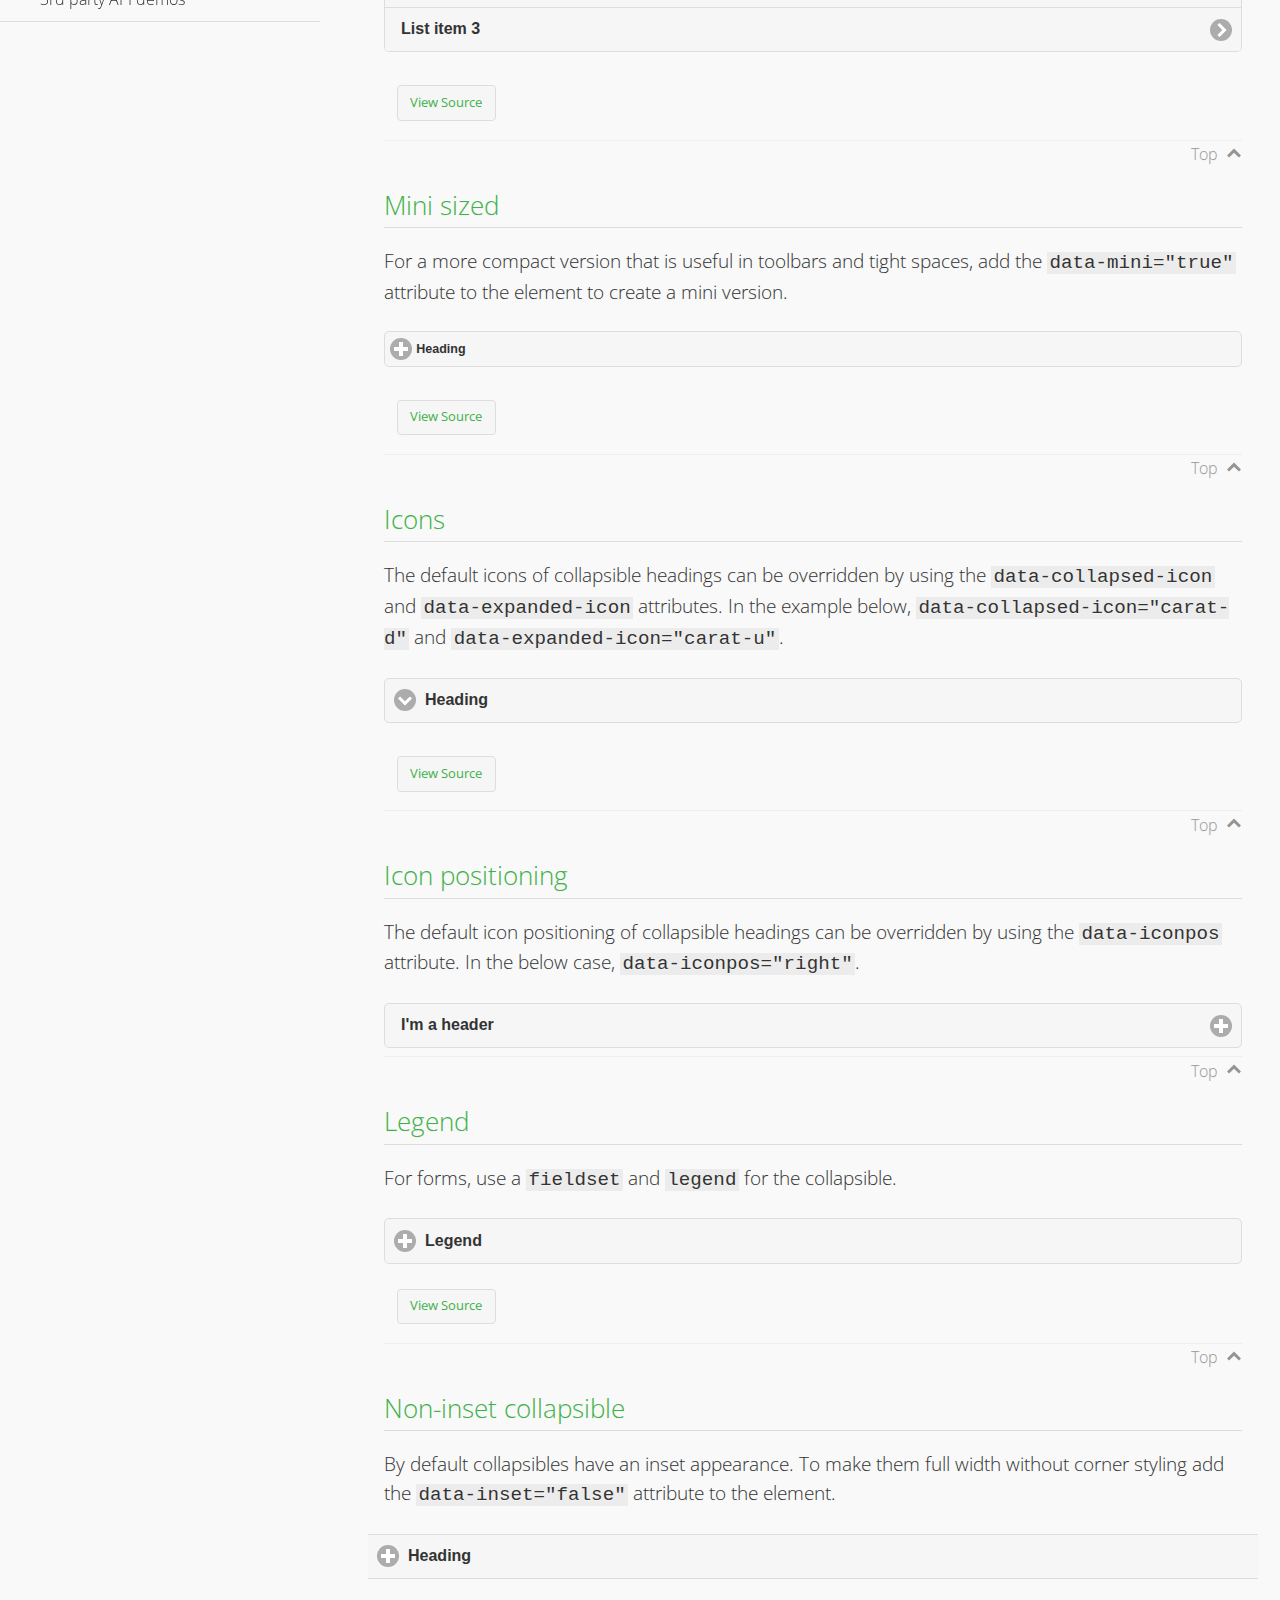
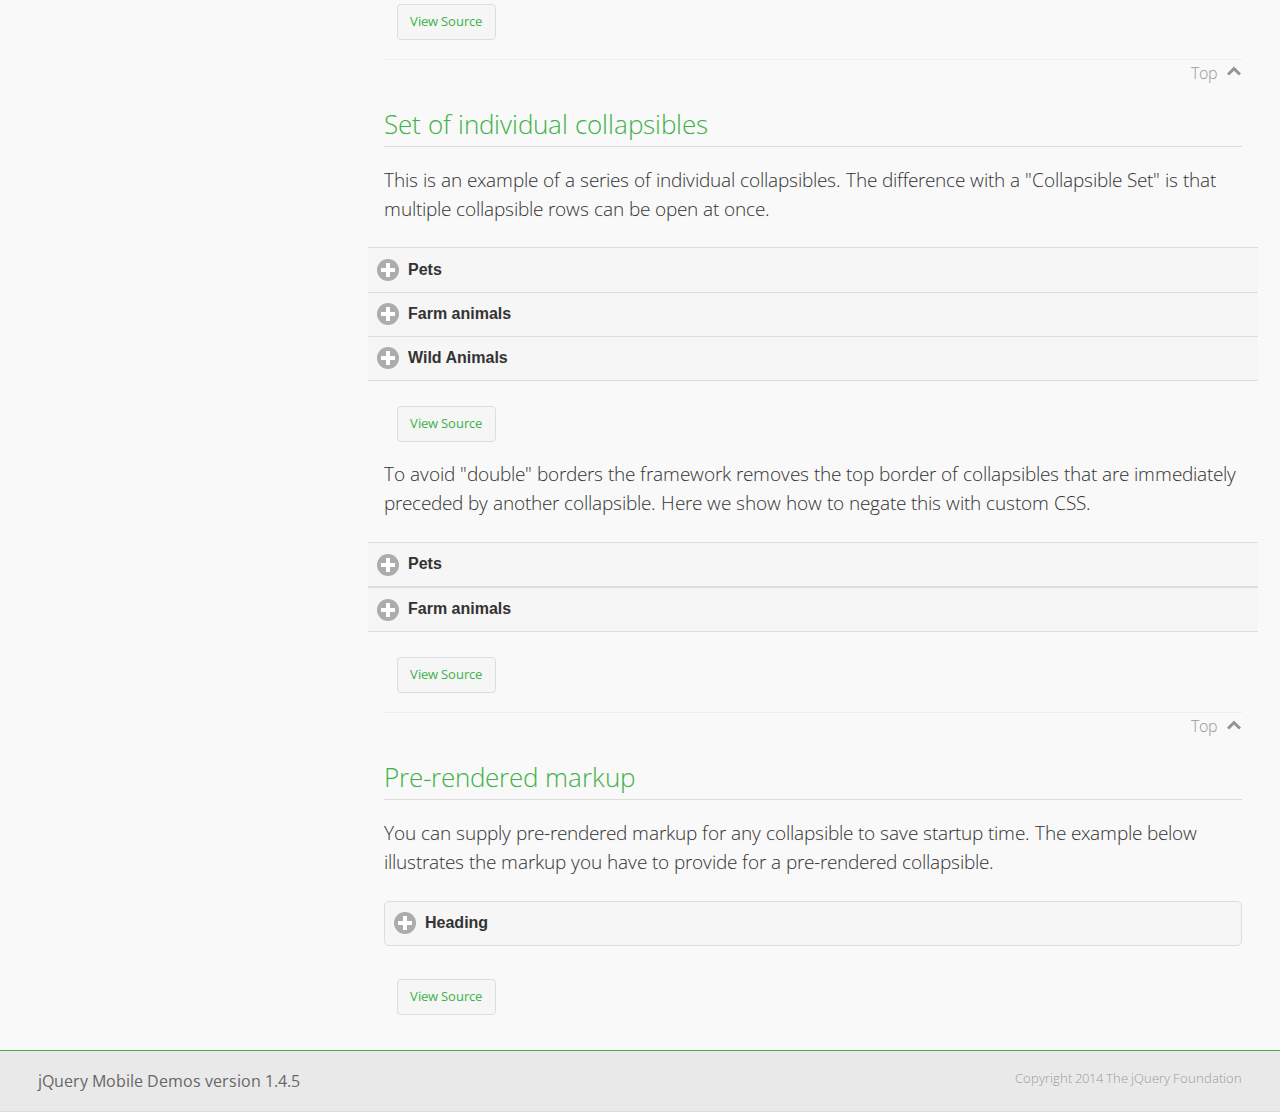
<file: Report Second, Company Review/JS/demos/collapsible/index.html>
<!DOCTYPE html>
<html>
<head>
	<meta charset="utf-8">
	<meta name="viewport" content="width=device-width, initial-scale=1">
	<title>Collapsible - jQuery Mobile Demos</title>
    <link rel="stylesheet" href="../css/themes/default/jquery.mobile-1.4.5.min.css">
    <link rel="stylesheet" href="../_assets/css/jqm-demos.css">
    <link rel="shortcut icon" href="../favicon.ico">
    <link rel="stylesheet" href="http://fonts.googleapis.com/css?family=Open+Sans:300,400,700">
    <script src="../js/jquery.js"></script>
    <script src="../_assets/js/index.js"></script>
    <script src="../js/jquery.mobile-1.4.5.min.js"></script>
    <style id="negateDoubleBorder">
        #demo-borders .ui-collapsible-heading .ui-btn { border-top-width: 1px !important; }
    </style>
</head>
<body>
<div data-role="page" class="jqm-demos" data-quicklinks="true">

    <div data-role="header" class="jqm-header">
		<h2><a href="../" title="jQuery Mobile Demos home"><img src="../_assets/img/jquery-logo.png" alt="jQuery Mobile"></a></h2>
		<p><span class="jqm-version"></span> Demos</p>
        <a href="#" class="jqm-navmenu-link ui-btn ui-btn-icon-notext ui-corner-all ui-icon-bars ui-nodisc-icon ui-alt-icon ui-btn-left">Menu</a>
        <a href="#" class="jqm-search-link ui-btn ui-btn-icon-notext ui-corner-all ui-icon-search ui-nodisc-icon ui-alt-icon ui-btn-right">Search</a>
    </div><!-- /header -->

    <div role="main" class="ui-content jqm-content">

        <h1>Collapsible</h1>

        <p>Collapsibles are simple widgets that allow you to expand or collapse content when tapped and are useful in mobile to provide a compact presentation of content.</p>

        <h2>Basic collapsible</h2>

        <p>To create a collapsible block of content, create a container and add the <code> data-role="collapsible"</code> attribute. Directly inside this container, add any header (H1-H6) or legend element. The framework will style the header to look like a clickable button and add a "+" icon to the left to indicate it's expandable. After the header, add any HTML markup you want to be collapsible. The framework will wrap this markup in a container that will be hidden/shown when the heading is clicked.</p>

        <div data-demo-html="true">
            <div data-role="collapsible">
                <h4>Heading</h4>
                <p>I'm the collapsible content. By default I'm closed, but you can click the header to open me.</p>
            </div>
        </div><!--/demo-html -->

        <h2>Theme</h2>

        <p>Add the <code>data-theme</code> attribute to set a theme for the collapsible, and the <code>data-content-theme</code> attribute to the wrapper and specify a theme swatch letter.</p>

        <div data-demo-html="true">
            <div data-role="collapsible" data-theme="b" data-content-theme="b">
                <h4>Heading</h4>
                <p>I'm the collapsible content with a themed content block set to "b".</p>
            </div>
        </div><!--/demo-html -->

        <p>The collapsible content inherits a theme by default. Set <code>data-content-theme</code> to <code>false</code> to have no theme at all.</p>

        <div data-demo-html="true">
            <div data-role="collapsible" data-content-theme="false">
                <h4>Heading</h4>
                <p>I'm the collapsible content without a theme.</p>
            </div>
        </div><!--/demo-html -->

        <h2>Expanded</h2>

        <p>To expand the content when the page loads, add the <code>data-collapsed="false"</code> attribute to the wrapper.</p>

        <div data-demo-html="true">
            <div data-role="collapsible" data-collapsed="false">
                <h4>Heading</h4>
                <ul data-role="listview">
                    <li><a href="#">List item 1</a></li>
                    <li><a href="#">List item 2</a></li>
                    <li><a href="#">List item 3</a></li>
                </ul>
            </div>
        </div><!--/demo-html -->

        <h2>Mini sized</h2>

        <p>For a more compact version that is useful in toolbars and tight spaces, add the <code>data-mini="true"</code> attribute to the element to create a mini version. </p>

        <div data-demo-html="true">
            <div data-role="collapsible" data-mini="true">
                <h4>Heading</h4>
                <ul data-role="listview">
                    <li><a href="#">List item 1</a></li>
                    <li><a href="#">List item 2</a></li>
                    <li><a href="#">List item 3</a></li>
                </ul>
            </div>
        </div><!--/demo-html -->

            <h2>Icons</h2>

            <p>The default icons of collapsible headings can be overridden by using the <code>data-collapsed-icon</code> and <code>data-expanded-icon</code> attributes. In the example below, <code>data-collapsed-icon="carat-d"</code> and <code>data-expanded-icon="carat-u"</code>.</p>

            <div data-demo-html="true">
                <div data-role="collapsible" data-collapsed-icon="carat-d" data-expanded-icon="carat-u">
                    <h4>Heading</h4>
                    <ul data-role="listview" data-inset="false">
                        <li>Read-only list item 1</li>
                        <li>Read-only list item 2</li>
                        <li>Read-only list item 3</li>
                    </ul>
                </div>
            </div><!--/demo-html -->

            <h2>Icon positioning</h2>

            <p>The default icon positioning of collapsible headings can be overridden by using the <code>data-iconpos</code> attribute. In the below case, <code>data-iconpos="right"</code>.</p>

            <div data-role="collapsible" data-iconpos="right">
                <h3>I'm a header</h3>
                <p><code>data-iconpos="right"</code></p>
            </div>

        <h2>Legend</h2>

        <p>For forms, use a <code>fieldset</code> and <code>legend</code> for the collapsible.</p>
        <div data-demo-html="true">
            <form>
                <fieldset data-role="collapsible">
                    <legend>Legend</legend>

                    <label for="textinput-f">Text Input:</label>
                    <input type="text" name="textinput-f" id="textinput-f" placeholder="Text input" value="">

                    <div data-role="controlgroup">
                        <input type="checkbox" name="checkbox-1-a" id="checkbox-1-a">
                        <label for="checkbox-1-a">One</label>
                        <input type="checkbox" name="checkbox-2-a" id="checkbox-2-a">
                        <label for="checkbox-2-a">Two</label>
                        <input type="checkbox" name="checkbox-3-a" id="checkbox-3-a">
                        <label for="checkbox-3-a">Three</label>
                    </div>
                </fieldset>
            </form>
        </div><!--/demo-html -->

        <h2>Non-inset collapsible</h2>

        <p>By default collapsibles have an inset appearance. To make them full width without corner styling add the <code>data-inset="false"</code> attribute to the element.</p>

        <div data-demo-html="true">
            <div data-role="collapsible" data-inset="false">
                <h4>Heading</h4>
                <p>I'm the collapsible content. By default I'm closed, but you can click the header to open me.</p>
            </div>
        </div><!--/demo-html -->

        <h2>Set of individual collapsibles</h2>

        <p>This is an example of a series of individual collapsibles. The difference with a "Collapsible Set" is that multiple collapsible rows can be open at once.</p>

        <div data-demo-html="true">
            <div data-role="collapsible" data-inset="false">
                <h3>Pets</h3>
                <ul data-role="listview">
                    <li><a href="#">Canary</a></li>
                    <li><a href="#">Cat</a></li>
                    <li><a href="#">Dog</a></li>
                    <li><a href="#">Gerbil</a></li>
                    <li><a href="#">Iguana</a></li>
                    <li><a href="#">Mouse</a></li>
                </ul>
            </div><!-- /collapsible -->
            <div data-role="collapsible" data-inset="false">
                <h3>Farm animals</h3>
                <ul data-role="listview">
                    <li><a href="#">Chicken</a></li>
                    <li><a href="#">Cow</a></li>
                    <li><a href="#">Duck</a></li>
                    <li><a href="#">Horse</a></li>
                    <li><a href="#">Pig</a></li>
                    <li><a href="#">Sheep</a></li>
                </ul>
            </div><!-- /collapsible -->
            <div data-role="collapsible" data-inset="false">
                <h3>Wild Animals</h3>
                <ul data-role="listview">
                    <li><a href="#">Aardvark</a></li>
                    <li><a href="#">Alligator</a></li>
                    <li><a href="#">Ant</a></li>
                    <li><a href="#">Bear</a></li>
                    <li><a href="#">Beaver</a></li>
                    <li><a href="#">Cougar</a></li>
                    <li><a href="#">Dingo</a></li>
                </ul>
            </div><!-- /collapsible -->
        </div><!--/demo-html -->

        <p>To avoid "double" borders the framework removes the top border of collapsibles that are immediately preceded by another collapsible. Here we show how to negate this with custom CSS.</p>

        <div data-demo-html="true" data-demo-css="#negateDoubleBorder">
            <div id="demo-borders">
                <div data-role="collapsible" data-inset="false">
                    <h3>Pets</h3>
                    <ul data-role="listview">
                        <li><a href="#">Canary</a></li>
                        <li><a href="#">Cat</a></li>
                        <li><a href="#">Dog</a></li>
                        <li><a href="#">Gerbil</a></li>
                        <li><a href="#">Iguana</a></li>
                        <li><a href="#">Mouse</a></li>
                    </ul>
                </div><!-- /collapsible -->
                <div data-role="collapsible" data-inset="false">
                    <h3>Farm animals</h3>
                    <ul data-role="listview">
                        <li><a href="#">Chicken</a></li>
                        <li><a href="#">Cow</a></li>
                        <li><a href="#">Duck</a></li>
                        <li><a href="#">Horse</a></li>
                        <li><a href="#">Pig</a></li>
                        <li><a href="#">Sheep</a></li>
                    </ul>
                </div><!-- /collapsible -->
            </div>
        </div><!--/demo-html -->

			<h2>Pre-rendered markup</h2>
			<p>You can supply pre-rendered markup for any collapsible to save startup time. The example below illustrates the markup you have to provide for a pre-rendered collapsible.</p>
				<div data-demo-html="true">
					<div data-role="collapsible" data-enhanced="true" class="ui-collapsible ui-collapsible-inset ui-corner-all ui-collapsible-collapsed">
						<h4 class="ui-collapsible-heading ui-collapsible-heading-collapsed">
							<a href="#" class="ui-collapsible-heading-toggle ui-btn ui-btn-icon-left ui-icon-plus">
							Heading
							<div class="ui-collapsible-heading-status"> click to expand contents</div>
							</a>
						</h4>
						<div class="ui-collapsible-content ui-collapsible-content-collapsed" aria-hidden="true">
						<p>I'm the collapsible content. By default I'm closed, but you can click the header to open me.</p>
						</div>
					</div>
				</div>

	</div><!-- /content -->
	    <div data-role="panel" class="jqm-navmenu-panel" data-position="left" data-display="overlay" data-theme="a">
	    	<ul class="jqm-list ui-alt-icon ui-nodisc-icon">
<li data-filtertext="demos homepage" data-icon="home"><a href=".././">Home</a></li>
<li data-filtertext="introduction overview getting started"><a href="../intro/" data-ajax="false">Introduction</a></li>
<li data-filtertext="buttons button markup buttonmarkup method anchor link button element"><a href="../button-markup/" data-ajax="false">Buttons</a></li>
<li data-filtertext="form button widget input button submit reset"><a href="../button/" data-ajax="false">Button widget</a></li>
<li data-role="collapsible" data-enhanced="true" data-collapsed-icon="carat-d" data-expanded-icon="carat-u" data-iconpos="right" data-inset="false" class="ui-collapsible ui-collapsible-themed-content ui-collapsible-collapsed">
	<h3 class="ui-collapsible-heading ui-collapsible-heading-collapsed">
		<a href="#" class="ui-collapsible-heading-toggle ui-btn ui-btn-icon-right ui-btn-inherit ui-icon-carat-d">
		    Checkboxradio widget<span class="ui-collapsible-heading-status"> click to expand contents</span>
		</a>
	</h3>
	<div class="ui-collapsible-content ui-body-inherit ui-collapsible-content-collapsed" aria-hidden="true">
		<ul>
			<li data-filtertext="form checkboxradio widget checkbox input checkboxes controlgroups"><a href="../checkboxradio-checkbox/" data-ajax="false">Checkboxes</a></li>
			<li data-filtertext="form checkboxradio widget radio input radio buttons controlgroups"><a href="../checkboxradio-radio/" data-ajax="false">Radio buttons</a></li>
		</ul>
	</div>
</li>
<li data-role="collapsible" data-enhanced="true" data-collapsed-icon="carat-d" data-expanded-icon="carat-u" data-iconpos="right" data-inset="false" class="ui-collapsible ui-collapsible-themed-content ui-collapsible-collapsed">
	<h3 class="ui-collapsible-heading ui-collapsible-heading-collapsed">
		<a href="#" class="ui-collapsible-heading-toggle ui-btn ui-btn-icon-right ui-btn-inherit ui-icon-carat-d">
			Collapsible (set) widget<span class="ui-collapsible-heading-status"> click to expand contents</span>
		</a>
	</h3>
	<div class="ui-collapsible-content ui-body-inherit ui-collapsible-content-collapsed" aria-hidden="true">
		<ul>
			<li data-filtertext="collapsibles content formatting"><a href="../collapsible/" data-ajax="false">Collapsible</a></li>
			<li data-filtertext="dynamic collapsible set accordion append expand"><a href="../collapsible-dynamic/" data-ajax="false">Dynamic collapsibles</a></li>
			<li data-filtertext="accordions collapsible set widget content formatting grouped collapsibles"><a href="../collapsibleset/" data-ajax="false">Collapsible set</a></li>
		</ul>
	</div>
</li>
<li data-role="collapsible" data-enhanced="true" data-collapsed-icon="carat-d" data-expanded-icon="carat-u" data-iconpos="right" data-inset="false" class="ui-collapsible ui-collapsible-themed-content ui-collapsible-collapsed">
	<h3 class="ui-collapsible-heading ui-collapsible-heading-collapsed">
		<a href="#" class="ui-collapsible-heading-toggle ui-btn ui-btn-icon-right ui-btn-inherit ui-icon-carat-d">
			Controlgroup widget<span class="ui-collapsible-heading-status"> click to expand contents</span>
		</a>
	</h3>
	<div class="ui-collapsible-content ui-body-inherit ui-collapsible-content-collapsed" aria-hidden="true">
		<ul>
			<li data-filtertext="controlgroups selectmenu checkboxradio input grouped buttons horizontal vertical"><a href="../controlgroup/" data-ajax="false">Controlgroup</a></li>
			<li data-filtertext="dynamic controlgroup dynamically add buttons"><a href="../controlgroup-dynamic/" data-ajax="false">Dynamic controlgroups</a></li>
		</ul>
	</div>
</li>
<li data-filtertext="form datepicker widget date input"><a href="../datepicker/" data-ajax="false">Datepicker</a></li>
<li data-role="collapsible" data-enhanced="true" data-collapsed-icon="carat-d" data-expanded-icon="carat-u" data-iconpos="right" data-inset="false" class="ui-collapsible ui-collapsible-themed-content ui-collapsible-collapsed">
	<h3 class="ui-collapsible-heading ui-collapsible-heading-collapsed">
		<a href="#" class="ui-collapsible-heading-toggle ui-btn ui-btn-icon-right ui-btn-inherit ui-icon-carat-d">
			Events<span class="ui-collapsible-heading-status"> click to expand contents</span>
		</a>
	</h3>
	<div class="ui-collapsible-content ui-body-inherit ui-collapsible-content-collapsed" aria-hidden="true">
		<ul>
			<li data-filtertext="swipe to delete list items listviews swipe events"><a href="../swipe-list/" data-ajax="false">Swipe list items</a></li>
			<li data-filtertext="swipe to navigate swipe page navigation swipe events"><a href="../swipe-page/" data-ajax="false">Swipe page navigation</a></li>
		</ul>
	</div>
</li>
<li data-filtertext="filterable filter elements sorting searching listview table"><a href="../filterable/" data-ajax="false">Filterable widget</a></li>
<li data-filtertext="form flipswitch widget flip toggle switch binary select checkbox input"><a href="../flipswitch/" data-ajax="false">Flipswitch widget</a></li>
<li data-role="collapsible" data-enhanced="true" data-collapsed-icon="carat-d" data-expanded-icon="carat-u" data-iconpos="right" data-inset="false" class="ui-collapsible ui-collapsible-themed-content ui-collapsible-collapsed">
	<h3 class="ui-collapsible-heading ui-collapsible-heading-collapsed">
		<a href="#" class="ui-collapsible-heading-toggle ui-btn ui-btn-icon-right ui-btn-inherit ui-icon-carat-d">
			Forms<span class="ui-collapsible-heading-status"> click to expand contents</span>
		</a>
	</h3>
	<div class="ui-collapsible-content ui-body-inherit ui-collapsible-content-collapsed" aria-hidden="true">
		<ul>
			<li data-filtertext="forms text checkbox radio range button submit reset inputs selects textarea slider flipswitch label form elements"><a href="../forms/" data-ajax="false">Forms</a></li>
			<li data-filtertext="form hide labels hidden accessible ui-hidden-accessible forms"><a href="../forms-label-hidden-accessible/" data-ajax="false">Hide labels</a></li>
			<li data-filtertext="form field containers fieldcontain ui-field-contain forms"><a href="../forms-field-contain/" data-ajax="false">Field containers</a></li>
			<li data-filtertext="forms disabled form elements"><a href="../forms-disabled/" data-ajax="false">Forms disabled</a></li>
			<li data-filtertext="forms gallery examples overview forms text checkbox radio range button submit reset inputs selects textarea slider flipswitch label form elements"><a href="../forms-gallery/" data-ajax="false">Forms gallery</a></li>
		</ul>
	</div>
</li>
<li data-role="collapsible" data-enhanced="true" data-collapsed-icon="carat-d" data-expanded-icon="carat-u" data-iconpos="right" data-inset="false" class="ui-collapsible ui-collapsible-themed-content ui-collapsible-collapsed">
	<h3 class="ui-collapsible-heading ui-collapsible-heading-collapsed">
		<a href="#" class="ui-collapsible-heading-toggle ui-btn ui-btn-icon-right ui-btn-inherit ui-icon-carat-d">
			Grids<span class="ui-collapsible-heading-status"> click to expand contents</span>
		</a>
	</h3>
	<div class="ui-collapsible-content ui-body-inherit ui-collapsible-content-collapsed" aria-hidden="true">
		<ul>
			<li data-filtertext="grids columns blocks content formatting rwd responsive css framework"><a href="../grids/" data-ajax="false">Grids</a></li>
			<li data-filtertext="buttons in grids css framework"><a href="../grids-buttons/" data-ajax="false">Buttons in grids</a></li>
			<li data-filtertext="custom responsive grids rwd css framework"><a href="../grids-custom-responsive/" data-ajax="false">Custom responsive grids</a></li>
		</ul>
	</div>
</li>
<li data-filtertext="blocks content formatting sections heading"><a href="../body-bar-classes/" data-ajax="false">Grouping and dividing content</a></li>
<li data-role="collapsible" data-enhanced="true" data-collapsed-icon="carat-d" data-expanded-icon="carat-u" data-iconpos="right" data-inset="false" class="ui-collapsible ui-collapsible-themed-content ui-collapsible-collapsed">
	<h3 class="ui-collapsible-heading ui-collapsible-heading-collapsed">
		<a href="#" class="ui-collapsible-heading-toggle ui-btn ui-btn-icon-right ui-btn-inherit ui-icon-carat-d">
			Icons<span class="ui-collapsible-heading-status"> click to expand contents</span>
		</a>
	</h3>
	<div class="ui-collapsible-content ui-body-inherit ui-collapsible-content-collapsed" aria-hidden="true">
		<ul>
			<li data-filtertext="button icons svg disc alt custom icon position"><a href="../icons/" data-ajax="false">Icons</a></li>
			<li data-filtertext=""><a href="../icons-grunticon/" data-ajax="false">Grunticon loader</a></li>
		</ul>
	</div>
</li>
<li data-role="collapsible" data-enhanced="true" data-collapsed-icon="carat-d" data-expanded-icon="carat-u" data-iconpos="right" data-inset="false" class="ui-collapsible ui-collapsible-themed-content ui-collapsible-collapsed">
	<h3 class="ui-collapsible-heading ui-collapsible-heading-collapsed">
		<a href="#" class="ui-collapsible-heading-toggle ui-btn ui-btn-icon-right ui-btn-inherit ui-icon-carat-d">
			Listview widget<span class="ui-collapsible-heading-status"> click to expand contents</span>
		</a>
	</h3>
	<div class="ui-collapsible-content ui-body-inherit ui-collapsible-content-collapsed" aria-hidden="true">
		<ul>
			<li data-filtertext="listview widget thumbnails icons nested split button collapsible ul ol"><a href="../listview/" data-ajax="false">Listview</a></li>
			<li data-filtertext="autocomplete filterable reveal listview filtertextbeforefilter placeholder"><a href="../listview-autocomplete/" data-ajax="false">Listview autocomplete</a></li>
			<li data-filtertext="autocomplete filterable reveal listview remote data filtertextbeforefilter placeholder"><a href="../listview-autocomplete-remote/" data-ajax="false">Listview autocomplete remote data</a></li>
			<li data-filtertext="autodividers anchor jump scroll linkbars listview lists ul ol"><a href="../listview-autodividers-linkbar/" data-ajax="false">Listview autodividers linkbar</a></li>
			<li data-filtertext="listview autodividers selector autodividersselector lists ul ol"><a href="../listview-autodividers-selector/" data-ajax="false">Listview autodividers selector</a></li>
			<li data-filtertext="listview nested list items"><a href="../listview-nested-lists/" data-ajax="false">Nested Listviews</a></li>
			<li data-filtertext="listview collapsible list items flat"><a href="../listview-collapsible-item-flat/" data-ajax="false">Listview collapsible list items (flat)</a></li>
			<li data-filtertext="listview collapsible list indented"><a href="../listview-collapsible-item-indented/" data-ajax="false">Listview collapsible list items (indented)</a></li>
			<li data-filtertext="grid listview responsive grids responsive listviews lists ul"><a href="../listview-grid/" data-ajax="false">Listview responsive grid</a></li>
		</ul>
	</div>
</li>
<li data-filtertext="loader widget page loading navigation overlay spinner"><a href="../loader/" data-ajax="false">Loader widget</a></li>
<li data-filtertext="navbar widget navmenu toolbars header footer"><a href="../navbar/" data-ajax="false">Navbar widget</a></li>
<li data-role="collapsible" data-enhanced="true" data-collapsed-icon="carat-d" data-expanded-icon="carat-u" data-iconpos="right" data-inset="false" class="ui-collapsible ui-collapsible-themed-content ui-collapsible-collapsed">
	<h3 class="ui-collapsible-heading ui-collapsible-heading-collapsed">
		<a href="#" class="ui-collapsible-heading-toggle ui-btn ui-btn-icon-right ui-btn-inherit ui-icon-carat-d">
			Navigation<span class="ui-collapsible-heading-status"> click to expand contents</span>
		</a>
	</h3>
	<div class="ui-collapsible-content ui-body-inherit ui-collapsible-content-collapsed" aria-hidden="true">
		<ul>
			<li data-filtertext="ajax navigation navigate widget history event method"><a href="../navigation/" data-ajax="false">Navigation</a></li>
			<li data-filtertext="linking pages page links navigation ajax prefetch cache"><a href="../navigation-linking-pages/" data-ajax="false">Linking pages</a></li>
			<!-- <li data-filtertext="php redirect server redirection server-side navigation"><a href="../navigation-php-redirect/" data-ajax="false">PHP redirect demo</a></li>-->
			<li data-filtertext="navigation redirection hash query"><a href="../navigation-hash-processing/" data-ajax="false">Hash processing demo</a></li>
			<li data-filtertext="navigation redirection hash query"><a href="../page-events/" data-ajax="false">Page Navigation Events</a></li>
		</ul>
	</div>
</li>
<li data-role="collapsible" data-enhanced="true" data-collapsed-icon="carat-d" data-expanded-icon="carat-u" data-iconpos="right" data-inset="false" class="ui-collapsible ui-collapsible-themed-content ui-collapsible-collapsed">
	<h3 class="ui-collapsible-heading ui-collapsible-heading-collapsed">
		<a href="#" class="ui-collapsible-heading-toggle ui-btn ui-btn-icon-right ui-btn-inherit ui-icon-carat-d">
			Pages<span class="ui-collapsible-heading-status"> click to expand contents</span>
		</a>
	</h3>
	<div class="ui-collapsible-content ui-body-inherit ui-collapsible-content-collapsed" aria-hidden="true">
		<ul>
			<li data-filtertext="pages page widget ajax navigation"><a href="../pages/" data-ajax="false">Pages</a></li>
			<li data-filtertext="single page"><a href="../pages-single-page/" data-ajax="false">Single page</a></li>
			<li data-filtertext="multipage multi-page page"><a href="../pages-multi-page/" data-ajax="false">Multi-page template</a></li>
			<li data-filtertext="dialog page widget modal popup"><a href="../pages-dialog/" data-ajax="false">Dialog page</a></li>
		</ul>
	</div>
</li>
<li data-role="collapsible" data-enhanced="true" data-collapsed-icon="carat-d" data-expanded-icon="carat-u" data-iconpos="right" data-inset="false" class="ui-collapsible ui-collapsible-themed-content ui-collapsible-collapsed">
	<h3 class="ui-collapsible-heading ui-collapsible-heading-collapsed">
		<a href="#" class="ui-collapsible-heading-toggle ui-btn ui-btn-icon-right ui-btn-inherit ui-icon-carat-d">
			Panel widget<span class="ui-collapsible-heading-status"> click to expand contents</span>
		</a>
	</h3>
	<div class="ui-collapsible-content ui-body-inherit ui-collapsible-content-collapsed" aria-hidden="true">
		<ul>
			<li data-filtertext="panel widget sliding panels reveal push overlay responsive"><a href="../panel/" data-ajax="false">Panel</a></li>
			<li data-filtertext=""><a href="../panel-external/" data-ajax="false">External panels</a></li>
			<li data-filtertext="panel "><a href="../panel-fixed/" data-ajax="false">Fixed panels</a></li>
			<li data-filtertext="panel slide panels sliding panels shadow rwd responsive breakpoint"><a href="../panel-responsive/" data-ajax="false">Panels responsive</a></li>
			<li data-filtertext="panel custom style custom panel width reveal shadow listview panel styling page background wrapper"><a href="../panel-styling/" data-ajax="false">Custom panel style</a></li>
			<li data-filtertext="panel open on swipe"><a href="../panel-swipe-open/" data-ajax="false">Panel open on swipe</a></li>
			<li data-filtertext="panels outside page internal external toolbars"><a href="../panel-external-internal/" data-ajax="false">Panel external and internal</a></li>
		</ul>
	</div>
</li>
<li data-role="collapsible" data-enhanced="true" data-collapsed-icon="carat-d" data-expanded-icon="carat-u" data-iconpos="right" data-inset="false" class="ui-collapsible ui-collapsible-themed-content ui-collapsible-collapsed">
	<h3 class="ui-collapsible-heading ui-collapsible-heading-collapsed">
		<a href="#" class="ui-collapsible-heading-toggle ui-btn ui-btn-icon-right ui-btn-inherit ui-icon-carat-d">
			Popup widget<span class="ui-collapsible-heading-status"> click to expand contents</span>
		</a>
	</h3>
	<div class="ui-collapsible-content ui-body-inherit ui-collapsible-content-collapsed" aria-hidden="true">
		<ul>
			<li data-filtertext="popup widget popups dialog modal transition tooltip lightbox form overlay screen flip pop fade transition"><a href="../popup/" data-ajax="false">Popup</a></li>
			<li data-filtertext="popup alignment position"><a href="../popup-alignment/" data-ajax="false">Popup alignment</a></li>
			<li data-filtertext="popup arrow size popups popover"><a href="../popup-arrow-size/" data-ajax="false">Popup arrow size</a></li>
			<li data-filtertext="dynamic popups popup images lightbox"><a href="../popup-dynamic/" data-ajax="false">Dynamic popups</a></li>
			<li data-filtertext="popups with iframes scaling"><a href="../popup-iframe/" data-ajax="false">Popups with iframes</a></li>
			<li data-filtertext="popup image scaling"><a href="../popup-image-scaling/" data-ajax="false">Popup image scaling</a></li>
			<li data-filtertext="external popup outside multi-page"><a href="../popup-outside-multipage/" data-ajax="false">Popup outside multi-page</a></li>
		</ul>
	</div>
</li>
<li data-filtertext="form rangeslider widget dual sliders dual handle sliders range input"><a href="../rangeslider/" data-ajax="false">Rangeslider widget</a></li>
<li data-filtertext="responsive web design rwd adaptive progressive enhancement PE accessible mobile breakpoints media query media queries"><a href="../rwd/" data-ajax="false">Responsive Web Design</a></li>
<li data-role="collapsible" data-enhanced="true" data-collapsed-icon="carat-d" data-expanded-icon="carat-u" data-iconpos="right" data-inset="false" class="ui-collapsible ui-collapsible-themed-content ui-collapsible-collapsed">
	<h3 class="ui-collapsible-heading ui-collapsible-heading-collapsed">
		<a href="#" class="ui-collapsible-heading-toggle ui-btn ui-btn-icon-right ui-btn-inherit ui-icon-carat-d">
			Selectmenu widget<span class="ui-collapsible-heading-status"> click to expand contents</span>
		</a>
	</h3>
	<div class="ui-collapsible-content ui-body-inherit ui-collapsible-content-collapsed" aria-hidden="true">
		<ul>
			<li data-filtertext="form selectmenu widget select input custom select menu selects"><a href="../selectmenu/" data-ajax="false">Selectmenu</a></li>
			<li data-filtertext="form custom select menu selectmenu widget custom menu option optgroup multiple selects"><a href="../selectmenu-custom/" data-ajax="false">Custom select menu</a></li>
			<li data-filtertext="filterable select filter popup dialog"><a href="../selectmenu-custom-filter/" data-ajax="false">Custom select menu with filter</a></li>
		</ul>
	</div>
</li>
<li data-role="collapsible" data-enhanced="true" data-collapsed-icon="carat-d" data-expanded-icon="carat-u" data-iconpos="right" data-inset="false" class="ui-collapsible ui-collapsible-themed-content ui-collapsible-collapsed">
	<h3 class="ui-collapsible-heading ui-collapsible-heading-collapsed">
		<a href="#" class="ui-collapsible-heading-toggle ui-btn ui-btn-icon-right ui-btn-inherit ui-icon-carat-d">
			Slider widget<span class="ui-collapsible-heading-status"> click to expand contents</span>
		</a>
	</h3>
	<div class="ui-collapsible-content ui-body-inherit ui-collapsible-content-collapsed" aria-hidden="true">
		<ul>
			<li data-filtertext="form slider widget range input single sliders"><a href="../slider/" data-ajax="false">Slider</a></li>
			<li data-filtertext="form slider widget flipswitch slider binary select flip toggle switch"><a href="../slider-flipswitch/" data-ajax="false">Slider flip toggle switch</a></li>
			<li data-filtertext="form slider tooltip handle value input range sliders"><a href="../slider-tooltip/" data-ajax="false">Slider tooltip</a></li>
		</ul>
	</div>
</li>
<li data-role="collapsible" data-enhanced="true" data-collapsed-icon="carat-d" data-expanded-icon="carat-u" data-iconpos="right" data-inset="false" class="ui-collapsible ui-collapsible-themed-content ui-collapsible-collapsed">
	<h3 class="ui-collapsible-heading ui-collapsible-heading-collapsed">
		<a href="#" class="ui-collapsible-heading-toggle ui-btn ui-btn-icon-right ui-btn-inherit ui-icon-carat-d">
			Table widget<span class="ui-collapsible-heading-status"> click to expand contents</span>
		</a>
	</h3>
	<div class="ui-collapsible-content ui-body-inherit ui-collapsible-content-collapsed" aria-hidden="true">
		<ul>
			<li data-filtertext="table widget reflow column toggle th td responsive tables rwd hide show tabular"><a href="../table-column-toggle/" data-ajax="false">Table Column Toggle</a></li>
			<li data-filtertext="table column toggle phone comparison demo"><a href="../table-column-toggle-example/" data-ajax="false">Table Column Toggle demo</a></li>
			<li data-filtertext="responsive tables table column toggle heading groups rwd breakpoint"><a href="../table-column-toggle-heading-groups/" data-ajax="false">Table Column Toggle heading groups</a></li>
			<li data-filtertext="responsive tables table column toggle hide rwd breakpoint customization options"><a href="../table-column-toggle-options/" data-ajax="false">Table Column Toggle options</a></li>
			<li data-filtertext="table reflow th td responsive rwd columns tabular"><a href="../table-reflow/" data-ajax="false">Table Reflow</a></li>
			<li data-filtertext="responsive tables table reflow heading groups rwd breakpoint"><a href="../table-reflow-heading-groups/" data-ajax="false">Table Reflow heading groups</a></li>
			<li data-filtertext="responsive tables table reflow stripes strokes table style"><a href="../table-reflow-stripes-strokes/" data-ajax="false">Table Reflow stripes and strokes</a></li>
			<li data-filtertext="responsive tables table reflow stack custom styles"><a href="../table-reflow-styling/" data-ajax="false">Table Reflow custom styles</a></li>
		</ul>
	</div>
</li>
<li data-filtertext="ui tabs widget"><a href="../tabs/" data-ajax="false">Tabs widget</a></li>
<li data-filtertext="form textinput widget text input textarea number date time tel email file color password"><a href="../textinput/" data-ajax="false">Textinput widget</a></li>
<li data-role="collapsible" data-enhanced="true" data-collapsed-icon="carat-d" data-expanded-icon="carat-u" data-iconpos="right" data-inset="false" class="ui-collapsible ui-collapsible-themed-content ui-collapsible-collapsed">
	<h3 class="ui-collapsible-heading ui-collapsible-heading-collapsed">
		<a href="#" class="ui-collapsible-heading-toggle ui-btn ui-btn-icon-right ui-btn-inherit ui-icon-carat-d">
			Theming<span class="ui-collapsible-heading-status"> click to expand contents</span>
		</a>
	</h3>
	<div class="ui-collapsible-content ui-body-inherit ui-collapsible-content-collapsed" aria-hidden="true">
		<ul>
			<li data-filtertext="default theme swatches theming style css"><a href="../theme-default/" data-ajax="false">Default theme</a></li>
			<li data-filtertext="classic theme old theme swatches theming style css"><a href="../theme-classic/" data-ajax="false">Classic theme</a></li>
		</ul>
	</div>
</li>
<li data-role="collapsible" data-enhanced="true" data-collapsed-icon="carat-d" data-expanded-icon="carat-u" data-iconpos="right" data-inset="false" class="ui-collapsible ui-collapsible-themed-content ui-collapsible-collapsed">
	<h3 class="ui-collapsible-heading ui-collapsible-heading-collapsed">
		<a href="#" class="ui-collapsible-heading-toggle ui-btn ui-btn-icon-right ui-btn-inherit ui-icon-carat-d">
			Toolbar widget<span class="ui-collapsible-heading-status"> click to expand contents</span>
		</a>
	</h3>
	<div class="ui-collapsible-content ui-body-inherit ui-collapsible-content-collapsed" aria-hidden="true">
		<ul>
			<li data-filtertext="toolbar widget header footer toolbars fixed fullscreen external sections"><a href="../toolbar/" data-ajax="false">Toolbar</a></li>
			<li data-filtertext="dynamic toolbars dynamically add toolbar header footer"><a href="../toolbar-dynamic/" data-ajax="false">Dynamic toolbars</a></li>
			<li data-filtertext="external toolbars header footer"><a href="../toolbar-external/" data-ajax="false">External toolbars</a></li>
			<li data-filtertext="fixed toolbars header footer"><a href="../toolbar-fixed/" data-ajax="false">Fixed toolbars</a></li>
			<li data-filtertext="fixed fullscreen toolbars header footer"><a href="../toolbar-fixed-fullscreen/" data-ajax="false">Fullscreen toolbars</a></li>
			<li data-filtertext="external fixed toolbars header footer"><a href="../toolbar-fixed-external/" data-ajax="false">Fixed external toolbars</a></li>
			<li data-filtertext="external persistent toolbars header footer navbar navmenu"><a href="../toolbar-fixed-persistent/" data-ajax="false">Persistent toolbars</a></li>
			<li data-filtertext="external ajax optimized toolbars persistent toolbars header footer navbar"><a href="../toolbar-fixed-persistent-optimized/" data-ajax="false">Ajax optimized toolbars</a></li>
			<li data-filtertext="form in toolbars header footer"><a href="../toolbar-fixed-forms/" data-ajax="false">Form in toolbar</a></li>
		</ul>
	</div>
</li>
<li data-filtertext="page transitions animated pages popup navigation flip slide fade pop"><a href="../transitions/" data-ajax="false">Transitions</a></li>
<li data-role="collapsible" data-enhanced="true" data-collapsed-icon="carat-d" data-expanded-icon="carat-u" data-iconpos="right" data-inset="false" class="ui-collapsible ui-collapsible-themed-content ui-collapsible-collapsed">
	<h3 class="ui-collapsible-heading ui-collapsible-heading-collapsed">
		<a href="#" class="ui-collapsible-heading-toggle ui-btn ui-btn-icon-right ui-btn-inherit ui-icon-carat-d">
			3rd party API demos<span class="ui-collapsible-heading-status"> click to expand contents</span>
		</a>
	</h3>
	<div class="ui-collapsible-content ui-body-inherit ui-collapsible-content-collapsed" aria-hidden="true">
		<ul>
			<li data-filtertext="backbone requirejs navigation router"><a href="../backbone-requirejs/" data-ajax="false">Backbone RequireJS</a></li>
			<li data-filtertext="google maps geolocation demo"><a href="../map-geolocation/" data-ajax="false">Google Maps geolocation</a></li>
			<li data-filtertext="google maps hybrid"><a href="../map-list-toggle/" data-ajax="false">Google Maps list toggle</a></li>
		</ul>
	</div>
</li>



		     </ul>
		</div><!-- /panel -->


	<div data-role="footer" data-position="fixed" data-tap-toggle="false" class="jqm-footer">
		<p>jQuery Mobile Demos version <span class="jqm-version"></span></p>
		<p>Copyright 2014 The jQuery Foundation</p>
	</div><!-- /footer -->
	<!-- TODO: This should become an external panel so we can add input to markup (unique ID) -->
    <div data-role="panel" class="jqm-search-panel" data-position="right" data-display="overlay" data-theme="a">
		<div class="jqm-search">
			<ul class="jqm-list" data-filter-placeholder="Search demos..." data-filter-reveal="true">
<li data-filtertext="demos homepage" data-icon="home"><a href=".././">Home</a></li>
<li data-filtertext="introduction overview getting started"><a href="../intro/" data-ajax="false">Introduction</a></li>
<li data-filtertext="buttons button markup buttonmarkup method anchor link button element"><a href="../button-markup/" data-ajax="false">Buttons</a></li>
<li data-filtertext="form button widget input button submit reset"><a href="../button/" data-ajax="false">Button widget</a></li>
<li data-role="collapsible" data-enhanced="true" data-collapsed-icon="carat-d" data-expanded-icon="carat-u" data-iconpos="right" data-inset="false" class="ui-collapsible ui-collapsible-themed-content ui-collapsible-collapsed">
	<h3 class="ui-collapsible-heading ui-collapsible-heading-collapsed">
		<a href="#" class="ui-collapsible-heading-toggle ui-btn ui-btn-icon-right ui-btn-inherit ui-icon-carat-d">
		    Checkboxradio widget<span class="ui-collapsible-heading-status"> click to expand contents</span>
		</a>
	</h3>
	<div class="ui-collapsible-content ui-body-inherit ui-collapsible-content-collapsed" aria-hidden="true">
		<ul>
			<li data-filtertext="form checkboxradio widget checkbox input checkboxes controlgroups"><a href="../checkboxradio-checkbox/" data-ajax="false">Checkboxes</a></li>
			<li data-filtertext="form checkboxradio widget radio input radio buttons controlgroups"><a href="../checkboxradio-radio/" data-ajax="false">Radio buttons</a></li>
		</ul>
	</div>
</li>
<li data-role="collapsible" data-enhanced="true" data-collapsed-icon="carat-d" data-expanded-icon="carat-u" data-iconpos="right" data-inset="false" class="ui-collapsible ui-collapsible-themed-content ui-collapsible-collapsed">
	<h3 class="ui-collapsible-heading ui-collapsible-heading-collapsed">
		<a href="#" class="ui-collapsible-heading-toggle ui-btn ui-btn-icon-right ui-btn-inherit ui-icon-carat-d">
			Collapsible (set) widget<span class="ui-collapsible-heading-status"> click to expand contents</span>
		</a>
	</h3>
	<div class="ui-collapsible-content ui-body-inherit ui-collapsible-content-collapsed" aria-hidden="true">
		<ul>
			<li data-filtertext="collapsibles content formatting"><a href="../collapsible/" data-ajax="false">Collapsible</a></li>
			<li data-filtertext="dynamic collapsible set accordion append expand"><a href="../collapsible-dynamic/" data-ajax="false">Dynamic collapsibles</a></li>
			<li data-filtertext="accordions collapsible set widget content formatting grouped collapsibles"><a href="../collapsibleset/" data-ajax="false">Collapsible set</a></li>
		</ul>
	</div>
</li>
<li data-role="collapsible" data-enhanced="true" data-collapsed-icon="carat-d" data-expanded-icon="carat-u" data-iconpos="right" data-inset="false" class="ui-collapsible ui-collapsible-themed-content ui-collapsible-collapsed">
	<h3 class="ui-collapsible-heading ui-collapsible-heading-collapsed">
		<a href="#" class="ui-collapsible-heading-toggle ui-btn ui-btn-icon-right ui-btn-inherit ui-icon-carat-d">
			Controlgroup widget<span class="ui-collapsible-heading-status"> click to expand contents</span>
		</a>
	</h3>
	<div class="ui-collapsible-content ui-body-inherit ui-collapsible-content-collapsed" aria-hidden="true">
		<ul>
			<li data-filtertext="controlgroups selectmenu checkboxradio input grouped buttons horizontal vertical"><a href="../controlgroup/" data-ajax="false">Controlgroup</a></li>
			<li data-filtertext="dynamic controlgroup dynamically add buttons"><a href="../controlgroup-dynamic/" data-ajax="false">Dynamic controlgroups</a></li>
		</ul>
	</div>
</li>
<li data-filtertext="form datepicker widget date input"><a href="../datepicker/" data-ajax="false">Datepicker</a></li>
<li data-role="collapsible" data-enhanced="true" data-collapsed-icon="carat-d" data-expanded-icon="carat-u" data-iconpos="right" data-inset="false" class="ui-collapsible ui-collapsible-themed-content ui-collapsible-collapsed">
	<h3 class="ui-collapsible-heading ui-collapsible-heading-collapsed">
		<a href="#" class="ui-collapsible-heading-toggle ui-btn ui-btn-icon-right ui-btn-inherit ui-icon-carat-d">
			Events<span class="ui-collapsible-heading-status"> click to expand contents</span>
		</a>
	</h3>
	<div class="ui-collapsible-content ui-body-inherit ui-collapsible-content-collapsed" aria-hidden="true">
		<ul>
			<li data-filtertext="swipe to delete list items listviews swipe events"><a href="../swipe-list/" data-ajax="false">Swipe list items</a></li>
			<li data-filtertext="swipe to navigate swipe page navigation swipe events"><a href="../swipe-page/" data-ajax="false">Swipe page navigation</a></li>
		</ul>
	</div>
</li>
<li data-filtertext="filterable filter elements sorting searching listview table"><a href="../filterable/" data-ajax="false">Filterable widget</a></li>
<li data-filtertext="form flipswitch widget flip toggle switch binary select checkbox input"><a href="../flipswitch/" data-ajax="false">Flipswitch widget</a></li>
<li data-role="collapsible" data-enhanced="true" data-collapsed-icon="carat-d" data-expanded-icon="carat-u" data-iconpos="right" data-inset="false" class="ui-collapsible ui-collapsible-themed-content ui-collapsible-collapsed">
	<h3 class="ui-collapsible-heading ui-collapsible-heading-collapsed">
		<a href="#" class="ui-collapsible-heading-toggle ui-btn ui-btn-icon-right ui-btn-inherit ui-icon-carat-d">
			Forms<span class="ui-collapsible-heading-status"> click to expand contents</span>
		</a>
	</h3>
	<div class="ui-collapsible-content ui-body-inherit ui-collapsible-content-collapsed" aria-hidden="true">
		<ul>
			<li data-filtertext="forms text checkbox radio range button submit reset inputs selects textarea slider flipswitch label form elements"><a href="../forms/" data-ajax="false">Forms</a></li>
			<li data-filtertext="form hide labels hidden accessible ui-hidden-accessible forms"><a href="../forms-label-hidden-accessible/" data-ajax="false">Hide labels</a></li>
			<li data-filtertext="form field containers fieldcontain ui-field-contain forms"><a href="../forms-field-contain/" data-ajax="false">Field containers</a></li>
			<li data-filtertext="forms disabled form elements"><a href="../forms-disabled/" data-ajax="false">Forms disabled</a></li>
			<li data-filtertext="forms gallery examples overview forms text checkbox radio range button submit reset inputs selects textarea slider flipswitch label form elements"><a href="../forms-gallery/" data-ajax="false">Forms gallery</a></li>
		</ul>
	</div>
</li>
<li data-role="collapsible" data-enhanced="true" data-collapsed-icon="carat-d" data-expanded-icon="carat-u" data-iconpos="right" data-inset="false" class="ui-collapsible ui-collapsible-themed-content ui-collapsible-collapsed">
	<h3 class="ui-collapsible-heading ui-collapsible-heading-collapsed">
		<a href="#" class="ui-collapsible-heading-toggle ui-btn ui-btn-icon-right ui-btn-inherit ui-icon-carat-d">
			Grids<span class="ui-collapsible-heading-status"> click to expand contents</span>
		</a>
	</h3>
	<div class="ui-collapsible-content ui-body-inherit ui-collapsible-content-collapsed" aria-hidden="true">
		<ul>
			<li data-filtertext="grids columns blocks content formatting rwd responsive css framework"><a href="../grids/" data-ajax="false">Grids</a></li>
			<li data-filtertext="buttons in grids css framework"><a href="../grids-buttons/" data-ajax="false">Buttons in grids</a></li>
			<li data-filtertext="custom responsive grids rwd css framework"><a href="../grids-custom-responsive/" data-ajax="false">Custom responsive grids</a></li>
		</ul>
	</div>
</li>
<li data-filtertext="blocks content formatting sections heading"><a href="../body-bar-classes/" data-ajax="false">Grouping and dividing content</a></li>
<li data-role="collapsible" data-enhanced="true" data-collapsed-icon="carat-d" data-expanded-icon="carat-u" data-iconpos="right" data-inset="false" class="ui-collapsible ui-collapsible-themed-content ui-collapsible-collapsed">
	<h3 class="ui-collapsible-heading ui-collapsible-heading-collapsed">
		<a href="#" class="ui-collapsible-heading-toggle ui-btn ui-btn-icon-right ui-btn-inherit ui-icon-carat-d">
			Icons<span class="ui-collapsible-heading-status"> click to expand contents</span>
		</a>
	</h3>
	<div class="ui-collapsible-content ui-body-inherit ui-collapsible-content-collapsed" aria-hidden="true">
		<ul>
			<li data-filtertext="button icons svg disc alt custom icon position"><a href="../icons/" data-ajax="false">Icons</a></li>
			<li data-filtertext=""><a href="../icons-grunticon/" data-ajax="false">Grunticon loader</a></li>
		</ul>
	</div>
</li>
<li data-role="collapsible" data-enhanced="true" data-collapsed-icon="carat-d" data-expanded-icon="carat-u" data-iconpos="right" data-inset="false" class="ui-collapsible ui-collapsible-themed-content ui-collapsible-collapsed">
	<h3 class="ui-collapsible-heading ui-collapsible-heading-collapsed">
		<a href="#" class="ui-collapsible-heading-toggle ui-btn ui-btn-icon-right ui-btn-inherit ui-icon-carat-d">
			Listview widget<span class="ui-collapsible-heading-status"> click to expand contents</span>
		</a>
	</h3>
	<div class="ui-collapsible-content ui-body-inherit ui-collapsible-content-collapsed" aria-hidden="true">
		<ul>
			<li data-filtertext="listview widget thumbnails icons nested split button collapsible ul ol"><a href="../listview/" data-ajax="false">Listview</a></li>
			<li data-filtertext="autocomplete filterable reveal listview filtertextbeforefilter placeholder"><a href="../listview-autocomplete/" data-ajax="false">Listview autocomplete</a></li>
			<li data-filtertext="autocomplete filterable reveal listview remote data filtertextbeforefilter placeholder"><a href="../listview-autocomplete-remote/" data-ajax="false">Listview autocomplete remote data</a></li>
			<li data-filtertext="autodividers anchor jump scroll linkbars listview lists ul ol"><a href="../listview-autodividers-linkbar/" data-ajax="false">Listview autodividers linkbar</a></li>
			<li data-filtertext="listview autodividers selector autodividersselector lists ul ol"><a href="../listview-autodividers-selector/" data-ajax="false">Listview autodividers selector</a></li>
			<li data-filtertext="listview nested list items"><a href="../listview-nested-lists/" data-ajax="false">Nested Listviews</a></li>
			<li data-filtertext="listview collapsible list items flat"><a href="../listview-collapsible-item-flat/" data-ajax="false">Listview collapsible list items (flat)</a></li>
			<li data-filtertext="listview collapsible list indented"><a href="../listview-collapsible-item-indented/" data-ajax="false">Listview collapsible list items (indented)</a></li>
			<li data-filtertext="grid listview responsive grids responsive listviews lists ul"><a href="../listview-grid/" data-ajax="false">Listview responsive grid</a></li>
		</ul>
	</div>
</li>
<li data-filtertext="loader widget page loading navigation overlay spinner"><a href="../loader/" data-ajax="false">Loader widget</a></li>
<li data-filtertext="navbar widget navmenu toolbars header footer"><a href="../navbar/" data-ajax="false">Navbar widget</a></li>
<li data-role="collapsible" data-enhanced="true" data-collapsed-icon="carat-d" data-expanded-icon="carat-u" data-iconpos="right" data-inset="false" class="ui-collapsible ui-collapsible-themed-content ui-collapsible-collapsed">
	<h3 class="ui-collapsible-heading ui-collapsible-heading-collapsed">
		<a href="#" class="ui-collapsible-heading-toggle ui-btn ui-btn-icon-right ui-btn-inherit ui-icon-carat-d">
			Navigation<span class="ui-collapsible-heading-status"> click to expand contents</span>
		</a>
	</h3>
	<div class="ui-collapsible-content ui-body-inherit ui-collapsible-content-collapsed" aria-hidden="true">
		<ul>
			<li data-filtertext="ajax navigation navigate widget history event method"><a href="../navigation/" data-ajax="false">Navigation</a></li>
			<li data-filtertext="linking pages page links navigation ajax prefetch cache"><a href="../navigation-linking-pages/" data-ajax="false">Linking pages</a></li>
			<!-- <li data-filtertext="php redirect server redirection server-side navigation"><a href="../navigation-php-redirect/" data-ajax="false">PHP redirect demo</a></li>-->
			<li data-filtertext="navigation redirection hash query"><a href="../navigation-hash-processing/" data-ajax="false">Hash processing demo</a></li>
			<li data-filtertext="navigation redirection hash query"><a href="../page-events/" data-ajax="false">Page Navigation Events</a></li>
		</ul>
	</div>
</li>
<li data-role="collapsible" data-enhanced="true" data-collapsed-icon="carat-d" data-expanded-icon="carat-u" data-iconpos="right" data-inset="false" class="ui-collapsible ui-collapsible-themed-content ui-collapsible-collapsed">
	<h3 class="ui-collapsible-heading ui-collapsible-heading-collapsed">
		<a href="#" class="ui-collapsible-heading-toggle ui-btn ui-btn-icon-right ui-btn-inherit ui-icon-carat-d">
			Pages<span class="ui-collapsible-heading-status"> click to expand contents</span>
		</a>
	</h3>
	<div class="ui-collapsible-content ui-body-inherit ui-collapsible-content-collapsed" aria-hidden="true">
		<ul>
			<li data-filtertext="pages page widget ajax navigation"><a href="../pages/" data-ajax="false">Pages</a></li>
			<li data-filtertext="single page"><a href="../pages-single-page/" data-ajax="false">Single page</a></li>
			<li data-filtertext="multipage multi-page page"><a href="../pages-multi-page/" data-ajax="false">Multi-page template</a></li>
			<li data-filtertext="dialog page widget modal popup"><a href="../pages-dialog/" data-ajax="false">Dialog page</a></li>
		</ul>
	</div>
</li>
<li data-role="collapsible" data-enhanced="true" data-collapsed-icon="carat-d" data-expanded-icon="carat-u" data-iconpos="right" data-inset="false" class="ui-collapsible ui-collapsible-themed-content ui-collapsible-collapsed">
	<h3 class="ui-collapsible-heading ui-collapsible-heading-collapsed">
		<a href="#" class="ui-collapsible-heading-toggle ui-btn ui-btn-icon-right ui-btn-inherit ui-icon-carat-d">
			Panel widget<span class="ui-collapsible-heading-status"> click to expand contents</span>
		</a>
	</h3>
	<div class="ui-collapsible-content ui-body-inherit ui-collapsible-content-collapsed" aria-hidden="true">
		<ul>
			<li data-filtertext="panel widget sliding panels reveal push overlay responsive"><a href="../panel/" data-ajax="false">Panel</a></li>
			<li data-filtertext=""><a href="../panel-external/" data-ajax="false">External panels</a></li>
			<li data-filtertext="panel "><a href="../panel-fixed/" data-ajax="false">Fixed panels</a></li>
			<li data-filtertext="panel slide panels sliding panels shadow rwd responsive breakpoint"><a href="../panel-responsive/" data-ajax="false">Panels responsive</a></li>
			<li data-filtertext="panel custom style custom panel width reveal shadow listview panel styling page background wrapper"><a href="../panel-styling/" data-ajax="false">Custom panel style</a></li>
			<li data-filtertext="panel open on swipe"><a href="../panel-swipe-open/" data-ajax="false">Panel open on swipe</a></li>
			<li data-filtertext="panels outside page internal external toolbars"><a href="../panel-external-internal/" data-ajax="false">Panel external and internal</a></li>
		</ul>
	</div>
</li>
<li data-role="collapsible" data-enhanced="true" data-collapsed-icon="carat-d" data-expanded-icon="carat-u" data-iconpos="right" data-inset="false" class="ui-collapsible ui-collapsible-themed-content ui-collapsible-collapsed">
	<h3 class="ui-collapsible-heading ui-collapsible-heading-collapsed">
		<a href="#" class="ui-collapsible-heading-toggle ui-btn ui-btn-icon-right ui-btn-inherit ui-icon-carat-d">
			Popup widget<span class="ui-collapsible-heading-status"> click to expand contents</span>
		</a>
	</h3>
	<div class="ui-collapsible-content ui-body-inherit ui-collapsible-content-collapsed" aria-hidden="true">
		<ul>
			<li data-filtertext="popup widget popups dialog modal transition tooltip lightbox form overlay screen flip pop fade transition"><a href="../popup/" data-ajax="false">Popup</a></li>
			<li data-filtertext="popup alignment position"><a href="../popup-alignment/" data-ajax="false">Popup alignment</a></li>
			<li data-filtertext="popup arrow size popups popover"><a href="../popup-arrow-size/" data-ajax="false">Popup arrow size</a></li>
			<li data-filtertext="dynamic popups popup images lightbox"><a href="../popup-dynamic/" data-ajax="false">Dynamic popups</a></li>
			<li data-filtertext="popups with iframes scaling"><a href="../popup-iframe/" data-ajax="false">Popups with iframes</a></li>
			<li data-filtertext="popup image scaling"><a href="../popup-image-scaling/" data-ajax="false">Popup image scaling</a></li>
			<li data-filtertext="external popup outside multi-page"><a href="../popup-outside-multipage/" data-ajax="false">Popup outside multi-page</a></li>
		</ul>
	</div>
</li>
<li data-filtertext="form rangeslider widget dual sliders dual handle sliders range input"><a href="../rangeslider/" data-ajax="false">Rangeslider widget</a></li>
<li data-filtertext="responsive web design rwd adaptive progressive enhancement PE accessible mobile breakpoints media query media queries"><a href="../rwd/" data-ajax="false">Responsive Web Design</a></li>
<li data-role="collapsible" data-enhanced="true" data-collapsed-icon="carat-d" data-expanded-icon="carat-u" data-iconpos="right" data-inset="false" class="ui-collapsible ui-collapsible-themed-content ui-collapsible-collapsed">
	<h3 class="ui-collapsible-heading ui-collapsible-heading-collapsed">
		<a href="#" class="ui-collapsible-heading-toggle ui-btn ui-btn-icon-right ui-btn-inherit ui-icon-carat-d">
			Selectmenu widget<span class="ui-collapsible-heading-status"> click to expand contents</span>
		</a>
	</h3>
	<div class="ui-collapsible-content ui-body-inherit ui-collapsible-content-collapsed" aria-hidden="true">
		<ul>
			<li data-filtertext="form selectmenu widget select input custom select menu selects"><a href="../selectmenu/" data-ajax="false">Selectmenu</a></li>
			<li data-filtertext="form custom select menu selectmenu widget custom menu option optgroup multiple selects"><a href="../selectmenu-custom/" data-ajax="false">Custom select menu</a></li>
			<li data-filtertext="filterable select filter popup dialog"><a href="../selectmenu-custom-filter/" data-ajax="false">Custom select menu with filter</a></li>
		</ul>
	</div>
</li>
<li data-role="collapsible" data-enhanced="true" data-collapsed-icon="carat-d" data-expanded-icon="carat-u" data-iconpos="right" data-inset="false" class="ui-collapsible ui-collapsible-themed-content ui-collapsible-collapsed">
	<h3 class="ui-collapsible-heading ui-collapsible-heading-collapsed">
		<a href="#" class="ui-collapsible-heading-toggle ui-btn ui-btn-icon-right ui-btn-inherit ui-icon-carat-d">
			Slider widget<span class="ui-collapsible-heading-status"> click to expand contents</span>
		</a>
	</h3>
	<div class="ui-collapsible-content ui-body-inherit ui-collapsible-content-collapsed" aria-hidden="true">
		<ul>
			<li data-filtertext="form slider widget range input single sliders"><a href="../slider/" data-ajax="false">Slider</a></li>
			<li data-filtertext="form slider widget flipswitch slider binary select flip toggle switch"><a href="../slider-flipswitch/" data-ajax="false">Slider flip toggle switch</a></li>
			<li data-filtertext="form slider tooltip handle value input range sliders"><a href="../slider-tooltip/" data-ajax="false">Slider tooltip</a></li>
		</ul>
	</div>
</li>
<li data-role="collapsible" data-enhanced="true" data-collapsed-icon="carat-d" data-expanded-icon="carat-u" data-iconpos="right" data-inset="false" class="ui-collapsible ui-collapsible-themed-content ui-collapsible-collapsed">
	<h3 class="ui-collapsible-heading ui-collapsible-heading-collapsed">
		<a href="#" class="ui-collapsible-heading-toggle ui-btn ui-btn-icon-right ui-btn-inherit ui-icon-carat-d">
			Table widget<span class="ui-collapsible-heading-status"> click to expand contents</span>
		</a>
	</h3>
	<div class="ui-collapsible-content ui-body-inherit ui-collapsible-content-collapsed" aria-hidden="true">
		<ul>
			<li data-filtertext="table widget reflow column toggle th td responsive tables rwd hide show tabular"><a href="../table-column-toggle/" data-ajax="false">Table Column Toggle</a></li>
			<li data-filtertext="table column toggle phone comparison demo"><a href="../table-column-toggle-example/" data-ajax="false">Table Column Toggle demo</a></li>
			<li data-filtertext="responsive tables table column toggle heading groups rwd breakpoint"><a href="../table-column-toggle-heading-groups/" data-ajax="false">Table Column Toggle heading groups</a></li>
			<li data-filtertext="responsive tables table column toggle hide rwd breakpoint customization options"><a href="../table-column-toggle-options/" data-ajax="false">Table Column Toggle options</a></li>
			<li data-filtertext="table reflow th td responsive rwd columns tabular"><a href="../table-reflow/" data-ajax="false">Table Reflow</a></li>
			<li data-filtertext="responsive tables table reflow heading groups rwd breakpoint"><a href="../table-reflow-heading-groups/" data-ajax="false">Table Reflow heading groups</a></li>
			<li data-filtertext="responsive tables table reflow stripes strokes table style"><a href="../table-reflow-stripes-strokes/" data-ajax="false">Table Reflow stripes and strokes</a></li>
			<li data-filtertext="responsive tables table reflow stack custom styles"><a href="../table-reflow-styling/" data-ajax="false">Table Reflow custom styles</a></li>
		</ul>
	</div>
</li>
<li data-filtertext="ui tabs widget"><a href="../tabs/" data-ajax="false">Tabs widget</a></li>
<li data-filtertext="form textinput widget text input textarea number date time tel email file color password"><a href="../textinput/" data-ajax="false">Textinput widget</a></li>
<li data-role="collapsible" data-enhanced="true" data-collapsed-icon="carat-d" data-expanded-icon="carat-u" data-iconpos="right" data-inset="false" class="ui-collapsible ui-collapsible-themed-content ui-collapsible-collapsed">
	<h3 class="ui-collapsible-heading ui-collapsible-heading-collapsed">
		<a href="#" class="ui-collapsible-heading-toggle ui-btn ui-btn-icon-right ui-btn-inherit ui-icon-carat-d">
			Theming<span class="ui-collapsible-heading-status"> click to expand contents</span>
		</a>
	</h3>
	<div class="ui-collapsible-content ui-body-inherit ui-collapsible-content-collapsed" aria-hidden="true">
		<ul>
			<li data-filtertext="default theme swatches theming style css"><a href="../theme-default/" data-ajax="false">Default theme</a></li>
			<li data-filtertext="classic theme old theme swatches theming style css"><a href="../theme-classic/" data-ajax="false">Classic theme</a></li>
		</ul>
	</div>
</li>
<li data-role="collapsible" data-enhanced="true" data-collapsed-icon="carat-d" data-expanded-icon="carat-u" data-iconpos="right" data-inset="false" class="ui-collapsible ui-collapsible-themed-content ui-collapsible-collapsed">
	<h3 class="ui-collapsible-heading ui-collapsible-heading-collapsed">
		<a href="#" class="ui-collapsible-heading-toggle ui-btn ui-btn-icon-right ui-btn-inherit ui-icon-carat-d">
			Toolbar widget<span class="ui-collapsible-heading-status"> click to expand contents</span>
		</a>
	</h3>
	<div class="ui-collapsible-content ui-body-inherit ui-collapsible-content-collapsed" aria-hidden="true">
		<ul>
			<li data-filtertext="toolbar widget header footer toolbars fixed fullscreen external sections"><a href="../toolbar/" data-ajax="false">Toolbar</a></li>
			<li data-filtertext="dynamic toolbars dynamically add toolbar header footer"><a href="../toolbar-dynamic/" data-ajax="false">Dynamic toolbars</a></li>
			<li data-filtertext="external toolbars header footer"><a href="../toolbar-external/" data-ajax="false">External toolbars</a></li>
			<li data-filtertext="fixed toolbars header footer"><a href="../toolbar-fixed/" data-ajax="false">Fixed toolbars</a></li>
			<li data-filtertext="fixed fullscreen toolbars header footer"><a href="../toolbar-fixed-fullscreen/" data-ajax="false">Fullscreen toolbars</a></li>
			<li data-filtertext="external fixed toolbars header footer"><a href="../toolbar-fixed-external/" data-ajax="false">Fixed external toolbars</a></li>
			<li data-filtertext="external persistent toolbars header footer navbar navmenu"><a href="../toolbar-fixed-persistent/" data-ajax="false">Persistent toolbars</a></li>
			<li data-filtertext="external ajax optimized toolbars persistent toolbars header footer navbar"><a href="../toolbar-fixed-persistent-optimized/" data-ajax="false">Ajax optimized toolbars</a></li>
			<li data-filtertext="form in toolbars header footer"><a href="../toolbar-fixed-forms/" data-ajax="false">Form in toolbar</a></li>
		</ul>
	</div>
</li>
<li data-filtertext="page transitions animated pages popup navigation flip slide fade pop"><a href="../transitions/" data-ajax="false">Transitions</a></li>
<li data-role="collapsible" data-enhanced="true" data-collapsed-icon="carat-d" data-expanded-icon="carat-u" data-iconpos="right" data-inset="false" class="ui-collapsible ui-collapsible-themed-content ui-collapsible-collapsed">
	<h3 class="ui-collapsible-heading ui-collapsible-heading-collapsed">
		<a href="#" class="ui-collapsible-heading-toggle ui-btn ui-btn-icon-right ui-btn-inherit ui-icon-carat-d">
			3rd party API demos<span class="ui-collapsible-heading-status"> click to expand contents</span>
		</a>
	</h3>
	<div class="ui-collapsible-content ui-body-inherit ui-collapsible-content-collapsed" aria-hidden="true">
		<ul>
			<li data-filtertext="backbone requirejs navigation router"><a href="../backbone-requirejs/" data-ajax="false">Backbone RequireJS</a></li>
			<li data-filtertext="google maps geolocation demo"><a href="../map-geolocation/" data-ajax="false">Google Maps geolocation</a></li>
			<li data-filtertext="google maps hybrid"><a href="../map-list-toggle/" data-ajax="false">Google Maps list toggle</a></li>
		</ul>
	</div>
</li>



			</ul>
		</div>
	</div><!-- /panel -->


</div><!-- /page -->

</body>
</html>
</file>
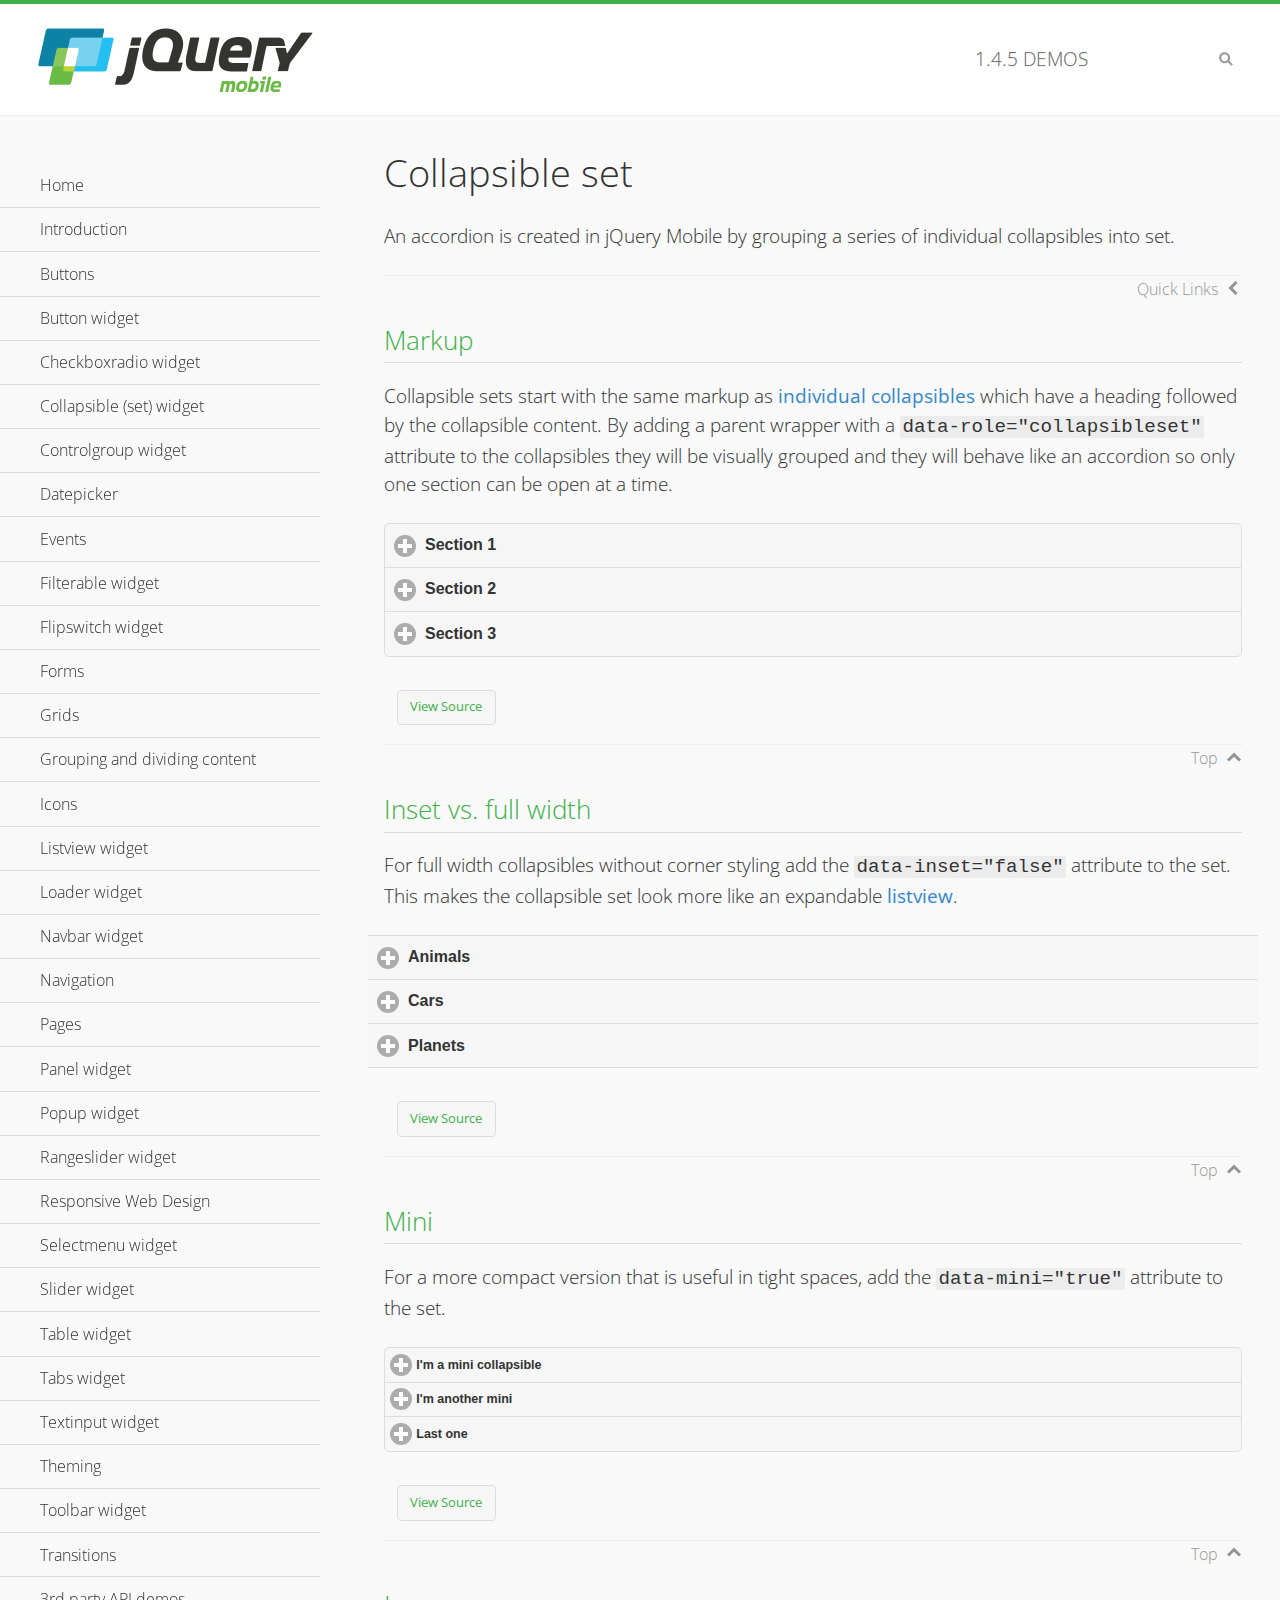
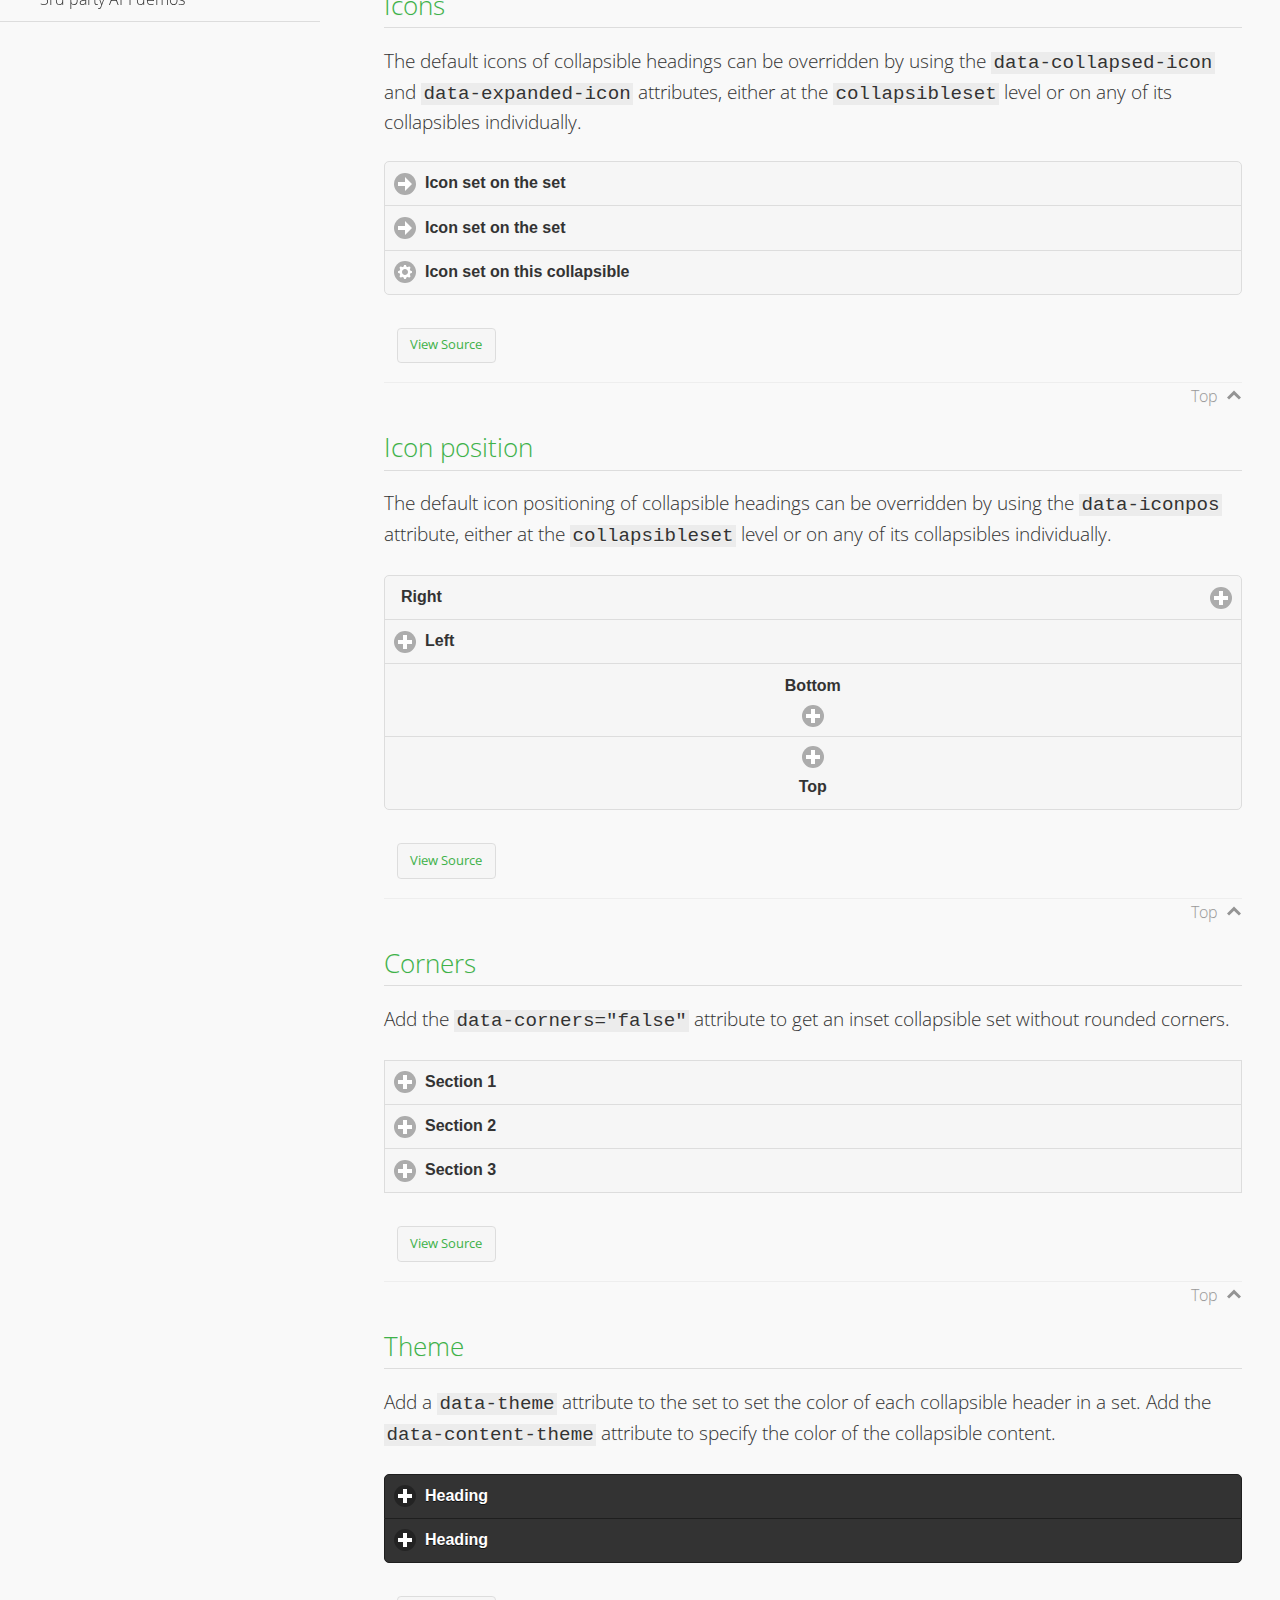
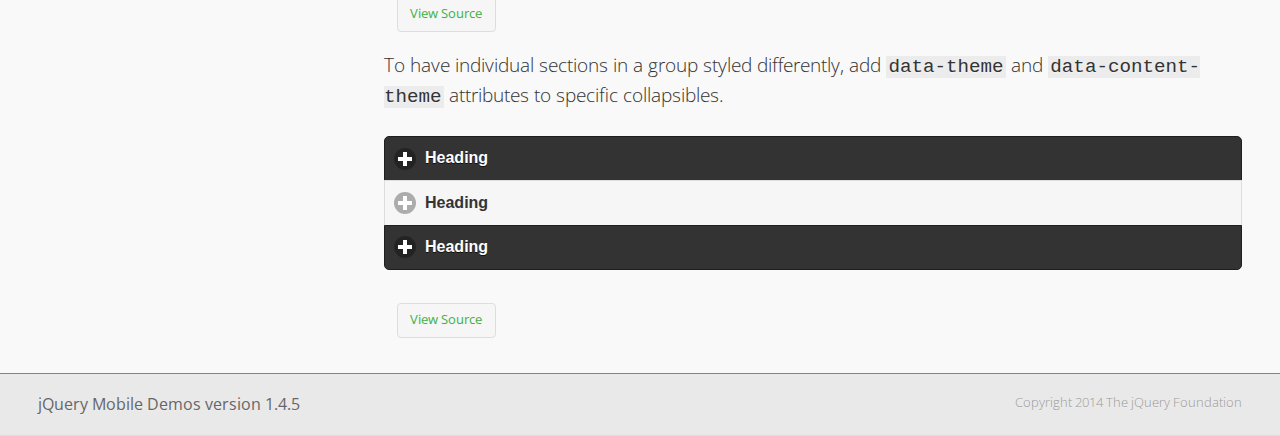
<file: Report Second, Company Review/JS/demos/collapsibleset/index.html>
<!DOCTYPE html>
<html>
<head>
	<meta charset="utf-8">
	<meta name="viewport" content="width=device-width, initial-scale=1">
	<title>Collapsible set - jQuery Mobile Demos</title>
	<link rel="shortcut icon" href="../favicon.ico">
    <link rel="stylesheet" href="http://fonts.googleapis.com/css?family=Open+Sans:300,400,700">
	<link rel="stylesheet" href="../css/themes/default/jquery.mobile-1.4.5.min.css">
	<link rel="stylesheet" href="../_assets/css/jqm-demos.css">
	<script src="../js/jquery.js"></script>
	<script src="../_assets/js/index.js"></script>
	<script src="../js/jquery.mobile-1.4.5.min.js"></script>
</head>
<body>
<div data-role="page" class="jqm-demos" data-quicklinks="true">

	<div data-role="header" class="jqm-header">
		<h2><a href="../" title="jQuery Mobile Demos home"><img src="../_assets/img/jquery-logo.png" alt="jQuery Mobile"></a></h2>
		<p><span class="jqm-version"></span> Demos</p>
		<a href="#" class="jqm-navmenu-link ui-btn ui-btn-icon-notext ui-corner-all ui-icon-bars ui-nodisc-icon ui-alt-icon ui-btn-left">Menu</a>
		<a href="#" class="jqm-search-link ui-btn ui-btn-icon-notext ui-corner-all ui-icon-search ui-nodisc-icon ui-alt-icon ui-btn-right">Search</a>
	</div><!-- /header -->

	<div role="main" class="ui-content jqm-content">

		<h1>Collapsible set</h1>

		<p>An accordion is created in jQuery Mobile by grouping a series of individual collapsibles into set.</p>

		<h2>Markup</h2>

		<p>Collapsible sets start with the same markup as <a href="../collapsible/" data-ajax="false">individual collapsibles</a> which have a heading followed by the collapsible content. By adding a parent wrapper with a <code>data-role="collapsibleset"</code> attribute to the collapsibles they will be visually grouped and they will behave like an accordion so only one section can be open at a time.</p>

			<div data-demo-html="true">
				<div data-role="collapsibleset" data-theme="a" data-content-theme="a">
					<div data-role="collapsible">
						<h3>Section 1</h3>
					<p>I'm the collapsible content for section 1</p>
					</div>
					<div data-role="collapsible">
						<h3>Section 2</h3>
					<p>I'm the collapsible content for section 2</p>

					</div>
					<div data-role="collapsible">
						<h3>Section 3</h3>
					<p>I'm the collapsible content for section 3</p>
					</div>
				</div>
			</div><!--/demo-html -->

		<h2>Inset vs. full width</h2>

		<p>For full width collapsibles without corner styling add the <code>data-inset="false"</code> attribute to the set. This makes the collapsible set look more like an expandable <a href="../listview/">listview</a>.</p>

			<div data-demo-html="true">
				<div data-role="collapsibleset" data-inset="false">
					<div data-role="collapsible">
						<h3>Animals</h3>
						<ul data-role="listview" data-inset="false">
							<li>Cats</li>
							<li>Dogs</li>
							<li>Lizards</li>
							<li>Snakes</li>
						</ul>
					</div>
					<div data-role="collapsible">
						<h3>Cars</h3>
						<ul data-role="listview" data-inset="false">
							<li>Acura</li>
							<li>Audi</li>
							<li>BMW</li>
							<li>Cadillac</li>
						</ul>
					</div>
					<div data-role="collapsible">
						<h3>Planets</h3>
						<ul data-role="listview" data-inset="false">
							<li>Earth</li>
							<li>Jupiter</li>
							<li>Mars</li>
							<li>Mercury</li>
						</ul>
					</div>
				</div>
			</div><!--/demo-html -->

		<h2>Mini</h2>

		<p>For a more compact version that is useful in tight spaces, add the <code>data-mini="true"</code> attribute to the set. </p>

			<div data-demo-html="true">
				<div data-role="collapsibleset" data-theme="a" data-content-theme="a" data-mini="true">
					<div data-role="collapsible">
						<h3>I'm a mini collapsible</h3>
					<p>This is good for tight spaces.</p>
					</div>
					<div data-role="collapsible">
						<h3>I'm another mini</h3>
					<p>Here's some collapsible content.</p>

					</div>
					<div data-role="collapsible">
						<h3>Last one</h3>
					<p>Final bit of collapsible content.</p>
					</div>
				</div>
			</div><!--/demo-html -->

		<h2>Icons</h2>

		<p>The default icons of collapsible headings can be overridden by using the <code>data-collapsed-icon</code> and <code>data-expanded-icon</code> attributes, either at the <code>collapsibleset</code> level or on any of its collapsibles individually.</p>

			<div data-demo-html="true">
				<div data-role="collapsibleset" data-theme="a" data-content-theme="a" data-collapsed-icon="arrow-r" data-expanded-icon="arrow-d">
					<div data-role="collapsible">
						<h3>Icon set on the set</h3>
					<p>Specify the open and close icons on the set to apply it to all the collapsibles within.</p>
					</div>
					<div data-role="collapsible">
						<h3>Icon set on the set</h3>
					<p>This collapsible also gets the icon from the set.</p>
					</div>
					<div data-role="collapsible" data-collapsed-icon="gear" data-expanded-icon="delete">
						<h3>Icon set on this collapsible</h3>
					<p>The icons here are applied to this collapsible specifically, thus overriding the set icons.</p>
					</div>
				</div>
			</div><!--/demo-html -->

		<h2>Icon position</h2>

		<p>The default icon positioning of collapsible headings can be overridden by using the <code>data-iconpos</code> attribute, either at the <code>collapsibleset</code> level or on any of its collapsibles individually.</p>

			<div data-demo-html="true">
				<div data-role="collapsibleset" data-theme="a" data-content-theme="a" data-iconpos="right">
					<div data-role="collapsible">
						<h3>Right</h3>
					<p>Inherits icon positioning from <code>data-iconpos="right"</code> attribute on set.</p>
					</div>
					<div data-role="collapsible" data-iconpos="left">
						<h3>Left</h3>
					<p>Set via <code>data-iconpos="left"</code> attribute on the collapsible</p>
					</div>
					<div data-role="collapsible" data-iconpos="bottom">
						<h3>Bottom</h3>
					<p>Set via <code>data-iconpos="bottom"</code> attribute on the collapsible</p>
					</div>
					<div data-role="collapsible" data-iconpos="top">
						<h3>Top</h3>
					<p>Set via <code>data-iconpos="top"</code> attribute on the collapsible</p>
					</div>
				</div>
			</div><!--/demo-html -->

		<h2>Corners</h2>
		<p>Add the <code>data-corners="false"</code> attribute to get an inset collapsible set without rounded corners.</p>

			<div data-demo-html="true">
				<div data-role="collapsibleset" data-corners="false" data-theme="a" data-content-theme="a">
					<div data-role="collapsible">
						<h3>Section 1</h3>
					<p>Collapsible content</p>
					</div>
					<div data-role="collapsible">
						<h3>Section 2</h3>
					<p>Collapsible content</p>

					</div>
					<div data-role="collapsible">
						<h3>Section 3</h3>
					<p>Collapsible content</p>
					</div>
				</div>
			</div><!--/demo-html -->

		<h2>Theme</h2>

		<p>Add a <code>data-theme</code> attribute to the set to set the color of each collapsible header in a set. Add the <code>data-content-theme</code> attribute to specify the color of the collapsible content. </p>

			<div data-demo-html="true">
				<div data-role="collapsibleset" data-theme="b" data-content-theme="b">
					<div data-role="collapsible">
						<h3>Heading</h3>
						<p>Content</p>
					</div>
					<div data-role="collapsible">
						<h3>Heading</h3>
						<p>Content</p>
					</div>
				</div>
			</div><!--/demo-html -->

		<p>To have individual sections in a group styled differently, add <code>data-theme</code> and <code>data-content-theme</code> attributes to specific collapsibles.</p>

			<div data-demo-html="true">
				<div data-role="collapsibleset" data-theme="b" data-content-theme="b">
					<div data-role="collapsible">
						<h3>Heading</h3>
						<p>Content</p>
					</div>
					<div data-role="collapsible" data-theme="a" data-content-theme="a">
						<h3>Heading</h3>
						<p>Content</p>
					</div>
					<div data-role="collapsible">
						<h3>Heading</h3>
						<p>Content</p>
					</div>
				</div>
		</div><!--/demo-html -->

	</div><!-- /content -->
	    <div data-role="panel" class="jqm-navmenu-panel" data-position="left" data-display="overlay" data-theme="a">
	    	<ul class="jqm-list ui-alt-icon ui-nodisc-icon">
<li data-filtertext="demos homepage" data-icon="home"><a href=".././">Home</a></li>
<li data-filtertext="introduction overview getting started"><a href="../intro/" data-ajax="false">Introduction</a></li>
<li data-filtertext="buttons button markup buttonmarkup method anchor link button element"><a href="../button-markup/" data-ajax="false">Buttons</a></li>
<li data-filtertext="form button widget input button submit reset"><a href="../button/" data-ajax="false">Button widget</a></li>
<li data-role="collapsible" data-enhanced="true" data-collapsed-icon="carat-d" data-expanded-icon="carat-u" data-iconpos="right" data-inset="false" class="ui-collapsible ui-collapsible-themed-content ui-collapsible-collapsed">
	<h3 class="ui-collapsible-heading ui-collapsible-heading-collapsed">
		<a href="#" class="ui-collapsible-heading-toggle ui-btn ui-btn-icon-right ui-btn-inherit ui-icon-carat-d">
		    Checkboxradio widget<span class="ui-collapsible-heading-status"> click to expand contents</span>
		</a>
	</h3>
	<div class="ui-collapsible-content ui-body-inherit ui-collapsible-content-collapsed" aria-hidden="true">
		<ul>
			<li data-filtertext="form checkboxradio widget checkbox input checkboxes controlgroups"><a href="../checkboxradio-checkbox/" data-ajax="false">Checkboxes</a></li>
			<li data-filtertext="form checkboxradio widget radio input radio buttons controlgroups"><a href="../checkboxradio-radio/" data-ajax="false">Radio buttons</a></li>
		</ul>
	</div>
</li>
<li data-role="collapsible" data-enhanced="true" data-collapsed-icon="carat-d" data-expanded-icon="carat-u" data-iconpos="right" data-inset="false" class="ui-collapsible ui-collapsible-themed-content ui-collapsible-collapsed">
	<h3 class="ui-collapsible-heading ui-collapsible-heading-collapsed">
		<a href="#" class="ui-collapsible-heading-toggle ui-btn ui-btn-icon-right ui-btn-inherit ui-icon-carat-d">
			Collapsible (set) widget<span class="ui-collapsible-heading-status"> click to expand contents</span>
		</a>
	</h3>
	<div class="ui-collapsible-content ui-body-inherit ui-collapsible-content-collapsed" aria-hidden="true">
		<ul>
			<li data-filtertext="collapsibles content formatting"><a href="../collapsible/" data-ajax="false">Collapsible</a></li>
			<li data-filtertext="dynamic collapsible set accordion append expand"><a href="../collapsible-dynamic/" data-ajax="false">Dynamic collapsibles</a></li>
			<li data-filtertext="accordions collapsible set widget content formatting grouped collapsibles"><a href="../collapsibleset/" data-ajax="false">Collapsible set</a></li>
		</ul>
	</div>
</li>
<li data-role="collapsible" data-enhanced="true" data-collapsed-icon="carat-d" data-expanded-icon="carat-u" data-iconpos="right" data-inset="false" class="ui-collapsible ui-collapsible-themed-content ui-collapsible-collapsed">
	<h3 class="ui-collapsible-heading ui-collapsible-heading-collapsed">
		<a href="#" class="ui-collapsible-heading-toggle ui-btn ui-btn-icon-right ui-btn-inherit ui-icon-carat-d">
			Controlgroup widget<span class="ui-collapsible-heading-status"> click to expand contents</span>
		</a>
	</h3>
	<div class="ui-collapsible-content ui-body-inherit ui-collapsible-content-collapsed" aria-hidden="true">
		<ul>
			<li data-filtertext="controlgroups selectmenu checkboxradio input grouped buttons horizontal vertical"><a href="../controlgroup/" data-ajax="false">Controlgroup</a></li>
			<li data-filtertext="dynamic controlgroup dynamically add buttons"><a href="../controlgroup-dynamic/" data-ajax="false">Dynamic controlgroups</a></li>
		</ul>
	</div>
</li>
<li data-filtertext="form datepicker widget date input"><a href="../datepicker/" data-ajax="false">Datepicker</a></li>
<li data-role="collapsible" data-enhanced="true" data-collapsed-icon="carat-d" data-expanded-icon="carat-u" data-iconpos="right" data-inset="false" class="ui-collapsible ui-collapsible-themed-content ui-collapsible-collapsed">
	<h3 class="ui-collapsible-heading ui-collapsible-heading-collapsed">
		<a href="#" class="ui-collapsible-heading-toggle ui-btn ui-btn-icon-right ui-btn-inherit ui-icon-carat-d">
			Events<span class="ui-collapsible-heading-status"> click to expand contents</span>
		</a>
	</h3>
	<div class="ui-collapsible-content ui-body-inherit ui-collapsible-content-collapsed" aria-hidden="true">
		<ul>
			<li data-filtertext="swipe to delete list items listviews swipe events"><a href="../swipe-list/" data-ajax="false">Swipe list items</a></li>
			<li data-filtertext="swipe to navigate swipe page navigation swipe events"><a href="../swipe-page/" data-ajax="false">Swipe page navigation</a></li>
		</ul>
	</div>
</li>
<li data-filtertext="filterable filter elements sorting searching listview table"><a href="../filterable/" data-ajax="false">Filterable widget</a></li>
<li data-filtertext="form flipswitch widget flip toggle switch binary select checkbox input"><a href="../flipswitch/" data-ajax="false">Flipswitch widget</a></li>
<li data-role="collapsible" data-enhanced="true" data-collapsed-icon="carat-d" data-expanded-icon="carat-u" data-iconpos="right" data-inset="false" class="ui-collapsible ui-collapsible-themed-content ui-collapsible-collapsed">
	<h3 class="ui-collapsible-heading ui-collapsible-heading-collapsed">
		<a href="#" class="ui-collapsible-heading-toggle ui-btn ui-btn-icon-right ui-btn-inherit ui-icon-carat-d">
			Forms<span class="ui-collapsible-heading-status"> click to expand contents</span>
		</a>
	</h3>
	<div class="ui-collapsible-content ui-body-inherit ui-collapsible-content-collapsed" aria-hidden="true">
		<ul>
			<li data-filtertext="forms text checkbox radio range button submit reset inputs selects textarea slider flipswitch label form elements"><a href="../forms/" data-ajax="false">Forms</a></li>
			<li data-filtertext="form hide labels hidden accessible ui-hidden-accessible forms"><a href="../forms-label-hidden-accessible/" data-ajax="false">Hide labels</a></li>
			<li data-filtertext="form field containers fieldcontain ui-field-contain forms"><a href="../forms-field-contain/" data-ajax="false">Field containers</a></li>
			<li data-filtertext="forms disabled form elements"><a href="../forms-disabled/" data-ajax="false">Forms disabled</a></li>
			<li data-filtertext="forms gallery examples overview forms text checkbox radio range button submit reset inputs selects textarea slider flipswitch label form elements"><a href="../forms-gallery/" data-ajax="false">Forms gallery</a></li>
		</ul>
	</div>
</li>
<li data-role="collapsible" data-enhanced="true" data-collapsed-icon="carat-d" data-expanded-icon="carat-u" data-iconpos="right" data-inset="false" class="ui-collapsible ui-collapsible-themed-content ui-collapsible-collapsed">
	<h3 class="ui-collapsible-heading ui-collapsible-heading-collapsed">
		<a href="#" class="ui-collapsible-heading-toggle ui-btn ui-btn-icon-right ui-btn-inherit ui-icon-carat-d">
			Grids<span class="ui-collapsible-heading-status"> click to expand contents</span>
		</a>
	</h3>
	<div class="ui-collapsible-content ui-body-inherit ui-collapsible-content-collapsed" aria-hidden="true">
		<ul>
			<li data-filtertext="grids columns blocks content formatting rwd responsive css framework"><a href="../grids/" data-ajax="false">Grids</a></li>
			<li data-filtertext="buttons in grids css framework"><a href="../grids-buttons/" data-ajax="false">Buttons in grids</a></li>
			<li data-filtertext="custom responsive grids rwd css framework"><a href="../grids-custom-responsive/" data-ajax="false">Custom responsive grids</a></li>
		</ul>
	</div>
</li>
<li data-filtertext="blocks content formatting sections heading"><a href="../body-bar-classes/" data-ajax="false">Grouping and dividing content</a></li>
<li data-role="collapsible" data-enhanced="true" data-collapsed-icon="carat-d" data-expanded-icon="carat-u" data-iconpos="right" data-inset="false" class="ui-collapsible ui-collapsible-themed-content ui-collapsible-collapsed">
	<h3 class="ui-collapsible-heading ui-collapsible-heading-collapsed">
		<a href="#" class="ui-collapsible-heading-toggle ui-btn ui-btn-icon-right ui-btn-inherit ui-icon-carat-d">
			Icons<span class="ui-collapsible-heading-status"> click to expand contents</span>
		</a>
	</h3>
	<div class="ui-collapsible-content ui-body-inherit ui-collapsible-content-collapsed" aria-hidden="true">
		<ul>
			<li data-filtertext="button icons svg disc alt custom icon position"><a href="../icons/" data-ajax="false">Icons</a></li>
			<li data-filtertext=""><a href="../icons-grunticon/" data-ajax="false">Grunticon loader</a></li>
		</ul>
	</div>
</li>
<li data-role="collapsible" data-enhanced="true" data-collapsed-icon="carat-d" data-expanded-icon="carat-u" data-iconpos="right" data-inset="false" class="ui-collapsible ui-collapsible-themed-content ui-collapsible-collapsed">
	<h3 class="ui-collapsible-heading ui-collapsible-heading-collapsed">
		<a href="#" class="ui-collapsible-heading-toggle ui-btn ui-btn-icon-right ui-btn-inherit ui-icon-carat-d">
			Listview widget<span class="ui-collapsible-heading-status"> click to expand contents</span>
		</a>
	</h3>
	<div class="ui-collapsible-content ui-body-inherit ui-collapsible-content-collapsed" aria-hidden="true">
		<ul>
			<li data-filtertext="listview widget thumbnails icons nested split button collapsible ul ol"><a href="../listview/" data-ajax="false">Listview</a></li>
			<li data-filtertext="autocomplete filterable reveal listview filtertextbeforefilter placeholder"><a href="../listview-autocomplete/" data-ajax="false">Listview autocomplete</a></li>
			<li data-filtertext="autocomplete filterable reveal listview remote data filtertextbeforefilter placeholder"><a href="../listview-autocomplete-remote/" data-ajax="false">Listview autocomplete remote data</a></li>
			<li data-filtertext="autodividers anchor jump scroll linkbars listview lists ul ol"><a href="../listview-autodividers-linkbar/" data-ajax="false">Listview autodividers linkbar</a></li>
			<li data-filtertext="listview autodividers selector autodividersselector lists ul ol"><a href="../listview-autodividers-selector/" data-ajax="false">Listview autodividers selector</a></li>
			<li data-filtertext="listview nested list items"><a href="../listview-nested-lists/" data-ajax="false">Nested Listviews</a></li>
			<li data-filtertext="listview collapsible list items flat"><a href="../listview-collapsible-item-flat/" data-ajax="false">Listview collapsible list items (flat)</a></li>
			<li data-filtertext="listview collapsible list indented"><a href="../listview-collapsible-item-indented/" data-ajax="false">Listview collapsible list items (indented)</a></li>
			<li data-filtertext="grid listview responsive grids responsive listviews lists ul"><a href="../listview-grid/" data-ajax="false">Listview responsive grid</a></li>
		</ul>
	</div>
</li>
<li data-filtertext="loader widget page loading navigation overlay spinner"><a href="../loader/" data-ajax="false">Loader widget</a></li>
<li data-filtertext="navbar widget navmenu toolbars header footer"><a href="../navbar/" data-ajax="false">Navbar widget</a></li>
<li data-role="collapsible" data-enhanced="true" data-collapsed-icon="carat-d" data-expanded-icon="carat-u" data-iconpos="right" data-inset="false" class="ui-collapsible ui-collapsible-themed-content ui-collapsible-collapsed">
	<h3 class="ui-collapsible-heading ui-collapsible-heading-collapsed">
		<a href="#" class="ui-collapsible-heading-toggle ui-btn ui-btn-icon-right ui-btn-inherit ui-icon-carat-d">
			Navigation<span class="ui-collapsible-heading-status"> click to expand contents</span>
		</a>
	</h3>
	<div class="ui-collapsible-content ui-body-inherit ui-collapsible-content-collapsed" aria-hidden="true">
		<ul>
			<li data-filtertext="ajax navigation navigate widget history event method"><a href="../navigation/" data-ajax="false">Navigation</a></li>
			<li data-filtertext="linking pages page links navigation ajax prefetch cache"><a href="../navigation-linking-pages/" data-ajax="false">Linking pages</a></li>
			<!-- <li data-filtertext="php redirect server redirection server-side navigation"><a href="../navigation-php-redirect/" data-ajax="false">PHP redirect demo</a></li>-->
			<li data-filtertext="navigation redirection hash query"><a href="../navigation-hash-processing/" data-ajax="false">Hash processing demo</a></li>
			<li data-filtertext="navigation redirection hash query"><a href="../page-events/" data-ajax="false">Page Navigation Events</a></li>
		</ul>
	</div>
</li>
<li data-role="collapsible" data-enhanced="true" data-collapsed-icon="carat-d" data-expanded-icon="carat-u" data-iconpos="right" data-inset="false" class="ui-collapsible ui-collapsible-themed-content ui-collapsible-collapsed">
	<h3 class="ui-collapsible-heading ui-collapsible-heading-collapsed">
		<a href="#" class="ui-collapsible-heading-toggle ui-btn ui-btn-icon-right ui-btn-inherit ui-icon-carat-d">
			Pages<span class="ui-collapsible-heading-status"> click to expand contents</span>
		</a>
	</h3>
	<div class="ui-collapsible-content ui-body-inherit ui-collapsible-content-collapsed" aria-hidden="true">
		<ul>
			<li data-filtertext="pages page widget ajax navigation"><a href="../pages/" data-ajax="false">Pages</a></li>
			<li data-filtertext="single page"><a href="../pages-single-page/" data-ajax="false">Single page</a></li>
			<li data-filtertext="multipage multi-page page"><a href="../pages-multi-page/" data-ajax="false">Multi-page template</a></li>
			<li data-filtertext="dialog page widget modal popup"><a href="../pages-dialog/" data-ajax="false">Dialog page</a></li>
		</ul>
	</div>
</li>
<li data-role="collapsible" data-enhanced="true" data-collapsed-icon="carat-d" data-expanded-icon="carat-u" data-iconpos="right" data-inset="false" class="ui-collapsible ui-collapsible-themed-content ui-collapsible-collapsed">
	<h3 class="ui-collapsible-heading ui-collapsible-heading-collapsed">
		<a href="#" class="ui-collapsible-heading-toggle ui-btn ui-btn-icon-right ui-btn-inherit ui-icon-carat-d">
			Panel widget<span class="ui-collapsible-heading-status"> click to expand contents</span>
		</a>
	</h3>
	<div class="ui-collapsible-content ui-body-inherit ui-collapsible-content-collapsed" aria-hidden="true">
		<ul>
			<li data-filtertext="panel widget sliding panels reveal push overlay responsive"><a href="../panel/" data-ajax="false">Panel</a></li>
			<li data-filtertext=""><a href="../panel-external/" data-ajax="false">External panels</a></li>
			<li data-filtertext="panel "><a href="../panel-fixed/" data-ajax="false">Fixed panels</a></li>
			<li data-filtertext="panel slide panels sliding panels shadow rwd responsive breakpoint"><a href="../panel-responsive/" data-ajax="false">Panels responsive</a></li>
			<li data-filtertext="panel custom style custom panel width reveal shadow listview panel styling page background wrapper"><a href="../panel-styling/" data-ajax="false">Custom panel style</a></li>
			<li data-filtertext="panel open on swipe"><a href="../panel-swipe-open/" data-ajax="false">Panel open on swipe</a></li>
			<li data-filtertext="panels outside page internal external toolbars"><a href="../panel-external-internal/" data-ajax="false">Panel external and internal</a></li>
		</ul>
	</div>
</li>
<li data-role="collapsible" data-enhanced="true" data-collapsed-icon="carat-d" data-expanded-icon="carat-u" data-iconpos="right" data-inset="false" class="ui-collapsible ui-collapsible-themed-content ui-collapsible-collapsed">
	<h3 class="ui-collapsible-heading ui-collapsible-heading-collapsed">
		<a href="#" class="ui-collapsible-heading-toggle ui-btn ui-btn-icon-right ui-btn-inherit ui-icon-carat-d">
			Popup widget<span class="ui-collapsible-heading-status"> click to expand contents</span>
		</a>
	</h3>
	<div class="ui-collapsible-content ui-body-inherit ui-collapsible-content-collapsed" aria-hidden="true">
		<ul>
			<li data-filtertext="popup widget popups dialog modal transition tooltip lightbox form overlay screen flip pop fade transition"><a href="../popup/" data-ajax="false">Popup</a></li>
			<li data-filtertext="popup alignment position"><a href="../popup-alignment/" data-ajax="false">Popup alignment</a></li>
			<li data-filtertext="popup arrow size popups popover"><a href="../popup-arrow-size/" data-ajax="false">Popup arrow size</a></li>
			<li data-filtertext="dynamic popups popup images lightbox"><a href="../popup-dynamic/" data-ajax="false">Dynamic popups</a></li>
			<li data-filtertext="popups with iframes scaling"><a href="../popup-iframe/" data-ajax="false">Popups with iframes</a></li>
			<li data-filtertext="popup image scaling"><a href="../popup-image-scaling/" data-ajax="false">Popup image scaling</a></li>
			<li data-filtertext="external popup outside multi-page"><a href="../popup-outside-multipage/" data-ajax="false">Popup outside multi-page</a></li>
		</ul>
	</div>
</li>
<li data-filtertext="form rangeslider widget dual sliders dual handle sliders range input"><a href="../rangeslider/" data-ajax="false">Rangeslider widget</a></li>
<li data-filtertext="responsive web design rwd adaptive progressive enhancement PE accessible mobile breakpoints media query media queries"><a href="../rwd/" data-ajax="false">Responsive Web Design</a></li>
<li data-role="collapsible" data-enhanced="true" data-collapsed-icon="carat-d" data-expanded-icon="carat-u" data-iconpos="right" data-inset="false" class="ui-collapsible ui-collapsible-themed-content ui-collapsible-collapsed">
	<h3 class="ui-collapsible-heading ui-collapsible-heading-collapsed">
		<a href="#" class="ui-collapsible-heading-toggle ui-btn ui-btn-icon-right ui-btn-inherit ui-icon-carat-d">
			Selectmenu widget<span class="ui-collapsible-heading-status"> click to expand contents</span>
		</a>
	</h3>
	<div class="ui-collapsible-content ui-body-inherit ui-collapsible-content-collapsed" aria-hidden="true">
		<ul>
			<li data-filtertext="form selectmenu widget select input custom select menu selects"><a href="../selectmenu/" data-ajax="false">Selectmenu</a></li>
			<li data-filtertext="form custom select menu selectmenu widget custom menu option optgroup multiple selects"><a href="../selectmenu-custom/" data-ajax="false">Custom select menu</a></li>
			<li data-filtertext="filterable select filter popup dialog"><a href="../selectmenu-custom-filter/" data-ajax="false">Custom select menu with filter</a></li>
		</ul>
	</div>
</li>
<li data-role="collapsible" data-enhanced="true" data-collapsed-icon="carat-d" data-expanded-icon="carat-u" data-iconpos="right" data-inset="false" class="ui-collapsible ui-collapsible-themed-content ui-collapsible-collapsed">
	<h3 class="ui-collapsible-heading ui-collapsible-heading-collapsed">
		<a href="#" class="ui-collapsible-heading-toggle ui-btn ui-btn-icon-right ui-btn-inherit ui-icon-carat-d">
			Slider widget<span class="ui-collapsible-heading-status"> click to expand contents</span>
		</a>
	</h3>
	<div class="ui-collapsible-content ui-body-inherit ui-collapsible-content-collapsed" aria-hidden="true">
		<ul>
			<li data-filtertext="form slider widget range input single sliders"><a href="../slider/" data-ajax="false">Slider</a></li>
			<li data-filtertext="form slider widget flipswitch slider binary select flip toggle switch"><a href="../slider-flipswitch/" data-ajax="false">Slider flip toggle switch</a></li>
			<li data-filtertext="form slider tooltip handle value input range sliders"><a href="../slider-tooltip/" data-ajax="false">Slider tooltip</a></li>
		</ul>
	</div>
</li>
<li data-role="collapsible" data-enhanced="true" data-collapsed-icon="carat-d" data-expanded-icon="carat-u" data-iconpos="right" data-inset="false" class="ui-collapsible ui-collapsible-themed-content ui-collapsible-collapsed">
	<h3 class="ui-collapsible-heading ui-collapsible-heading-collapsed">
		<a href="#" class="ui-collapsible-heading-toggle ui-btn ui-btn-icon-right ui-btn-inherit ui-icon-carat-d">
			Table widget<span class="ui-collapsible-heading-status"> click to expand contents</span>
		</a>
	</h3>
	<div class="ui-collapsible-content ui-body-inherit ui-collapsible-content-collapsed" aria-hidden="true">
		<ul>
			<li data-filtertext="table widget reflow column toggle th td responsive tables rwd hide show tabular"><a href="../table-column-toggle/" data-ajax="false">Table Column Toggle</a></li>
			<li data-filtertext="table column toggle phone comparison demo"><a href="../table-column-toggle-example/" data-ajax="false">Table Column Toggle demo</a></li>
			<li data-filtertext="responsive tables table column toggle heading groups rwd breakpoint"><a href="../table-column-toggle-heading-groups/" data-ajax="false">Table Column Toggle heading groups</a></li>
			<li data-filtertext="responsive tables table column toggle hide rwd breakpoint customization options"><a href="../table-column-toggle-options/" data-ajax="false">Table Column Toggle options</a></li>
			<li data-filtertext="table reflow th td responsive rwd columns tabular"><a href="../table-reflow/" data-ajax="false">Table Reflow</a></li>
			<li data-filtertext="responsive tables table reflow heading groups rwd breakpoint"><a href="../table-reflow-heading-groups/" data-ajax="false">Table Reflow heading groups</a></li>
			<li data-filtertext="responsive tables table reflow stripes strokes table style"><a href="../table-reflow-stripes-strokes/" data-ajax="false">Table Reflow stripes and strokes</a></li>
			<li data-filtertext="responsive tables table reflow stack custom styles"><a href="../table-reflow-styling/" data-ajax="false">Table Reflow custom styles</a></li>
		</ul>
	</div>
</li>
<li data-filtertext="ui tabs widget"><a href="../tabs/" data-ajax="false">Tabs widget</a></li>
<li data-filtertext="form textinput widget text input textarea number date time tel email file color password"><a href="../textinput/" data-ajax="false">Textinput widget</a></li>
<li data-role="collapsible" data-enhanced="true" data-collapsed-icon="carat-d" data-expanded-icon="carat-u" data-iconpos="right" data-inset="false" class="ui-collapsible ui-collapsible-themed-content ui-collapsible-collapsed">
	<h3 class="ui-collapsible-heading ui-collapsible-heading-collapsed">
		<a href="#" class="ui-collapsible-heading-toggle ui-btn ui-btn-icon-right ui-btn-inherit ui-icon-carat-d">
			Theming<span class="ui-collapsible-heading-status"> click to expand contents</span>
		</a>
	</h3>
	<div class="ui-collapsible-content ui-body-inherit ui-collapsible-content-collapsed" aria-hidden="true">
		<ul>
			<li data-filtertext="default theme swatches theming style css"><a href="../theme-default/" data-ajax="false">Default theme</a></li>
			<li data-filtertext="classic theme old theme swatches theming style css"><a href="../theme-classic/" data-ajax="false">Classic theme</a></li>
		</ul>
	</div>
</li>
<li data-role="collapsible" data-enhanced="true" data-collapsed-icon="carat-d" data-expanded-icon="carat-u" data-iconpos="right" data-inset="false" class="ui-collapsible ui-collapsible-themed-content ui-collapsible-collapsed">
	<h3 class="ui-collapsible-heading ui-collapsible-heading-collapsed">
		<a href="#" class="ui-collapsible-heading-toggle ui-btn ui-btn-icon-right ui-btn-inherit ui-icon-carat-d">
			Toolbar widget<span class="ui-collapsible-heading-status"> click to expand contents</span>
		</a>
	</h3>
	<div class="ui-collapsible-content ui-body-inherit ui-collapsible-content-collapsed" aria-hidden="true">
		<ul>
			<li data-filtertext="toolbar widget header footer toolbars fixed fullscreen external sections"><a href="../toolbar/" data-ajax="false">Toolbar</a></li>
			<li data-filtertext="dynamic toolbars dynamically add toolbar header footer"><a href="../toolbar-dynamic/" data-ajax="false">Dynamic toolbars</a></li>
			<li data-filtertext="external toolbars header footer"><a href="../toolbar-external/" data-ajax="false">External toolbars</a></li>
			<li data-filtertext="fixed toolbars header footer"><a href="../toolbar-fixed/" data-ajax="false">Fixed toolbars</a></li>
			<li data-filtertext="fixed fullscreen toolbars header footer"><a href="../toolbar-fixed-fullscreen/" data-ajax="false">Fullscreen toolbars</a></li>
			<li data-filtertext="external fixed toolbars header footer"><a href="../toolbar-fixed-external/" data-ajax="false">Fixed external toolbars</a></li>
			<li data-filtertext="external persistent toolbars header footer navbar navmenu"><a href="../toolbar-fixed-persistent/" data-ajax="false">Persistent toolbars</a></li>
			<li data-filtertext="external ajax optimized toolbars persistent toolbars header footer navbar"><a href="../toolbar-fixed-persistent-optimized/" data-ajax="false">Ajax optimized toolbars</a></li>
			<li data-filtertext="form in toolbars header footer"><a href="../toolbar-fixed-forms/" data-ajax="false">Form in toolbar</a></li>
		</ul>
	</div>
</li>
<li data-filtertext="page transitions animated pages popup navigation flip slide fade pop"><a href="../transitions/" data-ajax="false">Transitions</a></li>
<li data-role="collapsible" data-enhanced="true" data-collapsed-icon="carat-d" data-expanded-icon="carat-u" data-iconpos="right" data-inset="false" class="ui-collapsible ui-collapsible-themed-content ui-collapsible-collapsed">
	<h3 class="ui-collapsible-heading ui-collapsible-heading-collapsed">
		<a href="#" class="ui-collapsible-heading-toggle ui-btn ui-btn-icon-right ui-btn-inherit ui-icon-carat-d">
			3rd party API demos<span class="ui-collapsible-heading-status"> click to expand contents</span>
		</a>
	</h3>
	<div class="ui-collapsible-content ui-body-inherit ui-collapsible-content-collapsed" aria-hidden="true">
		<ul>
			<li data-filtertext="backbone requirejs navigation router"><a href="../backbone-requirejs/" data-ajax="false">Backbone RequireJS</a></li>
			<li data-filtertext="google maps geolocation demo"><a href="../map-geolocation/" data-ajax="false">Google Maps geolocation</a></li>
			<li data-filtertext="google maps hybrid"><a href="../map-list-toggle/" data-ajax="false">Google Maps list toggle</a></li>
		</ul>
	</div>
</li>



		     </ul>
		</div><!-- /panel -->


	<div data-role="footer" data-position="fixed" data-tap-toggle="false" class="jqm-footer">
		<p>jQuery Mobile Demos version <span class="jqm-version"></span></p>
		<p>Copyright 2014 The jQuery Foundation</p>
	</div><!-- /footer -->
	<!-- TODO: This should become an external panel so we can add input to markup (unique ID) -->
    <div data-role="panel" class="jqm-search-panel" data-position="right" data-display="overlay" data-theme="a">
		<div class="jqm-search">
			<ul class="jqm-list" data-filter-placeholder="Search demos..." data-filter-reveal="true">
<li data-filtertext="demos homepage" data-icon="home"><a href=".././">Home</a></li>
<li data-filtertext="introduction overview getting started"><a href="../intro/" data-ajax="false">Introduction</a></li>
<li data-filtertext="buttons button markup buttonmarkup method anchor link button element"><a href="../button-markup/" data-ajax="false">Buttons</a></li>
<li data-filtertext="form button widget input button submit reset"><a href="../button/" data-ajax="false">Button widget</a></li>
<li data-role="collapsible" data-enhanced="true" data-collapsed-icon="carat-d" data-expanded-icon="carat-u" data-iconpos="right" data-inset="false" class="ui-collapsible ui-collapsible-themed-content ui-collapsible-collapsed">
	<h3 class="ui-collapsible-heading ui-collapsible-heading-collapsed">
		<a href="#" class="ui-collapsible-heading-toggle ui-btn ui-btn-icon-right ui-btn-inherit ui-icon-carat-d">
		    Checkboxradio widget<span class="ui-collapsible-heading-status"> click to expand contents</span>
		</a>
	</h3>
	<div class="ui-collapsible-content ui-body-inherit ui-collapsible-content-collapsed" aria-hidden="true">
		<ul>
			<li data-filtertext="form checkboxradio widget checkbox input checkboxes controlgroups"><a href="../checkboxradio-checkbox/" data-ajax="false">Checkboxes</a></li>
			<li data-filtertext="form checkboxradio widget radio input radio buttons controlgroups"><a href="../checkboxradio-radio/" data-ajax="false">Radio buttons</a></li>
		</ul>
	</div>
</li>
<li data-role="collapsible" data-enhanced="true" data-collapsed-icon="carat-d" data-expanded-icon="carat-u" data-iconpos="right" data-inset="false" class="ui-collapsible ui-collapsible-themed-content ui-collapsible-collapsed">
	<h3 class="ui-collapsible-heading ui-collapsible-heading-collapsed">
		<a href="#" class="ui-collapsible-heading-toggle ui-btn ui-btn-icon-right ui-btn-inherit ui-icon-carat-d">
			Collapsible (set) widget<span class="ui-collapsible-heading-status"> click to expand contents</span>
		</a>
	</h3>
	<div class="ui-collapsible-content ui-body-inherit ui-collapsible-content-collapsed" aria-hidden="true">
		<ul>
			<li data-filtertext="collapsibles content formatting"><a href="../collapsible/" data-ajax="false">Collapsible</a></li>
			<li data-filtertext="dynamic collapsible set accordion append expand"><a href="../collapsible-dynamic/" data-ajax="false">Dynamic collapsibles</a></li>
			<li data-filtertext="accordions collapsible set widget content formatting grouped collapsibles"><a href="../collapsibleset/" data-ajax="false">Collapsible set</a></li>
		</ul>
	</div>
</li>
<li data-role="collapsible" data-enhanced="true" data-collapsed-icon="carat-d" data-expanded-icon="carat-u" data-iconpos="right" data-inset="false" class="ui-collapsible ui-collapsible-themed-content ui-collapsible-collapsed">
	<h3 class="ui-collapsible-heading ui-collapsible-heading-collapsed">
		<a href="#" class="ui-collapsible-heading-toggle ui-btn ui-btn-icon-right ui-btn-inherit ui-icon-carat-d">
			Controlgroup widget<span class="ui-collapsible-heading-status"> click to expand contents</span>
		</a>
	</h3>
	<div class="ui-collapsible-content ui-body-inherit ui-collapsible-content-collapsed" aria-hidden="true">
		<ul>
			<li data-filtertext="controlgroups selectmenu checkboxradio input grouped buttons horizontal vertical"><a href="../controlgroup/" data-ajax="false">Controlgroup</a></li>
			<li data-filtertext="dynamic controlgroup dynamically add buttons"><a href="../controlgroup-dynamic/" data-ajax="false">Dynamic controlgroups</a></li>
		</ul>
	</div>
</li>
<li data-filtertext="form datepicker widget date input"><a href="../datepicker/" data-ajax="false">Datepicker</a></li>
<li data-role="collapsible" data-enhanced="true" data-collapsed-icon="carat-d" data-expanded-icon="carat-u" data-iconpos="right" data-inset="false" class="ui-collapsible ui-collapsible-themed-content ui-collapsible-collapsed">
	<h3 class="ui-collapsible-heading ui-collapsible-heading-collapsed">
		<a href="#" class="ui-collapsible-heading-toggle ui-btn ui-btn-icon-right ui-btn-inherit ui-icon-carat-d">
			Events<span class="ui-collapsible-heading-status"> click to expand contents</span>
		</a>
	</h3>
	<div class="ui-collapsible-content ui-body-inherit ui-collapsible-content-collapsed" aria-hidden="true">
		<ul>
			<li data-filtertext="swipe to delete list items listviews swipe events"><a href="../swipe-list/" data-ajax="false">Swipe list items</a></li>
			<li data-filtertext="swipe to navigate swipe page navigation swipe events"><a href="../swipe-page/" data-ajax="false">Swipe page navigation</a></li>
		</ul>
	</div>
</li>
<li data-filtertext="filterable filter elements sorting searching listview table"><a href="../filterable/" data-ajax="false">Filterable widget</a></li>
<li data-filtertext="form flipswitch widget flip toggle switch binary select checkbox input"><a href="../flipswitch/" data-ajax="false">Flipswitch widget</a></li>
<li data-role="collapsible" data-enhanced="true" data-collapsed-icon="carat-d" data-expanded-icon="carat-u" data-iconpos="right" data-inset="false" class="ui-collapsible ui-collapsible-themed-content ui-collapsible-collapsed">
	<h3 class="ui-collapsible-heading ui-collapsible-heading-collapsed">
		<a href="#" class="ui-collapsible-heading-toggle ui-btn ui-btn-icon-right ui-btn-inherit ui-icon-carat-d">
			Forms<span class="ui-collapsible-heading-status"> click to expand contents</span>
		</a>
	</h3>
	<div class="ui-collapsible-content ui-body-inherit ui-collapsible-content-collapsed" aria-hidden="true">
		<ul>
			<li data-filtertext="forms text checkbox radio range button submit reset inputs selects textarea slider flipswitch label form elements"><a href="../forms/" data-ajax="false">Forms</a></li>
			<li data-filtertext="form hide labels hidden accessible ui-hidden-accessible forms"><a href="../forms-label-hidden-accessible/" data-ajax="false">Hide labels</a></li>
			<li data-filtertext="form field containers fieldcontain ui-field-contain forms"><a href="../forms-field-contain/" data-ajax="false">Field containers</a></li>
			<li data-filtertext="forms disabled form elements"><a href="../forms-disabled/" data-ajax="false">Forms disabled</a></li>
			<li data-filtertext="forms gallery examples overview forms text checkbox radio range button submit reset inputs selects textarea slider flipswitch label form elements"><a href="../forms-gallery/" data-ajax="false">Forms gallery</a></li>
		</ul>
	</div>
</li>
<li data-role="collapsible" data-enhanced="true" data-collapsed-icon="carat-d" data-expanded-icon="carat-u" data-iconpos="right" data-inset="false" class="ui-collapsible ui-collapsible-themed-content ui-collapsible-collapsed">
	<h3 class="ui-collapsible-heading ui-collapsible-heading-collapsed">
		<a href="#" class="ui-collapsible-heading-toggle ui-btn ui-btn-icon-right ui-btn-inherit ui-icon-carat-d">
			Grids<span class="ui-collapsible-heading-status"> click to expand contents</span>
		</a>
	</h3>
	<div class="ui-collapsible-content ui-body-inherit ui-collapsible-content-collapsed" aria-hidden="true">
		<ul>
			<li data-filtertext="grids columns blocks content formatting rwd responsive css framework"><a href="../grids/" data-ajax="false">Grids</a></li>
			<li data-filtertext="buttons in grids css framework"><a href="../grids-buttons/" data-ajax="false">Buttons in grids</a></li>
			<li data-filtertext="custom responsive grids rwd css framework"><a href="../grids-custom-responsive/" data-ajax="false">Custom responsive grids</a></li>
		</ul>
	</div>
</li>
<li data-filtertext="blocks content formatting sections heading"><a href="../body-bar-classes/" data-ajax="false">Grouping and dividing content</a></li>
<li data-role="collapsible" data-enhanced="true" data-collapsed-icon="carat-d" data-expanded-icon="carat-u" data-iconpos="right" data-inset="false" class="ui-collapsible ui-collapsible-themed-content ui-collapsible-collapsed">
	<h3 class="ui-collapsible-heading ui-collapsible-heading-collapsed">
		<a href="#" class="ui-collapsible-heading-toggle ui-btn ui-btn-icon-right ui-btn-inherit ui-icon-carat-d">
			Icons<span class="ui-collapsible-heading-status"> click to expand contents</span>
		</a>
	</h3>
	<div class="ui-collapsible-content ui-body-inherit ui-collapsible-content-collapsed" aria-hidden="true">
		<ul>
			<li data-filtertext="button icons svg disc alt custom icon position"><a href="../icons/" data-ajax="false">Icons</a></li>
			<li data-filtertext=""><a href="../icons-grunticon/" data-ajax="false">Grunticon loader</a></li>
		</ul>
	</div>
</li>
<li data-role="collapsible" data-enhanced="true" data-collapsed-icon="carat-d" data-expanded-icon="carat-u" data-iconpos="right" data-inset="false" class="ui-collapsible ui-collapsible-themed-content ui-collapsible-collapsed">
	<h3 class="ui-collapsible-heading ui-collapsible-heading-collapsed">
		<a href="#" class="ui-collapsible-heading-toggle ui-btn ui-btn-icon-right ui-btn-inherit ui-icon-carat-d">
			Listview widget<span class="ui-collapsible-heading-status"> click to expand contents</span>
		</a>
	</h3>
	<div class="ui-collapsible-content ui-body-inherit ui-collapsible-content-collapsed" aria-hidden="true">
		<ul>
			<li data-filtertext="listview widget thumbnails icons nested split button collapsible ul ol"><a href="../listview/" data-ajax="false">Listview</a></li>
			<li data-filtertext="autocomplete filterable reveal listview filtertextbeforefilter placeholder"><a href="../listview-autocomplete/" data-ajax="false">Listview autocomplete</a></li>
			<li data-filtertext="autocomplete filterable reveal listview remote data filtertextbeforefilter placeholder"><a href="../listview-autocomplete-remote/" data-ajax="false">Listview autocomplete remote data</a></li>
			<li data-filtertext="autodividers anchor jump scroll linkbars listview lists ul ol"><a href="../listview-autodividers-linkbar/" data-ajax="false">Listview autodividers linkbar</a></li>
			<li data-filtertext="listview autodividers selector autodividersselector lists ul ol"><a href="../listview-autodividers-selector/" data-ajax="false">Listview autodividers selector</a></li>
			<li data-filtertext="listview nested list items"><a href="../listview-nested-lists/" data-ajax="false">Nested Listviews</a></li>
			<li data-filtertext="listview collapsible list items flat"><a href="../listview-collapsible-item-flat/" data-ajax="false">Listview collapsible list items (flat)</a></li>
			<li data-filtertext="listview collapsible list indented"><a href="../listview-collapsible-item-indented/" data-ajax="false">Listview collapsible list items (indented)</a></li>
			<li data-filtertext="grid listview responsive grids responsive listviews lists ul"><a href="../listview-grid/" data-ajax="false">Listview responsive grid</a></li>
		</ul>
	</div>
</li>
<li data-filtertext="loader widget page loading navigation overlay spinner"><a href="../loader/" data-ajax="false">Loader widget</a></li>
<li data-filtertext="navbar widget navmenu toolbars header footer"><a href="../navbar/" data-ajax="false">Navbar widget</a></li>
<li data-role="collapsible" data-enhanced="true" data-collapsed-icon="carat-d" data-expanded-icon="carat-u" data-iconpos="right" data-inset="false" class="ui-collapsible ui-collapsible-themed-content ui-collapsible-collapsed">
	<h3 class="ui-collapsible-heading ui-collapsible-heading-collapsed">
		<a href="#" class="ui-collapsible-heading-toggle ui-btn ui-btn-icon-right ui-btn-inherit ui-icon-carat-d">
			Navigation<span class="ui-collapsible-heading-status"> click to expand contents</span>
		</a>
	</h3>
	<div class="ui-collapsible-content ui-body-inherit ui-collapsible-content-collapsed" aria-hidden="true">
		<ul>
			<li data-filtertext="ajax navigation navigate widget history event method"><a href="../navigation/" data-ajax="false">Navigation</a></li>
			<li data-filtertext="linking pages page links navigation ajax prefetch cache"><a href="../navigation-linking-pages/" data-ajax="false">Linking pages</a></li>
			<!-- <li data-filtertext="php redirect server redirection server-side navigation"><a href="../navigation-php-redirect/" data-ajax="false">PHP redirect demo</a></li>-->
			<li data-filtertext="navigation redirection hash query"><a href="../navigation-hash-processing/" data-ajax="false">Hash processing demo</a></li>
			<li data-filtertext="navigation redirection hash query"><a href="../page-events/" data-ajax="false">Page Navigation Events</a></li>
		</ul>
	</div>
</li>
<li data-role="collapsible" data-enhanced="true" data-collapsed-icon="carat-d" data-expanded-icon="carat-u" data-iconpos="right" data-inset="false" class="ui-collapsible ui-collapsible-themed-content ui-collapsible-collapsed">
	<h3 class="ui-collapsible-heading ui-collapsible-heading-collapsed">
		<a href="#" class="ui-collapsible-heading-toggle ui-btn ui-btn-icon-right ui-btn-inherit ui-icon-carat-d">
			Pages<span class="ui-collapsible-heading-status"> click to expand contents</span>
		</a>
	</h3>
	<div class="ui-collapsible-content ui-body-inherit ui-collapsible-content-collapsed" aria-hidden="true">
		<ul>
			<li data-filtertext="pages page widget ajax navigation"><a href="../pages/" data-ajax="false">Pages</a></li>
			<li data-filtertext="single page"><a href="../pages-single-page/" data-ajax="false">Single page</a></li>
			<li data-filtertext="multipage multi-page page"><a href="../pages-multi-page/" data-ajax="false">Multi-page template</a></li>
			<li data-filtertext="dialog page widget modal popup"><a href="../pages-dialog/" data-ajax="false">Dialog page</a></li>
		</ul>
	</div>
</li>
<li data-role="collapsible" data-enhanced="true" data-collapsed-icon="carat-d" data-expanded-icon="carat-u" data-iconpos="right" data-inset="false" class="ui-collapsible ui-collapsible-themed-content ui-collapsible-collapsed">
	<h3 class="ui-collapsible-heading ui-collapsible-heading-collapsed">
		<a href="#" class="ui-collapsible-heading-toggle ui-btn ui-btn-icon-right ui-btn-inherit ui-icon-carat-d">
			Panel widget<span class="ui-collapsible-heading-status"> click to expand contents</span>
		</a>
	</h3>
	<div class="ui-collapsible-content ui-body-inherit ui-collapsible-content-collapsed" aria-hidden="true">
		<ul>
			<li data-filtertext="panel widget sliding panels reveal push overlay responsive"><a href="../panel/" data-ajax="false">Panel</a></li>
			<li data-filtertext=""><a href="../panel-external/" data-ajax="false">External panels</a></li>
			<li data-filtertext="panel "><a href="../panel-fixed/" data-ajax="false">Fixed panels</a></li>
			<li data-filtertext="panel slide panels sliding panels shadow rwd responsive breakpoint"><a href="../panel-responsive/" data-ajax="false">Panels responsive</a></li>
			<li data-filtertext="panel custom style custom panel width reveal shadow listview panel styling page background wrapper"><a href="../panel-styling/" data-ajax="false">Custom panel style</a></li>
			<li data-filtertext="panel open on swipe"><a href="../panel-swipe-open/" data-ajax="false">Panel open on swipe</a></li>
			<li data-filtertext="panels outside page internal external toolbars"><a href="../panel-external-internal/" data-ajax="false">Panel external and internal</a></li>
		</ul>
	</div>
</li>
<li data-role="collapsible" data-enhanced="true" data-collapsed-icon="carat-d" data-expanded-icon="carat-u" data-iconpos="right" data-inset="false" class="ui-collapsible ui-collapsible-themed-content ui-collapsible-collapsed">
	<h3 class="ui-collapsible-heading ui-collapsible-heading-collapsed">
		<a href="#" class="ui-collapsible-heading-toggle ui-btn ui-btn-icon-right ui-btn-inherit ui-icon-carat-d">
			Popup widget<span class="ui-collapsible-heading-status"> click to expand contents</span>
		</a>
	</h3>
	<div class="ui-collapsible-content ui-body-inherit ui-collapsible-content-collapsed" aria-hidden="true">
		<ul>
			<li data-filtertext="popup widget popups dialog modal transition tooltip lightbox form overlay screen flip pop fade transition"><a href="../popup/" data-ajax="false">Popup</a></li>
			<li data-filtertext="popup alignment position"><a href="../popup-alignment/" data-ajax="false">Popup alignment</a></li>
			<li data-filtertext="popup arrow size popups popover"><a href="../popup-arrow-size/" data-ajax="false">Popup arrow size</a></li>
			<li data-filtertext="dynamic popups popup images lightbox"><a href="../popup-dynamic/" data-ajax="false">Dynamic popups</a></li>
			<li data-filtertext="popups with iframes scaling"><a href="../popup-iframe/" data-ajax="false">Popups with iframes</a></li>
			<li data-filtertext="popup image scaling"><a href="../popup-image-scaling/" data-ajax="false">Popup image scaling</a></li>
			<li data-filtertext="external popup outside multi-page"><a href="../popup-outside-multipage/" data-ajax="false">Popup outside multi-page</a></li>
		</ul>
	</div>
</li>
<li data-filtertext="form rangeslider widget dual sliders dual handle sliders range input"><a href="../rangeslider/" data-ajax="false">Rangeslider widget</a></li>
<li data-filtertext="responsive web design rwd adaptive progressive enhancement PE accessible mobile breakpoints media query media queries"><a href="../rwd/" data-ajax="false">Responsive Web Design</a></li>
<li data-role="collapsible" data-enhanced="true" data-collapsed-icon="carat-d" data-expanded-icon="carat-u" data-iconpos="right" data-inset="false" class="ui-collapsible ui-collapsible-themed-content ui-collapsible-collapsed">
	<h3 class="ui-collapsible-heading ui-collapsible-heading-collapsed">
		<a href="#" class="ui-collapsible-heading-toggle ui-btn ui-btn-icon-right ui-btn-inherit ui-icon-carat-d">
			Selectmenu widget<span class="ui-collapsible-heading-status"> click to expand contents</span>
		</a>
	</h3>
	<div class="ui-collapsible-content ui-body-inherit ui-collapsible-content-collapsed" aria-hidden="true">
		<ul>
			<li data-filtertext="form selectmenu widget select input custom select menu selects"><a href="../selectmenu/" data-ajax="false">Selectmenu</a></li>
			<li data-filtertext="form custom select menu selectmenu widget custom menu option optgroup multiple selects"><a href="../selectmenu-custom/" data-ajax="false">Custom select menu</a></li>
			<li data-filtertext="filterable select filter popup dialog"><a href="../selectmenu-custom-filter/" data-ajax="false">Custom select menu with filter</a></li>
		</ul>
	</div>
</li>
<li data-role="collapsible" data-enhanced="true" data-collapsed-icon="carat-d" data-expanded-icon="carat-u" data-iconpos="right" data-inset="false" class="ui-collapsible ui-collapsible-themed-content ui-collapsible-collapsed">
	<h3 class="ui-collapsible-heading ui-collapsible-heading-collapsed">
		<a href="#" class="ui-collapsible-heading-toggle ui-btn ui-btn-icon-right ui-btn-inherit ui-icon-carat-d">
			Slider widget<span class="ui-collapsible-heading-status"> click to expand contents</span>
		</a>
	</h3>
	<div class="ui-collapsible-content ui-body-inherit ui-collapsible-content-collapsed" aria-hidden="true">
		<ul>
			<li data-filtertext="form slider widget range input single sliders"><a href="../slider/" data-ajax="false">Slider</a></li>
			<li data-filtertext="form slider widget flipswitch slider binary select flip toggle switch"><a href="../slider-flipswitch/" data-ajax="false">Slider flip toggle switch</a></li>
			<li data-filtertext="form slider tooltip handle value input range sliders"><a href="../slider-tooltip/" data-ajax="false">Slider tooltip</a></li>
		</ul>
	</div>
</li>
<li data-role="collapsible" data-enhanced="true" data-collapsed-icon="carat-d" data-expanded-icon="carat-u" data-iconpos="right" data-inset="false" class="ui-collapsible ui-collapsible-themed-content ui-collapsible-collapsed">
	<h3 class="ui-collapsible-heading ui-collapsible-heading-collapsed">
		<a href="#" class="ui-collapsible-heading-toggle ui-btn ui-btn-icon-right ui-btn-inherit ui-icon-carat-d">
			Table widget<span class="ui-collapsible-heading-status"> click to expand contents</span>
		</a>
	</h3>
	<div class="ui-collapsible-content ui-body-inherit ui-collapsible-content-collapsed" aria-hidden="true">
		<ul>
			<li data-filtertext="table widget reflow column toggle th td responsive tables rwd hide show tabular"><a href="../table-column-toggle/" data-ajax="false">Table Column Toggle</a></li>
			<li data-filtertext="table column toggle phone comparison demo"><a href="../table-column-toggle-example/" data-ajax="false">Table Column Toggle demo</a></li>
			<li data-filtertext="responsive tables table column toggle heading groups rwd breakpoint"><a href="../table-column-toggle-heading-groups/" data-ajax="false">Table Column Toggle heading groups</a></li>
			<li data-filtertext="responsive tables table column toggle hide rwd breakpoint customization options"><a href="../table-column-toggle-options/" data-ajax="false">Table Column Toggle options</a></li>
			<li data-filtertext="table reflow th td responsive rwd columns tabular"><a href="../table-reflow/" data-ajax="false">Table Reflow</a></li>
			<li data-filtertext="responsive tables table reflow heading groups rwd breakpoint"><a href="../table-reflow-heading-groups/" data-ajax="false">Table Reflow heading groups</a></li>
			<li data-filtertext="responsive tables table reflow stripes strokes table style"><a href="../table-reflow-stripes-strokes/" data-ajax="false">Table Reflow stripes and strokes</a></li>
			<li data-filtertext="responsive tables table reflow stack custom styles"><a href="../table-reflow-styling/" data-ajax="false">Table Reflow custom styles</a></li>
		</ul>
	</div>
</li>
<li data-filtertext="ui tabs widget"><a href="../tabs/" data-ajax="false">Tabs widget</a></li>
<li data-filtertext="form textinput widget text input textarea number date time tel email file color password"><a href="../textinput/" data-ajax="false">Textinput widget</a></li>
<li data-role="collapsible" data-enhanced="true" data-collapsed-icon="carat-d" data-expanded-icon="carat-u" data-iconpos="right" data-inset="false" class="ui-collapsible ui-collapsible-themed-content ui-collapsible-collapsed">
	<h3 class="ui-collapsible-heading ui-collapsible-heading-collapsed">
		<a href="#" class="ui-collapsible-heading-toggle ui-btn ui-btn-icon-right ui-btn-inherit ui-icon-carat-d">
			Theming<span class="ui-collapsible-heading-status"> click to expand contents</span>
		</a>
	</h3>
	<div class="ui-collapsible-content ui-body-inherit ui-collapsible-content-collapsed" aria-hidden="true">
		<ul>
			<li data-filtertext="default theme swatches theming style css"><a href="../theme-default/" data-ajax="false">Default theme</a></li>
			<li data-filtertext="classic theme old theme swatches theming style css"><a href="../theme-classic/" data-ajax="false">Classic theme</a></li>
		</ul>
	</div>
</li>
<li data-role="collapsible" data-enhanced="true" data-collapsed-icon="carat-d" data-expanded-icon="carat-u" data-iconpos="right" data-inset="false" class="ui-collapsible ui-collapsible-themed-content ui-collapsible-collapsed">
	<h3 class="ui-collapsible-heading ui-collapsible-heading-collapsed">
		<a href="#" class="ui-collapsible-heading-toggle ui-btn ui-btn-icon-right ui-btn-inherit ui-icon-carat-d">
			Toolbar widget<span class="ui-collapsible-heading-status"> click to expand contents</span>
		</a>
	</h3>
	<div class="ui-collapsible-content ui-body-inherit ui-collapsible-content-collapsed" aria-hidden="true">
		<ul>
			<li data-filtertext="toolbar widget header footer toolbars fixed fullscreen external sections"><a href="../toolbar/" data-ajax="false">Toolbar</a></li>
			<li data-filtertext="dynamic toolbars dynamically add toolbar header footer"><a href="../toolbar-dynamic/" data-ajax="false">Dynamic toolbars</a></li>
			<li data-filtertext="external toolbars header footer"><a href="../toolbar-external/" data-ajax="false">External toolbars</a></li>
			<li data-filtertext="fixed toolbars header footer"><a href="../toolbar-fixed/" data-ajax="false">Fixed toolbars</a></li>
			<li data-filtertext="fixed fullscreen toolbars header footer"><a href="../toolbar-fixed-fullscreen/" data-ajax="false">Fullscreen toolbars</a></li>
			<li data-filtertext="external fixed toolbars header footer"><a href="../toolbar-fixed-external/" data-ajax="false">Fixed external toolbars</a></li>
			<li data-filtertext="external persistent toolbars header footer navbar navmenu"><a href="../toolbar-fixed-persistent/" data-ajax="false">Persistent toolbars</a></li>
			<li data-filtertext="external ajax optimized toolbars persistent toolbars header footer navbar"><a href="../toolbar-fixed-persistent-optimized/" data-ajax="false">Ajax optimized toolbars</a></li>
			<li data-filtertext="form in toolbars header footer"><a href="../toolbar-fixed-forms/" data-ajax="false">Form in toolbar</a></li>
		</ul>
	</div>
</li>
<li data-filtertext="page transitions animated pages popup navigation flip slide fade pop"><a href="../transitions/" data-ajax="false">Transitions</a></li>
<li data-role="collapsible" data-enhanced="true" data-collapsed-icon="carat-d" data-expanded-icon="carat-u" data-iconpos="right" data-inset="false" class="ui-collapsible ui-collapsible-themed-content ui-collapsible-collapsed">
	<h3 class="ui-collapsible-heading ui-collapsible-heading-collapsed">
		<a href="#" class="ui-collapsible-heading-toggle ui-btn ui-btn-icon-right ui-btn-inherit ui-icon-carat-d">
			3rd party API demos<span class="ui-collapsible-heading-status"> click to expand contents</span>
		</a>
	</h3>
	<div class="ui-collapsible-content ui-body-inherit ui-collapsible-content-collapsed" aria-hidden="true">
		<ul>
			<li data-filtertext="backbone requirejs navigation router"><a href="../backbone-requirejs/" data-ajax="false">Backbone RequireJS</a></li>
			<li data-filtertext="google maps geolocation demo"><a href="../map-geolocation/" data-ajax="false">Google Maps geolocation</a></li>
			<li data-filtertext="google maps hybrid"><a href="../map-list-toggle/" data-ajax="false">Google Maps list toggle</a></li>
		</ul>
	</div>
</li>



			</ul>
		</div>
	</div><!-- /panel -->


</div><!-- /page -->

</body>
</html>
</file>
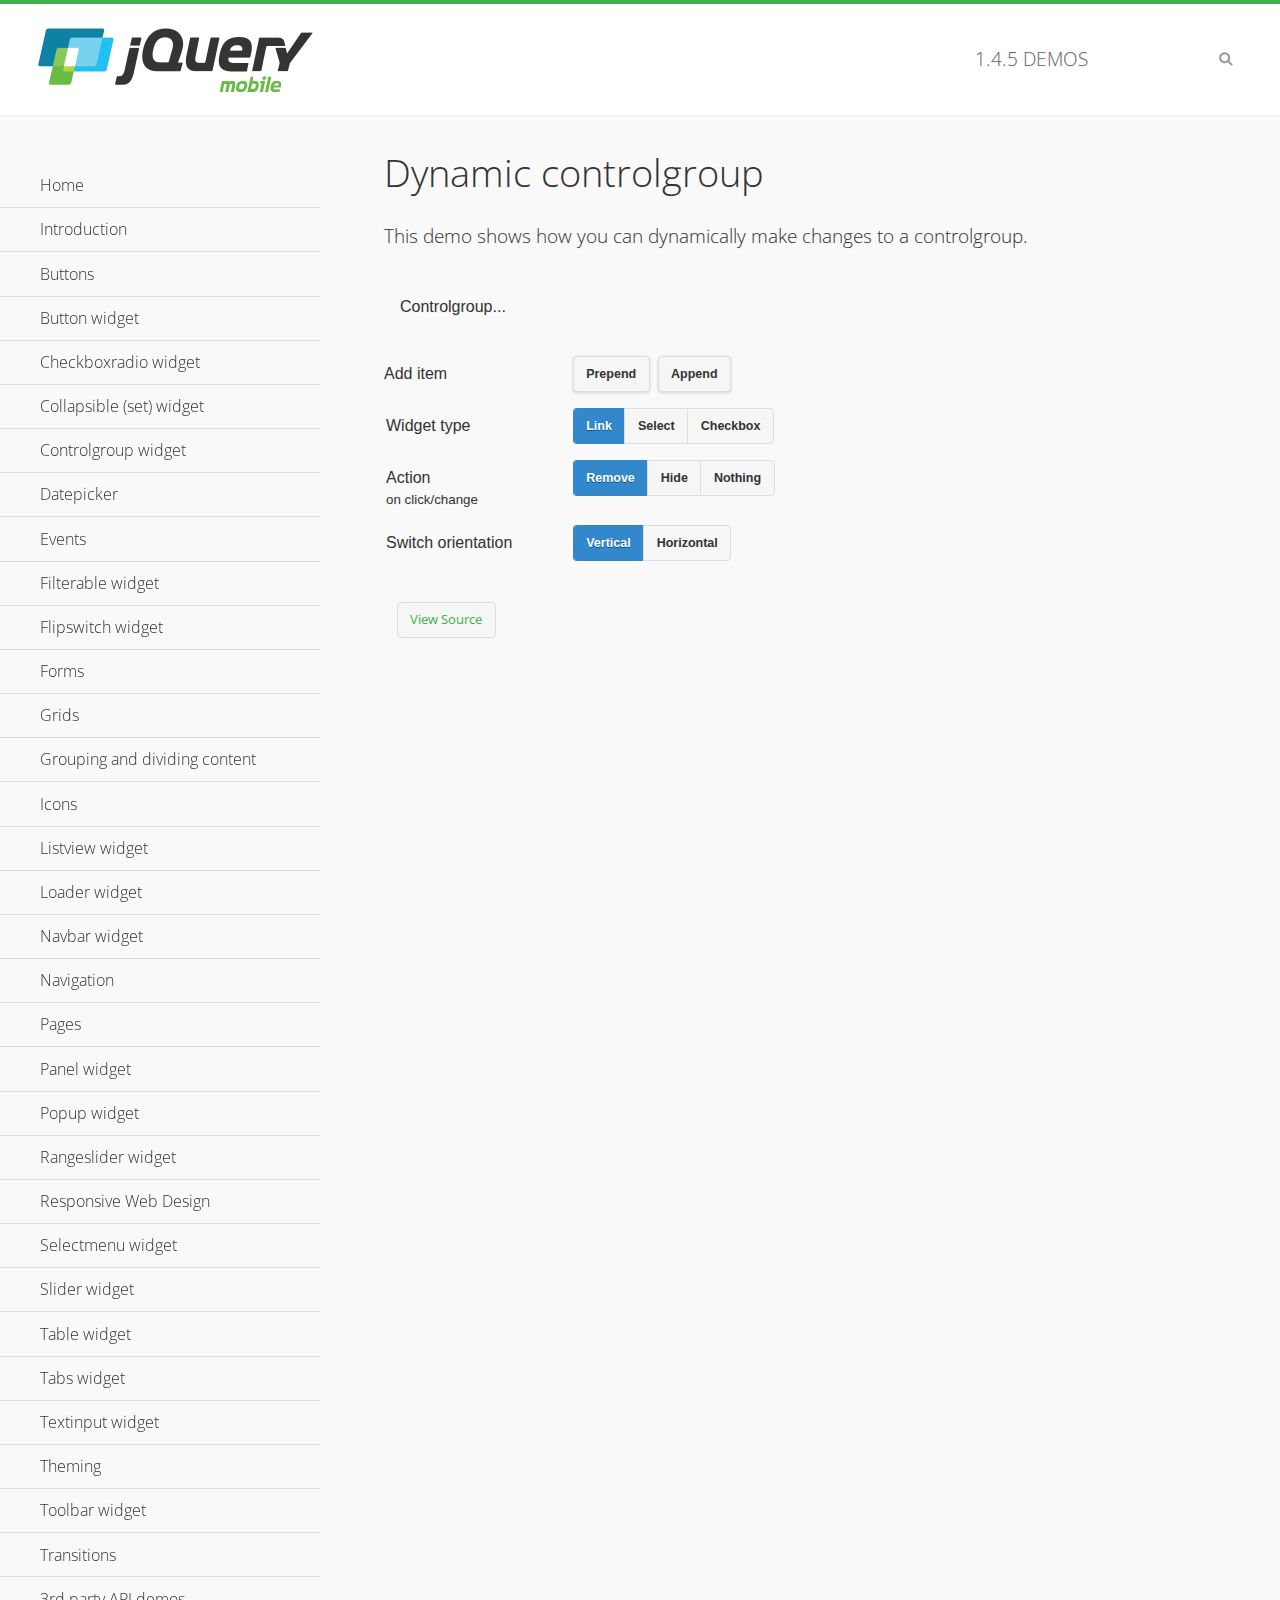
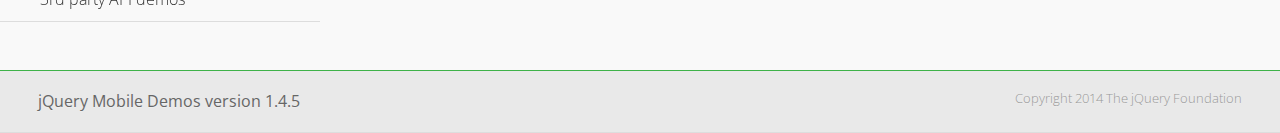
<file: Report Second, Company Review/JS/demos/controlgroup-dynamic/index.html>
<!DOCTYPE html>
<html>
<head>
	<meta charset="utf-8">
	<meta name="viewport" content="width=device-width, initial-scale=1">
	<title>Dynamic controlgroup - jQuery Mobile Demos</title>
	<link rel="shortcut icon" href="../favicon.ico">
    <link rel="stylesheet" href="http://fonts.googleapis.com/css?family=Open+Sans:300,400,700">
	<link rel="stylesheet" href="../css/themes/default/jquery.mobile-1.4.5.min.css">
	<link rel="stylesheet" href="../_assets/css/jqm-demos.css">
	<script src="../js/jquery.js"></script>
	<script src="../_assets/js/index.js"></script>
	<script src="../js/jquery.mobile-1.4.5.min.js"></script>
	<script>
		( function( $, undefined ) {
			var counter = 0;
			$( document ).bind( "pagecreate", function( e ) {
				$( "#prepend, #append", e.target ).on( "click", function( e ) {
					counter++;

					var widgetType = $( "[name='radio-widget']:checked" ).attr( "id" ),
						group = $( "#my-controlgroup" ),
						$el,
						action = function() {
							var action = $( "[name='radio-action']:checked" ).attr( "id" );
							if ( $( $el[1] ).is( "select" ) && action === "hide" ) {
								$el = $( $el[1] ).parents( ".ui-select" );
							}
							$el[ action ]();
							group.controlgroup( "refresh" );
						};

					if ( widgetType === "link" ) {

						$el = $( "<a href='#'>Link " + counter + "</a>" ).bind( "click", action );
						$( "#my-controlgroup" ).controlgroup( "container" )[ $( this ).attr( "id" ) ]( $el );
						$el.buttonMarkup();

					} else if ( widgetType === "select" ) {

						$el = $( "<label for='widget" + counter + "'>Select " + counter + "</label><select id='widget" + counter + "'><option value='option1'>Select " + counter + "</option><option value='option2'>Select option</option></select>" );
						$( $el[ 1 ] ).bind( "change", action);
						$( "#my-controlgroup" ).controlgroup( "container" )[ $( this ).attr( "id" ) ]( $el );
						$( $el[ 1 ] ).selectmenu();

					} else {

						$el = $( "<label for='widget" + counter + "'>Checkbox " + counter + "</label><input type='checkbox' id='widget" + counter + "'></input>" );
						$( $el[ 1 ] ).bind( "change", action );
						$( "#my-controlgroup" ).controlgroup( "container" )[ $( this ).attr( "id" ) ]( $el );
						$( $el[ 1 ] ).checkboxradio();

					}

					group.controlgroup( "refresh" );
				});

				$( "[name='radio-orientation']" ).bind( "change", function( e ) {
					$( "#my-controlgroup" ).controlgroup( "option", "type", ( $( "#isHorizontal" ).is( ":checked" ) ? "horizontal" : "vertical" ) );
				});
			});
		})( jQuery );
	</script>
</head>
<body>
<div data-role="page" class="jqm-demos">

	<div data-role="header" class="jqm-header">
		<h2><a href="../" title="jQuery Mobile Demos home"><img src="../_assets/img/jquery-logo.png" alt="jQuery Mobile"></a></h2>
		<p><span class="jqm-version"></span> Demos</p>
		<a href="#" class="jqm-navmenu-link ui-btn ui-btn-icon-notext ui-corner-all ui-icon-bars ui-nodisc-icon ui-alt-icon ui-btn-left">Menu</a>
		<a href="#" class="jqm-search-link ui-btn ui-btn-icon-notext ui-corner-all ui-icon-search ui-nodisc-icon ui-alt-icon ui-btn-right">Search</a>
	</div><!-- /header -->

	<div role="main" class="ui-content jqm-content">

        <h1>Dynamic controlgroup</h1>

        <p>This demo shows how you can dynamically make changes to a controlgroup.</p>

        <div data-demo-html="true" data-demo-js="true">

            <form>
            	<div class="ui-body ui-body-d ui-corner-all">
                	<p>Controlgroup...</p>
                	<div data-role="controlgroup" id="my-controlgroup"><!-- items will be injected here --></div>
                </div>
            </form>

            <div class="ui-field-contain">
                <label for="prepend">Add item</label>
                <button id="prepend" data-mini="true" data-inline="true">Prepend</button>
                <label for="append" class="ui-hidden-accessible">Action</label>
                <button id="append" data-mini="true" data-inline="true">Append</button>
            </div>

            <form action="#" method="get">
            	<div class="ui-field-contain">
                    <fieldset data-role="controlgroup" data-type="horizontal" data-mini="true">
                        <legend>Widget type</legend>

                        <input type="radio" name="radio-widget" id="link" value="link" checked="checked">
                        <label for="link">Link</label>

                        <input type="radio" name="radio-widget" id="select" value="select">
                        <label for="select">Select</label>

                        <input type="radio" name="radio-widget" id="checkbox" value="checkbox">
                        <label for="checkbox">Checkbox</label>
                    </fieldset>
            	</div>

            	<div class="ui-field-contain">
                    <fieldset data-role="controlgroup" data-type="horizontal" data-mini="true">
                        <legend>Action<br><small>on click/change</small></legend>

                        <input type="radio" name="radio-action" id="remove" value="remove" checked="checked">
                        <label for="remove">Remove</label>

                        <input type="radio" name="radio-action" id="hide" value="hide">
                        <label for="hide">Hide</label>

                        <input type="radio" name="radio-action" id="width" value="width">
                        <label for="width">Nothing</label>
                    </fieldset>
            	</div>

            	<div class="ui-field-contain">
                    <fieldset data-role="controlgroup" data-type="horizontal" data-mini="true">
                        <legend>Switch orientation</legend>

                        <input type="radio" name="radio-orientation" id="isVertical" value="isVertical" checked="checked">
                        <label for="isVertical">Vertical</label>

                        <input type="radio" name="radio-orientation" id="isHorizontal" value="isHorizontal">
                        <label for="isHorizontal">Horizontal</label>
                    </fieldset>
            	</div>

            </form>

        </div><!--/demo-html -->

	</div><!-- /content -->
	    <div data-role="panel" class="jqm-navmenu-panel" data-position="left" data-display="overlay" data-theme="a">
	    	<ul class="jqm-list ui-alt-icon ui-nodisc-icon">
<li data-filtertext="demos homepage" data-icon="home"><a href=".././">Home</a></li>
<li data-filtertext="introduction overview getting started"><a href="../intro/" data-ajax="false">Introduction</a></li>
<li data-filtertext="buttons button markup buttonmarkup method anchor link button element"><a href="../button-markup/" data-ajax="false">Buttons</a></li>
<li data-filtertext="form button widget input button submit reset"><a href="../button/" data-ajax="false">Button widget</a></li>
<li data-role="collapsible" data-enhanced="true" data-collapsed-icon="carat-d" data-expanded-icon="carat-u" data-iconpos="right" data-inset="false" class="ui-collapsible ui-collapsible-themed-content ui-collapsible-collapsed">
	<h3 class="ui-collapsible-heading ui-collapsible-heading-collapsed">
		<a href="#" class="ui-collapsible-heading-toggle ui-btn ui-btn-icon-right ui-btn-inherit ui-icon-carat-d">
		    Checkboxradio widget<span class="ui-collapsible-heading-status"> click to expand contents</span>
		</a>
	</h3>
	<div class="ui-collapsible-content ui-body-inherit ui-collapsible-content-collapsed" aria-hidden="true">
		<ul>
			<li data-filtertext="form checkboxradio widget checkbox input checkboxes controlgroups"><a href="../checkboxradio-checkbox/" data-ajax="false">Checkboxes</a></li>
			<li data-filtertext="form checkboxradio widget radio input radio buttons controlgroups"><a href="../checkboxradio-radio/" data-ajax="false">Radio buttons</a></li>
		</ul>
	</div>
</li>
<li data-role="collapsible" data-enhanced="true" data-collapsed-icon="carat-d" data-expanded-icon="carat-u" data-iconpos="right" data-inset="false" class="ui-collapsible ui-collapsible-themed-content ui-collapsible-collapsed">
	<h3 class="ui-collapsible-heading ui-collapsible-heading-collapsed">
		<a href="#" class="ui-collapsible-heading-toggle ui-btn ui-btn-icon-right ui-btn-inherit ui-icon-carat-d">
			Collapsible (set) widget<span class="ui-collapsible-heading-status"> click to expand contents</span>
		</a>
	</h3>
	<div class="ui-collapsible-content ui-body-inherit ui-collapsible-content-collapsed" aria-hidden="true">
		<ul>
			<li data-filtertext="collapsibles content formatting"><a href="../collapsible/" data-ajax="false">Collapsible</a></li>
			<li data-filtertext="dynamic collapsible set accordion append expand"><a href="../collapsible-dynamic/" data-ajax="false">Dynamic collapsibles</a></li>
			<li data-filtertext="accordions collapsible set widget content formatting grouped collapsibles"><a href="../collapsibleset/" data-ajax="false">Collapsible set</a></li>
		</ul>
	</div>
</li>
<li data-role="collapsible" data-enhanced="true" data-collapsed-icon="carat-d" data-expanded-icon="carat-u" data-iconpos="right" data-inset="false" class="ui-collapsible ui-collapsible-themed-content ui-collapsible-collapsed">
	<h3 class="ui-collapsible-heading ui-collapsible-heading-collapsed">
		<a href="#" class="ui-collapsible-heading-toggle ui-btn ui-btn-icon-right ui-btn-inherit ui-icon-carat-d">
			Controlgroup widget<span class="ui-collapsible-heading-status"> click to expand contents</span>
		</a>
	</h3>
	<div class="ui-collapsible-content ui-body-inherit ui-collapsible-content-collapsed" aria-hidden="true">
		<ul>
			<li data-filtertext="controlgroups selectmenu checkboxradio input grouped buttons horizontal vertical"><a href="../controlgroup/" data-ajax="false">Controlgroup</a></li>
			<li data-filtertext="dynamic controlgroup dynamically add buttons"><a href="../controlgroup-dynamic/" data-ajax="false">Dynamic controlgroups</a></li>
		</ul>
	</div>
</li>
<li data-filtertext="form datepicker widget date input"><a href="../datepicker/" data-ajax="false">Datepicker</a></li>
<li data-role="collapsible" data-enhanced="true" data-collapsed-icon="carat-d" data-expanded-icon="carat-u" data-iconpos="right" data-inset="false" class="ui-collapsible ui-collapsible-themed-content ui-collapsible-collapsed">
	<h3 class="ui-collapsible-heading ui-collapsible-heading-collapsed">
		<a href="#" class="ui-collapsible-heading-toggle ui-btn ui-btn-icon-right ui-btn-inherit ui-icon-carat-d">
			Events<span class="ui-collapsible-heading-status"> click to expand contents</span>
		</a>
	</h3>
	<div class="ui-collapsible-content ui-body-inherit ui-collapsible-content-collapsed" aria-hidden="true">
		<ul>
			<li data-filtertext="swipe to delete list items listviews swipe events"><a href="../swipe-list/" data-ajax="false">Swipe list items</a></li>
			<li data-filtertext="swipe to navigate swipe page navigation swipe events"><a href="../swipe-page/" data-ajax="false">Swipe page navigation</a></li>
		</ul>
	</div>
</li>
<li data-filtertext="filterable filter elements sorting searching listview table"><a href="../filterable/" data-ajax="false">Filterable widget</a></li>
<li data-filtertext="form flipswitch widget flip toggle switch binary select checkbox input"><a href="../flipswitch/" data-ajax="false">Flipswitch widget</a></li>
<li data-role="collapsible" data-enhanced="true" data-collapsed-icon="carat-d" data-expanded-icon="carat-u" data-iconpos="right" data-inset="false" class="ui-collapsible ui-collapsible-themed-content ui-collapsible-collapsed">
	<h3 class="ui-collapsible-heading ui-collapsible-heading-collapsed">
		<a href="#" class="ui-collapsible-heading-toggle ui-btn ui-btn-icon-right ui-btn-inherit ui-icon-carat-d">
			Forms<span class="ui-collapsible-heading-status"> click to expand contents</span>
		</a>
	</h3>
	<div class="ui-collapsible-content ui-body-inherit ui-collapsible-content-collapsed" aria-hidden="true">
		<ul>
			<li data-filtertext="forms text checkbox radio range button submit reset inputs selects textarea slider flipswitch label form elements"><a href="../forms/" data-ajax="false">Forms</a></li>
			<li data-filtertext="form hide labels hidden accessible ui-hidden-accessible forms"><a href="../forms-label-hidden-accessible/" data-ajax="false">Hide labels</a></li>
			<li data-filtertext="form field containers fieldcontain ui-field-contain forms"><a href="../forms-field-contain/" data-ajax="false">Field containers</a></li>
			<li data-filtertext="forms disabled form elements"><a href="../forms-disabled/" data-ajax="false">Forms disabled</a></li>
			<li data-filtertext="forms gallery examples overview forms text checkbox radio range button submit reset inputs selects textarea slider flipswitch label form elements"><a href="../forms-gallery/" data-ajax="false">Forms gallery</a></li>
		</ul>
	</div>
</li>
<li data-role="collapsible" data-enhanced="true" data-collapsed-icon="carat-d" data-expanded-icon="carat-u" data-iconpos="right" data-inset="false" class="ui-collapsible ui-collapsible-themed-content ui-collapsible-collapsed">
	<h3 class="ui-collapsible-heading ui-collapsible-heading-collapsed">
		<a href="#" class="ui-collapsible-heading-toggle ui-btn ui-btn-icon-right ui-btn-inherit ui-icon-carat-d">
			Grids<span class="ui-collapsible-heading-status"> click to expand contents</span>
		</a>
	</h3>
	<div class="ui-collapsible-content ui-body-inherit ui-collapsible-content-collapsed" aria-hidden="true">
		<ul>
			<li data-filtertext="grids columns blocks content formatting rwd responsive css framework"><a href="../grids/" data-ajax="false">Grids</a></li>
			<li data-filtertext="buttons in grids css framework"><a href="../grids-buttons/" data-ajax="false">Buttons in grids</a></li>
			<li data-filtertext="custom responsive grids rwd css framework"><a href="../grids-custom-responsive/" data-ajax="false">Custom responsive grids</a></li>
		</ul>
	</div>
</li>
<li data-filtertext="blocks content formatting sections heading"><a href="../body-bar-classes/" data-ajax="false">Grouping and dividing content</a></li>
<li data-role="collapsible" data-enhanced="true" data-collapsed-icon="carat-d" data-expanded-icon="carat-u" data-iconpos="right" data-inset="false" class="ui-collapsible ui-collapsible-themed-content ui-collapsible-collapsed">
	<h3 class="ui-collapsible-heading ui-collapsible-heading-collapsed">
		<a href="#" class="ui-collapsible-heading-toggle ui-btn ui-btn-icon-right ui-btn-inherit ui-icon-carat-d">
			Icons<span class="ui-collapsible-heading-status"> click to expand contents</span>
		</a>
	</h3>
	<div class="ui-collapsible-content ui-body-inherit ui-collapsible-content-collapsed" aria-hidden="true">
		<ul>
			<li data-filtertext="button icons svg disc alt custom icon position"><a href="../icons/" data-ajax="false">Icons</a></li>
			<li data-filtertext=""><a href="../icons-grunticon/" data-ajax="false">Grunticon loader</a></li>
		</ul>
	</div>
</li>
<li data-role="collapsible" data-enhanced="true" data-collapsed-icon="carat-d" data-expanded-icon="carat-u" data-iconpos="right" data-inset="false" class="ui-collapsible ui-collapsible-themed-content ui-collapsible-collapsed">
	<h3 class="ui-collapsible-heading ui-collapsible-heading-collapsed">
		<a href="#" class="ui-collapsible-heading-toggle ui-btn ui-btn-icon-right ui-btn-inherit ui-icon-carat-d">
			Listview widget<span class="ui-collapsible-heading-status"> click to expand contents</span>
		</a>
	</h3>
	<div class="ui-collapsible-content ui-body-inherit ui-collapsible-content-collapsed" aria-hidden="true">
		<ul>
			<li data-filtertext="listview widget thumbnails icons nested split button collapsible ul ol"><a href="../listview/" data-ajax="false">Listview</a></li>
			<li data-filtertext="autocomplete filterable reveal listview filtertextbeforefilter placeholder"><a href="../listview-autocomplete/" data-ajax="false">Listview autocomplete</a></li>
			<li data-filtertext="autocomplete filterable reveal listview remote data filtertextbeforefilter placeholder"><a href="../listview-autocomplete-remote/" data-ajax="false">Listview autocomplete remote data</a></li>
			<li data-filtertext="autodividers anchor jump scroll linkbars listview lists ul ol"><a href="../listview-autodividers-linkbar/" data-ajax="false">Listview autodividers linkbar</a></li>
			<li data-filtertext="listview autodividers selector autodividersselector lists ul ol"><a href="../listview-autodividers-selector/" data-ajax="false">Listview autodividers selector</a></li>
			<li data-filtertext="listview nested list items"><a href="../listview-nested-lists/" data-ajax="false">Nested Listviews</a></li>
			<li data-filtertext="listview collapsible list items flat"><a href="../listview-collapsible-item-flat/" data-ajax="false">Listview collapsible list items (flat)</a></li>
			<li data-filtertext="listview collapsible list indented"><a href="../listview-collapsible-item-indented/" data-ajax="false">Listview collapsible list items (indented)</a></li>
			<li data-filtertext="grid listview responsive grids responsive listviews lists ul"><a href="../listview-grid/" data-ajax="false">Listview responsive grid</a></li>
		</ul>
	</div>
</li>
<li data-filtertext="loader widget page loading navigation overlay spinner"><a href="../loader/" data-ajax="false">Loader widget</a></li>
<li data-filtertext="navbar widget navmenu toolbars header footer"><a href="../navbar/" data-ajax="false">Navbar widget</a></li>
<li data-role="collapsible" data-enhanced="true" data-collapsed-icon="carat-d" data-expanded-icon="carat-u" data-iconpos="right" data-inset="false" class="ui-collapsible ui-collapsible-themed-content ui-collapsible-collapsed">
	<h3 class="ui-collapsible-heading ui-collapsible-heading-collapsed">
		<a href="#" class="ui-collapsible-heading-toggle ui-btn ui-btn-icon-right ui-btn-inherit ui-icon-carat-d">
			Navigation<span class="ui-collapsible-heading-status"> click to expand contents</span>
		</a>
	</h3>
	<div class="ui-collapsible-content ui-body-inherit ui-collapsible-content-collapsed" aria-hidden="true">
		<ul>
			<li data-filtertext="ajax navigation navigate widget history event method"><a href="../navigation/" data-ajax="false">Navigation</a></li>
			<li data-filtertext="linking pages page links navigation ajax prefetch cache"><a href="../navigation-linking-pages/" data-ajax="false">Linking pages</a></li>
			<!-- <li data-filtertext="php redirect server redirection server-side navigation"><a href="../navigation-php-redirect/" data-ajax="false">PHP redirect demo</a></li>-->
			<li data-filtertext="navigation redirection hash query"><a href="../navigation-hash-processing/" data-ajax="false">Hash processing demo</a></li>
			<li data-filtertext="navigation redirection hash query"><a href="../page-events/" data-ajax="false">Page Navigation Events</a></li>
		</ul>
	</div>
</li>
<li data-role="collapsible" data-enhanced="true" data-collapsed-icon="carat-d" data-expanded-icon="carat-u" data-iconpos="right" data-inset="false" class="ui-collapsible ui-collapsible-themed-content ui-collapsible-collapsed">
	<h3 class="ui-collapsible-heading ui-collapsible-heading-collapsed">
		<a href="#" class="ui-collapsible-heading-toggle ui-btn ui-btn-icon-right ui-btn-inherit ui-icon-carat-d">
			Pages<span class="ui-collapsible-heading-status"> click to expand contents</span>
		</a>
	</h3>
	<div class="ui-collapsible-content ui-body-inherit ui-collapsible-content-collapsed" aria-hidden="true">
		<ul>
			<li data-filtertext="pages page widget ajax navigation"><a href="../pages/" data-ajax="false">Pages</a></li>
			<li data-filtertext="single page"><a href="../pages-single-page/" data-ajax="false">Single page</a></li>
			<li data-filtertext="multipage multi-page page"><a href="../pages-multi-page/" data-ajax="false">Multi-page template</a></li>
			<li data-filtertext="dialog page widget modal popup"><a href="../pages-dialog/" data-ajax="false">Dialog page</a></li>
		</ul>
	</div>
</li>
<li data-role="collapsible" data-enhanced="true" data-collapsed-icon="carat-d" data-expanded-icon="carat-u" data-iconpos="right" data-inset="false" class="ui-collapsible ui-collapsible-themed-content ui-collapsible-collapsed">
	<h3 class="ui-collapsible-heading ui-collapsible-heading-collapsed">
		<a href="#" class="ui-collapsible-heading-toggle ui-btn ui-btn-icon-right ui-btn-inherit ui-icon-carat-d">
			Panel widget<span class="ui-collapsible-heading-status"> click to expand contents</span>
		</a>
	</h3>
	<div class="ui-collapsible-content ui-body-inherit ui-collapsible-content-collapsed" aria-hidden="true">
		<ul>
			<li data-filtertext="panel widget sliding panels reveal push overlay responsive"><a href="../panel/" data-ajax="false">Panel</a></li>
			<li data-filtertext=""><a href="../panel-external/" data-ajax="false">External panels</a></li>
			<li data-filtertext="panel "><a href="../panel-fixed/" data-ajax="false">Fixed panels</a></li>
			<li data-filtertext="panel slide panels sliding panels shadow rwd responsive breakpoint"><a href="../panel-responsive/" data-ajax="false">Panels responsive</a></li>
			<li data-filtertext="panel custom style custom panel width reveal shadow listview panel styling page background wrapper"><a href="../panel-styling/" data-ajax="false">Custom panel style</a></li>
			<li data-filtertext="panel open on swipe"><a href="../panel-swipe-open/" data-ajax="false">Panel open on swipe</a></li>
			<li data-filtertext="panels outside page internal external toolbars"><a href="../panel-external-internal/" data-ajax="false">Panel external and internal</a></li>
		</ul>
	</div>
</li>
<li data-role="collapsible" data-enhanced="true" data-collapsed-icon="carat-d" data-expanded-icon="carat-u" data-iconpos="right" data-inset="false" class="ui-collapsible ui-collapsible-themed-content ui-collapsible-collapsed">
	<h3 class="ui-collapsible-heading ui-collapsible-heading-collapsed">
		<a href="#" class="ui-collapsible-heading-toggle ui-btn ui-btn-icon-right ui-btn-inherit ui-icon-carat-d">
			Popup widget<span class="ui-collapsible-heading-status"> click to expand contents</span>
		</a>
	</h3>
	<div class="ui-collapsible-content ui-body-inherit ui-collapsible-content-collapsed" aria-hidden="true">
		<ul>
			<li data-filtertext="popup widget popups dialog modal transition tooltip lightbox form overlay screen flip pop fade transition"><a href="../popup/" data-ajax="false">Popup</a></li>
			<li data-filtertext="popup alignment position"><a href="../popup-alignment/" data-ajax="false">Popup alignment</a></li>
			<li data-filtertext="popup arrow size popups popover"><a href="../popup-arrow-size/" data-ajax="false">Popup arrow size</a></li>
			<li data-filtertext="dynamic popups popup images lightbox"><a href="../popup-dynamic/" data-ajax="false">Dynamic popups</a></li>
			<li data-filtertext="popups with iframes scaling"><a href="../popup-iframe/" data-ajax="false">Popups with iframes</a></li>
			<li data-filtertext="popup image scaling"><a href="../popup-image-scaling/" data-ajax="false">Popup image scaling</a></li>
			<li data-filtertext="external popup outside multi-page"><a href="../popup-outside-multipage/" data-ajax="false">Popup outside multi-page</a></li>
		</ul>
	</div>
</li>
<li data-filtertext="form rangeslider widget dual sliders dual handle sliders range input"><a href="../rangeslider/" data-ajax="false">Rangeslider widget</a></li>
<li data-filtertext="responsive web design rwd adaptive progressive enhancement PE accessible mobile breakpoints media query media queries"><a href="../rwd/" data-ajax="false">Responsive Web Design</a></li>
<li data-role="collapsible" data-enhanced="true" data-collapsed-icon="carat-d" data-expanded-icon="carat-u" data-iconpos="right" data-inset="false" class="ui-collapsible ui-collapsible-themed-content ui-collapsible-collapsed">
	<h3 class="ui-collapsible-heading ui-collapsible-heading-collapsed">
		<a href="#" class="ui-collapsible-heading-toggle ui-btn ui-btn-icon-right ui-btn-inherit ui-icon-carat-d">
			Selectmenu widget<span class="ui-collapsible-heading-status"> click to expand contents</span>
		</a>
	</h3>
	<div class="ui-collapsible-content ui-body-inherit ui-collapsible-content-collapsed" aria-hidden="true">
		<ul>
			<li data-filtertext="form selectmenu widget select input custom select menu selects"><a href="../selectmenu/" data-ajax="false">Selectmenu</a></li>
			<li data-filtertext="form custom select menu selectmenu widget custom menu option optgroup multiple selects"><a href="../selectmenu-custom/" data-ajax="false">Custom select menu</a></li>
			<li data-filtertext="filterable select filter popup dialog"><a href="../selectmenu-custom-filter/" data-ajax="false">Custom select menu with filter</a></li>
		</ul>
	</div>
</li>
<li data-role="collapsible" data-enhanced="true" data-collapsed-icon="carat-d" data-expanded-icon="carat-u" data-iconpos="right" data-inset="false" class="ui-collapsible ui-collapsible-themed-content ui-collapsible-collapsed">
	<h3 class="ui-collapsible-heading ui-collapsible-heading-collapsed">
		<a href="#" class="ui-collapsible-heading-toggle ui-btn ui-btn-icon-right ui-btn-inherit ui-icon-carat-d">
			Slider widget<span class="ui-collapsible-heading-status"> click to expand contents</span>
		</a>
	</h3>
	<div class="ui-collapsible-content ui-body-inherit ui-collapsible-content-collapsed" aria-hidden="true">
		<ul>
			<li data-filtertext="form slider widget range input single sliders"><a href="../slider/" data-ajax="false">Slider</a></li>
			<li data-filtertext="form slider widget flipswitch slider binary select flip toggle switch"><a href="../slider-flipswitch/" data-ajax="false">Slider flip toggle switch</a></li>
			<li data-filtertext="form slider tooltip handle value input range sliders"><a href="../slider-tooltip/" data-ajax="false">Slider tooltip</a></li>
		</ul>
	</div>
</li>
<li data-role="collapsible" data-enhanced="true" data-collapsed-icon="carat-d" data-expanded-icon="carat-u" data-iconpos="right" data-inset="false" class="ui-collapsible ui-collapsible-themed-content ui-collapsible-collapsed">
	<h3 class="ui-collapsible-heading ui-collapsible-heading-collapsed">
		<a href="#" class="ui-collapsible-heading-toggle ui-btn ui-btn-icon-right ui-btn-inherit ui-icon-carat-d">
			Table widget<span class="ui-collapsible-heading-status"> click to expand contents</span>
		</a>
	</h3>
	<div class="ui-collapsible-content ui-body-inherit ui-collapsible-content-collapsed" aria-hidden="true">
		<ul>
			<li data-filtertext="table widget reflow column toggle th td responsive tables rwd hide show tabular"><a href="../table-column-toggle/" data-ajax="false">Table Column Toggle</a></li>
			<li data-filtertext="table column toggle phone comparison demo"><a href="../table-column-toggle-example/" data-ajax="false">Table Column Toggle demo</a></li>
			<li data-filtertext="responsive tables table column toggle heading groups rwd breakpoint"><a href="../table-column-toggle-heading-groups/" data-ajax="false">Table Column Toggle heading groups</a></li>
			<li data-filtertext="responsive tables table column toggle hide rwd breakpoint customization options"><a href="../table-column-toggle-options/" data-ajax="false">Table Column Toggle options</a></li>
			<li data-filtertext="table reflow th td responsive rwd columns tabular"><a href="../table-reflow/" data-ajax="false">Table Reflow</a></li>
			<li data-filtertext="responsive tables table reflow heading groups rwd breakpoint"><a href="../table-reflow-heading-groups/" data-ajax="false">Table Reflow heading groups</a></li>
			<li data-filtertext="responsive tables table reflow stripes strokes table style"><a href="../table-reflow-stripes-strokes/" data-ajax="false">Table Reflow stripes and strokes</a></li>
			<li data-filtertext="responsive tables table reflow stack custom styles"><a href="../table-reflow-styling/" data-ajax="false">Table Reflow custom styles</a></li>
		</ul>
	</div>
</li>
<li data-filtertext="ui tabs widget"><a href="../tabs/" data-ajax="false">Tabs widget</a></li>
<li data-filtertext="form textinput widget text input textarea number date time tel email file color password"><a href="../textinput/" data-ajax="false">Textinput widget</a></li>
<li data-role="collapsible" data-enhanced="true" data-collapsed-icon="carat-d" data-expanded-icon="carat-u" data-iconpos="right" data-inset="false" class="ui-collapsible ui-collapsible-themed-content ui-collapsible-collapsed">
	<h3 class="ui-collapsible-heading ui-collapsible-heading-collapsed">
		<a href="#" class="ui-collapsible-heading-toggle ui-btn ui-btn-icon-right ui-btn-inherit ui-icon-carat-d">
			Theming<span class="ui-collapsible-heading-status"> click to expand contents</span>
		</a>
	</h3>
	<div class="ui-collapsible-content ui-body-inherit ui-collapsible-content-collapsed" aria-hidden="true">
		<ul>
			<li data-filtertext="default theme swatches theming style css"><a href="../theme-default/" data-ajax="false">Default theme</a></li>
			<li data-filtertext="classic theme old theme swatches theming style css"><a href="../theme-classic/" data-ajax="false">Classic theme</a></li>
		</ul>
	</div>
</li>
<li data-role="collapsible" data-enhanced="true" data-collapsed-icon="carat-d" data-expanded-icon="carat-u" data-iconpos="right" data-inset="false" class="ui-collapsible ui-collapsible-themed-content ui-collapsible-collapsed">
	<h3 class="ui-collapsible-heading ui-collapsible-heading-collapsed">
		<a href="#" class="ui-collapsible-heading-toggle ui-btn ui-btn-icon-right ui-btn-inherit ui-icon-carat-d">
			Toolbar widget<span class="ui-collapsible-heading-status"> click to expand contents</span>
		</a>
	</h3>
	<div class="ui-collapsible-content ui-body-inherit ui-collapsible-content-collapsed" aria-hidden="true">
		<ul>
			<li data-filtertext="toolbar widget header footer toolbars fixed fullscreen external sections"><a href="../toolbar/" data-ajax="false">Toolbar</a></li>
			<li data-filtertext="dynamic toolbars dynamically add toolbar header footer"><a href="../toolbar-dynamic/" data-ajax="false">Dynamic toolbars</a></li>
			<li data-filtertext="external toolbars header footer"><a href="../toolbar-external/" data-ajax="false">External toolbars</a></li>
			<li data-filtertext="fixed toolbars header footer"><a href="../toolbar-fixed/" data-ajax="false">Fixed toolbars</a></li>
			<li data-filtertext="fixed fullscreen toolbars header footer"><a href="../toolbar-fixed-fullscreen/" data-ajax="false">Fullscreen toolbars</a></li>
			<li data-filtertext="external fixed toolbars header footer"><a href="../toolbar-fixed-external/" data-ajax="false">Fixed external toolbars</a></li>
			<li data-filtertext="external persistent toolbars header footer navbar navmenu"><a href="../toolbar-fixed-persistent/" data-ajax="false">Persistent toolbars</a></li>
			<li data-filtertext="external ajax optimized toolbars persistent toolbars header footer navbar"><a href="../toolbar-fixed-persistent-optimized/" data-ajax="false">Ajax optimized toolbars</a></li>
			<li data-filtertext="form in toolbars header footer"><a href="../toolbar-fixed-forms/" data-ajax="false">Form in toolbar</a></li>
		</ul>
	</div>
</li>
<li data-filtertext="page transitions animated pages popup navigation flip slide fade pop"><a href="../transitions/" data-ajax="false">Transitions</a></li>
<li data-role="collapsible" data-enhanced="true" data-collapsed-icon="carat-d" data-expanded-icon="carat-u" data-iconpos="right" data-inset="false" class="ui-collapsible ui-collapsible-themed-content ui-collapsible-collapsed">
	<h3 class="ui-collapsible-heading ui-collapsible-heading-collapsed">
		<a href="#" class="ui-collapsible-heading-toggle ui-btn ui-btn-icon-right ui-btn-inherit ui-icon-carat-d">
			3rd party API demos<span class="ui-collapsible-heading-status"> click to expand contents</span>
		</a>
	</h3>
	<div class="ui-collapsible-content ui-body-inherit ui-collapsible-content-collapsed" aria-hidden="true">
		<ul>
			<li data-filtertext="backbone requirejs navigation router"><a href="../backbone-requirejs/" data-ajax="false">Backbone RequireJS</a></li>
			<li data-filtertext="google maps geolocation demo"><a href="../map-geolocation/" data-ajax="false">Google Maps geolocation</a></li>
			<li data-filtertext="google maps hybrid"><a href="../map-list-toggle/" data-ajax="false">Google Maps list toggle</a></li>
		</ul>
	</div>
</li>



		     </ul>
		</div><!-- /panel -->


	<div data-role="footer" data-position="fixed" data-tap-toggle="false" class="jqm-footer">
		<p>jQuery Mobile Demos version <span class="jqm-version"></span></p>
		<p>Copyright 2014 The jQuery Foundation</p>
	</div><!-- /footer -->
	<!-- TODO: This should become an external panel so we can add input to markup (unique ID) -->
    <div data-role="panel" class="jqm-search-panel" data-position="right" data-display="overlay" data-theme="a">
		<div class="jqm-search">
			<ul class="jqm-list" data-filter-placeholder="Search demos..." data-filter-reveal="true">
<li data-filtertext="demos homepage" data-icon="home"><a href=".././">Home</a></li>
<li data-filtertext="introduction overview getting started"><a href="../intro/" data-ajax="false">Introduction</a></li>
<li data-filtertext="buttons button markup buttonmarkup method anchor link button element"><a href="../button-markup/" data-ajax="false">Buttons</a></li>
<li data-filtertext="form button widget input button submit reset"><a href="../button/" data-ajax="false">Button widget</a></li>
<li data-role="collapsible" data-enhanced="true" data-collapsed-icon="carat-d" data-expanded-icon="carat-u" data-iconpos="right" data-inset="false" class="ui-collapsible ui-collapsible-themed-content ui-collapsible-collapsed">
	<h3 class="ui-collapsible-heading ui-collapsible-heading-collapsed">
		<a href="#" class="ui-collapsible-heading-toggle ui-btn ui-btn-icon-right ui-btn-inherit ui-icon-carat-d">
		    Checkboxradio widget<span class="ui-collapsible-heading-status"> click to expand contents</span>
		</a>
	</h3>
	<div class="ui-collapsible-content ui-body-inherit ui-collapsible-content-collapsed" aria-hidden="true">
		<ul>
			<li data-filtertext="form checkboxradio widget checkbox input checkboxes controlgroups"><a href="../checkboxradio-checkbox/" data-ajax="false">Checkboxes</a></li>
			<li data-filtertext="form checkboxradio widget radio input radio buttons controlgroups"><a href="../checkboxradio-radio/" data-ajax="false">Radio buttons</a></li>
		</ul>
	</div>
</li>
<li data-role="collapsible" data-enhanced="true" data-collapsed-icon="carat-d" data-expanded-icon="carat-u" data-iconpos="right" data-inset="false" class="ui-collapsible ui-collapsible-themed-content ui-collapsible-collapsed">
	<h3 class="ui-collapsible-heading ui-collapsible-heading-collapsed">
		<a href="#" class="ui-collapsible-heading-toggle ui-btn ui-btn-icon-right ui-btn-inherit ui-icon-carat-d">
			Collapsible (set) widget<span class="ui-collapsible-heading-status"> click to expand contents</span>
		</a>
	</h3>
	<div class="ui-collapsible-content ui-body-inherit ui-collapsible-content-collapsed" aria-hidden="true">
		<ul>
			<li data-filtertext="collapsibles content formatting"><a href="../collapsible/" data-ajax="false">Collapsible</a></li>
			<li data-filtertext="dynamic collapsible set accordion append expand"><a href="../collapsible-dynamic/" data-ajax="false">Dynamic collapsibles</a></li>
			<li data-filtertext="accordions collapsible set widget content formatting grouped collapsibles"><a href="../collapsibleset/" data-ajax="false">Collapsible set</a></li>
		</ul>
	</div>
</li>
<li data-role="collapsible" data-enhanced="true" data-collapsed-icon="carat-d" data-expanded-icon="carat-u" data-iconpos="right" data-inset="false" class="ui-collapsible ui-collapsible-themed-content ui-collapsible-collapsed">
	<h3 class="ui-collapsible-heading ui-collapsible-heading-collapsed">
		<a href="#" class="ui-collapsible-heading-toggle ui-btn ui-btn-icon-right ui-btn-inherit ui-icon-carat-d">
			Controlgroup widget<span class="ui-collapsible-heading-status"> click to expand contents</span>
		</a>
	</h3>
	<div class="ui-collapsible-content ui-body-inherit ui-collapsible-content-collapsed" aria-hidden="true">
		<ul>
			<li data-filtertext="controlgroups selectmenu checkboxradio input grouped buttons horizontal vertical"><a href="../controlgroup/" data-ajax="false">Controlgroup</a></li>
			<li data-filtertext="dynamic controlgroup dynamically add buttons"><a href="../controlgroup-dynamic/" data-ajax="false">Dynamic controlgroups</a></li>
		</ul>
	</div>
</li>
<li data-filtertext="form datepicker widget date input"><a href="../datepicker/" data-ajax="false">Datepicker</a></li>
<li data-role="collapsible" data-enhanced="true" data-collapsed-icon="carat-d" data-expanded-icon="carat-u" data-iconpos="right" data-inset="false" class="ui-collapsible ui-collapsible-themed-content ui-collapsible-collapsed">
	<h3 class="ui-collapsible-heading ui-collapsible-heading-collapsed">
		<a href="#" class="ui-collapsible-heading-toggle ui-btn ui-btn-icon-right ui-btn-inherit ui-icon-carat-d">
			Events<span class="ui-collapsible-heading-status"> click to expand contents</span>
		</a>
	</h3>
	<div class="ui-collapsible-content ui-body-inherit ui-collapsible-content-collapsed" aria-hidden="true">
		<ul>
			<li data-filtertext="swipe to delete list items listviews swipe events"><a href="../swipe-list/" data-ajax="false">Swipe list items</a></li>
			<li data-filtertext="swipe to navigate swipe page navigation swipe events"><a href="../swipe-page/" data-ajax="false">Swipe page navigation</a></li>
		</ul>
	</div>
</li>
<li data-filtertext="filterable filter elements sorting searching listview table"><a href="../filterable/" data-ajax="false">Filterable widget</a></li>
<li data-filtertext="form flipswitch widget flip toggle switch binary select checkbox input"><a href="../flipswitch/" data-ajax="false">Flipswitch widget</a></li>
<li data-role="collapsible" data-enhanced="true" data-collapsed-icon="carat-d" data-expanded-icon="carat-u" data-iconpos="right" data-inset="false" class="ui-collapsible ui-collapsible-themed-content ui-collapsible-collapsed">
	<h3 class="ui-collapsible-heading ui-collapsible-heading-collapsed">
		<a href="#" class="ui-collapsible-heading-toggle ui-btn ui-btn-icon-right ui-btn-inherit ui-icon-carat-d">
			Forms<span class="ui-collapsible-heading-status"> click to expand contents</span>
		</a>
	</h3>
	<div class="ui-collapsible-content ui-body-inherit ui-collapsible-content-collapsed" aria-hidden="true">
		<ul>
			<li data-filtertext="forms text checkbox radio range button submit reset inputs selects textarea slider flipswitch label form elements"><a href="../forms/" data-ajax="false">Forms</a></li>
			<li data-filtertext="form hide labels hidden accessible ui-hidden-accessible forms"><a href="../forms-label-hidden-accessible/" data-ajax="false">Hide labels</a></li>
			<li data-filtertext="form field containers fieldcontain ui-field-contain forms"><a href="../forms-field-contain/" data-ajax="false">Field containers</a></li>
			<li data-filtertext="forms disabled form elements"><a href="../forms-disabled/" data-ajax="false">Forms disabled</a></li>
			<li data-filtertext="forms gallery examples overview forms text checkbox radio range button submit reset inputs selects textarea slider flipswitch label form elements"><a href="../forms-gallery/" data-ajax="false">Forms gallery</a></li>
		</ul>
	</div>
</li>
<li data-role="collapsible" data-enhanced="true" data-collapsed-icon="carat-d" data-expanded-icon="carat-u" data-iconpos="right" data-inset="false" class="ui-collapsible ui-collapsible-themed-content ui-collapsible-collapsed">
	<h3 class="ui-collapsible-heading ui-collapsible-heading-collapsed">
		<a href="#" class="ui-collapsible-heading-toggle ui-btn ui-btn-icon-right ui-btn-inherit ui-icon-carat-d">
			Grids<span class="ui-collapsible-heading-status"> click to expand contents</span>
		</a>
	</h3>
	<div class="ui-collapsible-content ui-body-inherit ui-collapsible-content-collapsed" aria-hidden="true">
		<ul>
			<li data-filtertext="grids columns blocks content formatting rwd responsive css framework"><a href="../grids/" data-ajax="false">Grids</a></li>
			<li data-filtertext="buttons in grids css framework"><a href="../grids-buttons/" data-ajax="false">Buttons in grids</a></li>
			<li data-filtertext="custom responsive grids rwd css framework"><a href="../grids-custom-responsive/" data-ajax="false">Custom responsive grids</a></li>
		</ul>
	</div>
</li>
<li data-filtertext="blocks content formatting sections heading"><a href="../body-bar-classes/" data-ajax="false">Grouping and dividing content</a></li>
<li data-role="collapsible" data-enhanced="true" data-collapsed-icon="carat-d" data-expanded-icon="carat-u" data-iconpos="right" data-inset="false" class="ui-collapsible ui-collapsible-themed-content ui-collapsible-collapsed">
	<h3 class="ui-collapsible-heading ui-collapsible-heading-collapsed">
		<a href="#" class="ui-collapsible-heading-toggle ui-btn ui-btn-icon-right ui-btn-inherit ui-icon-carat-d">
			Icons<span class="ui-collapsible-heading-status"> click to expand contents</span>
		</a>
	</h3>
	<div class="ui-collapsible-content ui-body-inherit ui-collapsible-content-collapsed" aria-hidden="true">
		<ul>
			<li data-filtertext="button icons svg disc alt custom icon position"><a href="../icons/" data-ajax="false">Icons</a></li>
			<li data-filtertext=""><a href="../icons-grunticon/" data-ajax="false">Grunticon loader</a></li>
		</ul>
	</div>
</li>
<li data-role="collapsible" data-enhanced="true" data-collapsed-icon="carat-d" data-expanded-icon="carat-u" data-iconpos="right" data-inset="false" class="ui-collapsible ui-collapsible-themed-content ui-collapsible-collapsed">
	<h3 class="ui-collapsible-heading ui-collapsible-heading-collapsed">
		<a href="#" class="ui-collapsible-heading-toggle ui-btn ui-btn-icon-right ui-btn-inherit ui-icon-carat-d">
			Listview widget<span class="ui-collapsible-heading-status"> click to expand contents</span>
		</a>
	</h3>
	<div class="ui-collapsible-content ui-body-inherit ui-collapsible-content-collapsed" aria-hidden="true">
		<ul>
			<li data-filtertext="listview widget thumbnails icons nested split button collapsible ul ol"><a href="../listview/" data-ajax="false">Listview</a></li>
			<li data-filtertext="autocomplete filterable reveal listview filtertextbeforefilter placeholder"><a href="../listview-autocomplete/" data-ajax="false">Listview autocomplete</a></li>
			<li data-filtertext="autocomplete filterable reveal listview remote data filtertextbeforefilter placeholder"><a href="../listview-autocomplete-remote/" data-ajax="false">Listview autocomplete remote data</a></li>
			<li data-filtertext="autodividers anchor jump scroll linkbars listview lists ul ol"><a href="../listview-autodividers-linkbar/" data-ajax="false">Listview autodividers linkbar</a></li>
			<li data-filtertext="listview autodividers selector autodividersselector lists ul ol"><a href="../listview-autodividers-selector/" data-ajax="false">Listview autodividers selector</a></li>
			<li data-filtertext="listview nested list items"><a href="../listview-nested-lists/" data-ajax="false">Nested Listviews</a></li>
			<li data-filtertext="listview collapsible list items flat"><a href="../listview-collapsible-item-flat/" data-ajax="false">Listview collapsible list items (flat)</a></li>
			<li data-filtertext="listview collapsible list indented"><a href="../listview-collapsible-item-indented/" data-ajax="false">Listview collapsible list items (indented)</a></li>
			<li data-filtertext="grid listview responsive grids responsive listviews lists ul"><a href="../listview-grid/" data-ajax="false">Listview responsive grid</a></li>
		</ul>
	</div>
</li>
<li data-filtertext="loader widget page loading navigation overlay spinner"><a href="../loader/" data-ajax="false">Loader widget</a></li>
<li data-filtertext="navbar widget navmenu toolbars header footer"><a href="../navbar/" data-ajax="false">Navbar widget</a></li>
<li data-role="collapsible" data-enhanced="true" data-collapsed-icon="carat-d" data-expanded-icon="carat-u" data-iconpos="right" data-inset="false" class="ui-collapsible ui-collapsible-themed-content ui-collapsible-collapsed">
	<h3 class="ui-collapsible-heading ui-collapsible-heading-collapsed">
		<a href="#" class="ui-collapsible-heading-toggle ui-btn ui-btn-icon-right ui-btn-inherit ui-icon-carat-d">
			Navigation<span class="ui-collapsible-heading-status"> click to expand contents</span>
		</a>
	</h3>
	<div class="ui-collapsible-content ui-body-inherit ui-collapsible-content-collapsed" aria-hidden="true">
		<ul>
			<li data-filtertext="ajax navigation navigate widget history event method"><a href="../navigation/" data-ajax="false">Navigation</a></li>
			<li data-filtertext="linking pages page links navigation ajax prefetch cache"><a href="../navigation-linking-pages/" data-ajax="false">Linking pages</a></li>
			<!-- <li data-filtertext="php redirect server redirection server-side navigation"><a href="../navigation-php-redirect/" data-ajax="false">PHP redirect demo</a></li>-->
			<li data-filtertext="navigation redirection hash query"><a href="../navigation-hash-processing/" data-ajax="false">Hash processing demo</a></li>
			<li data-filtertext="navigation redirection hash query"><a href="../page-events/" data-ajax="false">Page Navigation Events</a></li>
		</ul>
	</div>
</li>
<li data-role="collapsible" data-enhanced="true" data-collapsed-icon="carat-d" data-expanded-icon="carat-u" data-iconpos="right" data-inset="false" class="ui-collapsible ui-collapsible-themed-content ui-collapsible-collapsed">
	<h3 class="ui-collapsible-heading ui-collapsible-heading-collapsed">
		<a href="#" class="ui-collapsible-heading-toggle ui-btn ui-btn-icon-right ui-btn-inherit ui-icon-carat-d">
			Pages<span class="ui-collapsible-heading-status"> click to expand contents</span>
		</a>
	</h3>
	<div class="ui-collapsible-content ui-body-inherit ui-collapsible-content-collapsed" aria-hidden="true">
		<ul>
			<li data-filtertext="pages page widget ajax navigation"><a href="../pages/" data-ajax="false">Pages</a></li>
			<li data-filtertext="single page"><a href="../pages-single-page/" data-ajax="false">Single page</a></li>
			<li data-filtertext="multipage multi-page page"><a href="../pages-multi-page/" data-ajax="false">Multi-page template</a></li>
			<li data-filtertext="dialog page widget modal popup"><a href="../pages-dialog/" data-ajax="false">Dialog page</a></li>
		</ul>
	</div>
</li>
<li data-role="collapsible" data-enhanced="true" data-collapsed-icon="carat-d" data-expanded-icon="carat-u" data-iconpos="right" data-inset="false" class="ui-collapsible ui-collapsible-themed-content ui-collapsible-collapsed">
	<h3 class="ui-collapsible-heading ui-collapsible-heading-collapsed">
		<a href="#" class="ui-collapsible-heading-toggle ui-btn ui-btn-icon-right ui-btn-inherit ui-icon-carat-d">
			Panel widget<span class="ui-collapsible-heading-status"> click to expand contents</span>
		</a>
	</h3>
	<div class="ui-collapsible-content ui-body-inherit ui-collapsible-content-collapsed" aria-hidden="true">
		<ul>
			<li data-filtertext="panel widget sliding panels reveal push overlay responsive"><a href="../panel/" data-ajax="false">Panel</a></li>
			<li data-filtertext=""><a href="../panel-external/" data-ajax="false">External panels</a></li>
			<li data-filtertext="panel "><a href="../panel-fixed/" data-ajax="false">Fixed panels</a></li>
			<li data-filtertext="panel slide panels sliding panels shadow rwd responsive breakpoint"><a href="../panel-responsive/" data-ajax="false">Panels responsive</a></li>
			<li data-filtertext="panel custom style custom panel width reveal shadow listview panel styling page background wrapper"><a href="../panel-styling/" data-ajax="false">Custom panel style</a></li>
			<li data-filtertext="panel open on swipe"><a href="../panel-swipe-open/" data-ajax="false">Panel open on swipe</a></li>
			<li data-filtertext="panels outside page internal external toolbars"><a href="../panel-external-internal/" data-ajax="false">Panel external and internal</a></li>
		</ul>
	</div>
</li>
<li data-role="collapsible" data-enhanced="true" data-collapsed-icon="carat-d" data-expanded-icon="carat-u" data-iconpos="right" data-inset="false" class="ui-collapsible ui-collapsible-themed-content ui-collapsible-collapsed">
	<h3 class="ui-collapsible-heading ui-collapsible-heading-collapsed">
		<a href="#" class="ui-collapsible-heading-toggle ui-btn ui-btn-icon-right ui-btn-inherit ui-icon-carat-d">
			Popup widget<span class="ui-collapsible-heading-status"> click to expand contents</span>
		</a>
	</h3>
	<div class="ui-collapsible-content ui-body-inherit ui-collapsible-content-collapsed" aria-hidden="true">
		<ul>
			<li data-filtertext="popup widget popups dialog modal transition tooltip lightbox form overlay screen flip pop fade transition"><a href="../popup/" data-ajax="false">Popup</a></li>
			<li data-filtertext="popup alignment position"><a href="../popup-alignment/" data-ajax="false">Popup alignment</a></li>
			<li data-filtertext="popup arrow size popups popover"><a href="../popup-arrow-size/" data-ajax="false">Popup arrow size</a></li>
			<li data-filtertext="dynamic popups popup images lightbox"><a href="../popup-dynamic/" data-ajax="false">Dynamic popups</a></li>
			<li data-filtertext="popups with iframes scaling"><a href="../popup-iframe/" data-ajax="false">Popups with iframes</a></li>
			<li data-filtertext="popup image scaling"><a href="../popup-image-scaling/" data-ajax="false">Popup image scaling</a></li>
			<li data-filtertext="external popup outside multi-page"><a href="../popup-outside-multipage/" data-ajax="false">Popup outside multi-page</a></li>
		</ul>
	</div>
</li>
<li data-filtertext="form rangeslider widget dual sliders dual handle sliders range input"><a href="../rangeslider/" data-ajax="false">Rangeslider widget</a></li>
<li data-filtertext="responsive web design rwd adaptive progressive enhancement PE accessible mobile breakpoints media query media queries"><a href="../rwd/" data-ajax="false">Responsive Web Design</a></li>
<li data-role="collapsible" data-enhanced="true" data-collapsed-icon="carat-d" data-expanded-icon="carat-u" data-iconpos="right" data-inset="false" class="ui-collapsible ui-collapsible-themed-content ui-collapsible-collapsed">
	<h3 class="ui-collapsible-heading ui-collapsible-heading-collapsed">
		<a href="#" class="ui-collapsible-heading-toggle ui-btn ui-btn-icon-right ui-btn-inherit ui-icon-carat-d">
			Selectmenu widget<span class="ui-collapsible-heading-status"> click to expand contents</span>
		</a>
	</h3>
	<div class="ui-collapsible-content ui-body-inherit ui-collapsible-content-collapsed" aria-hidden="true">
		<ul>
			<li data-filtertext="form selectmenu widget select input custom select menu selects"><a href="../selectmenu/" data-ajax="false">Selectmenu</a></li>
			<li data-filtertext="form custom select menu selectmenu widget custom menu option optgroup multiple selects"><a href="../selectmenu-custom/" data-ajax="false">Custom select menu</a></li>
			<li data-filtertext="filterable select filter popup dialog"><a href="../selectmenu-custom-filter/" data-ajax="false">Custom select menu with filter</a></li>
		</ul>
	</div>
</li>
<li data-role="collapsible" data-enhanced="true" data-collapsed-icon="carat-d" data-expanded-icon="carat-u" data-iconpos="right" data-inset="false" class="ui-collapsible ui-collapsible-themed-content ui-collapsible-collapsed">
	<h3 class="ui-collapsible-heading ui-collapsible-heading-collapsed">
		<a href="#" class="ui-collapsible-heading-toggle ui-btn ui-btn-icon-right ui-btn-inherit ui-icon-carat-d">
			Slider widget<span class="ui-collapsible-heading-status"> click to expand contents</span>
		</a>
	</h3>
	<div class="ui-collapsible-content ui-body-inherit ui-collapsible-content-collapsed" aria-hidden="true">
		<ul>
			<li data-filtertext="form slider widget range input single sliders"><a href="../slider/" data-ajax="false">Slider</a></li>
			<li data-filtertext="form slider widget flipswitch slider binary select flip toggle switch"><a href="../slider-flipswitch/" data-ajax="false">Slider flip toggle switch</a></li>
			<li data-filtertext="form slider tooltip handle value input range sliders"><a href="../slider-tooltip/" data-ajax="false">Slider tooltip</a></li>
		</ul>
	</div>
</li>
<li data-role="collapsible" data-enhanced="true" data-collapsed-icon="carat-d" data-expanded-icon="carat-u" data-iconpos="right" data-inset="false" class="ui-collapsible ui-collapsible-themed-content ui-collapsible-collapsed">
	<h3 class="ui-collapsible-heading ui-collapsible-heading-collapsed">
		<a href="#" class="ui-collapsible-heading-toggle ui-btn ui-btn-icon-right ui-btn-inherit ui-icon-carat-d">
			Table widget<span class="ui-collapsible-heading-status"> click to expand contents</span>
		</a>
	</h3>
	<div class="ui-collapsible-content ui-body-inherit ui-collapsible-content-collapsed" aria-hidden="true">
		<ul>
			<li data-filtertext="table widget reflow column toggle th td responsive tables rwd hide show tabular"><a href="../table-column-toggle/" data-ajax="false">Table Column Toggle</a></li>
			<li data-filtertext="table column toggle phone comparison demo"><a href="../table-column-toggle-example/" data-ajax="false">Table Column Toggle demo</a></li>
			<li data-filtertext="responsive tables table column toggle heading groups rwd breakpoint"><a href="../table-column-toggle-heading-groups/" data-ajax="false">Table Column Toggle heading groups</a></li>
			<li data-filtertext="responsive tables table column toggle hide rwd breakpoint customization options"><a href="../table-column-toggle-options/" data-ajax="false">Table Column Toggle options</a></li>
			<li data-filtertext="table reflow th td responsive rwd columns tabular"><a href="../table-reflow/" data-ajax="false">Table Reflow</a></li>
			<li data-filtertext="responsive tables table reflow heading groups rwd breakpoint"><a href="../table-reflow-heading-groups/" data-ajax="false">Table Reflow heading groups</a></li>
			<li data-filtertext="responsive tables table reflow stripes strokes table style"><a href="../table-reflow-stripes-strokes/" data-ajax="false">Table Reflow stripes and strokes</a></li>
			<li data-filtertext="responsive tables table reflow stack custom styles"><a href="../table-reflow-styling/" data-ajax="false">Table Reflow custom styles</a></li>
		</ul>
	</div>
</li>
<li data-filtertext="ui tabs widget"><a href="../tabs/" data-ajax="false">Tabs widget</a></li>
<li data-filtertext="form textinput widget text input textarea number date time tel email file color password"><a href="../textinput/" data-ajax="false">Textinput widget</a></li>
<li data-role="collapsible" data-enhanced="true" data-collapsed-icon="carat-d" data-expanded-icon="carat-u" data-iconpos="right" data-inset="false" class="ui-collapsible ui-collapsible-themed-content ui-collapsible-collapsed">
	<h3 class="ui-collapsible-heading ui-collapsible-heading-collapsed">
		<a href="#" class="ui-collapsible-heading-toggle ui-btn ui-btn-icon-right ui-btn-inherit ui-icon-carat-d">
			Theming<span class="ui-collapsible-heading-status"> click to expand contents</span>
		</a>
	</h3>
	<div class="ui-collapsible-content ui-body-inherit ui-collapsible-content-collapsed" aria-hidden="true">
		<ul>
			<li data-filtertext="default theme swatches theming style css"><a href="../theme-default/" data-ajax="false">Default theme</a></li>
			<li data-filtertext="classic theme old theme swatches theming style css"><a href="../theme-classic/" data-ajax="false">Classic theme</a></li>
		</ul>
	</div>
</li>
<li data-role="collapsible" data-enhanced="true" data-collapsed-icon="carat-d" data-expanded-icon="carat-u" data-iconpos="right" data-inset="false" class="ui-collapsible ui-collapsible-themed-content ui-collapsible-collapsed">
	<h3 class="ui-collapsible-heading ui-collapsible-heading-collapsed">
		<a href="#" class="ui-collapsible-heading-toggle ui-btn ui-btn-icon-right ui-btn-inherit ui-icon-carat-d">
			Toolbar widget<span class="ui-collapsible-heading-status"> click to expand contents</span>
		</a>
	</h3>
	<div class="ui-collapsible-content ui-body-inherit ui-collapsible-content-collapsed" aria-hidden="true">
		<ul>
			<li data-filtertext="toolbar widget header footer toolbars fixed fullscreen external sections"><a href="../toolbar/" data-ajax="false">Toolbar</a></li>
			<li data-filtertext="dynamic toolbars dynamically add toolbar header footer"><a href="../toolbar-dynamic/" data-ajax="false">Dynamic toolbars</a></li>
			<li data-filtertext="external toolbars header footer"><a href="../toolbar-external/" data-ajax="false">External toolbars</a></li>
			<li data-filtertext="fixed toolbars header footer"><a href="../toolbar-fixed/" data-ajax="false">Fixed toolbars</a></li>
			<li data-filtertext="fixed fullscreen toolbars header footer"><a href="../toolbar-fixed-fullscreen/" data-ajax="false">Fullscreen toolbars</a></li>
			<li data-filtertext="external fixed toolbars header footer"><a href="../toolbar-fixed-external/" data-ajax="false">Fixed external toolbars</a></li>
			<li data-filtertext="external persistent toolbars header footer navbar navmenu"><a href="../toolbar-fixed-persistent/" data-ajax="false">Persistent toolbars</a></li>
			<li data-filtertext="external ajax optimized toolbars persistent toolbars header footer navbar"><a href="../toolbar-fixed-persistent-optimized/" data-ajax="false">Ajax optimized toolbars</a></li>
			<li data-filtertext="form in toolbars header footer"><a href="../toolbar-fixed-forms/" data-ajax="false">Form in toolbar</a></li>
		</ul>
	</div>
</li>
<li data-filtertext="page transitions animated pages popup navigation flip slide fade pop"><a href="../transitions/" data-ajax="false">Transitions</a></li>
<li data-role="collapsible" data-enhanced="true" data-collapsed-icon="carat-d" data-expanded-icon="carat-u" data-iconpos="right" data-inset="false" class="ui-collapsible ui-collapsible-themed-content ui-collapsible-collapsed">
	<h3 class="ui-collapsible-heading ui-collapsible-heading-collapsed">
		<a href="#" class="ui-collapsible-heading-toggle ui-btn ui-btn-icon-right ui-btn-inherit ui-icon-carat-d">
			3rd party API demos<span class="ui-collapsible-heading-status"> click to expand contents</span>
		</a>
	</h3>
	<div class="ui-collapsible-content ui-body-inherit ui-collapsible-content-collapsed" aria-hidden="true">
		<ul>
			<li data-filtertext="backbone requirejs navigation router"><a href="../backbone-requirejs/" data-ajax="false">Backbone RequireJS</a></li>
			<li data-filtertext="google maps geolocation demo"><a href="../map-geolocation/" data-ajax="false">Google Maps geolocation</a></li>
			<li data-filtertext="google maps hybrid"><a href="../map-list-toggle/" data-ajax="false">Google Maps list toggle</a></li>
		</ul>
	</div>
</li>



			</ul>
		</div>
	</div><!-- /panel -->


</div><!-- /page -->

</body>
</html>
</file>
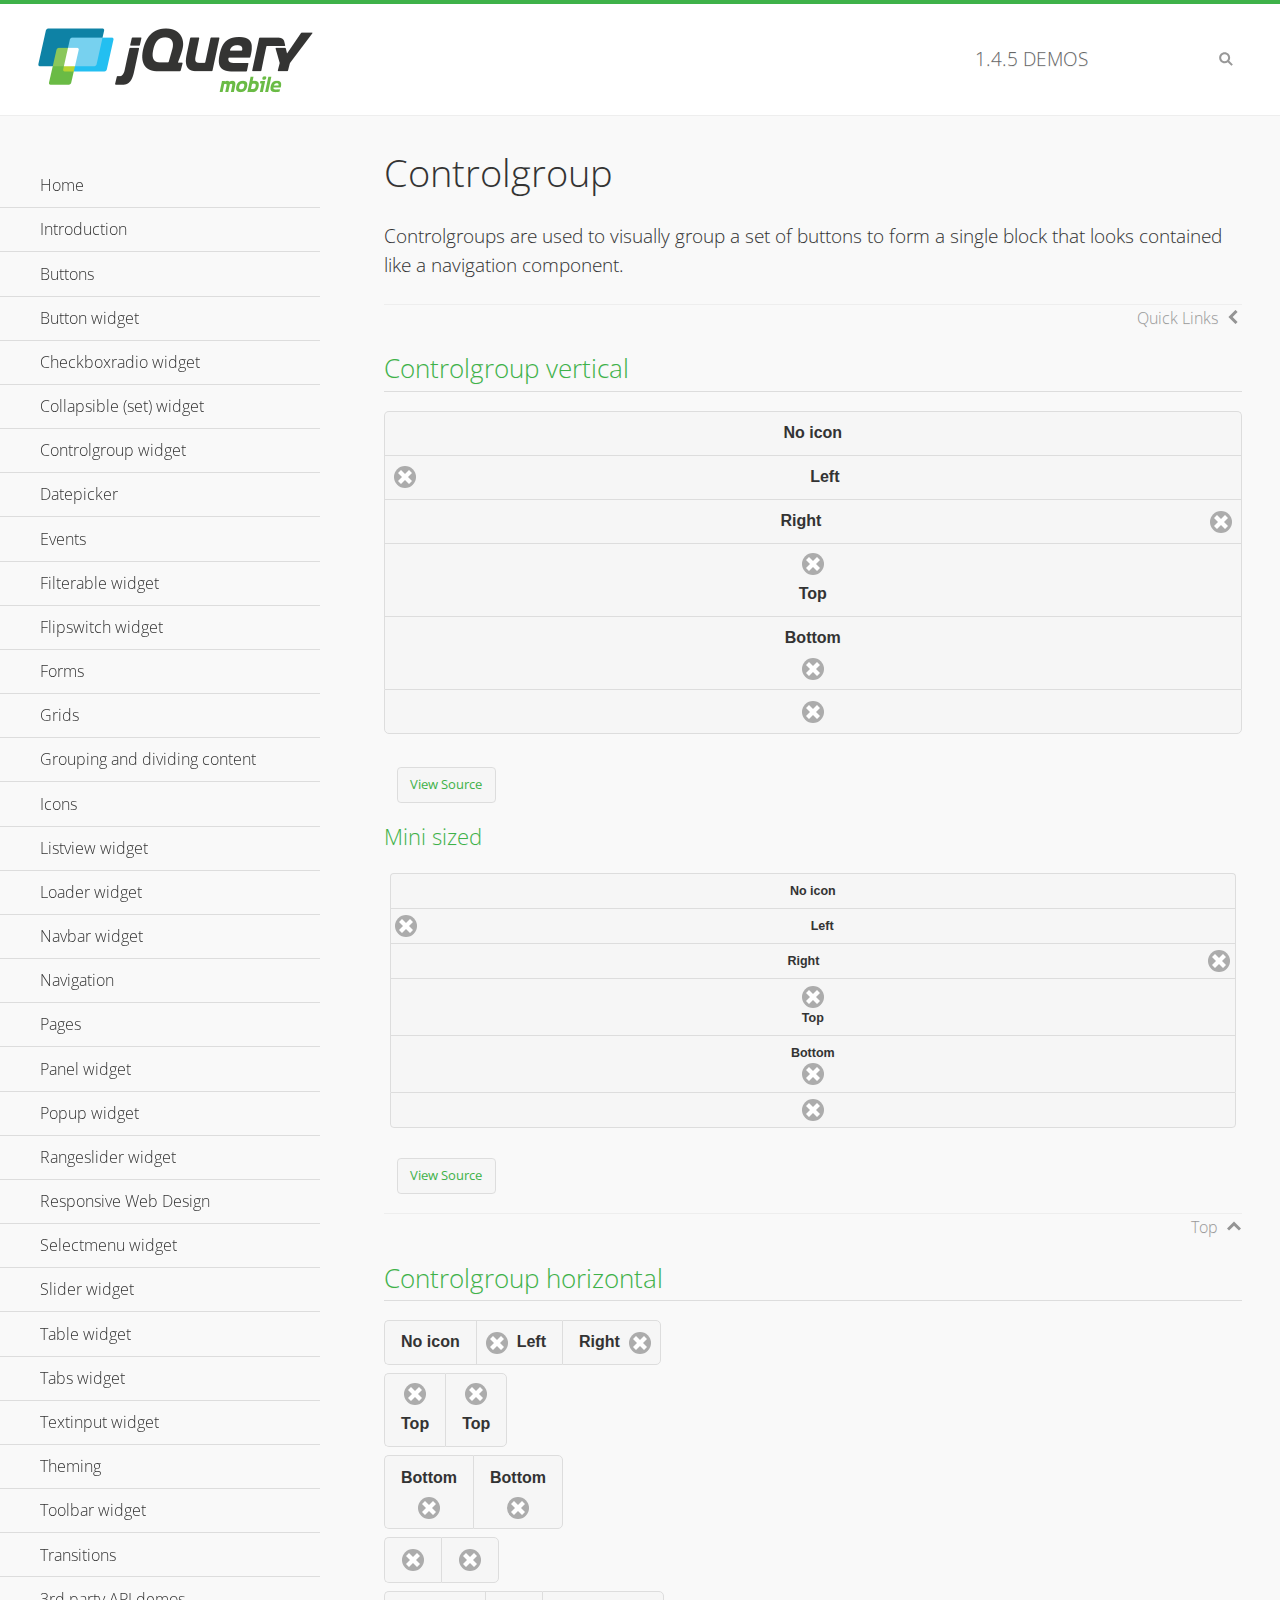
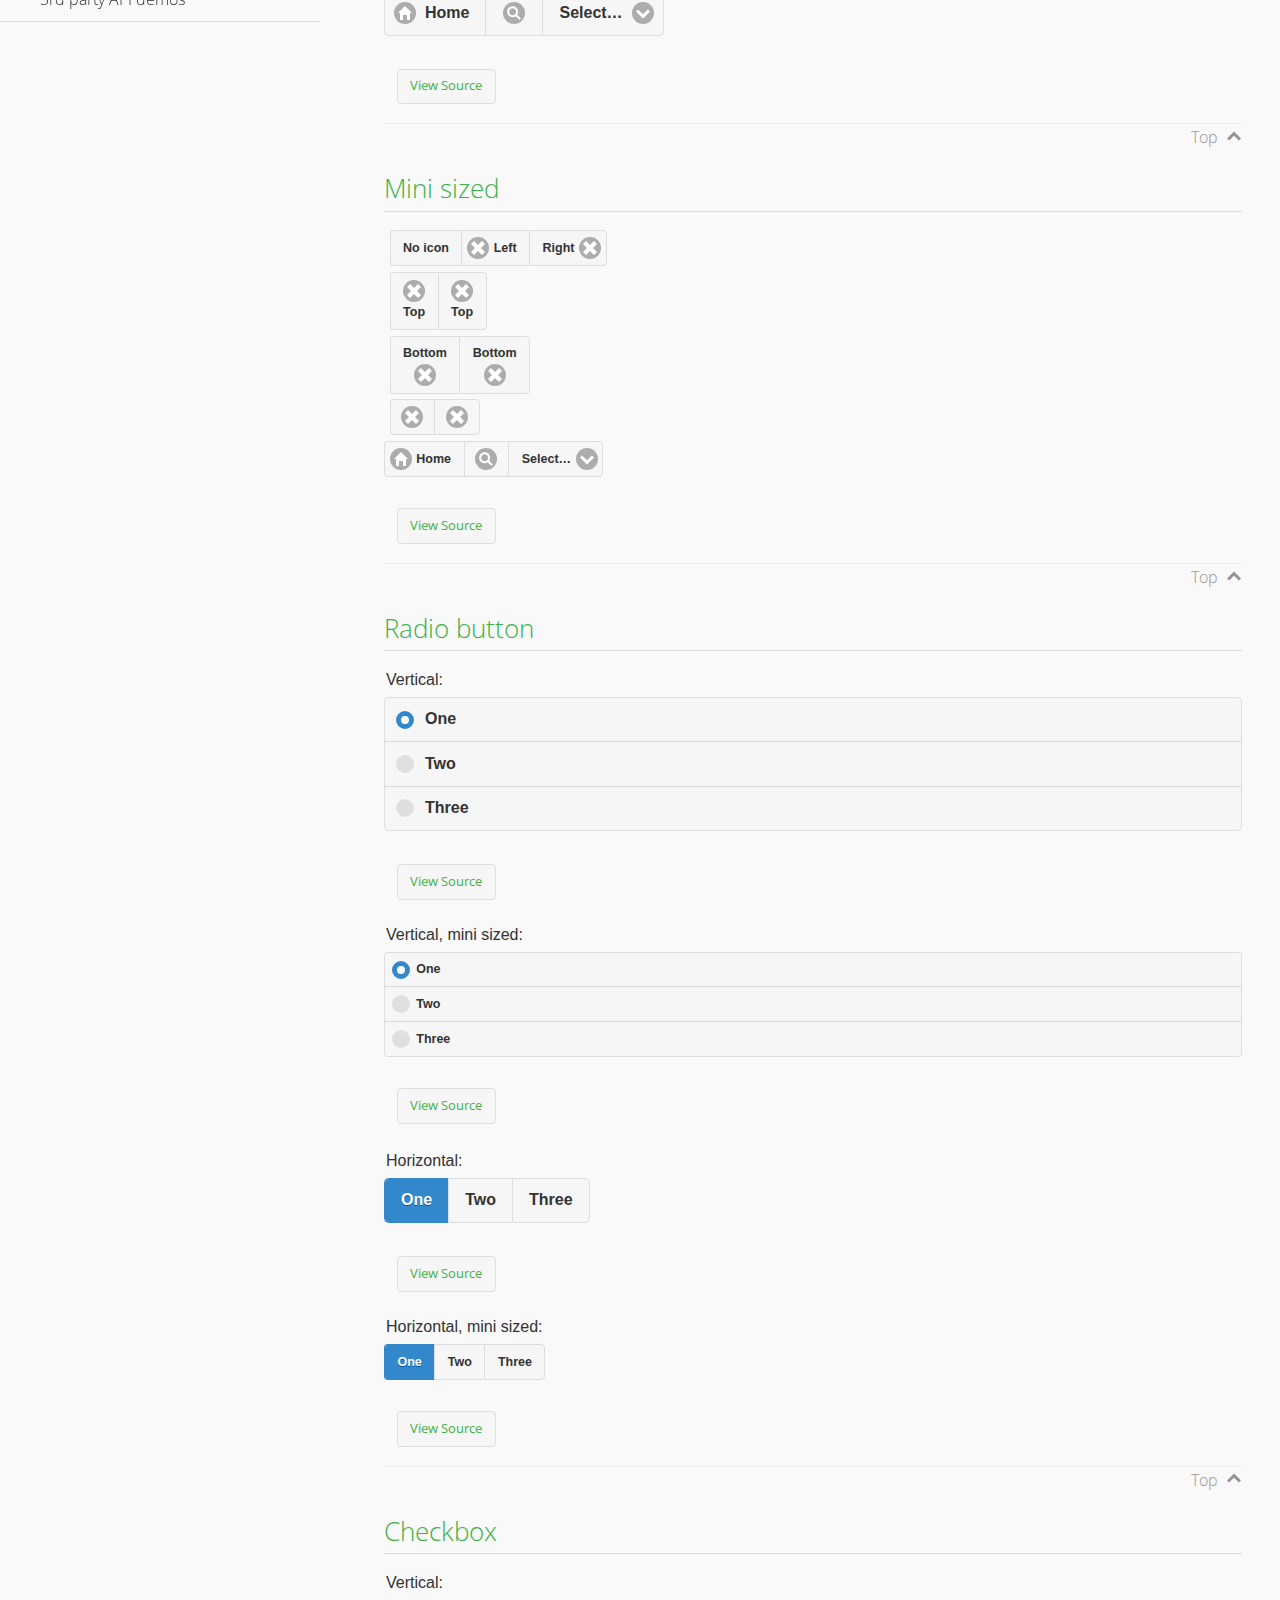
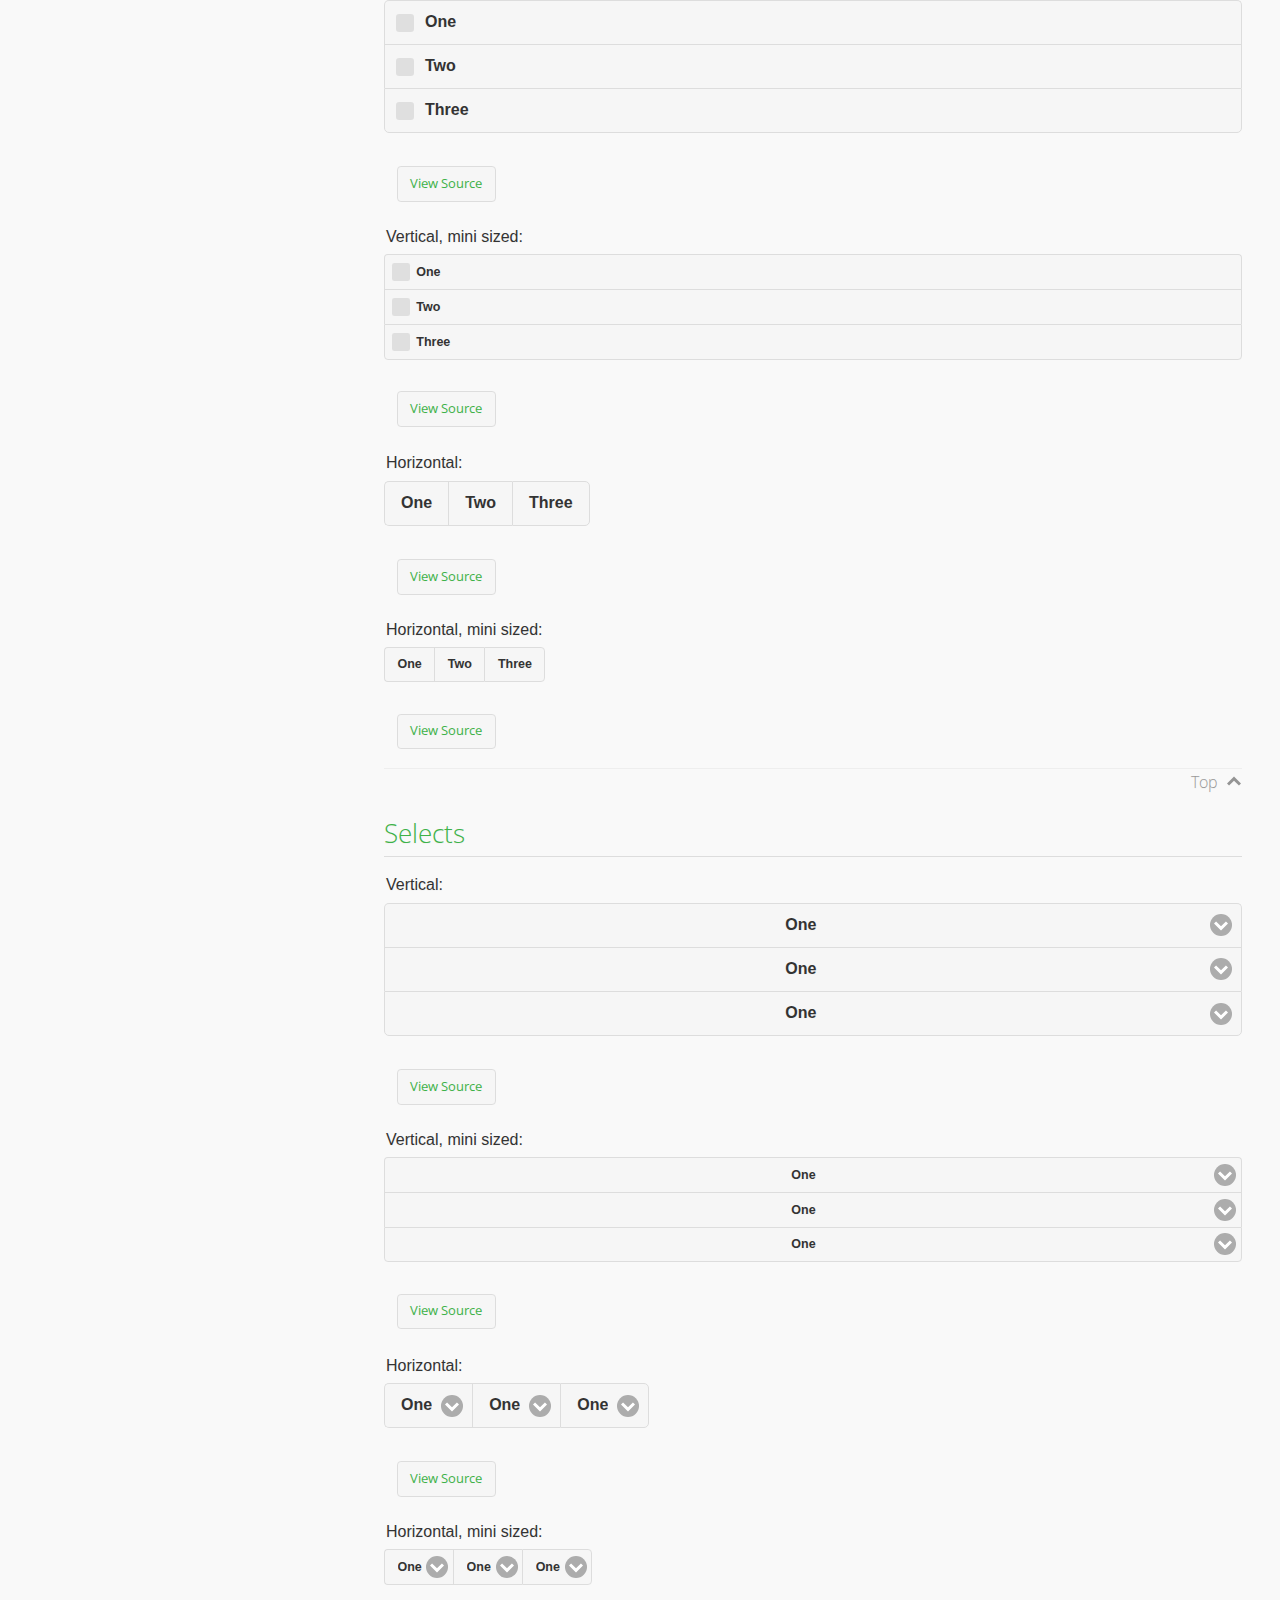
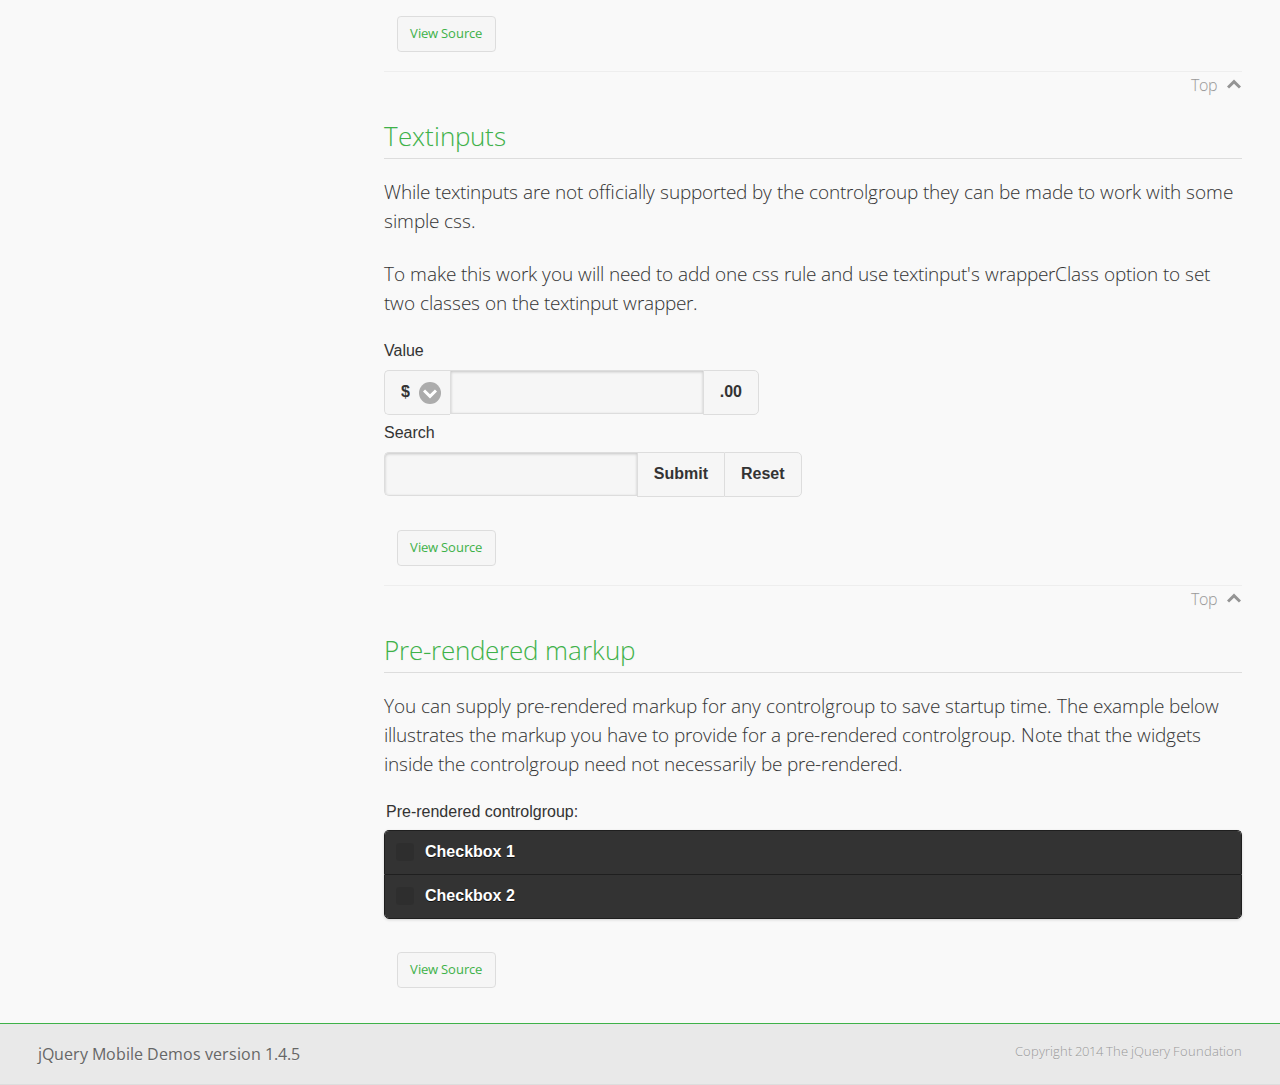
<file: Report Second, Company Review/JS/demos/controlgroup/index.html>
<!DOCTYPE html>
<html>
<head>
	<meta charset="utf-8">
	<meta name="viewport" content="width=device-width, initial-scale=1">
	<title>Controlgroup - jQuery Mobile Demos</title>
	    <link rel="stylesheet" href="../css/themes/default/jquery.mobile-1.4.5.min.css">
	    <link rel="stylesheet" href="../_assets/css/jqm-demos.css">
	    <link rel="shortcut icon" href="../favicon.ico">
	    <link rel="stylesheet" href="http://fonts.googleapis.com/css?family=Open+Sans:300,400,700">
	    <script src="../js/jquery.js"></script>
	    <script src="../_assets/js/index.js"></script>
	    <script src="../js/jquery.mobile-1.4.5.min.js"></script>
	    <style>
	        #demo-borders .ui-collapsible .ui-collapsible-heading .ui-btn { border-top-width: 1px !important; }
	    </style>
	    <style id="textinput-controlgroup">
			.controlgroup-textinput{
				padding-top:.22em;
				padding-bottom:.22em;
			}
	    </style>
	</head>
	<body>
	<div data-role="page" class="jqm-demos" data-quicklinks="true">

	    <div data-role="header" class="jqm-header">
			<h2><a href="../" title="jQuery Mobile Demos home"><img src="../_assets/img/jquery-logo.png" alt="jQuery Mobile"></a></h2>
		<p><span class="jqm-version"></span> Demos</p>
	        <a href="#" class="jqm-navmenu-link ui-btn ui-btn-icon-notext ui-corner-all ui-icon-bars ui-nodisc-icon ui-alt-icon ui-btn-left">Menu</a>
	        <a href="#" class="jqm-search-link ui-btn ui-btn-icon-notext ui-corner-all ui-icon-search ui-nodisc-icon ui-alt-icon ui-btn-right">Search</a>
		    </div><!-- /header -->

	    <div role="main" class="ui-content jqm-content">

        <h1>Controlgroup</h1>

        <p>Controlgroups are used to visually group a set of buttons to form a single block that looks contained like a navigation component.
        </p>

		<h2>Controlgroup vertical</h2>

			<div data-demo-html="true">
				<div data-role="controlgroup">
					<a href="#" class="ui-btn ui-corner-all">No icon</a>
					<a href="#" class="ui-btn ui-corner-all ui-icon-delete ui-btn-icon-left">Left</a>
					<a href="#" class="ui-btn ui-corner-all ui-icon-delete ui-btn-icon-right">Right</a>
					<a href="#" class="ui-btn ui-corner-all ui-icon-delete ui-btn-icon-top">Top</a>
					<a href="#" class="ui-btn ui-corner-all ui-icon-delete ui-btn-icon-bottom">Bottom</a>
					<a href="#" class="ui-btn ui-corner-all ui-icon-delete ui-btn-icon-notext">Icon only</a>
				</div>
			</div><!--/demo-html -->

			<h3>Mini sized</h3>

			<div data-demo-html="true">
				<div data-role="controlgroup" data-mini="true">
					<a href="#" class="ui-btn ui-corner-all">No icon</a>
					<a href="#" class="ui-btn ui-corner-all ui-icon-delete ui-btn-icon-left">Left</a>
					<a href="#" class="ui-btn ui-corner-all ui-icon-delete ui-btn-icon-right">Right</a>
					<a href="#" class="ui-btn ui-corner-all ui-icon-delete ui-btn-icon-top">Top</a>
					<a href="#" class="ui-btn ui-corner-all ui-icon-delete ui-btn-icon-bottom">Bottom</a>
					<a href="#" class="ui-btn ui-corner-all ui-icon-delete ui-btn-icon-notext">Icon only</a>
				</div>
			</div><!--/demo-html -->

		<h2>Controlgroup horizontal</h2>

			<div data-demo-html="true">
				<div data-role="controlgroup" data-type="horizontal">
					<a href="#" class="ui-btn ui-corner-all">No icon</a>
					<a href="#" class="ui-btn ui-corner-all ui-icon-delete ui-btn-icon-left">Left</a>
					<a href="#" class="ui-btn ui-corner-all ui-icon-delete ui-btn-icon-right">Right</a>
				</div>
				<div data-role="controlgroup" data-type="horizontal">
					<a href="#" class="ui-btn ui-corner-all ui-icon-delete ui-btn-icon-top">Top</a>
					<a href="#" class="ui-btn ui-corner-all ui-icon-delete ui-btn-icon-top">Top</a>
				</div>
				<div data-role="controlgroup" data-type="horizontal">
					<a href="#" class="ui-btn ui-corner-all ui-icon-delete ui-btn-icon-bottom">Bottom</a>
					<a href="#" class="ui-btn ui-corner-all ui-icon-delete ui-btn-icon-bottom">Bottom</a>
				</div>
				<div data-role="controlgroup" data-type="horizontal">
					<a href="#" class="ui-btn ui-corner-all ui-icon-delete ui-btn-icon-notext">Icon only</a>
					<a href="#" class="ui-btn ui-corner-all ui-icon-delete ui-btn-icon-notext">Icon only</a>
				</div>
				<form>
					<fieldset data-role="controlgroup" data-type="horizontal">
						<button data-icon="home">Home</button>
						<button data-icon="search" data-iconpos="notext">Search</button>
						<label for="select-more-1a" class="ui-hidden-accessible">More</label>
						<select name="select-more-1a" id="select-more-1a">
							<option value="">Select&hellip;</option>
							<option value="#">One</option>
							<option value="#">Two</option>
							<option value="#">Three</option>
						</select>
					</fieldset>
				</form>
			</div><!--/demo-html -->

		<h2>Mini sized</h2>

			<div data-demo-html="true">
				<div data-role="controlgroup" data-type="horizontal" data-mini="true">
					<a href="#" class="ui-btn ui-corner-all">No icon</a>
					<a href="#" class="ui-btn ui-corner-all ui-icon-delete ui-btn-icon-left">Left</a>
					<a href="#" class="ui-btn ui-corner-all ui-icon-delete ui-btn-icon-right">Right</a>
				</div>
				<div data-role="controlgroup" data-type="horizontal" data-mini="true">
					<a href="#" class="ui-btn ui-corner-all ui-icon-delete ui-btn-icon-top">Top</a>
					<a href="#" class="ui-btn ui-corner-all ui-icon-delete ui-btn-icon-top">Top</a>
				</div>
				<div data-role="controlgroup" data-type="horizontal" data-mini="true">
					<a href="#" class="ui-btn ui-corner-all ui-icon-delete ui-btn-icon-bottom">Bottom</a>
					<a href="#" class="ui-btn ui-corner-all ui-icon-delete ui-btn-icon-bottom">Bottom</a>
				</div>
				<div data-role="controlgroup" data-type="horizontal" data-mini="true">
					<a href="#" class="ui-btn ui-corner-all ui-icon-delete ui-btn-icon-notext">Icon only</a>
					<a href="#" class="ui-btn ui-corner-all ui-icon-delete ui-btn-icon-notext">Icon only</a>
				</div>
				<form>
					<fieldset data-role="controlgroup" data-type="horizontal" data-mini="true">
						<button data-icon="home">Home</button>
						<button data-icon="search" data-iconpos="notext">Search</button>
						<label for="select-more-2a" class="ui-hidden-accessible">More</label>
						<select name="select-more-2a" id="select-more-2a">
							<option value="">Select&hellip;</option>
							<option value="#">One</option>
							<option value="#">Two</option>
							<option value="#">Three</option>
						</select>
					</fieldset>
				</form>
			</div><!--/demo-html -->

			<h2>Radio button</h2>

				<div data-demo-html="true">
					<form>
					<fieldset data-role="controlgroup">
						<legend>Vertical:</legend>
						<input type="radio" name="radio-choice-v-2" id="radio-choice-v-2a" value="on" checked="checked">
						<label for="radio-choice-v-2a">One</label>
						<input type="radio" name="radio-choice-v-2" id="radio-choice-v-2b" value="off">
						<label for="radio-choice-v-2b">Two</label>
						<input type="radio" name="radio-choice-v-2" id="radio-choice-v-2c" value="other">
						<label for="radio-choice-v-2c">Three</label>
					</fieldset>
					</form>
				</div><!--/demo-html -->

				<div data-demo-html="true">
					<form>
					<fieldset data-role="controlgroup" data-mini="true">
						<legend>Vertical, mini sized:</legend>
						<input type="radio" name="radio-choice-v-6" id="radio-choice-v-6a" value="on" checked="checked">
						<label for="radio-choice-v-6a">One</label>
						<input type="radio" name="radio-choice-v-6" id="radio-choice-v-6b" value="off">
						<label for="radio-choice-v-6b">Two</label>
						<input type="radio" name="radio-choice-v-6" id="radio-choice-v-6c" value="other">
						<label for="radio-choice-v-6c">Three</label>
					</fieldset>
					</form>
				</div><!--/demo-html -->

				<div data-demo-html="true">
					<form>
					<fieldset data-role="controlgroup" data-type="horizontal">
						<legend>Horizontal:</legend>
						<input type="radio" name="radio-choice-h-2" id="radio-choice-h-2a" value="on" checked="checked">
						<label for="radio-choice-h-2a">One</label>
						<input type="radio" name="radio-choice-h-2" id="radio-choice-h-2b" value="off">
						<label for="radio-choice-h-2b">Two</label>
						<input type="radio" name="radio-choice-h-2" id="radio-choice-h-2c" value="other">
						<label for="radio-choice-h-2c">Three</label>
					</fieldset>
					</form>
				</div><!--/demo-html -->

				<div data-demo-html="true">
					<form>
					<fieldset data-role="controlgroup" data-type="horizontal" data-mini="true">
						<legend>Horizontal, mini sized:</legend>
						<input type="radio" name="radio-choice-h-6" id="radio-choice-h-6a" value="on" checked="checked">
						<label for="radio-choice-h-6a">One</label>
						<input type="radio" name="radio-choice-h-6" id="radio-choice-h-6b" value="off">
						<label for="radio-choice-h-6b">Two</label>
						<input type="radio" name="radio-choice-h-6" id="radio-choice-h-6c" value="other">
						<label for="radio-choice-h-6c">Three</label>
					</fieldset>
					</form>
				</div><!--/demo-html -->

			<h2>Checkbox</h2>

				<div data-demo-html="true">
					<form>
					<fieldset data-role="controlgroup">
						<legend>Vertical:</legend>
						<input type="checkbox" name="checkbox-v-2a" id="checkbox-v-2a">
						<label for="checkbox-v-2a">One</label>
						<input type="checkbox" name="checkbox-v-2b" id="checkbox-v-2b">
						<label for="checkbox-v-2b">Two</label>
						<input type="checkbox" name="checkbox-v-2c" id="checkbox-v-2c">
						<label for="checkbox-v-2c">Three</label>
					</fieldset>
					</form>
				</div><!--/demo-html -->

				<div data-demo-html="true">
					<form>
					<fieldset data-role="controlgroup" data-mini="true">
						<legend>Vertical, mini sized:</legend>
						<input type="checkbox" name="checkbox-v-6a" id="checkbox-v-6a">
						<label for="checkbox-v-6a">One</label>
						<input type="checkbox" name="checkbox-v-6b" id="checkbox-v-6b">
						<label for="checkbox-v-6b">Two</label>
						<input type="checkbox" name="checkbox-v-6c" id="checkbox-v-6c">
						<label for="checkbox-v-6c">Three</label>
					</fieldset>
					</form>
				</div><!--/demo-html -->

				<div data-demo-html="true">
					<form>
					<fieldset data-role="controlgroup" data-type="horizontal">
						<legend>Horizontal:</legend>
						<input type="checkbox" name="checkbox-h-2a" id="checkbox-h-2a">
						<label for="checkbox-h-2a">One</label>
						<input type="checkbox" name="checkbox-h-2b" id="checkbox-h-2b">
						<label for="checkbox-h-2b">Two</label>
						<input type="checkbox" name="checkbox-h-2c" id="checkbox-h-2c">
						<label for="checkbox-h-2c">Three</label>
					</fieldset>
					</form>
				</div><!--/demo-html -->

				<div data-demo-html="true">
					<form>
					<fieldset data-role="controlgroup" data-type="horizontal" data-mini="true">
						<legend>Horizontal, mini sized:</legend>
						<input type="checkbox" name="checkbox-h-6a" id="checkbox-h-6a">
						<label for="checkbox-h-6a">One</label>
						<input type="checkbox" name="checkbox-h-6b" id="checkbox-h-6b">
						<label for="checkbox-h-6b">Two</label>
						<input type="checkbox" name="checkbox-h-6c" id="checkbox-h-6c">
						<label for="checkbox-h-6c">Three</label>
					</fieldset>
					</form>
				</div><!--/demo-html -->

			<h2>Selects</h2>

				<div data-demo-html="true">
					<form>
					<fieldset data-role="controlgroup">
						<legend>Vertical:</legend>
						<label for="select-v-2a">Select A</label>
						<select name="select-v-2a" id="select-v-2a">
							<option value="#">One</option>
							<option value="#">Two</option>
							<option value="#">Three</option>
						</select>
						<label for="select-v-2b">Select B</label>
						<select name="select-v-2b" id="select-v-2b">
							<option value="#">One</option>
							<option value="#">Two</option>
							<option value="#">Three</option>
						</select>
						<label for="select-v-2c">Select C</label>
						<select name="select-v-2c" id="select-v-2c">
							<option value="#">One</option>
							<option value="#">Two</option>
							<option value="#">Three</option>
						</select>
					</fieldset>
					</form>
				</div><!--/demo-html -->

				<div data-demo-html="true">
					<form>
					<fieldset data-role="controlgroup" data-mini="true">
						<legend>Vertical, mini sized:</legend>
						<label for="select-v-6a">Select A</label>
						<select name="select-v-6a" id="select-v-6a">
							<option value="#">One</option>
							<option value="#">Two</option>
							<option value="#">Three</option>
						</select>
						<label for="select-v-6b">Select B</label>
						<select name="select-v-6b" id="select-v-6b">
							<option value="#">One</option>
							<option value="#">Two</option>
							<option value="#">Three</option>
						</select>
						<label for="select-v-6c">Select C</label>
						<select name="select-v-6c" id="select-v-6c">
							<option value="#">One</option>
							<option value="#">Two</option>
							<option value="#">Three</option>
						</select>
					</fieldset>
					</form>
				</div><!--/demo-html -->

				<div data-demo-html="true">
					<form>
					<fieldset data-role="controlgroup" data-type="horizontal">
						<legend>Horizontal:</legend>
						<label for="select-h-2a">Select A</label>
						<select name="select-h-2a" id="select-h-2a">
							<option value="#">One</option>
							<option value="#">Two</option>
							<option value="#">Three</option>
						</select>
						<label for="select-h-2b">Select B</label>
						<select name="select-h-2b" id="select-h-2b">
							<option value="#">One</option>
							<option value="#">Two</option>
							<option value="#">Three</option>
						</select>
						<label for="select-h-2c">Select C</label>
						<select name="select-h-2c" id="select-h-2c">
							<option value="#">One</option>
							<option value="#">Two</option>
							<option value="#">Three</option>
						</select>
					</fieldset>
					</form>
				</div><!--/demo-html -->

				<div data-demo-html="true">
					<form>
					<fieldset data-role="controlgroup" data-type="horizontal" data-mini="true">
						<legend>Horizontal, mini sized:</legend>
						<label for="select-h-6a">Select A</label>
						<select name="select-h-6a" id="select-h-6a">
							<option value="#">One</option>
							<option value="#">Two</option>
							<option value="#">Three</option>
						</select>
						<label for="select-h-6b">Select B</label>
						<select name="select-h-6b" id="select-h-6b">
							<option value="#">One</option>
							<option value="#">Two</option>
							<option value="#">Three</option>
						</select>
						<label for="select-h-6c">Select C</label>
						<select name="select-h-6c" id="select-h-6c">
							<option value="#">One</option>
							<option value="#">Two</option>
							<option value="#">Three</option>
						</select>
					</fieldset>
					</form>
				</div><!--/demo-html -->

				<h2>Textinputs</h2>
				<p>While textinputs are not officially supported by the controlgroup they can be made to work with some simple css.</p>
				<p>To make this work you will need to add one css rule and use textinput's wrapperClass option to set two classes on the textinput wrapper.</p>
				<div data-demo-html="true" data-demo-css="#textinput-controlgroup">
					<label for="currency-controlgroup">Value</label>
					<div data-role="controlgroup" data-type="horizontal">
						<select>
							<option>$</option>
							<option>€</option>
							<option>£</option>
							<option>¥</option>
							<option>₩</option>
							<option>₹</option>
						</select>
						<input id="currency-controlgroup" type="text" data-wrapper-class="controlgroup-textinput ui-btn">
						<button>.00</button>
					</div>
					<label for="search-control-group">Search</label>
					<div data-role="controlgroup" data-type="horizontal">
						<input type="text" id="search-control-group" data-wrapper-class="controlgroup-textinput ui-btn">
						<button>Submit</button>
						<button>Reset</button>
					</div>
				</div>

		<h2>Pre-rendered markup</h2>
		<p>You can supply pre-rendered markup for any controlgroup to save startup time. The example below illustrates the markup you have to provide for a pre-rendered controlgroup. Note that the widgets inside the controlgroup need not necessarily be pre-rendered.</p>
		<div data-demo-html="true">
			<div data-role="controlgroup" data-enhanced="true" class="ui-controlgroup ui-controlgroup-vertical ui-group-theme-b ui-corner-all">
				<div role="heading" class="ui-controlgroup-label">
					<legend>Pre-rendered controlgroup:</legend>
				</div>
				<div class="ui-controlgroup-controls ui-shadow">
					<label for="pre-rendered-cb-1" class="ui-first-child">Checkbox 1</label>
					<input type="checkbox" id="pre-rendered-cb-1" name="pre-rendered-cb-1" value="1">
					<label for="pre-rendered-cb-2" class="ui-last-child">Checkbox 2</label>
					<input type="checkbox" id="pre-rendered-cb-2" name="pre-rendered-cb-2" value="2">
				</div>
			</div>
		</div>

	</div><!-- /content -->
	    <div data-role="panel" class="jqm-navmenu-panel" data-position="left" data-display="overlay" data-theme="a">
	    	<ul class="jqm-list ui-alt-icon ui-nodisc-icon">
<li data-filtertext="demos homepage" data-icon="home"><a href=".././">Home</a></li>
<li data-filtertext="introduction overview getting started"><a href="../intro/" data-ajax="false">Introduction</a></li>
<li data-filtertext="buttons button markup buttonmarkup method anchor link button element"><a href="../button-markup/" data-ajax="false">Buttons</a></li>
<li data-filtertext="form button widget input button submit reset"><a href="../button/" data-ajax="false">Button widget</a></li>
<li data-role="collapsible" data-enhanced="true" data-collapsed-icon="carat-d" data-expanded-icon="carat-u" data-iconpos="right" data-inset="false" class="ui-collapsible ui-collapsible-themed-content ui-collapsible-collapsed">
	<h3 class="ui-collapsible-heading ui-collapsible-heading-collapsed">
		<a href="#" class="ui-collapsible-heading-toggle ui-btn ui-btn-icon-right ui-btn-inherit ui-icon-carat-d">
		    Checkboxradio widget<span class="ui-collapsible-heading-status"> click to expand contents</span>
		</a>
	</h3>
	<div class="ui-collapsible-content ui-body-inherit ui-collapsible-content-collapsed" aria-hidden="true">
		<ul>
			<li data-filtertext="form checkboxradio widget checkbox input checkboxes controlgroups"><a href="../checkboxradio-checkbox/" data-ajax="false">Checkboxes</a></li>
			<li data-filtertext="form checkboxradio widget radio input radio buttons controlgroups"><a href="../checkboxradio-radio/" data-ajax="false">Radio buttons</a></li>
		</ul>
	</div>
</li>
<li data-role="collapsible" data-enhanced="true" data-collapsed-icon="carat-d" data-expanded-icon="carat-u" data-iconpos="right" data-inset="false" class="ui-collapsible ui-collapsible-themed-content ui-collapsible-collapsed">
	<h3 class="ui-collapsible-heading ui-collapsible-heading-collapsed">
		<a href="#" class="ui-collapsible-heading-toggle ui-btn ui-btn-icon-right ui-btn-inherit ui-icon-carat-d">
			Collapsible (set) widget<span class="ui-collapsible-heading-status"> click to expand contents</span>
		</a>
	</h3>
	<div class="ui-collapsible-content ui-body-inherit ui-collapsible-content-collapsed" aria-hidden="true">
		<ul>
			<li data-filtertext="collapsibles content formatting"><a href="../collapsible/" data-ajax="false">Collapsible</a></li>
			<li data-filtertext="dynamic collapsible set accordion append expand"><a href="../collapsible-dynamic/" data-ajax="false">Dynamic collapsibles</a></li>
			<li data-filtertext="accordions collapsible set widget content formatting grouped collapsibles"><a href="../collapsibleset/" data-ajax="false">Collapsible set</a></li>
		</ul>
	</div>
</li>
<li data-role="collapsible" data-enhanced="true" data-collapsed-icon="carat-d" data-expanded-icon="carat-u" data-iconpos="right" data-inset="false" class="ui-collapsible ui-collapsible-themed-content ui-collapsible-collapsed">
	<h3 class="ui-collapsible-heading ui-collapsible-heading-collapsed">
		<a href="#" class="ui-collapsible-heading-toggle ui-btn ui-btn-icon-right ui-btn-inherit ui-icon-carat-d">
			Controlgroup widget<span class="ui-collapsible-heading-status"> click to expand contents</span>
		</a>
	</h3>
	<div class="ui-collapsible-content ui-body-inherit ui-collapsible-content-collapsed" aria-hidden="true">
		<ul>
			<li data-filtertext="controlgroups selectmenu checkboxradio input grouped buttons horizontal vertical"><a href="../controlgroup/" data-ajax="false">Controlgroup</a></li>
			<li data-filtertext="dynamic controlgroup dynamically add buttons"><a href="../controlgroup-dynamic/" data-ajax="false">Dynamic controlgroups</a></li>
		</ul>
	</div>
</li>
<li data-filtertext="form datepicker widget date input"><a href="../datepicker/" data-ajax="false">Datepicker</a></li>
<li data-role="collapsible" data-enhanced="true" data-collapsed-icon="carat-d" data-expanded-icon="carat-u" data-iconpos="right" data-inset="false" class="ui-collapsible ui-collapsible-themed-content ui-collapsible-collapsed">
	<h3 class="ui-collapsible-heading ui-collapsible-heading-collapsed">
		<a href="#" class="ui-collapsible-heading-toggle ui-btn ui-btn-icon-right ui-btn-inherit ui-icon-carat-d">
			Events<span class="ui-collapsible-heading-status"> click to expand contents</span>
		</a>
	</h3>
	<div class="ui-collapsible-content ui-body-inherit ui-collapsible-content-collapsed" aria-hidden="true">
		<ul>
			<li data-filtertext="swipe to delete list items listviews swipe events"><a href="../swipe-list/" data-ajax="false">Swipe list items</a></li>
			<li data-filtertext="swipe to navigate swipe page navigation swipe events"><a href="../swipe-page/" data-ajax="false">Swipe page navigation</a></li>
		</ul>
	</div>
</li>
<li data-filtertext="filterable filter elements sorting searching listview table"><a href="../filterable/" data-ajax="false">Filterable widget</a></li>
<li data-filtertext="form flipswitch widget flip toggle switch binary select checkbox input"><a href="../flipswitch/" data-ajax="false">Flipswitch widget</a></li>
<li data-role="collapsible" data-enhanced="true" data-collapsed-icon="carat-d" data-expanded-icon="carat-u" data-iconpos="right" data-inset="false" class="ui-collapsible ui-collapsible-themed-content ui-collapsible-collapsed">
	<h3 class="ui-collapsible-heading ui-collapsible-heading-collapsed">
		<a href="#" class="ui-collapsible-heading-toggle ui-btn ui-btn-icon-right ui-btn-inherit ui-icon-carat-d">
			Forms<span class="ui-collapsible-heading-status"> click to expand contents</span>
		</a>
	</h3>
	<div class="ui-collapsible-content ui-body-inherit ui-collapsible-content-collapsed" aria-hidden="true">
		<ul>
			<li data-filtertext="forms text checkbox radio range button submit reset inputs selects textarea slider flipswitch label form elements"><a href="../forms/" data-ajax="false">Forms</a></li>
			<li data-filtertext="form hide labels hidden accessible ui-hidden-accessible forms"><a href="../forms-label-hidden-accessible/" data-ajax="false">Hide labels</a></li>
			<li data-filtertext="form field containers fieldcontain ui-field-contain forms"><a href="../forms-field-contain/" data-ajax="false">Field containers</a></li>
			<li data-filtertext="forms disabled form elements"><a href="../forms-disabled/" data-ajax="false">Forms disabled</a></li>
			<li data-filtertext="forms gallery examples overview forms text checkbox radio range button submit reset inputs selects textarea slider flipswitch label form elements"><a href="../forms-gallery/" data-ajax="false">Forms gallery</a></li>
		</ul>
	</div>
</li>
<li data-role="collapsible" data-enhanced="true" data-collapsed-icon="carat-d" data-expanded-icon="carat-u" data-iconpos="right" data-inset="false" class="ui-collapsible ui-collapsible-themed-content ui-collapsible-collapsed">
	<h3 class="ui-collapsible-heading ui-collapsible-heading-collapsed">
		<a href="#" class="ui-collapsible-heading-toggle ui-btn ui-btn-icon-right ui-btn-inherit ui-icon-carat-d">
			Grids<span class="ui-collapsible-heading-status"> click to expand contents</span>
		</a>
	</h3>
	<div class="ui-collapsible-content ui-body-inherit ui-collapsible-content-collapsed" aria-hidden="true">
		<ul>
			<li data-filtertext="grids columns blocks content formatting rwd responsive css framework"><a href="../grids/" data-ajax="false">Grids</a></li>
			<li data-filtertext="buttons in grids css framework"><a href="../grids-buttons/" data-ajax="false">Buttons in grids</a></li>
			<li data-filtertext="custom responsive grids rwd css framework"><a href="../grids-custom-responsive/" data-ajax="false">Custom responsive grids</a></li>
		</ul>
	</div>
</li>
<li data-filtertext="blocks content formatting sections heading"><a href="../body-bar-classes/" data-ajax="false">Grouping and dividing content</a></li>
<li data-role="collapsible" data-enhanced="true" data-collapsed-icon="carat-d" data-expanded-icon="carat-u" data-iconpos="right" data-inset="false" class="ui-collapsible ui-collapsible-themed-content ui-collapsible-collapsed">
	<h3 class="ui-collapsible-heading ui-collapsible-heading-collapsed">
		<a href="#" class="ui-collapsible-heading-toggle ui-btn ui-btn-icon-right ui-btn-inherit ui-icon-carat-d">
			Icons<span class="ui-collapsible-heading-status"> click to expand contents</span>
		</a>
	</h3>
	<div class="ui-collapsible-content ui-body-inherit ui-collapsible-content-collapsed" aria-hidden="true">
		<ul>
			<li data-filtertext="button icons svg disc alt custom icon position"><a href="../icons/" data-ajax="false">Icons</a></li>
			<li data-filtertext=""><a href="../icons-grunticon/" data-ajax="false">Grunticon loader</a></li>
		</ul>
	</div>
</li>
<li data-role="collapsible" data-enhanced="true" data-collapsed-icon="carat-d" data-expanded-icon="carat-u" data-iconpos="right" data-inset="false" class="ui-collapsible ui-collapsible-themed-content ui-collapsible-collapsed">
	<h3 class="ui-collapsible-heading ui-collapsible-heading-collapsed">
		<a href="#" class="ui-collapsible-heading-toggle ui-btn ui-btn-icon-right ui-btn-inherit ui-icon-carat-d">
			Listview widget<span class="ui-collapsible-heading-status"> click to expand contents</span>
		</a>
	</h3>
	<div class="ui-collapsible-content ui-body-inherit ui-collapsible-content-collapsed" aria-hidden="true">
		<ul>
			<li data-filtertext="listview widget thumbnails icons nested split button collapsible ul ol"><a href="../listview/" data-ajax="false">Listview</a></li>
			<li data-filtertext="autocomplete filterable reveal listview filtertextbeforefilter placeholder"><a href="../listview-autocomplete/" data-ajax="false">Listview autocomplete</a></li>
			<li data-filtertext="autocomplete filterable reveal listview remote data filtertextbeforefilter placeholder"><a href="../listview-autocomplete-remote/" data-ajax="false">Listview autocomplete remote data</a></li>
			<li data-filtertext="autodividers anchor jump scroll linkbars listview lists ul ol"><a href="../listview-autodividers-linkbar/" data-ajax="false">Listview autodividers linkbar</a></li>
			<li data-filtertext="listview autodividers selector autodividersselector lists ul ol"><a href="../listview-autodividers-selector/" data-ajax="false">Listview autodividers selector</a></li>
			<li data-filtertext="listview nested list items"><a href="../listview-nested-lists/" data-ajax="false">Nested Listviews</a></li>
			<li data-filtertext="listview collapsible list items flat"><a href="../listview-collapsible-item-flat/" data-ajax="false">Listview collapsible list items (flat)</a></li>
			<li data-filtertext="listview collapsible list indented"><a href="../listview-collapsible-item-indented/" data-ajax="false">Listview collapsible list items (indented)</a></li>
			<li data-filtertext="grid listview responsive grids responsive listviews lists ul"><a href="../listview-grid/" data-ajax="false">Listview responsive grid</a></li>
		</ul>
	</div>
</li>
<li data-filtertext="loader widget page loading navigation overlay spinner"><a href="../loader/" data-ajax="false">Loader widget</a></li>
<li data-filtertext="navbar widget navmenu toolbars header footer"><a href="../navbar/" data-ajax="false">Navbar widget</a></li>
<li data-role="collapsible" data-enhanced="true" data-collapsed-icon="carat-d" data-expanded-icon="carat-u" data-iconpos="right" data-inset="false" class="ui-collapsible ui-collapsible-themed-content ui-collapsible-collapsed">
	<h3 class="ui-collapsible-heading ui-collapsible-heading-collapsed">
		<a href="#" class="ui-collapsible-heading-toggle ui-btn ui-btn-icon-right ui-btn-inherit ui-icon-carat-d">
			Navigation<span class="ui-collapsible-heading-status"> click to expand contents</span>
		</a>
	</h3>
	<div class="ui-collapsible-content ui-body-inherit ui-collapsible-content-collapsed" aria-hidden="true">
		<ul>
			<li data-filtertext="ajax navigation navigate widget history event method"><a href="../navigation/" data-ajax="false">Navigation</a></li>
			<li data-filtertext="linking pages page links navigation ajax prefetch cache"><a href="../navigation-linking-pages/" data-ajax="false">Linking pages</a></li>
			<!-- <li data-filtertext="php redirect server redirection server-side navigation"><a href="../navigation-php-redirect/" data-ajax="false">PHP redirect demo</a></li>-->
			<li data-filtertext="navigation redirection hash query"><a href="../navigation-hash-processing/" data-ajax="false">Hash processing demo</a></li>
			<li data-filtertext="navigation redirection hash query"><a href="../page-events/" data-ajax="false">Page Navigation Events</a></li>
		</ul>
	</div>
</li>
<li data-role="collapsible" data-enhanced="true" data-collapsed-icon="carat-d" data-expanded-icon="carat-u" data-iconpos="right" data-inset="false" class="ui-collapsible ui-collapsible-themed-content ui-collapsible-collapsed">
	<h3 class="ui-collapsible-heading ui-collapsible-heading-collapsed">
		<a href="#" class="ui-collapsible-heading-toggle ui-btn ui-btn-icon-right ui-btn-inherit ui-icon-carat-d">
			Pages<span class="ui-collapsible-heading-status"> click to expand contents</span>
		</a>
	</h3>
	<div class="ui-collapsible-content ui-body-inherit ui-collapsible-content-collapsed" aria-hidden="true">
		<ul>
			<li data-filtertext="pages page widget ajax navigation"><a href="../pages/" data-ajax="false">Pages</a></li>
			<li data-filtertext="single page"><a href="../pages-single-page/" data-ajax="false">Single page</a></li>
			<li data-filtertext="multipage multi-page page"><a href="../pages-multi-page/" data-ajax="false">Multi-page template</a></li>
			<li data-filtertext="dialog page widget modal popup"><a href="../pages-dialog/" data-ajax="false">Dialog page</a></li>
		</ul>
	</div>
</li>
<li data-role="collapsible" data-enhanced="true" data-collapsed-icon="carat-d" data-expanded-icon="carat-u" data-iconpos="right" data-inset="false" class="ui-collapsible ui-collapsible-themed-content ui-collapsible-collapsed">
	<h3 class="ui-collapsible-heading ui-collapsible-heading-collapsed">
		<a href="#" class="ui-collapsible-heading-toggle ui-btn ui-btn-icon-right ui-btn-inherit ui-icon-carat-d">
			Panel widget<span class="ui-collapsible-heading-status"> click to expand contents</span>
		</a>
	</h3>
	<div class="ui-collapsible-content ui-body-inherit ui-collapsible-content-collapsed" aria-hidden="true">
		<ul>
			<li data-filtertext="panel widget sliding panels reveal push overlay responsive"><a href="../panel/" data-ajax="false">Panel</a></li>
			<li data-filtertext=""><a href="../panel-external/" data-ajax="false">External panels</a></li>
			<li data-filtertext="panel "><a href="../panel-fixed/" data-ajax="false">Fixed panels</a></li>
			<li data-filtertext="panel slide panels sliding panels shadow rwd responsive breakpoint"><a href="../panel-responsive/" data-ajax="false">Panels responsive</a></li>
			<li data-filtertext="panel custom style custom panel width reveal shadow listview panel styling page background wrapper"><a href="../panel-styling/" data-ajax="false">Custom panel style</a></li>
			<li data-filtertext="panel open on swipe"><a href="../panel-swipe-open/" data-ajax="false">Panel open on swipe</a></li>
			<li data-filtertext="panels outside page internal external toolbars"><a href="../panel-external-internal/" data-ajax="false">Panel external and internal</a></li>
		</ul>
	</div>
</li>
<li data-role="collapsible" data-enhanced="true" data-collapsed-icon="carat-d" data-expanded-icon="carat-u" data-iconpos="right" data-inset="false" class="ui-collapsible ui-collapsible-themed-content ui-collapsible-collapsed">
	<h3 class="ui-collapsible-heading ui-collapsible-heading-collapsed">
		<a href="#" class="ui-collapsible-heading-toggle ui-btn ui-btn-icon-right ui-btn-inherit ui-icon-carat-d">
			Popup widget<span class="ui-collapsible-heading-status"> click to expand contents</span>
		</a>
	</h3>
	<div class="ui-collapsible-content ui-body-inherit ui-collapsible-content-collapsed" aria-hidden="true">
		<ul>
			<li data-filtertext="popup widget popups dialog modal transition tooltip lightbox form overlay screen flip pop fade transition"><a href="../popup/" data-ajax="false">Popup</a></li>
			<li data-filtertext="popup alignment position"><a href="../popup-alignment/" data-ajax="false">Popup alignment</a></li>
			<li data-filtertext="popup arrow size popups popover"><a href="../popup-arrow-size/" data-ajax="false">Popup arrow size</a></li>
			<li data-filtertext="dynamic popups popup images lightbox"><a href="../popup-dynamic/" data-ajax="false">Dynamic popups</a></li>
			<li data-filtertext="popups with iframes scaling"><a href="../popup-iframe/" data-ajax="false">Popups with iframes</a></li>
			<li data-filtertext="popup image scaling"><a href="../popup-image-scaling/" data-ajax="false">Popup image scaling</a></li>
			<li data-filtertext="external popup outside multi-page"><a href="../popup-outside-multipage/" data-ajax="false">Popup outside multi-page</a></li>
		</ul>
	</div>
</li>
<li data-filtertext="form rangeslider widget dual sliders dual handle sliders range input"><a href="../rangeslider/" data-ajax="false">Rangeslider widget</a></li>
<li data-filtertext="responsive web design rwd adaptive progressive enhancement PE accessible mobile breakpoints media query media queries"><a href="../rwd/" data-ajax="false">Responsive Web Design</a></li>
<li data-role="collapsible" data-enhanced="true" data-collapsed-icon="carat-d" data-expanded-icon="carat-u" data-iconpos="right" data-inset="false" class="ui-collapsible ui-collapsible-themed-content ui-collapsible-collapsed">
	<h3 class="ui-collapsible-heading ui-collapsible-heading-collapsed">
		<a href="#" class="ui-collapsible-heading-toggle ui-btn ui-btn-icon-right ui-btn-inherit ui-icon-carat-d">
			Selectmenu widget<span class="ui-collapsible-heading-status"> click to expand contents</span>
		</a>
	</h3>
	<div class="ui-collapsible-content ui-body-inherit ui-collapsible-content-collapsed" aria-hidden="true">
		<ul>
			<li data-filtertext="form selectmenu widget select input custom select menu selects"><a href="../selectmenu/" data-ajax="false">Selectmenu</a></li>
			<li data-filtertext="form custom select menu selectmenu widget custom menu option optgroup multiple selects"><a href="../selectmenu-custom/" data-ajax="false">Custom select menu</a></li>
			<li data-filtertext="filterable select filter popup dialog"><a href="../selectmenu-custom-filter/" data-ajax="false">Custom select menu with filter</a></li>
		</ul>
	</div>
</li>
<li data-role="collapsible" data-enhanced="true" data-collapsed-icon="carat-d" data-expanded-icon="carat-u" data-iconpos="right" data-inset="false" class="ui-collapsible ui-collapsible-themed-content ui-collapsible-collapsed">
	<h3 class="ui-collapsible-heading ui-collapsible-heading-collapsed">
		<a href="#" class="ui-collapsible-heading-toggle ui-btn ui-btn-icon-right ui-btn-inherit ui-icon-carat-d">
			Slider widget<span class="ui-collapsible-heading-status"> click to expand contents</span>
		</a>
	</h3>
	<div class="ui-collapsible-content ui-body-inherit ui-collapsible-content-collapsed" aria-hidden="true">
		<ul>
			<li data-filtertext="form slider widget range input single sliders"><a href="../slider/" data-ajax="false">Slider</a></li>
			<li data-filtertext="form slider widget flipswitch slider binary select flip toggle switch"><a href="../slider-flipswitch/" data-ajax="false">Slider flip toggle switch</a></li>
			<li data-filtertext="form slider tooltip handle value input range sliders"><a href="../slider-tooltip/" data-ajax="false">Slider tooltip</a></li>
		</ul>
	</div>
</li>
<li data-role="collapsible" data-enhanced="true" data-collapsed-icon="carat-d" data-expanded-icon="carat-u" data-iconpos="right" data-inset="false" class="ui-collapsible ui-collapsible-themed-content ui-collapsible-collapsed">
	<h3 class="ui-collapsible-heading ui-collapsible-heading-collapsed">
		<a href="#" class="ui-collapsible-heading-toggle ui-btn ui-btn-icon-right ui-btn-inherit ui-icon-carat-d">
			Table widget<span class="ui-collapsible-heading-status"> click to expand contents</span>
		</a>
	</h3>
	<div class="ui-collapsible-content ui-body-inherit ui-collapsible-content-collapsed" aria-hidden="true">
		<ul>
			<li data-filtertext="table widget reflow column toggle th td responsive tables rwd hide show tabular"><a href="../table-column-toggle/" data-ajax="false">Table Column Toggle</a></li>
			<li data-filtertext="table column toggle phone comparison demo"><a href="../table-column-toggle-example/" data-ajax="false">Table Column Toggle demo</a></li>
			<li data-filtertext="responsive tables table column toggle heading groups rwd breakpoint"><a href="../table-column-toggle-heading-groups/" data-ajax="false">Table Column Toggle heading groups</a></li>
			<li data-filtertext="responsive tables table column toggle hide rwd breakpoint customization options"><a href="../table-column-toggle-options/" data-ajax="false">Table Column Toggle options</a></li>
			<li data-filtertext="table reflow th td responsive rwd columns tabular"><a href="../table-reflow/" data-ajax="false">Table Reflow</a></li>
			<li data-filtertext="responsive tables table reflow heading groups rwd breakpoint"><a href="../table-reflow-heading-groups/" data-ajax="false">Table Reflow heading groups</a></li>
			<li data-filtertext="responsive tables table reflow stripes strokes table style"><a href="../table-reflow-stripes-strokes/" data-ajax="false">Table Reflow stripes and strokes</a></li>
			<li data-filtertext="responsive tables table reflow stack custom styles"><a href="../table-reflow-styling/" data-ajax="false">Table Reflow custom styles</a></li>
		</ul>
	</div>
</li>
<li data-filtertext="ui tabs widget"><a href="../tabs/" data-ajax="false">Tabs widget</a></li>
<li data-filtertext="form textinput widget text input textarea number date time tel email file color password"><a href="../textinput/" data-ajax="false">Textinput widget</a></li>
<li data-role="collapsible" data-enhanced="true" data-collapsed-icon="carat-d" data-expanded-icon="carat-u" data-iconpos="right" data-inset="false" class="ui-collapsible ui-collapsible-themed-content ui-collapsible-collapsed">
	<h3 class="ui-collapsible-heading ui-collapsible-heading-collapsed">
		<a href="#" class="ui-collapsible-heading-toggle ui-btn ui-btn-icon-right ui-btn-inherit ui-icon-carat-d">
			Theming<span class="ui-collapsible-heading-status"> click to expand contents</span>
		</a>
	</h3>
	<div class="ui-collapsible-content ui-body-inherit ui-collapsible-content-collapsed" aria-hidden="true">
		<ul>
			<li data-filtertext="default theme swatches theming style css"><a href="../theme-default/" data-ajax="false">Default theme</a></li>
			<li data-filtertext="classic theme old theme swatches theming style css"><a href="../theme-classic/" data-ajax="false">Classic theme</a></li>
		</ul>
	</div>
</li>
<li data-role="collapsible" data-enhanced="true" data-collapsed-icon="carat-d" data-expanded-icon="carat-u" data-iconpos="right" data-inset="false" class="ui-collapsible ui-collapsible-themed-content ui-collapsible-collapsed">
	<h3 class="ui-collapsible-heading ui-collapsible-heading-collapsed">
		<a href="#" class="ui-collapsible-heading-toggle ui-btn ui-btn-icon-right ui-btn-inherit ui-icon-carat-d">
			Toolbar widget<span class="ui-collapsible-heading-status"> click to expand contents</span>
		</a>
	</h3>
	<div class="ui-collapsible-content ui-body-inherit ui-collapsible-content-collapsed" aria-hidden="true">
		<ul>
			<li data-filtertext="toolbar widget header footer toolbars fixed fullscreen external sections"><a href="../toolbar/" data-ajax="false">Toolbar</a></li>
			<li data-filtertext="dynamic toolbars dynamically add toolbar header footer"><a href="../toolbar-dynamic/" data-ajax="false">Dynamic toolbars</a></li>
			<li data-filtertext="external toolbars header footer"><a href="../toolbar-external/" data-ajax="false">External toolbars</a></li>
			<li data-filtertext="fixed toolbars header footer"><a href="../toolbar-fixed/" data-ajax="false">Fixed toolbars</a></li>
			<li data-filtertext="fixed fullscreen toolbars header footer"><a href="../toolbar-fixed-fullscreen/" data-ajax="false">Fullscreen toolbars</a></li>
			<li data-filtertext="external fixed toolbars header footer"><a href="../toolbar-fixed-external/" data-ajax="false">Fixed external toolbars</a></li>
			<li data-filtertext="external persistent toolbars header footer navbar navmenu"><a href="../toolbar-fixed-persistent/" data-ajax="false">Persistent toolbars</a></li>
			<li data-filtertext="external ajax optimized toolbars persistent toolbars header footer navbar"><a href="../toolbar-fixed-persistent-optimized/" data-ajax="false">Ajax optimized toolbars</a></li>
			<li data-filtertext="form in toolbars header footer"><a href="../toolbar-fixed-forms/" data-ajax="false">Form in toolbar</a></li>
		</ul>
	</div>
</li>
<li data-filtertext="page transitions animated pages popup navigation flip slide fade pop"><a href="../transitions/" data-ajax="false">Transitions</a></li>
<li data-role="collapsible" data-enhanced="true" data-collapsed-icon="carat-d" data-expanded-icon="carat-u" data-iconpos="right" data-inset="false" class="ui-collapsible ui-collapsible-themed-content ui-collapsible-collapsed">
	<h3 class="ui-collapsible-heading ui-collapsible-heading-collapsed">
		<a href="#" class="ui-collapsible-heading-toggle ui-btn ui-btn-icon-right ui-btn-inherit ui-icon-carat-d">
			3rd party API demos<span class="ui-collapsible-heading-status"> click to expand contents</span>
		</a>
	</h3>
	<div class="ui-collapsible-content ui-body-inherit ui-collapsible-content-collapsed" aria-hidden="true">
		<ul>
			<li data-filtertext="backbone requirejs navigation router"><a href="../backbone-requirejs/" data-ajax="false">Backbone RequireJS</a></li>
			<li data-filtertext="google maps geolocation demo"><a href="../map-geolocation/" data-ajax="false">Google Maps geolocation</a></li>
			<li data-filtertext="google maps hybrid"><a href="../map-list-toggle/" data-ajax="false">Google Maps list toggle</a></li>
		</ul>
	</div>
</li>



		     </ul>
		</div><!-- /panel -->


	<div data-role="footer" data-position="fixed" data-tap-toggle="false" class="jqm-footer">
		<p>jQuery Mobile Demos version <span class="jqm-version"></span></p>
		<p>Copyright 2014 The jQuery Foundation</p>
	</div><!-- /footer -->
	<!-- TODO: This should become an external panel so we can add input to markup (unique ID) -->
    <div data-role="panel" class="jqm-search-panel" data-position="right" data-display="overlay" data-theme="a">
		<div class="jqm-search">
			<ul class="jqm-list" data-filter-placeholder="Search demos..." data-filter-reveal="true">
<li data-filtertext="demos homepage" data-icon="home"><a href=".././">Home</a></li>
<li data-filtertext="introduction overview getting started"><a href="../intro/" data-ajax="false">Introduction</a></li>
<li data-filtertext="buttons button markup buttonmarkup method anchor link button element"><a href="../button-markup/" data-ajax="false">Buttons</a></li>
<li data-filtertext="form button widget input button submit reset"><a href="../button/" data-ajax="false">Button widget</a></li>
<li data-role="collapsible" data-enhanced="true" data-collapsed-icon="carat-d" data-expanded-icon="carat-u" data-iconpos="right" data-inset="false" class="ui-collapsible ui-collapsible-themed-content ui-collapsible-collapsed">
	<h3 class="ui-collapsible-heading ui-collapsible-heading-collapsed">
		<a href="#" class="ui-collapsible-heading-toggle ui-btn ui-btn-icon-right ui-btn-inherit ui-icon-carat-d">
		    Checkboxradio widget<span class="ui-collapsible-heading-status"> click to expand contents</span>
		</a>
	</h3>
	<div class="ui-collapsible-content ui-body-inherit ui-collapsible-content-collapsed" aria-hidden="true">
		<ul>
			<li data-filtertext="form checkboxradio widget checkbox input checkboxes controlgroups"><a href="../checkboxradio-checkbox/" data-ajax="false">Checkboxes</a></li>
			<li data-filtertext="form checkboxradio widget radio input radio buttons controlgroups"><a href="../checkboxradio-radio/" data-ajax="false">Radio buttons</a></li>
		</ul>
	</div>
</li>
<li data-role="collapsible" data-enhanced="true" data-collapsed-icon="carat-d" data-expanded-icon="carat-u" data-iconpos="right" data-inset="false" class="ui-collapsible ui-collapsible-themed-content ui-collapsible-collapsed">
	<h3 class="ui-collapsible-heading ui-collapsible-heading-collapsed">
		<a href="#" class="ui-collapsible-heading-toggle ui-btn ui-btn-icon-right ui-btn-inherit ui-icon-carat-d">
			Collapsible (set) widget<span class="ui-collapsible-heading-status"> click to expand contents</span>
		</a>
	</h3>
	<div class="ui-collapsible-content ui-body-inherit ui-collapsible-content-collapsed" aria-hidden="true">
		<ul>
			<li data-filtertext="collapsibles content formatting"><a href="../collapsible/" data-ajax="false">Collapsible</a></li>
			<li data-filtertext="dynamic collapsible set accordion append expand"><a href="../collapsible-dynamic/" data-ajax="false">Dynamic collapsibles</a></li>
			<li data-filtertext="accordions collapsible set widget content formatting grouped collapsibles"><a href="../collapsibleset/" data-ajax="false">Collapsible set</a></li>
		</ul>
	</div>
</li>
<li data-role="collapsible" data-enhanced="true" data-collapsed-icon="carat-d" data-expanded-icon="carat-u" data-iconpos="right" data-inset="false" class="ui-collapsible ui-collapsible-themed-content ui-collapsible-collapsed">
	<h3 class="ui-collapsible-heading ui-collapsible-heading-collapsed">
		<a href="#" class="ui-collapsible-heading-toggle ui-btn ui-btn-icon-right ui-btn-inherit ui-icon-carat-d">
			Controlgroup widget<span class="ui-collapsible-heading-status"> click to expand contents</span>
		</a>
	</h3>
	<div class="ui-collapsible-content ui-body-inherit ui-collapsible-content-collapsed" aria-hidden="true">
		<ul>
			<li data-filtertext="controlgroups selectmenu checkboxradio input grouped buttons horizontal vertical"><a href="../controlgroup/" data-ajax="false">Controlgroup</a></li>
			<li data-filtertext="dynamic controlgroup dynamically add buttons"><a href="../controlgroup-dynamic/" data-ajax="false">Dynamic controlgroups</a></li>
		</ul>
	</div>
</li>
<li data-filtertext="form datepicker widget date input"><a href="../datepicker/" data-ajax="false">Datepicker</a></li>
<li data-role="collapsible" data-enhanced="true" data-collapsed-icon="carat-d" data-expanded-icon="carat-u" data-iconpos="right" data-inset="false" class="ui-collapsible ui-collapsible-themed-content ui-collapsible-collapsed">
	<h3 class="ui-collapsible-heading ui-collapsible-heading-collapsed">
		<a href="#" class="ui-collapsible-heading-toggle ui-btn ui-btn-icon-right ui-btn-inherit ui-icon-carat-d">
			Events<span class="ui-collapsible-heading-status"> click to expand contents</span>
		</a>
	</h3>
	<div class="ui-collapsible-content ui-body-inherit ui-collapsible-content-collapsed" aria-hidden="true">
		<ul>
			<li data-filtertext="swipe to delete list items listviews swipe events"><a href="../swipe-list/" data-ajax="false">Swipe list items</a></li>
			<li data-filtertext="swipe to navigate swipe page navigation swipe events"><a href="../swipe-page/" data-ajax="false">Swipe page navigation</a></li>
		</ul>
	</div>
</li>
<li data-filtertext="filterable filter elements sorting searching listview table"><a href="../filterable/" data-ajax="false">Filterable widget</a></li>
<li data-filtertext="form flipswitch widget flip toggle switch binary select checkbox input"><a href="../flipswitch/" data-ajax="false">Flipswitch widget</a></li>
<li data-role="collapsible" data-enhanced="true" data-collapsed-icon="carat-d" data-expanded-icon="carat-u" data-iconpos="right" data-inset="false" class="ui-collapsible ui-collapsible-themed-content ui-collapsible-collapsed">
	<h3 class="ui-collapsible-heading ui-collapsible-heading-collapsed">
		<a href="#" class="ui-collapsible-heading-toggle ui-btn ui-btn-icon-right ui-btn-inherit ui-icon-carat-d">
			Forms<span class="ui-collapsible-heading-status"> click to expand contents</span>
		</a>
	</h3>
	<div class="ui-collapsible-content ui-body-inherit ui-collapsible-content-collapsed" aria-hidden="true">
		<ul>
			<li data-filtertext="forms text checkbox radio range button submit reset inputs selects textarea slider flipswitch label form elements"><a href="../forms/" data-ajax="false">Forms</a></li>
			<li data-filtertext="form hide labels hidden accessible ui-hidden-accessible forms"><a href="../forms-label-hidden-accessible/" data-ajax="false">Hide labels</a></li>
			<li data-filtertext="form field containers fieldcontain ui-field-contain forms"><a href="../forms-field-contain/" data-ajax="false">Field containers</a></li>
			<li data-filtertext="forms disabled form elements"><a href="../forms-disabled/" data-ajax="false">Forms disabled</a></li>
			<li data-filtertext="forms gallery examples overview forms text checkbox radio range button submit reset inputs selects textarea slider flipswitch label form elements"><a href="../forms-gallery/" data-ajax="false">Forms gallery</a></li>
		</ul>
	</div>
</li>
<li data-role="collapsible" data-enhanced="true" data-collapsed-icon="carat-d" data-expanded-icon="carat-u" data-iconpos="right" data-inset="false" class="ui-collapsible ui-collapsible-themed-content ui-collapsible-collapsed">
	<h3 class="ui-collapsible-heading ui-collapsible-heading-collapsed">
		<a href="#" class="ui-collapsible-heading-toggle ui-btn ui-btn-icon-right ui-btn-inherit ui-icon-carat-d">
			Grids<span class="ui-collapsible-heading-status"> click to expand contents</span>
		</a>
	</h3>
	<div class="ui-collapsible-content ui-body-inherit ui-collapsible-content-collapsed" aria-hidden="true">
		<ul>
			<li data-filtertext="grids columns blocks content formatting rwd responsive css framework"><a href="../grids/" data-ajax="false">Grids</a></li>
			<li data-filtertext="buttons in grids css framework"><a href="../grids-buttons/" data-ajax="false">Buttons in grids</a></li>
			<li data-filtertext="custom responsive grids rwd css framework"><a href="../grids-custom-responsive/" data-ajax="false">Custom responsive grids</a></li>
		</ul>
	</div>
</li>
<li data-filtertext="blocks content formatting sections heading"><a href="../body-bar-classes/" data-ajax="false">Grouping and dividing content</a></li>
<li data-role="collapsible" data-enhanced="true" data-collapsed-icon="carat-d" data-expanded-icon="carat-u" data-iconpos="right" data-inset="false" class="ui-collapsible ui-collapsible-themed-content ui-collapsible-collapsed">
	<h3 class="ui-collapsible-heading ui-collapsible-heading-collapsed">
		<a href="#" class="ui-collapsible-heading-toggle ui-btn ui-btn-icon-right ui-btn-inherit ui-icon-carat-d">
			Icons<span class="ui-collapsible-heading-status"> click to expand contents</span>
		</a>
	</h3>
	<div class="ui-collapsible-content ui-body-inherit ui-collapsible-content-collapsed" aria-hidden="true">
		<ul>
			<li data-filtertext="button icons svg disc alt custom icon position"><a href="../icons/" data-ajax="false">Icons</a></li>
			<li data-filtertext=""><a href="../icons-grunticon/" data-ajax="false">Grunticon loader</a></li>
		</ul>
	</div>
</li>
<li data-role="collapsible" data-enhanced="true" data-collapsed-icon="carat-d" data-expanded-icon="carat-u" data-iconpos="right" data-inset="false" class="ui-collapsible ui-collapsible-themed-content ui-collapsible-collapsed">
	<h3 class="ui-collapsible-heading ui-collapsible-heading-collapsed">
		<a href="#" class="ui-collapsible-heading-toggle ui-btn ui-btn-icon-right ui-btn-inherit ui-icon-carat-d">
			Listview widget<span class="ui-collapsible-heading-status"> click to expand contents</span>
		</a>
	</h3>
	<div class="ui-collapsible-content ui-body-inherit ui-collapsible-content-collapsed" aria-hidden="true">
		<ul>
			<li data-filtertext="listview widget thumbnails icons nested split button collapsible ul ol"><a href="../listview/" data-ajax="false">Listview</a></li>
			<li data-filtertext="autocomplete filterable reveal listview filtertextbeforefilter placeholder"><a href="../listview-autocomplete/" data-ajax="false">Listview autocomplete</a></li>
			<li data-filtertext="autocomplete filterable reveal listview remote data filtertextbeforefilter placeholder"><a href="../listview-autocomplete-remote/" data-ajax="false">Listview autocomplete remote data</a></li>
			<li data-filtertext="autodividers anchor jump scroll linkbars listview lists ul ol"><a href="../listview-autodividers-linkbar/" data-ajax="false">Listview autodividers linkbar</a></li>
			<li data-filtertext="listview autodividers selector autodividersselector lists ul ol"><a href="../listview-autodividers-selector/" data-ajax="false">Listview autodividers selector</a></li>
			<li data-filtertext="listview nested list items"><a href="../listview-nested-lists/" data-ajax="false">Nested Listviews</a></li>
			<li data-filtertext="listview collapsible list items flat"><a href="../listview-collapsible-item-flat/" data-ajax="false">Listview collapsible list items (flat)</a></li>
			<li data-filtertext="listview collapsible list indented"><a href="../listview-collapsible-item-indented/" data-ajax="false">Listview collapsible list items (indented)</a></li>
			<li data-filtertext="grid listview responsive grids responsive listviews lists ul"><a href="../listview-grid/" data-ajax="false">Listview responsive grid</a></li>
		</ul>
	</div>
</li>
<li data-filtertext="loader widget page loading navigation overlay spinner"><a href="../loader/" data-ajax="false">Loader widget</a></li>
<li data-filtertext="navbar widget navmenu toolbars header footer"><a href="../navbar/" data-ajax="false">Navbar widget</a></li>
<li data-role="collapsible" data-enhanced="true" data-collapsed-icon="carat-d" data-expanded-icon="carat-u" data-iconpos="right" data-inset="false" class="ui-collapsible ui-collapsible-themed-content ui-collapsible-collapsed">
	<h3 class="ui-collapsible-heading ui-collapsible-heading-collapsed">
		<a href="#" class="ui-collapsible-heading-toggle ui-btn ui-btn-icon-right ui-btn-inherit ui-icon-carat-d">
			Navigation<span class="ui-collapsible-heading-status"> click to expand contents</span>
		</a>
	</h3>
	<div class="ui-collapsible-content ui-body-inherit ui-collapsible-content-collapsed" aria-hidden="true">
		<ul>
			<li data-filtertext="ajax navigation navigate widget history event method"><a href="../navigation/" data-ajax="false">Navigation</a></li>
			<li data-filtertext="linking pages page links navigation ajax prefetch cache"><a href="../navigation-linking-pages/" data-ajax="false">Linking pages</a></li>
			<!-- <li data-filtertext="php redirect server redirection server-side navigation"><a href="../navigation-php-redirect/" data-ajax="false">PHP redirect demo</a></li>-->
			<li data-filtertext="navigation redirection hash query"><a href="../navigation-hash-processing/" data-ajax="false">Hash processing demo</a></li>
			<li data-filtertext="navigation redirection hash query"><a href="../page-events/" data-ajax="false">Page Navigation Events</a></li>
		</ul>
	</div>
</li>
<li data-role="collapsible" data-enhanced="true" data-collapsed-icon="carat-d" data-expanded-icon="carat-u" data-iconpos="right" data-inset="false" class="ui-collapsible ui-collapsible-themed-content ui-collapsible-collapsed">
	<h3 class="ui-collapsible-heading ui-collapsible-heading-collapsed">
		<a href="#" class="ui-collapsible-heading-toggle ui-btn ui-btn-icon-right ui-btn-inherit ui-icon-carat-d">
			Pages<span class="ui-collapsible-heading-status"> click to expand contents</span>
		</a>
	</h3>
	<div class="ui-collapsible-content ui-body-inherit ui-collapsible-content-collapsed" aria-hidden="true">
		<ul>
			<li data-filtertext="pages page widget ajax navigation"><a href="../pages/" data-ajax="false">Pages</a></li>
			<li data-filtertext="single page"><a href="../pages-single-page/" data-ajax="false">Single page</a></li>
			<li data-filtertext="multipage multi-page page"><a href="../pages-multi-page/" data-ajax="false">Multi-page template</a></li>
			<li data-filtertext="dialog page widget modal popup"><a href="../pages-dialog/" data-ajax="false">Dialog page</a></li>
		</ul>
	</div>
</li>
<li data-role="collapsible" data-enhanced="true" data-collapsed-icon="carat-d" data-expanded-icon="carat-u" data-iconpos="right" data-inset="false" class="ui-collapsible ui-collapsible-themed-content ui-collapsible-collapsed">
	<h3 class="ui-collapsible-heading ui-collapsible-heading-collapsed">
		<a href="#" class="ui-collapsible-heading-toggle ui-btn ui-btn-icon-right ui-btn-inherit ui-icon-carat-d">
			Panel widget<span class="ui-collapsible-heading-status"> click to expand contents</span>
		</a>
	</h3>
	<div class="ui-collapsible-content ui-body-inherit ui-collapsible-content-collapsed" aria-hidden="true">
		<ul>
			<li data-filtertext="panel widget sliding panels reveal push overlay responsive"><a href="../panel/" data-ajax="false">Panel</a></li>
			<li data-filtertext=""><a href="../panel-external/" data-ajax="false">External panels</a></li>
			<li data-filtertext="panel "><a href="../panel-fixed/" data-ajax="false">Fixed panels</a></li>
			<li data-filtertext="panel slide panels sliding panels shadow rwd responsive breakpoint"><a href="../panel-responsive/" data-ajax="false">Panels responsive</a></li>
			<li data-filtertext="panel custom style custom panel width reveal shadow listview panel styling page background wrapper"><a href="../panel-styling/" data-ajax="false">Custom panel style</a></li>
			<li data-filtertext="panel open on swipe"><a href="../panel-swipe-open/" data-ajax="false">Panel open on swipe</a></li>
			<li data-filtertext="panels outside page internal external toolbars"><a href="../panel-external-internal/" data-ajax="false">Panel external and internal</a></li>
		</ul>
	</div>
</li>
<li data-role="collapsible" data-enhanced="true" data-collapsed-icon="carat-d" data-expanded-icon="carat-u" data-iconpos="right" data-inset="false" class="ui-collapsible ui-collapsible-themed-content ui-collapsible-collapsed">
	<h3 class="ui-collapsible-heading ui-collapsible-heading-collapsed">
		<a href="#" class="ui-collapsible-heading-toggle ui-btn ui-btn-icon-right ui-btn-inherit ui-icon-carat-d">
			Popup widget<span class="ui-collapsible-heading-status"> click to expand contents</span>
		</a>
	</h3>
	<div class="ui-collapsible-content ui-body-inherit ui-collapsible-content-collapsed" aria-hidden="true">
		<ul>
			<li data-filtertext="popup widget popups dialog modal transition tooltip lightbox form overlay screen flip pop fade transition"><a href="../popup/" data-ajax="false">Popup</a></li>
			<li data-filtertext="popup alignment position"><a href="../popup-alignment/" data-ajax="false">Popup alignment</a></li>
			<li data-filtertext="popup arrow size popups popover"><a href="../popup-arrow-size/" data-ajax="false">Popup arrow size</a></li>
			<li data-filtertext="dynamic popups popup images lightbox"><a href="../popup-dynamic/" data-ajax="false">Dynamic popups</a></li>
			<li data-filtertext="popups with iframes scaling"><a href="../popup-iframe/" data-ajax="false">Popups with iframes</a></li>
			<li data-filtertext="popup image scaling"><a href="../popup-image-scaling/" data-ajax="false">Popup image scaling</a></li>
			<li data-filtertext="external popup outside multi-page"><a href="../popup-outside-multipage/" data-ajax="false">Popup outside multi-page</a></li>
		</ul>
	</div>
</li>
<li data-filtertext="form rangeslider widget dual sliders dual handle sliders range input"><a href="../rangeslider/" data-ajax="false">Rangeslider widget</a></li>
<li data-filtertext="responsive web design rwd adaptive progressive enhancement PE accessible mobile breakpoints media query media queries"><a href="../rwd/" data-ajax="false">Responsive Web Design</a></li>
<li data-role="collapsible" data-enhanced="true" data-collapsed-icon="carat-d" data-expanded-icon="carat-u" data-iconpos="right" data-inset="false" class="ui-collapsible ui-collapsible-themed-content ui-collapsible-collapsed">
	<h3 class="ui-collapsible-heading ui-collapsible-heading-collapsed">
		<a href="#" class="ui-collapsible-heading-toggle ui-btn ui-btn-icon-right ui-btn-inherit ui-icon-carat-d">
			Selectmenu widget<span class="ui-collapsible-heading-status"> click to expand contents</span>
		</a>
	</h3>
	<div class="ui-collapsible-content ui-body-inherit ui-collapsible-content-collapsed" aria-hidden="true">
		<ul>
			<li data-filtertext="form selectmenu widget select input custom select menu selects"><a href="../selectmenu/" data-ajax="false">Selectmenu</a></li>
			<li data-filtertext="form custom select menu selectmenu widget custom menu option optgroup multiple selects"><a href="../selectmenu-custom/" data-ajax="false">Custom select menu</a></li>
			<li data-filtertext="filterable select filter popup dialog"><a href="../selectmenu-custom-filter/" data-ajax="false">Custom select menu with filter</a></li>
		</ul>
	</div>
</li>
<li data-role="collapsible" data-enhanced="true" data-collapsed-icon="carat-d" data-expanded-icon="carat-u" data-iconpos="right" data-inset="false" class="ui-collapsible ui-collapsible-themed-content ui-collapsible-collapsed">
	<h3 class="ui-collapsible-heading ui-collapsible-heading-collapsed">
		<a href="#" class="ui-collapsible-heading-toggle ui-btn ui-btn-icon-right ui-btn-inherit ui-icon-carat-d">
			Slider widget<span class="ui-collapsible-heading-status"> click to expand contents</span>
		</a>
	</h3>
	<div class="ui-collapsible-content ui-body-inherit ui-collapsible-content-collapsed" aria-hidden="true">
		<ul>
			<li data-filtertext="form slider widget range input single sliders"><a href="../slider/" data-ajax="false">Slider</a></li>
			<li data-filtertext="form slider widget flipswitch slider binary select flip toggle switch"><a href="../slider-flipswitch/" data-ajax="false">Slider flip toggle switch</a></li>
			<li data-filtertext="form slider tooltip handle value input range sliders"><a href="../slider-tooltip/" data-ajax="false">Slider tooltip</a></li>
		</ul>
	</div>
</li>
<li data-role="collapsible" data-enhanced="true" data-collapsed-icon="carat-d" data-expanded-icon="carat-u" data-iconpos="right" data-inset="false" class="ui-collapsible ui-collapsible-themed-content ui-collapsible-collapsed">
	<h3 class="ui-collapsible-heading ui-collapsible-heading-collapsed">
		<a href="#" class="ui-collapsible-heading-toggle ui-btn ui-btn-icon-right ui-btn-inherit ui-icon-carat-d">
			Table widget<span class="ui-collapsible-heading-status"> click to expand contents</span>
		</a>
	</h3>
	<div class="ui-collapsible-content ui-body-inherit ui-collapsible-content-collapsed" aria-hidden="true">
		<ul>
			<li data-filtertext="table widget reflow column toggle th td responsive tables rwd hide show tabular"><a href="../table-column-toggle/" data-ajax="false">Table Column Toggle</a></li>
			<li data-filtertext="table column toggle phone comparison demo"><a href="../table-column-toggle-example/" data-ajax="false">Table Column Toggle demo</a></li>
			<li data-filtertext="responsive tables table column toggle heading groups rwd breakpoint"><a href="../table-column-toggle-heading-groups/" data-ajax="false">Table Column Toggle heading groups</a></li>
			<li data-filtertext="responsive tables table column toggle hide rwd breakpoint customization options"><a href="../table-column-toggle-options/" data-ajax="false">Table Column Toggle options</a></li>
			<li data-filtertext="table reflow th td responsive rwd columns tabular"><a href="../table-reflow/" data-ajax="false">Table Reflow</a></li>
			<li data-filtertext="responsive tables table reflow heading groups rwd breakpoint"><a href="../table-reflow-heading-groups/" data-ajax="false">Table Reflow heading groups</a></li>
			<li data-filtertext="responsive tables table reflow stripes strokes table style"><a href="../table-reflow-stripes-strokes/" data-ajax="false">Table Reflow stripes and strokes</a></li>
			<li data-filtertext="responsive tables table reflow stack custom styles"><a href="../table-reflow-styling/" data-ajax="false">Table Reflow custom styles</a></li>
		</ul>
	</div>
</li>
<li data-filtertext="ui tabs widget"><a href="../tabs/" data-ajax="false">Tabs widget</a></li>
<li data-filtertext="form textinput widget text input textarea number date time tel email file color password"><a href="../textinput/" data-ajax="false">Textinput widget</a></li>
<li data-role="collapsible" data-enhanced="true" data-collapsed-icon="carat-d" data-expanded-icon="carat-u" data-iconpos="right" data-inset="false" class="ui-collapsible ui-collapsible-themed-content ui-collapsible-collapsed">
	<h3 class="ui-collapsible-heading ui-collapsible-heading-collapsed">
		<a href="#" class="ui-collapsible-heading-toggle ui-btn ui-btn-icon-right ui-btn-inherit ui-icon-carat-d">
			Theming<span class="ui-collapsible-heading-status"> click to expand contents</span>
		</a>
	</h3>
	<div class="ui-collapsible-content ui-body-inherit ui-collapsible-content-collapsed" aria-hidden="true">
		<ul>
			<li data-filtertext="default theme swatches theming style css"><a href="../theme-default/" data-ajax="false">Default theme</a></li>
			<li data-filtertext="classic theme old theme swatches theming style css"><a href="../theme-classic/" data-ajax="false">Classic theme</a></li>
		</ul>
	</div>
</li>
<li data-role="collapsible" data-enhanced="true" data-collapsed-icon="carat-d" data-expanded-icon="carat-u" data-iconpos="right" data-inset="false" class="ui-collapsible ui-collapsible-themed-content ui-collapsible-collapsed">
	<h3 class="ui-collapsible-heading ui-collapsible-heading-collapsed">
		<a href="#" class="ui-collapsible-heading-toggle ui-btn ui-btn-icon-right ui-btn-inherit ui-icon-carat-d">
			Toolbar widget<span class="ui-collapsible-heading-status"> click to expand contents</span>
		</a>
	</h3>
	<div class="ui-collapsible-content ui-body-inherit ui-collapsible-content-collapsed" aria-hidden="true">
		<ul>
			<li data-filtertext="toolbar widget header footer toolbars fixed fullscreen external sections"><a href="../toolbar/" data-ajax="false">Toolbar</a></li>
			<li data-filtertext="dynamic toolbars dynamically add toolbar header footer"><a href="../toolbar-dynamic/" data-ajax="false">Dynamic toolbars</a></li>
			<li data-filtertext="external toolbars header footer"><a href="../toolbar-external/" data-ajax="false">External toolbars</a></li>
			<li data-filtertext="fixed toolbars header footer"><a href="../toolbar-fixed/" data-ajax="false">Fixed toolbars</a></li>
			<li data-filtertext="fixed fullscreen toolbars header footer"><a href="../toolbar-fixed-fullscreen/" data-ajax="false">Fullscreen toolbars</a></li>
			<li data-filtertext="external fixed toolbars header footer"><a href="../toolbar-fixed-external/" data-ajax="false">Fixed external toolbars</a></li>
			<li data-filtertext="external persistent toolbars header footer navbar navmenu"><a href="../toolbar-fixed-persistent/" data-ajax="false">Persistent toolbars</a></li>
			<li data-filtertext="external ajax optimized toolbars persistent toolbars header footer navbar"><a href="../toolbar-fixed-persistent-optimized/" data-ajax="false">Ajax optimized toolbars</a></li>
			<li data-filtertext="form in toolbars header footer"><a href="../toolbar-fixed-forms/" data-ajax="false">Form in toolbar</a></li>
		</ul>
	</div>
</li>
<li data-filtertext="page transitions animated pages popup navigation flip slide fade pop"><a href="../transitions/" data-ajax="false">Transitions</a></li>
<li data-role="collapsible" data-enhanced="true" data-collapsed-icon="carat-d" data-expanded-icon="carat-u" data-iconpos="right" data-inset="false" class="ui-collapsible ui-collapsible-themed-content ui-collapsible-collapsed">
	<h3 class="ui-collapsible-heading ui-collapsible-heading-collapsed">
		<a href="#" class="ui-collapsible-heading-toggle ui-btn ui-btn-icon-right ui-btn-inherit ui-icon-carat-d">
			3rd party API demos<span class="ui-collapsible-heading-status"> click to expand contents</span>
		</a>
	</h3>
	<div class="ui-collapsible-content ui-body-inherit ui-collapsible-content-collapsed" aria-hidden="true">
		<ul>
			<li data-filtertext="backbone requirejs navigation router"><a href="../backbone-requirejs/" data-ajax="false">Backbone RequireJS</a></li>
			<li data-filtertext="google maps geolocation demo"><a href="../map-geolocation/" data-ajax="false">Google Maps geolocation</a></li>
			<li data-filtertext="google maps hybrid"><a href="../map-list-toggle/" data-ajax="false">Google Maps list toggle</a></li>
		</ul>
	</div>
</li>



			</ul>
		</div>
	</div><!-- /panel -->


</div><!-- /page -->

</body>
</html>
</file>
<file: Report Second, Company Review/JS/demos/_assets/css/jqm-demos.css>
/* JQM Demos custom CSS */

/* Header */
.jqm-demos .jqm-header {
	background: #fff;
	border-top: 4px solid #3eb249;
	border-bottom-color: #eee;
}
.jqm-demos .jqm-header h2 {
	padding: .4em 0 .1em;
	margin: 0 3em;
}
.jqm-demos .jqm-header h2 a {
	display: inline-block;
	text-decoration: none;
	min-height: 40px;
}
.jqm-demos .jqm-header h2 img {
	display: block;
	width: 140px;
	height: auto;
}
.jqm-demos .jqm-header h2 > img {
	display: inline-block;
}
.jqm-demos .jqm-header p {
	position: absolute;
	bottom: -2em;
	left: 1em;
	margin: 0;
	color: #666;
	font-family: 'Open Sans', sans-serif;
	font-weight: 300;
	text-transform: uppercase;
}
.jqm-demos .jqm-header .ui-btn {
	width: 2em;
	height: 2em;
	background: none;
	border: 0;
	top: 50%;
	margin-top: -1em;
	-webkit-border-radius: .3125em;
	border-radius: .3125em;
	opacity: .4;
	filter: Alpha(Opacity=40);
}

/* Footer */
.jqm-demos .jqm-footer.ui-footer {
	position: absolute;
	bottom: 0;
	padding-bottom: 0;
}
.jqm-demos .jqm-footer {
	border-top: 1px solid #3eb249;
}
.jqm-demos .jqm-footer p {
	font-size: .8em;
	color: #999;
	font-family: 'Open Sans', sans-serif;
	font-weight: 300;
	margin: 0 1.25em 1.25em;
}
.jqm-demos .jqm-footer p:first-child {
	font-size: 1em;
	color: #666;
	font-weight: 400;
	margin: 1em 1em .75em;
}

/* Content */
.jqm-demos .jqm-content {
	padding-top: 3em;
}
.jqm-demos .jqm-content > h1,
.jqm-demos .jqm-content > h2,
.jqm-demos .jqm-content > h3,
.jqm-demos .jqm-content > p,
.jqm-demos .jqm-content > ul li,
.jqm-demos .jqm-content > a {
	font-family: 'Open Sans', sans-serif;
	font-weight: 300;
}
.jqm-demos .jqm-content > h1 {
	font-size: 2.4em;
	margin: 0 0 .625em;
}
.jqm-demos .jqm-content > h2 {
	color: #3eb249;
	background-color: transparent;
	border-bottom: 1px solid #ddd;
	font-size: 1.6em;
	padding-bottom: .2em;
	margin: 0 0 .7375em;
}
.jqm-demos .jqm-content > h3 {
	color: #3eb249;
	background-color: transparent;
	font-size: 1.4em;
	margin: 0 0 1em;
}
.jqm-demos .jqm-content > p {
	font-size: 1.2em;
	line-height: 1.5;
}
.jqm-demos .jqm-content > ul:not(.jqm-list) li {
	font-size: 1.2em;
	line-height: 1.5;
}
.jqm-demos .jqm-content > p {
	margin: 0 0 1.25em;
}
.jqm-demos .jqm-content > ul,
.jqm-demos .jqm-content > ol {
	padding-left: 1.3em;
}
.jqm-demos .jqm-content > .ui-listview {
	padding-left: 0;
}
.jqm-demos .jqm-content > a,
.jqm-demos .jqm-content > p a,
.jqm-demos .jqm-content > ul:not(.jqm-list) li a {
	font-weight: 400;
	text-decoration: none;
}
.jqm-demos .jqm-content strong {
	font-weight: 700;
}
.jqm-demos .jqm-content > p strong {
	font-weight: 400;
}

/* Homepage */
.jqm-home > .jqm-content > img {
	width: 400px;
	max-width: 100%;
	display: block;
	margin: 2.5em 0;
}
.jqm-home .ui-grid-a {
	margin: 2.5em -.5em -.5em;
}
.jqm-block-content {
	margin: .5em;
	padding: 1em;
	background: #fff;
	border: 1px solid #eee;
	-webkit-border-radius: .3125em;
	border-radius: .3125em;
	font-family: 'Open Sans', sans-serif;
}
.jqm-block-content h3 {
	font-size: 1.5em;
	font-weight: 300;
	color: #3eb249;
	border-bottom: 1px solid #ddd;
	padding-bottom: .25em;
	margin: 0 0 .5em;
}
.jqm-block-content p {
	font-size: 1.1em;
	font-weight: 300;
	line-height: 1.4;
	margin: .7em 0;
}
.jqm-block-content p:last-child {
	margin-bottom: 0;
}
.jqm-block-content a:link {
	font-weight: 300;
	text-decoration: none;
}

/* Code */
.jqm-content pre,
.jqm-content code {
	font-family: "Consolas", "Bitstream Vera Sans Mono", "Courier New", Courier, monospace;
	background: #e5e5e5;
	background: rgba(0,0,0,.05);
	padding: 0 .125em;
}
.jqm-content pre {
	padding: 0 1em 1.2em;
	white-space: pre-wrap;
}
.jqm-content pre > code {
	padding: 0;
	background: none;
	font-size: .9em;
}

/* Lists */
.jqm-demos .jqm-search .jqm-list {
	margin: 0 -1em 1em;
}
.jqm-demos .jqm-list .ui-btn,
.jqm-demos .jqm-list .ui-btn:visited,
.jqm-demos .jqm-list .ui-li-divider {
	font-family: 'Open Sans', sans-serif;
	font-weight: 300;
	text-shadow: none !important;
}
.jqm-demos .jqm-list .ui-btn:hover,
.jqm-demos .jqm-list .ui-btn:active {
	color: #3388cc;
}
.jqm-demos .jqm-list .ui-btn.ui-btn-active {
	color: #fff;
}
.jqm-demos .jqm-list .ui-li-divider {
	color: #3eb249;
}

/* Navmenu */
.jqm-navmenu-panel .ui-listview > li .ui-collapsible-heading {
	margin: 0;
}
.jqm-navmenu-panel .ui-collapsible.ui-li-static {
	padding: 0;
	border: none !important;
}
.jqm-navmenu-panel .ui-collapsible + li > .ui-btn,
.jqm-navmenu-panel .ui-collapsible + .ui-collapsible > .ui-collapsible-heading > .ui-btn,
.jqm-navmenu-panel .ui-panel-inner > .ui-listview > li.ui-first-child .ui-btn {
	border-top: none !important;
}
.jqm-navmenu-panel .ui-listview .ui-listview .ui-btn {
	padding-left: 1.5em;
	color: #999;
}
.jqm-navmenu-panel .ui-listview .ui-listview .ui-btn.ui-btn-active {
	color: #fff;
}
.jqm-navmenu-panel .ui-btn:after {
	opacity: .4;
	filter: Alpha(Opacity=40);
}
.jqm-demos .jqm-navmenu-panel.jqm-panel-page-nav {
	display: none;
	position: absolute;
	top: 178px;
	left: 12px;
}
.jqm-demos .jqm-navmenu-panel.jqm-panel-page-nav ul li:first-child a{
	border-top: none;
}
/* Search */
.jqm-search-panel .ui-panel-inner {
	padding-top: 0;
}
.jqm-search-panel .ui-input-search {
	margin: 1em 0;
}
.jqm-search-panel .ui-input-search.ui-focus {
	-webkit-box-shadow: inset 0 1px 3px rgba(0,0,0,.2);
	-moz-box-shadow: inset 0 1px 3px rgba(0,0,0,.2);
	box-shadow: inset 0 1px 3px rgba(0,0,0,.2);
}
.jqm-list .jqm-search-results-keywords {
    padding: .46857em 0 0;
    font-size: .8em;
    font-weight: 300;
    color: #999;
    display: block;
	text-overflow: ellipsis;
	overflow: hidden;
	white-space: nowrap;
}
.ui-btn-active .jqm-search-results-keywords {
    color: #fff;
}
.jqm-search-results-highlight {
    color: #3388cc;
    font-weight: 400;
}
.ui-btn-active .jqm-search-results-highlight {
    color: #fff;
    font-weight: 300;
}

/* Quick links */
.jqm-demos .jqm-content .jqm-deeplink {
	display: block;
	color: #999;
	font-weight: 300;
	border-top: 1px solid #eee;
	text-align: right;
	padding-top: .2em;
	margin: 0 0 1.5em;
}
.jqm-demos .jqm-content .jqm-deeplink:after {
	content: "";
	display: block;
	float: right;
	margin: .1em 0 0 .5em;
	width: 1em;
	height: 1em;
	background-position: center center;
	background-repeat: no-repeat;
	opacity: .4;
	filter: Alpha(Opacity=40);
}

/* View source links */
.jqm-demos .jqm-content .jqm-view-source-link,
.jqm-demos .jqm-content .jqm-view-source-link:visited,
.jqm-demos .jqm-content .jqm-view-source-link:hover,
.jqm-demos .jqm-content .jqm-view-source-link:active {
	color: #3eb249;
	font-family: 'Open Sans', sans-serif;
	font-weight: 400;
	margin: 2em 0 1.5em 1em;
}
.jqm-demos .jqm-content .jqm-view-source-link.ui-btn-active:link {
	color: #fff;
}

@media (min-width: 60em) {
	.jqm-demos .jqm-header h2 {
		padding: 1em 0 .7em;
		margin: 0 1em 0 3%;
		text-align: left;
	}
	.jqm-demos .jqm-header h2 img {
		width: 275px;
		height: 78px;
	}
	.jqm-demos .jqm-header p {
		bottom: auto;
		left: auto;
		top: 50%;
		right: 15%;
		font-size: 1.2em;
		margin-top: -.625em;
	}
	.jqm-demos .jqm-navmenu-link {
		display: none;
	}
	.jqm-demos .jqm-search-link {
		right: 3%;
	}
	.jqm-demos .jqm-footer p {
		float: right;
		margin: 1.5em 3% 1.5em 1.5em;
	}
	.jqm-demos .jqm-footer p:first-child {
		float: left;
		margin: 1.25em 1.25em 1.25em 3%;
	}
	.jqm-demos .jqm-navmenu-panel {
		visibility: visible;
		position: relative;
		left: 0;
		clip: initial;
		float: left;
		width: 25%;
		background: none;
		-webkit-transition: none !important;
		-moz-transition: none !important;
		transition: none !important;
		-webkit-transform: none !important;
		-moz-transform: none !important;
		transform: none !important;
		-webkit-box-shadow: none;
		-moz-box-shadow: none;
		box-shadow: none;
	}
	.jqm-demos.jqm-panel-page .jqm-navmenu-panel {
		display: none;
	}
	html .jqm-demos.jqm-panel-page .jqm-navmenu-panel.jqm-panel-page-nav {
		display: block;
	}
	.jqm-demos .jqm-navmenu-panel .ui-panel-inner {
		margin-top: 3em;
		margin-bottom: 3em;
	}
	.jqm-demos .jqm-content {
		width: 67%;
		padding-top: 2em;
		padding-left: 5%;
		padding-right: 3%;
		float: right;
	}
    .jqm-demos .jqm-content.jqm-fullwidth {
		width: auto;
		padding-left: 15%;
		padding-right: 15%;
		float: none;
	}
	.jqm-navmenu-panel .ui-listview .ui-btn {
		padding-left: 12.5%;
	}
	.jqm-navmenu-panel .ui-listview .ui-listview .ui-btn {
		padding-left: 15%;
	}
	.jqm-navmenu-panel .ui-collapsible,
	.jqm-navmenu-panel .ui-collapsible-content,
	.jqm-navmenu-panel .ui-btn {
		background: none !important;
		border-color: #ddd !important;
	}
	.jqm-navmenu-panel .ui-btn.ui-btn-active {
		color: #3388cc !important;
	}
	.jqm-navmenu-panel .ui-btn::after {
		opacity: 0;
		-webkit-transition: opacity 500ms ease;
		-moz-transition: opacity 500ms ease;
		transition: opacity 500ms ease;
	}
	.jqm-navmenu-panel .ui-btn:hover::after {
		opacity: .4;
	}
	.jqm-search-panel {
		width: 26em;
		right: -26em;
		z-index: 1003; /* Puts the panel on top of the dismiss modal which is not adjusted to custom width */
	}
	.jqm-search-panel.ui-panel-animate.ui-panel-position-right {
		-webkit-transform: translate3d(26em,0,0);
		-moz-transform: translate3d(26em,0,0);
		transform: translate3d(26em,0,0);
	}
	.ui-panel-dismiss-open.ui-panel-dismiss-position-right {
		left: -17em;
		right: 17em;
	}
}
@media (min-width: 35em) {
	.jqm-block-content {
		min-height: 18em;
	}
}

/* View source popup */
#jqm-view-source-popup.ui-popup-container {
	width: 90%;
	max-width: 1500px;
}
.jqm-view-source .ui-collapsible-set {
	margin: 0;
}
.jqm-view-source .ui-collapsible-heading .ui-btn {
	font-family: 'Open Sans', sans-serif;
	font-weight: 400;
}
.jqm-view-source .ui-collapsible-heading .ui-btn-inner {
	padding: .4em;
}
.jqm-view-source .ui-collapsible-content {
	padding: 0;
	overflow: auto;
}
.jqm-view-source .ui-collapsible-content .phpStatus {
	padding: 1em;
}
.jqm-view-source .ui-collapsible-content > div,
.jqm-view-source .ui-collapsible-content .syntaxhighlighter {
	border-bottom-right-radius: inherit;
	border-bottom-left-radius: inherit;
}
.jqm-view-source .ui-collapsible-content::-webkit-scrollbar {
    width: 5px;
}
.jqm-view-source .ui-collapsible-content::-webkit-scrollbar-track {
    background: transparent;
}
.jqm-view-source .ui-collapsible-content::-webkit-scrollbar-thumb {
	background: #435A5F;
	border: solid #222;
	border-width: 12px 2px 12px 0;
	border-bottom-right-radius: 5px;
}
.jqm-view-source .ui-collapsible-content td.code .container > textarea {
	resize: none;
}

/* Button C - HTML */
.jqm-view-source .ui-btn.ui-btn-c,
.jqm-view-source .ui-btn.ui-btn-c:visited,
.jqm-view-source .ui-btn.ui-btn-c:hover,
.jqm-view-source .ui-btn.ui-btn-c:active,
.jqm-view-source .ui-btn.ui-btn-c.ui-btn-active {
	background: #005aff;
	border-color: #0033cc;
	color: #fff;
	text-shadow: 0 1px 0 #0033cc;
}
/* Button D - PHP */
.jqm-view-source .ui-btn.ui-btn-d,
.jqm-view-source .ui-btn.ui-btn-d:visited,
.jqm-view-source .ui-btn.ui-btn-d:hover,
.jqm-view-source .ui-btn.ui-btn-d:active,
.jqm-view-source .ui-btn.ui-btn-d.ui-btn-active {
	background: #ed1c24;
	border-color: #ff0000;
	color: #fff;
	text-shadow: 0 1px 0 #ff0000;
}
/* Button E - JS */
.jqm-view-source .ui-btn.ui-btn-e,
.jqm-view-source .ui-btn.ui-btn-e:visited,
.jqm-view-source .ui-btn.ui-btn-e:hover,
.jqm-view-source .ui-btn.ui-btn-e:active,
.jqm-view-source .ui-btn.ui-btn-e.ui-btn-active {
	background: #3EB249;
	border-color: #108040;
	color: #fff;
	text-shadow: 0 1px 0 #108040;
}
/* Button F - CSS */
.jqm-view-source .ui-btn.ui-btn-f,
.jqm-view-source .ui-btn.ui-btn-f:visited,
.jqm-view-source .ui-btn.ui-btn-f:hover,
.jqm-view-source .ui-btn.ui-btn-f:active,
.jqm-view-source .ui-btn.ui-btn-f.ui-btn-active {
	background: #ec008c;
	border-color: #cc0099;
	color: #fff;
	text-shadow: 0 1px 0 #cc0099;
}

/**
 * SyntaxHighlighter
 * http://alexgorbatchev.com/SyntaxHighlighter
 *
 * SyntaxHighlighter is donationware. If you are using it, please donate.
 * http://alexgorbatchev.com/SyntaxHighlighter/donate.html
 *
 * @version
 * 3.0.83 (July 02 2010)
 *
 * @copyright
 * Copyright (C) 2004-2010 Alex Gorbatchev.
 *
 * @license
 * Dual licensed under the MIT and GPL licenses.
 */
.syntaxhighlighter a,
.syntaxhighlighter div,
.syntaxhighlighter code,
.syntaxhighlighter table,
.syntaxhighlighter table td,
.syntaxhighlighter table tr,
.syntaxhighlighter table tbody,
.syntaxhighlighter table thead,
.syntaxhighlighter table caption,
.syntaxhighlighter textarea {
	background: none;
	border: 0;
	bottom: auto;
	float: none;
	left: auto;
	height: auto;
	line-height: 18px;
	margin: 0;
	outline: 0;
	overflow: visible;
	padding: 0;
	position: static;
	right: auto;
	text-align: left;
	top: auto;
	vertical-align: baseline;
	width: auto;
	box-sizing: content-box;
	font-family: "Consolas", "Bitstream Vera Sans Mono", "Courier New", Courier, monospace;
	font-weight: normal;
	font-style: normal;
	font-size: 14px;
	min-height: inherit;
	min-height: auto;
}
.syntaxhighlighter {
	width: auto;
	margin: 0;
	padding: 1em 0;
	position: relative;
	overflow: auto;
	font-size: 13px;
}
.syntaxhighlighter.source {
	overflow: hidden;
}
.syntaxhighlighter .bold {
	font-weight: bold;
}
.syntaxhighlighter .italic {
	font-style: italic;
}
.syntaxhighlighter .line {
	white-space: pre;
	white-space: pre-wrap;
}
.syntaxhighlighter table {
	width: 100%;
}
.syntaxhighlighter table caption {
	text-align: left;
	padding: .5em 0 0.5em 1em;
}
.syntaxhighlighter table td.code {
	width: 100%;
}
.syntaxhighlighter table td.code .container {
	position: relative;
}
.syntaxhighlighter table td.code .container textarea {
	box-sizing: border-box;
	position: absolute;
	left: 0;
	top: 0;
	width: 100%;
	height: 100%;
	border: none;
	background: white;
	padding-left: 1em;
	overflow: hidden;
	white-space: pre;
}
.syntaxhighlighter table td.gutter .line {
	text-align: right;
	padding: 0 0.5em 0 1em;
}
.syntaxhighlighter table td.code .line {
	padding: 0 1em;
}
.syntaxhighlighter.show {
	display: block;
}
.syntaxhighlighter.collapsed table {
	display: none;
}
.syntaxhighlighter .line.alt1 {
	background-color: transparent;
}
.syntaxhighlighter .line.alt2 {
	background-color: transparent;
}
.syntaxhighlighter .line.highlighted.alt1, .syntaxhighlighter .line.highlighted.alt2 {
	background-color: #253e5a;
}
.syntaxhighlighter .line.highlighted.number {
	color: #38566f;
}
.syntaxhighlighter table caption {
	color: #d1edff;
}
.syntaxhighlighter .gutter {
	color: #afafaf;
}
.syntaxhighlighter .gutter .line {
	border-right: 3px solid #435a5f;
}
.syntaxhighlighter .gutter .line.highlighted {
	background-color: #435a5f;
	color: #0f192a;
}
.syntaxhighlighter.collapsed {
	overflow: visible;
}
.syntaxhighlighter .plain, .syntaxhighlighter .plain a {
	color: #eee;
}
.syntaxhighlighter .comments, .syntaxhighlighter .comments a {
	color: #5ba1cf;
}
.syntaxhighlighter .string {
	color: #98da31;
}
.syntaxhighlighter .string a {
	color: #1dc116;
}
.syntaxhighlighter .keyword {
	color: #ffae00;
}
.syntaxhighlighter .preprocessor {
	color: #8aa6c1;
}
.syntaxhighlighter .variable {
	color: #ffaa3e;
}
.syntaxhighlighter .value {
	color: #f7e741;
}
.syntaxhighlighter .functions {
	color: #ffaa3e;
}
.syntaxhighlighter .constants {
	color: #e0e8ff;
}
.syntaxhighlighter .script {
	font-weight: bold;
	color: #b43d3d;
	background-color: none;
}
.syntaxhighlighter .color1 {
	color: #8df;
}
.syntaxhighlighter .color1 a {
	color: #f8bb00;
}
.syntaxhighlighter .color2, .syntaxhighlighter .color2 a {
	color: white;
}
.syntaxhighlighter .color3, .syntaxhighlighter .color3 a {
	color: #ffaa3e;
}
.syntaxhighlighter table td.code {
	cursor: text;
}
.syntaxhighlighter table td.code .container textarea {
	background: #eee;
	white-space: pre;
	white-space: pre-wrap;
}
.syntaxhighlighter ::-moz-selection {
	background-color: #3399ff;
	color: #fff;
	text-shadow: none;
}
.syntaxhighlighter ::-webkit-selection {
	background-color: #3399ff;
	color: #fff;
	text-shadow: none;
}
.syntaxhighlighter ::selection {
	background-color: #3399ff;
	color: #fff;
	text-shadow: none;
}
</file>
